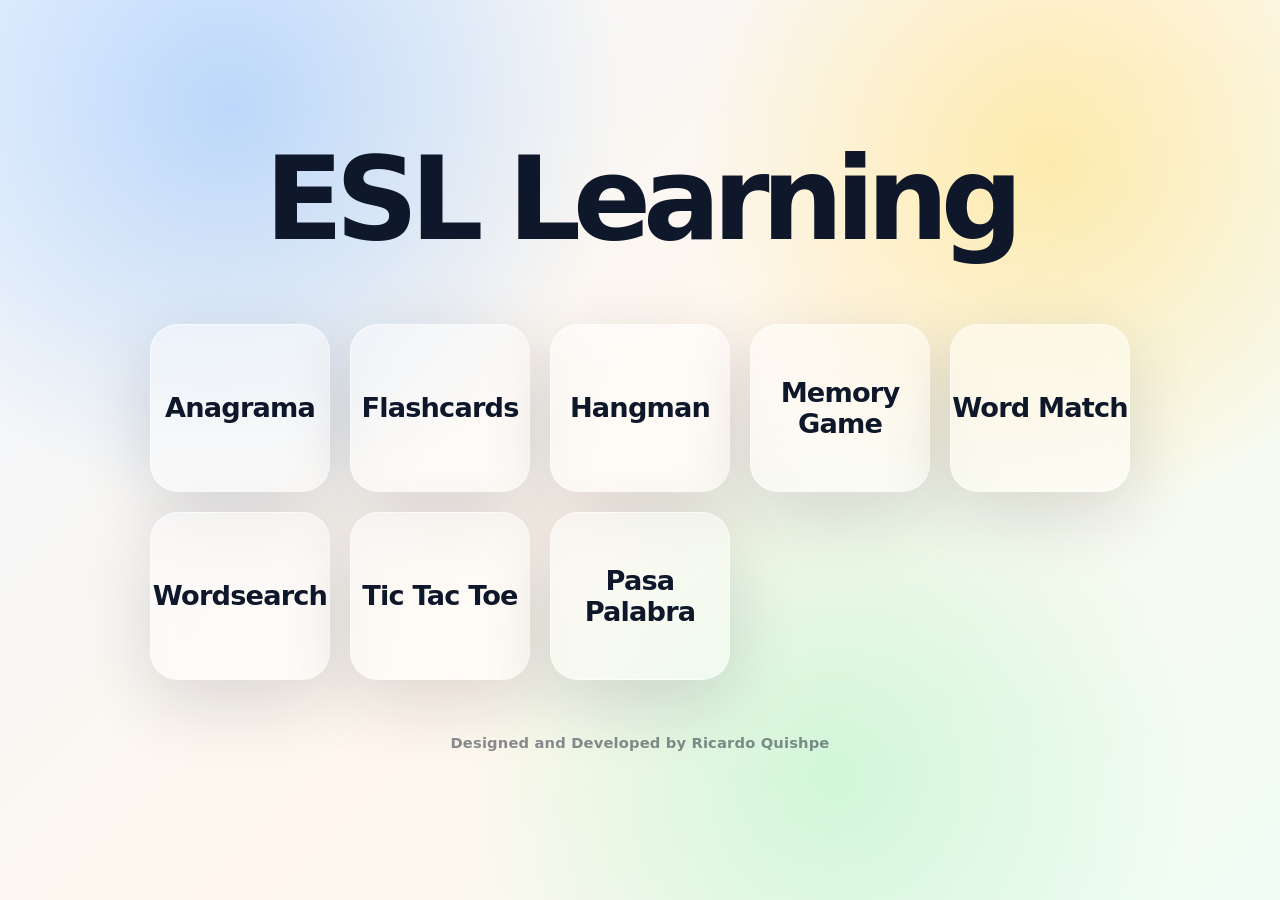
<file: index.html>
<!DOCTYPE html>
<html lang="es">
<head>
  <meta charset="UTF-8" />
  <meta name="viewport" content="width=device-width, initial-scale=1.0" />
  <title>ESL Learning</title>
  <style>
    :root {
      --text: #0f172a;
      --glass: rgba(255,255,255,.44);
      --line: rgba(255,255,255,.55);
      --shadow: 0 22px 70px rgba(15, 23, 42, .14);
    }
    * { box-sizing: border-box; }
    html, body { min-height: 100%; margin: 0; }
    body {
      min-height: 100dvh;
      font-family: Inter, ui-sans-serif, system-ui, -apple-system, BlinkMacSystemFont, "Segoe UI", Arial, sans-serif;
      color: var(--text);
      background:
        radial-gradient(circle at 18% 12%, rgba(96,165,250,.38), transparent 30%),
        radial-gradient(circle at 82% 18%, rgba(250,204,21,.30), transparent 28%),
        radial-gradient(circle at 65% 86%, rgba(134,239,172,.34), transparent 32%),
        linear-gradient(135deg, #eff6ff 0%, #fff7ed 52%, #f0fdf4 100%);
      display: grid;
      place-items: center;
      padding: clamp(22px, 5vw, 64px);
      overflow-x: hidden;
    }
    .shell { width: min(980px, 100%); display: grid; gap: clamp(34px, 6vw, 72px); }
    header { text-align: center; }
    h1 {
      margin: 0;
      font-size: clamp(3rem, 11vw, 7.2rem);
      line-height: .9;
      letter-spacing: -.07em;
      font-weight: 900;
      text-wrap: balance;
    }
    .tiles {
      display: grid;
      grid-template-columns: repeat(auto-fit, minmax(170px, 1fr));
      gap: clamp(12px, 2.2vw, 20px);
    }
    .tile {
      min-height: clamp(120px, 18vw, 168px);
      border: 1px solid var(--line);
      border-radius: 28px;
      background: var(--glass);
      box-shadow: var(--shadow);
      backdrop-filter: blur(18px);
      -webkit-backdrop-filter: blur(18px);
      display: grid;
      place-items: center;
      text-decoration: none;
      color: #0f172a;
      transition: transform .18s ease, background .18s ease, box-shadow .18s ease;
    }
    .tile:hover {
      transform: translateY(-4px);
      background: rgba(255,255,255,.64);
      box-shadow: 0 28px 86px rgba(15, 23, 42, .18);
    }
    .tile span {
      font-size: clamp(1.15rem, 2.5vw, 1.7rem);
      font-weight: 850;
      letter-spacing: -.03em;
      text-align: center;
    }
    .return-activity-btn {
      position: fixed;
      right: max(14px, env(safe-area-inset-right));
      bottom: max(14px, env(safe-area-inset-bottom));
      z-index: 30;
      display: none;
      align-items: center;
      gap: 10px;
      min-height: 48px;
      max-width: min(320px, calc(100vw - 28px));
      border: 1px solid rgba(255,255,255,.62);
      border-radius: 999px;
      background: rgba(255,255,255,.46);
      color: #0f172a;
      box-shadow: 0 16px 42px rgba(15,23,42,.16);
      backdrop-filter: blur(16px);
      -webkit-backdrop-filter: blur(16px);
      padding: 10px 16px 10px 12px;
      font-weight: 850;
      cursor: pointer;
      transition: transform .16s ease, background .16s ease, box-shadow .16s ease;
    }
    .return-activity-btn.show { display: inline-flex; }
    .return-activity-btn:hover {
      transform: translateY(-2px) scale(1.015);
      background: rgba(255,255,255,.68);
      box-shadow: 0 20px 52px rgba(15,23,42,.20);
    }
    .return-activity-btn svg {
      width: 22px;
      height: 22px;
      fill: none;
      stroke: currentColor;
      stroke-width: 2;
      stroke-linecap: round;
      stroke-linejoin: round;
      flex: 0 0 auto;
    }
    .return-activity-btn span {
      overflow: hidden;
      text-overflow: ellipsis;
      white-space: nowrap;
    }
    .empty-message {
      text-align: center;
      font-weight: 800;
      color: #475569;
      background: rgba(255,255,255,.52);
      border: 1px solid rgba(255,255,255,.7);
      border-radius: 24px;
      padding: 22px;
      backdrop-filter: blur(14px);
    }
    .powered-by {
      text-align: center;
      font-size: clamp(.76rem, 1.8vw, .92rem);
      font-weight: 700;
      letter-spacing: .01em;
      color: rgba(15, 23, 42, .48);
      margin-top: -18px;
      user-select: none;
    }
    @media (max-width: 520px) {
      body { align-items: start; padding-top: 58px; }
      .tiles { grid-template-columns: 1fr 1fr; }
      .tile { min-height: 112px; border-radius: 22px; }
      h1 { font-size: clamp(3.1rem, 16vw, 5rem); }
      .return-activity-btn { left: 12px; right: 12px; justify-content: center; }
    }
  </style>
</head>
<body>
  <main class="shell" aria-label="ESL Learning">
    <header><h1>ESL Learning</h1></header>
    <section class="tiles" id="activityTiles" aria-label="Actividades"></section>
    <footer class="powered-by">Designed and Developed by Ricardo Quishpe</footer>
  </main>

  <button class="return-activity-btn" id="returnActivityBtn" type="button" aria-label="Regresar a la actividad anterior">
    <svg viewBox="0 0 24 24" aria-hidden="true"><path d="M15 18l-6-6 6-6"/><path d="M9 12h12"/><path d="M5 5v14"/></svg>
    <span id="returnActivityText">Volver a la actividad</span>
  </button>

  <script>
    const fallbackActivities = [
      { title: "Anagrama", file: "Anagrama.html", enabled: true },
      { title: "Flashcards", file: "Flashcards.html", enabled: true },
      { title: "Hangman", file: "Hangman Game.html", enabled: true },
      { title: "Memory Game", file: "Memory Game.html", enabled: true },
      { title: "Word Match", file: "Word Match.html", enabled: true },
      { title: "Wordsearch", file: "Wordsearch.html", enabled: true }
    ];

    function renderActivities(activities) {
      const container = document.getElementById("activityTiles");
      const list = (activities || []).filter(activity => activity && activity.enabled !== false && activity.file && activity.title);
      container.innerHTML = "";
      if (!list.length) {
        container.innerHTML = '<div class="empty-message">No hay actividades activas.</div>';
        return;
      }
      list.forEach(activity => {
        const link = document.createElement("a");
        link.className = "tile";
        link.href = activity.file;
        link.innerHTML = `<span>${activity.title}</span>`;
        link.addEventListener("click", () => {
          try {
            sessionStorage.removeItem("ESL_HOME_FROM_ACTIVITY");
          } catch (error) {}
        });
        container.appendChild(link);
      });
    }

    function setupReturnButton() {
      const button = document.getElementById("returnActivityBtn");
      const label = document.getElementById("returnActivityText");
      let lastUrl = "";
      let lastTitle = "";
      let cameFromActivity = false;
      try {
        lastUrl = sessionStorage.getItem("ESL_LAST_ACTIVITY_URL") || "";
        lastTitle = sessionStorage.getItem("ESL_LAST_ACTIVITY_TITLE") || "";
        cameFromActivity = sessionStorage.getItem("ESL_HOME_FROM_ACTIVITY") === "1";
      } catch (error) {}

      if (!cameFromActivity && !lastUrl) return;
      if (lastTitle) label.textContent = `Volver a ${lastTitle}`;
      button.classList.add("show");

      button.addEventListener("click", () => {
        if (cameFromActivity && history.length > 1) {
          let fallbackTimer = null;
          const clearFallback = () => { if (fallbackTimer) clearTimeout(fallbackTimer); };
          window.addEventListener("pagehide", clearFallback, { once: true });
          fallbackTimer = setTimeout(() => {
            if (lastUrl) window.location.href = lastUrl;
          }, 450);
          history.back();
          return;
        }
        if (lastUrl) window.location.href = lastUrl;
      });
    }

    function getManifestSessionVersion() {
      try {
        let version = sessionStorage.getItem("ESL_MANIFEST_SESSION_VERSION");
        if (!version) {
          version = String(Date.now());
          sessionStorage.setItem("ESL_MANIFEST_SESSION_VERSION", version);
        }
        return version;
      } catch (error) {
        return String(Date.now());
      }
    }

    function readSessionManifest() {
      try {
        return JSON.parse(sessionStorage.getItem("ESL_SESSION_MANIFEST") || "null");
      } catch (error) {
        return null;
      }
    }

    function writeSessionManifest(manifest) {
      try {
        sessionStorage.setItem("ESL_SESSION_MANIFEST", JSON.stringify(manifest));
      } catch (error) {}
    }

    async function loadManifest() {
      try {
        const cachedManifest = readSessionManifest();
        if (cachedManifest && Array.isArray(cachedManifest.activities)) {
          renderActivities(cachedManifest.activities);
          return;
        }

        const response = await fetch(`activities-manifest.json?v=${encodeURIComponent(getManifestSessionVersion())}`, { cache: "no-store" });
        if (!response.ok) throw new Error("No manifest");
        const manifest = await response.json();
        writeSessionManifest(manifest);
        renderActivities(manifest.activities);
      } catch (error) {
        renderActivities(fallbackActivities);
      }
    }

    setupReturnButton();
    loadManifest();
  </script>
</body>
</html>
</file>
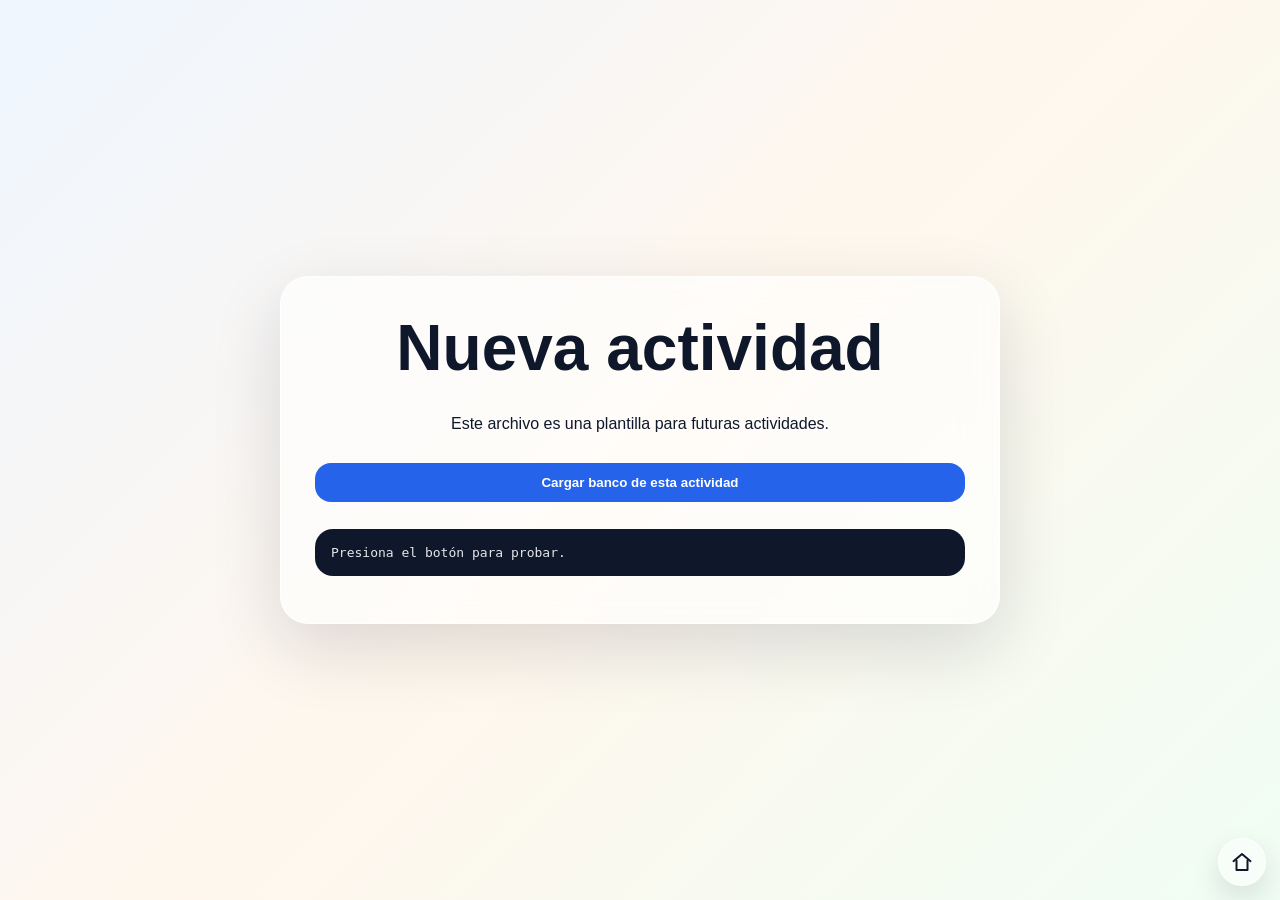
<file: activity-template.html>
<!DOCTYPE html>
<html lang="es">
<head>
  <meta charset="UTF-8" />
  <meta name="viewport" content="width=device-width, initial-scale=1.0" />
  <title>Nueva actividad</title>
  <script src="activity-bank-helper.js"></script>
  <style>
    * { box-sizing: border-box; }
    body {
      margin: 0;
      min-height: 100dvh;
      font-family: Arial, sans-serif;
      background: linear-gradient(135deg, #eff6ff, #fff7ed, #f0fdf4);
      color: #0f172a;
      display: grid;
      place-items: center;
      padding: 24px;
    }
    .home-btn {
      position: fixed;
      right: max(14px, env(safe-area-inset-right));
      bottom: max(14px, env(safe-area-inset-bottom));
      width: 48px;
      height: 48px;
      border-radius: 999px;
      display: grid;
      place-items: center;
      background: rgba(255,255,255,.46);
      border: 1px solid rgba(255,255,255,.72);
      backdrop-filter: blur(14px);
      box-shadow: 0 12px 28px rgba(15,23,42,.12);
      color: #0f172a;
      text-decoration: none;
    }
    .card {
      width: min(720px, 100%);
      border-radius: 28px;
      background: rgba(255,255,255,.62);
      border: 1px solid rgba(255,255,255,.75);
      backdrop-filter: blur(16px);
      box-shadow: 0 24px 70px rgba(15,23,42,.14);
      padding: clamp(18px, 4vw, 34px);
      display: grid;
      gap: 14px;
      text-align: center;
    }
    h1 { margin: 0; font-size: clamp(2rem, 7vw, 4rem); }
    button {
      border: 0;
      border-radius: 16px;
      background: #2563eb;
      color: white;
      padding: 12px 16px;
      font-weight: 900;
      cursor: pointer;
    }
    pre {
      text-align: left;
      white-space: pre-wrap;
      background: #0f172a;
      color: #e5e7eb;
      border-radius: 18px;
      padding: 16px;
      overflow: auto;
    }
  </style>
</head>
<body>
  <a class="home-btn" href="index.html" aria-label="Inicio" id="homeBtn">
    <svg width="24" height="24" viewBox="0 0 24 24" fill="none" aria-hidden="true">
      <path d="M3.5 11.2 12 4l8.5 7.2" stroke="currentColor" stroke-width="2" stroke-linecap="round" stroke-linejoin="round"/>
      <path d="M6.5 10.5V20h11v-9.5" stroke="currentColor" stroke-width="2" stroke-linecap="round" stroke-linejoin="round"/>
    </svg>
  </a>

  <main class="card">
    <h1>Nueva actividad</h1>
    <p>Este archivo es una plantilla para futuras actividades.</p>
    <button id="loadBtn">Cargar banco de esta actividad</button>
    <pre id="output">Presiona el botón para probar.</pre>
  </main>

  <script>
    const ACTIVITY_ID = "nueva-actividad";

    document.getElementById("homeBtn").addEventListener("click", () => {
      try {
        sessionStorage.setItem("ESL_LAST_ACTIVITY_URL", window.location.href);
        sessionStorage.setItem("ESL_LAST_ACTIVITY_TITLE", document.title || "actividad");
        sessionStorage.setItem("ESL_HOME_FROM_ACTIVITY", "1");
      } catch (error) {}
    });

    document.getElementById("loadBtn").addEventListener("click", async () => {
      try {
        const activityBank = await ESLBank.getActivityBank(ACTIVITY_ID);
        document.getElementById("output").textContent = JSON.stringify(activityBank, null, 2);
      } catch (error) {
        document.getElementById("output").textContent = error.message;
      }
    });
  </script>
</body>
</html>
</file>
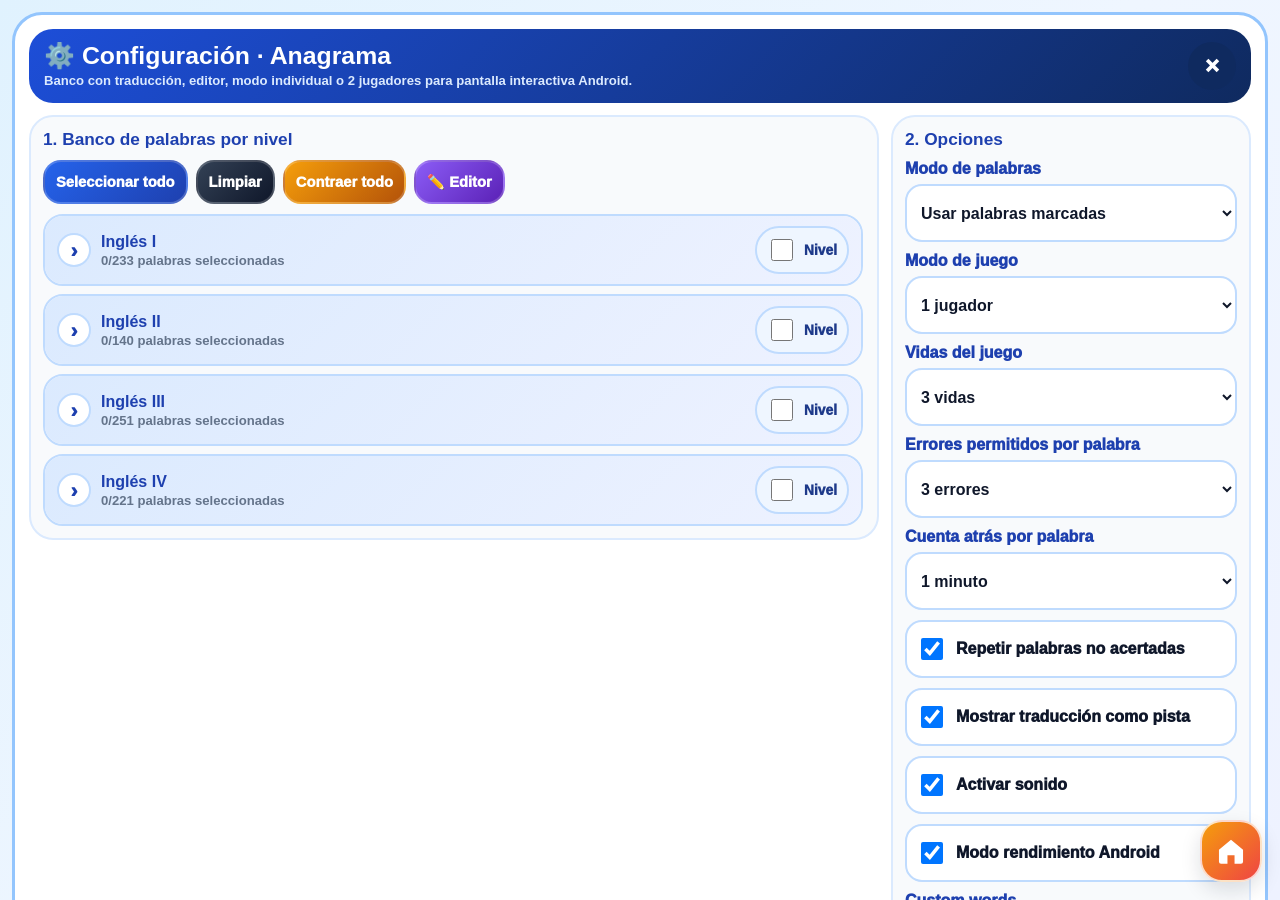
<file: Anagrama.html>
<!DOCTYPE html>
<html lang="es">
<head>
  <meta charset="UTF-8" />
  <meta name="viewport" content="width=device-width, initial-scale=1.0, maximum-scale=1.0, user-scalable=no, viewport-fit=cover" />
  <meta name="theme-color" content="#0f2a5f" />
  <script src="activity-bank-helper.js"></script>
  <title>Anagrama</title>
  <style>
    :root{
      --vh:100dvh; --ink:#0b1736; --muted:#61708d; --white:#fff;
      --blue:#2563eb; --blue2:#1d4ed8; --cyan:#06b6d4; --green:#16a34a;
      --orange:#f59e0b; --red:#ef4444; --violet:#7c3aed;
      --card:#ffffff; --soft:#eff6ff; --line:#bfdbfe; --shadow:0 8px 20px rgba(15,23,42,.13);
      --r:24px; --touch:58px;
    }
    *{box-sizing:border-box}
    html,body{width:100%;height:100%;margin:0;overflow:hidden;color:var(--ink);font-family:Arial,"Arial Rounded MT Bold",Helvetica,sans-serif;touch-action:manipulation;-webkit-text-size-adjust:100%}
    body{height:var(--vh);background:#0f2a5f}
    button,input,textarea,select{font:inherit}
    button{border:0;cursor:pointer;touch-action:manipulation;-webkit-tap-highlight-color:transparent;user-select:none}
    .hidden,[hidden]{display:none!important}.app{width:100vw;height:var(--vh);display:grid;grid-template-rows:1fr;overflow:hidden;padding:12px}
    .btn{min-height:var(--touch);border-radius:18px;background:linear-gradient(135deg,#2563eb,#1e40af);color:#fff;font-weight:1000;padding:10px 14px;border:2px solid rgba(255,255,255,.2);transition:transform .12s ease,opacity .12s ease;box-shadow:none}.btn:active,.btn.press{transform:scale(.96)}.btn.small{min-height:44px;padding:7px 11px;font-size:.92rem}.btn.green{background:linear-gradient(135deg,#22c55e,#15803d)}.btn.red{background:linear-gradient(135deg,#ef4444,#b91c1c)}.btn.dark{background:linear-gradient(135deg,#334155,#0f172a)}.btn.yellow{background:linear-gradient(135deg,#f59e0b,#b45309)}.btn.purple{background:linear-gradient(135deg,#8b5cf6,#5b21b6)}.btn.white{background:#fff;color:#1e40af;border-color:#bfdbfe}.btn:disabled{opacity:.5;cursor:not-allowed}
    .menu-fab{position:fixed;left:0;top:50%;transform:translateY(-50%);z-index:45;width:62px;min-height:126px;border-radius:0 24px 24px 0;background:linear-gradient(180deg,#2563eb,#0f2a5f);color:#fff;border:2px solid rgba(255,255,255,.5);border-left:0;font-weight:1000;box-shadow:none}
    .home-fab{position:fixed;right:max(18px,env(safe-area-inset-right));bottom:max(18px,env(safe-area-inset-bottom));z-index:120;width:62px;height:62px;border-radius:22px;background:linear-gradient(135deg,#f59e0b,#ef4444);display:grid;place-items:center;color:#fff;text-decoration:none;border:2px solid rgba(255,255,255,.75);box-shadow:var(--shadow)}.home-fab svg{width:34px;height:34px;fill:currentColor}.home-fab:active{transform:scale(.96)}.home-fab:hover{filter:brightness(1.05)}
    .drawer{position:fixed;z-index:60;left:0;top:0;bottom:0;width:min(430px,94vw);background:#f8fbff;border-right:3px solid #93c5fd;padding:14px;display:flex;flex-direction:column;gap:10px;overflow:auto;transform:translateX(-106%);transition:transform .22s ease;box-shadow:none}.drawer.open{transform:translateX(0)}
    .drawer-head{display:flex;align-items:center;justify-content:space-between;gap:10px;border-bottom:2px dashed #bfdbfe;padding-bottom:10px}.drawer h2{margin:0;color:#1e40af;font-size:1.45rem}.close-btn{width:48px;height:48px;border-radius:999px;background:#0f2a5f;color:white;font-size:1.5rem;font-weight:1000}.drawer-grid{display:grid;grid-template-columns:1fr 1fr;gap:8px}.drawer-info,.notice{border:2px solid #bfdbfe;border-radius:18px;background:#eff6ff;color:#1e3a8a;padding:10px;font-weight:900;line-height:1.3}
    .arena-root{height:100%;min-height:0;display:grid;grid-template-rows:auto minmax(0,1fr);gap:10px;border:2px solid rgba(255,255,255,.42);border-radius:30px;background:linear-gradient(135deg,rgba(14,165,233,.34),rgba(124,58,237,.28) 48%,rgba(245,158,11,.22));padding:12px;overflow:hidden}.game-top{display:grid;grid-template-columns:1fr auto;gap:12px;align-items:center;padding:12px 14px;border-radius:24px;background:linear-gradient(135deg,#0f3e99,#075985 56%,#7c2d12);border:2px solid rgba(255,255,255,.55)}.brand h1{margin:0;color:#fff;font-size:clamp(1.5rem,2.65vmin,3.2rem);line-height:1}.brand p{margin:4px 0 0;font-size:clamp(.88rem,1.3vmin,1.25rem);font-weight:900;color:#dff6ff}.hud{display:flex;gap:8px;flex-wrap:wrap;justify-content:flex-end}.pill{min-height:42px;display:inline-flex;align-items:center;justify-content:center;padding:8px 13px;border-radius:999px;background:#fff;color:#0f3e99;border:2px solid rgba(14,165,233,.45);font-weight:1000;white-space:nowrap;font-size:clamp(.82rem,1.22vmin,1.08rem)}
    .empty-state{height:100%;display:grid;place-items:center;text-align:center;color:#fff;padding:30px;border-radius:28px;background:linear-gradient(135deg,rgba(29,78,216,.88),rgba(8,145,178,.75),rgba(124,58,237,.74));border:2px solid rgba(255,255,255,.55)}.empty-state h1{font-size:clamp(2rem,4vmin,4.5rem);line-height:.98;margin:0 0 10px}.empty-state p{font-size:clamp(1rem,1.8vmin,1.7rem);font-weight:900;max-width:980px;margin:0 auto;color:#f8fafc}
    .players{min-height:0;min-width:0;display:grid;gap:12px;overflow:hidden}.players.one{grid-template-columns:minmax(0,1fr)}.players.two{grid-template-columns:minmax(0,1fr) minmax(0,1fr);gap:10px}.player-card{min-height:0;min-width:0;background:#ffffff;border:3px solid rgba(255,255,255,.95);border-radius:28px;padding:12px;display:grid;grid-template-rows:auto minmax(0,1fr) auto;gap:10px;overflow:hidden;position:relative;box-shadow:none}.player-card.p1{outline:3px solid rgba(37,99,235,.8)}.player-card.p2{outline:3px solid rgba(22,163,74,.78)}.player-head{display:grid;grid-template-columns:minmax(0,1fr) auto;gap:10px;align-items:center;padding:10px 12px;border-radius:20px;background:linear-gradient(135deg,#1d4ed8,#0891b2);border:2px solid rgba(255,255,255,.48);color:#fff}.p2 .player-head{background:linear-gradient(135deg,#15803d,#0d9488)}.player-head h2{margin:0;font-size:clamp(1.2rem,2vmin,2rem)}.player-head small{display:block;margin-top:2px;color:#e0f2fe;font-weight:900;font-size:clamp(.8rem,1.15vmin,1.05rem);max-width:60ch;overflow:hidden;text-overflow:ellipsis;white-space:nowrap}.game-host{min-height:0;overflow:auto;border-radius:24px;background:#dbeafe;border:3px solid rgba(37,99,235,.72);padding:12px;display:grid;align-content:center;justify-items:center;text-align:center;gap:14px}.game-host h3{font-size:clamp(1.8rem,4vmin,4rem);margin:0;color:#0f172a}.game-host p{font-size:clamp(1rem,1.6vmin,1.35rem);font-weight:900;margin:0;color:#334155}.engine-actions{display:flex;gap:10px;flex-wrap:wrap;justify-content:center}.option-grid{width:min(780px,100%);display:grid;grid-template-columns:repeat(auto-fit,minmax(160px,1fr));gap:10px}.option-btn{min-height:70px;border-radius:18px;background:#fff;border:3px solid #93c5fd;color:#0f172a;font-weight:1000;font-size:clamp(1rem,1.8vmin,1.35rem)}.option-btn.good{background:#16a34a;color:#fff;border-color:#86efac}.option-btn.bad{background:#e11d48;color:#fff;border-color:#fecdd3}.answer-input{width:min(560px,100%);min-height:64px;border:3px solid #93c5fd;border-radius:18px;padding:12px 16px;font-size:1.2rem;font-weight:900;text-align:center}.round-message{display:none;align-items:center;justify-content:center;gap:10px;padding:10px 12px;border-radius:20px;background:#f59e0b;border:2px solid #b45309;color:#451a03;font-weight:1000;text-align:center;flex-wrap:wrap}.round-message.show{display:flex}.round-message .msg-text{width:100%;text-align:center}.round-message .next-btn{margin:0 auto;min-width:min(280px,86%)}.final-card{position:absolute;inset:12px;z-index:25;display:grid;place-items:center;text-align:center;border-radius:26px;background:linear-gradient(135deg,rgba(15,42,95,.95),rgba(37,99,235,.9),rgba(245,158,11,.86));color:#fff;border:2px solid rgba(255,255,255,.65);padding:24px}.final-card h2{font-size:clamp(2rem,5vmin,5.4rem);margin:0 0 8px}.final-card p{font-size:clamp(1rem,1.8vmin,1.7rem);font-weight:900;margin:0 0 18px;color:#f8fafc}.final-actions{display:flex;gap:10px;flex-wrap:wrap;justify-content:center}
    .global-final-card{position:fixed;inset:0;z-index:160;display:grid;place-items:center;text-align:center;padding:clamp(16px,3vmin,42px);background:linear-gradient(135deg,rgba(15,42,95,.96),rgba(37,99,235,.92),rgba(245,158,11,.86));color:#fff;pointer-events:auto}.global-final-card .global-final-box{width:min(980px,calc(100vw - 32px));border:3px solid rgba(255,255,255,.75);border-radius:32px;background:rgba(15,23,42,.28);padding:clamp(18px,3.2vmin,38px);box-shadow:0 20px 55px rgba(15,23,42,.32)}.global-final-card h2{font-size:clamp(2.2rem,6vmin,6.4rem);line-height:.95;margin:0 0 12px}.global-final-card p{font-size:clamp(1rem,2vmin,2rem);font-weight:1000;margin:0 0 18px;color:#f8fafc}.global-score-grid{display:grid;grid-template-columns:repeat(auto-fit,minmax(230px,1fr));gap:12px;margin:14px 0 20px}.global-score-item{border:2px solid rgba(255,255,255,.62);border-radius:22px;background:rgba(255,255,255,.14);padding:12px;font-weight:1000}.global-score-item strong{display:block;font-size:clamp(1.15rem,2vmin,1.8rem);margin-bottom:4px}.global-score-item.winner{background:rgba(34,197,94,.28);border-color:#86efac}.global-score-item.tie{background:rgba(250,204,21,.24);border-color:#fde68a}.global-final-card .final-actions .btn{min-width:200px}
    .setup-overlay{position:fixed;z-index:80;inset:0;background:linear-gradient(135deg,#e0f2fe,#eff6ff 52%,#eef2ff);display:none;overflow:auto;-webkit-overflow-scrolling:touch;padding:12px;overscroll-behavior:contain}.setup-overlay.show{display:grid;place-items:start center}.setup-card{width:min(1660px,calc(100vw - 24px));min-height:calc(var(--vh) - 24px);background:#fff;border:3px solid #93c5fd;border-radius:30px;padding:14px;display:grid;grid-template-rows:auto minmax(0,1fr);gap:12px;box-shadow:none}.setup-top{display:flex;align-items:center;justify-content:space-between;gap:12px;padding:13px 15px;border-radius:24px;background:linear-gradient(135deg,#1d4ed8,#0f2a5f);color:#fff}.setup-top h1{margin:0;font-size:clamp(1.55rem,2.75vmin,3rem);line-height:1}.setup-top p{margin:4px 0 0;color:#dbeafe;font-weight:900;font-size:clamp(.82rem,1.15vmin,1.1rem)}.setup-grid{min-height:0;display:grid;grid-template-columns:minmax(0,1.45fr) minmax(360px,.55fr);gap:12px;align-items:start}.setup-panel{min-height:0;background:#f8fafc;border:2px solid #dbeafe;border-radius:24px;padding:12px;display:grid;gap:10px;align-content:start;overflow:hidden}.setup-panel h3{margin:0;color:#1e40af;font-size:clamp(1.08rem,1.55vmin,1.45rem)}.action-row{display:flex;gap:8px;flex-wrap:wrap}.level-list{min-height:0;overflow:auto;display:grid;gap:8px;padding-right:2px}.level-card,.category-card{border:2px solid #bfdbfe;border-radius:20px;background:#fff;overflow:hidden}.level-head,.cat-head{width:100%;min-height:62px;display:grid;grid-template-columns:auto 1fr auto;gap:10px;align-items:center;text-align:left;padding:10px 12px;background:linear-gradient(135deg,#dbeafe,#eef2ff);color:#1e40af;font-weight:1000}.cat-head{background:#fff;color:#0f172a;border-bottom:1px solid #dbeafe}.arrow{width:34px;height:34px;border-radius:999px;display:grid;place-items:center;background:#fff;border:2px solid #bfdbfe;font-size:1.25rem}.level-card.open>.level-head .arrow,.category-card.open>.cat-head .arrow{transform:rotate(90deg)}.level-title,.cat-title{display:grid;gap:2px;min-width:0}.level-title strong,.cat-title strong{font-size:clamp(1rem,1.35vmin,1.28rem);overflow:hidden;text-overflow:ellipsis;white-space:nowrap}.level-title small,.cat-title small{font-size:.82rem;color:#64748b;font-weight:900}.select-box{display:flex;align-items:center;gap:8px;font-size:.86rem;color:#1e3a8a;background:#eff6ff;border:2px solid #bfdbfe;border-radius:999px;padding:8px 10px;white-space:nowrap}.select-box input,.word-chip input{width:22px;height:22px}.cat-list{display:grid;gap:8px;padding:8px;background:#f8fafc}.word-panel{padding:8px;background:#fff;display:grid;gap:8px}.word-grid{display:grid;grid-template-columns:repeat(auto-fill,minmax(150px,1fr));gap:7px}.word-chip{min-height:47px;display:flex;align-items:center;gap:8px;border:2px solid #dbeafe;background:#f8fafc;border-radius:999px;padding:8px 10px;font-weight:1000;color:#0f172a;overflow:hidden}.word-chip span{overflow:hidden;text-overflow:ellipsis;white-space:nowrap}.word-chip.on{background:#dcfce7;border-color:#86efac;color:#166534}.config-grid{display:grid;gap:10px;align-content:start}.field{display:grid;gap:6px;color:#1e40af;font-weight:1000}.field input,.field select,.field textarea,.editor-textarea{width:100%;min-height:var(--touch);border:2px solid #bfdbfe;border-radius:17px;background:#fff;color:#0f172a;padding:10px;font-weight:900;outline:0}.field textarea{min-height:126px;resize:vertical}.check{display:flex;align-items:center;gap:10px;min-height:var(--touch);padding:10px;border:2px solid #bfdbfe;border-radius:17px;background:#fff;color:#0f172a;font-weight:1000}.check input{width:22px;height:22px}.summary{border:2px solid #bfdbfe;border-radius:17px;background:#eff6ff;color:#1e3a8a;padding:10px;font-weight:1000;line-height:1.25}.status{border:2px solid #fde68a;background:#fef9c3;color:#713f12;border-radius:16px;padding:9px;font-weight:1000;min-height:42px}.status:empty{display:none}.editor-panel{display:none;border:2px solid #ddd6fe;background:#faf5ff;border-radius:22px;padding:10px;gap:10px}.editor-panel.show{display:grid}.editor-grid{display:grid;grid-template-columns:repeat(2,minmax(0,1fr));gap:10px}.editor-card{background:#fff;border:2px solid #ddd6fe;border-radius:18px;padding:10px;display:grid;gap:8px}.editor-card h4{margin:0;color:#5b21b6}.editor-textarea{min-height:210px;font-family:Consolas,Monaco,monospace;font-size:.9rem;line-height:1.35;resize:vertical;text-align:left;white-space:pre;overflow:auto}
    .pop{animation:pop .18s ease-out both}.shake{animation:shake .24s ease both}.banner-pop{animation:pop .18s ease-out both}@keyframes pop{0%{transform:scale(.93);opacity:.7}100%{transform:scale(1);opacity:1}}@keyframes shake{0%,100%{transform:translateX(0)}25%{transform:translateX(-6px)}50%{transform:translateX(6px)}75%{transform:translateX(-3px)}}@media (prefers-reduced-motion:reduce){*{animation:none!important;transition:none!important}}
    @media (max-width:1180px){.app{padding:8px}.setup-grid{grid-template-columns:1fr}.setup-card{height:auto;overflow:visible}.setup-panel{overflow:visible}.level-list{max-height:none}.players.two{grid-template-columns:1fr}.player-card{min-height:520px}.editor-grid{grid-template-columns:1fr}}
    @media (max-height:680px){:root{--touch:48px}.app{padding:8px}.arena-root{padding:8px;border-radius:22px}.game-top{padding:8px 10px}.brand p,.setup-top p{display:none}.player-card{padding:8px;border-radius:20px}.player-head{padding:7px 9px}.drawer{width:min(360px,94vw)}.level-head,.cat-head{min-height:50px;padding:7px 9px}.word-chip{min-height:42px}.setup-card{border-radius:20px;padding:8px}}


    /* =========================================================
       MOTOR VISUAL: ANAGRAMA · RECONSTRUIDO LIMPIO
       Optimizado para pantallas interactivas Android: un listener por tablero,
       letras livianas, sin fantasma de arrastre ni redibujos completos.
       ========================================================= */
    .game-host{position:relative;overflow:hidden;contain:layout paint}
    .anagram-wrap{width:min(1080px,100%);height:100%;display:grid;grid-template-rows:auto minmax(0,1fr) auto;gap:clamp(8px,1.1vmin,13px);align-content:center;justify-items:center;padding:2px;contain:layout paint}
    .anagram-hint-card{width:min(920px,100%);display:flex;flex-wrap:wrap;align-items:center;justify-content:center;gap:8px;border:2px solid #bfdbfe;border-radius:22px;background:linear-gradient(180deg,#ffffff,#eff6ff);padding:clamp(8px,1.2vmin,13px);color:#1e3a8a;font-weight:1000;text-align:center;line-height:1.12;contain:layout paint}
    .anagram-hint-card strong{color:#5b21b6;font-size:1.14em}.anagram-hint-card span{color:#64748b}
    .anagram-board{width:100%;min-height:0;display:grid;grid-template-rows:auto auto;gap:clamp(8px,1.05vmin,12px);align-content:center;contain:layout paint}
    .anagram-section{border:2px solid #bfdbfe;border-radius:22px;background:linear-gradient(180deg,#ffffff,#f3f8ff);padding:clamp(10px,1.25vmin,15px);display:grid;gap:0;contain:layout paint;overflow:visible;box-shadow:inset 0 1px 0 rgba(255,255,255,.9)}
    .anagram-slots,.anagram-tiles{display:flex;flex-wrap:wrap;justify-content:center;align-items:center;gap:clamp(8px,1.15vmin,15px);min-height:clamp(88px,12.25vmin,148px);overflow:visible;contain:layout paint}
    .anagram-tile,.anagram-slot{width:clamp(72px,8.7vmin,118px);height:clamp(76px,9.35vmin,126px);border-radius:clamp(18px,2.15vmin,26px);display:inline-flex;align-items:center;justify-content:center;font-weight:1000;font-size:clamp(1.95rem,5.1vmin,4rem);line-height:1;user-select:none;-webkit-user-select:none;touch-action:none;position:relative;contain:layout paint;transform:translateZ(0);backface-visibility:hidden;overflow:visible;will-change:transform}
    .anagram-tile{border:2px solid #93c5fd;background:linear-gradient(180deg,#ffffff 0%,#eef6ff 100%);color:#0f172a;cursor:pointer;box-shadow:0 5px 0 #bfdbfe,inset 0 1px 0 rgba(255,255,255,.95);transition:transform .055s ease,opacity .075s linear}
    .anagram-tile:active,.anagram-tile.tap-pop{transform:translateY(4px) scale(.985)}
    .anagram-tile.used,.anagram-tile[aria-disabled="true"]{opacity:.22;pointer-events:none;transform:translateY(4px) scale(.965);box-shadow:none}
    .anagram-slot{border:2px dashed #60a5fa;background:#fff;color:#16a34a;box-shadow:inset 0 0 0 1px rgba(96,165,250,.16);transition:transform .06s ease,opacity .075s linear}
    .anagram-slot.filled{border-style:solid;border-color:#22c55e;background:linear-gradient(180deg,#f0fdf4,#ffffff);box-shadow:0 4px 0 rgba(34,197,94,.28),inset 0 1px 0 rgba(255,255,255,.9)}.anagram-slot.slot-pop{transform:translateY(-5px) scale(1.035)}
    .anagram-fixed{min-width:clamp(18px,2.8vmin,42px);height:clamp(70px,8.9vmin,118px);display:inline-flex;align-items:center;justify-content:center;color:#64748b;font-size:clamp(1.35rem,3.8vmin,3rem);font-weight:1000;contain:layout paint}
    .anagram-mini{font-size:clamp(.8rem,1.05vmin,.95rem);color:#1e3a8a;font-weight:1000;text-align:center;line-height:1.15;min-height:1.2em}
    .anagram-feedback-burst{position:absolute;left:50%;top:50%;z-index:38;width:clamp(52px,7vmin,82px);height:clamp(52px,7vmin,82px);display:grid;place-items:center;border-radius:999px;color:#fff;font-size:clamp(1.7rem,4vmin,2.8rem);font-weight:1000;line-height:1;pointer-events:none;contain:layout paint;animation:anagramBurstLite .18s ease both}
    .anagram-feedback-burst.good{background:#16a34a}.anagram-feedback-burst.bad{background:#e11d48}
    .feedback-good{background:#f0fdf4!important;border-color:#22c55e!important;color:#166534!important}
    .feedback-bad{background:#ffe4e6!important;border-color:#fb7185!important;color:#991b1b!important}
    .feedback-good::after,.feedback-bad::after{position:absolute;right:4px;top:4px;width:clamp(18px,2.4vmin,28px);height:clamp(18px,2.4vmin,28px);display:grid;place-items:center;border-radius:999px;color:white;font-size:clamp(.85rem,1.5vmin,1.1rem);font-weight:1000;line-height:1;z-index:2;box-shadow:0 2px 0 rgba(15,23,42,.14)}
    .feedback-good::after{content:"✓";background:#22c55e}.feedback-bad::after{content:"×";background:#ef4444}
    .anagram-wrong-shake{animation:anagramShakeLite .15s ease both}
    @keyframes anagramBurstLite{0%{transform:translate(-50%,-50%) scale(.72);opacity:0}45%{transform:translate(-50%,-50%) scale(1);opacity:1}100%{transform:translate(-50%,-50%) scale(.92);opacity:0}}
    @keyframes anagramShakeLite{0%,100%{transform:translateX(0)}30%{transform:translateX(-3px)}60%{transform:translateX(3px)}}
    html.perf-touch .anagram-tile,html.perf-touch .anagram-slot{will-change:auto}
    html.perf-touch .anagram-section{background:#ffffff}
    html.perf-touch .anagram-tile{background:#ffffff;box-shadow:0 4px 0 #bfdbfe;transition:transform .04s linear,opacity .06s linear}
    html.perf-touch .anagram-slot{background:#ffffff;transition:transform .045s linear}
    html.perf-touch .anagram-slot.filled{background:#f0fdf4;box-shadow:0 3px 0 rgba(34,197,94,.25)}
    html.perf-touch .anagram-feedback-burst{animation:anagramBurstLite .14s linear both}
    .players.two .anagram-wrap{gap:clamp(5px,.78vmin,9px)}.players.two .anagram-board{gap:clamp(6px,.78vmin,9px)}.players.two .anagram-section{padding:clamp(8px,.95vmin,11px);border-radius:18px}.players.two .anagram-hint-card{padding:7px 9px;border-radius:18px;font-size:.94rem}.players.two .anagram-slots,.players.two .anagram-tiles{gap:clamp(5px,.82vmin,10px);min-height:clamp(76px,10.4vmin,118px)}.players.two .anagram-tile,.players.two .anagram-slot{width:clamp(54px,6.7vmin,88px);height:clamp(58px,7.25vmin,96px);font-size:clamp(1.48rem,3.65vmin,2.85rem);border-radius:clamp(14px,1.65vmin,19px)}.players.two .anagram-fixed{height:clamp(58px,7.25vmin,96px);min-width:clamp(15px,2.2vmin,34px)}
    .round-success-card{position:absolute;inset:0;z-index:50;display:grid;place-items:center;pointer-events:none;contain:layout paint}.round-success-card .success-box{min-width:min(340px,72%);border-radius:26px;display:grid;place-items:center;gap:clamp(4px,.8vmin,10px);padding:clamp(12px,1.8vmin,22px);background:linear-gradient(135deg,rgba(34,197,94,.96),rgba(21,128,61,.94));border:2px solid rgba(255,255,255,.78);color:#fff;text-align:center;animation:roundSuccessIn .18s ease-out both}.round-success-card .success-check{width:clamp(54px,8vmin,92px);height:clamp(54px,8vmin,92px);border-radius:999px;display:grid;place-items:center;background:rgba(255,255,255,.22);font-size:clamp(2rem,5vmin,3.8rem);font-weight:1000}.round-success-card strong{font-size:clamp(1.35rem,2.4vmin,2.2rem)}@keyframes roundSuccessIn{from{opacity:0;transform:scale(.92)}to{opacity:1;transform:scale(1)}}
    .round-fail-card{position:absolute;inset:0;z-index:52;display:grid;place-items:center;pointer-events:auto;border-radius:20px;background:rgba(127,29,29,.84);border:2px solid rgba(255,255,255,.78);color:#fff;text-align:center;padding:clamp(14px,2.4vmin,30px);contain:layout paint;animation:roundFailCardIn .14s ease-out both}.round-fail-card .fail-box{width:min(560px,88%);min-height:min(330px,74%);border-radius:30px;background:linear-gradient(135deg,#991b1b,#ef4444 62%,#f97316);border:2px solid rgba(255,255,255,.86);display:grid;place-items:center;align-content:center;gap:clamp(8px,1.2vmin,14px);padding:clamp(18px,3vmin,38px)}.round-fail-card .fail-x{width:clamp(82px,13vmin,150px);height:clamp(82px,13vmin,150px);border-radius:999px;background:rgba(255,255,255,.18);display:grid;place-items:center;font-size:clamp(4rem,10vmin,8rem);font-weight:1000;line-height:.8}.round-fail-card strong{font-size:clamp(1.7rem,3.4vmin,3.4rem)}.round-fail-card span{font-size:clamp(.95rem,1.6vmin,1.35rem);font-weight:1000;color:#fff7ed}@keyframes roundFailCardIn{from{opacity:0;transform:scale(.96)}to{opacity:1;transform:scale(1)}}
    @media (max-width:720px){.anagram-tile,.anagram-slot{width:clamp(54px,14vw,92px);height:clamp(58px,15vw,98px)}.anagram-section{padding:9px}.anagram-slots,.anagram-tiles{gap:8px}}
  </style>
</head>
<body>
  <button class="menu-fab" id="menuBtn" type="button" aria-label="Abrir menú">☰<br>Menú</button>
  <a class="home-fab" id="homeBtn" href="index.html" aria-label="Volver al inicio"><svg viewBox="0 0 24 24" aria-hidden="true"><path d="M3.5 11.2 12 4l8.5 7.2v8.3a1.5 1.5 0 0 1-1.5 1.5h-4.5v-6h-5v6H5a1.5 1.5 0 0 1-1.5-1.5z"/></svg></a>
  <aside class="drawer" id="drawer" aria-hidden="true">
    <div class="drawer-head"><h2 id="drawerTitle">🎮 Juego ESL</h2><button class="close-btn" id="drawerClose" type="button">×</button></div>
    <div class="drawer-info" id="drawerProgress">Sin juego activo</div>
    <div class="drawer-info" id="drawerLives">Vidas: —</div>
    <div class="drawer-info" id="drawerScore">Puntaje: —</div>
    <div class="drawer-grid">
      <button class="btn green" id="openConfigBtn" type="button">Configurar</button>
      <button class="btn" id="restartBtn" type="button">Reiniciar</button>
      <button class="btn dark" id="repeatBtn" type="button">Repetir ronda</button>
      <button class="btn red" id="revealBtn" type="button">Revelar</button>
      <button class="btn" id="fullscreenBtn" type="button">Pantalla completa</button>
      <button class="btn dark" id="soundBtn" type="button">Sonido: ON</button>
    </div>
    <div class="notice">Anagrama reconstruido con banco de traducciones: word = translation, GitHub, editor, Home y descarga JSON completa.</div>
  </aside>

  <main class="app">
    <section class="arena-root" id="arenaRoot"></section>
  </main>

  <section class="setup-overlay show" id="setupOverlay" aria-hidden="false">
    <div class="setup-card">
      <div class="setup-top">
        <div><h1 id="setupTitle">⚙️ Configuración del juego</h1><p>Banco con traducción, editor, modo individual o 2 jugadores para pantalla interactiva Android.</p></div>
        <button class="close-btn" id="closeSetupBtn" type="button">×</button>
      </div>
      <div class="setup-grid">
        <section class="setup-panel">
          <h3>1. Banco de palabras por nivel</h3>
          <div class="action-row">
            <button class="btn small" id="selectAllBtn" type="button">Seleccionar todo</button>
            <button class="btn small dark" id="clearAllBtn" type="button">Limpiar</button>
            <button class="btn small yellow" id="collapseBtn" type="button">Contraer todo</button>
            <button class="btn small purple" id="editModeBtn" type="button">✏️ Editor</button>
          </div>
          <div class="editor-panel" id="editorPanel">
            <div class="notice">Formato: <b>Categoría: Pets</b> y debajo <b>dog = perro</b>. En el editor se muestra limpio, sin códigos internos.</div>
            <div class="editor-grid" id="editorGrid"></div>
            <div class="action-row"><button class="btn green" id="downloadWordBankBtn" type="button">Descargar WordBank completo</button></div>
          </div>
          <div class="level-list" id="levelList"></div>
        </section>
        <aside class="setup-panel">
          <h3>2. Opciones</h3>
          <div class="config-grid">
            <label class="field">Modo de palabras
              <select id="wordMode"><option value="manual">Usar palabras marcadas</option><option value="random10">Generar al azar 10 palabras</option><option value="random20">Generar al azar 20 palabras</option><option value="random30">Generar al azar 30 palabras</option><option value="random40">Generar al azar 40 palabras</option></select>
            </label>
            <label class="field">Modo de juego
              <select id="playerMode"><option value="1">1 jugador</option><option value="2">2 jugadores</option></select>
            </label>
            <label class="field">Vidas del juego
              <select id="livesSelect"><option value="1">1 vida</option><option value="2">2 vidas</option><option value="3" selected>3 vidas</option></select>
            </label>
            <label class="field">Errores permitidos por palabra
              <select id="mistakeLimitSelect"><option value="1">1 error</option><option value="2">2 errores</option><option value="3" selected>3 errores</option><option value="4">4 errores</option><option value="5">5 errores</option></select>
            </label>
            <label class="field">Cuenta atrás por palabra
              <select id="countdownSelect"><option value="60" selected>1 minuto</option><option value="120">2 minutos</option><option value="180">3 minutos</option><option value="0">Sin tiempo</option></select>
            </label>
            <label class="check"><input type="checkbox" id="repeatMissedWords" checked> Repetir palabras no acertadas</label>
            <label class="check"><input type="checkbox" id="categoryHintEnabled" checked> Mostrar traducción como pista</label>
            <label class="check"><input type="checkbox" id="soundEnabled" checked> Activar sonido</label>
            <label class="check"><input type="checkbox" id="performanceMode"> Modo rendimiento Android</label>
            <label class="field">Custom words
              <textarea id="customWords" placeholder="Escribe una palabra o frase por línea usando: palabra = traducción&#10;apple = manzana&#10;school bag = mochila&#10;English class = clase de inglés"></textarea>
            </label>
            <div class="summary" id="setupSummary">Seleccionadas: 0 · Custom: 0 · Se jugarán: 0</div>
            <div class="summary" id="splitSummary">Jugador 1: 0 palabras · Jugador 2: 0 palabras</div>
            <div class="status" id="setupStatus"></div>
            <button class="btn green" id="startGameBtn" type="button">Iniciar juego</button>
          </div>
        </aside>
      </div>
    </div>
  </section>

<script>
(() => {
  "use strict";

  /* =========================================================
     CAMBIAR AQUÍ PARA CADA HTML NUEVO
     El id debe coincidir con activities-manifest.json y word-bank-esl-english.json > activities.
     ========================================================= */
  const ACTIVITY_CONFIG = {
    id: "anagrama",
    title: "Anagrama",
    file: "Anagrama.html",
    bankType: "pairs",
    usesTranslation: true,
    entryFormat: "word=translation"
  };

  const GAME_ENGINE = (() => {
    const roundState = new WeakMap();
    const PERF = {
      sameTileGuardMs: 52,
      playerBusyMs: 0,
      burstGuardMs: 120,
      audioGuardMs: 140,
      hapticGuardMs: 220
    };
    let globalAudioAt = 0;
    let globalHapticAt = 0;

    function escapeMini(v) {
      return String(v ?? "").replace(/[&<>"']/g, ch => ({"&":"&amp;","<":"&lt;",">":"&gt;","\"":"&quot;","'":"&#39;"}[ch]));
    }
    function fold(v) { return String(v || "").normalize("NFD").replace(/[\u0300-\u036f]/g, "").toLowerCase(); }
    function sameChar(a, b) { return fold(a) === fold(b); }
    function isMovableChar(ch) {
      try { return /[\p{L}\p{N}]/u.test(ch); }
      catch (e) { return /[A-Za-z0-9ÁÉÍÓÚÜÑáéíóúüñ]/.test(ch); }
    }
    function splitWord(word) {
      const chars = Array.from(String(word || "").trim());
      const slots = [];
      const tiles = [];
      chars.forEach((ch) => {
        if (isMovableChar(ch)) {
          const tileIndex = tiles.length;
          tiles.push({ ch, used:false, el:null, lastTap:0 });
          slots.push({ type:"slot", expected:ch, tileIndex:null, el:null });
        } else {
          slots.push({ type:"fixed", ch, el:null });
        }
      });
      return { slots, tiles };
    }
    function shuffledIndices(n) {
      const out = Array.from({length:n}, (_,i)=>i);
      for (let i=out.length-1;i>0;i--) {
        const j = Math.floor(Math.random()*(i+1));
        [out[i],out[j]] = [out[j],out[i]];
      }
      if (out.length > 2 && out.every((v,i)=>v===i)) out.push(out.shift());
      return out;
    }
    function firstEmptySlotIndex(data) {
      return data.slots.findIndex(slot => slot.type === "slot" && slot.tileIndex === null);
    }
    function isComplete(data) {
      return data.slots.every(slot => slot.type === "fixed" || slot.tileIndex !== null);
    }
    function clearTransient(el, cls, ms=180) {
      if (!el) return;
      el.classList.add(cls);
      clearTimeout(el[`_${cls}Timer`]);
      el[`_${cls}Timer`] = setTimeout(()=>el.classList.remove(cls), ms);
    }
    function setMark(el, good) {
      if (!el) return;
      el.classList.remove("feedback-good", "feedback-bad", "anagram-wrong-shake");
      el.classList.add(good ? "feedback-good" : "feedback-bad");
      if (!good) clearTransient(el, "anagram-wrong-shake", 190);
      clearTimeout(el._markTimer);
      el._markTimer = setTimeout(()=>el.classList.remove("feedback-good", "feedback-bad"), good ? 300 : 420);
    }
    function flashBurst(host, good, data) {
      if (good) return;
      const now = performance.now();
      if (now - data.lastBurstAt < PERF.burstGuardMs) return;
      data.lastBurstAt = now;
      let badge = data.burstEl;
      if (!badge || !badge.isConnected) {
        badge = document.createElement("div");
        badge.className = "anagram-feedback-burst";
        data.burstEl = badge;
        host.appendChild(badge);
      }
      badge.className = "anagram-feedback-burst bad";
      badge.textContent = "×";
      clearTimeout(badge._removeTimer);
      badge._removeTimer = setTimeout(()=>badge.remove(), 210);
    }
    function softSound(api, freq, dur) {
      const now = performance.now();
      if (now - globalAudioAt < PERF.audioGuardMs) return;
      globalAudioAt = now;
      setTimeout(()=>api.beep(freq, dur), 0);
    }
    function softVibrate(api, pattern) {
      const now = performance.now();
      if (now - globalHapticAt < PERF.hapticGuardMs) return;
      globalHapticAt = now;
      setTimeout(()=>api.vibrate(pattern), 0);
    }
    function updateNote(host, data) {
      if (!data.noteEl) data.noteEl = host.querySelector(".anagram-mini");
      if (!data.noteEl) return;
      const placed = data.slots.reduce((acc, slot)=>acc + (slot.type === "slot" && slot.tileIndex !== null ? 1 : 0), 0);
      data.noteEl.textContent = `${placed}/${data.tiles.length} letras · Errores ${data.mistakes}/${data.limit}`;
    }
    function buildDom(player, host, api, data) {
      const slotsBox = host.querySelector(".anagram-slots");
      const tilesBox = host.querySelector(".anagram-tiles");
      if (!slotsBox || !tilesBox) return;

      const slotFrag = document.createDocumentFragment();
      data.slots.forEach((slot, index) => {
        if (slot.type === "fixed") {
          const fixed = document.createElement("span");
          fixed.className = "anagram-fixed";
          fixed.textContent = slot.ch === " " ? "·" : slot.ch;
          fixed.setAttribute("aria-label", slot.ch === " " ? "espacio" : slot.ch);
          slot.el = fixed;
          slotFrag.appendChild(fixed);
        } else {
          const box = document.createElement("span");
          box.className = "anagram-slot";
          box.dataset.slotIndex = String(index);
          slot.el = box;
          slotFrag.appendChild(box);
        }
      });
      slotsBox.textContent = "";
      slotsBox.appendChild(slotFrag);

      const order = shuffledIndices(data.tiles.length);
      const tileFrag = document.createDocumentFragment();
      order.forEach(tileIndex => {
        const tile = data.tiles[tileIndex];
        const el = document.createElement("div");
        el.className = "anagram-tile";
        el.setAttribute("role", "button");
        el.setAttribute("tabindex", "0");
        el.setAttribute("aria-disabled", "false");
        el.textContent = tile.ch;
        el.dataset.tileIndex = String(tileIndex);
        tile.el = el;
        tileFrag.appendChild(el);
      });
      tilesBox.textContent = "";
      tilesBox.appendChild(tileFrag);

      const press = (ev) => {
        const tileEl = ev.target.closest?.(".anagram-tile");
        if (!tileEl || !tilesBox.contains(tileEl)) return;
        ev.preventDefault?.();
        handleTilePress(player, host, api, Number(tileEl.dataset.tileIndex));
      };
      tilesBox.addEventListener("pointerdown", press, { passive:false });
      if (!window.PointerEvent) tilesBox.addEventListener("touchstart", press, { passive:false });
      tilesBox.addEventListener("keydown", ev => {
        if (ev.key !== "Enter" && ev.key !== " ") return;
        const tileEl = ev.target.closest?.(".anagram-tile");
        if (!tileEl || !tilesBox.contains(tileEl)) return;
        ev.preventDefault?.();
        handleTilePress(player, host, api, Number(tileEl.dataset.tileIndex));
      });

      updateNote(host, data);
    }
    function handleTilePress(player, host, api, tileIndex) {
      const data = roundState.get(player);
      if (!data || data.locked || player.roundDone || player.done) return;
      const now = performance.now();
      if (now < data.playerBusyUntil) return;
      data.playerBusyUntil = now + PERF.playerBusyMs;

      const tile = data.tiles[tileIndex];
      if (!tile || tile.used || !tile.el || tile.el.getAttribute("aria-disabled") === "true") return;
      if (now - tile.lastTap < PERF.sameTileGuardMs) return;
      tile.lastTap = now;

      const slotIndex = firstEmptySlotIndex(data);
      if (slotIndex < 0) return;
      const slot = data.slots[slotIndex];
      clearTransient(tile.el, "tap-pop", 150);

      if (!sameChar(tile.ch, slot.expected)) {
        data.mistakes++;
        setMark(tile.el, false);
        setMark(slot.el, false);
        flashBurst(host, false, data);
        updateNote(host, data);
        softSound(api, 140, 70);
        softVibrate(api, [16, 10, 16]);
        if (data.mistakes >= data.limit) {
          data.locked = true;
          host.classList.add("round-locked");
          setTimeout(()=>api.finish(player, false), 110);
        }
        return;
      }

      slot.tileIndex = tileIndex;
      tile.used = true;
      tile.el.classList.add("used");
      tile.el.setAttribute("aria-disabled", "true");
      slot.el.textContent = tile.ch;
      slot.el.classList.add("filled");
      clearTransient(slot.el, "slot-pop", 160);
      setMark(slot.el, true);
      updateNote(host, data);
      softSound(api, 390, 44);

      if (isComplete(data)) {
        data.locked = true;
        setTimeout(()=>api.finish(player, true), 140);
      }
    }

    return {
      renderRound(player, host, api) {
        const entry = player.current;
        const parsed = splitWord(entry.word);
        const data = {
          slots: parsed.slots,
          tiles: parsed.tiles,
          mistakes: 0,
          limit: Math.max(1, Number(api.settings.mistakeLimit || 3)),
          locked: false,
          playerBusyUntil: 0,
          lastBurstAt: 0,
          burstEl: null,
          noteEl: null
        };
        roundState.set(player, data);
        const hint = api.settings.showTranslation && entry.translation
          ? `<strong>${escapeMini(entry.translation)}</strong>`
          : "Ordena las letras";
        host.classList.remove("round-locked");
        host.innerHTML = `
          <div class="anagram-wrap">
            <div class="anagram-hint-card">${hint}</div>
            <div class="anagram-board">
              <section class="anagram-section">
                <div class="anagram-slots" aria-label="Zona para formar la palabra"></div>
              </section>
              <section class="anagram-section">
                <div class="anagram-tiles" aria-label="Zona de letras"></div>
              </section>
            </div>
            <div class="anagram-mini"></div>
          </div>`;
        buildDom(player, host, api, data);
      },
      reveal(player) {
        const entry = player.current;
        return entry.translation ? `${entry.word} = ${entry.translation}` : entry.word;
      },
      resetRound(player, api) {
        const data = roundState.get(player);
        if (data) data.locked = true;
        roundState.delete(player);
        api.renderPlayer(player);
      }
    };
  })();


  const LEVELS = ["Inglés I", "Inglés II", "Inglés III", "Inglés IV"];
  const STORAGE_FULL_BANK = "ESL_WORD_BANK_PLATFORM_SNAPSHOT";
  const STORAGE_ACTIVITY_PREFIX = "ESL_ACTIVITY_BANK_";
  const EMBEDDED_BANK = {
    "Inglés I": { "Example": [
      { "word": "apple", "translation": "manzana" },
      { "word": "book", "translation": "libro" },
      { "word": "dog", "translation": "perro" },
      { "word": "cat", "translation": "gato" }
    ] },
    "Inglés II": {}, "Inglés III": {}, "Inglés IV": {}
  };

  const UI = {};
  const state = {
    bank: normalizeBank(EMBEDDED_BANK), selected:new Set(), expandedLevels:new Set(), expandedCategories:new Set(), editMode:false,
    game:null, timer:null, sound:true, audioCtx:null, lastPlaylist:[]
  };

  const ids = ["menuBtn","drawer","drawerClose","drawerProgress","drawerLives","drawerScore","openConfigBtn","restartBtn","repeatBtn","revealBtn","fullscreenBtn","soundBtn","arenaRoot","setupOverlay","closeSetupBtn","selectAllBtn","clearAllBtn","collapseBtn","editModeBtn","editorPanel","editorGrid","downloadWordBankBtn","levelList","wordMode","playerMode","livesSelect","mistakeLimitSelect","countdownSelect","repeatMissedWords","categoryHintEnabled","soundEnabled","performanceMode","customWords","setupSummary","splitSummary","setupStatus","homeBtn","drawerTitle","setupTitle","startGameBtn"];
  function $(id){ return document.getElementById(id); }
  function cacheDom(){ ids.forEach(id=>UI[id]=$(id)); }
  function updateViewport(){ const h=Math.round((window.visualViewport&&window.visualViewport.height)||window.innerHeight||720); document.documentElement.style.setProperty("--vh", h+"px"); }
  function escapeHtml(v){ return String(v??"").replace(/[&<>"']/g,ch=>({"&":"&amp;","<":"&lt;",">":"&gt;","\"":"&quot;","'":"&#39;"}[ch])); }
  function normalizeText(v){ return String(v||"").normalize("NFD").replace(/[\u0300-\u036f]/g,"").trim().toLowerCase().replace(/\s+/g," "); }
  function cleanCategoryName(v){ const text=String(v||"").trim().replace(/\s+/g," " ); const marker="__WB_LEVEL__"; const i=text.indexOf(marker); if(i>0) return text.slice(i+marker.length).trim()||"General"; return text.replace(/^\s*(?:English|Ingl[eé]s)\s*(?:I|II|III|IV|[1-4])\s*[:\-–—|]\s*/i,"") || "General"; }
  function toSpanishLevel(level){ const s=String(level||"").normalize("NFD").replace(/[\u0300-\u036f]/g,"").toLowerCase(); if(/iv|4/.test(s)) return "Inglés IV"; if(/iii|3/.test(s)) return "Inglés III"; if(/ii|2/.test(s)) return "Inglés II"; return "Inglés I"; }
  function getWord(entry){
    if(typeof entry==="string"){
      const raw=entry.trim();
      const m=raw.match(/^(.+?)\s*=\s*(.+)$/);
      return (m?m[1]:raw).trim();
    }
    if(entry&&typeof entry==="object") return String(entry.word||entry.en||entry.english||entry.term||entry.text||"").trim();
    return String(entry||"").trim();
  }
  function getTranslation(entry){ if(entry&&typeof entry==="object") return String(entry.translation||entry.es||entry.spanish||entry.meaning||"").trim(); const m=String(entry||"").match(/^(.+?)\s*=\s*(.+)$/); return m ? m[2].trim() : ""; }
  function normalizeEntry(entry){ const word=getWord(entry); if(!word) return null; const translation=getTranslation(entry); return translation ? { word, translation } : word; }
  function entryToObject(entry, level, category){ return { word:getWord(entry), translation:getTranslation(entry), level, category, raw:entry }; }
  function normalizeBank(raw){ const out={}; LEVELS.forEach(l=>out[l]={}); Object.entries(raw||{}).forEach(([level,cats])=>{ const lv=toSpanishLevel(level); if(!out[lv]) out[lv]={}; Object.entries(cats||{}).forEach(([cat,entries])=>{ const arr=(Array.isArray(entries)?entries:[]).map(normalizeEntry).filter(Boolean); if(arr.length) out[lv][cleanCategoryName(cat)] = uniqueEntries(arr); }); }); return out; }
  function uniqueEntries(arr){ const seen=new Set(), out=[]; arr.forEach(e=>{ const key=normalizeText(getWord(e)); if(key&&!seen.has(key)){ seen.add(key); out.push(e); } }); return out; }
  function wordKey(level,cat,index){ return level+"||"+cat+"||"+index; }
  function catKey(level,cat){ return level+"||"+cat; }
  function shuffle(arr){ const a=arr.slice(); for(let i=a.length-1;i>0;i--){ const j=Math.floor(Math.random()*(i+1)); [a[i],a[j]]=[a[j],a[i]]; } return a; }
  function formatTime(sec){ sec=Math.max(0,sec|0); return String(Math.floor(sec/60)).padStart(2,"0")+":"+String(sec%60).padStart(2,"0"); }

  function snapshotToBank(snapshot){
    if(!snapshot) return null;
    if(snapshot.activities && snapshot.activities[ACTIVITY_CONFIG.id]) snapshot=snapshot.activities[ACTIVITY_CONFIG.id];
    if(snapshot.levels) return normalizeBank(snapshot.levels);
    if(LEVELS.some(l=>snapshot[l])) return normalizeBank(snapshot);
    return null;
  }
  function currentActivityToSnapshot(){
    return { title:ACTIVITY_CONFIG.title, file:ACTIVITY_CONFIG.file, bankType:ACTIVITY_CONFIG.bankType, usesTranslation:ACTIVITY_CONFIG.usesTranslation, entryFormat:ACTIVITY_CONFIG.entryFormat, levels:state.bank };
  }
  function defaultFullBank(){ return { app:"ESL English", schema:"esl-word-bank-v3", updatedAt:new Date().toISOString(), levels:LEVELS.slice(), activities:{}, notes:"Cada actividad tiene su propio banco independiente." }; }
  async function readFullWordBank(){
    try { const res = await fetch("word-bank-esl-english.json", { cache:"no-store" }); if(res.ok){ const json=await res.json(); if(json && json.activities) return json; } } catch(e) {}
    try { const raw=localStorage.getItem(STORAGE_FULL_BANK); if(raw){ const json=JSON.parse(raw); if(json && json.activities) return json; } } catch(e) {}
    return defaultFullBank();
  }
  async function loadExternalOrLocalBank(){
    let snapshot=null;
    try { if(window.ESLBank && typeof window.ESLBank.getActivityBank === "function") snapshot = await window.ESLBank.getActivityBank(ACTIVITY_CONFIG.id); } catch(e) {}
    if(!snapshot){
      try { const full = await readFullWordBank(); snapshot = full.activities && full.activities[ACTIVITY_CONFIG.id]; } catch(e) {}
    }
    try { if(!snapshot && window.ESL_ACTIVITY_BANKS) snapshot = window.ESL_ACTIVITY_BANKS[ACTIVITY_CONFIG.id]; } catch(e) {}
    try { if(!snapshot) snapshot = JSON.parse(localStorage.getItem(STORAGE_ACTIVITY_PREFIX+ACTIVITY_CONFIG.id) || "null"); } catch(e) {}
    const bank = snapshotToBank(snapshot);
    if(bank){ state.bank=bank; saveActivityLocal(); return true; }
    saveActivityLocal();
    return false;
  }
  function saveActivityLocal(){
    const snapshot=currentActivityToSnapshot();
    try { localStorage.setItem(STORAGE_ACTIVITY_PREFIX+ACTIVITY_CONFIG.id, JSON.stringify(snapshot)); } catch(e) {}
    try { window.ESL_ACTIVITY_BANKS = Object.assign(window.ESL_ACTIVITY_BANKS||{}, { [ACTIVITY_CONFIG.id]: snapshot }); } catch(e) {}
    try {
      if(window.ESLBank){
        ["setActivityBank","saveActivityBank","updateActivityBank"].forEach(name=>{ try{ if(typeof window.ESLBank[name]==="function") window.ESLBank[name](ACTIVITY_CONFIG.id, snapshot); }catch(e){} });
      }
    } catch(e) {}
    return snapshot;
  }
  async function downloadFullWordBank(){
    syncEditorsToBank();
    const snapshot=saveActivityLocal();
    const full=await readFullWordBank();
    full.schema = full.schema || "esl-word-bank-v3";
    full.app = full.app || "ESL English";
    full.levels = full.levels || LEVELS.slice();
    full.updatedAt = new Date().toISOString();
    full.activities = full.activities || {};
    full.activities[ACTIVITY_CONFIG.id] = snapshot;
    try { localStorage.setItem(STORAGE_FULL_BANK, JSON.stringify(full)); } catch(e) {}
    const blob=new Blob([JSON.stringify(full,null,2)],{type:"application/json;charset=utf-8"});
    const a=document.createElement("a");
    a.href=URL.createObjectURL(blob);
    a.download="word-bank-esl-english.json";
    document.body.appendChild(a); a.click(); a.remove(); setTimeout(()=>URL.revokeObjectURL(a.href),1000);
    renderEditor(); renderLevels(); updateSummary(); setStatus("✅ WordBank completo descargado. Reemplaza ese JSON en GitHub.");
  }

  function bankCounts(level,cat){ const cats=state.bank[level]||{}; if(cat){ const words=cats[cat]||[]; let selected=0; words.forEach((_,i)=>{ if(state.selected.has(wordKey(level,cat,i))) selected++; }); return {total:words.length,selected}; } let total=0,selected=0; Object.entries(cats).forEach(([c,words])=>{ total+=words.length; words.forEach((_,i)=>{ if(state.selected.has(wordKey(level,c,i))) selected++; }); }); return {total,selected}; }
  function renderLevels(){
    UI.levelList.textContent="";
    LEVELS.forEach(level=>{
      const counts=bankCounts(level), open=state.expandedLevels.has(level);
      const card=document.createElement("article"); card.className="level-card"+(open?" open":""); card.dataset.level=level;
      card.innerHTML=`<button class="level-head" type="button" data-action="toggle-level" data-level="${escapeHtml(level)}"><span class="arrow">›</span><span class="level-title"><strong>${escapeHtml(level)}</strong><small>${counts.selected}/${counts.total} palabras seleccionadas</small></span><label class="select-box"><input type="checkbox" class="level-check" data-level="${escapeHtml(level)}"> Nivel</label></button>`;
      const cb=card.querySelector(".level-check"); cb.checked=counts.total>0&&counts.selected===counts.total; cb.indeterminate=counts.selected>0&&counts.selected<counts.total;
      if(open){ const list=document.createElement("div"); list.className="cat-list"; Object.entries(state.bank[level]||{}).forEach(([cat,words])=>list.appendChild(renderCategory(level,cat,words))); card.appendChild(list); }
      UI.levelList.appendChild(card);
    });
  }
  function renderCategory(level,cat,words){
    const counts=bankCounts(level,cat), open=state.expandedCategories.has(catKey(level,cat));
    const card=document.createElement("article"); card.className="category-card"+(open?" open":""); card.dataset.level=level; card.dataset.cat=cat;
    card.innerHTML=`<button class="cat-head" type="button" data-action="toggle-cat" data-level="${escapeHtml(level)}" data-cat="${escapeHtml(cat)}"><span class="arrow">›</span><span class="cat-title"><strong>${escapeHtml(cat)}</strong><small>${counts.selected}/${counts.total} seleccionadas</small></span><label class="select-box"><input type="checkbox" class="cat-check" data-level="${escapeHtml(level)}" data-cat="${escapeHtml(cat)}"> Categoría</label></button>`;
    const cb=card.querySelector(".cat-check"); cb.checked=counts.total>0&&counts.selected===counts.total; cb.indeterminate=counts.selected>0&&counts.selected<counts.total;
    if(open){ const panel=document.createElement("div"); panel.className="word-panel"; const grid=document.createElement("div"); grid.className="word-grid"; words.forEach((entry,i)=>{ const key=wordKey(level,cat,i); const chip=document.createElement("label"); chip.className="word-chip"+(state.selected.has(key)?" on":""); chip.innerHTML=`<input type="checkbox" class="word-check" data-key="${escapeHtml(key)}" ${state.selected.has(key)?"checked":""}><span>${escapeHtml(getWord(entry))}</span>`; grid.appendChild(chip); }); panel.appendChild(grid); card.appendChild(panel); }
    return card;
  }
  function cleanSelections(){ const valid=new Set(); LEVELS.forEach(level=>Object.entries(state.bank[level]||{}).forEach(([cat,words])=>words.forEach((_,i)=>valid.add(wordKey(level,cat,i))))); state.selected.forEach(k=>{ if(!valid.has(k)) state.selected.delete(k); }); }
  function handleLevelClick(ev){ const btn=ev.target.closest("button[data-action]"); if(!btn) return; if(ev.target.closest("input")) return; const {action,level,cat}=btn.dataset; if(action==="toggle-level"){ state.expandedLevels.has(level)?state.expandedLevels.delete(level):state.expandedLevels.add(level); renderLevels(); } if(action==="toggle-cat"){ const k=catKey(level,cat); state.expandedCategories.has(k)?state.expandedCategories.delete(k):state.expandedCategories.add(k); renderLevels(); } }
  function handleLevelChange(ev){ const t=ev.target; if(t.classList.contains("level-check")){ setLevelSelected(t.dataset.level,t.checked); } if(t.classList.contains("cat-check")){ setCategorySelected(t.dataset.level,t.dataset.cat,t.checked); } if(t.classList.contains("word-check")){ t.checked?state.selected.add(t.dataset.key):state.selected.delete(t.dataset.key); } renderLevels(); updateSummary(); }
  function setLevelSelected(level,on){ Object.entries(state.bank[level]||{}).forEach(([cat,words])=>words.forEach((_,i)=>on?state.selected.add(wordKey(level,cat,i)):state.selected.delete(wordKey(level,cat,i)))); }
  function setCategorySelected(level,cat,on){ (state.bank[level]?.[cat]||[]).forEach((_,i)=>on?state.selected.add(wordKey(level,cat,i)):state.selected.delete(wordKey(level,cat,i))); }
  function selectAll(on){ LEVELS.forEach(l=>setLevelSelected(l,on)); renderLevels(); updateSummary(); }
  function collapseAll(){ state.expandedLevels.clear(); state.expandedCategories.clear(); renderLevels(); }

  function formatLevelText(level){ const lines=[]; Object.entries(state.bank[level]||{}).forEach(([cat,entries])=>{ lines.push(`Categoría: ${cat}`); entries.forEach(e=>{ const w=getWord(e), tr=getTranslation(e); lines.push(tr?`${w} = ${tr}`:w); }); lines.push(""); }); return lines.join("\n").trim(); }
  function parseLevelText(text){ const out={}; let current="General"; String(text||"").split(/\r?\n/).forEach(line=>{ const raw=line.trim(); if(!raw) return; const cat=raw.match(/^Categor[ií]a\s*:\s*(.+)$/i); if(cat){ current=cleanCategoryName(cat[1]); out[current]=out[current]||[]; return; } out[current]=out[current]||[]; out[current].push(normalizeEntry(raw)); }); Object.keys(out).forEach(cat=>{ out[cat]=uniqueEntries(out[cat].filter(Boolean)); if(!out[cat].length) delete out[cat]; }); return out; }
  function renderEditor(){ UI.editorGrid.textContent=""; LEVELS.forEach(level=>{ const card=document.createElement("div"); card.className="editor-card"; card.innerHTML=`<h4>${escapeHtml(level)}</h4><textarea class="editor-textarea" data-level="${escapeHtml(level)}" spellcheck="false">${escapeHtml(formatLevelText(level))}</textarea><button class="btn green small" type="button" data-action="apply-editor" data-level="${escapeHtml(level)}">Aplicar ${escapeHtml(level)}</button>`; UI.editorGrid.appendChild(card); }); }
  function syncEditorsToBank(){ UI.editorGrid.querySelectorAll("textarea[data-level]").forEach(area=>{ state.bank[area.dataset.level]=parseLevelText(area.value); }); cleanSelections(); saveActivityLocal(); }
  function toggleEditor(){ state.editMode=!state.editMode; UI.editorPanel.classList.toggle("show",state.editMode); UI.editModeBtn.textContent=state.editMode?"✅ Cerrar editor":"✏️ Editor"; if(state.editMode) renderEditor(); }
  function handleEditorClick(ev){ const btn=ev.target.closest("button[data-action='apply-editor']"); if(!btn) return; const area=UI.editorGrid.querySelector(`textarea[data-level="${CSS.escape(btn.dataset.level)}"]`); if(!area) return; state.bank[btn.dataset.level]=parseLevelText(area.value); cleanSelections(); saveActivityLocal(); renderLevels(); updateSummary(); setStatus(`✅ ${btn.dataset.level} aplicado.`); }

  function customEntries(){ return String(UI.customWords.value||"").split(/[\n,]+/).map(s=>s.trim()).filter(Boolean).map(raw=>entryToObject(normalizeEntry(raw),"Custom","Custom")); }
  function allBankEntries(){ const out=[]; LEVELS.forEach(level=>Object.entries(state.bank[level]||{}).forEach(([cat,entries])=>entries.forEach(e=>out.push(entryToObject(e,level,cat))))); return out; }
  function selectedEntries(){ const out=[]; LEVELS.forEach(level=>Object.entries(state.bank[level]||{}).forEach(([cat,entries])=>entries.forEach((e,i)=>{ if(state.selected.has(wordKey(level,cat,i))) out.push(entryToObject(e,level,cat)); }))); return out; }
  function buildPlaylist(){ const mode=UI.wordMode.value; let base=selectedEntries(); if(mode!=="manual" && !base.length) base=allBankEntries(); let list=base.concat(customEntries()).filter(e=>e.word); if(mode!=="manual"){ const n=Number(mode.replace("random","")||0); list=shuffle(list).slice(0,n); } return list; }
  function normalizePlaylistForPlayers(list, mode){
    const playable=list.slice();
    if(String(mode)==="2" && playable.length % 2 === 1) playable.pop();
    return playable;
  }
  function updateSummary(){
    const selected=selectedEntries().length, custom=customEntries().length, raw=buildPlaylist(), mode=UI.playerMode.value, playable=normalizePlaylistForPlayers(raw,mode), play=playable.length;
    const leftOut=raw.length-playable.length;
    UI.setupSummary.textContent=`Seleccionadas: ${selected} · Custom: ${custom} · Se jugarán: ${play}${leftOut?` · ${leftOut} fuera para dividir igual`:""}`;
    const split=splitWords(playable);
    UI.splitSummary.textContent=`Jugador 1: ${split[0].length} palabras · Jugador 2: ${(split[1]||[]).length} palabras${leftOut?" · se dejó 1 palabra fuera":""}`;
    UI.splitSummary.style.display=mode==="2"?"block":"none";
  }
  function splitWords(list){ const a=[],b=[]; list.forEach((x,i)=>(i%2?a:b).push(x)); return [a,b]; }

  function createPlayer(id,words){
    const lives=Number(UI.livesSelect.value), seconds=Number(UI.countdownSelect.value), baseTotal=words.length;
    return {id,name:`Jugador ${id}`,words:words.slice(),baseTotal,index:0,current:null,lives,maxLives:lives,seconds,timeLeft:seconds,correct:0,failed:0,done:false,roundDone:false,message:"",ui:null};
  }
  function playerProgressText(p){
    const total=Math.max(0,Number(p.baseTotal||p.words.length||0));
    if(!total) return "0/0";
    if(p.current && p.index>=total) return `Repaso · ${total}/${total}`;
    return `${Math.min(p.index+1,total)}/${total}`;
  }
  function startGame(){ removeGlobalFinalCard(); const rawPlaylist=buildPlaylist(); const mode=UI.playerMode.value; const playlist=normalizePlaylistForPlayers(rawPlaylist,mode); if(!playlist.length || (mode==="2" && playlist.length<2)){ setStatus("⚠️ Selecciona un número par de palabras para 2 jugadores, o agrega más palabras al banco."); return; } clearInterval(state.timer); const split=mode==="2"?splitWords(playlist):[playlist]; state.game={mode,finalShown:false,settings:{showTranslation:UI.categoryHintEnabled.checked,repeatMissed:UI.repeatMissedWords.checked,mistakeLimit:Number(UI.mistakeLimitSelect.value||3)},players:mode==="2"?[createPlayer(1,split[0]),createPlayer(2,split[1])]:[createPlayer(1,split[0])]}; state.lastPlaylist=playlist.slice(); mountGame(); state.game.players.forEach(p=>loadRound(p)); closeSetupAfterStart(); startTimer(); beep(390,70); }
  function mountGame(){ const mode=state.game.mode; UI.arenaRoot.innerHTML=`<div class="game-top"><div class="brand"><h1>${escapeHtml(ACTIVITY_CONFIG.title)} ${mode==="2"?"· 2 jugadores":""}</h1><p id="gameSubtitle">Banco inglés = español · Anagrama por palabra en inglés</p></div><div class="hud" id="globalHud"></div></div><div class="players ${mode==="2"?"two":"one"}" id="playersRoot"></div>`; const root=UI.arenaRoot.querySelector("#playersRoot"); state.game.players.forEach(p=>{ const sec=document.createElement("section"); sec.className=`player-card p${p.id}`; sec.dataset.player=p.id; sec.innerHTML=`<div class="player-head"><div><h2>${escapeHtml(p.name)}</h2><small class="hint">Preparando...</small></div><div class="hud"><span class="pill progress">0/0</span><span class="pill lives">❤️ ${p.lives}/${p.maxLives}</span><span class="pill timer">⏱ ${formatTime(p.seconds)}</span><span class="pill score">✅ 0 · ❌ 0</span></div></div><div class="game-host"></div><div class="round-message"><strong class="msg-text"></strong><button class="btn green next-btn" data-player="${p.id}" type="button">Siguiente</button></div>`; root.appendChild(sec); p.ui={panel:sec,hint:sec.querySelector(".hint"),progress:sec.querySelector(".progress"),lives:sec.querySelector(".lives"),timer:sec.querySelector(".timer"),score:sec.querySelector(".score"),host:sec.querySelector(".game-host"),message:sec.querySelector(".round-message"),msgText:sec.querySelector(".msg-text")}; }); updateGlobalHud(); }
  function loadRound(p){ clearTimeout(p._autoNextTimer); clearTimeout(p._successCardTimer); if(p.ui&&p.ui.host){ p.ui.host.classList.remove("round-locked"); } if(p.index>=p.words.length || p.lives<=0){ p.done=true; p.current=null; p.message=p.lives<=0?"Sin vidas disponibles":"Completado"; renderPlayer(p); checkGameOver(); return; } p.done=false; p.roundDone=false; p.current=p.words[p.index]; p.timeLeft=p.seconds; p.message=""; renderPlayer(p); }
  function renderPlayer(p){ const ui=p.ui; ui.progress.textContent=playerProgressText(p); ui.lives.textContent=`❤️ ${p.lives}/${p.maxLives}`; ui.timer.textContent=p.seconds?`⏱ ${formatTime(p.timeLeft)}`:"Sin tiempo"; ui.score.textContent=`✅ ${p.correct} · ❌ ${p.failed}`; ui.message.classList.remove("show"); ui.msgText.textContent=""; if(!p.current){ ui.hint.textContent=p.message||"Terminado"; ui.host.classList.remove("round-locked"); ui.host.innerHTML=`<h3>${escapeHtml(p.message||"Terminado")}</h3>`; updateDrawerInfo(); updateGlobalHud(); return; } ui.hint.textContent=`${p.current.level} · ${p.current.category}${p.index>=Number(p.baseTotal||p.words.length)?" · Repaso":""}`; const api=engineApi(); GAME_ENGINE.renderRound(p, ui.host, api); updateDrawerInfo(); updateGlobalHud(); }
  function showFinalIncorrectCard(p){
    const host=p?.ui?.host;
    if(!host) return;
    const old=host.querySelector(".round-fail-card");
    if(old) old.remove();
    const card=document.createElement("div");
    card.className="round-fail-card";
    card.setAttribute("aria-live","assertive");
    card.innerHTML=`<div class="fail-box"><div class="fail-x">×</div><strong>Incorrecto</strong><span>La ronda terminó. Presiona Siguiente.</span></div>`;
    host.appendChild(card);
  }
  function showRoundSuccessCard(p){
    const host=p?.ui?.host;
    if(!host) return;
    const old=host.querySelector(".round-success-card");
    if(old) old.remove();
    const card=document.createElement("div");
    card.className="round-success-card";
    card.setAttribute("aria-live","polite");
    card.innerHTML=`<div class="success-box"><div class="success-check">✓</div><strong>Correcto</strong></div>`;
    host.appendChild(card);
    clearTimeout(p._successCardTimer);
    p._successCardTimer=setTimeout(()=>card.remove(),460);
  }
  function finishRound(p,ok,revealed=false,timeout=false){
    if(!p.current||p.roundDone||state.game?.finalShown) return;
    p.roundDone=true;
    if(ok){
      p.correct++;
      p.message="✅ Correcto";
      p.ui.msgText.textContent="";
      p.ui.message.classList.remove("show","banner-pop");
      showRoundSuccessCard(p);
      setTimeout(()=>beep(480,90),0);
      vibrate(8);
    } else {
      p.failed++;
      if(!revealed) p.lives--;
      if(state.game.settings.repeatMissed&&p.lives>0&&!revealed) p.words.push(p.current);
      p.message=revealed?`👀 ${GAME_ENGINE.reveal(p, engineApi())}`:(timeout?"⏱ Tiempo agotado":"❌ Incorrecto");
      p.ui.msgText.textContent=p.message;
      p.ui.message.style.background="linear-gradient(135deg,#ef4444,#f97316)";
      p.ui.message.style.color="#fff";
      if(!revealed && !timeout) showFinalIncorrectCard(p);
      p.ui.message.classList.add("show","banner-pop");
      setTimeout(()=>p.ui.message.classList.remove("banner-pop"),420);
      setTimeout(()=>beep(130,95),0);
      vibrate([22,14,22]);
    }
    updateSmallHud(p);
    maybeShowImmediateWinner(p,ok,revealed,timeout);
    if(ok && !state.game?.finalShown && p.index < p.words.length - 1){
      clearTimeout(p._autoNextTimer);
      p._autoNextTimer=setTimeout(()=>{
        if(!state.game?.finalShown && p.roundDone && p.current){
          nextRound(p.id);
        }
      },520);
    }
  }
  function nextRound(id){ const p=getPlayer(id); if(!p || state.game?.finalShown) return; clearTimeout(p._autoNextTimer); p.index++; loadRound(p); }
  function restartCurrentRound(){ if(!state.game){ openSetup(); return; } state.game.players.forEach(p=>{ if(p.current&&!p.done){ p.roundDone=false; p.timeLeft=p.seconds; GAME_ENGINE.resetRound(p, engineApi()); } }); beep(330,65); }
  function revealCurrentRound(){ if(!state.game) return; state.game.players.forEach(p=>{ if(p.current&&!p.roundDone) finishRound(p,false,true); }); }
  function restartGame(){ removeGlobalFinalCard(); if(!state.game){ openSetup(); return; } startGame(); }
  function getPlayer(id){ return state.game?.players.find(p=>p.id===Number(id)); }
  function updateSmallHud(p){ p.ui.lives.textContent=`❤️ ${p.lives}/${p.maxLives}`; p.ui.score.textContent=`✅ ${p.correct} · ❌ ${p.failed}`; updateGlobalHud(); updateDrawerInfo(); }
  function lockGameForFinal(){
    if(!state.game) return;
    state.game.players.forEach(player=>{
      player.done=true;
      player.roundDone=true;
    });
    clearInterval(state.timer);
  }
  function maybeShowImmediateWinner(p,ok,revealed=false,timeout=false){
    if(!state.game || state.game.finalShown || !p) return;
    const isLastWord = p.index >= p.words.length - 1;
    if(ok && isLastWord){
      lockGameForFinal();
      setTimeout(()=>showGlobalGameOver({
        winners:[p],
        title: state.game.mode==="2" ? `🏆 Ganó ${escapeHtml(p.name)}` : "🏆 ¡Juego completado!",
        subtitle: state.game.mode==="2" ? `${p.name} completó todas sus palabras primero.` : "Completaste todas las palabras."
      }),180);
      return;
    }
    if(state.game.mode==="2" && !ok && !revealed && p.lives<=0){
      const opponent=state.game.players.find(player=>player.id!==p.id);
      if(opponent){
        lockGameForFinal();
        setTimeout(()=>showGlobalGameOver({
          winners:[opponent],
          title:`🏆 Ganó ${escapeHtml(opponent.name)}`,
          subtitle:`${p.name} se quedó sin vidas.`
        }),260);
      }
    }
  }
  function updateGlobalHud(){ const box=UI.arenaRoot.querySelector("#globalHud"); if(!box||!state.game) return; box.innerHTML=state.game.players.map(p=>`<span class="pill">${escapeHtml(p.name)} · ✅ ${p.correct} · ❌ ${p.failed} · ❤️ ${p.lives}</span>`).join(""); }
  function startTimer(){ clearInterval(state.timer); state.timer=setInterval(()=>{ if(!state.game) return; state.game.players.forEach(p=>{ if(p.current&&!p.roundDone&&p.seconds>0){ p.timeLeft--; p.ui.timer.textContent=`⏱ ${formatTime(p.timeLeft)}`; if(p.timeLeft<=0) finishRound(p,false,false,true); } }); },1000); }
  function getGameWinner(players){
    const sorted=players.slice().sort((a,b)=>{
      if(b.correct!==a.correct) return b.correct-a.correct;
      if(a.failed!==b.failed) return a.failed-b.failed;
      return b.lives-a.lives;
    });
    if(sorted.length<2) return {type:"single", winners:sorted};
    const top=sorted[0], second=sorted[1];
    const tie = top.correct===second.correct && top.failed===second.failed && top.lives===second.lives;
    return tie ? {type:"tie", winners:players.filter(p=>p.correct===top.correct&&p.failed===top.failed&&p.lives===top.lives)} : {type:"winner", winners:[top]};
  }
  function showGlobalGameOver(options={}){
    if(!state.game || state.game.finalShown) return;
    state.game.finalShown=true;
    clearInterval(state.timer);
    const result=options.winners?.length ? {type:options.winners.length>1?"tie":"winner", winners:options.winners} : getGameWinner(state.game.players);
    const winnerNames=result.winners.map(p=>p.name).join(" y ");
    const title=options.title || (result.type==="tie" ? "🤝 Empate" : (state.game.mode==="2" ? `🏆 Ganó ${escapeHtml(winnerNames)}` : "🏆 Juego finalizado"));
    const subtitle=options.subtitle || (result.type==="tie" ? "Ambos terminaron con el mismo resultado." : "Resultado final de la partida.");
    const scoreCards=state.game.players.map(p=>{
      const isWinner=result.winners.some(w=>w.id===p.id);
      const cls=result.type==="tie" && isWinner ? " tie" : (isWinner ? " winner" : "");
      return `<div class="global-score-item${cls}"><strong>${escapeHtml(p.name)}</strong>✅ ${p.correct} correctas<br>❌ ${p.failed} falladas<br>❤️ ${p.lives}/${p.maxLives} vidas</div>`;
    }).join("");
    const old=UI.arenaRoot.querySelector(".global-final-card");
    if(old) old.remove();
    const final=document.createElement("div");
    final.className="global-final-card banner-pop";
    final.innerHTML=`<div class="global-final-box"><h2>${title}</h2><p>${escapeHtml(subtitle)}</p><div class="global-score-grid">${scoreCards}</div><div class="final-actions"><button class="btn green" data-action="new-config" type="button">Nueva configuración</button><button class="btn" data-action="restart-game" type="button">Jugar otra vez</button></div></div>`;
    UI.arenaRoot.appendChild(final);
  }
  function checkGameOver(){ if(!state.game) return; if(state.game.players.every(p=>p.done)) showGlobalGameOver(); }
  function engineApi(){ return { settings: state.game?.settings||{}, finish: finishRound, next: p=>nextRound(p.id), renderPlayer, revealCurrentRound, beep, vibrate, same:(a,b)=>normalizeText(a)===normalizeText(b), makeOptions(entry,n){ const all=shuffle(allBankEntries().filter(x=>normalizeText(x.word)!==normalizeText(entry.word))); return shuffle([entry].concat(all.slice(0,Math.max(0,n-1)))); } }; }

  function removeGlobalFinalCard(){ const final=UI.arenaRoot?.querySelector?.(".global-final-card"); if(final) final.remove(); }
  function renderEmpty(){ UI.arenaRoot.className="arena-root"; UI.arenaRoot.innerHTML=`<div class="empty-state"><div><h1>🎮 ${escapeHtml(ACTIVITY_CONFIG.title)}</h1><p>Selecciona categorías, palabras o custom words y presiona <b>Iniciar juego</b>.</p></div></div>`; updateDrawerInfo(); }
  function openSetup(){ removeGlobalFinalCard(); if(state.game?.finalShown){ clearInterval(state.timer); state.game=null; renderEmpty(); } UI.setupOverlay.classList.add("show"); UI.setupOverlay.setAttribute("aria-hidden","false"); toggleDrawer(false); renderLevels(); updateSummary(); }
  function closeSetup(){ if(!state.game){ setStatus("⚠️ Primero inicia un juego para cerrar la configuración."); return; } closeSetupAfterStart(); }
  function closeSetupAfterStart(){ UI.setupOverlay.classList.remove("show"); UI.setupOverlay.setAttribute("aria-hidden","true"); }
  function toggleDrawer(force){ const open=force??!UI.drawer.classList.contains("open"); UI.drawer.classList.toggle("open",open); UI.drawer.setAttribute("aria-hidden",open?"false":"true"); }
  function setStatus(msg){ UI.setupStatus.textContent=msg||""; if(msg) setTimeout(()=>{ if(UI.setupStatus.textContent===msg) UI.setupStatus.textContent=""; },4000); }
  function syncSoundSetting(){ state.sound=UI.soundEnabled.checked; UI.soundBtn.textContent=state.sound?"Sonido: ON":"Sonido: OFF"; }
  function syncPerformanceMode(){
    const enabled = !!(UI.performanceMode && UI.performanceMode.checked);
    document.documentElement.classList.toggle("perf-touch", enabled);
  }
  function detectPerformanceMode(){
    const ua = navigator.userAgent || "";
    const android = /Android/i.test(ua);
    const coarse = window.matchMedia ? window.matchMedia("(pointer: coarse)").matches : false;
    const bigViewport = Math.max(window.innerWidth||0, window.innerHeight||0) >= 1600;
    const lowCores = navigator.hardwareConcurrency && navigator.hardwareConcurrency <= 4;
    return android || (coarse && bigViewport) || lowCores;
  }
  function toggleFullScreen(){ const doc=document; if(!doc.fullscreenElement){ (document.documentElement.requestFullscreen||(()=>{})).call(document.documentElement); } else { (doc.exitFullscreen||(()=>{})).call(doc); } }
  function updateDrawerInfo(){ if(!state.game){ UI.drawerProgress.textContent="Sin juego activo"; UI.drawerLives.textContent="Vidas: —"; UI.drawerScore.textContent="Puntaje: —"; return; } const ps=state.game.players; UI.drawerProgress.textContent=state.game.mode==="2"?`Modo 2 jugadores · J1 ${playerProgressText(ps[0])} · J2 ${playerProgressText(ps[1])}`:`Ronda ${playerProgressText(ps[0])}`; UI.drawerLives.textContent=ps.map(p=>`${p.name}: ${p.lives}/${p.maxLives} vidas`).join(" · "); UI.drawerScore.textContent=ps.map(p=>`${p.name}: ✅ ${p.correct} · ❌ ${p.failed}`).join(" · "); }
  function beep(freq=360,dur=70){
    if(!state.sound) return;
    try{
      const ctx=state.audioCtx||(state.audioCtx=new (window.AudioContext||window.webkitAudioContext)());
      if(ctx.state==="suspended"&&ctx.resume) ctx.resume();
      const base=ctx.currentTime;
      const tone=(f,d,delay=0,vol=.026,type="triangle",to=0)=>{const t=base+delay,osc=ctx.createOscillator(),gain=ctx.createGain();osc.type=type;osc.frequency.setValueAtTime(Math.max(50,f),t);if(to)osc.frequency.exponentialRampToValueAtTime(Math.max(50,to),t+d);gain.gain.setValueAtTime(.0001,t);gain.gain.exponentialRampToValueAtTime(vol,t+.012);gain.gain.exponentialRampToValueAtTime(.0001,t+d);osc.connect(gain);gain.connect(ctx.destination);osc.start(t);osc.stop(t+d+.025);osc.onended=()=>{try{osc.disconnect();gain.disconnect();}catch(e){}}};
      if(freq<=170){tone(150,.08,0,.026,"triangle",100);tone(92,.055,.018,.012,"sine",75);return}
      if(freq>=450){tone(320,.065,0,.028,"triangle",275);tone(450,.075,.04,.017,"sine",380);return}
      if(freq>=360){tone(290,.055,0,.026,"triangle",350);tone(390,.06,.035,.014,"sine",330);return}
      tone(240,.065,0,.024,"triangle",300);
    }catch(e){}
  }
  function vibrate(pattern){ try{ if(navigator&&typeof navigator.vibrate==="function") navigator.vibrate(pattern); }catch(e){} }

  function wireEvents(){
    window.addEventListener("resize", updateViewport, {passive:true});
    UI.menuBtn.addEventListener("click",()=>toggleDrawer()); UI.drawerClose.addEventListener("click",()=>toggleDrawer(false)); UI.openConfigBtn.addEventListener("click",openSetup); UI.closeSetupBtn.addEventListener("click",closeSetup);
    UI.restartBtn.addEventListener("click",restartGame); UI.repeatBtn.addEventListener("click",restartCurrentRound); UI.revealBtn.addEventListener("click",revealCurrentRound); UI.fullscreenBtn.addEventListener("click",toggleFullScreen); UI.soundBtn.addEventListener("click",()=>{ UI.soundEnabled.checked=!UI.soundEnabled.checked; syncSoundSetting(); });
    UI.selectAllBtn.addEventListener("click",()=>selectAll(true)); UI.clearAllBtn.addEventListener("click",()=>selectAll(false)); UI.collapseBtn.addEventListener("click",collapseAll); UI.editModeBtn.addEventListener("click",toggleEditor); UI.downloadWordBankBtn.addEventListener("click",downloadFullWordBank); UI.startGameBtn.addEventListener("click",startGame);
    ["wordMode","playerMode","livesSelect","mistakeLimitSelect","countdownSelect","repeatMissedWords","categoryHintEnabled","customWords"].forEach(id=>UI[id].addEventListener("input",updateSummary)); UI.soundEnabled.addEventListener("input",syncSoundSetting); UI.performanceMode.addEventListener("input",syncPerformanceMode);
    UI.levelList.addEventListener("click",handleLevelClick); UI.levelList.addEventListener("change",handleLevelChange); UI.editorGrid.addEventListener("click",handleEditorClick);
    UI.arenaRoot.addEventListener("click",ev=>{ const next=ev.target.closest(".next-btn"); if(next) nextRound(next.dataset.player); const a=ev.target.closest("button[data-action]"); if(a?.dataset.action==="new-config") openSetup(); if(a?.dataset.action==="restart-game") restartGame(); });
    UI.homeBtn.addEventListener("click",()=>{ try{ sessionStorage.setItem("ESL_LAST_ACTIVITY_URL", window.location.href); sessionStorage.setItem("ESL_LAST_ACTIVITY_TITLE", ACTIVITY_CONFIG.title); sessionStorage.setItem("ESL_HOME_FROM_ACTIVITY","1"); }catch(e){} });
  }
  async function init(){ cacheDom(); updateViewport(); document.title=ACTIVITY_CONFIG.title; UI.drawerTitle.textContent="🎮 "+ACTIVITY_CONFIG.title; UI.setupTitle.textContent="⚙️ Configuración · "+ACTIVITY_CONFIG.title; if(UI.performanceMode) UI.performanceMode.checked=detectPerformanceMode(); wireEvents(); await loadExternalOrLocalBank(); renderLevels(); renderEditor(); updateSummary(); syncSoundSetting(); syncPerformanceMode(); renderEmpty(); }
  init();
})();
</script>
</body>
</html>
</file>
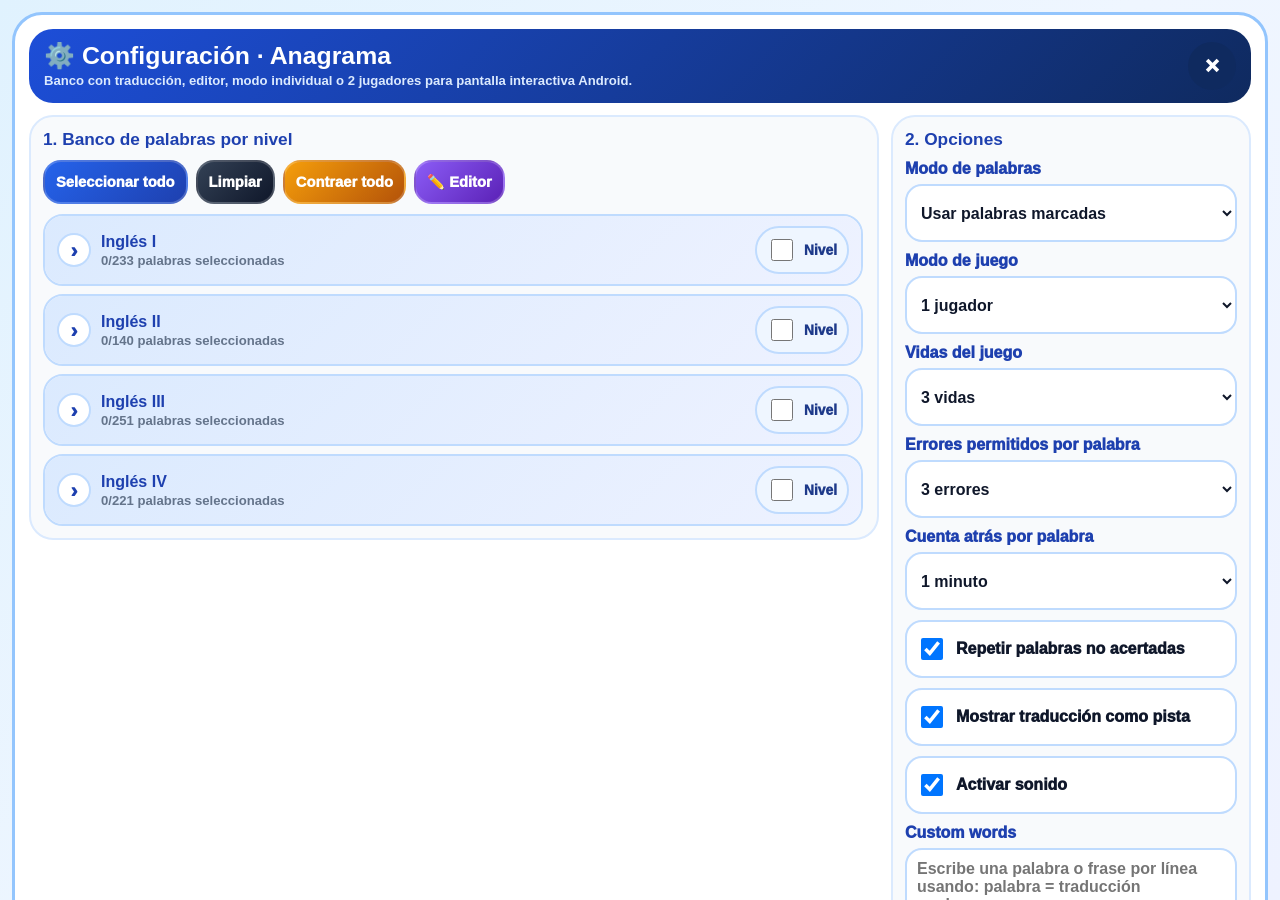
<file: Anagramahtml.html>
<!DOCTYPE html>
<html lang="es">
<head>
  <meta charset="UTF-8" />
  <meta name="viewport" content="width=device-width, initial-scale=1.0, maximum-scale=1.0, user-scalable=no, viewport-fit=cover" />
  <meta name="theme-color" content="#0f2a5f" />
  <script src="activity-bank-helper.js"></script>
  <title>Anagrama</title>
  <style>
    :root{
      --vh:100dvh; --ink:#0b1736; --muted:#61708d; --white:#fff;
      --blue:#2563eb; --blue2:#1d4ed8; --cyan:#06b6d4; --green:#16a34a;
      --orange:#f59e0b; --red:#ef4444; --violet:#7c3aed;
      --card:#ffffff; --soft:#eff6ff; --line:#bfdbfe; --shadow:0 8px 20px rgba(15,23,42,.13);
      --r:24px; --touch:58px;
    }
    *{box-sizing:border-box}
    html,body{width:100%;height:100%;margin:0;overflow:hidden;color:var(--ink);font-family:Arial,"Arial Rounded MT Bold",Helvetica,sans-serif;touch-action:manipulation;-webkit-text-size-adjust:100%}
    body{height:var(--vh);background:#0f2a5f}
    button,input,textarea,select{font:inherit}
    button{border:0;cursor:pointer;touch-action:manipulation;-webkit-tap-highlight-color:transparent;user-select:none}
    .hidden,[hidden]{display:none!important}.app{width:100vw;height:var(--vh);display:grid;grid-template-rows:1fr;overflow:hidden;padding:12px}
    .btn{min-height:var(--touch);border-radius:18px;background:linear-gradient(135deg,#2563eb,#1e40af);color:#fff;font-weight:1000;padding:10px 14px;border:2px solid rgba(255,255,255,.2);transition:transform .12s ease,opacity .12s ease;box-shadow:none}.btn:active,.btn.press{transform:scale(.96)}.btn.small{min-height:44px;padding:7px 11px;font-size:.92rem}.btn.green{background:linear-gradient(135deg,#22c55e,#15803d)}.btn.red{background:linear-gradient(135deg,#ef4444,#b91c1c)}.btn.dark{background:linear-gradient(135deg,#334155,#0f172a)}.btn.yellow{background:linear-gradient(135deg,#f59e0b,#b45309)}.btn.purple{background:linear-gradient(135deg,#8b5cf6,#5b21b6)}.btn.white{background:#fff;color:#1e40af;border-color:#bfdbfe}.btn:disabled{opacity:.5;cursor:not-allowed}
    .menu-fab{position:fixed;left:0;top:50%;transform:translateY(-50%);z-index:45;width:62px;min-height:126px;border-radius:0 24px 24px 0;background:linear-gradient(180deg,#2563eb,#0f2a5f);color:#fff;border:2px solid rgba(255,255,255,.5);border-left:0;font-weight:1000;box-shadow:none}
    .home-fab{position:fixed;right:18px;bottom:18px;z-index:46;width:62px;height:62px;border-radius:22px;background:linear-gradient(135deg,#f59e0b,#ef4444);display:grid;place-items:center;color:#fff;text-decoration:none;border:2px solid rgba(255,255,255,.75);box-shadow:var(--shadow)}.home-fab svg{width:34px;height:34px;fill:currentColor}
    .drawer{position:fixed;z-index:60;left:0;top:0;bottom:0;width:min(430px,94vw);background:#f8fbff;border-right:3px solid #93c5fd;padding:14px;display:flex;flex-direction:column;gap:10px;overflow:auto;transform:translateX(-106%);transition:transform .22s ease;box-shadow:none}.drawer.open{transform:translateX(0)}
    .drawer-head{display:flex;align-items:center;justify-content:space-between;gap:10px;border-bottom:2px dashed #bfdbfe;padding-bottom:10px}.drawer h2{margin:0;color:#1e40af;font-size:1.45rem}.close-btn{width:48px;height:48px;border-radius:999px;background:#0f2a5f;color:white;font-size:1.5rem;font-weight:1000}.drawer-grid{display:grid;grid-template-columns:1fr 1fr;gap:8px}.drawer-info,.notice{border:2px solid #bfdbfe;border-radius:18px;background:#eff6ff;color:#1e3a8a;padding:10px;font-weight:900;line-height:1.3}
    .arena-root{height:100%;min-height:0;display:grid;grid-template-rows:auto minmax(0,1fr);gap:10px;border:2px solid rgba(255,255,255,.42);border-radius:30px;background:linear-gradient(135deg,rgba(14,165,233,.34),rgba(124,58,237,.28) 48%,rgba(245,158,11,.22));padding:12px;overflow:hidden}.game-top{display:grid;grid-template-columns:1fr auto;gap:12px;align-items:center;padding:12px 14px;border-radius:24px;background:linear-gradient(135deg,#0f3e99,#075985 56%,#7c2d12);border:2px solid rgba(255,255,255,.55)}.brand h1{margin:0;color:#fff;font-size:clamp(1.5rem,2.65vmin,3.2rem);line-height:1}.brand p{margin:4px 0 0;font-size:clamp(.88rem,1.3vmin,1.25rem);font-weight:900;color:#dff6ff}.hud{display:flex;gap:8px;flex-wrap:wrap;justify-content:flex-end}.pill{min-height:42px;display:inline-flex;align-items:center;justify-content:center;padding:8px 13px;border-radius:999px;background:#fff;color:#0f3e99;border:2px solid rgba(14,165,233,.45);font-weight:1000;white-space:nowrap;font-size:clamp(.82rem,1.22vmin,1.08rem)}
    .empty-state{height:100%;display:grid;place-items:center;text-align:center;color:#fff;padding:30px;border-radius:28px;background:linear-gradient(135deg,rgba(29,78,216,.88),rgba(8,145,178,.75),rgba(124,58,237,.74));border:2px solid rgba(255,255,255,.55)}.empty-state h1{font-size:clamp(2rem,4vmin,4.5rem);line-height:.98;margin:0 0 10px}.empty-state p{font-size:clamp(1rem,1.8vmin,1.7rem);font-weight:900;max-width:980px;margin:0 auto;color:#f8fafc}
    .players{min-height:0;min-width:0;display:grid;gap:12px;overflow:hidden}.players.one{grid-template-columns:minmax(0,1fr)}.players.two{grid-template-columns:minmax(0,1fr) minmax(0,1fr);gap:10px}.player-card{min-height:0;min-width:0;background:#ffffff;border:3px solid rgba(255,255,255,.95);border-radius:28px;padding:12px;display:grid;grid-template-rows:auto minmax(0,1fr) auto;gap:10px;overflow:hidden;position:relative;box-shadow:none}.player-card.p1{outline:3px solid rgba(37,99,235,.8)}.player-card.p2{outline:3px solid rgba(22,163,74,.78)}.player-head{display:grid;grid-template-columns:minmax(0,1fr) auto;gap:10px;align-items:center;padding:10px 12px;border-radius:20px;background:linear-gradient(135deg,#1d4ed8,#0891b2);border:2px solid rgba(255,255,255,.48);color:#fff}.p2 .player-head{background:linear-gradient(135deg,#15803d,#0d9488)}.player-head h2{margin:0;font-size:clamp(1.2rem,2vmin,2rem)}.player-head small{display:block;margin-top:2px;color:#e0f2fe;font-weight:900;font-size:clamp(.8rem,1.15vmin,1.05rem);max-width:60ch;overflow:hidden;text-overflow:ellipsis;white-space:nowrap}.game-host{min-height:0;overflow:auto;border-radius:24px;background:#dbeafe;border:3px solid rgba(37,99,235,.72);padding:12px;display:grid;align-content:center;justify-items:center;text-align:center;gap:14px}.game-host h3{font-size:clamp(1.8rem,4vmin,4rem);margin:0;color:#0f172a}.game-host p{font-size:clamp(1rem,1.6vmin,1.35rem);font-weight:900;margin:0;color:#334155}.engine-actions{display:flex;gap:10px;flex-wrap:wrap;justify-content:center}.option-grid{width:min(780px,100%);display:grid;grid-template-columns:repeat(auto-fit,minmax(160px,1fr));gap:10px}.option-btn{min-height:70px;border-radius:18px;background:#fff;border:3px solid #93c5fd;color:#0f172a;font-weight:1000;font-size:clamp(1rem,1.8vmin,1.35rem)}.option-btn.good{background:#16a34a;color:#fff;border-color:#86efac}.option-btn.bad{background:#e11d48;color:#fff;border-color:#fecdd3}.answer-input{width:min(560px,100%);min-height:64px;border:3px solid #93c5fd;border-radius:18px;padding:12px 16px;font-size:1.2rem;font-weight:900;text-align:center}.round-message{display:none;align-items:center;justify-content:space-between;gap:10px;padding:10px 12px;border-radius:20px;background:#f59e0b;border:2px solid #b45309;color:#451a03;font-weight:1000}.round-message.show{display:flex}.final-card{position:absolute;inset:12px;z-index:25;display:grid;place-items:center;text-align:center;border-radius:26px;background:linear-gradient(135deg,rgba(15,42,95,.95),rgba(37,99,235,.9),rgba(245,158,11,.86));color:#fff;border:2px solid rgba(255,255,255,.65);padding:24px}.final-card h2{font-size:clamp(2rem,5vmin,5.4rem);margin:0 0 8px}.final-card p{font-size:clamp(1rem,1.8vmin,1.7rem);font-weight:900;margin:0 0 18px;color:#f8fafc}.final-actions{display:flex;gap:10px;flex-wrap:wrap;justify-content:center}
    .setup-overlay{position:fixed;z-index:80;inset:0;background:linear-gradient(135deg,#e0f2fe,#eff6ff 52%,#eef2ff);display:none;overflow:auto;-webkit-overflow-scrolling:touch;padding:12px;overscroll-behavior:contain}.setup-overlay.show{display:grid;place-items:start center}.setup-card{width:min(1660px,calc(100vw - 24px));min-height:calc(var(--vh) - 24px);background:#fff;border:3px solid #93c5fd;border-radius:30px;padding:14px;display:grid;grid-template-rows:auto minmax(0,1fr);gap:12px;box-shadow:none}.setup-top{display:flex;align-items:center;justify-content:space-between;gap:12px;padding:13px 15px;border-radius:24px;background:linear-gradient(135deg,#1d4ed8,#0f2a5f);color:#fff}.setup-top h1{margin:0;font-size:clamp(1.55rem,2.75vmin,3rem);line-height:1}.setup-top p{margin:4px 0 0;color:#dbeafe;font-weight:900;font-size:clamp(.82rem,1.15vmin,1.1rem)}.setup-grid{min-height:0;display:grid;grid-template-columns:minmax(0,1.45fr) minmax(360px,.55fr);gap:12px;align-items:start}.setup-panel{min-height:0;background:#f8fafc;border:2px solid #dbeafe;border-radius:24px;padding:12px;display:grid;gap:10px;align-content:start;overflow:hidden}.setup-panel h3{margin:0;color:#1e40af;font-size:clamp(1.08rem,1.55vmin,1.45rem)}.action-row{display:flex;gap:8px;flex-wrap:wrap}.level-list{min-height:0;overflow:auto;display:grid;gap:8px;padding-right:2px}.level-card,.category-card{border:2px solid #bfdbfe;border-radius:20px;background:#fff;overflow:hidden}.level-head,.cat-head{width:100%;min-height:62px;display:grid;grid-template-columns:auto 1fr auto;gap:10px;align-items:center;text-align:left;padding:10px 12px;background:linear-gradient(135deg,#dbeafe,#eef2ff);color:#1e40af;font-weight:1000}.cat-head{background:#fff;color:#0f172a;border-bottom:1px solid #dbeafe}.arrow{width:34px;height:34px;border-radius:999px;display:grid;place-items:center;background:#fff;border:2px solid #bfdbfe;font-size:1.25rem}.level-card.open>.level-head .arrow,.category-card.open>.cat-head .arrow{transform:rotate(90deg)}.level-title,.cat-title{display:grid;gap:2px;min-width:0}.level-title strong,.cat-title strong{font-size:clamp(1rem,1.35vmin,1.28rem);overflow:hidden;text-overflow:ellipsis;white-space:nowrap}.level-title small,.cat-title small{font-size:.82rem;color:#64748b;font-weight:900}.select-box{display:flex;align-items:center;gap:8px;font-size:.86rem;color:#1e3a8a;background:#eff6ff;border:2px solid #bfdbfe;border-radius:999px;padding:8px 10px;white-space:nowrap}.select-box input,.word-chip input{width:22px;height:22px}.cat-list{display:grid;gap:8px;padding:8px;background:#f8fafc}.word-panel{padding:8px;background:#fff;display:grid;gap:8px}.word-grid{display:grid;grid-template-columns:repeat(auto-fill,minmax(150px,1fr));gap:7px}.word-chip{min-height:47px;display:flex;align-items:center;gap:8px;border:2px solid #dbeafe;background:#f8fafc;border-radius:999px;padding:8px 10px;font-weight:1000;color:#0f172a;overflow:hidden}.word-chip span{overflow:hidden;text-overflow:ellipsis;white-space:nowrap}.word-chip.on{background:#dcfce7;border-color:#86efac;color:#166534}.config-grid{display:grid;gap:10px;align-content:start}.field{display:grid;gap:6px;color:#1e40af;font-weight:1000}.field input,.field select,.field textarea,.editor-textarea{width:100%;min-height:var(--touch);border:2px solid #bfdbfe;border-radius:17px;background:#fff;color:#0f172a;padding:10px;font-weight:900;outline:0}.field textarea{min-height:126px;resize:vertical}.check{display:flex;align-items:center;gap:10px;min-height:var(--touch);padding:10px;border:2px solid #bfdbfe;border-radius:17px;background:#fff;color:#0f172a;font-weight:1000}.check input{width:22px;height:22px}.summary{border:2px solid #bfdbfe;border-radius:17px;background:#eff6ff;color:#1e3a8a;padding:10px;font-weight:1000;line-height:1.25}.status{border:2px solid #fde68a;background:#fef9c3;color:#713f12;border-radius:16px;padding:9px;font-weight:1000;min-height:42px}.status:empty{display:none}.editor-panel{display:none;border:2px solid #ddd6fe;background:#faf5ff;border-radius:22px;padding:10px;gap:10px}.editor-panel.show{display:grid}.editor-grid{display:grid;grid-template-columns:repeat(2,minmax(0,1fr));gap:10px}.editor-card{background:#fff;border:2px solid #ddd6fe;border-radius:18px;padding:10px;display:grid;gap:8px}.editor-card h4{margin:0;color:#5b21b6}.editor-textarea{min-height:210px;font-family:Consolas,Monaco,monospace;font-size:.9rem;line-height:1.35;resize:vertical;text-align:left;white-space:pre;overflow:auto}
    .pop{animation:pop .18s ease-out both}.shake{animation:shake .24s ease both}.banner-pop{animation:pop .18s ease-out both}@keyframes pop{0%{transform:scale(.93);opacity:.7}100%{transform:scale(1);opacity:1}}@keyframes shake{0%,100%{transform:translateX(0)}25%{transform:translateX(-6px)}50%{transform:translateX(6px)}75%{transform:translateX(-3px)}}@media (prefers-reduced-motion:reduce){*{animation:none!important;transition:none!important}}
    @media (max-width:1180px){.app{padding:8px}.setup-grid{grid-template-columns:1fr}.setup-card{height:auto;overflow:visible}.setup-panel{overflow:visible}.level-list{max-height:none}.players.two{grid-template-columns:1fr}.player-card{min-height:520px}.editor-grid{grid-template-columns:1fr}}
    @media (max-height:680px){:root{--touch:48px}.app{padding:8px}.arena-root{padding:8px;border-radius:22px}.game-top{padding:8px 10px}.brand p,.setup-top p{display:none}.player-card{padding:8px;border-radius:20px}.player-head{padding:7px 9px}.drawer{width:min(360px,94vw)}.level-head,.cat-head{min-height:50px;padding:7px 9px}.word-chip{min-height:42px}.setup-card{border-radius:20px;padding:8px}}


    /* =========================================================
       MOTOR VISUAL: ANAGRAMA
       ========================================================= */
    .anagram-wrap{width:min(1040px,100%);display:grid;gap:14px;align-content:center;justify-items:center;padding:4px}
    .anagram-hint-card{width:min(920px,100%);display:flex;flex-wrap:wrap;align-items:center;justify-content:center;gap:8px;border:3px solid #bfdbfe;border-radius:24px;background:linear-gradient(180deg,#ffffff,#eff6ff);padding:12px 14px;color:#1e3a8a;font-weight:1000;box-shadow:inset 0 -4px 0 rgba(37,99,235,.06);text-align:center}
    .anagram-hint-card strong{color:#5b21b6;font-size:1.18em}.anagram-hint-card span{color:#64748b}.anagram-word-note{font-size:clamp(.86rem,1.3vmin,1.08rem);color:#475569;font-weight:900;text-align:center;line-height:1.25}
    .anagram-board{width:100%;display:grid;gap:14px}.anagram-section{border:3px solid #bfdbfe;border-radius:24px;background:rgba(255,255,255,.88);padding:14px;display:grid;gap:10px;box-shadow:inset 0 -4px 0 rgba(37,99,235,.04)}
    .anagram-label{margin:0;color:#1e40af;font-weight:1000;font-size:clamp(.95rem,1.35vmin,1.15rem);text-align:center}.anagram-slots,.anagram-tiles{display:flex;flex-wrap:wrap;justify-content:center;align-items:center;gap:clamp(7px,1.1vmin,12px);min-height:clamp(68px,11vmin,116px)}
    .anagram-tile,.anagram-slot{width:clamp(44px,6.2vmin,76px);height:clamp(48px,6.8vmin,82px);border-radius:18px;display:inline-flex;align-items:center;justify-content:center;font-weight:1000;font-size:clamp(1.25rem,3.8vmin,2.8rem);line-height:1;user-select:none;touch-action:none;position:relative;will-change:transform}
    .anagram-tile{border:3px solid #93c5fd;background:linear-gradient(180deg,#ffffff,#dbeafe);color:#0f172a;cursor:pointer;box-shadow:0 9px 18px rgba(37,99,235,.16),inset 0 -4px 0 rgba(37,99,235,.09);transition:transform .12s ease,opacity .12s ease,filter .12s ease}.anagram-tile:hover:not(:disabled){transform:translateY(-2px) scale(1.03)}.anagram-tile:active,.anagram-tile.press{transform:scale(.92)}.anagram-tile.used{opacity:.23;filter:grayscale(.2);cursor:not-allowed;transform:scale(.92)}
    .anagram-slot{border:3px dashed #60a5fa;background:#fff;color:#16a34a;box-shadow:inset 0 -4px 0 rgba(15,23,42,.05)}.anagram-slot.filled{border-style:solid;border-color:#22c55e;background:#f0fdf4}.anagram-slot.drop-hover{border-color:#2563eb;transform:translateY(-2px) scale(1.04)}
    .anagram-fixed{min-width:clamp(18px,3vmin,38px);height:clamp(48px,6.8vmin,82px);display:inline-flex;align-items:center;justify-content:center;color:#64748b;font-size:clamp(1.15rem,3.4vmin,2.4rem);font-weight:1000}.anagram-actions{display:flex;gap:10px;flex-wrap:wrap;justify-content:center}.anagram-mini{font-size:.92rem;color:#1e3a8a;font-weight:1000;text-align:center}.anagram-ok{animation:pop .22s ease both}.anagram-bad{animation:shake .28s ease both}.anagram-wrong-flash,.feedback-bad{animation:shake .24s ease both;background:linear-gradient(180deg,#ffe4e6,#fecdd3)!important;border-color:#fb7185!important}.anagram-right-pop,.feedback-good{animation:anagramJump .26s ease both}.feedback-good{background:linear-gradient(180deg,#f0fdf4,#dcfce7)!important;border-color:#22c55e!important;color:#166534!important}.anagram-drag-ghost{position:fixed;z-index:9999;pointer-events:none;transform:translate3d(-9999px,-9999px,0) scale(1.08);opacity:.97;box-shadow:0 18px 34px rgba(37,99,235,.28),inset 0 -4px 0 rgba(37,99,235,.11)}.game-host{position:relative}.anagram-feedback-burst{position:absolute;left:50%;top:50%;z-index:30;width:clamp(72px,10vmin,118px);height:clamp(72px,10vmin,118px);display:grid;place-items:center;border-radius:999px;color:#fff;font-size:clamp(2rem,5.4vmin,3.8rem);font-weight:1000;line-height:1;pointer-events:none;box-shadow:0 16px 32px rgba(15,23,42,.22);animation:anagramBurst .46s ease both}.anagram-feedback-burst.good{background:linear-gradient(135deg,#22c55e,#15803d)}.anagram-feedback-burst.bad{background:linear-gradient(135deg,#fb7185,#be123c)}.feedback-good::after,.feedback-bad::after{position:absolute;right:-8px;top:-10px;width:clamp(22px,3vmin,32px);height:clamp(22px,3vmin,32px);display:grid;place-items:center;border-radius:999px;color:white;font-size:clamp(.9rem,1.8vmin,1.2rem);font-weight:1000;box-shadow:0 6px 14px rgba(15,23,42,.18)}.feedback-good::after{content:"✓";background:#22c55e}.feedback-bad::after{content:"×";background:#ef4444}
    @keyframes anagramJump{0%{transform:scale(.92)}55%{transform:translateY(-8px) scale(1.09)}100%{transform:translateY(0) scale(1)}}
    @keyframes anagramBurst{0%{transform:translate(-50%,-50%) scale(.5);opacity:0}55%{transform:translate(-50%,-50%) scale(1.08);opacity:1}100%{transform:translate(-50%,-50%) scale(.86);opacity:0}}
    .players.two .anagram-wrap{gap:9px}.players.two .anagram-board{gap:9px}.players.two .anagram-section{padding:10px;border-radius:20px}.players.two .anagram-hint-card{padding:9px 10px;border-radius:20px;font-size:.95rem}.players.two .anagram-slots,.players.two .anagram-tiles{gap:clamp(4px,.75vmin,8px);min-height:clamp(54px,8.5vmin,90px)}.players.two .anagram-tile,.players.two .anagram-slot{width:clamp(34px,4.8vmin,60px);height:clamp(38px,5.4vmin,66px);font-size:clamp(1rem,2.7vmin,2rem);border-radius:14px}.players.two .anagram-fixed{height:clamp(38px,5.4vmin,66px);min-width:clamp(12px,2vmin,28px)}
    @media (max-width:720px){.anagram-tile,.anagram-slot{width:clamp(38px,11vw,64px);height:clamp(42px,12vw,70px)}.anagram-section{padding:10px}.anagram-slots,.anagram-tiles{gap:7px}}
    .word-chip small{display:none!important}.anagram-hint-card span{color:#64748b}.anagram-hint-card strong{color:#5b21b6;font-size:1.18em}
  </style>
</head>
<body>
  <button class="menu-fab" id="menuBtn" type="button" aria-label="Abrir menú">☰<br>Menú</button>
  <a class="home-fab" id="homeBtn" href="index.html" aria-label="Volver al inicio"><svg viewBox="0 0 24 24" aria-hidden="true"><path d="M3.5 11.2 12 4l8.5 7.2v8.3a1.5 1.5 0 0 1-1.5 1.5h-4.5v-6h-5v6H5a1.5 1.5 0 0 1-1.5-1.5z"/></svg></a>
  <aside class="drawer" id="drawer" aria-hidden="true">
    <div class="drawer-head"><h2 id="drawerTitle">🎮 Juego ESL</h2><button class="close-btn" id="drawerClose" type="button">×</button></div>
    <div class="drawer-info" id="drawerProgress">Sin juego activo</div>
    <div class="drawer-info" id="drawerLives">Vidas: —</div>
    <div class="drawer-info" id="drawerScore">Puntaje: —</div>
    <div class="drawer-grid">
      <button class="btn green" id="openConfigBtn" type="button">Configurar</button>
      <button class="btn" id="restartBtn" type="button">Reiniciar</button>
      <button class="btn dark" id="repeatBtn" type="button">Repetir ronda</button>
      <button class="btn red" id="revealBtn" type="button">Revelar</button>
      <button class="btn" id="fullscreenBtn" type="button">Pantalla completa</button>
      <button class="btn dark" id="soundBtn" type="button">Sonido: ON</button>
    </div>
    <div class="notice">Anagrama reconstruido con banco de traducciones: word = translation, GitHub, editor, Home y descarga JSON completa.</div>
  </aside>

  <main class="app">
    <section class="arena-root" id="arenaRoot"></section>
  </main>

  <section class="setup-overlay show" id="setupOverlay" aria-hidden="false">
    <div class="setup-card">
      <div class="setup-top">
        <div><h1 id="setupTitle">⚙️ Configuración del juego</h1><p>Banco con traducción, editor, modo individual o 2 jugadores para pantalla interactiva Android.</p></div>
        <button class="close-btn" id="closeSetupBtn" type="button">×</button>
      </div>
      <div class="setup-grid">
        <section class="setup-panel">
          <h3>1. Banco de palabras por nivel</h3>
          <div class="action-row">
            <button class="btn small" id="selectAllBtn" type="button">Seleccionar todo</button>
            <button class="btn small dark" id="clearAllBtn" type="button">Limpiar</button>
            <button class="btn small yellow" id="collapseBtn" type="button">Contraer todo</button>
            <button class="btn small purple" id="editModeBtn" type="button">✏️ Editor</button>
          </div>
          <div class="editor-panel" id="editorPanel">
            <div class="notice">Formato: <b>Categoría: Pets</b> y debajo <b>dog = perro</b>. En el editor se muestra limpio, sin códigos internos.</div>
            <div class="editor-grid" id="editorGrid"></div>
            <div class="action-row"><button class="btn green" id="downloadWordBankBtn" type="button">Descargar WordBank completo</button></div>
          </div>
          <div class="level-list" id="levelList"></div>
        </section>
        <aside class="setup-panel">
          <h3>2. Opciones</h3>
          <div class="config-grid">
            <label class="field">Modo de palabras
              <select id="wordMode"><option value="manual">Usar palabras marcadas</option><option value="random5">Generar al azar 5 palabras</option><option value="random10">Generar al azar 10 palabras</option><option value="random15">Generar al azar 15 palabras</option><option value="random20">Generar al azar 20 palabras</option></select>
            </label>
            <label class="field">Modo de juego
              <select id="playerMode"><option value="1">1 jugador</option><option value="2">2 jugadores</option></select>
            </label>
            <label class="field">Vidas del juego
              <select id="livesSelect"><option value="1">1 vida</option><option value="2">2 vidas</option><option value="3" selected>3 vidas</option></select>
            </label>
            <label class="field">Errores permitidos por palabra
              <select id="mistakeLimitSelect"><option value="1">1 error</option><option value="2">2 errores</option><option value="3" selected>3 errores</option><option value="4">4 errores</option><option value="5">5 errores</option></select>
            </label>
            <label class="field">Cuenta atrás por palabra
              <select id="countdownSelect"><option value="60" selected>1 minuto</option><option value="120">2 minutos</option><option value="180">3 minutos</option><option value="0">Sin tiempo</option></select>
            </label>
            <label class="check"><input type="checkbox" id="repeatMissedWords" checked> Repetir palabras no acertadas</label>
            <label class="check"><input type="checkbox" id="categoryHintEnabled" checked> Mostrar traducción como pista</label>
            <label class="check"><input type="checkbox" id="soundEnabled" checked> Activar sonido</label>
            <label class="field">Custom words
              <textarea id="customWords" placeholder="Escribe una palabra o frase por línea usando: palabra = traducción&#10;apple = manzana&#10;school bag = mochila&#10;English class = clase de inglés"></textarea>
            </label>
            <div class="summary" id="setupSummary">Seleccionadas: 0 · Custom: 0 · Se jugarán: 0</div>
            <div class="summary" id="splitSummary">Jugador 1: 0 palabras · Jugador 2: 0 palabras</div>
            <div class="status" id="setupStatus"></div>
            <button class="btn green" id="startGameBtn" type="button">Iniciar juego</button>
          </div>
        </aside>
      </div>
    </div>
  </section>

<script>
(() => {
  "use strict";

  /* =========================================================
     CAMBIAR AQUÍ PARA CADA HTML NUEVO
     El id debe coincidir con activities-manifest.json y word-bank-esl-english.json > activities.
     ========================================================= */
  const ACTIVITY_CONFIG = {
    id: "anagrama",
    title: "Anagrama",
    file: "Anagrama.html",
    bankType: "pairs",
    usesTranslation: true,
    entryFormat: "word=translation"
  };

  /* =========================================================
     MOTOR DEL JUEGO: REEMPLAZA SOLO ESTE BLOQUE EN CADA JUEGO
     La plataforma entrega player.current = { word, translation, level, category, raw }.
     Usa api.finish(player, true|false), api.next(player), api.beep(), api.vibrate().
     ========================================================= */
  const GAME_ENGINE = (() => {
    const roundState = new WeakMap();

    function escapeMini(v) {
      return String(v ?? "").replace(/[&<>"']/g, ch => ({"&":"&amp;","<":"&lt;",">":"&gt;","\"":"&quot;","'":"&#39;"}[ch]));
    }

    function fold(v) {
      return String(v || "").normalize("NFD").replace(/[\u0300-\u036f]/g, "").toLowerCase();
    }

    function sameChar(a, b) {
      return fold(a) === fold(b);
    }

    function isMovableChar(ch) {
      try { return /[\p{L}\p{N}]/u.test(ch); }
      catch (e) { return /[A-Za-z0-9ÁÉÍÓÚÜÑáéíóúüñ]/.test(ch); }
    }

    function splitWord(word) {
      const chars = Array.from(String(word || "").trim());
      const slots = [];
      const sourceTiles = [];
      chars.forEach((ch, index) => {
        if (isMovableChar(ch)) {
          const id = `t${index}_${Math.random().toString(36).slice(2, 7)}`;
          const tile = { id, ch, sourceIndex: index, used: false };
          sourceTiles.push(tile);
          slots.push({ type: "slot", expected: ch, tileId: null });
        } else {
          slots.push({ type: "fixed", ch });
        }
      });
      return { slots, sourceTiles };
    }

    function shuffledTiles(tiles) {
      const copy = tiles.slice();
      for (let i = copy.length - 1; i > 0; i--) {
        const j = Math.floor(Math.random() * (i + 1));
        [copy[i], copy[j]] = [copy[j], copy[i]];
      }
      const original = tiles.map(t => t.ch).join("");
      const mixed = copy.map(t => t.ch).join("");
      if (copy.length > 2 && original === mixed) copy.push(copy.shift());
      return copy;
    }

    function byId(data, id) { return data.tiles.find(tile => tile.id === id); }
    function isComplete(data) { return data.slots.every(slot => slot.type === "fixed" || Boolean(slot.tileId)); }
    function firstEmptySlotIndex(data) { return data.slots.findIndex(slot => slot.type === "slot" && !slot.tileId); }

    function setFeedback(el, good) {
      if (!el) return;
      el.classList.remove("anagram-ok", "anagram-bad", "anagram-right-pop", "anagram-wrong-flash", "feedback-good", "feedback-bad");
      void el.offsetWidth;
      el.classList.add(good ? "feedback-good" : "feedback-bad");
      setTimeout(() => el.classList.remove("feedback-good", "feedback-bad"), 420);
    }

    function flashRoundFeedback(host, good) {
      if (!host) return;
      const old = host.querySelector(".anagram-feedback-burst");
      if (old) old.remove();
      const badge = document.createElement("div");
      badge.className = "anagram-feedback-burst " + (good ? "good" : "bad");
      badge.textContent = good ? "✓" : "×";
      host.appendChild(badge);
      setTimeout(() => badge.remove(), 500);
    }

    function renderBoard(player, host, api) {
      const data = roundState.get(player);
      if (!data) return;
      const slotsBox = host.querySelector(".anagram-slots");
      const tilesBox = host.querySelector(".anagram-tiles");
      const note = host.querySelector(".anagram-mini");
      if (!slotsBox || !tilesBox) return;

      slotsBox.innerHTML = "";
      data.slots.forEach((slot, index) => {
        if (slot.type === "fixed") {
          const fixed = document.createElement("span");
          fixed.className = "anagram-fixed";
          fixed.textContent = slot.ch === " " ? "·" : slot.ch;
          fixed.setAttribute("aria-label", slot.ch === " " ? "espacio" : slot.ch);
          slotsBox.appendChild(fixed);
          return;
        }
        const box = document.createElement("span");
        box.className = "anagram-slot" + (slot.tileId ? " filled" : "");
        box.dataset.slot = String(index);
        const tile = byId(data, slot.tileId);
        box.textContent = tile ? tile.ch : "";
        slotsBox.appendChild(box);
      });

      tilesBox.innerHTML = "";
      data.tiles.forEach(tile => {
        const btn = document.createElement("button");
        btn.type = "button";
        btn.className = "anagram-tile" + (tile.used ? " used" : "");
        btn.textContent = tile.ch;
        btn.dataset.tile = tile.id;
        btn.disabled = tile.used || player.roundDone;
        enableDrag(btn, player, host, api, tile.id);
        tilesBox.appendChild(btn);
      });

      if (note) {
        const placed = data.slots.filter(s => s.type === "slot" && s.tileId).length;
        note.textContent = `${placed}/${data.sourceTiles.length} letras · Errores ${data.mistakes}/${data.limit}`;
      }
    }

    function penalize(player, host, api, tileId, slotIndex) {
      const data = roundState.get(player);
      if (!data || player.roundDone) return;
      data.mistakes++;
      const tileEl = host.querySelector(`[data-tile="${tileId}"]`);
      const slotEl = Number.isInteger(slotIndex) ? host.querySelector(`[data-slot="${slotIndex}"]`) : host.querySelector(".anagram-slots");
      setFeedback(tileEl, false);
      setFeedback(slotEl, false);
      flashRoundFeedback(host, false);
      host.classList.remove("shake");
      void host.offsetWidth;
      host.classList.add("shake");
      setTimeout(() => host.classList.remove("shake"), 320);
      api.beep(150, 85);
      api.vibrate([28, 18, 28]);
      renderBoard(player, host, api);
      if (data.mistakes >= data.limit) {
        setTimeout(() => api.finish(player, false), 180);
      }
    }

    function tryTile(player, host, api, tileId, slotIndex) {
      const data = roundState.get(player);
      if (!data || player.roundDone) return;
      const tile = byId(data, tileId);
      const slot = data.slots[slotIndex];
      if (!tile || tile.used || !slot || slot.type !== "slot" || slot.tileId) return;

      if (!sameChar(tile.ch, slot.expected)) {
        penalize(player, host, api, tileId, slotIndex);
        return;
      }

      slot.tileId = tileId;
      tile.used = true;
      api.beep(760, 50);
      api.vibrate(10);
      renderBoard(player, host, api);
      const slotEl = host.querySelector(`[data-slot="${slotIndex}"]`);
      const tileEl = host.querySelector(`[data-tile="${tileId}"]`);
      setFeedback(slotEl, true);
      setFeedback(tileEl, true);
      flashRoundFeedback(host, true);
      if (isComplete(data)) {
        setTimeout(() => api.finish(player, true), 220);
      }
    }

    function clearAnswer(player, host, api) {
      const data = roundState.get(player);
      if (!data || player.roundDone) return;
      data.slots.forEach(slot => { if (slot.type === "slot") slot.tileId = null; });
      data.tiles.forEach(tile => { tile.used = false; });
      api.beep(300, 55);
      renderBoard(player, host, api);
    }

    function enableDrag(btn, player, host, api, tileId) {
      let ghost = null;
      let activePointer = null;
      let startX = 0;
      let startY = 0;
      let dragging = false;
      const DRAG_THRESHOLD = 10;

      const clearHover = () => {
        host.querySelectorAll(".anagram-slot.drop-hover").forEach(el => el.classList.remove("drop-hover"));
      };

      const makeGhost = ev => {
        if (ghost) return;
        ghost = btn.cloneNode(true);
        ghost.classList.add("anagram-drag-ghost");
        ghost.disabled = true;
        document.body.appendChild(ghost);
        moveGhost(ev);
      };

      const moveGhost = ev => {
        if (!ghost) return;
        ghost.style.transform = `translate3d(${ev.clientX - ghost.offsetWidth / 2}px, ${ev.clientY - ghost.offsetHeight / 2}px, 0) scale(1.08)`;
        clearHover();
        const target = document.elementFromPoint(ev.clientX, ev.clientY)?.closest?.(".anagram-slot");
        if (target && host.contains(target) && !target.textContent.trim()) target.classList.add("drop-hover");
      };

      const cleanup = () => {
        clearHover();
        btn.classList.remove("press");
        if (ghost) ghost.remove();
        ghost = null;
        activePointer = null;
        dragging = false;
      };

      const finishPointer = ev => {
        if (activePointer !== ev.pointerId) return;
        ev.preventDefault?.();
        const data = roundState.get(player);
        const target = dragging
          ? document.elementFromPoint(ev.clientX, ev.clientY)?.closest?.(".anagram-slot")
          : null;
        const slotIndex = target && host.contains(target)
          ? Number(target.dataset.slot)
          : firstEmptySlotIndex(data || { slots: [] });
        cleanup();
        if (!player.roundDone && Number.isInteger(slotIndex) && slotIndex >= 0) {
          tryTile(player, host, api, tileId, slotIndex);
        }
      };

      btn.addEventListener("pointerdown", ev => {
        if (btn.disabled || player.roundDone || activePointer !== null) return;
        ev.preventDefault?.();
        activePointer = ev.pointerId;
        startX = ev.clientX;
        startY = ev.clientY;
        dragging = false;
        btn.classList.add("press");
        btn.setPointerCapture?.(activePointer);
      }, { passive: false });

      btn.addEventListener("pointermove", ev => {
        if (activePointer !== ev.pointerId) return;
        const dx = ev.clientX - startX;
        const dy = ev.clientY - startY;
        if (!dragging && Math.hypot(dx, dy) >= DRAG_THRESHOLD) {
          dragging = true;
          makeGhost(ev);
        }
        if (dragging) {
          ev.preventDefault?.();
          moveGhost(ev);
        }
      }, { passive: false });

      btn.addEventListener("pointerup", finishPointer, { passive: false });
      btn.addEventListener("pointercancel", ev => {
        if (activePointer !== ev.pointerId) return;
        cleanup();
      });

      if (!window.PointerEvent) {
        btn.addEventListener("click", () => {
          const data = roundState.get(player);
          tryTile(player, host, api, tileId, firstEmptySlotIndex(data || { slots: [] }));
        });
      }
    }

    return {
      renderRound(player, host, api) {
        const entry = player.current;
        const parsed = splitWord(entry.word);
        const data = {
          slots: parsed.slots,
          sourceTiles: parsed.sourceTiles,
          tiles: shuffledTiles(parsed.sourceTiles),
          mistakes: 0,
          limit: Math.max(1, Number(api.settings.mistakeLimit || 3))
        };
        roundState.set(player, data);
        const hint = api.settings.showTranslation && entry.translation
          ? `<strong>${escapeMini(entry.translation)}</strong>`
          : "Ordena las letras";
        host.innerHTML = `
          <div class="anagram-wrap">
            <div class="anagram-hint-card">${hint}</div>
            <div class="anagram-board">
              <section class="anagram-section">
                <p class="anagram-label">Respuesta</p>
                <div class="anagram-slots"></div>
              </section>
              <section class="anagram-section">
                <p class="anagram-label">Letras mezcladas</p>
                <div class="anagram-tiles"></div>
              </section>
            </div>
            <div class="anagram-actions">
              <button class="btn dark clear-anagram" type="button">Limpiar</button>
            </div>
            <div class="anagram-mini"></div>
          </div>`;
        host.querySelector(".clear-anagram").addEventListener("click", () => clearAnswer(player, host, api));
        renderBoard(player, host, api);
      },
      reveal(player) {
        const entry = player.current;
        return entry.translation ? `${entry.word} = ${entry.translation}` : entry.word;
      },
      resetRound(player, api) {
        roundState.delete(player);
        api.renderPlayer(player);
      }
    };
  })();

  const LEVELS = ["Inglés I", "Inglés II", "Inglés III", "Inglés IV"];
  const STORAGE_FULL_BANK = "ESL_WORD_BANK_PLATFORM_SNAPSHOT";
  const STORAGE_ACTIVITY_PREFIX = "ESL_ACTIVITY_BANK_";
  const EMBEDDED_BANK = {
    "Inglés I": { "Example": [
      { "word": "apple", "translation": "manzana" },
      { "word": "book", "translation": "libro" },
      { "word": "dog", "translation": "perro" },
      { "word": "cat", "translation": "gato" }
    ] },
    "Inglés II": {}, "Inglés III": {}, "Inglés IV": {}
  };

  const UI = {};
  const state = {
    bank: normalizeBank(EMBEDDED_BANK), selected:new Set(), expandedLevels:new Set(), expandedCategories:new Set(), editMode:false,
    game:null, timer:null, sound:true, audioCtx:null, lastPlaylist:[]
  };

  const ids = ["menuBtn","drawer","drawerClose","drawerProgress","drawerLives","drawerScore","openConfigBtn","restartBtn","repeatBtn","revealBtn","fullscreenBtn","soundBtn","arenaRoot","setupOverlay","closeSetupBtn","selectAllBtn","clearAllBtn","collapseBtn","editModeBtn","editorPanel","editorGrid","downloadWordBankBtn","levelList","wordMode","playerMode","livesSelect","mistakeLimitSelect","countdownSelect","repeatMissedWords","categoryHintEnabled","soundEnabled","customWords","setupSummary","splitSummary","setupStatus","homeBtn","drawerTitle","setupTitle","startGameBtn"];
  function $(id){ return document.getElementById(id); }
  function cacheDom(){ ids.forEach(id=>UI[id]=$(id)); }
  function updateViewport(){ const h=Math.round((window.visualViewport&&window.visualViewport.height)||window.innerHeight||720); document.documentElement.style.setProperty("--vh", h+"px"); }
  function escapeHtml(v){ return String(v??"").replace(/[&<>"']/g,ch=>({"&":"&amp;","<":"&lt;",">":"&gt;","\"":"&quot;","'":"&#39;"}[ch])); }
  function normalizeText(v){ return String(v||"").normalize("NFD").replace(/[\u0300-\u036f]/g,"").trim().toLowerCase().replace(/\s+/g," "); }
  function cleanCategoryName(v){ const text=String(v||"").trim().replace(/\s+/g," " ); const marker="__WB_LEVEL__"; const i=text.indexOf(marker); if(i>0) return text.slice(i+marker.length).trim()||"General"; return text.replace(/^\s*(?:English|Ingl[eé]s)\s*(?:I|II|III|IV|[1-4])\s*[:\-–—|]\s*/i,"") || "General"; }
  function toSpanishLevel(level){ const s=String(level||"").normalize("NFD").replace(/[\u0300-\u036f]/g,"").toLowerCase(); if(/iv|4/.test(s)) return "Inglés IV"; if(/iii|3/.test(s)) return "Inglés III"; if(/ii|2/.test(s)) return "Inglés II"; return "Inglés I"; }
  function getWord(entry){
    if(typeof entry==="string"){
      const raw=entry.trim();
      const m=raw.match(/^(.+?)\s*=\s*(.+)$/);
      return (m?m[1]:raw).trim();
    }
    if(entry&&typeof entry==="object") return String(entry.word||entry.en||entry.english||entry.term||entry.text||"").trim();
    return String(entry||"").trim();
  }
  function getTranslation(entry){ if(entry&&typeof entry==="object") return String(entry.translation||entry.es||entry.spanish||entry.meaning||"").trim(); const m=String(entry||"").match(/^(.+?)\s*=\s*(.+)$/); return m ? m[2].trim() : ""; }
  function normalizeEntry(entry){ const word=getWord(entry); if(!word) return null; const translation=getTranslation(entry); return translation ? { word, translation } : word; }
  function entryToObject(entry, level, category){ return { word:getWord(entry), translation:getTranslation(entry), level, category, raw:entry }; }
  function normalizeBank(raw){ const out={}; LEVELS.forEach(l=>out[l]={}); Object.entries(raw||{}).forEach(([level,cats])=>{ const lv=toSpanishLevel(level); if(!out[lv]) out[lv]={}; Object.entries(cats||{}).forEach(([cat,entries])=>{ const arr=(Array.isArray(entries)?entries:[]).map(normalizeEntry).filter(Boolean); if(arr.length) out[lv][cleanCategoryName(cat)] = uniqueEntries(arr); }); }); return out; }
  function uniqueEntries(arr){ const seen=new Set(), out=[]; arr.forEach(e=>{ const key=normalizeText(getWord(e)); if(key&&!seen.has(key)){ seen.add(key); out.push(e); } }); return out; }
  function wordKey(level,cat,index){ return level+"||"+cat+"||"+index; }
  function catKey(level,cat){ return level+"||"+cat; }
  function shuffle(arr){ const a=arr.slice(); for(let i=a.length-1;i>0;i--){ const j=Math.floor(Math.random()*(i+1)); [a[i],a[j]]=[a[j],a[i]]; } return a; }
  function formatTime(sec){ sec=Math.max(0,sec|0); return String(Math.floor(sec/60)).padStart(2,"0")+":"+String(sec%60).padStart(2,"0"); }

  function snapshotToBank(snapshot){
    if(!snapshot) return null;
    if(snapshot.activities && snapshot.activities[ACTIVITY_CONFIG.id]) snapshot=snapshot.activities[ACTIVITY_CONFIG.id];
    if(snapshot.levels) return normalizeBank(snapshot.levels);
    if(LEVELS.some(l=>snapshot[l])) return normalizeBank(snapshot);
    return null;
  }
  function currentActivityToSnapshot(){
    return { title:ACTIVITY_CONFIG.title, file:ACTIVITY_CONFIG.file, bankType:ACTIVITY_CONFIG.bankType, usesTranslation:ACTIVITY_CONFIG.usesTranslation, entryFormat:ACTIVITY_CONFIG.entryFormat, levels:state.bank };
  }
  function defaultFullBank(){ return { app:"ESL English", schema:"esl-word-bank-v3", updatedAt:new Date().toISOString(), levels:LEVELS.slice(), activities:{}, notes:"Cada actividad tiene su propio banco independiente." }; }
  async function readFullWordBank(){
    try { const res = await fetch("word-bank-esl-english.json", { cache:"no-store" }); if(res.ok){ const json=await res.json(); if(json && json.activities) return json; } } catch(e) {}
    try { const raw=localStorage.getItem(STORAGE_FULL_BANK); if(raw){ const json=JSON.parse(raw); if(json && json.activities) return json; } } catch(e) {}
    return defaultFullBank();
  }
  async function loadExternalOrLocalBank(){
    let snapshot=null;
    try { if(window.ESLBank && typeof window.ESLBank.getActivityBank === "function") snapshot = await window.ESLBank.getActivityBank(ACTIVITY_CONFIG.id); } catch(e) {}
    if(!snapshot){
      try { const full = await readFullWordBank(); snapshot = full.activities && full.activities[ACTIVITY_CONFIG.id]; } catch(e) {}
    }
    try { if(!snapshot && window.ESL_ACTIVITY_BANKS) snapshot = window.ESL_ACTIVITY_BANKS[ACTIVITY_CONFIG.id]; } catch(e) {}
    try { if(!snapshot) snapshot = JSON.parse(localStorage.getItem(STORAGE_ACTIVITY_PREFIX+ACTIVITY_CONFIG.id) || "null"); } catch(e) {}
    const bank = snapshotToBank(snapshot);
    if(bank){ state.bank=bank; saveActivityLocal(); return true; }
    saveActivityLocal();
    return false;
  }
  function saveActivityLocal(){
    const snapshot=currentActivityToSnapshot();
    try { localStorage.setItem(STORAGE_ACTIVITY_PREFIX+ACTIVITY_CONFIG.id, JSON.stringify(snapshot)); } catch(e) {}
    try { window.ESL_ACTIVITY_BANKS = Object.assign(window.ESL_ACTIVITY_BANKS||{}, { [ACTIVITY_CONFIG.id]: snapshot }); } catch(e) {}
    try {
      if(window.ESLBank){
        ["setActivityBank","saveActivityBank","updateActivityBank"].forEach(name=>{ try{ if(typeof window.ESLBank[name]==="function") window.ESLBank[name](ACTIVITY_CONFIG.id, snapshot); }catch(e){} });
      }
    } catch(e) {}
    return snapshot;
  }
  async function downloadFullWordBank(){
    syncEditorsToBank();
    const snapshot=saveActivityLocal();
    const full=await readFullWordBank();
    full.schema = full.schema || "esl-word-bank-v3";
    full.app = full.app || "ESL English";
    full.levels = full.levels || LEVELS.slice();
    full.updatedAt = new Date().toISOString();
    full.activities = full.activities || {};
    full.activities[ACTIVITY_CONFIG.id] = snapshot;
    try { localStorage.setItem(STORAGE_FULL_BANK, JSON.stringify(full)); } catch(e) {}
    const blob=new Blob([JSON.stringify(full,null,2)],{type:"application/json;charset=utf-8"});
    const a=document.createElement("a");
    a.href=URL.createObjectURL(blob);
    a.download="word-bank-esl-english.json";
    document.body.appendChild(a); a.click(); a.remove(); setTimeout(()=>URL.revokeObjectURL(a.href),1000);
    renderEditor(); renderLevels(); updateSummary(); setStatus("✅ WordBank completo descargado. Reemplaza ese JSON en GitHub.");
  }

  function bankCounts(level,cat){ const cats=state.bank[level]||{}; if(cat){ const words=cats[cat]||[]; let selected=0; words.forEach((_,i)=>{ if(state.selected.has(wordKey(level,cat,i))) selected++; }); return {total:words.length,selected}; } let total=0,selected=0; Object.entries(cats).forEach(([c,words])=>{ total+=words.length; words.forEach((_,i)=>{ if(state.selected.has(wordKey(level,c,i))) selected++; }); }); return {total,selected}; }
  function renderLevels(){
    UI.levelList.textContent="";
    LEVELS.forEach(level=>{
      const counts=bankCounts(level), open=state.expandedLevels.has(level);
      const card=document.createElement("article"); card.className="level-card"+(open?" open":""); card.dataset.level=level;
      card.innerHTML=`<button class="level-head" type="button" data-action="toggle-level" data-level="${escapeHtml(level)}"><span class="arrow">›</span><span class="level-title"><strong>${escapeHtml(level)}</strong><small>${counts.selected}/${counts.total} palabras seleccionadas</small></span><label class="select-box"><input type="checkbox" class="level-check" data-level="${escapeHtml(level)}"> Nivel</label></button>`;
      const cb=card.querySelector(".level-check"); cb.checked=counts.total>0&&counts.selected===counts.total; cb.indeterminate=counts.selected>0&&counts.selected<counts.total;
      if(open){ const list=document.createElement("div"); list.className="cat-list"; Object.entries(state.bank[level]||{}).forEach(([cat,words])=>list.appendChild(renderCategory(level,cat,words))); card.appendChild(list); }
      UI.levelList.appendChild(card);
    });
  }
  function renderCategory(level,cat,words){
    const counts=bankCounts(level,cat), open=state.expandedCategories.has(catKey(level,cat));
    const card=document.createElement("article"); card.className="category-card"+(open?" open":""); card.dataset.level=level; card.dataset.cat=cat;
    card.innerHTML=`<button class="cat-head" type="button" data-action="toggle-cat" data-level="${escapeHtml(level)}" data-cat="${escapeHtml(cat)}"><span class="arrow">›</span><span class="cat-title"><strong>${escapeHtml(cat)}</strong><small>${counts.selected}/${counts.total} seleccionadas</small></span><label class="select-box"><input type="checkbox" class="cat-check" data-level="${escapeHtml(level)}" data-cat="${escapeHtml(cat)}"> Categoría</label></button>`;
    const cb=card.querySelector(".cat-check"); cb.checked=counts.total>0&&counts.selected===counts.total; cb.indeterminate=counts.selected>0&&counts.selected<counts.total;
    if(open){ const panel=document.createElement("div"); panel.className="word-panel"; const grid=document.createElement("div"); grid.className="word-grid"; words.forEach((entry,i)=>{ const key=wordKey(level,cat,i); const chip=document.createElement("label"); chip.className="word-chip"+(state.selected.has(key)?" on":""); chip.innerHTML=`<input type="checkbox" class="word-check" data-key="${escapeHtml(key)}" ${state.selected.has(key)?"checked":""}><span>${escapeHtml(getWord(entry))}</span>`; grid.appendChild(chip); }); panel.appendChild(grid); card.appendChild(panel); }
    return card;
  }
  function cleanSelections(){ const valid=new Set(); LEVELS.forEach(level=>Object.entries(state.bank[level]||{}).forEach(([cat,words])=>words.forEach((_,i)=>valid.add(wordKey(level,cat,i))))); state.selected.forEach(k=>{ if(!valid.has(k)) state.selected.delete(k); }); }
  function handleLevelClick(ev){ const btn=ev.target.closest("button[data-action]"); if(!btn) return; if(ev.target.closest("input")) return; const {action,level,cat}=btn.dataset; if(action==="toggle-level"){ state.expandedLevels.has(level)?state.expandedLevels.delete(level):state.expandedLevels.add(level); renderLevels(); } if(action==="toggle-cat"){ const k=catKey(level,cat); state.expandedCategories.has(k)?state.expandedCategories.delete(k):state.expandedCategories.add(k); renderLevels(); } }
  function handleLevelChange(ev){ const t=ev.target; if(t.classList.contains("level-check")){ setLevelSelected(t.dataset.level,t.checked); } if(t.classList.contains("cat-check")){ setCategorySelected(t.dataset.level,t.dataset.cat,t.checked); } if(t.classList.contains("word-check")){ t.checked?state.selected.add(t.dataset.key):state.selected.delete(t.dataset.key); } renderLevels(); updateSummary(); }
  function setLevelSelected(level,on){ Object.entries(state.bank[level]||{}).forEach(([cat,words])=>words.forEach((_,i)=>on?state.selected.add(wordKey(level,cat,i)):state.selected.delete(wordKey(level,cat,i)))); }
  function setCategorySelected(level,cat,on){ (state.bank[level]?.[cat]||[]).forEach((_,i)=>on?state.selected.add(wordKey(level,cat,i)):state.selected.delete(wordKey(level,cat,i))); }
  function selectAll(on){ LEVELS.forEach(l=>setLevelSelected(l,on)); renderLevels(); updateSummary(); }
  function collapseAll(){ state.expandedLevels.clear(); state.expandedCategories.clear(); renderLevels(); }

  function formatLevelText(level){ const lines=[]; Object.entries(state.bank[level]||{}).forEach(([cat,entries])=>{ lines.push(`Categoría: ${cat}`); entries.forEach(e=>{ const w=getWord(e), tr=getTranslation(e); lines.push(tr?`${w} = ${tr}`:w); }); lines.push(""); }); return lines.join("\n").trim(); }
  function parseLevelText(text){ const out={}; let current="General"; String(text||"").split(/\r?\n/).forEach(line=>{ const raw=line.trim(); if(!raw) return; const cat=raw.match(/^Categor[ií]a\s*:\s*(.+)$/i); if(cat){ current=cleanCategoryName(cat[1]); out[current]=out[current]||[]; return; } out[current]=out[current]||[]; out[current].push(normalizeEntry(raw)); }); Object.keys(out).forEach(cat=>{ out[cat]=uniqueEntries(out[cat].filter(Boolean)); if(!out[cat].length) delete out[cat]; }); return out; }
  function renderEditor(){ UI.editorGrid.textContent=""; LEVELS.forEach(level=>{ const card=document.createElement("div"); card.className="editor-card"; card.innerHTML=`<h4>${escapeHtml(level)}</h4><textarea class="editor-textarea" data-level="${escapeHtml(level)}" spellcheck="false">${escapeHtml(formatLevelText(level))}</textarea><button class="btn green small" type="button" data-action="apply-editor" data-level="${escapeHtml(level)}">Aplicar ${escapeHtml(level)}</button>`; UI.editorGrid.appendChild(card); }); }
  function syncEditorsToBank(){ UI.editorGrid.querySelectorAll("textarea[data-level]").forEach(area=>{ state.bank[area.dataset.level]=parseLevelText(area.value); }); cleanSelections(); saveActivityLocal(); }
  function toggleEditor(){ state.editMode=!state.editMode; UI.editorPanel.classList.toggle("show",state.editMode); UI.editModeBtn.textContent=state.editMode?"✅ Cerrar editor":"✏️ Editor"; if(state.editMode) renderEditor(); }
  function handleEditorClick(ev){ const btn=ev.target.closest("button[data-action='apply-editor']"); if(!btn) return; const area=UI.editorGrid.querySelector(`textarea[data-level="${CSS.escape(btn.dataset.level)}"]`); if(!area) return; state.bank[btn.dataset.level]=parseLevelText(area.value); cleanSelections(); saveActivityLocal(); renderLevels(); updateSummary(); setStatus(`✅ ${btn.dataset.level} aplicado.`); }

  function customEntries(){ return String(UI.customWords.value||"").split(/[\n,]+/).map(s=>s.trim()).filter(Boolean).map(raw=>entryToObject(normalizeEntry(raw),"Custom","Custom")); }
  function allBankEntries(){ const out=[]; LEVELS.forEach(level=>Object.entries(state.bank[level]||{}).forEach(([cat,entries])=>entries.forEach(e=>out.push(entryToObject(e,level,cat))))); return out; }
  function selectedEntries(){ const out=[]; LEVELS.forEach(level=>Object.entries(state.bank[level]||{}).forEach(([cat,entries])=>entries.forEach((e,i)=>{ if(state.selected.has(wordKey(level,cat,i))) out.push(entryToObject(e,level,cat)); }))); return out; }
  function buildPlaylist(){ const mode=UI.wordMode.value; let base=selectedEntries(); if(mode!=="manual" && !base.length) base=allBankEntries(); let list=base.concat(customEntries()).filter(e=>e.word); if(mode!=="manual"){ const n=Number(mode.replace("random","")||0); list=shuffle(list).slice(0,n); } return list; }
  function updateSummary(){ const selected=selectedEntries().length, custom=customEntries().length, play=buildPlaylist().length; UI.setupSummary.textContent=`Seleccionadas: ${selected} · Custom: ${custom} · Se jugarán: ${play}`; const split=splitWords(buildPlaylist()); UI.splitSummary.textContent=`Jugador 1: ${split[0].length} palabras · Jugador 2: ${(split[1]||[]).length} palabras`; UI.splitSummary.style.display=UI.playerMode.value==="2"?"block":"none"; }
  function splitWords(list){ const a=[],b=[]; list.forEach((x,i)=>(i%2?a:b).push(x)); return [a,b]; }

  function createPlayer(id,words){ const lives=Number(UI.livesSelect.value), seconds=Number(UI.countdownSelect.value); return {id,name:`Jugador ${id}`,words:words.slice(),index:0,current:null,lives,maxLives:lives,seconds,timeLeft:seconds,correct:0,failed:0,done:false,roundDone:false,message:"",ui:null}; }
  function startGame(){ const playlist=buildPlaylist(); if(!playlist.length){ setStatus("⚠️ Selecciona palabras, genera al azar o escribe custom words."); return; } clearInterval(state.timer); const mode=UI.playerMode.value; const split=mode==="2"?splitWords(playlist):[playlist]; state.game={mode,settings:{showTranslation:UI.categoryHintEnabled.checked,repeatMissed:UI.repeatMissedWords.checked,mistakeLimit:Number(UI.mistakeLimitSelect.value||3)},players:mode==="2"?[createPlayer(1,split[0]),createPlayer(2,split[1])]:[createPlayer(1,split[0])]}; state.lastPlaylist=playlist.slice(); mountGame(); state.game.players.forEach(p=>loadRound(p)); closeSetupAfterStart(); startTimer(); beep(660,70); }
  function mountGame(){ const mode=state.game.mode; UI.arenaRoot.innerHTML=`<div class="game-top"><div class="brand"><h1>${escapeHtml(ACTIVITY_CONFIG.title)} ${mode==="2"?"· 2 jugadores":""}</h1><p id="gameSubtitle">Banco inglés = español · Anagrama por palabra en inglés</p></div><div class="hud" id="globalHud"></div></div><div class="players ${mode==="2"?"two":"one"}" id="playersRoot"></div>`; const root=UI.arenaRoot.querySelector("#playersRoot"); state.game.players.forEach(p=>{ const sec=document.createElement("section"); sec.className=`player-card p${p.id}`; sec.dataset.player=p.id; sec.innerHTML=`<div class="player-head"><div><h2>${escapeHtml(p.name)}</h2><small class="hint">Preparando...</small></div><div class="hud"><span class="pill progress">0/0</span><span class="pill lives">❤️ ${p.lives}/${p.maxLives}</span><span class="pill timer">⏱ ${formatTime(p.seconds)}</span><span class="pill score">✅ 0 · ❌ 0</span></div></div><div class="game-host"></div><div class="round-message"><strong class="msg-text"></strong><button class="btn green next-btn" data-player="${p.id}" type="button">Siguiente</button></div>`; root.appendChild(sec); p.ui={panel:sec,hint:sec.querySelector(".hint"),progress:sec.querySelector(".progress"),lives:sec.querySelector(".lives"),timer:sec.querySelector(".timer"),score:sec.querySelector(".score"),host:sec.querySelector(".game-host"),message:sec.querySelector(".round-message"),msgText:sec.querySelector(".msg-text")}; }); updateGlobalHud(); }
  function loadRound(p){ if(p.index>=p.words.length || p.lives<=0){ p.done=true; p.current=null; p.message=p.lives<=0?"Sin vidas disponibles":"Completado"; renderPlayer(p); checkGameOver(); return; } p.done=false; p.roundDone=false; p.current=p.words[p.index]; p.timeLeft=p.seconds; p.message=""; renderPlayer(p); }
  function renderPlayer(p){ const ui=p.ui; ui.progress.textContent=`${Math.min(p.index+1,p.words.length)}/${p.words.length}`; ui.lives.textContent=`❤️ ${p.lives}/${p.maxLives}`; ui.timer.textContent=p.seconds?`⏱ ${formatTime(p.timeLeft)}`:"Sin tiempo"; ui.score.textContent=`✅ ${p.correct} · ❌ ${p.failed}`; ui.message.classList.remove("show"); ui.msgText.textContent=""; if(!p.current){ ui.hint.textContent=p.message||"Terminado"; ui.host.innerHTML=`<h3>${escapeHtml(p.message||"Terminado")}</h3>`; updateDrawerInfo(); updateGlobalHud(); return; } ui.hint.textContent=`${p.current.level} · ${p.current.category}`; const api=engineApi(); GAME_ENGINE.renderRound(p, ui.host, api); updateDrawerInfo(); updateGlobalHud(); }
  function finishRound(p,ok,revealed=false,timeout=false){ if(!p.current||p.roundDone) return; p.roundDone=true; if(ok){ p.correct++; p.message="✅ Correcto"; p.ui.msgText.textContent=p.message; p.ui.message.style.background="linear-gradient(135deg,#22c55e,#86efac)"; p.ui.message.style.color="#052e16"; beep(930,105); vibrate(12); } else { p.failed++; if(!revealed) p.lives--; if(state.game.settings.repeatMissed&&p.lives>0&&!revealed) p.words.push(p.current); p.message=revealed?`👀 ${GAME_ENGINE.reveal(p, engineApi())}`:(timeout?"⏱ Tiempo agotado":"❌ Incorrecto"); p.ui.msgText.textContent=p.message; p.ui.message.style.background="linear-gradient(135deg,#ef4444,#f97316)"; p.ui.message.style.color="#fff"; beep(120,120); vibrate([35,25,35]); } p.ui.message.classList.add("show","banner-pop"); setTimeout(()=>p.ui.message.classList.remove("banner-pop"),420); updateSmallHud(p); }
  function nextRound(id){ const p=getPlayer(id); if(!p) return; p.index++; loadRound(p); }
  function restartCurrentRound(){ if(!state.game){ openSetup(); return; } state.game.players.forEach(p=>{ if(p.current&&!p.done){ p.roundDone=false; p.timeLeft=p.seconds; GAME_ENGINE.resetRound(p, engineApi()); } }); beep(500,60); }
  function revealCurrentRound(){ if(!state.game) return; state.game.players.forEach(p=>{ if(p.current&&!p.roundDone) finishRound(p,false,true); }); }
  function restartGame(){ if(!state.game){ openSetup(); return; } startGame(); }
  function getPlayer(id){ return state.game?.players.find(p=>p.id===Number(id)); }
  function updateSmallHud(p){ p.ui.lives.textContent=`❤️ ${p.lives}/${p.maxLives}`; p.ui.score.textContent=`✅ ${p.correct} · ❌ ${p.failed}`; updateGlobalHud(); updateDrawerInfo(); }
  function updateGlobalHud(){ const box=UI.arenaRoot.querySelector("#globalHud"); if(!box||!state.game) return; box.innerHTML=state.game.players.map(p=>`<span class="pill">${escapeHtml(p.name)} · ✅ ${p.correct} · ❌ ${p.failed} · ❤️ ${p.lives}</span>`).join(""); }
  function startTimer(){ clearInterval(state.timer); state.timer=setInterval(()=>{ if(!state.game) return; state.game.players.forEach(p=>{ if(p.current&&!p.roundDone&&p.seconds>0){ p.timeLeft--; p.ui.timer.textContent=`⏱ ${formatTime(p.timeLeft)}`; if(p.timeLeft<=0) finishRound(p,false,false,true); } }); },1000); }
  function checkGameOver(){ if(!state.game) return; if(state.game.players.every(p=>p.done)){ clearInterval(state.timer); const totals=state.game.players.map(p=>`${p.name}: ${p.correct} correctas · ${p.failed} falladas`).join(" | "); const final=document.createElement("div"); final.className="final-card banner-pop"; final.innerHTML=`<div><h2>🏆 Juego finalizado</h2><p>${escapeHtml(totals)}</p><div class="final-actions"><button class="btn green" data-action="new-config" type="button">Nueva configuración</button><button class="btn" data-action="restart-game" type="button">Jugar otra vez</button></div></div>`; UI.arenaRoot.appendChild(final); } }
  function engineApi(){ return { settings: state.game?.settings||{}, finish: finishRound, next: p=>nextRound(p.id), renderPlayer, revealCurrentRound, beep, vibrate, same:(a,b)=>normalizeText(a)===normalizeText(b), makeOptions(entry,n){ const all=shuffle(allBankEntries().filter(x=>normalizeText(x.word)!==normalizeText(entry.word))); return shuffle([entry].concat(all.slice(0,Math.max(0,n-1)))); } }; }

  function renderEmpty(){ UI.arenaRoot.className="arena-root"; UI.arenaRoot.innerHTML=`<div class="empty-state"><div><h1>🎮 ${escapeHtml(ACTIVITY_CONFIG.title)}</h1><p>Selecciona categorías, palabras o custom words y presiona <b>Iniciar juego</b>.</p></div></div>`; updateDrawerInfo(); }
  function openSetup(){ UI.setupOverlay.classList.add("show"); UI.setupOverlay.setAttribute("aria-hidden","false"); toggleDrawer(false); renderLevels(); updateSummary(); }
  function closeSetup(){ if(!state.game){ setStatus("⚠️ Primero inicia un juego para cerrar la configuración."); return; } closeSetupAfterStart(); }
  function closeSetupAfterStart(){ UI.setupOverlay.classList.remove("show"); UI.setupOverlay.setAttribute("aria-hidden","true"); }
  function toggleDrawer(force){ const open=force??!UI.drawer.classList.contains("open"); UI.drawer.classList.toggle("open",open); UI.drawer.setAttribute("aria-hidden",open?"false":"true"); }
  function setStatus(msg){ UI.setupStatus.textContent=msg||""; if(msg) setTimeout(()=>{ if(UI.setupStatus.textContent===msg) UI.setupStatus.textContent=""; },4000); }
  function syncSoundSetting(){ state.sound=UI.soundEnabled.checked; UI.soundBtn.textContent=state.sound?"Sonido: ON":"Sonido: OFF"; }
  function toggleFullScreen(){ const doc=document; if(!doc.fullscreenElement){ (document.documentElement.requestFullscreen||(()=>{})).call(document.documentElement); } else { (doc.exitFullscreen||(()=>{})).call(doc); } }
  function updateDrawerInfo(){ if(!state.game){ UI.drawerProgress.textContent="Sin juego activo"; UI.drawerLives.textContent="Vidas: —"; UI.drawerScore.textContent="Puntaje: —"; return; } const ps=state.game.players; UI.drawerProgress.textContent=state.game.mode==="2"?`Modo 2 jugadores · J1 ${Math.min(ps[0].index+1,ps[0].words.length)}/${ps[0].words.length} · J2 ${Math.min(ps[1].index+1,ps[1].words.length)}/${ps[1].words.length}`:`Ronda ${Math.min(ps[0].index+1,ps[0].words.length)}/${ps[0].words.length}`; UI.drawerLives.textContent=ps.map(p=>`${p.name}: ${p.lives}/${p.maxLives} vidas`).join(" · "); UI.drawerScore.textContent=ps.map(p=>`${p.name}: ✅ ${p.correct} · ❌ ${p.failed}`).join(" · "); }
  function beep(freq=440,dur=70){ if(!state.sound) return; try{ const ctx=state.audioCtx||(state.audioCtx=new (window.AudioContext||window.webkitAudioContext)()); const osc=ctx.createOscillator(); const gain=ctx.createGain(); osc.frequency.value=freq; gain.gain.value=.035; osc.connect(gain); gain.connect(ctx.destination); osc.start(); setTimeout(()=>{ osc.stop(); osc.disconnect(); gain.disconnect(); },dur); }catch(e){} }
  function vibrate(pattern){ try{ if(navigator&&typeof navigator.vibrate==="function") navigator.vibrate(pattern); }catch(e){} }

  function wireEvents(){
    window.addEventListener("resize", updateViewport, {passive:true});
    UI.menuBtn.addEventListener("click",()=>toggleDrawer()); UI.drawerClose.addEventListener("click",()=>toggleDrawer(false)); UI.openConfigBtn.addEventListener("click",openSetup); UI.closeSetupBtn.addEventListener("click",closeSetup);
    UI.restartBtn.addEventListener("click",restartGame); UI.repeatBtn.addEventListener("click",restartCurrentRound); UI.revealBtn.addEventListener("click",revealCurrentRound); UI.fullscreenBtn.addEventListener("click",toggleFullScreen); UI.soundBtn.addEventListener("click",()=>{ UI.soundEnabled.checked=!UI.soundEnabled.checked; syncSoundSetting(); });
    UI.selectAllBtn.addEventListener("click",()=>selectAll(true)); UI.clearAllBtn.addEventListener("click",()=>selectAll(false)); UI.collapseBtn.addEventListener("click",collapseAll); UI.editModeBtn.addEventListener("click",toggleEditor); UI.downloadWordBankBtn.addEventListener("click",downloadFullWordBank); UI.startGameBtn.addEventListener("click",startGame);
    ["wordMode","playerMode","livesSelect","mistakeLimitSelect","countdownSelect","repeatMissedWords","categoryHintEnabled","customWords"].forEach(id=>UI[id].addEventListener("input",updateSummary)); UI.soundEnabled.addEventListener("input",syncSoundSetting);
    UI.levelList.addEventListener("click",handleLevelClick); UI.levelList.addEventListener("change",handleLevelChange); UI.editorGrid.addEventListener("click",handleEditorClick);
    UI.arenaRoot.addEventListener("click",ev=>{ const next=ev.target.closest(".next-btn"); if(next) nextRound(next.dataset.player); const a=ev.target.closest("button[data-action]"); if(a?.dataset.action==="new-config") openSetup(); if(a?.dataset.action==="restart-game") restartGame(); });
    UI.homeBtn.addEventListener("click",()=>{ try{ sessionStorage.setItem("ESL_LAST_ACTIVITY_URL", window.location.href); sessionStorage.setItem("ESL_LAST_ACTIVITY_TITLE", ACTIVITY_CONFIG.title); sessionStorage.setItem("ESL_HOME_FROM_ACTIVITY","1"); }catch(e){} });
  }
  async function init(){ cacheDom(); updateViewport(); document.title=ACTIVITY_CONFIG.title; UI.drawerTitle.textContent="🎮 "+ACTIVITY_CONFIG.title; UI.setupTitle.textContent="⚙️ Configuración · "+ACTIVITY_CONFIG.title; wireEvents(); await loadExternalOrLocalBank(); renderLevels(); renderEditor(); updateSummary(); syncSoundSetting(); renderEmpty(); }
  init();
})();
</script>
</body>
</html>
</file>
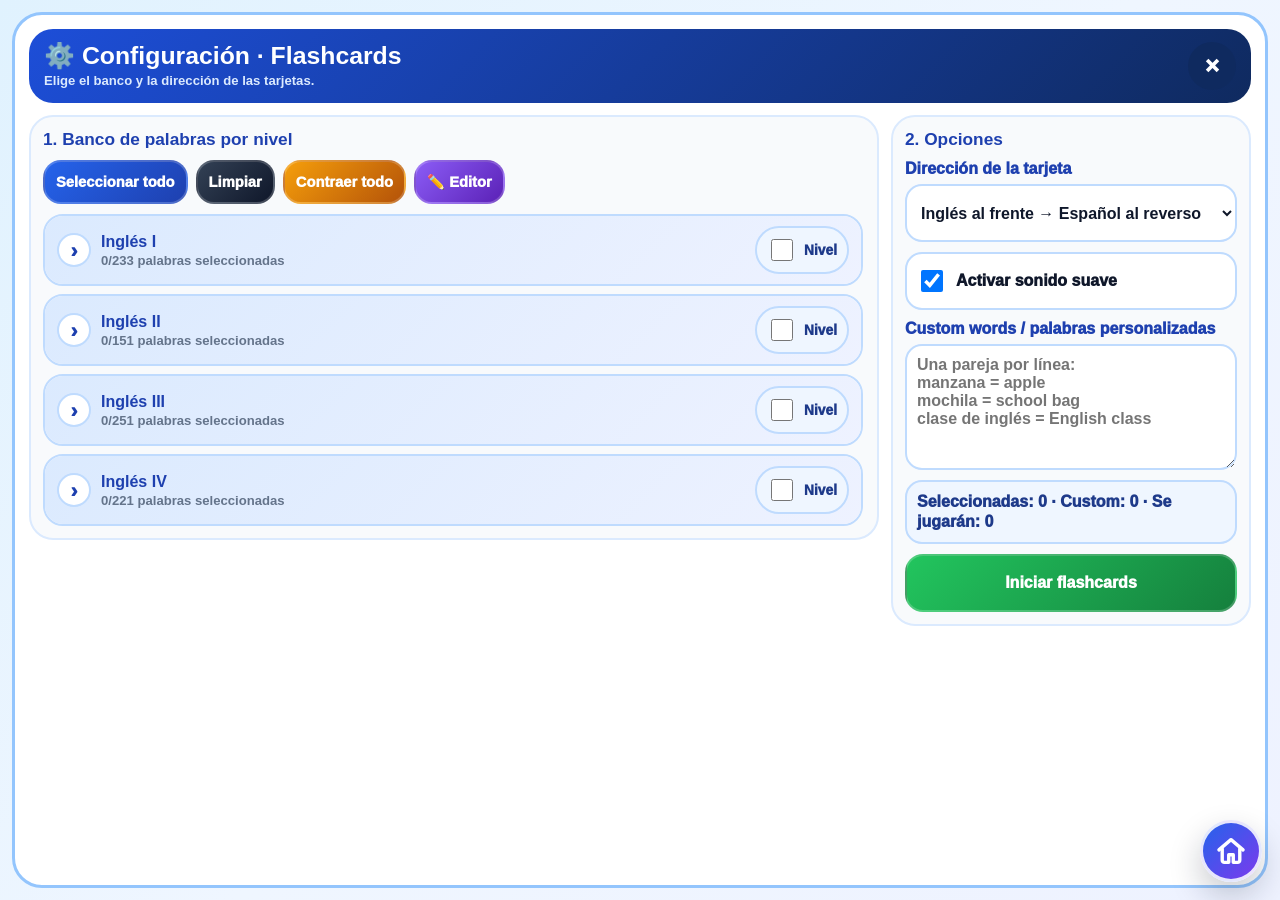
<file: Flashcards.html>
<!DOCTYPE html>
<html lang="es">
<!-- Flashcards reconstruido desde Flashcards-2.html sobre PLANTILLA_JUEGO_ESL.html -->
<head>
  <meta charset="UTF-8" />
  <meta name="viewport" content="width=device-width, initial-scale=1.0, maximum-scale=1.0, user-scalable=no, viewport-fit=cover" />
  <meta name="theme-color" content="#0f2a5f" />
  <script src="activity-bank-helper.js"></script>
  <title>Flashcards</title>
  <style>
    :root{
      --vh:100dvh; --ink:#0b1736; --muted:#61708d; --white:#fff;
      --blue:#2563eb; --blue2:#1d4ed8; --cyan:#06b6d4; --green:#16a34a;
      --orange:#f59e0b; --red:#ef4444; --violet:#7c3aed;
      --card:#ffffff; --soft:#eff6ff; --line:#bfdbfe; --shadow:0 8px 20px rgba(15,23,42,.13);
      --r:24px; --touch:58px;
    }
    *{box-sizing:border-box}
    html,body{width:100%;height:100%;margin:0;overflow:hidden;color:var(--ink);font-family:Arial,"Arial Rounded MT Bold",Helvetica,sans-serif;touch-action:manipulation;-webkit-text-size-adjust:100%}
    body{height:var(--vh);background:#0f2a5f}
    button,input,textarea,select{font:inherit}
    button{border:0;cursor:pointer;touch-action:manipulation;-webkit-tap-highlight-color:transparent;user-select:none}
    .hidden,[hidden]{display:none!important}.app{width:100vw;height:var(--vh);display:grid;grid-template-rows:1fr;overflow:hidden;padding:12px}
    .btn{min-height:var(--touch);border-radius:18px;background:linear-gradient(135deg,#2563eb,#1e40af);color:#fff;font-weight:1000;padding:10px 14px;border:2px solid rgba(255,255,255,.2);transition:transform .12s ease,opacity .12s ease;box-shadow:none}.btn:active,.btn.press{transform:scale(.96)}.btn.small{min-height:44px;padding:7px 11px;font-size:.92rem}.btn.green{background:linear-gradient(135deg,#22c55e,#15803d)}.btn.red{background:linear-gradient(135deg,#ef4444,#b91c1c)}.btn.dark{background:linear-gradient(135deg,#334155,#0f172a)}.btn.yellow{background:linear-gradient(135deg,#f59e0b,#b45309)}.btn.purple{background:linear-gradient(135deg,#8b5cf6,#5b21b6)}.btn.white{background:#fff;color:#1e40af;border-color:#bfdbfe}.btn:disabled{opacity:.5;cursor:not-allowed}
    .menu-fab{position:fixed;left:0;top:50%;transform:translateY(-50%);z-index:45;width:62px;min-height:126px;border-radius:0 24px 24px 0;background:linear-gradient(180deg,#2563eb,#0f2a5f);color:#fff;border:2px solid rgba(255,255,255,.5);border-left:0;font-weight:1000;box-shadow:none}
    .esl-home-button{position:fixed;right:18px;bottom:18px;z-index:140;width:62px;height:62px;border-radius:999px;display:grid;place-items:center;background:linear-gradient(135deg,#2563eb,#7c3aed);color:#fff;border:3px solid rgba(255,255,255,.86);box-shadow:0 14px 32px rgba(15,23,42,.22);text-decoration:none;touch-action:manipulation;-webkit-tap-highlight-color:transparent;pointer-events:auto}.esl-home-button svg{width:34px;height:34px;fill:none;stroke:currentColor;stroke-width:2.4;stroke-linecap:round;stroke-linejoin:round}.esl-home-button:active{transform:scale(.96)}
    .drawer{position:fixed;z-index:60;left:0;top:0;bottom:0;width:min(430px,94vw);background:#f8fbff;border-right:3px solid #93c5fd;padding:14px;display:flex;flex-direction:column;gap:10px;overflow:auto;transform:translateX(-106%);transition:transform .22s ease;box-shadow:none}.drawer.open{transform:translateX(0)}
    .drawer-head{display:flex;align-items:center;justify-content:space-between;gap:10px;border-bottom:2px dashed #bfdbfe;padding-bottom:10px}.drawer h2{margin:0;color:#1e40af;font-size:1.45rem}.close-btn{width:48px;height:48px;border-radius:999px;background:#0f2a5f;color:white;font-size:1.5rem;font-weight:1000}.drawer-grid{display:grid;grid-template-columns:1fr 1fr;gap:8px}.drawer-info,.notice{border:2px solid #bfdbfe;border-radius:18px;background:#eff6ff;color:#1e3a8a;padding:10px;font-weight:900;line-height:1.3}
    .arena-root{height:100%;min-height:0;display:grid;grid-template-rows:auto minmax(0,1fr);gap:10px;border:2px solid rgba(255,255,255,.42);border-radius:30px;background:linear-gradient(135deg,rgba(14,165,233,.34),rgba(124,58,237,.28) 48%,rgba(245,158,11,.22));padding:12px;overflow:hidden}.game-top{display:grid;grid-template-columns:1fr auto;gap:12px;align-items:center;padding:12px 14px;border-radius:24px;background:linear-gradient(135deg,#0f3e99,#075985 56%,#7c2d12);border:2px solid rgba(255,255,255,.55)}.brand h1{margin:0;color:#fff;font-size:clamp(1.5rem,2.65vmin,3.2rem);line-height:1}.brand p{margin:4px 0 0;font-size:clamp(.88rem,1.3vmin,1.25rem);font-weight:900;color:#dff6ff}.hud{display:flex;gap:8px;flex-wrap:wrap;justify-content:flex-end}.pill{min-height:42px;display:inline-flex;align-items:center;justify-content:center;padding:8px 13px;border-radius:999px;background:#fff;color:#0f3e99;border:2px solid rgba(14,165,233,.45);font-weight:1000;white-space:nowrap;font-size:clamp(.82rem,1.22vmin,1.08rem)}
    .empty-state{height:100%;display:grid;place-items:center;text-align:center;color:#fff;padding:30px;border-radius:28px;background:linear-gradient(135deg,rgba(29,78,216,.88),rgba(8,145,178,.75),rgba(124,58,237,.74));border:2px solid rgba(255,255,255,.55)}.empty-state h1{font-size:clamp(2rem,4vmin,4.5rem);line-height:.98;margin:0 0 10px}.empty-state p{font-size:clamp(1rem,1.8vmin,1.7rem);font-weight:900;max-width:980px;margin:0 auto;color:#f8fafc}
    .players{min-height:0;min-width:0;display:grid;gap:12px;overflow:hidden}.players.one{grid-template-columns:minmax(0,1fr)}.players.two{grid-template-columns:minmax(0,1fr) minmax(0,1fr);gap:10px}.player-card{min-height:0;min-width:0;background:#ffffff;border:3px solid rgba(255,255,255,.95);border-radius:28px;padding:12px;display:grid;grid-template-rows:auto minmax(0,1fr) auto;gap:10px;overflow:hidden;position:relative;box-shadow:none}.player-card.p1{outline:3px solid rgba(37,99,235,.8)}.player-card.p2{outline:3px solid rgba(22,163,74,.78)}.player-head{display:grid;grid-template-columns:minmax(0,1fr) auto;gap:10px;align-items:center;padding:10px 12px;border-radius:20px;background:linear-gradient(135deg,#1d4ed8,#0891b2);border:2px solid rgba(255,255,255,.48);color:#fff}.p2 .player-head{background:linear-gradient(135deg,#15803d,#0d9488)}.player-head h2{margin:0;font-size:clamp(1.2rem,2vmin,2rem)}.player-head small{display:block;margin-top:2px;color:#e0f2fe;font-weight:900;font-size:clamp(.8rem,1.15vmin,1.05rem);max-width:60ch;overflow:hidden;text-overflow:ellipsis;white-space:nowrap}.game-host{min-height:0;overflow:auto;border-radius:24px;background:#dbeafe;border:3px solid rgba(37,99,235,.72);padding:12px;display:grid;align-content:center;justify-items:center;text-align:center;gap:14px}.game-host h3{font-size:clamp(1.8rem,4vmin,4rem);margin:0;color:#0f172a}.game-host p{font-size:clamp(1rem,1.6vmin,1.35rem);font-weight:900;margin:0;color:#334155}.engine-actions{display:flex;gap:10px;flex-wrap:wrap;justify-content:center}.option-grid{width:min(780px,100%);display:grid;grid-template-columns:repeat(auto-fit,minmax(160px,1fr));gap:10px}.option-btn{min-height:70px;border-radius:18px;background:#fff;border:3px solid #93c5fd;color:#0f172a;font-weight:1000;font-size:clamp(1rem,1.8vmin,1.35rem)}.option-btn.good{background:#16a34a;color:#fff;border-color:#86efac}.option-btn.bad{background:#e11d48;color:#fff;border-color:#fecdd3}.answer-input{width:min(560px,100%);min-height:64px;border:3px solid #93c5fd;border-radius:18px;padding:12px 16px;font-size:1.2rem;font-weight:900;text-align:center}.round-message{display:none;align-items:center;justify-content:space-between;gap:10px;padding:10px 12px;border-radius:20px;background:#f59e0b;border:2px solid #b45309;color:#451a03;font-weight:1000}.round-message.show{display:flex}.final-card{position:absolute;inset:12px;z-index:25;display:grid;place-items:center;text-align:center;border-radius:26px;background:linear-gradient(135deg,rgba(15,42,95,.95),rgba(37,99,235,.9),rgba(245,158,11,.86));color:#fff;border:2px solid rgba(255,255,255,.65);padding:24px}.final-card h2{font-size:clamp(2rem,5vmin,5.4rem);margin:0 0 8px}.final-card p{font-size:clamp(1rem,1.8vmin,1.7rem);font-weight:900;margin:0 0 18px;color:#f8fafc}.final-actions{display:flex;gap:10px;flex-wrap:wrap;justify-content:center}
    .setup-overlay{position:fixed;z-index:80;inset:0;background:linear-gradient(135deg,#e0f2fe,#eff6ff 52%,#eef2ff);display:none;overflow:auto;-webkit-overflow-scrolling:touch;padding:12px;overscroll-behavior:contain}.setup-overlay.show{display:grid;place-items:start center}.setup-card{width:min(1660px,calc(100vw - 24px));min-height:calc(var(--vh) - 24px);background:#fff;border:3px solid #93c5fd;border-radius:30px;padding:14px;display:grid;grid-template-rows:auto minmax(0,1fr);gap:12px;box-shadow:none}.setup-top{display:flex;align-items:center;justify-content:space-between;gap:12px;padding:13px 15px;border-radius:24px;background:linear-gradient(135deg,#1d4ed8,#0f2a5f);color:#fff}.setup-top h1{margin:0;font-size:clamp(1.55rem,2.75vmin,3rem);line-height:1}.setup-top p{margin:4px 0 0;color:#dbeafe;font-weight:900;font-size:clamp(.82rem,1.15vmin,1.1rem)}.setup-grid{min-height:0;display:grid;grid-template-columns:minmax(0,1.45fr) minmax(360px,.55fr);gap:12px;align-items:start}.setup-panel{min-height:0;background:#f8fafc;border:2px solid #dbeafe;border-radius:24px;padding:12px;display:grid;gap:10px;align-content:start;overflow:hidden}.setup-panel h3{margin:0;color:#1e40af;font-size:clamp(1.08rem,1.55vmin,1.45rem)}.action-row{display:flex;gap:8px;flex-wrap:wrap}.level-list{min-height:0;overflow:auto;display:grid;gap:8px;padding-right:2px}.level-card,.category-card{border:2px solid #bfdbfe;border-radius:20px;background:#fff;overflow:hidden}.level-head,.cat-head{width:100%;min-height:62px;display:grid;grid-template-columns:auto 1fr auto;gap:10px;align-items:center;text-align:left;padding:10px 12px;background:linear-gradient(135deg,#dbeafe,#eef2ff);color:#1e40af;font-weight:1000}.cat-head{background:#fff;color:#0f172a;border-bottom:1px solid #dbeafe}.arrow{width:34px;height:34px;border-radius:999px;display:grid;place-items:center;background:#fff;border:2px solid #bfdbfe;font-size:1.25rem}.level-card.open>.level-head .arrow,.category-card.open>.cat-head .arrow{transform:rotate(90deg)}.level-title,.cat-title{display:grid;gap:2px;min-width:0}.level-title strong,.cat-title strong{font-size:clamp(1rem,1.35vmin,1.28rem);overflow:hidden;text-overflow:ellipsis;white-space:nowrap}.level-title small,.cat-title small{font-size:.82rem;color:#64748b;font-weight:900}.select-box{display:flex;align-items:center;gap:8px;font-size:.86rem;color:#1e3a8a;background:#eff6ff;border:2px solid #bfdbfe;border-radius:999px;padding:8px 10px;white-space:nowrap}.select-box input,.word-chip input{width:22px;height:22px}.cat-list{display:grid;gap:8px;padding:8px;background:#f8fafc}.word-panel{padding:8px;background:#fff;display:grid;gap:8px}.word-grid{display:grid;grid-template-columns:repeat(auto-fill,minmax(150px,1fr));gap:7px}.word-chip{min-height:47px;display:flex;align-items:center;gap:8px;border:2px solid #dbeafe;background:#f8fafc;border-radius:999px;padding:8px 10px;font-weight:1000;color:#0f172a;overflow:hidden}.word-chip span{overflow:hidden;text-overflow:ellipsis;white-space:nowrap}.word-chip.on{background:#dcfce7;border-color:#86efac;color:#166534}.config-grid{display:grid;gap:10px;align-content:start}.field{display:grid;gap:6px;color:#1e40af;font-weight:1000}.field input,.field select,.field textarea,.editor-textarea{width:100%;min-height:var(--touch);border:2px solid #bfdbfe;border-radius:17px;background:#fff;color:#0f172a;padding:10px;font-weight:900;outline:0}.field textarea{min-height:126px;resize:vertical}.check{display:flex;align-items:center;gap:10px;min-height:var(--touch);padding:10px;border:2px solid #bfdbfe;border-radius:17px;background:#fff;color:#0f172a;font-weight:1000}.check input{width:22px;height:22px}.summary{border:2px solid #bfdbfe;border-radius:17px;background:#eff6ff;color:#1e3a8a;padding:10px;font-weight:1000;line-height:1.25}.status{border:2px solid #fde68a;background:#fef9c3;color:#713f12;border-radius:16px;padding:9px;font-weight:1000;min-height:42px}.status:empty{display:none}.editor-panel{display:none;border:2px solid #ddd6fe;background:#faf5ff;border-radius:22px;padding:10px;gap:10px}.editor-panel.show{display:grid}.editor-grid{display:grid;grid-template-columns:repeat(2,minmax(0,1fr));gap:10px}.editor-card{background:#fff;border:2px solid #ddd6fe;border-radius:18px;padding:10px;display:grid;gap:8px}.editor-card h4{margin:0;color:#5b21b6}.editor-textarea{min-height:210px;font-family:Consolas,Monaco,monospace;font-size:.9rem;line-height:1.35;resize:vertical;text-align:left;white-space:pre;overflow:auto}
    .add-level-inline{border:2px solid #bfdbfe;background:#eff6ff;border-radius:18px;padding:10px;display:grid;gap:8px}
    .add-level-field{margin:0;color:#1e40af}
    .add-level-row{display:grid;grid-template-columns:minmax(0,1fr) auto;gap:8px;align-items:center}
    .add-level-row input{width:100%;min-height:var(--touch);border:2px solid #bfdbfe;border-radius:17px;background:#fff;color:#0f172a;padding:10px;font-weight:900;outline:0}
    .pop{animation:pop .18s ease-out both}.shake{animation:shake .24s ease both}.banner-pop{animation:pop .18s ease-out both}@keyframes pop{0%{transform:scale(.93);opacity:.7}100%{transform:scale(1);opacity:1}}@keyframes shake{0%,100%{transform:translateX(0)}25%{transform:translateX(-6px)}50%{transform:translateX(6px)}75%{transform:translateX(-3px)}}@media (prefers-reduced-motion:reduce){*{animation:none!important;transition:none!important}}
    @media (max-width:1180px){.app{padding:8px}.setup-grid{grid-template-columns:1fr}.setup-card{height:auto;overflow:visible}.setup-panel{overflow:visible}.level-list{max-height:none}.players.two{grid-template-columns:1fr}.player-card{min-height:520px}.editor-grid{grid-template-columns:1fr}}
    @media (max-height:680px){:root{--touch:48px}.app{padding:8px}.arena-root{padding:8px;border-radius:22px}.game-top{padding:8px 10px}.brand p,.setup-top p{display:none}.player-card{padding:8px;border-radius:20px}.player-head{padding:7px 9px}.drawer{width:min(360px,94vw)}.level-head,.cat-head{min-height:50px;padding:7px 9px}.word-chip{min-height:42px}.setup-card{border-radius:20px;padding:8px}}


    /* =========================================================
       MOTOR FLASHCARDS RECONSTRUIDO
       Ligero para pantallas Android: transform/opacity, sin filtros pesados.
       ========================================================= */
    .flash-engine{
      width:min(820px,100%);
      display:grid;
      justify-items:center;
      align-content:center;
      gap:14px;
      padding:4px;
    }
    .flash-hint{
      margin:0;
      padding:7px 12px;
      border-radius:999px;
      background:#fff;
      border:2px solid #bfdbfe;
      color:#1e3a8a;
      font-weight:1000;
      font-size:clamp(.82rem,1.3vmin,1.05rem);
    }
    .flash-study-card{
      width:min(680px,100%);
      aspect-ratio:1.72/1;
      min-height:230px;
      position:relative;
      padding:0;
      border-radius:30px;
      background:transparent;
      perspective:1200px;
      transform:translateZ(0);
    }
    .players.two .flash-study-card{
      width:100%;
      min-height:210px;
      aspect-ratio:1.45/1;
    }
    .flash-study-card:active{ transform:scale(.985); }
    .flash-face{
      position:absolute;
      inset:0;
      display:flex;
      flex-direction:column;
      align-items:center;
      justify-content:center;
      gap:12px;
      padding:clamp(18px,3.2vmin,34px);
      border-radius:30px;
      backface-visibility:hidden;
      -webkit-backface-visibility:hidden;
      transition:transform .46s cubic-bezier(.2,.82,.22,1), opacity .18s ease;
      border:4px solid rgba(255,255,255,.88);
      box-shadow:0 10px 24px rgba(15,23,42,.14), inset 0 -5px 0 rgba(15,23,42,.08);
      overflow:hidden;
    }
    .flash-front{
      color:white;
      background:
        radial-gradient(circle at 18% 18%, var(--flash-glow, rgba(250,204,21,.45)), transparent 25%),
        linear-gradient(135deg,var(--flash-front-a,#2563eb),var(--flash-front-b,#7c3aed) 55%,var(--flash-front-c,#0891b2));
      transform:rotateY(0deg);
    }
    .flash-back{
      color:#0f172a;
      background:
        radial-gradient(circle at 82% 18%, var(--flash-back-glow, rgba(253,186,116,.42)), transparent 28%),
        linear-gradient(135deg,var(--flash-back-a,#ffffff),var(--flash-back-b,#eff6ff) 60%,var(--flash-back-c,#dcfce7));
      border-color:var(--flash-border,#bfdbfe);
      transform:rotateY(180deg);
    }
    .flash-study-card.flipped .flash-front{ transform:rotateY(-180deg); }
    .flash-study-card.flipped .flash-back{ transform:rotateY(0deg); }

    .flash-study-card.covered .flash-front{
      transform:rotateY(0deg);
    }
    .flash-study-card.covered .flash-back{
      transform:rotateY(180deg);
    }
    .flash-study-card.covered .flash-badge,
    .flash-study-card.covered .flash-front strong{
      opacity:0;
      visibility:hidden;
    }
    .flash-study-card.covered .flash-front::before{
      content:"";
      position:absolute;
      inset:clamp(16px,3vmin,28px);
      border-radius:clamp(18px,2.6vmin,28px);
      border:3px solid rgba(255,255,255,.42);
      background:
        radial-gradient(circle at 22% 22%, rgba(250,204,21,.32), transparent 24%),
        radial-gradient(circle at 78% 78%, rgba(255,255,255,.18), transparent 26%),
        repeating-linear-gradient(45deg, rgba(255,255,255,.15) 0 9px, rgba(255,255,255,.05) 9px 18px);
      pointer-events:none;
    }
    .flash-study-card.covered .flash-front::after{
      content:"FLASH\A CARDS";
      white-space:pre;
      position:absolute;
      inset:0;
      display:grid;
      place-items:center;
      color:#fff;
      font-weight:1000;
      font-size:clamp(2.1rem,6.4vmin,5.4rem);
      line-height:.92;
      text-align:center;
      text-shadow:0 4px 0 rgba(15,23,42,.18);
      pointer-events:none;
    }
    .flash-study-card.locked-good .flash-back{ outline:5px solid rgba(22,163,74,.42); }
    .flash-study-card.locked-review .flash-back{ outline:5px solid rgba(245,158,11,.48); }
    .flash-badge{
      position:absolute;
      top:14px;
      left:14px;
      border-radius:999px;
      padding:7px 12px;
      background:rgba(255,255,255,.92);
      color:#1e40af;
      border:2px solid rgba(191,219,254,.95);
      font-weight:1000;
      font-size:clamp(.74rem,1.1vmin,.94rem);
    }
    .flash-face strong{
      display:block;
      max-width:100%;
      overflow-wrap:anywhere;
      line-height:1.02;
      font-size:clamp(2.4rem,6.5vmin,5.8rem);
      font-weight:1000;
      text-align:center;
    }
    .players.two .flash-face strong{ font-size:clamp(1.8rem,4.8vmin,4rem); }
    .flash-front strong{ text-shadow:0 4px 0 rgba(15,23,42,.18); }
    .flash-face small{ display:none; }
    .flash-actions{ width:100%; }
    .flash-actions .btn{ min-width:min(220px,44%); }
    @media (max-height:680px){
      .flash-engine{ gap:9px; }
      .flash-study-card{ min-height:185px; border-radius:22px; }
      .flash-face{ border-radius:22px; padding:14px; }
      .flash-face strong{ font-size:clamp(1.9rem,6vmin,4rem); }
      .flash-actions .btn{ min-height:46px; }
    }
    @media (max-width:620px){
      .flash-study-card{ min-height:220px; aspect-ratio:1.2/1; }
      .flash-actions{ display:grid; grid-template-columns:1fr; }
      .flash-actions .btn{ width:100%; }
    }


    /* =========================================================
       FLASHCARDS LIMPIO — SIN BARRA DE JUGADOR NI TÍTULO
       ========================================================= */
    .arena-root.flashcards-only{
      grid-template-rows:minmax(0,1fr);
      background:
        radial-gradient(circle at 14% 12%, rgba(250,204,21,.28), transparent 28%),
        radial-gradient(circle at 86% 18%, rgba(14,165,233,.28), transparent 32%),
        radial-gradient(circle at 72% 88%, rgba(22,163,74,.22), transparent 30%),
        linear-gradient(135deg,#eff6ff,#fff7ed 52%,#ecfeff);
      border:0;
      border-radius:0;
      padding:clamp(14px,2.4vmin,28px);
    }
    .flashcard-stage{
      width:100%;
      height:100%;
      min-height:0;
      display:grid;
      grid-template-rows:minmax(0,1fr) auto;
      align-items:center;
      justify-items:center;
      gap:clamp(12px,2.4vmin,24px);
    }
    .flashcard-slot{
      width:min(900px,94vw);
      min-height:0;
      display:grid;
      place-items:center;
      position:relative;
      overflow:visible;
    }
    .flash-study-card.clean-card{
      width:min(760px,94vw);
      aspect-ratio:1.55/1;
      min-height:clamp(300px,52vmin,520px);
      border:0;
      cursor:pointer;
      touch-action:manipulation;
      transition:transform .16s ease, opacity .16s ease;
    }
    .flash-study-card.clean-card:active{ transform:scale(.985); }
    .flash-study-card.clean-card .flash-face{
      border-radius:clamp(24px,3vmin,36px);
      border-width:4px;
      box-shadow:0 18px 40px rgba(15,23,42,.22), inset 0 -7px 0 rgba(15,23,42,.08);
    }
    .flash-study-card.clean-card .flash-face strong{
      font-size:clamp(2.7rem,8.2vmin,7rem);
    }
    .flash-study-card.clean-card .flash-face small{ display:none; }
    .flash-nav{
      display:grid;
      grid-template-columns:minmax(0,1fr) auto auto auto minmax(0,1fr);
      align-items:center;
      justify-items:center;
      column-gap:12px;
      row-gap:8px;
      padding:8px 10px;
      width:min(860px,94vw);
      margin-inline:auto;
    }
    .flash-nav #prevCardBtn{grid-column:2;}
    .flash-nav #shuffleCardBtn{grid-column:3;}
    .flash-nav #nextCardBtn{grid-column:4;}
    .flash-nav #flashCounter{grid-column:5;justify-self:start;}
    .flash-nav .btn{
      min-width:clamp(110px,18vw,180px);
      min-height:clamp(52px,7vmin,68px);
      font-size:clamp(1rem,1.7vmin,1.25rem);
      border-radius:999px;
    }
    .flash-nav .arrow-card-btn{
      min-width:clamp(68px,10vw,96px);
      font-size:clamp(1.6rem,3.2vmin,2.2rem);
      line-height:1;
    }
    .flash-counter-inline{
      min-height:clamp(48px,6vmin,60px);
      display:inline-flex;
      align-items:center;
      justify-content:center;
      padding:8px 14px;
      border-radius:999px;
      background:rgba(255,255,255,.86);
      border:2px solid #bfdbfe;
      color:#1e3a8a;
      font-weight:1000;
      box-shadow:0 8px 18px rgba(15,23,42,.08);
      white-space:nowrap;
    }
    .flash-empty-clean{
      width:min(760px,94vw);
      border-radius:30px;
      padding:clamp(24px,4vmin,48px);
      text-align:center;
      color:#fff;
      background:linear-gradient(135deg,#2563eb,#0891b2 54%,#7c3aed);
      border:3px solid rgba(255,255,255,.72);
      box-shadow:0 18px 42px rgba(15,23,42,.18);
    }
    .flash-empty-clean h1{margin:0 0 10px;font-size:clamp(2rem,5vmin,4.6rem);line-height:1}
    .flash-empty-clean p{margin:0;font-weight:950;font-size:clamp(1rem,1.9vmin,1.45rem);color:#f8fafc}

    .flashcard-slot.is-shuffling .flash-study-card.clean-card{
      opacity:0;
      visibility:hidden;
      transform:scale(.94);
      pointer-events:none;
    }
    .shuffle-card-layer{
      position:absolute;
      inset:0;
      z-index:12;
      display:grid;
      place-items:center;
      pointer-events:none;
      overflow:visible;
    }
    .shuffle-mini-card{
      position:absolute;
      width:min(760px,94vw);
      aspect-ratio:1.55/1;
      min-height:clamp(300px,52vmin,520px);
      border-radius:clamp(24px,3vmin,36px);
      border:4px solid rgba(255,255,255,.88);
      background:
        radial-gradient(circle at 18% 18%, var(--flash-glow,rgba(250,204,21,.38)), transparent 25%),
        linear-gradient(135deg,var(--flash-front-a,#2563eb),var(--flash-front-b,#7c3aed) 55%,var(--flash-front-c,#0891b2));
      box-shadow:0 12px 24px rgba(15,23,42,.16), inset 0 -6px 0 rgba(15,23,42,.08);
      transform:translate3d(0,0,0) rotate(0deg) scale(.96);
      opacity:0;
      will-change:transform,opacity;
      animation:flashShuffleMove .98s cubic-bezier(.18,.86,.22,1) both;
      animation-delay:var(--shuffle-delay,0s);
    }
    .shuffle-mini-card::before{
      content:"FLASH\A CARDS";
      white-space:pre;
      position:absolute;
      inset:0;
      display:grid;
      place-items:center;
      color:#fff;
      font-weight:1000;
      font-size:clamp(1.9rem,5.6vmin,4.4rem);
      line-height:.95;
      text-align:center;
      text-shadow:0 4px 0 rgba(15,23,42,.16);
    }
    .shuffle-mini-card:nth-child(1){--sx:-42%;--sy:-10%;--sr:-9deg;--mx:34%;--my:8%;--mr:7deg;--shuffle-delay:0s}
    .shuffle-mini-card:nth-child(2){--sx:38%;--sy:-12%;--sr:8deg;--mx:-36%;--my:7%;--mr:-7deg;--shuffle-delay:.025s}
    .shuffle-mini-card:nth-child(3){--sx:-30%;--sy:16%;--sr:-7deg;--mx:26%;--my:-12%;--mr:5deg;--shuffle-delay:.05s}
    .shuffle-mini-card:nth-child(4){--sx:30%;--sy:15%;--sr:7deg;--mx:-24%;--my:-10%;--mr:-5deg;--shuffle-delay:.075s}
    .shuffle-mini-card:nth-child(5){--sx:0%;--sy:-20%;--sr:0deg;--mx:0%;--my:18%;--mr:0deg;--shuffle-delay:.1s}
    @keyframes flashShuffleMove{
      0%{opacity:0;transform:translate3d(0,10px,0) rotate(0deg) scale(.90)}
      12%{opacity:1;transform:translate3d(0,0,0) rotate(0deg) scale(.98)}
      32%{opacity:1;transform:translate3d(var(--sx),var(--sy),0) rotate(var(--sr)) scale(.96)}
      54%{opacity:1;transform:translate3d(var(--mx),var(--my),0) rotate(var(--mr)) scale(1)}
      78%{opacity:1;transform:translate3d(calc(var(--sx) * .34),calc(var(--sy) * .34),0) rotate(calc(var(--sr) * .35)) scale(.98)}
      100%{opacity:0;transform:translate3d(0,0,0) rotate(0deg) scale(.96)}
    }
    @media (max-width:620px){
      .flash-study-card.clean-card{aspect-ratio:1.05/1;min-height:360px;}
      .flash-nav{grid-template-columns:1fr 1fr; width:min(520px,94vw);}
      .flash-nav #prevCardBtn{grid-column:1;}
      .flash-nav #nextCardBtn{grid-column:2;}
      .flash-nav #shuffleCardBtn{grid-column:1/-1;}
      .flash-nav #flashCounter{grid-column:1/-1;justify-self:center;}
      .flash-nav .btn{width:100%;}
    }
    @media (orientation:landscape) and (max-height:620px){
      .arena-root.flashcards-only{padding:8px;}
      .flashcard-stage{gap:8px;}
      .flash-study-card.clean-card,.shuffle-mini-card{min-height:0;height:calc(var(--vh) - 104px);width:min(720px,78vw);}
      .flash-nav .btn{min-height:46px;}
    }



    /* =========================================================
       OPTIMIZACIÓN CELULAR SIN CARGA EXTRA
       Solo se activa en pantallas pequeñas. No modifica el motor,
       no agrega listeners ni procesos: ajusta tamaño, scroll y layout.
       ========================================================= */
    @media (max-width:760px){
      :root{--touch:48px;--r:18px}

      .app{
        height:var(--vh);
        padding:0;
        overflow:hidden;
      }

      .arena-root.flashcards-only{
        padding:max(8px,env(safe-area-inset-top)) max(8px,env(safe-area-inset-right)) max(8px,env(safe-area-inset-bottom)) max(8px,env(safe-area-inset-left));
        overflow:hidden;
      }

      .flashcard-stage{
        width:100%;
        height:100%;
        min-height:0;
        grid-template-rows:minmax(0,1fr) auto;
        gap:8px;
        align-content:stretch;
      }

      .flashcard-slot{
        width:100%;
        height:100%;
        min-height:0;
        place-items:center;
        overflow:visible;
      }

      .flash-study-card.clean-card,
      .shuffle-mini-card{
        width:min(92vw,430px);
        height:min(54vh,360px);
        min-height:0;
        aspect-ratio:auto;
      }

      .flash-study-card.clean-card .flash-face{
        padding:16px;
        border-width:3px;
        border-radius:22px;
        box-shadow:0 8px 18px rgba(15,23,42,.16), inset 0 -4px 0 rgba(15,23,42,.08);
      }

      .flash-study-card.clean-card .flash-face strong{
        font-size:clamp(1.75rem,10vw,3.35rem);
        line-height:1.05;
        max-width:100%;
        overflow-wrap:anywhere;
      }

      .flash-badge{
        top:9px;
        left:9px;
        padding:5px 9px;
        font-size:.72rem;
      }

      .flash-nav{
        width:100%;
        max-width:430px;
        grid-template-columns:56px minmax(0,1fr) 56px;
        column-gap:6px;
        row-gap:5px;
        padding:4px;
      }

      .flash-nav #prevCardBtn{grid-column:1}
      .flash-nav #shuffleCardBtn{grid-column:2}
      .flash-nav #nextCardBtn{grid-column:3}
      .flash-nav #flashCounter{
        grid-column:1/-1;
        justify-self:center;
      }

      .flash-nav .btn{
        width:100%;
        min-width:0;
        min-height:44px;
        padding:6px 9px;
        border-radius:18px;
        font-size:.95rem;
      }

      .flash-nav .arrow-card-btn{
        min-width:0;
        font-size:1.45rem;
      }

      .flash-counter-inline{
        min-height:34px;
        padding:5px 10px;
        font-size:.9rem;
        box-shadow:none;
      }

      .menu-fab{
        width:46px;
        min-height:60px;
        top:max(10px,env(safe-area-inset-top));
        transform:none;
        border-radius:0 16px 16px 0;
        font-size:.78rem;
        line-height:1.05;
      }

      .esl-home-button{
        width:50px;
        height:50px;
        right:max(10px,env(safe-area-inset-right));
        bottom:max(10px,env(safe-area-inset-bottom));
        box-shadow:none;
      }

      .esl-home-button svg{
        width:28px;
        height:28px;
      }

      .setup-overlay.show ~ .esl-home-button{
        display:none;
      }

      .drawer{
        width:min(340px,92vw);
        padding:10px;
      }

      .drawer h2{
        font-size:1.15rem;
      }

      .drawer-grid{
        grid-template-columns:1fr;
      }

      .drawer-info,
      .notice{
        padding:8px;
        border-radius:14px;
        font-size:.9rem;
      }

      .setup-overlay{
        padding:8px;
      }

      .setup-card{
        width:100%;
        min-height:calc(var(--vh) - 16px);
        display:block;
        padding:8px;
        border-radius:20px;
        overflow:visible;
      }

      .setup-top{
        padding:10px;
        border-radius:18px;
      }

      .setup-top h1{
        font-size:1.2rem;
      }

      .setup-top p{
        display:none;
      }

      .close-btn{
        width:42px;
        height:42px;
      }

      .setup-grid{
        display:block;
      }

      .setup-panel{
        padding:8px;
        border-radius:18px;
        overflow:visible;
        margin-top:8px;
      }

      .setup-panel h3{
        font-size:1rem;
      }

      .action-row{
        gap:6px;
      }

      .action-row .btn.small{
        flex:1 1 calc(50% - 6px);
        min-height:40px;
        padding:6px 8px;
        font-size:.82rem;
      }

      .level-head,
      .cat-head{
        min-height:44px;
        grid-template-columns:26px minmax(0,1fr) max-content;
        gap:5px;
        padding:6px 7px;
      }

      .level-head .select-box,
      .cat-head .select-box{
        grid-column:3;
        justify-self:end;
        align-self:center;
        justify-content:center;
        min-height:32px;
        gap:5px;
        padding:4px 7px;
        font-size:.74rem;
        border-radius:999px;
      }

      .arrow{
        width:28px;
        height:28px;
        font-size:1rem;
      }

      .level-title strong,
      .cat-title strong{
        font-size:.95rem;
      }

      .level-title small,
      .cat-title small{
        font-size:.75rem;
      }

      .cat-list,
      .word-panel{
        padding:6px;
      }

      .word-grid{
        grid-template-columns:repeat(2,minmax(0,1fr));
        gap:6px;
      }

      .word-chip{
        min-height:38px;
        padding:6px 8px;
        font-size:.84rem;
      }

      .word-chip input,
      .select-box input,
      .check input{
        width:20px;
        height:20px;
      }

      .field{
        font-size:.92rem;
      }

      .field input,
      .field select,
      .field textarea,
      .editor-textarea{
        min-height:44px;
        border-radius:14px;
        padding:8px;
      }

      .field textarea{
        min-height:92px;
      }

      .check{
        min-height:44px;
        padding:8px;
        font-size:.9rem;
        border-radius:14px;
      }

      .summary,
      .status{
        padding:8px;
        border-radius:14px;
        font-size:.9rem;
      }

      .editor-grid{
        grid-template-columns:1fr;
      }

      .editor-textarea{
        min-height:150px;
        font-size:.8rem;
      }

      .flash-empty-clean{
        width:92vw;
        padding:18px;
        border-radius:22px;
      }

      .flash-empty-clean h1{
        font-size:2rem;
      }

      .flash-empty-clean p{
        font-size:.98rem;
      }

      .shuffle-mini-card{
        box-shadow:none;
        animation-duration:.52s;
      }

      .shuffle-mini-card:nth-child(n+4){
        display:none;
      }
    }

    @media (max-width:380px){
      .level-head,
      .cat-head{
        min-height:40px;
        grid-template-columns:24px minmax(0,1fr) max-content;
        gap:4px;
        padding:5px 6px;
      }

      .level-head .select-box,
      .cat-head .select-box{
        min-height:28px;
        padding:3px 5px;
        gap:4px;
        font-size:.66rem;
      }

      .select-box input{
        width:16px;
        height:16px;
      }

      .level-title strong,
      .cat-title strong{
        font-size:.86rem;
      }

      .level-title small,
      .cat-title small{
        font-size:.68rem;
      }

      .flash-study-card.clean-card,
      .shuffle-mini-card{
        width:90vw;
        height:min(51vh,320px);
      }

      .flash-study-card.clean-card .flash-face{
        padding:13px;
      }

      .flash-study-card.clean-card .flash-face strong{
        font-size:clamp(1.55rem,9.5vw,2.85rem);
      }

      .flash-nav{
        grid-template-columns:50px minmax(0,1fr) 50px;
        max-width:360px;
      }

      .flash-nav .btn{
        min-height:42px;
        font-size:.86rem;
      }

      .word-grid{
        grid-template-columns:1fr;
      }
    }

    @media (max-width:760px) and (max-height:680px){
      .flashcard-stage{
        gap:6px;
      }

      .flash-study-card.clean-card,
      .shuffle-mini-card{
        height:min(49vh,310px);
        width:min(88vw,420px);
      }

      .flash-study-card.clean-card .flash-face strong{
        font-size:clamp(1.45rem,8.8vw,2.85rem);
      }

      .flash-nav .btn{
        min-height:40px;
      }

      .flash-counter-inline{
        min-height:30px;
      }
    }

    @media (orientation:landscape) and (max-width:980px) and (max-height:620px){
      .arena-root.flashcards-only{
        padding:8px;
      }

      .flashcard-stage{
        grid-template-columns:minmax(0,1fr) 128px;
        grid-template-rows:minmax(0,1fr);
        gap:8px;
      }

      .flashcard-slot{
        width:100%;
        height:100%;
      }

      .flash-study-card.clean-card,
      .shuffle-mini-card{
        width:100%;
        max-width:calc(100vw - 160px);
        height:calc(var(--vh) - 18px);
        min-height:0;
      }

      .flash-study-card.clean-card .flash-face{
        padding:12px;
      }

      .flash-study-card.clean-card .flash-face strong{
        font-size:clamp(1.45rem,7vh,3rem);
      }

      .flash-nav{
        width:128px;
        max-width:128px;
        grid-template-columns:1fr;
        align-self:center;
        padding:0;
      }

      .flash-nav #prevCardBtn,
      .flash-nav #shuffleCardBtn,
      .flash-nav #nextCardBtn,
      .flash-nav #flashCounter{
        grid-column:1;
      }

      .flash-nav .btn{
        min-height:40px;
        font-size:.85rem;
      }

      .flash-counter-inline{
        width:100%;
      }

      .menu-fab{
        width:42px;
        min-height:52px;
      }

      .esl-home-button{
        width:44px;
        height:44px;
      }
    }

  </style>
</head>
<body>
  <button class="menu-fab" id="menuBtn" type="button" aria-label="Abrir menú">☰<br>Menú</button>
  <aside class="drawer" id="drawer" aria-hidden="true">
    <div class="drawer-head"><h2 id="drawerTitle">🃏 Flashcards</h2><button class="close-btn" id="drawerClose" type="button">×</button></div>
    <div class="drawer-info" id="drawerProgress">Sin mazo activo</div>
    <div class="drawer-grid">
      <button class="btn green" id="openConfigBtn" type="button">Configurar</button>
      <button class="btn" id="restartBtn" type="button">Reiniciar</button>
      <button class="btn dark" id="shuffleBtn" type="button">Mezclar</button>
      <button class="btn" id="fullscreenBtn" type="button">Pantalla completa</button>
      <button class="btn dark" id="soundBtn" type="button">Sonido: ON</button>
    </div>
    <div class="notice">Flashcards limpias: toca la tarjeta para girarla. Usa atrás, siguiente o mezclar para navegar.</div>
  </aside>

  <main class="app">
    <section class="arena-root" id="arenaRoot"></section>
  </main>

  <section class="setup-overlay show" id="setupOverlay" aria-hidden="false">
    <div class="setup-card">
      <div class="setup-top">
        <div><h1 id="setupTitle">⚙️ Configuración de Flashcards</h1><p>Elige el banco y la dirección de las tarjetas.</p></div>
        <button class="close-btn" id="closeSetupBtn" type="button">×</button>
      </div>
      <div class="setup-grid">
        <section class="setup-panel">
          <h3>1. Banco de palabras por nivel</h3>
          <div class="action-row">
            <button class="btn small" id="selectAllBtn" type="button">Seleccionar todo</button>
            <button class="btn small dark" id="clearAllBtn" type="button">Limpiar</button>
            <button class="btn small yellow" id="collapseBtn" type="button">Contraer todo</button>
            <button class="btn small purple" id="editModeBtn" type="button">✏️ Editor</button>
          </div>
          <div class="editor-panel" id="editorPanel">
            <div class="notice">Formato del editor del banco: <b>Categoría: Pets</b> y debajo <b>dog = perro</b>. Puedes añadir, renombrar o eliminar niveles sin ventanas emergentes. En Custom words usa <b>español = inglés</b>, por ejemplo <b>manzana = apple</b>.</div>
            <div class="add-level-inline" aria-label="Agregar nivel">
              <label class="field add-level-field">Agregar nuevo nivel
                <span class="add-level-row">
                  <input id="newLevelInput" type="text" placeholder="Ejemplo: Inglés V, Advanced, Kids 1" autocomplete="off">
                  <button class="btn green" id="confirmAddLevelBtn" type="button">Añadir nivel</button>
                </span>
              </label>
            </div>
            <div class="editor-grid" id="editorGrid"></div>
            <div class="action-row">
              <button class="btn" id="loadWordBankBtn" type="button">📂 Cargar WordBank</button>
              <button class="btn green" id="downloadWordBankBtn" type="button">Descargar WordBank completo</button>
              <input id="wordBankFile" type="file" accept="application/json,.json" hidden>
            </div>
          </div>
          <div class="level-list" id="levelList"></div>
        </section>
        <aside class="setup-panel">
          <h3>2. Opciones</h3>
          <div class="config-grid">
            <label class="field">Dirección de la tarjeta
              <select id="directionSelect">
                <option value="en-es" selected>Inglés al frente → Español al reverso</option>
                <option value="es-en">Español al frente → Inglés al reverso</option>
              </select>
            </label>
            <label class="check"><input type="checkbox" id="soundEnabled" checked> Activar sonido suave</label>
            <label class="field">Custom words / palabras personalizadas
              <textarea id="customWords" placeholder="Una pareja por línea:&#10;manzana = apple&#10;mochila = school bag&#10;clase de inglés = English class"></textarea>
            </label>
            <div class="summary" id="setupSummary">Seleccionadas: 0 · Custom: 0 · Se jugarán: 0</div>
            <div class="status" id="setupStatus"></div>
            <button class="btn green" id="startGameBtn" type="button">Iniciar flashcards</button>
          </div>
        </aside>
      </div>
    </div>
  </section>

  <a class="esl-home-button" id="homeBtn" href="index.html" aria-label="Volver al inicio"><svg viewBox="0 0 24 24" aria-hidden="true"><path d="M3.5 11.2 12 4l8.5 7.2"/><path d="M5.8 10.4v8.1c0 .8.7 1.5 1.5 1.5h3.1v-5.4h3.2V20h3.1c.8 0 1.5-.7 1.5-1.5v-8.1"/></svg></a>

<script>
(() => {
  "use strict";

  /* =========================================================
     CAMBIAR AQUÍ PARA CADA HTML NUEVO
     El id debe coincidir con activities-manifest.json y word-bank-esl-english.json > activities.
     ========================================================= */
  const ACTIVITY_CONFIG = {
    id: "flashcards",
    title: "Flashcards",
    file: "Flashcards.html",
    bankType: "pairs",
    usesTranslation: true,
    entryFormat: "word_translation"
  };

  // Flashcards no usa motor de juego competitivo: es un visor de tarjetas con navegación.
  const CARD_DIRECTIONS = {
    "en-es": { frontLabel: "Inglés", backLabel: "Español" },
    "es-en": { frontLabel: "Español", backLabel: "Inglés" }
  };

  const CARD_THEMES = [
    { front:["#2563eb","#7c3aed","#0891b2"], glow:"rgba(250,204,21,.38)", back:["#ffffff","#eff6ff","#dbeafe"], border:"#bfdbfe" },
    { front:["#16a34a","#0d9488","#06b6d4"], glow:"rgba(187,247,208,.36)", back:["#ffffff","#f0fdf4","#ccfbf1"], border:"#86efac" },
    { front:["#f97316","#db2777","#7c3aed"], glow:"rgba(254,240,138,.38)", back:["#ffffff","#fff7ed","#fce7f3"], border:"#fed7aa" },
    { front:["#0ea5e9","#2563eb","#4f46e5"], glow:"rgba(186,230,253,.38)", back:["#ffffff","#f0f9ff","#e0e7ff"], border:"#93c5fd" },
    { front:["#dc2626","#f59e0b","#eab308"], glow:"rgba(254,226,226,.36)", back:["#ffffff","#fff7ed","#fef9c3"], border:"#fcd34d" },
    { front:["#9333ea","#6d28d9","#1d4ed8"], glow:"rgba(221,214,254,.38)", back:["#ffffff","#faf5ff","#eef2ff"], border:"#c4b5fd" }
  ];

  const DEFAULT_LEVELS = ["Inglés I", "Inglés II", "Inglés III", "Inglés IV"];
  let LEVELS = DEFAULT_LEVELS.slice();
  const STORAGE_FULL_BANK = "ESL_WORD_BANK_PLATFORM_SNAPSHOT";
  const STORAGE_ACTIVITY_PREFIX = "ESL_ACTIVITY_BANK_";
  const EMBEDDED_BANK = {
    "Inglés I": {
        "Different things": [
            {
                "word": "apple",
                "translation": "manzana"
            },
            {
                "word": "book",
                "translation": "Libro"
            },
            {
                "word": "coffee",
                "translation": "Café"
            },
            {
                "word": "guitar",
                "translation": "Guitarra"
            },
            {
                "word": "pen",
                "translation": "Bolígrafo"
            },
            {
                "word": "taxi",
                "translation": "Taxi"
            },
            {
                "word": "zebra",
                "translation": "Cebra"
            }
        ],
        "Colors": [
            {
                "word": "black",
                "translation": "Negro"
            },
            {
                "word": "blue",
                "translation": "Azul"
            },
            {
                "word": "brown",
                "translation": "Café"
            },
            {
                "word": "green",
                "translation": "Verde"
            },
            {
                "word": "orange",
                "translation": "Naranja"
            },
            {
                "word": "red",
                "translation": "Rojo"
            },
            {
                "word": "white",
                "translation": "Blanco"
            },
            {
                "word": "yellow",
                "translation": "Amarillo"
            }
        ],
        "Days of the week": [
            {
                "word": "Monday",
                "translation": "Lunes"
            },
            {
                "word": "Tuesday",
                "translation": "Martes"
            },
            {
                "word": "Wednesday",
                "translation": "Miércoles"
            },
            {
                "word": "Thursday",
                "translation": "Jueves"
            },
            {
                "word": "Friday",
                "translation": "Viernes"
            },
            {
                "word": "Saturday",
                "translation": "Sábado"
            },
            {
                "word": "Sunday",
                "translation": "Domingo"
            }
        ],
        "Numbers 0-10": [
            {
                "word": "zero",
                "translation": "Cero"
            },
            {
                "word": "one",
                "translation": "Uno"
            },
            {
                "word": "two",
                "translation": "Dos"
            },
            {
                "word": "three",
                "translation": "Tres"
            },
            {
                "word": "four",
                "translation": "Cuatro"
            },
            {
                "word": "five",
                "translation": "Cinco"
            },
            {
                "word": "six",
                "translation": "Seis"
            },
            {
                "word": "seven",
                "translation": "Siete"
            },
            {
                "word": "eight",
                "translation": "Ocho"
            },
            {
                "word": "nine",
                "translation": "Nueve"
            },
            {
                "word": "ten",
                "translation": "Diez"
            }
        ],
        "Personal information 1": [
            {
                "word": "email address",
                "translation": "Correo electrónico"
            },
            {
                "word": "last name",
                "translation": "Apellido"
            },
            {
                "word": "phone number",
                "translation": "Número de teléfono"
            },
            {
                "word": "first name",
                "translation": "Primer Nombre"
            }
        ],
        "Countries": [
            {
                "word": "Brazil",
                "translation": "Brasil"
            },
            {
                "word": "Chile",
                "translation": "Chile"
            },
            {
                "word": "Egypt",
                "translation": "Egipto"
            },
            {
                "word": "England",
                "translation": "Inglaterra"
            },
            {
                "word": "Italy",
                "translation": "Italia"
            },
            {
                "word": "Russia",
                "translation": "Rusia"
            },
            {
                "word": "Turkey",
                "translation": "Turquía"
            },
            {
                "word": "the United States",
                "translation": "Estados Unidos"
            }
        ],
        "Numbers 11-100": [
            {
                "word": "eleven",
                "translation": "Once"
            },
            {
                "word": "twelve",
                "translation": "Doce"
            },
            {
                "word": "thirteen",
                "translation": "Trece"
            },
            {
                "word": "fourteen",
                "translation": "Catorce"
            },
            {
                "word": "fifteen",
                "translation": "Quince"
            },
            {
                "word": "sixteen",
                "translation": "Dieciséis"
            },
            {
                "word": "seventeen",
                "translation": "Diecisiete"
            },
            {
                "word": "eighteen",
                "translation": "Dieciocho"
            },
            {
                "word": "nineteen",
                "translation": "Diecinueve"
            },
            {
                "word": "twenty",
                "translation": "Veinte"
            },
            {
                "word": "twenty-one",
                "translation": "Veintiuno"
            },
            {
                "word": "twenty-two",
                "translation": "Veintidós"
            },
            {
                "word": "twenty-three",
                "translation": "Veintitrés"
            },
            {
                "word": "twenty-four",
                "translation": "Veinticuatro"
            },
            {
                "word": "twenty-five",
                "translation": "Veinticinco"
            },
            {
                "word": "twenty-six",
                "translation": "Veintiséis"
            },
            {
                "word": "twenty-seven",
                "translation": "Veintisiete"
            },
            {
                "word": "twenty-eight",
                "translation": "Veintiocho"
            },
            {
                "word": "twenty-nine",
                "translation": "Veintinueve"
            },
            {
                "word": "thirty",
                "translation": "Treinta"
            },
            {
                "word": "forty",
                "translation": "Cuarenta"
            },
            {
                "word": "fifty",
                "translation": "Cincuenta"
            },
            {
                "word": "sixty",
                "translation": "Sesenta"
            },
            {
                "word": "seventy",
                "translation": "Setenta"
            },
            {
                "word": "eighty",
                "translation": "Ochenta"
            },
            {
                "word": "ninety",
                "translation": "Noventa"
            },
            {
                "word": "one hundred",
                "translation": "Cien"
            }
        ],
        "Personal information 2": [
            {
                "word": "address",
                "translation": "Dirección"
            },
            {
                "word": "city",
                "translation": "Ciudad"
            },
            {
                "word": "country",
                "translation": "País"
            },
            {
                "word": "name",
                "translation": "Nombre"
            },
            {
                "word": "title",
                "translation": "Título"
            },
            {
                "word": "town",
                "translation": "Pueblo"
            },
            {
                "word": "zip code",
                "translation": "Código postal"
            }
        ],
        "Technology": [
            {
                "word": "alarm clock",
                "translation": "Reloj despertador"
            },
            {
                "word": "camera",
                "translation": "Cámara"
            },
            {
                "word": "computer",
                "translation": "Computadora"
            },
            {
                "word": "games console",
                "translation": "Consola de videojuegos"
            },
            {
                "word": "phone",
                "translation": "Teléfono"
            },
            {
                "word": "radio",
                "translation": "Radio"
            },
            {
                "word": "tablet",
                "translation": "Tableta"
            },
            {
                "word": "TV",
                "translation": "Televisor"
            },
            {
                "word": "video games",
                "translation": "Videojuegos"
            },
            {
                "word": "watch",
                "translation": "Reloj"
            }
        ],
        "Months": [
            {
                "word": "January",
                "translation": "Enero"
            },
            {
                "word": "February",
                "translation": "Febrero"
            },
            {
                "word": "March",
                "translation": "Marzo"
            },
            {
                "word": "April",
                "translation": "Abril"
            },
            {
                "word": "May",
                "translation": "Mayo"
            },
            {
                "word": "June",
                "translation": "Junio"
            },
            {
                "word": "July",
                "translation": "Julio"
            },
            {
                "word": "August",
                "translation": "Agosto"
            },
            {
                "word": "September",
                "translation": "Septiembre"
            },
            {
                "word": "October",
                "translation": "Octubre"
            },
            {
                "word": "November",
                "translation": "Noviembre"
            },
            {
                "word": "December",
                "translation": "Diciembre"
            }
        ],
        "Ordinal numbers": [
            {
                "word": "first",
                "translation": "Primero"
            },
            {
                "word": "second",
                "translation": "Segundo"
            },
            {
                "word": "third",
                "translation": "Tercero"
            },
            {
                "word": "fourth",
                "translation": "Cuarto"
            },
            {
                "word": "fifth",
                "translation": "Quinto"
            },
            {
                "word": "sixth",
                "translation": "Sexto"
            },
            {
                "word": "seventh",
                "translation": "Séptimo"
            },
            {
                "word": "eighth",
                "translation": "Octavo"
            },
            {
                "word": "ninth",
                "translation": "Noveno"
            },
            {
                "word": "tenth",
                "translation": "Décimo"
            },
            {
                "word": "eleventh",
                "translation": "Undécimo"
            },
            {
                "word": "twelfth",
                "translation": "Duodécimo"
            },
            {
                "word": "thirteenth",
                "translation": "Decimotercero"
            },
            {
                "word": "fourteenth",
                "translation": "Decimocuarto"
            },
            {
                "word": "fifteenth",
                "translation": "Decimoquinto"
            },
            {
                "word": "sixteenth",
                "translation": "Decimosexto"
            },
            {
                "word": "seventeenth",
                "translation": "Decimoséptimo"
            },
            {
                "word": "eighteenth",
                "translation": "Decimoctavo"
            },
            {
                "word": "nineteenth",
                "translation": "Decimonoveno"
            },
            {
                "word": "twentieth",
                "translation": "Vigésimo"
            },
            {
                "word": "twenty-first",
                "translation": "Vigésimo primero"
            },
            {
                "word": "twenty-second",
                "translation": "Vigésimo segundo"
            },
            {
                "word": "twenty-third",
                "translation": "Vigésimo tercero"
            },
            {
                "word": "twenty-fourth",
                "translation": "Vigésimo cuarto"
            },
            {
                "word": "twenty-fifth",
                "translation": "Vigésimo quinto"
            },
            {
                "word": "twenty-sixth",
                "translation": "Vigésimo sexto"
            },
            {
                "word": "twenty-seventh",
                "translation": "Vigésimo séptimo"
            },
            {
                "word": "twenty-eighth",
                "translation": "Vigésimo octavo"
            },
            {
                "word": "twenty-ninth",
                "translation": "Vigésimo noveno"
            },
            {
                "word": "thirtieth",
                "translation": "Trigésimo"
            },
            {
                "word": "thirty-first",
                "translation": "Trigésimo primero"
            }
        ],
        "Snacks and drinks": [
            {
                "word": "black coffee",
                "translation": "Café negro"
            },
            {
                "word": "chips",
                "translation": "Papas fritas"
            },
            {
                "word": "chocolate bars",
                "translation": "Barras de chocolate"
            },
            {
                "word": "coffee with milk",
                "translation": "Café con leche"
            },
            {
                "word": "cookies",
                "translation": "Galletas"
            },
            {
                "word": "hot chocolate",
                "translation": "Chocolate caliente"
            },
            {
                "word": "milk",
                "translation": "Leche"
            },
            {
                "word": "orange juice",
                "translation": "Jugo de naranja"
            },
            {
                "word": "sandwiches",
                "translation": "Sándwiches"
            },
            {
                "word": "soda",
                "translation": "Gaseosa"
            },
            {
                "word": "tea",
                "translation": "Té"
            },
            {
                "word": "water",
                "translation": "Agua"
            }
        ],
        "Rooms": [
            {
                "word": "bathroom",
                "translation": "Baño"
            },
            {
                "word": "bedroom",
                "translation": "Dormitorio"
            },
            {
                "word": "kitchen",
                "translation": "Cocina"
            },
            {
                "word": "living room",
                "translation": "Sala"
            }
        ],
        "Furniture": [
            {
                "word": "bed",
                "translation": "Cama"
            },
            {
                "word": "chair",
                "translation": "Silla"
            },
            {
                "word": "couch",
                "translation": "Sofá"
            },
            {
                "word": "shower",
                "translation": "Ducha"
            },
            {
                "word": "table",
                "translation": "Mesa"
            },
            {
                "word": "window",
                "translation": "Ventana"
            }
        ],
        "Family": [
            {
                "word": "brother",
                "translation": "Hermano"
            },
            {
                "word": "dad",
                "translation": "Papá"
            },
            {
                "word": "daughter",
                "translation": "Hija"
            },
            {
                "word": "father",
                "translation": "Padre"
            },
            {
                "word": "friend",
                "translation": "Amigo"
            },
            {
                "word": "mom",
                "translation": "Mamá"
            },
            {
                "word": "mother",
                "translation": "Madre"
            },
            {
                "word": "parents",
                "translation": "Padres"
            },
            {
                "word": "pet",
                "translation": "Mascota"
            },
            {
                "word": "sister",
                "translation": "Hermana"
            },
            {
                "word": "son",
                "translation": "Hijo"
            }
        ],
        "Daily routines": [
            {
                "word": "finish class",
                "translation": "Terminar clase"
            },
            {
                "word": "finish work",
                "translation": "Terminar el trabajo"
            },
            {
                "word": "get home",
                "translation": "Llegar a casa"
            },
            {
                "word": "get up",
                "translation": "Levantarse"
            },
            {
                "word": "go to bed",
                "translation": "Ir a dormir"
            },
            {
                "word": "go to class",
                "translation": "Ir a clase"
            },
            {
                "word": "go to work",
                "translation": "Ir al trabajo"
            },
            {
                "word": "have a shower",
                "translation": "Ducharse"
            },
            {
                "word": "have breakfast",
                "translation": "Desayunar"
            },
            {
                "word": "have dinner",
                "translation": "Cenar"
            },
            {
                "word": "have lunch",
                "translation": "Almorzar"
            },
            {
                "word": "leave home",
                "translation": "Salir de casa"
            },
            {
                "word": "start class",
                "translation": "Empezar clase"
            },
            {
                "word": "start work",
                "translation": "Empezar el trabajo"
            },
            {
                "word": "wake up",
                "translation": "Despertarse"
            }
        ],
        "Sports and exercise": [
            {
                "word": "exercise",
                "translation": "Ejercicio"
            },
            {
                "word": "play basketball",
                "translation": "Jugar baloncesto"
            },
            {
                "word": "play soccer",
                "translation": "Jugar fútbol"
            },
            {
                "word": "play tennis",
                "translation": "Jugar tenis"
            },
            {
                "word": "ride a bike",
                "translation": "Montar bicicleta"
            },
            {
                "word": "run",
                "translation": "Correr"
            },
            {
                "word": "swim",
                "translation": "Nadar"
            },
            {
                "word": "walk",
                "translation": "Caminar"
            },
            {
                "word": "walk your dog",
                "translation": "Pasear a tu perro"
            }
        ],
        "Verbs and prepositions": [
            {
                "word": "come from",
                "translation": "Venir de"
            },
            {
                "word": "listen to",
                "translation": "Escuchar"
            },
            {
                "word": "live in",
                "translation": "Vivir en"
            },
            {
                "word": "love",
                "translation": "Amar"
            },
            {
                "word": "talk about",
                "translation": "Hablar sobre"
            },
            {
                "word": "work for",
                "translation": "Trabajar para"
            },
            {
                "word": "work in",
                "translation": "Trabajar en"
            }
        ],
        "Adjectives": [
            {
                "word": "boring",
                "translation": "Aburrido"
            },
            {
                "word": "difficult",
                "translation": "Difícil"
            },
            {
                "word": "easy",
                "translation": "Fácil"
            },
            {
                "word": "happy",
                "translation": "Feliz"
            },
            {
                "word": "horrible",
                "translation": "Horrible"
            },
            {
                "word": "interesting",
                "translation": "Interesante"
            },
            {
                "word": "nice",
                "translation": "Agradable"
            },
            {
                "word": "right",
                "translation": "Correcto"
            },
            {
                "word": "sad",
                "translation": "Triste"
            },
            {
                "word": "wrong",
                "translation": "Incorrecto"
            }
        ],
        "Family Members 2": [
            {
                "word": "mother-in-law",
                "translation": "suegra"
            },
            {
                "word": "father-in-law",
                "translation": "suegro"
            },
            {
                "word": "brother-in-law",
                "translation": "cuñado"
            },
            {
                "word": "sister-in-law",
                "translation": "cuñada"
            },
            {
                "word": "son-in-law",
                "translation": "yerno"
            },
            {
                "word": "daughter-in-law",
                "translation": "nuera"
            },
            {
                "word": "stepmother",
                "translation": "madrastra"
            },
            {
                "word": "stepfather",
                "translation": "padrastro"
            },
            {
                "word": "stepson",
                "translation": "hijastro"
            },
            {
                "word": "stepdaughter",
                "translation": "hijastra"
            },
            {
                "word": "stepbrother",
                "translation": "hermanastro"
            },
            {
                "word": "stepsister",
                "translation": "hermanastra"
            }
        ],
        "Posessive Adjectives": [
            {
                "word": "My",
                "translation": "Mi"
            },
            {
                "word": "Your",
                "translation": "Su (ustedes)"
            },
            {
                "word": "His",
                "translation": "Su (hombre)"
            },
            {
                "word": "Her",
                "translation": "Su (mujer)"
            },
            {
                "word": "Its",
                "translation": "Su (algo)"
            },
            {
                "word": "Our",
                "translation": "Nuestro"
            },
            {
                "word": "Their",
                "translation": "Su (ellos)"
            }
        ],
        "Personal Pronouns": [
            {
                "word": "I",
                "translation": "Yo"
            },
            {
                "word": "You",
                "translation": "Tú"
            },
            {
                "word": "He",
                "translation": "Él"
            },
            {
                "word": "She",
                "translation": "Ella"
            },
            {
                "word": "It",
                "translation": "Esto"
            },
            {
                "word": "We",
                "translation": "Nosotros"
            },
            {
                "word": "You (plural)",
                "translation": "Ustedes"
            },
            {
                "word": "They",
                "translation": "Ellos"
            }
        ]
    },
    "Inglés II": {},
    "Inglés III": {},
    "Inglés IV": {}
};

  const UI = {};
  const state = {
    bank: normalizeBank(EMBEDDED_BANK), selected:new Set(), expandedLevels:new Set(), expandedCategories:new Set(), editMode:false,
    deck:null, sound:true, audioCtx:null, lastPlaylist:[], shuffleBusy:false, swipe:null, suppressNextClick:false
  };

  const ids = ["menuBtn","drawer","drawerClose","drawerProgress","openConfigBtn","restartBtn","shuffleBtn","fullscreenBtn","soundBtn","arenaRoot","setupOverlay","closeSetupBtn","selectAllBtn","clearAllBtn","collapseBtn","editModeBtn","editorPanel","editorGrid","newLevelInput","confirmAddLevelBtn","loadWordBankBtn","wordBankFile","downloadWordBankBtn","levelList","directionSelect","soundEnabled","customWords","setupSummary","setupStatus","homeBtn","drawerTitle","setupTitle","startGameBtn"];
  function $(id){ return document.getElementById(id); }
  function cacheDom(){ ids.forEach(id=>UI[id]=$(id)); }
  function updateViewport(){ const h=Math.round((window.visualViewport&&window.visualViewport.height)||window.innerHeight||720); document.documentElement.style.setProperty("--vh", h+"px"); }
  function escapeHtml(v){ return String(v??"").replace(/[&<>"']/g,ch=>({"&":"&amp;","<":"&lt;",">":"&gt;","\"":"&quot;","'":"&#39;"}[ch])); }
  function normalizeText(v){ return String(v||"").normalize("NFD").replace(/[\u0300-\u036f]/g,"").trim().toLowerCase().replace(/\s+/g," "); }
  function cleanCategoryName(v){ return String(v||"").trim().replace(/\s+/g," ").replace(/^\s*(?:English|Ingl[eé]s)\s*(?:I|II|III|IV|[1-4])\s*[:\-–—|]\s*/i,"") || "General"; }
  function toSpanishLevel(level){
    const original = String(level||"").trim();
    const s=original.normalize("NFD").replace(/[\u0300-\u036f]/g,"").toLowerCase().replace(/\s+/g," ");
    if(/^(?:ingles|english)?\s*(?:iv|4)$/.test(s)) return "Inglés IV";
    if(/^(?:ingles|english)?\s*(?:iii|3)$/.test(s)) return "Inglés III";
    if(/^(?:ingles|english)?\s*(?:ii|2)$/.test(s)) return "Inglés II";
    if(/^(?:ingles|english)?\s*(?:i|1)$/.test(s)) return "Inglés I";
    return original || "Inglés I";
  }
  function syncLevelsFromBank(){
    const names = Object.keys(state.bank||{}).filter(Boolean);
    if(!names.length){ const first = DEFAULT_LEVELS[0]; state.bank[first] = {}; LEVELS = [first]; return; }
    LEVELS = names;
  }
  function getWord(entry){ if(typeof entry==="string") return entry.trim(); if(entry&&typeof entry==="object") return String(entry.word||entry.en||entry.english||entry.term||entry.text||"").trim(); return String(entry||"").trim(); }
  function getTranslation(entry){ if(entry&&typeof entry==="object") return String(entry.translation||entry.es||entry.spanish||entry.meaning||"").trim(); const m=String(entry||"").match(/^(.+?)\s*=\s*(.+)$/); return m ? m[2].trim() : ""; }
  function normalizeEntry(entry){ const word=getWord(entry); if(!word) return null; const translation=getTranslation(entry); return translation ? { word, translation } : word; }
  function entryToObject(entry, level, category){ return { word:getWord(entry), translation:getTranslation(entry), level, category, raw:entry }; }
  function normalizeBank(raw){
    const source = raw || {};
    const out={};
    Object.entries(source).forEach(([level,cats])=>{
      const lv=toSpanishLevel(level);
      if(!out[lv]) out[lv]={};
      Object.entries(cats||{}).forEach(([cat,entries])=>{
        const arr=(Array.isArray(entries)?entries:[]).map(normalizeEntry).filter(Boolean);
        if(arr.length) out[lv][cleanCategoryName(cat)] = uniqueEntries(arr);
      });
    });
    if(!Object.keys(out).length) DEFAULT_LEVELS.forEach(l=>out[l]={});
    LEVELS = Object.keys(out);
    return out;
  }
  function uniqueEntries(arr){ const seen=new Set(), out=[]; arr.forEach(e=>{ const key=normalizeText(getWord(e)); if(key&&!seen.has(key)){ seen.add(key); out.push(e); } }); return out; }
  function wordKey(level,cat,index){ return level+"||"+cat+"||"+index; }
  function catKey(level,cat){ return level+"||"+cat; }
  function shuffle(arr){ const a=arr.slice(); for(let i=a.length-1;i>0;i--){ const j=Math.floor(Math.random()*(i+1)); [a[i],a[j]]=[a[j],a[i]]; } return a; }
  function formatTime(sec){ sec=Math.max(0,sec|0); return String(Math.floor(sec/60)).padStart(2,"0")+":"+String(sec%60).padStart(2,"0"); }

  function snapshotToBank(snapshot){
    if(!snapshot) return null;
    if(snapshot.activities && snapshot.activities[ACTIVITY_CONFIG.id]) snapshot=snapshot.activities[ACTIVITY_CONFIG.id];
    if(snapshot.levels) return normalizeBank(snapshot.levels);
    if(LEVELS.some(l=>snapshot[l])) return normalizeBank(snapshot);
    return null;
  }
  function currentActivityToSnapshot(){
    return { title:ACTIVITY_CONFIG.title, file:ACTIVITY_CONFIG.file, bankType:ACTIVITY_CONFIG.bankType, usesTranslation:ACTIVITY_CONFIG.usesTranslation, entryFormat:ACTIVITY_CONFIG.entryFormat, levels:state.bank };
  }
  function defaultFullBank(){ return { app:"ESL English", schema:"esl-word-bank-v3", updatedAt:new Date().toISOString(), levels:LEVELS.slice(), activities:{}, notes:"Cada actividad tiene su propio banco independiente." }; }
  async function readFullWordBank(){
    try { const res = await fetch("word-bank-esl-english.json", { cache:"no-store" }); if(res.ok){ const json=await res.json(); if(json && json.activities) return json; } } catch(e) {}
    try { const raw=localStorage.getItem(STORAGE_FULL_BANK); if(raw){ const json=JSON.parse(raw); if(json && json.activities) return json; } } catch(e) {}
    return defaultFullBank();
  }
  async function loadExternalOrLocalBank(){
    let snapshot=null;
    try { if(window.ESLBank && typeof window.ESLBank.getActivityBank === "function") snapshot = await window.ESLBank.getActivityBank(ACTIVITY_CONFIG.id); } catch(e) {}
    try { if(!snapshot && window.ESL_ACTIVITY_BANKS) snapshot = window.ESL_ACTIVITY_BANKS[ACTIVITY_CONFIG.id]; } catch(e) {}
    try { if(!snapshot) snapshot = JSON.parse(localStorage.getItem(STORAGE_ACTIVITY_PREFIX+ACTIVITY_CONFIG.id) || "null"); } catch(e) {}
    if(!snapshot){
      const full = await readFullWordBank();
      snapshot = full.activities && full.activities[ACTIVITY_CONFIG.id];
    }
    const bank = snapshotToBank(snapshot);
    if(bank){ state.bank=bank; saveActivityLocal(); return true; }
    saveActivityLocal();
    return false;
  }
  function saveActivityLocal(){
    const snapshot=currentActivityToSnapshot();
    try { localStorage.setItem(STORAGE_ACTIVITY_PREFIX+ACTIVITY_CONFIG.id, JSON.stringify(snapshot)); } catch(e) {}
    try { window.ESL_ACTIVITY_BANKS = Object.assign(window.ESL_ACTIVITY_BANKS||{}, { [ACTIVITY_CONFIG.id]: snapshot }); } catch(e) {}
    try {
      if(window.ESLBank){
        ["setActivityBank","saveActivityBank","updateActivityBank"].forEach(name=>{ try{ if(typeof window.ESLBank[name]==="function") window.ESLBank[name](ACTIVITY_CONFIG.id, snapshot); }catch(e){} });
      }
    } catch(e) {}
    return snapshot;
  }
  async function downloadFullWordBank(){
    syncEditorsToBank();
    const snapshot=saveActivityLocal();
    const full=await readFullWordBank();
    full.schema = full.schema || "esl-word-bank-v3";
    full.app = full.app || "ESL English";
    full.levels = full.levels || LEVELS.slice();
    full.updatedAt = new Date().toISOString();
    full.activities = full.activities || {};
    full.activities[ACTIVITY_CONFIG.id] = snapshot;
    try { localStorage.setItem(STORAGE_FULL_BANK, JSON.stringify(full)); } catch(e) {}
    const blob=new Blob([JSON.stringify(full,null,2)],{type:"application/json;charset=utf-8"});
    const a=document.createElement("a");
    a.href=URL.createObjectURL(blob);
    a.download="word-bank-esl-english.json";
    document.body.appendChild(a); a.click(); a.remove(); setTimeout(()=>URL.revokeObjectURL(a.href),1000);
    renderEditor(); renderLevels(); updateSummary(); setStatus("✅ WordBank completo descargado. Reemplaza ese JSON en GitHub.");
  }

  function bankCounts(level,cat){ const cats=state.bank[level]||{}; if(cat){ const words=cats[cat]||[]; let selected=0; words.forEach((_,i)=>{ if(state.selected.has(wordKey(level,cat,i))) selected++; }); return {total:words.length,selected}; } let total=0,selected=0; Object.entries(cats).forEach(([c,words])=>{ total+=words.length; words.forEach((_,i)=>{ if(state.selected.has(wordKey(level,c,i))) selected++; }); }); return {total,selected}; }
  function renderLevels(){
    UI.levelList.textContent="";
    LEVELS.forEach(level=>{
      const counts=bankCounts(level), open=state.expandedLevels.has(level);
      const card=document.createElement("article"); card.className="level-card"+(open?" open":""); card.dataset.level=level;
      card.innerHTML=`<button class="level-head" type="button" data-action="toggle-level" data-level="${escapeHtml(level)}"><span class="arrow">›</span><span class="level-title"><strong>${escapeHtml(level)}</strong><small>${counts.selected}/${counts.total} palabras seleccionadas</small></span><label class="select-box"><input type="checkbox" class="level-check" data-level="${escapeHtml(level)}"> Nivel</label></button>`;
      const cb=card.querySelector(".level-check"); cb.checked=counts.total>0&&counts.selected===counts.total; cb.indeterminate=counts.selected>0&&counts.selected<counts.total;
      if(open){ const list=document.createElement("div"); list.className="cat-list"; Object.entries(state.bank[level]||{}).forEach(([cat,words])=>list.appendChild(renderCategory(level,cat,words))); card.appendChild(list); }
      UI.levelList.appendChild(card);
    });
  }
  function renderCategory(level,cat,words){
    const counts=bankCounts(level,cat), open=state.expandedCategories.has(catKey(level,cat));
    const card=document.createElement("article"); card.className="category-card"+(open?" open":""); card.dataset.level=level; card.dataset.cat=cat;
    card.innerHTML=`<button class="cat-head" type="button" data-action="toggle-cat" data-level="${escapeHtml(level)}" data-cat="${escapeHtml(cat)}"><span class="arrow">›</span><span class="cat-title"><strong>${escapeHtml(cat)}</strong><small>${counts.selected}/${counts.total} seleccionadas</small></span><label class="select-box"><input type="checkbox" class="cat-check" data-level="${escapeHtml(level)}" data-cat="${escapeHtml(cat)}"> Categoría</label></button>`;
    const cb=card.querySelector(".cat-check"); cb.checked=counts.total>0&&counts.selected===counts.total; cb.indeterminate=counts.selected>0&&counts.selected<counts.total;
    if(open){ const panel=document.createElement("div"); panel.className="word-panel"; const grid=document.createElement("div"); grid.className="word-grid"; words.forEach((entry,i)=>{ const key=wordKey(level,cat,i); const chip=document.createElement("label"); chip.className="word-chip"+(state.selected.has(key)?" on":""); chip.innerHTML=`<input type="checkbox" class="word-check" data-key="${escapeHtml(key)}" ${state.selected.has(key)?"checked":""}><span>${escapeHtml(getWord(entry))}</span>`; grid.appendChild(chip); }); panel.appendChild(grid); card.appendChild(panel); }
    return card;
  }
  function cleanSelections(){ const valid=new Set(); LEVELS.forEach(level=>Object.entries(state.bank[level]||{}).forEach(([cat,words])=>words.forEach((_,i)=>valid.add(wordKey(level,cat,i))))); state.selected.forEach(k=>{ if(!valid.has(k)) state.selected.delete(k); }); }
  function handleLevelClick(ev){ const btn=ev.target.closest("button[data-action]"); if(!btn) return; if(ev.target.closest("input")) return; const {action,level,cat}=btn.dataset; if(action==="toggle-level"){ state.expandedLevels.has(level)?state.expandedLevels.delete(level):state.expandedLevels.add(level); renderLevels(); } if(action==="toggle-cat"){ const k=catKey(level,cat); state.expandedCategories.has(k)?state.expandedCategories.delete(k):state.expandedCategories.add(k); renderLevels(); } }
  function handleLevelChange(ev){ const t=ev.target; if(t.classList.contains("level-check")){ setLevelSelected(t.dataset.level,t.checked); } if(t.classList.contains("cat-check")){ setCategorySelected(t.dataset.level,t.dataset.cat,t.checked); } if(t.classList.contains("word-check")){ t.checked?state.selected.add(t.dataset.key):state.selected.delete(t.dataset.key); } renderLevels(); updateSummary(); }
  function setLevelSelected(level,on){ Object.entries(state.bank[level]||{}).forEach(([cat,words])=>words.forEach((_,i)=>on?state.selected.add(wordKey(level,cat,i)):state.selected.delete(wordKey(level,cat,i)))); }
  function setCategorySelected(level,cat,on){ (state.bank[level]?.[cat]||[]).forEach((_,i)=>on?state.selected.add(wordKey(level,cat,i)):state.selected.delete(wordKey(level,cat,i))); }
  function selectAll(on){ LEVELS.forEach(l=>setLevelSelected(l,on)); renderLevels(); updateSummary(); }
  function collapseAll(){ state.expandedLevels.clear(); state.expandedCategories.clear(); renderLevels(); }

  function formatLevelText(level){ const lines=[]; Object.entries(state.bank[level]||{}).forEach(([cat,entries])=>{ lines.push(`Categoría: ${cat}`); entries.forEach(e=>{ const w=getWord(e), tr=getTranslation(e); lines.push(tr?`${w} = ${tr}`:w); }); lines.push(""); }); return lines.join("\n").trim(); }
  function parseLevelText(text){ const out={}; let current="General"; String(text||"").split(/\r?\n/).forEach(line=>{ const raw=line.trim(); if(!raw) return; const cat=raw.match(/^Categor[ií]a\s*:\s*(.+)$/i); if(cat){ current=cleanCategoryName(cat[1]); out[current]=out[current]||[]; return; } out[current]=out[current]||[]; out[current].push(normalizeEntry(raw)); }); Object.keys(out).forEach(cat=>{ out[cat]=uniqueEntries(out[cat].filter(Boolean)); if(!out[cat].length) delete out[cat]; }); return out; }
  function renderEditor(){
    UI.editorGrid.textContent="";
    LEVELS.forEach(level=>{
      const card=document.createElement("div");
      card.className="editor-card";
      card.innerHTML=`<h4>${escapeHtml(level)}</h4>
        <label class="field">Nombre del nivel
          <input class="level-name-input" data-original-level="${escapeHtml(level)}" value="${escapeHtml(level)}">
        </label>
        <div class="action-row">
          <button class="btn small" type="button" data-action="rename-level" data-level="${escapeHtml(level)}">Renombrar nivel</button>
          <button class="btn red small" type="button" data-action="delete-level" data-level="${escapeHtml(level)}">Eliminar nivel</button>
        </div>
        <textarea class="editor-textarea" data-level="${escapeHtml(level)}" spellcheck="false">${escapeHtml(formatLevelText(level))}</textarea>
        <button class="btn green small" type="button" data-action="apply-editor" data-level="${escapeHtml(level)}">Aplicar ${escapeHtml(level)}</button>`;
      UI.editorGrid.appendChild(card);
    });
  }
  function syncEditorsToBank(){ UI.editorGrid.querySelectorAll("textarea[data-level]").forEach(area=>{ state.bank[area.dataset.level]=parseLevelText(area.value); }); cleanSelections(); saveActivityLocal(); }
  function toggleEditor(){ state.editMode=!state.editMode; UI.editorPanel.classList.toggle("show",state.editMode); UI.editModeBtn.textContent=state.editMode?"✅ Cerrar editor":"✏️ Editor"; if(state.editMode) renderEditor(); }
  function uniqueLevelName(base){
    const root = String(base||"Nuevo nivel").trim() || "Nuevo nivel";
    let name = root, n = 2;
    while(LEVELS.includes(name)) name = `${root} ${n++}`;
    return name;
  }
  function addLevelFromEditor(){
    const input = UI.newLevelInput;
    const rawName = String(input?.value||"").trim();
    if(!rawName){ setStatus("⚠️ Escribe el nombre del nuevo nivel."); try{ input.focus(); }catch(e){} return; }
    if(state.editMode) syncEditorsToBank();
    const name = uniqueLevelName(rawName);
    LEVELS.push(name);
    state.bank[name] = state.bank[name] || {};
    state.expandedLevels.add(name);
    input.value = "";
    saveActivityLocal(); renderLevels(); renderEditor(); updateSummary();
    setStatus(`✅ Nivel agregado: ${name}`);
    window.setTimeout(()=>{ try{ UI.newLevelInput.focus(); }catch(e){} }, 0);
  }
  function renameLevel(oldLevel,newLevel){
    newLevel = String(newLevel||"").trim();
    if(!newLevel){ setStatus("⚠️ Escribe un nombre válido para el nivel."); return; }
    if(newLevel === oldLevel) return;
    if(LEVELS.includes(newLevel)){ setStatus("⚠️ Ya existe un nivel con ese nombre."); return; }
    if(state.editMode) syncEditorsToBank();
    const oldBank = state.bank[oldLevel] || {};
    delete state.bank[oldLevel]; state.bank[newLevel] = oldBank;
    LEVELS = LEVELS.map(l=>l===oldLevel?newLevel:l);
    const selected = new Set(); state.selected.forEach(k=>selected.add(k.startsWith(oldLevel+"||") ? newLevel + k.slice(oldLevel.length) : k)); state.selected = selected;
    if(state.expandedLevels.delete(oldLevel)) state.expandedLevels.add(newLevel);
    const expandedCats = new Set(); state.expandedCategories.forEach(k=>expandedCats.add(k.startsWith(oldLevel+"||") ? newLevel + k.slice(oldLevel.length) : k)); state.expandedCategories = expandedCats;
    saveActivityLocal(); renderLevels(); renderEditor(); updateSummary(); setStatus(`✅ Nivel renombrado: ${oldLevel} → ${newLevel}`);
  }
  function deleteLevel(level){
    if(!window.confirm(`¿Eliminar el nivel "${level}" y todas sus palabras?`)) return;
    delete state.bank[level]; LEVELS = LEVELS.filter(l=>l!==level);
    if(!LEVELS.length){ LEVELS = DEFAULT_LEVELS.slice(0,1); state.bank[LEVELS[0]] = {}; }
    state.selected.forEach(k=>{ if(k.startsWith(level+"||")) state.selected.delete(k); });
    state.expandedLevels.delete(level);
    const expandedCats = new Set(); state.expandedCategories.forEach(k=>{ if(!k.startsWith(level+"||")) expandedCats.add(k); }); state.expandedCategories = expandedCats;
    saveActivityLocal(); renderLevels(); renderEditor(); updateSummary(); setStatus(`✅ Nivel eliminado: ${level}`);
  }
  function loadWordBankFromFile(file){
    if(!file) return;
    const reader = new FileReader();
    reader.onload = ()=>{
      try{
        const json = JSON.parse(String(reader.result||"{}"));
        const bank = snapshotToBank(json);
        if(!bank) throw new Error("Formato no reconocido");
        state.bank = bank; syncLevelsFromBank(); cleanSelections(); saveActivityLocal(); renderLevels(); renderEditor(); updateSummary(); setStatus(`✅ WordBank cargado: ${file.name}`);
      }catch(err){ setStatus("⚠️ No se pudo cargar el WordBank. Verifica que sea el JSON descargado por esta actividad."); }
      finally{ UI.wordBankFile.value = ""; }
    };
    reader.readAsText(file, "utf-8");
  }
  function handleEditorClick(ev){
    const btn=ev.target.closest("button[data-action]");
    if(!btn) return;
    const action = btn.dataset.action;
    const level = btn.dataset.level;
    if(action === "apply-editor"){
      const area=UI.editorGrid.querySelector(`textarea[data-level="${CSS.escape(level)}"]`);
      if(!area) return;
      state.bank[level]=parseLevelText(area.value);
      cleanSelections(); saveActivityLocal(); renderLevels(); updateSummary(); setStatus(`✅ ${level} aplicado.`);
      return;
    }
    if(action === "rename-level"){
      const input=UI.editorGrid.querySelector(`.level-name-input[data-original-level="${CSS.escape(level)}"]`);
      renameLevel(level, input ? input.value : "");
      return;
    }
    if(action === "delete-level"){
      deleteLevel(level);
      return;
    }
  }
  function parseCustomEntry(raw){
    const line = String(raw||"").trim();
    if(!line) return null;
    const m = line.match(/^(.+?)\s*=\s*(.+)$/);
    if(m){
      const spanish = m[1].trim();
      const english = m[2].trim();
      if(!english) return null;
      return { word: english, translation: spanish };
    }
    return { word: line, translation: "" };
  }
  function customEntries(){
    return String(UI.customWords.value||"")
      .split(/\r?\n/)
      .map(s=>s.trim())
      .filter(Boolean)
      .map(raw=>entryToObject(parseCustomEntry(raw),"Custom","Custom"))
      .filter(e=>e.word);
  }
  function allBankEntries(){ const out=[]; LEVELS.forEach(level=>Object.entries(state.bank[level]||{}).forEach(([cat,entries])=>entries.forEach(e=>out.push(entryToObject(e,level,cat))))); return out; }
  function selectedEntries(){ const out=[]; LEVELS.forEach(level=>Object.entries(state.bank[level]||{}).forEach(([cat,entries])=>entries.forEach((e,i)=>{ if(state.selected.has(wordKey(level,cat,i))) out.push(entryToObject(e,level,cat)); }))); return out; }
  function buildPlaylist(){ return selectedEntries().concat(customEntries()).filter(e=>e.word); }
  function updateSummary(){ const selected=selectedEntries().length, custom=customEntries().length, total=selected+custom; UI.setupSummary.textContent=`Seleccionadas: ${selected} · Custom: ${custom} · Se jugarán: ${total}`; }

  function stableThemeIndex(entry){
    const raw = normalizeText((entry?.word || "") + "|" + (entry?.translation || "") + "|" + (entry?.category || ""));
    let hash = 0;
    for(let i=0;i<raw.length;i++) hash = ((hash << 5) - hash + raw.charCodeAt(i)) | 0;
    return Math.abs(hash) % CARD_THEMES.length;
  }
  function cardThemeStyle(entry){
    const t = CARD_THEMES[stableThemeIndex(entry)];
    return `--flash-front-a:${t.front[0]};--flash-front-b:${t.front[1]};--flash-front-c:${t.front[2]};--flash-glow:${t.glow};--flash-back-a:${t.back[0]};--flash-back-b:${t.back[1]};--flash-back-c:${t.back[2]};--flash-border:${t.border};`;
  }
  function directionLabels(direction){ return CARD_DIRECTIONS[direction] || CARD_DIRECTIONS["en-es"]; }
  function cardSides(entry, direction){
    const word = entry?.word || "—";
    const translation = entry?.translation || "Sin traducción";
    if(direction === "es-en") return { front: translation || word, back: word, frontLabel:"Español", backLabel:"Inglés" };
    return { front: word, back: translation || word, frontLabel:"Inglés", backLabel:"Español" };
  }
  function startGame(){
    const list = buildPlaylist();
    if(!list.length){ setStatus("⚠️ Selecciona palabras del banco o escribe custom words."); return; }
    state.deck = { cards:list.slice(), index:0, direction:UI.directionSelect.value || "en-es" };
    state.lastPlaylist = list.slice();
    mountFlashcards();
    closeSetupAfterStart();
    beep(660,70);
  }
  function mountFlashcards(){
    UI.arenaRoot.className = "arena-root flashcards-only";
    UI.arenaRoot.innerHTML = `
      <section class="flashcard-stage" aria-label="Flashcards">
        <div class="flashcard-slot" id="flashcardSlot"></div>
        <div class="flash-nav" aria-label="Controles de flashcards">
          <button class="btn dark arrow-card-btn" id="prevCardBtn" data-card-action="prev" type="button" aria-label="Anterior">←</button>
          <button class="btn shuffle-card-btn" id="shuffleCardBtn" data-card-action="shuffle" type="button">Mezclar</button>
          <button class="btn arrow-card-btn" id="nextCardBtn" data-card-action="next" type="button" aria-label="Siguiente">→</button>
          <span class="flash-counter-inline" id="flashCounter">0/0</span>
        </div>
      </section>`;
    renderCurrentCard();
  }
  function renderCurrentCard(){
    if(!state.deck || !state.deck.cards.length){ renderEmpty(); return; }
    const slot = UI.arenaRoot.querySelector("#flashcardSlot");
    const counter = UI.arenaRoot.querySelector("#flashCounter");
    const prev = UI.arenaRoot.querySelector("#prevCardBtn");
    const next = UI.arenaRoot.querySelector("#nextCardBtn");
    const total = state.deck.cards.length;
    state.deck.index = Math.max(0, Math.min(state.deck.index, total - 1));
    const entry = state.deck.cards[state.deck.index];
    const sides = cardSides(entry, state.deck.direction);
    slot.innerHTML = `
      <button class="flash-study-card clean-card pop ${state.deck.covered ? 'covered' : ''}" type="button" data-card-action="flip" style="${cardThemeStyle(entry)}" aria-label="Tocar para revelar o girar la flashcard">
        <span class="flash-face flash-front">
          <span class="flash-badge">${escapeHtml(sides.frontLabel)}</span>
          <strong>${escapeHtml(sides.front)}</strong>
        </span>
        <span class="flash-face flash-back">
          <span class="flash-badge">${escapeHtml(sides.backLabel)}</span>
          <strong>${escapeHtml(sides.back)}</strong>
        </span>
      </button>`;
    counter.textContent = `${state.deck.index + 1}/${total}`;
    prev.disabled = state.deck.index <= 0;
    next.disabled = state.deck.index >= total - 1;
    updateDrawerInfo();
  }
  function flipCard(){
    if(state.shuffleBusy) return;
    const card = UI.arenaRoot.querySelector(".flash-study-card.clean-card");
    if(!card) return;
    if(state.deck?.covered){
      state.deck.covered = false;
      card.classList.remove("covered");
      beep(600,45);
      vibrate(8);
      return;
    }
    card.classList.toggle("flipped");
    beep(card.classList.contains("flipped") ? 720 : 520, 45);
    vibrate(8);
  }
  function nextCard(){ if(!state.deck) return openSetup(); if(state.shuffleBusy) return; if(state.deck.index < state.deck.cards.length - 1){ state.deck.covered=false; state.deck.index++; renderCurrentCard(); beep(560,45); } }
  function previousCard(){ if(!state.deck) return openSetup(); if(state.shuffleBusy) return; if(state.deck.index > 0){ state.deck.covered=false; state.deck.index--; renderCurrentCard(); beep(480,45); } }
  function playShuffleAnimation(done){
    const slot = UI.arenaRoot.querySelector("#flashcardSlot");
    if(!slot || !state.deck?.cards?.length){ done(); return; }
    slot.classList.add("is-shuffling");
    const layer = document.createElement("div");
    layer.className = "shuffle-card-layer";
    const sample = state.deck.cards.slice(0,5);
    while(sample.length < 5) sample.push(state.deck.cards[sample.length % state.deck.cards.length]);
    sample.forEach(entry=>{
      const card = document.createElement("span");
      card.className = "shuffle-mini-card";
      card.setAttribute("style", cardThemeStyle(entry));
      layer.appendChild(card);
    });
    slot.appendChild(layer);
    window.setTimeout(()=>{
      layer.remove();
      slot.classList.remove("is-shuffling");
      done();
    }, 1120);
  }
  function shuffleDeck(){
    if(!state.deck){ openSetup(); return; }
    if(state.shuffleBusy) return;
    state.shuffleBusy = true;
    playShuffleAnimation(()=>{
      state.deck.cards = shuffle(state.deck.cards);
      state.deck.index = 0;
      state.deck.covered = true;
      renderCurrentCard();
      state.shuffleBusy = false;
      beep(760,70);
      vibrate(12);
    });
  }
  function restartGame(){
    if(!state.deck){ openSetup(); return; }
    state.deck.index = 0;
    state.deck.covered = false;
    renderCurrentCard();
    beep(500,60);
  }
  function toggleFullScreen(){ const doc=document; if(!doc.fullscreenElement){ (document.documentElement.requestFullscreen||(()=>{})).call(document.documentElement); } else { (doc.exitFullscreen||(()=>{})).call(doc); } }
  function renderEmpty(){ UI.arenaRoot.className="arena-root flashcards-only"; UI.arenaRoot.innerHTML=`<div class="flash-empty-clean"><div><h1>🃏 ${escapeHtml(ACTIVITY_CONFIG.title)}</h1><p>Selecciona categorías, palabras o custom words y presiona <b>Iniciar flashcards</b>.</p></div></div>`; updateDrawerInfo(); }
  function openSetup(){ UI.setupOverlay.classList.add("show"); UI.setupOverlay.setAttribute("aria-hidden","false"); toggleDrawer(false); renderLevels(); updateSummary(); }
  function closeSetup(){ if(!state.deck){ setStatus("⚠️ Primero inicia las flashcards para cerrar la configuración."); return; } closeSetupAfterStart(); }
  function closeSetupAfterStart(){ UI.setupOverlay.classList.remove("show"); UI.setupOverlay.setAttribute("aria-hidden","true"); }
  function toggleDrawer(force){ const open=force??!UI.drawer.classList.contains("open"); UI.drawer.classList.toggle("open",open); UI.drawer.setAttribute("aria-hidden",open?"false":"true"); }
  function setStatus(msg){ UI.setupStatus.textContent=msg||""; if(msg) setTimeout(()=>{ if(UI.setupStatus.textContent===msg) UI.setupStatus.textContent=""; },4000); }
  function syncSoundSetting(){ state.sound=UI.soundEnabled.checked; UI.soundBtn.textContent=state.sound?"Sonido: ON":"Sonido: OFF"; }
  function updateDrawerInfo(){
    if(!state.deck){ UI.drawerProgress.textContent="Sin mazo activo"; return; }
    const labels = directionLabels(state.deck.direction);
    UI.drawerProgress.textContent=`Flashcards: ${state.deck.cards.length} · Actual: ${state.deck.index + 1}/${state.deck.cards.length} · ${labels.frontLabel} → ${labels.backLabel}`;
  }
  function beep(freq=440,dur=70){ if(!state.sound) return; try{ const ctx=state.audioCtx||(state.audioCtx=new (window.AudioContext||window.webkitAudioContext)()); const osc=ctx.createOscillator(); const gain=ctx.createGain(); osc.frequency.value=freq; gain.gain.value=.035; osc.connect(gain); gain.connect(ctx.destination); osc.start(); setTimeout(()=>{ osc.stop(); osc.disconnect(); gain.disconnect(); },dur); }catch(e){} }
  function vibrate(pattern){ try{ if(navigator&&typeof navigator.vibrate==="function") navigator.vibrate(pattern); }catch(e){} }

  function beginSwipe(ev){
    if(UI.setupOverlay.classList.contains("show") || !state.deck || state.shuffleBusy) return;
    if(ev.target.closest?.(".flash-nav")) return;
    const point = ev.touches ? ev.touches[0] : ev;
    if(!point) return;
    state.swipe = {
      x: point.clientX,
      y: point.clientY,
      t: Date.now(),
      moved:false
    };
  }
  function endSwipe(ev){
    if(!state.swipe || !state.deck || state.shuffleBusy) return;
    const changed = ev.changedTouches ? ev.changedTouches[0] : ev;
    if(!changed) { state.swipe = null; return; }
    const dx = changed.clientX - state.swipe.x;
    const dy = changed.clientY - state.swipe.y;
    const elapsed = Date.now() - state.swipe.t;
    state.swipe = null;
    const horizontal = Math.abs(dx) >= 70 && Math.abs(dx) > Math.abs(dy) * 1.25 && elapsed <= 900;
    if(!horizontal) return;
    state.suppressNextClick = true;
    window.setTimeout(()=>{ state.suppressNextClick = false; }, 280);
    if(ev.cancelable) ev.preventDefault();
    if(dx < 0) nextCard();
    else previousCard();
  }
  function cancelSwipe(){
    state.swipe = null;
  }
  function installSwipeNavigation(){
    const target = UI.arenaRoot;
    if(window.PointerEvent){
      target.addEventListener("pointerdown", ev=>{
        if(ev.pointerType === "mouse") return;
        beginSwipe(ev);
      }, {passive:true});
      target.addEventListener("pointerup", endSwipe);
      target.addEventListener("pointercancel", cancelSwipe, {passive:true});
      return;
    }
    target.addEventListener("touchstart", beginSwipe, {passive:true});
    target.addEventListener("touchend", endSwipe, {passive:false});
    target.addEventListener("touchcancel", cancelSwipe, {passive:true});
  }

  function handleKeyboardNavigation(ev){
    if(ev.altKey || ev.ctrlKey || ev.metaKey) return;
    if(UI.setupOverlay.classList.contains("show")) return;
    const tag = String(ev.target?.tagName || "").toLowerCase();
    if(tag === "input" || tag === "textarea" || tag === "select") return;
    if(ev.key === "ArrowRight" || ev.key === "PageDown"){ ev.preventDefault(); nextCard(); return; }
    if(ev.key === "ArrowLeft" || ev.key === "PageUp"){ ev.preventDefault(); previousCard(); return; }
    if(ev.key === " " || ev.key === "Spacebar"){ ev.preventDefault(); flipCard(); return; }
    if(ev.key === "Enter" && !ev.target.closest?.("button,a")){ ev.preventDefault(); flipCard(); return; }
    if(String(ev.key).toLowerCase() === "m"){ ev.preventDefault(); shuffleDeck(); }
  }

  function wireEvents(){
    window.addEventListener("resize", updateViewport, {passive:true});
    window.addEventListener("keydown", handleKeyboardNavigation);
    installSwipeNavigation();
    UI.menuBtn.addEventListener("click",()=>toggleDrawer());
    UI.drawerClose.addEventListener("click",()=>toggleDrawer(false));
    UI.openConfigBtn.addEventListener("click",openSetup);
    UI.closeSetupBtn.addEventListener("click",closeSetup);
    UI.restartBtn.addEventListener("click",restartGame);
    UI.shuffleBtn.addEventListener("click",shuffleDeck);
    UI.fullscreenBtn.addEventListener("click",toggleFullScreen);
    UI.soundBtn.addEventListener("click",()=>{ UI.soundEnabled.checked=!UI.soundEnabled.checked; syncSoundSetting(); });
    UI.selectAllBtn.addEventListener("click",()=>selectAll(true));
    UI.clearAllBtn.addEventListener("click",()=>selectAll(false));
    UI.collapseBtn.addEventListener("click",collapseAll);
    UI.editModeBtn.addEventListener("click",toggleEditor);
    UI.confirmAddLevelBtn.addEventListener("click",addLevelFromEditor);
    UI.newLevelInput.addEventListener("keydown",ev=>{ if(ev.key==="Enter"){ ev.preventDefault(); addLevelFromEditor(); } });
    UI.loadWordBankBtn.addEventListener("click",()=>UI.wordBankFile.click());
    UI.wordBankFile.addEventListener("change",()=>loadWordBankFromFile(UI.wordBankFile.files && UI.wordBankFile.files[0]));
    UI.downloadWordBankBtn.addEventListener("click",downloadFullWordBank);
    UI.startGameBtn.addEventListener("click",startGame);
    ["directionSelect","customWords"].forEach(id=>UI[id].addEventListener("input",()=>{ if(id==="directionSelect" && state.deck){ state.deck.direction=UI.directionSelect.value; renderCurrentCard(); } updateSummary(); }));
    UI.soundEnabled.addEventListener("input",syncSoundSetting);
    UI.levelList.addEventListener("click",handleLevelClick);
    UI.levelList.addEventListener("change",handleLevelChange);
    UI.editorGrid.addEventListener("click",handleEditorClick);
    UI.arenaRoot.addEventListener("click",ev=>{
      if(state.suppressNextClick){
        ev.preventDefault();
        ev.stopPropagation();
        state.suppressNextClick = false;
        return;
      }
      const action = ev.target.closest("[data-card-action]")?.dataset.cardAction;
      if(action==="flip") flipCard();
      if(action==="next") nextCard();
      if(action==="prev") previousCard();
      if(action==="shuffle") shuffleDeck();
    });
    UI.homeBtn.addEventListener("click",()=>{ try{ sessionStorage.setItem("ESL_LAST_ACTIVITY_URL", window.location.href); sessionStorage.setItem("ESL_LAST_ACTIVITY_TITLE", ACTIVITY_CONFIG.title); sessionStorage.setItem("ESL_HOME_FROM_ACTIVITY","1"); }catch(e){} });
  }
  async function init(){ cacheDom(); updateViewport(); document.title=ACTIVITY_CONFIG.title; UI.drawerTitle.textContent="🃏 "+ACTIVITY_CONFIG.title; UI.setupTitle.textContent="⚙️ Configuración · "+ACTIVITY_CONFIG.title; wireEvents(); await loadExternalOrLocalBank(); syncLevelsFromBank(); renderLevels(); renderEditor(); updateSummary(); syncSoundSetting(); renderEmpty(); }
  init();
})();
</script>
</body>
</html>
</file>
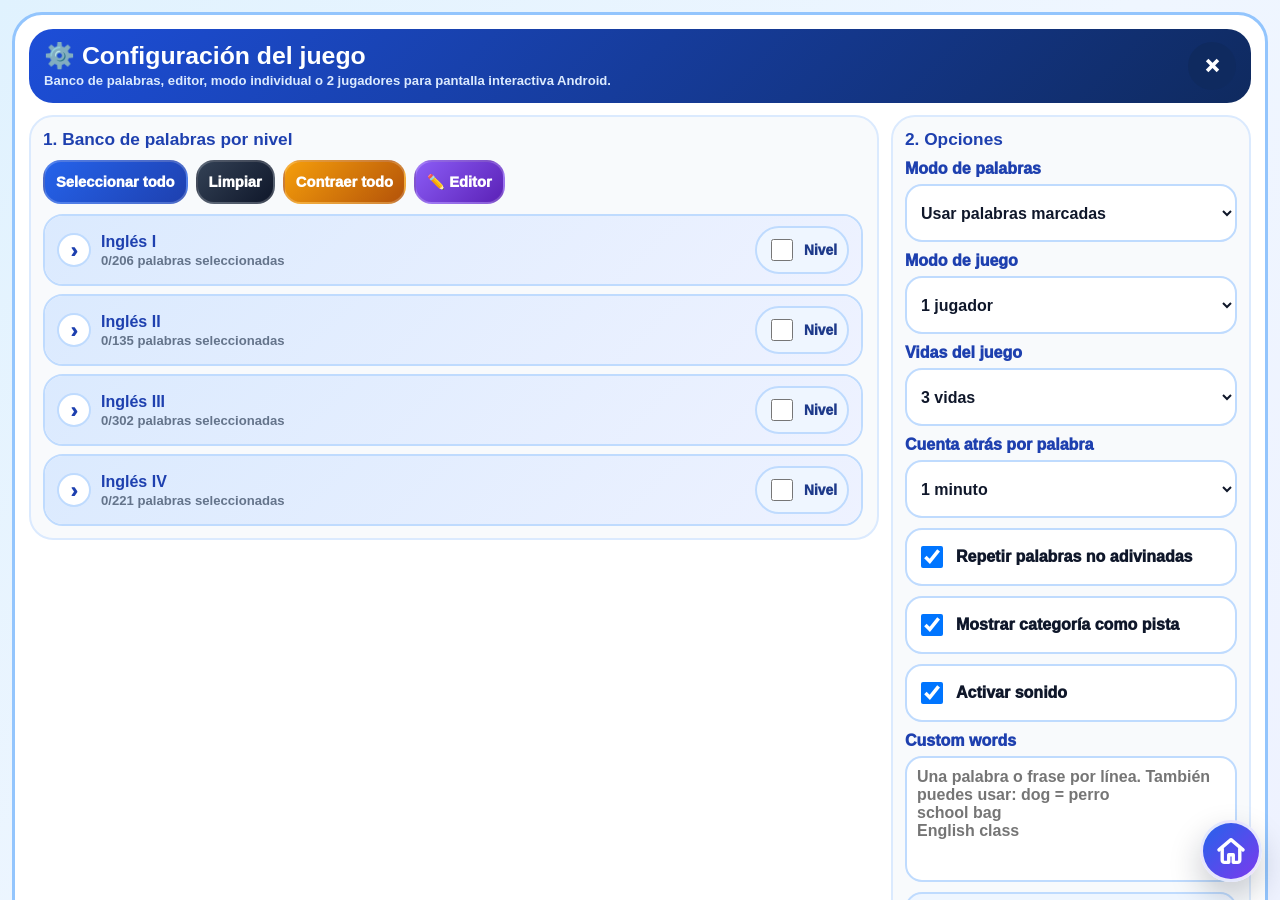
<file: Hangman Game.html>
<!DOCTYPE html>
<html lang="es" style="--vh: 717px;"><head>
  <meta charset="UTF-8">
  <meta name="viewport" content="width=device-width, initial-scale=1.0, maximum-scale=1.0, user-scalable=no, viewport-fit=cover">
  <meta name="theme-color" content="#0f2a5f">
  <script src="activity-bank-helper.js"></script>
  <title>Hangman</title>
  <style>
    :root{
      --vh:100dvh;
      --ink:#0b1736;
      --muted:#61708d;
      --white:#fff;
      --line:rgba(255,255,255,.55);
      --blue:#2563eb;
      --blue2:#1d4ed8;
      --cyan:#06b6d4;
      --green:#16a34a;
      --orange:#f59e0b;
      --red:#ef4444;
      --violet:#7c3aed;
      --card:rgba(255,255,255,.92);
      --glass:rgba(255,255,255,.16);
      --shadow:0 4px 10px rgba(15,23,42,.12);
      --r:24px;
      --touch:58px;
    }
    *{box-sizing:border-box}
    html,body{width:100%;height:100%;margin:0;overflow:hidden;color:var(--ink);font-family:Arial,"Arial Rounded MT Bold",Helvetica,sans-serif;touch-action:manipulation;-webkit-text-size-adjust:100%}
    body{height:var(--vh);background:#0f2a5f;}
    button,input,textarea,select{font:inherit}
    button{border:0;cursor:pointer;touch-action:manipulation;-webkit-tap-highlight-color:transparent;user-select:none}
    .hidden,[hidden]{display:none!important}
    .app{width:100vw;height:var(--vh);display:grid;grid-template-rows:1fr;overflow:hidden;padding:12px}
    .fx-layer{position:fixed;inset:0;pointer-events:none;z-index:100;overflow:hidden}

    .esl-home-button{position:fixed;right:18px;bottom:18px;z-index:95;width:62px;height:62px;border-radius:999px;display:grid;place-items:center;background:linear-gradient(135deg,#2563eb,#7c3aed);color:#fff;border:3px solid rgba(255,255,255,.86);box-shadow:0 14px 32px rgba(15,23,42,.22);text-decoration:none;touch-action:manipulation;-webkit-tap-highlight-color:transparent}
    .esl-home-button svg{width:34px;height:34px;fill:none;stroke:currentColor;stroke-width:2.4;stroke-linecap:round;stroke-linejoin:round}
    .esl-home-button:active{transform:scale(.96)}

    .menu-fab{position:fixed;left:0;top:50%;transform:translateY(-50%);z-index:45;width:62px;min-height:126px;border-radius:0 24px 24px 0;background:linear-gradient(180deg,#2563eb,#0f2a5f);color:#fff;border:2px solid rgba(255,255,255,.5);border-left:0;font-weight:1000;box-shadow:none}
    .drawer{position:fixed;z-index:60;left:0;top:0;bottom:0;width:min(430px,94vw);background:#f8fbff;border-right:3px solid #93c5fd;padding:14px;display:flex;flex-direction:column;gap:10px;overflow:auto;transform:translateX(-106%);transition:transform .22s ease;box-shadow:none}
    .drawer.open{transform:translateX(0)}
    .drawer-head{display:flex;align-items:center;justify-content:space-between;gap:10px;border-bottom:2px dashed #bfdbfe;padding-bottom:10px}
    .drawer h2{margin:0;color:#1e40af;font-size:1.45rem}
    .close-btn{width:48px;height:48px;border-radius:999px;background:#0f2a5f;color:white;font-size:1.5rem;font-weight:1000}
    .drawer-grid{display:grid;grid-template-columns:1fr 1fr;gap:8px}.drawer-info,.notice{border:2px solid #bfdbfe;border-radius:18px;background:#eff6ff;color:#1e3a8a;padding:10px;font-weight:900;line-height:1.3}
    .btn{min-height:var(--touch);border-radius:18px;background:linear-gradient(135deg,#2563eb,#1e40af);color:#fff;font-weight:1000;padding:10px 14px;border:2px solid rgba(255,255,255,.2);box-shadow:none;transition:transform .12s ease,opacity .12s ease}
    .btn:active,.btn.press{transform:scale(.96)}.btn.small{min-height:44px;padding:7px 11px;font-size:.92rem}.btn.green{background:linear-gradient(135deg,#22c55e,#15803d)}.btn.red{background:linear-gradient(135deg,#ef4444,#b91c1c)}.btn.dark{background:linear-gradient(135deg,#334155,#0f172a)}.btn.yellow{background:linear-gradient(135deg,#f59e0b,#b45309)}.btn.purple{background:linear-gradient(135deg,#8b5cf6,#5b21b6)}.btn.white{background:#fff;color:#1e40af;border-color:#bfdbfe;box-shadow:none}.btn:disabled{opacity:.5;cursor:not-allowed}

    .arena-root{height:100%;min-height:0;display:grid;grid-template-rows:auto minmax(0,1fr);gap:10px;border:2px solid rgba(255,255,255,.42);border-radius:30px;background:linear-gradient(135deg,rgba(14,165,233,.34),rgba(124,58,237,.28) 48%,rgba(245,158,11,.22));padding:12px;box-shadow:none;overflow:hidden;contain:layout paint}
    .arena-root.mode-two{gap:8px;padding:10px}
    .empty-state{height:100%;display:grid;place-items:center;text-align:center;color:#fff;padding:30px;border-radius:28px;background:linear-gradient(135deg,rgba(29,78,216,.88),rgba(8,145,178,.75),rgba(124,58,237,.74));border:2px solid rgba(255,255,255,.55)}
    .empty-state h1{font-size:clamp(2rem,4vmin,4.5rem);line-height:.98;margin:0 0 10px}.empty-state p{font-size:clamp(1rem,1.8vmin,1.7rem);font-weight:900;max-width:980px;margin:0 auto;color:#f8fafc}
    .game-top{display:grid;grid-template-columns:1fr auto;gap:12px;align-items:center;padding:12px 14px;border-radius:24px;background:linear-gradient(135deg,#0f3e99,#075985 56%,#7c2d12);border:2px solid rgba(255,255,255,.55);contain:layout paint;box-shadow:none}
    .mode-two .game-top{padding:9px 12px;border-radius:20px}.mode-two .brand p{display:none}
    .brand h1{margin:0;color:#fff;font-size:clamp(1.5rem,2.65vmin,3.2rem);line-height:1;text-shadow:none}.brand p{margin:4px 0 0;font-size:clamp(.88rem,1.3vmin,1.25rem);font-weight:900;color:#dff6ff}.hud{display:flex;gap:8px;flex-wrap:wrap;justify-content:flex-end}.pill{min-height:42px;display:inline-flex;align-items:center;justify-content:center;padding:8px 13px;border-radius:999px;background:#fff;color:#0f3e99;border:2px solid rgba(14,165,233,.45);font-weight:1000;white-space:nowrap;font-size:clamp(.82rem,1.22vmin,1.08rem);box-shadow:none}.mode-two .pill{min-height:34px;padding:6px 10px;font-size:clamp(.72rem,1vmin,.96rem)}
    .players{--panel-gap:12px;--slot-size:clamp(68px,min(8.2vw,10.2vh),168px);--slot-font:clamp(2.05rem,min(5.6vw,7.2vh),7.2rem);--key-cell-min:max(62px,18%);--figure-min:clamp(190px,25vw,430px);min-height:0;min-width:0;display:grid;gap:var(--panel-gap);overflow:hidden}.players.one{grid-template-columns:minmax(0,1fr)}.players.two{--panel-gap:10px;--slot-size:clamp(40px,min(3.75vw,6.6vh),88px);--slot-font:clamp(1.25rem,min(2.65vw,4.15vh),3.8rem);--figure-min:clamp(130px,14vw,250px);grid-template-columns:minmax(0,1fr) minmax(0,1fr);gap:var(--panel-gap)}.player-card{min-height:0;min-width:0;background:#ffffff;border:3px solid rgba(255,255,255,.95);border-radius:28px;padding:12px;display:grid;grid-template-rows:auto auto minmax(0,1fr) auto;gap:10px;overflow:hidden;contain:layout paint;position:relative;box-shadow:none}.player-card.p1{outline:3px solid rgba(37,99,235,.8)}.player-card.p2{outline:3px solid rgba(22,163,74,.78)}.players.two .player-card{padding:9px;border-radius:22px;gap:7px;grid-template-rows:auto auto minmax(0,1fr) auto}
    .player-head{display:grid;grid-template-columns:minmax(0,1fr) auto;gap:10px;align-items:center;padding:10px 12px;border-radius:20px;background:linear-gradient(135deg,#1d4ed8,#0891b2);border:2px solid rgba(255,255,255,.48);color:#fff}.p2 .player-head{background:linear-gradient(135deg,#15803d,#0d9488);border-color:rgba(255,255,255,.48)}.player-head h2{margin:0;font-size:clamp(1.2rem,2vmin,2rem);color:#fff}.player-head small{display:block;margin-top:2px;color:#e0f2fe;font-weight:900;font-size:clamp(.8rem,1.15vmin,1.05rem);max-width:60ch;overflow:hidden;text-overflow:ellipsis;white-space:nowrap}.players.two .player-head{padding:7px 9px;border-radius:16px}.players.two .player-head h2{font-size:clamp(1rem,1.35vmin,1.45rem)}.players.two .player-head small{font-size:clamp(.68rem,.9vmin,.9rem);max-width:34ch}
    .word-board{min-height:calc(var(--slot-size) + 34px);max-height:calc((var(--slot-size) * 2) + 44px);display:flex;align-items:center;justify-content:center;align-content:center;flex-wrap:wrap;gap:clamp(6px,.9vmin,16px);padding:clamp(8px,1.15vmin,16px);border-radius:28px;background:linear-gradient(180deg,#ffffff,#dff7ff);border:4px solid #0284c7;overflow:auto;contain:layout paint;overscroll-behavior:contain}.players.two .word-board{min-height:calc(var(--slot-size) + 22px);max-height:calc((var(--slot-size) * 2) + 30px);gap:clamp(4px,.55vmin,9px);padding:clamp(6px,.8vmin,10px);border-radius:20px}.slot{flex:0 1 var(--slot-size);width:var(--slot-size);height:var(--slot-size);min-width:0;display:grid;place-items:center;border-radius:clamp(14px,1.6vmin,26px);border:clamp(3px,.45vmin,5px) solid #1d4ed8;background:linear-gradient(180deg,#fff7ed,#bfdbfe);font-weight:1000;font-size:var(--slot-font);line-height:1;color:#0f172a;text-transform:uppercase;box-shadow:none}.players.two .slot{border-width:3px;border-radius:16px}.slot.on{border-color:#16a34a;background:linear-gradient(180deg,#86efac,#16a34a);color:#052e16}.slot.sep{flex:0 0 auto;width:auto;min-width:clamp(12px,calc(var(--slot-size)*.25),32px);border:0;background:transparent;color:#334155;font-size:clamp(1.45rem,calc(var(--slot-font)*.72),4.6rem);box-shadow:none}.players.two .slot.sep{min-width:clamp(8px,calc(var(--slot-size)*.22),18px);font-size:clamp(1rem,calc(var(--slot-font)*.72),2.8rem)}
     .play-grid{min-height:0;min-width:0;display:grid;grid-template-areas:"keys figure";grid-template-columns:minmax(0,1.12fr) minmax(var(--figure-min),.88fr);grid-template-rows:minmax(0,1fr);gap:10px;overflow:hidden}.players.two .play-grid{grid-template-columns:minmax(0,1fr) minmax(var(--figure-min),1fr);gap:8px}.p2 .play-grid{grid-template-areas:"figure keys";grid-template-columns:minmax(var(--figure-min),1fr) minmax(0,1fr)}.keyboard{grid-area:keys;width:100%;height:100%;min-width:0;min-height:0;overflow:hidden;display:flex;flex-wrap:wrap;align-content:center;align-items:center;justify-content:center;gap:clamp(5px,.65vmin,9px);padding:clamp(7px,.8vmin,10px);border-radius:22px;background:#1d4ed8;border:2px solid rgba(255,255,255,.45);contain:layout paint}.players.two .keyboard{gap:clamp(4px,.5vmin,7px);padding:clamp(5px,.6vmin,8px);border-radius:16px}.key{flex:0 0 calc((100% - 4 * clamp(5px,.65vmin,9px))/5);max-width:calc((100% - 4 * clamp(5px,.65vmin,9px))/5);max-height:calc((100% - 5 * clamp(5px,.65vmin,9px))/6);aspect-ratio:1/1;display:grid;place-items:center;padding:0;border-radius:clamp(10px,1.25vmin,17px);background:#ffffff;color:#0f172a;border:2px solid #60a5fa;font-weight:1000;font-size:clamp(1rem,min(2vw,2.5vh),2rem);line-height:1;transform:translateZ(0);transition:transform .08s ease,background .1s ease,color .1s ease}.players.two .key{flex-basis:calc((100% - 4 * clamp(4px,.5vmin,7px))/5);max-width:calc((100% - 4 * clamp(4px,.5vmin,7px))/5);max-height:calc((100% - 5 * clamp(4px,.5vmin,7px))/6);font-size:clamp(.9rem,min(1.8vw,2.2vh),1.65rem)}.key:active,.key.press{transform:scale(.95)}.key.good{background:#16a34a;color:#fff;border-color:#86efac}.key.bad{background:#e11d48;color:#fff;border-color:#fecdd3}.key:disabled{opacity:.95}.hangman-box{grid-area:figure;width:100%;height:100%;min-width:0;min-height:0;display:grid;place-items:center;border-radius:22px;background:#dbeafe;border:3px solid rgba(37,99,235,.72);padding:7px;overflow:hidden;contain:layout paint}.hangman-box svg{height:100%;width:auto;max-width:100%;max-height:100%;display:block}.players.two .hangman-box{border-radius:16px;padding:5px}.ground{stroke:#0f172a;stroke-width:12;stroke-linecap:round;fill:none}.ground-base{fill:#334155;stroke:#0f172a;stroke-width:4}.gallows-post{fill:#2563eb;stroke:#0f172a;stroke-width:4}.gallows-top{fill:#7c3aed;stroke:#0f172a;stroke-width:4}.gallows-brace{stroke:#0f172a;stroke-width:10;stroke-linecap:round;stroke-linejoin:round;fill:none}.gallows-light{fill:rgba(255,255,255,.35)}.bolt{fill:#facc15;stroke:#713f12;stroke-width:2}.rope{stroke:#92400e;stroke-width:8;stroke-linecap:round;fill:none}.rope-detail{stroke:#fbbf24;stroke-width:2;stroke-linecap:round;opacity:.9}.rope-knot{fill:#d97706;stroke:#78350f;stroke-width:2}.noose-final{opacity:0;stroke:#78350f;stroke-width:6;stroke-linecap:round;stroke-linejoin:round;fill:none}.hangman-svg.hanged .noose-final{opacity:1}.character{transform-box:fill-box;transform-origin:50% 0%;will-change:transform}.hangman-svg.hanged .character{transform:translateY(18px) rotate(-2deg)}.person-outline{stroke:#0f172a;stroke-width:4.5;stroke-linecap:round;stroke-linejoin:round}.person-skin{fill:#fde68a;stroke:#0f172a;stroke-width:4}.person-face{fill:#0f172a}.person-hair{fill:#111827}.torso-stick{stroke:#0f172a;stroke-width:10;stroke-linecap:round;stroke-linejoin:round;fill:none}.person-arm{stroke:#fb923c;stroke-width:10;stroke-linecap:round;stroke-linejoin:round;fill:none}.person-hand{fill:#fde68a;stroke:#0f172a;stroke-width:3}.person-leg{stroke:#2563eb;stroke-width:11;stroke-linecap:round;stroke-linejoin:round;fill:none}.person-shoe{fill:#111827;stroke:#0f172a;stroke-width:2.5}.face-lost{opacity:0}.hangman-svg.hanged .face-normal{opacity:0}.hangman-svg.hanged .face-lost{opacity:1}.hangman-part{opacity:0;transform-box:fill-box;transform-origin:center}.hangman-part.visible{opacity:1}.round-message{display:none;align-items:center;justify-content:space-between;gap:10px;padding:10px 12px;border-radius:20px;background:#f59e0b;border:2px solid #b45309;color:#451a03;font-weight:1000}.round-message.show{display:flex}.round-message strong{font-size:clamp(1rem,1.7vmin,1.45rem)}.players.two .round-message{padding:7px 9px;border-radius:15px}.players.two .round-message .btn{min-height:38px;padding:6px 10px;font-size:.84rem}
    .final-card{position:absolute;inset:12px;z-index:25;display:grid;place-items:center;text-align:center;border-radius:26px;background:linear-gradient(135deg,rgba(15,42,95,.95),rgba(37,99,235,.9),rgba(245,158,11,.86));color:#fff;border:2px solid rgba(255,255,255,.65);padding:24px}.final-card h2{font-size:clamp(2rem,5vmin,5.4rem);margin:0 0 8px}.final-card p{font-size:clamp(1rem,1.8vmin,1.7rem);font-weight:900;margin:0 0 18px;color:#f8fafc}.final-actions{display:flex;gap:10px;flex-wrap:wrap;justify-content:center}

    .setup-overlay{position:fixed;z-index:80;inset:0;background:linear-gradient(135deg,#e0f2fe,#eff6ff 52%,#eef2ff);display:none;overflow:auto;-webkit-overflow-scrolling:touch;padding:12px;overscroll-behavior:contain}.setup-overlay.show{display:grid;place-items:start center}.setup-card{width:min(1660px,calc(100vw - 24px));min-height:calc(var(--vh) - 24px);background:#fff;border:3px solid #93c5fd;border-radius:30px;padding:14px;display:grid;grid-template-rows:auto minmax(0,1fr);gap:12px;box-shadow:none}.setup-top{display:flex;align-items:center;justify-content:space-between;gap:12px;padding:13px 15px;border-radius:24px;background:linear-gradient(135deg,#1d4ed8,#0f2a5f);color:#fff}.setup-top h1{margin:0;font-size:clamp(1.55rem,2.75vmin,3rem);line-height:1}.setup-top p{margin:4px 0 0;color:#dbeafe;font-weight:900;font-size:clamp(.82rem,1.15vmin,1.1rem)}.setup-grid{min-height:0;display:grid;grid-template-columns:minmax(0,1.45fr) minmax(360px,.55fr);gap:12px;align-items:start}.setup-panel{min-height:0;background:#f8fafc;border:2px solid #dbeafe;border-radius:24px;padding:12px;display:grid;gap:10px;align-content:start;overflow:hidden}.setup-panel h3{margin:0;color:#1e40af;font-size:clamp(1.08rem,1.55vmin,1.45rem)}.action-row{display:flex;gap:8px;flex-wrap:wrap}.level-list{min-height:0;overflow:auto;display:grid;gap:8px;padding-right:2px;contain:layout paint}.level-card,.category-card{border:2px solid #bfdbfe;border-radius:20px;background:#fff;overflow:hidden;content-visibility:auto;contain-intrinsic-size:88px 360px}.level-head,.cat-head{width:100%;min-height:62px;display:grid;grid-template-columns:auto 1fr auto;gap:10px;align-items:center;text-align:left;padding:10px 12px;background:linear-gradient(135deg,#dbeafe,#eef2ff);color:#1e40af;font-weight:1000}.cat-head{background:#fff;color:#0f172a;border-bottom:1px solid #dbeafe}.arrow{width:34px;height:34px;border-radius:999px;display:grid;place-items:center;background:#fff;border:2px solid #bfdbfe;font-size:1.25rem}.level-card.open>.level-head .arrow,.category-card.open>.cat-head .arrow{transform:rotate(90deg)}.level-title,.cat-title{display:grid;gap:2px;min-width:0}.level-title strong,.cat-title strong{font-size:clamp(1rem,1.35vmin,1.28rem);overflow:hidden;text-overflow:ellipsis;white-space:nowrap}.level-title small,.cat-title small{font-size:.82rem;color:#64748b;font-weight:900}.select-box{display:flex;align-items:center;gap:8px;font-size:.86rem;color:#1e3a8a;background:#eff6ff;border:2px solid #bfdbfe;border-radius:999px;padding:8px 10px;white-space:nowrap}.select-box input,.word-chip input{width:22px;height:22px}.cat-list{display:grid;gap:8px;padding:8px;background:#f8fafc}.word-panel{padding:8px;background:#fff;display:grid;gap:8px}.word-grid{display:grid;grid-template-columns:repeat(auto-fill,minmax(150px,1fr));gap:7px}.word-chip{min-height:47px;display:flex;align-items:center;gap:8px;border:2px solid #dbeafe;background:#f8fafc;border-radius:999px;padding:8px 10px;font-weight:1000;color:#0f172a;overflow:hidden}.word-chip span{overflow:hidden;text-overflow:ellipsis;white-space:nowrap}.word-chip.on{background:#dcfce7;border-color:#86efac;color:#166534}.config-grid{display:grid;gap:10px;align-content:start}.field{display:grid;gap:6px;color:#1e40af;font-weight:1000}.field input,.field select,.field textarea,.editor-textarea{width:100%;min-height:var(--touch);border:2px solid #bfdbfe;border-radius:17px;background:#fff;color:#0f172a;padding:10px;font-weight:900;outline:0}.field textarea{min-height:126px;resize:vertical}.check{display:flex;align-items:center;gap:10px;min-height:var(--touch);padding:10px;border:2px solid #bfdbfe;border-radius:17px;background:#fff;color:#0f172a;font-weight:1000}.check input{width:22px;height:22px}.summary{border:2px solid #bfdbfe;border-radius:17px;background:#eff6ff;color:#1e3a8a;padding:10px;font-weight:1000;line-height:1.25}.status{border:2px solid #fde68a;background:#fef9c3;color:#713f12;border-radius:16px;padding:9px;font-weight:1000;min-height:42px}.status:empty{display:none}.editor-panel{display:none;border:2px solid #ddd6fe;background:#faf5ff;border-radius:22px;padding:10px;gap:10px}.editor-panel.show{display:grid}.editor-grid{display:grid;grid-template-columns:repeat(2,minmax(0,1fr));gap:10px}.editor-card{background:#fff;border:2px solid #ddd6fe;border-radius:18px;padding:10px;display:grid;gap:8px}.editor-card h4{margin:0;color:#5b21b6}.editor-textarea{min-height:210px;font-family:Consolas,Monaco,monospace;font-size:.9rem;line-height:1.35;resize:vertical;text-align:left;white-space:pre;overflow:auto}
    .keyboard,.key{touch-action:none}.slot.reveal{animation:letterIn .18s ease-out both}.slot.slot-good{animation:slotGood .28s ease-out both}.key.pop{animation:keyPop .16s ease-out both}.key.wrong{animation:keyWrong .18s ease-out both}.key.tap-good{animation:keyTapGood .24s ease-out both}.key.tap-bad{animation:keyTapBad .24s ease-out both}.player-card.happy .word-board{transform:scale(1.006)}.player-card.mistake{transform:translateX(-2px)}.player-card.feedback-ok .word-board{animation:boardOk .34s ease-out both}.player-card.feedback-bad .word-board{animation:boardBad .34s ease-out both}.player-card.feedback-bad .hangman-box{animation:hangmanBump .34s ease-out both}.hangman-part.draw{animation:drawPart .16s ease-out both}.banner-pop{animation:bannerPop .18s ease-out both}.touch-feedback{position:fixed;z-index:120;pointer-events:none;width:42px;height:42px;margin:-21px 0 0 -21px;border-radius:999px;display:grid;place-items:center;color:#fff;font-size:1.55rem;font-weight:1000;box-shadow:0 12px 24px rgba(15,23,42,.24);animation:feedbackFloat .48s ease-out forwards;will-change:transform,opacity}.touch-feedback.ok{background:#16a34a}.touch-feedback.bad{background:#ef4444}
    @keyframes letterIn{0%{opacity:.4;transform:scale(.86)}100%{opacity:1;transform:scale(1)}}@keyframes slotGood{0%{transform:scale(.86)}48%{transform:translateY(-8px) scale(1.13)}100%{transform:scale(1)}}@keyframes keyPop{0%{transform:scale(.92)}100%{transform:scale(1)}}@keyframes keyWrong{0%,100%{transform:translateX(0)}50%{transform:translateX(4px)}}@keyframes keyTapGood{0%{transform:scale(.9)}55%{transform:translateY(-5px) scale(1.12)}100%{transform:scale(1)}}@keyframes keyTapBad{0%,100%{transform:translateX(0)}20%{transform:translateX(-7px)}40%{transform:translateX(7px)}60%{transform:translateX(-4px)}80%{transform:translateX(4px)}}@keyframes boardOk{0%{box-shadow:none}45%{transform:scale(1.012);box-shadow:0 0 0 6px rgba(34,197,94,.22)}100%{transform:scale(1);box-shadow:none}}@keyframes boardBad{0%,100%{transform:translateX(0)}20%{transform:translateX(-7px)}40%{transform:translateX(7px)}60%{transform:translateX(-4px)}80%{transform:translateX(4px)}}@keyframes hangmanBump{0%{transform:scale(1)}50%{transform:scale(1.025)}100%{transform:scale(1)}}@keyframes feedbackFloat{0%{opacity:0;transform:translate3d(0,8px,0) scale(.6)}45%{opacity:1;transform:translate3d(0,-10px,0) scale(1.08)}100%{opacity:0;transform:translate3d(0,-32px,0) scale(.82)}}@keyframes drawPart{0%{opacity:0}100%{opacity:1}}@keyframes bannerPop{0%{opacity:.6;transform:scale(.96)}100%{opacity:1;transform:scale(1)}}

    /* Optimización para pantallas interactivas Android: mantiene rebote sin crear elementos extra por cada toque. */
    .key.tap-lite-ok{box-shadow:inset 0 0 0 4px rgba(34,197,94,.24)}
    .key.tap-lite-bad{box-shadow:inset 0 0 0 4px rgba(239,68,68,.22)}
    .players.two .player-card.feedback-ok .word-board{animation:boardOk .22s ease-out both}
    .players.two .player-card.feedback-bad .word-board{animation:boardBad .22s ease-out both}
    .players.two .player-card.feedback-bad .hangman-box{animation:hangmanBump .22s ease-out both}
    @media (prefers-reduced-motion:reduce){*{animation:none!important;transition:none!important}}
    @media (max-width:1180px){.app{padding:8px}.players.two,.setup-grid{grid-template-columns:1fr}.setup-card{height:auto;overflow:visible}.setup-panel{overflow:visible}.level-list{max-height:none}.players{overflow:auto}.player-card{min-height:560px}.players.two .player-card{min-height:540px}.play-grid,.players.two .play-grid{grid-template-areas:"keys figure";grid-template-columns:minmax(0,1fr) minmax(var(--figure-min),1fr);grid-template-rows:minmax(0,1fr)}.p2 .play-grid{grid-template-areas:"figure keys";grid-template-columns:minmax(var(--figure-min),1fr) minmax(0,1fr);grid-template-rows:minmax(0,1fr)}.editor-grid{grid-template-columns:1fr}}
    @media (max-height:680px){:root{--touch:48px}.app{padding:8px}.arena-root{padding:8px;border-radius:22px}.game-top{padding:8px 10px}.brand p,.setup-top p{display:none}.players{--slot-size:clamp(52px,min(6.2vw,8.8vh),108px);--slot-font:clamp(1.85rem,min(4.6vw,6.2vh),4.8rem);--key-cell-min:max(54px,18%)}.players.two{--slot-size:clamp(34px,min(3.2vw,5.7vh),66px);--slot-font:clamp(1.08rem,min(2.25vw,3.5vh),2.65rem)}.player-card{padding:8px;border-radius:20px}.player-head{padding:7px 9px}.key{border-radius:12px}.drawer{width:min(360px,94vw)}.level-head,.cat-head{min-height:50px;padding:7px 9px}.word-chip{min-height:42px}.setup-card{border-radius:20px;padding:8px}}
  </style>
</head>
<body>
  <button class="menu-fab" id="menuBtn" type="button" aria-label="Abrir menú">☰<br>Menú</button>
  <aside class="drawer" id="drawer" aria-hidden="true">
    <div class="drawer-head"><h2>🎯 Hangman Arena</h2><button class="close-btn" id="drawerClose" type="button">×</button></div>
    <div class="drawer-info" id="drawerProgress">Modo 2 jugadores · J1 4/6 · J2 5/5</div>
    <div class="drawer-info" id="drawerLives">Jugador 1: 0/3 vidas · Jugador 2: 0/3 vidas</div>
    <div class="drawer-info" id="drawerScore">Jugador 1: ✅ 0 · ❌ 3 · Jugador 2: ✅ 2 · ❌ 3</div>
    <div class="drawer-grid">
      <button class="btn green" id="openConfigBtn" type="button">Configurar</button>
      <button class="btn" id="restartBtn" type="button">Reiniciar</button>
      <button class="btn dark" id="repeatBtn" type="button">Repetir palabra</button>
      <button class="btn red" id="revealBtn" type="button">Revelar</button>
      <button class="btn" id="fullscreenBtn" type="button">Pantalla completa</button>
      <button class="btn dark" id="soundBtn" type="button">Sonido: ON</button>
    </div>
    <div class="notice">Motor optimizado: el juego ya no repinta toda la pantalla en cada toque o segundo del reloj.</div>
  </aside>

  <main class="app">
    <section class="arena-root mode-two" id="arenaRoot"><div class="game-top"><div class="brand"><h1>Hangman Arena · 2 jugadores</h1><p id="gameSubtitle">Motor fluido para pantalla interactiva Android</p></div><div class="hud" id="globalHud"><span class="pill">Jugador 1 · ✅ 0 · ❌ 3 · ❤️ 0</span><span class="pill">Jugador 2 · ✅ 2 · ❌ 3 · ❤️ 0</span></div></div><div class="players two" id="playersRoot"><section class="player-card p1" data-player="1"><div class="player-head"><div><h2>Jugador 1</h2><small class="hint">Sin vidas disponibles</small></div><div class="hud"><span class="pill progress">4/6</span><span class="pill lives">❤️ 0/3</span><span class="pill timer">⏱ 00:49</span><span class="pill score">✅ 0 · ❌ 3</span></div></div><div class="word-board"><div class="round-message show"><strong>Sin vidas disponibles</strong></div></div><div class="play-grid"><div class="keyboard" data-player="1"><button class="key" data-letter="A" data-player="1" type="button" disabled="">A</button><button class="key" data-letter="B" data-player="1" type="button" disabled="">B</button><button class="key" data-letter="C" data-player="1" type="button" disabled="">C</button><button class="key" data-letter="D" data-player="1" type="button" disabled="">D</button><button class="key" data-letter="E" data-player="1" type="button" disabled="">E</button><button class="key" data-letter="F" data-player="1" type="button" disabled="">F</button><button class="key" data-letter="G" data-player="1" type="button" disabled="">G</button><button class="key bad" data-letter="H" data-player="1" type="button" disabled="">H</button><button class="key bad" data-letter="I" data-player="1" type="button" disabled="">I</button><button class="key bad" data-letter="J" data-player="1" type="button" disabled="">J</button><button class="key" data-letter="K" data-player="1" type="button" disabled="">K</button><button class="key bad" data-letter="L" data-player="1" type="button" disabled="">L</button><button class="key bad" data-letter="M" data-player="1" type="button" disabled="">M</button><button class="key good" data-letter="N" data-player="1" type="button" disabled="">N</button><button class="key bad" data-letter="O" data-player="1" type="button" disabled="">O</button><button class="key" data-letter="P" data-player="1" type="button" disabled="">P</button><button class="key bad" data-letter="Q" data-player="1" type="button" disabled="">Q</button><button class="key bad" data-letter="R" data-player="1" type="button" disabled="">R</button><button class="key bad" data-letter="S" data-player="1" type="button" disabled="">S</button><button class="key" data-letter="T" data-player="1" type="button" disabled="">T</button><button class="key" data-letter="U" data-player="1" type="button" disabled="">U</button><button class="key" data-letter="V" data-player="1" type="button" disabled="">V</button><button class="key" data-letter="W" data-player="1" type="button" disabled="">W</button><button class="key" data-letter="X" data-player="1" type="button" disabled="">X</button><button class="key" data-letter="Y" data-player="1" type="button" disabled="">Y</button><button class="key" data-letter="Z" data-player="1" type="button" disabled="">Z</button></div><div class="hangman-box"><svg class="hangman-svg hanged" viewBox="0 0 340 430" aria-hidden="true"><rect class="ground-base" x="38" y="400" width="264" height="16" rx="8"></rect><path class="ground" d="M46 400H294"></path><g class="hangman-part visible" data-part="1"><rect class="gallows-post" x="72" y="44" width="26" height="360" rx="11"></rect><rect class="gallows-light" x="82" y="58" width="6" height="320" rx="3"></rect><circle class="bolt" cx="85" cy="92" r="5"></circle><circle class="bolt" cx="85" cy="214" r="5"></circle><circle class="bolt" cx="85" cy="354" r="5"></circle></g><g class="hangman-part visible" data-part="2"><rect class="gallows-top" x="72" y="28" width="174" height="28" rx="12"></rect><rect class="gallows-light" x="84" y="36" width="148" height="6" rx="3"></rect><path class="gallows-brace" d="M122 56L90 95"></path><circle class="bolt" cx="126" cy="42" r="5"></circle><circle class="bolt" cx="226" cy="42" r="5"></circle></g><g class="hangman-part visible" data-part="3"><path class="rope" d="M232 56V103"></path><path class="rope-detail" d="M227 68L237 74M227 82L237 88M227 96L237 102"></path><circle class="rope-knot" cx="232" cy="106" r="6"></circle><path class="noose-final" d="M219 110C230 100 247 107 247 124C247 140 232 147 220 137"></path></g><g class="character"><g class="hangman-part visible" data-part="4"><circle class="person-skin" cx="232" cy="132" r="25"></circle><path class="person-hair" d="M209 123c5-20 42-22 49-2v11c-8-7-18-9-28-9-8 0-15 2-21 6z"></path><g class="face-normal"><circle class="person-face" cx="223" cy="132" r="2.7"></circle><circle class="person-face" cx="240" cy="132" r="2.7"></circle><path class="person-outline" d="M224 145q8 6 16 0" fill="none"></path></g><g class="face-lost"><path class="person-outline" d="M220 131l7 7M227 131l-7 7M237 131l7 7M244 131l-7 7" fill="none"></path><path class="person-outline" d="M223 147q9-6 18 0" fill="none"></path></g></g><g class="hangman-part visible" data-part="5"><path class="torso-stick" d="M232 158V222"></path><circle class="person-skin" cx="232" cy="160" r="5"></circle></g><g class="hangman-part visible" data-part="6"><path class="person-arm" d="M232 177L197 207"></path><circle class="person-hand" cx="194" cy="210" r="7"></circle></g><g class="hangman-part visible" data-part="7"><path class="person-arm" d="M232 177L267 207"></path><circle class="person-hand" cx="270" cy="210" r="7"></circle></g><g class="hangman-part visible" data-part="8"><path class="person-leg" d="M232 222L211 270"></path><path class="person-shoe" d="M203 270h24c6 0 9 7 3 10h-30z"></path></g><g class="hangman-part visible" data-part="9"><path class="person-leg" d="M232 222L253 270"></path><path class="person-shoe" d="M250 270h24c6 0 9 7 3 10h-30z"></path></g></g></svg></div></div><div class="round-message" style="background: linear-gradient(135deg, rgb(239, 68, 68), rgb(249, 115, 22)); color: rgb(255, 255, 255);"><strong class="msg-text"></strong><button class="btn green next-btn" data-action="next-word" data-player="1" type="button">Siguiente palabra</button></div></section><section class="player-card p2" data-player="2"><div class="player-head"><div><h2>Jugador 2</h2><small class="hint">Sin vidas disponibles</small></div><div class="hud"><span class="pill progress">5/5</span><span class="pill lives">❤️ 0/3</span><span class="pill timer">⏱ 00:36</span><span class="pill score">✅ 2 · ❌ 3</span></div></div><div class="word-board"><div class="round-message show"><strong>Sin vidas disponibles</strong></div></div><div class="play-grid"><div class="keyboard" data-player="2"><button class="key good" data-letter="A" data-player="2" type="button" disabled="">A</button><button class="key bad" data-letter="B" data-player="2" type="button" disabled="">B</button><button class="key bad" data-letter="C" data-player="2" type="button" disabled="">C</button><button class="key bad" data-letter="D" data-player="2" type="button" disabled="">D</button><button class="key bad" data-letter="E" data-player="2" type="button" disabled="">E</button><button class="key bad" data-letter="F" data-player="2" type="button" disabled="">F</button><button class="key bad" data-letter="G" data-player="2" type="button" disabled="">G</button><button class="key bad" data-letter="H" data-player="2" type="button" disabled="">H</button><button class="key good" data-letter="I" data-player="2" type="button" disabled="">I</button><button class="key bad" data-letter="J" data-player="2" type="button" disabled="">J</button><button class="key bad" data-letter="K" data-player="2" type="button" disabled="">K</button><button class="key" data-letter="L" data-player="2" type="button" disabled="">L</button><button class="key" data-letter="M" data-player="2" type="button" disabled="">M</button><button class="key" data-letter="N" data-player="2" type="button" disabled="">N</button><button class="key" data-letter="O" data-player="2" type="button" disabled="">O</button><button class="key" data-letter="P" data-player="2" type="button" disabled="">P</button><button class="key" data-letter="Q" data-player="2" type="button" disabled="">Q</button><button class="key" data-letter="R" data-player="2" type="button" disabled="">R</button><button class="key" data-letter="S" data-player="2" type="button" disabled="">S</button><button class="key" data-letter="T" data-player="2" type="button" disabled="">T</button><button class="key" data-letter="U" data-player="2" type="button" disabled="">U</button><button class="key" data-letter="V" data-player="2" type="button" disabled="">V</button><button class="key" data-letter="W" data-player="2" type="button" disabled="">W</button><button class="key" data-letter="X" data-player="2" type="button" disabled="">X</button><button class="key" data-letter="Y" data-player="2" type="button" disabled="">Y</button><button class="key" data-letter="Z" data-player="2" type="button" disabled="">Z</button></div><div class="hangman-box"><svg class="hangman-svg hanged" viewBox="0 0 340 430" aria-hidden="true"><rect class="ground-base" x="38" y="400" width="264" height="16" rx="8"></rect><path class="ground" d="M46 400H294"></path><g class="hangman-part visible" data-part="1"><rect class="gallows-post" x="72" y="44" width="26" height="360" rx="11"></rect><rect class="gallows-light" x="82" y="58" width="6" height="320" rx="3"></rect><circle class="bolt" cx="85" cy="92" r="5"></circle><circle class="bolt" cx="85" cy="214" r="5"></circle><circle class="bolt" cx="85" cy="354" r="5"></circle></g><g class="hangman-part visible" data-part="2"><rect class="gallows-top" x="72" y="28" width="174" height="28" rx="12"></rect><rect class="gallows-light" x="84" y="36" width="148" height="6" rx="3"></rect><path class="gallows-brace" d="M122 56L90 95"></path><circle class="bolt" cx="126" cy="42" r="5"></circle><circle class="bolt" cx="226" cy="42" r="5"></circle></g><g class="hangman-part visible" data-part="3"><path class="rope" d="M232 56V103"></path><path class="rope-detail" d="M227 68L237 74M227 82L237 88M227 96L237 102"></path><circle class="rope-knot" cx="232" cy="106" r="6"></circle><path class="noose-final" d="M219 110C230 100 247 107 247 124C247 140 232 147 220 137"></path></g><g class="character"><g class="hangman-part visible" data-part="4"><circle class="person-skin" cx="232" cy="132" r="25"></circle><path class="person-hair" d="M209 123c5-20 42-22 49-2v11c-8-7-18-9-28-9-8 0-15 2-21 6z"></path><g class="face-normal"><circle class="person-face" cx="223" cy="132" r="2.7"></circle><circle class="person-face" cx="240" cy="132" r="2.7"></circle><path class="person-outline" d="M224 145q8 6 16 0" fill="none"></path></g><g class="face-lost"><path class="person-outline" d="M220 131l7 7M227 131l-7 7M237 131l7 7M244 131l-7 7" fill="none"></path><path class="person-outline" d="M223 147q9-6 18 0" fill="none"></path></g></g><g class="hangman-part visible" data-part="5"><path class="torso-stick" d="M232 158V222"></path><circle class="person-skin" cx="232" cy="160" r="5"></circle></g><g class="hangman-part visible" data-part="6"><path class="person-arm" d="M232 177L197 207"></path><circle class="person-hand" cx="194" cy="210" r="7"></circle></g><g class="hangman-part visible" data-part="7"><path class="person-arm" d="M232 177L267 207"></path><circle class="person-hand" cx="270" cy="210" r="7"></circle></g><g class="hangman-part visible" data-part="8"><path class="person-leg" d="M232 222L211 270"></path><path class="person-shoe" d="M203 270h24c6 0 9 7 3 10h-30z"></path></g><g class="hangman-part visible" data-part="9"><path class="person-leg" d="M232 222L253 270"></path><path class="person-shoe" d="M250 270h24c6 0 9 7 3 10h-30z"></path></g></g></svg></div></div><div class="round-message" style="background: linear-gradient(135deg, rgb(239, 68, 68), rgb(249, 115, 22)); color: rgb(255, 255, 255);"><strong class="msg-text"></strong><button class="btn green next-btn" data-action="next-word" data-player="2" type="button">Siguiente palabra</button></div></section></div><div class="final-card banner-pop"><div><h2>🏆 Juego finalizado</h2><p>Jugador 1: 0 correctas · 3 falladas | Jugador 2: 2 correctas · 3 falladas</p><div class="final-actions"><button class="btn green" data-action="new-config" type="button">Nueva configuración</button><button class="btn" data-action="restart-game" type="button">Jugar otra vez</button></div></div></div></section>
  </main>

  <section class="setup-overlay show" id="setupOverlay" aria-hidden="false">
    <div class="setup-card">
      <div class="setup-top">
        <div><h1>⚙️ Configuración del juego</h1><p>Banco de palabras, editor, modo individual o 2 jugadores para pantalla interactiva Android.</p></div>
        <button class="close-btn" id="closeSetupBtn" type="button">×</button>
      </div>
      <div class="setup-grid">
        <section class="setup-panel">
          <h3>1. Banco de palabras por nivel</h3>
          <div class="action-row">
            <button class="btn small" id="selectAllBtn" type="button">Seleccionar todo</button>
            <button class="btn small dark" id="clearAllBtn" type="button">Limpiar</button>
            <button class="btn small yellow" id="collapseBtn" type="button">Contraer todo</button>
            <button class="btn small purple" id="editModeBtn" type="button">✏️ Editor</button>
          </div>
          <div class="editor-panel" id="editorPanel">
            <div class="notice">Formato: <b>Categoría: Pets</b> y debajo palabras como <b>dog = perro</b>. En el editor se muestra limpio, sin códigos internos.</div>
            <div class="editor-grid" id="editorGrid"></div>
            <div class="action-row">
              <button class="btn green" id="downloadWordBankBtn" type="button">Descargar WordBank completo</button>
            </div>
          </div>
          <div class="level-list" id="levelList"></div>
        </section>
        <aside class="setup-panel">
          <h3>2. Opciones</h3>
          <div class="config-grid">
            <label class="field">Modo de palabras
              <select id="wordMode"><option value="manual">Usar palabras marcadas</option><option value="random10">Generar al azar 10 palabras</option><option value="random20">Generar al azar 20 palabras</option><option value="random30">Generar al azar 30 palabras</option><option value="random40">Generar al azar 40 palabras</option></select>
            </label>
            <label class="field">Modo de juego
              <select id="playerMode"><option value="1">1 jugador</option><option value="2">2 jugadores</option></select>
            </label>
            <label class="field">Vidas del juego
              <select id="livesSelect"><option value="1">1 vida</option><option value="2">2 vidas</option><option value="3" selected="">3 vidas</option></select>
            </label>
            <label class="field">Cuenta atrás por palabra
              <select id="countdownSelect"><option value="60" selected="">1 minuto</option><option value="120">2 minutos</option><option value="180">3 minutos</option><option value="0">Sin tiempo</option></select>
            </label>
            <label class="check"><input type="checkbox" id="repeatMissedWords" checked=""> Repetir palabras no adivinadas</label>
            <label class="check"><input type="checkbox" id="categoryHintEnabled" checked=""> Mostrar categoría como pista</label>
            <label class="check"><input type="checkbox" id="soundEnabled" checked=""> Activar sonido</label>
            <label class="field">Custom words
              <textarea id="customWords" placeholder="Una palabra o frase por línea. También puedes usar: dog = perro
school bag
English class"></textarea>
            </label>
            <div class="summary" id="setupSummary">Seleccionadas: 0 · Custom: 0 · Se jugarán: 0</div>
            <div class="summary" id="splitSummary">Jugador 1: 0 palabras · Jugador 2: 0 palabras</div>
            <div class="status" id="setupStatus"></div>
            <button class="btn green" id="startGameBtn" type="button">Iniciar juego</button>
          </div>
        </aside>
      </div>
    </div>
  </section>
  <div class="fx-layer" id="fxLayer"></div>

<script>
(() => {
  "use strict";
  const EMBEDDED_BANK = {
  "English I": {
    "Different things": [
      "apple",
      "book",
      "coffee",
      "guitar",
      "pen",
      "taxi",
      "zebra"
    ],
    "Colors": [
      "black",
      "blue",
      "brown",
      "green",
      "orange",
      "red",
      "white",
      "yellow"
    ],
    "Days of the week": [
      "Monday",
      "Tuesday",
      "Wednesday",
      "Thursday",
      "Friday",
      "Saturday",
      "Sunday"
    ],
    "Numbers 0-10": [
      "zero",
      "one",
      "two",
      "three",
      "four",
      "five",
      "six",
      "seven",
      "eight",
      "nine",
      "ten"
    ],
    "Personal information 1": [
      "email address",
      "first name",
      "last name",
      "phone number"
    ]
  },
  "English II": {
    "Countries": [
      "Brazil",
      "Chile",
      "Egypt",
      "England",
      "Italy",
      "Russia",
      "Turkey",
      "the United States"
    ],
    "Numbers 11-100": [
      "eleven",
      "twelve",
      "thirteen",
      "fourteen",
      "fifteen",
      "sixteen",
      "seventeen",
      "eighteen",
      "nineteen",
      "twenty",
      "twenty-one",
      "twenty-two",
      "twenty-three",
      "twenty-four",
      "twenty-five",
      "twenty-six",
      "twenty-seven",
      "twenty-eight",
      "twenty-nine",
      "thirty",
      "forty",
      "fifty",
      "sixty",
      "seventy",
      "eighty",
      "ninety",
      "one hundred"
    ],
    "Personal information 2": [
      "address",
      "city",
      "country",
      "name",
      "title",
      "town",
      "zip code"
    ],
    "Technology": [
      "alarm clock",
      "camera",
      "computer",
      "games console",
      "phone",
      "radio",
      "tablet",
      "TV",
      "video games",
      "watch"
    ],
    "Months": [
      "January",
      "February",
      "March",
      "April",
      "May",
      "June",
      "July",
      "August",
      "September",
      "October",
      "November",
      "December"
    ],
    "Ordinal numbers": [
      "first",
      "second",
      "third",
      "fourth",
      "fifth",
      "sixth",
      "seventh",
      "eighth",
      "ninth",
      "tenth",
      "eleventh",
      "twelfth",
      "thirteenth",
      "fourteenth",
      "fifteenth",
      "sixteenth",
      "seventeenth",
      "eighteenth",
      "nineteenth",
      "twentieth",
      "twenty-first",
      "twenty-second",
      "twenty-third",
      "twenty-fourth",
      "twenty-fifth",
      "twenty-sixth",
      "twenty-seventh",
      "twenty-eighth",
      "twenty-ninth",
      "thirtieth",
      "thirty-first"
    ]
  },
  "English III": {
    "Snacks and drinks": [
      "black coffee",
      "chips",
      "chocolate bars",
      "coffee with milk",
      "cookies",
      "hot chocolate",
      "milk",
      "orange juice",
      "sandwiches",
      "soda",
      "tea",
      "water"
    ],
    "Rooms": [
      "bathroom",
      "bedroom",
      "kitchen",
      "living room"
    ],
    "Furniture": [
      "bed",
      "chair",
      "couch",
      "shower",
      "table",
      "window"
    ],
    "Family": [
      "brother",
      "dad",
      "daughter",
      "father",
      "friend",
      "mom",
      "mother",
      "parents",
      "pet",
      "sister",
      "son"
    ],
    "Daily routines": [
      "finish class",
      "finish work",
      "get home",
      "get up",
      "go to bed",
      "go to class",
      "go to work",
      "have a shower",
      "have breakfast",
      "have dinner",
      "have lunch",
      "leave home",
      "start class",
      "start work",
      "wake up"
    ]
  },
  "English IV": {
    "Sports and exercise": [
      "exercise",
      "play basketball",
      "play soccer",
      "play tennis",
      "ride a bike",
      "run",
      "swim",
      "walk",
      "walk your dog"
    ],
    "Verbs and prepositions": [
      "come from",
      "listen to",
      "live in",
      "love",
      "talk about",
      "work for",
      "work in"
    ],
    "Adjectives": [
      "boring",
      "difficult",
      "easy",
      "happy",
      "horrible",
      "interesting",
      "nice",
      "right",
      "sad",
      "wrong"
    ]
  }
};
  const STORAGE_KEY = "hangman_arena_75_bank_v2";
  const ESL_ACTIVITY_ID = "hangman";
  const ESL_ACTIVITY_TITLE = "Hangman";
  const ESL_ACTIVITY_FILE = "Hangman Game.html";
  const ESL_BANK_TYPE = "words";
  const ESL_USES_TRANSLATION = false;
  const ESL_ENTRY_FORMAT = "word";
  const ESL_WORD_BANK_FILE = "word-bank-esl-english.json";
  const LEVELS = ["Inglés I","Inglés II","Inglés III","Inglés IV"];
  const ALPHABET = "ABCDEFGHIJKLMNOPQRSTUVWXYZ".split("");
  const MAX_WRONG = 9;
  const UI = {};
  const state = {
    bank: loadBank(), selected:new Set(), expandedLevels:new Set(), expandedCategories:new Set(), renderedWords:new Map(), editMode:false,
    sound:true, audioCtx:null, game:null, timer:null, lastPlaylist:[], lastPointerAt:0, pressedButton:null, globalHudItems:[]
  };

  function $(id){ return document.getElementById(id); }
  function cacheDom(){ ["menuBtn","drawer","drawerClose","drawerProgress","drawerLives","drawerScore","openConfigBtn","restartBtn","repeatBtn","revealBtn","fullscreenBtn","soundBtn","arenaRoot","setupOverlay","closeSetupBtn","selectAllBtn","clearAllBtn","collapseBtn","editModeBtn","editorPanel","editorGrid","downloadWordBankBtn","levelList","wordMode","playerMode","livesSelect","countdownSelect","repeatMissedWords","categoryHintEnabled","soundEnabled","customWords","setupSummary","splitSummary","setupStatus","startGameBtn","fxLayer"].forEach(id=>UI[id]=$(id)); }
  function updateViewport(){ const h=Math.round((window.visualViewport&&window.visualViewport.height)||window.innerHeight||document.documentElement.clientHeight||720); document.documentElement.style.setProperty("--vh", h+"px"); }
  function copyBank(bank){ return JSON.parse(JSON.stringify(bank||{})); }
  function loadBank(){ try{ const saved=JSON.parse(localStorage.getItem(STORAGE_KEY)||"null"); if(saved&&typeof saved==="object") return normalizeBank(saved); }catch(e){} return normalizeBank(copyBank(EMBEDDED_BANK)); }
  function saveBank(){ try{ localStorage.setItem(STORAGE_KEY, JSON.stringify(state.bank)); }catch(e){} }
  function normalizeBank(raw){ const out={}; LEVELS.forEach(l=>out[l]={}); Object.entries(raw||{}).forEach(([level,cats])=>{ const lv=normalizeLevel(level); if(!out[lv]) out[lv]={}; Object.entries(cats||{}).forEach(([cat,words])=>{ const name=cleanCategoryName(cat); const arr=(Array.isArray(words)?words:[]).map(normalizeEntry).filter(Boolean); if(name&&arr.length) out[lv][name]=uniqueEntries(arr); }); }); return out; }
  function normalizeLevel(level){ const s=String(level||"").toLowerCase().normalize("NFD").replace(/[\u0300-\u036f]/g,""); if(/iv|4/.test(s)) return "Inglés IV"; if(/iii|3/.test(s)) return "Inglés III"; if(/ii|2/.test(s)) return "Inglés II"; return "Inglés I"; }
  function cleanCategoryName(v){ return String(v||"").trim().replace(/\s+/g," ").slice(0,80)||"General"; }
  function normalizeEntry(entry){ if(entry&&typeof entry==="object"){ const en=String(entry.en||entry.word||entry.english||entry.text||entry.term||entry.value||"").trim(); const es=String(entry.es||entry.translation||entry.spanish||entry.meaning||entry.traduccion||entry.traducción||"").trim(); return en ? (es?{en,enRaw:en,es}:en) : null; } const text=String(entry||"").trim(); if(!text) return null; const m=text.match(/^(.+?)\s*=\s*(.+)$/); if(m) return {en:m[1].trim(),es:m[2].trim()}; return text; }
  function getEnglish(entry){ return entry&&typeof entry==="object" ? String(entry.en||entry.word||"") : String(entry||""); }
  function getSpanish(entry){ return entry&&typeof entry==="object" ? String(entry.es||entry.translation||"") : ""; }
  function uniqueEntries(arr){ const seen=new Set(), out=[]; arr.forEach(entry=>{ const key=cleanWord(getEnglish(entry)); if(key&&!seen.has(key)){ seen.add(key); out.push(entry); } }); return out; }
  function escapeHtml(v){ return String(v??"").replace(/[&<>"']/g,ch=>({"&":"&amp;","<":"&lt;",">":"&gt;","\"":"&quot;","'":"&#39;"}[ch])); }
  function cleanChar(v){ return String(v||"").normalize("NFD").replace(/[\u0300-\u036f]/g,"").toUpperCase().replace(/[^A-Z]/g,""); }
  function cleanWord(v){ return String(v||"").normalize("NFD").replace(/[\u0300-\u036f]/g,"").toUpperCase().replace(/[^A-Z]/g,""); }
  function wordKey(level,cat,index){ return level+"||"+cat+"||"+index; }
  function catKey(level,cat){ return level+"||"+cat; }
  function shuffle(arr){ const a=arr.slice(); for(let i=a.length-1;i>0;i--){ const j=Math.floor(Math.random()*(i+1)); [a[i],a[j]]=[a[j],a[i]]; } return a; }
  function formatTime(sec){ sec=Math.max(0,sec|0); return String(Math.floor(sec/60)).padStart(2,"0")+":"+String(sec%60).padStart(2,"0"); }

  async function init(){ cacheDom(); updateViewport(); wireEvents(); addHomeButton(); await loadExternalOrLocalBank(); resetSetupView(); renderLevels(); updateSummary(); syncSoundSetting(); renderEmpty(); }
  function resetSetupView(){
    state.editMode=false;
    state.expandedLevels.clear();
    state.expandedCategories.clear();
    state.renderedWords.clear();
    if(UI.editorPanel) UI.editorPanel.classList.remove("show");
    if(UI.editModeBtn) UI.editModeBtn.textContent="✏️ Editor";
    if(UI.levelList) UI.levelList.scrollTop=0;
  }
  function wireEvents(){
    window.addEventListener("resize", updateViewport, {passive:true});
    UI.menuBtn.addEventListener("click",()=>toggleDrawer()); UI.drawerClose.addEventListener("click",()=>toggleDrawer(false)); UI.openConfigBtn.addEventListener("click",openSetup); UI.closeSetupBtn.addEventListener("click",closeSetup);
    UI.restartBtn.addEventListener("click",restartGame); UI.repeatBtn.addEventListener("click",restartCurrentWord); UI.revealBtn.addEventListener("click",revealCurrentWord); UI.fullscreenBtn.addEventListener("click",toggleFullScreen); UI.soundBtn.addEventListener("click",()=>{ UI.soundEnabled.checked=!UI.soundEnabled.checked; syncSoundSetting(); });
    UI.selectAllBtn.addEventListener("click",()=>selectAll(true)); UI.clearAllBtn.addEventListener("click",()=>selectAll(false)); UI.collapseBtn.addEventListener("click",collapseAll); UI.editModeBtn.addEventListener("click",toggleEditor); if(UI.downloadWordBankBtn) UI.downloadWordBankBtn.addEventListener("click",downloadFullWordBank); UI.startGameBtn.addEventListener("click",startGame);
    ["wordMode","playerMode","livesSelect","countdownSelect","repeatMissedWords","categoryHintEnabled","customWords"].forEach(id=>UI[id].addEventListener("input",updateSummary)); UI.soundEnabled.addEventListener("input",syncSoundSetting);
    UI.levelList.addEventListener("click",handleLevelClick); UI.levelList.addEventListener("change",handleLevelChange); UI.arenaRoot.addEventListener("click",handleGameClick); UI.arenaRoot.addEventListener("pointerdown",handlePointerDown,{passive:false}); ["pointerup","pointercancel","pointerleave"].forEach(ev=>document.addEventListener(ev,clearPress,{passive:true})); window.addEventListener("keydown",handleKeyboardInput);
  }
  function toggleDrawer(force){ const open=force??!UI.drawer.classList.contains("open"); UI.drawer.classList.toggle("open",open); UI.drawer.setAttribute("aria-hidden",open?"false":"true"); if(open) updateDrawerInfo(true); }
  function openSetup(){ UI.setupOverlay.classList.add("show"); UI.setupOverlay.setAttribute("aria-hidden","false"); document.body.classList.add("config-open"); toggleDrawer(false); resetSetupView(); renderLevels(); updateSummary(); }
  function closeSetup(){ if(!state.game){ setStatus("⚠️ Primero inicia un juego para cerrar la configuración."); return; } UI.setupOverlay.classList.remove("show"); UI.setupOverlay.setAttribute("aria-hidden","true"); document.body.classList.remove("config-open"); }
  function setStatus(msg){ UI.setupStatus.textContent=msg||""; if(msg) setTimeout(()=>{ if(UI.setupStatus.textContent===msg) UI.setupStatus.textContent=""; },3500); }

  function bankCounts(level,cat){ const cats=state.bank[level]||{}; if(cat){ const words=cats[cat]||[]; let selected=0; words.forEach((_,i)=>{ if(state.selected.has(wordKey(level,cat,i))) selected++; }); return {total:words.length,selected}; } let total=0,selected=0; Object.entries(cats).forEach(([c,words])=>{ total+=words.length; words.forEach((_,i)=>{ if(state.selected.has(wordKey(level,c,i))) selected++; }); }); return {total,selected}; }
  function renderLevels(){ const frag=document.createDocumentFragment(); UI.levelList.textContent=""; LEVELS.forEach(level=>{ const counts=bankCounts(level), open=state.expandedLevels.has(level); const card=document.createElement("article"); card.className="level-card"+(open?" open":""); card.dataset.level=level; card.innerHTML=`<button class="level-head" type="button" data-action="toggle-level" data-level="${escapeHtml(level)}"><span class="arrow">›</span><span class="level-title"><strong>${escapeHtml(level)}</strong><small>${counts.selected}/${counts.total} palabras seleccionadas</small></span><label class="select-box"><input type="checkbox" class="level-check" data-level="${escapeHtml(level)}"> Nivel</label></button>`; const cb=card.querySelector(".level-check"); cb.checked=counts.total>0&&counts.selected===counts.total; cb.indeterminate=counts.selected>0&&counts.selected<counts.total; if(open){ const cats=document.createElement("div"); cats.className="cat-list"; Object.entries(state.bank[level]||{}).forEach(([cat,words])=>cats.appendChild(renderCategory(level,cat,words))); if(!cats.children.length){ const empty=document.createElement("div"); empty.className="notice"; empty.textContent="Este nivel no tiene categorías."; cats.appendChild(empty); } card.appendChild(cats); } frag.appendChild(card); }); UI.levelList.appendChild(frag); }
  function renderCategory(level,cat,words){ const key=catKey(level,cat), open=state.expandedCategories.has(key), counts=bankCounts(level,cat); const card=document.createElement("article"); card.className="category-card"+(open?" open":""); card.innerHTML=`<button class="cat-head" type="button" data-action="toggle-cat" data-level="${escapeHtml(level)}" data-cat="${escapeHtml(cat)}"><span class="arrow">›</span><span class="cat-title"><strong>${escapeHtml(cat)}</strong><small>${counts.selected}/${counts.total} palabras</small></span><label class="select-box"><input type="checkbox" class="cat-check" data-level="${escapeHtml(level)}" data-cat="${escapeHtml(cat)}"> Categoría</label></button>`; const cb=card.querySelector(".cat-check"); cb.checked=counts.total>0&&counts.selected===counts.total; cb.indeterminate=counts.selected>0&&counts.selected<counts.total; if(open) card.appendChild(renderWordPanel(level,cat,words)); return card; }
  function renderWordPanel(level,cat,words){ const panel=document.createElement("div"); panel.className="word-panel"; const key=catKey(level,cat), limit=state.renderedWords.get(key)||64; const grid=document.createElement("div"); grid.className="word-grid"; words.slice(0,limit).forEach((entry,i)=>{ const id=wordKey(level,cat,i), on=state.selected.has(id), spanish=getSpanish(entry); const label=document.createElement("label"); label.className="word-chip"+(on?" on":""); label.title=spanish?`${getEnglish(entry)} = ${spanish}`:getEnglish(entry); label.innerHTML=`<input type="checkbox" class="word-check" data-level="${escapeHtml(level)}" data-cat="${escapeHtml(cat)}" data-index="${i}" ${on?"checked":""}><span>${escapeHtml(getEnglish(entry))}</span>`; grid.appendChild(label); }); panel.appendChild(grid); if(limit<words.length){ const more=document.createElement("button"); more.className="btn small white"; more.type="button"; more.dataset.action="more-words"; more.dataset.level=level; more.dataset.cat=cat; more.textContent=`Mostrar ${Math.min(64,words.length-limit)} más`; panel.appendChild(more); } return panel; }
  function handleLevelClick(e){ if(e.target.closest("label")||e.target.matches("input")) return; const btn=e.target.closest("[data-action]"); if(!btn) return; const action=btn.dataset.action; if(action==="toggle-level"){ const level=btn.dataset.level; if(state.expandedLevels.has(level)){ state.expandedLevels.delete(level); Object.keys(state.bank[level]||{}).forEach(cat=>state.expandedCategories.delete(catKey(level,cat))); } else state.expandedLevels.add(level); renderLevels(); } else if(action==="toggle-cat"){ const key=catKey(btn.dataset.level,btn.dataset.cat); state.expandedCategories.has(key)?state.expandedCategories.delete(key):state.expandedCategories.add(key); renderLevels(); } else if(action==="more-words"){ const key=catKey(btn.dataset.level,btn.dataset.cat); state.renderedWords.set(key,(state.renderedWords.get(key)||64)+64); renderLevels(); } }
  function handleLevelChange(e){ const t=e.target; if(t.classList.contains("level-check")){ selectLevel(t.dataset.level,t.checked); renderLevels(); updateSummary(); } else if(t.classList.contains("cat-check")){ selectCategory(t.dataset.level,t.dataset.cat,t.checked); renderLevels(); updateSummary(); } else if(t.classList.contains("word-check")){ const id=wordKey(t.dataset.level,t.dataset.cat,Number(t.dataset.index)); t.checked?state.selected.add(id):state.selected.delete(id); const chip=t.closest(".word-chip"); if(chip) chip.classList.toggle("on",t.checked); updateSummary(); } }
  function selectLevel(level,checked){ Object.keys(state.bank[level]||{}).forEach(cat=>selectCategory(level,cat,checked)); }
  function selectCategory(level,cat,checked){ (state.bank[level]?.[cat]||[]).forEach((_,i)=>{ const id=wordKey(level,cat,i); checked?state.selected.add(id):state.selected.delete(id); }); }
  function selectAll(checked){ LEVELS.forEach(level=>selectLevel(level,checked)); renderLevels(); updateSummary(); }
  function collapseAll(){ state.expandedLevels.clear(); state.expandedCategories.clear(); state.renderedWords.clear(); renderLevels(); }

  function getAllBankWords(){ const words=[]; LEVELS.forEach(level=>Object.entries(state.bank[level]||{}).forEach(([cat,arr])=>arr.forEach((entry,i)=>words.push({text:getEnglish(entry),translation:getSpanish(entry),category:cat,level,key:wordKey(level,cat,i)})))); return words; }
  function getSelectedWords(){ const all=getAllBankWords(); return all.filter(w=>state.selected.has(w.key)); }
  function parseCustomWords(){ const raw=UI.customWords.value||""; return uniqueEntries(raw.split(/[\n,;]+/).map(s=>s.trim()).filter(Boolean).map(normalizeEntry)).map(entry=>({text:getEnglish(entry),translation:getSpanish(entry),category:"Custom words",level:"Custom",key:"custom-"+cleanWord(getEnglish(entry))})); }
  function buildPlaylist(){ const custom=parseCustomWords(); const selected=getSelectedWords(); const mode=UI.wordMode.value; if(mode.startsWith("random")){ const n=Number(mode.replace("random","")); const pool=(selected.length?selected:getAllBankWords()).concat(custom); return shuffle(pool).slice(0,n); } return selected.concat(custom); }
  function splitWords(words){ const list=Array.isArray(words)?words.slice():[]; const spare=list.length%2?list.pop():null; const p1=[],p2=[]; list.forEach((w,i)=>(i%2?p2:p1).push(w)); return [p1,p2,spare?[spare]:[]]; }
  function updateSummary(){ const selectedCount=getSelectedWords().length, customCount=parseCustomWords().length, playlist=buildPlaylist(); if(UI.playerMode.value==="2"){ const [a,b,spare]=splitWords(playlist); const playable=a.length+b.length; UI.setupSummary.textContent=`Seleccionadas: ${selectedCount} · Custom: ${customCount} · Se jugarán: ${playable}${spare.length?` · Sobra: ${spare.length}`:""}`; UI.splitSummary.textContent=`Jugador 1: ${a.length} palabras · Jugador 2: ${b.length} palabras${spare.length?` · Sobra: ${spare.length}`:""}`; UI.splitSummary.classList.remove("hidden"); } else { UI.setupSummary.textContent=`Seleccionadas: ${selectedCount} · Custom: ${customCount} · Se jugarán: ${playlist.length}`; UI.splitSummary.classList.add("hidden"); } }

  function toggleEditor(){ state.editMode=!state.editMode; UI.editorPanel.classList.toggle("show",state.editMode); UI.editModeBtn.textContent=state.editMode?"Cerrar editor":"✏️ Editor"; if(state.editMode) renderEditor(); }
  function renderEditor(){ UI.editorGrid.textContent=""; LEVELS.forEach((level,i)=>{ const card=document.createElement("article"); card.className="editor-card"; card.innerHTML=`<h4>${escapeHtml(level)}</h4><textarea class="editor-textarea" id="editor${i}" spellcheck="false">${escapeHtml(bankToText(level))}</textarea><button class="btn small green apply-editor" data-level="${escapeHtml(level)}" type="button">Aplicar ${escapeHtml(level)}</button>`; UI.editorGrid.appendChild(card); }); UI.editorGrid.querySelectorAll(".apply-editor").forEach(btn=>btn.addEventListener("click",()=>applyEditorLevel(btn.dataset.level))); }
  function bankToText(level){ return Object.entries(state.bank[level]||{}).map(([cat,words])=>{ const lines=[`Categoría: ${cat}`]; words.forEach(w=>lines.push(getSpanish(w)?`${getEnglish(w)} = ${getSpanish(w)}`:getEnglish(w))); return lines.join("\n"); }).join("\n\n"); }
  function parseBankText(raw){ const cats={}; let current="General"; String(raw||"").replace(/\r\n?/g,"\n").split("\n").forEach(line=>{ const text=line.trim(); if(!text||/^(#|\/\/|--)/.test(text)) return; const cm=text.match(/^(?:categoria|categoría|category)\s*[:=]\s*(.+)$/i); if(cm){ current=cleanCategoryName(cm[1]); cats[current]=cats[current]||[]; return; } const colon=text.match(/^([^:=]{2,80})\s*:\s*(.+)$/); if(colon&&!/[=]/.test(colon[1])){ current=cleanCategoryName(colon[1]); cats[current]=cats[current]||[]; colon[2].split(/[,;|]+/).map(x=>x.trim()).filter(Boolean).forEach(v=>cats[current].push(normalizeEntry(v))); return; } cats[current]=cats[current]||[]; cats[current].push(normalizeEntry(text)); }); Object.keys(cats).forEach(cat=>{ cats[cat]=uniqueEntries(cats[cat]); if(!cats[cat].length) delete cats[cat]; }); return cats; }
  function applyEditorLevel(level){ const idx=LEVELS.indexOf(level); const text=$("editor"+idx).value; state.bank[level]=parseBankText(text); saveBank(); cleanSelections(); renderLevels(); renderEditor(); updateSummary(); setStatus(`✅ ${level} aplicado y guardado.`); }
  function saveBankFromEditors(){ LEVELS.forEach(level=>{ const idx=LEVELS.indexOf(level); if($("editor"+idx)) state.bank[level]=parseBankText($("editor"+idx).value); }); saveBank(); cleanSelections(); renderLevels(); renderEditor(); updateSummary(); setStatus("✅ Banco completo guardado en este navegador."); }
  function cleanSelections(){ const valid=new Set(getAllBankWords().map(w=>w.key)); [...state.selected].forEach(k=>{ if(!valid.has(k)) state.selected.delete(k); }); }
  function restoreInitialBank(){ if(!confirm("¿Restaurar el banco inicial?")) return; state.bank=normalizeBank(copyBank(EMBEDDED_BANK)); state.selected.clear(); state.expandedCategories.clear(); saveBank(); renderEditor(); renderLevels(); updateSummary(); setStatus("✅ Banco inicial restaurado."); }
  function downloadUpdatedHtml(){ saveBank(); let html="<!DOCTYPE html>\n"+document.documentElement.outerHTML; const replacement="const EMBEDDED_BANK = "+JSON.stringify(state.bank,null,2)+";\n  const STORAGE_KEY"; html=html.replace(/const EMBEDDED_BANK = [\s\S]*?;\n\s*const STORAGE_KEY/,replacement); html=html.replace(/<body[^>]*class="[^"]*config-open[^"]*"/i,"<body"); const blob=new Blob([html],{type:"text/html;charset=utf-8"}); const a=document.createElement("a"); a.href=URL.createObjectURL(blob); a.download="Hangman_Arena_75_actualizado.html"; document.body.appendChild(a); a.click(); a.remove(); setTimeout(()=>URL.revokeObjectURL(a.href),1000); setStatus("✅ HTML actualizado descargado."); }

  function syncEditorsToBank(){
    LEVELS.forEach((level,i)=>{
      const editor=$("editor"+i);
      if(editor) state.bank[level]=parseBankText(editor.value);
    });
    state.bank=normalizeBank(state.bank);
    cleanSelections();
    saveBank();
  }

  function platformEntry(entry){
    const en=getEnglish(entry).trim();
    const es=getSpanish(entry).trim();
    return es ? { word:en, translation:es } : en;
  }

  function currentActivityToSnapshot(){
    const bank=normalizeBank(copyBank(state.bank));
    const levels={};
    LEVELS.forEach(level=>{
      levels[level]={};
      Object.entries(bank[level]||{}).forEach(([cat,words])=>{
        const cleanWords=(words||[]).map(platformEntry).filter(Boolean);
        if(cleanWords.length) levels[level][cat]=cleanWords;
      });
    });
    return {
      title: ESL_ACTIVITY_TITLE,
      file: ESL_ACTIVITY_FILE,
      bankType: ESL_BANK_TYPE,
      usesTranslation: ESL_USES_TRANSLATION,
      entryFormat: ESL_ENTRY_FORMAT,
      levels
    };
  }

  function wordsFromPlatformList(list){
    return (Array.isArray(list)?list:[]).map(entry=>{
      if(entry&&typeof entry==="object"){
        const en=String(entry.en||entry.word||entry.english||entry.text||entry.term||entry.value||"").trim();
        const es=String(entry.es||entry.translation||entry.spanish||entry.meaning||entry.traduccion||entry.traducción||"").trim();
        return en ? (es?{en,es}:en) : null;
      }
      return normalizeEntry(entry);
    }).filter(Boolean);
  }

  function snapshotToBank(snapshot){
    if(!snapshot||typeof snapshot!=="object") return null;
    if(snapshot.activities&&snapshot.activities[ESL_ACTIVITY_ID]) return snapshotToBank(snapshot.activities[ESL_ACTIVITY_ID]);
    if(snapshot[ESL_ACTIVITY_ID]&&typeof snapshot[ESL_ACTIVITY_ID]==="object"&&!snapshot["Inglés I"]&&!snapshot["English I"]) return snapshotToBank(snapshot[ESL_ACTIVITY_ID]);
    if(snapshot.bank) return normalizeBank(snapshot.bank);
    if(snapshot.wordBank) return normalizeBank(snapshot.wordBank);
    if(snapshot.levels&&Array.isArray(snapshot.levels)){
      const raw={};
      snapshot.levels.forEach(levelObj=>{
        const level=normalizeLevel(levelObj.name||levelObj.level||levelObj.title);
        raw[level]=raw[level]||{};
        (levelObj.categories||levelObj.sections||[]).forEach(catObj=>{
          const cat=cleanCategoryName(catObj.name||catObj.category||catObj.title);
          raw[level][cat]=wordsFromPlatformList(catObj.words||catObj.items||catObj.entries||[]);
        });
      });
      return normalizeBank(raw);
    }
    if(snapshot.levels&&typeof snapshot.levels==="object") return normalizeBank(snapshot.levels);
    if(LEVELS.some(level=>snapshot[level])||["English I","English II","English III","English IV"].some(level=>snapshot[level])) return normalizeBank(snapshot);
    return null;
  }

  function countBankWords(bank){
    let total=0;
    Object.values(bank||{}).forEach(cats=>Object.values(cats||{}).forEach(words=>{ total+=(Array.isArray(words)?words.length:0); }));
    return total;
  }

  function applyActivitySnapshot(snapshot,options={}){
    const bank=snapshotToBank(snapshot);
    if(!bank||!countBankWords(bank)) return false;
    state.bank=bank;
    cleanSelections();
    saveBank();
    if(!options.silent) setStatus("✅ WordBank cargado.");
    if(!options.skipRender){
      renderEditor();
      renderLevels();
      updateSummary();
    }
    return true;
  }

  async function fetchJsonNoCache(file){
    const urls=[file, "./"+file].filter((v,i,a)=>v&&a.indexOf(v)===i);
    for(const url of urls){
      try{
        const join=url.includes("?")?"&":"?";
        const res=await fetch(url+join+"v="+Date.now(), { cache:"no-store" });
        if(res&&res.ok) return await res.json();
      }catch(e){}
    }
    return null;
  }

  async function fetchGithubWordBank(){
    let file=ESL_WORD_BANK_FILE;
    const manifest=await fetchJsonNoCache("activities-manifest.json");
    if(manifest&&manifest.wordBankFile) file=manifest.wordBankFile;
    const full=await fetchJsonNoCache(file);
    return full&&full.activities&&full.activities[ESL_ACTIVITY_ID] ? full : null;
  }

  async function readPlatformWordBankSnapshot(){
    try{
      const full=await fetchGithubWordBank();
      if(full) return full;
    }catch(e){}
    try{
      if(window.ESLBank&&typeof window.ESLBank.getActivityBank==="function"){
        const activity=await window.ESLBank.getActivityBank(ESL_ACTIVITY_ID);
        if(activity) return activity;
      }
    }catch(e){}
    try{
      if(window.ESLBank&&typeof window.ESLBank.getAllActivityBanks==="function"){
        const all=await window.ESLBank.getAllActivityBanks();
        if(all&&all[ESL_ACTIVITY_ID]) return all[ESL_ACTIVITY_ID];
        if(all&&all.activities&&all.activities[ESL_ACTIVITY_ID]) return all;
      }
    }catch(e){}
    try{
      if(window.ESL_ACTIVITY_BANKS){
        if(window.ESL_ACTIVITY_BANKS[ESL_ACTIVITY_ID]) return window.ESL_ACTIVITY_BANKS[ESL_ACTIVITY_ID];
        if(window.ESL_ACTIVITY_BANKS.activities&&window.ESL_ACTIVITY_BANKS.activities[ESL_ACTIVITY_ID]) return window.ESL_ACTIVITY_BANKS;
      }
    }catch(e){}
    try{ return JSON.parse(localStorage.getItem("ESL_ACTIVITY_BANK_"+ESL_ACTIVITY_ID)||"null"); }catch(e){}
    return null;
  }

  function buildFullWordBankSnapshot(existing){
    const full=(existing&&typeof existing==="object") ? JSON.parse(JSON.stringify(existing)) : {};
    full.app=full.app||"ESL English";
    full.schema=full.schema||"esl-word-bank-v3";
    full.updatedAt=new Date().toISOString();
    full.levels=Array.isArray(full.levels)&&full.levels.length ? full.levels : LEVELS.slice();
    full.activities=full.activities&&typeof full.activities==="object" ? full.activities : {};
    full.activities[ESL_ACTIVITY_ID]=currentActivityToSnapshot();
    return full;
  }

  function saveCurrentActivityToPlatformStorage(){
    const activity=currentActivityToSnapshot();
    const snapshot=buildFullWordBankSnapshot(null);
    try{ window.ESL_ACTIVITY_BANKS=Object.assign(window.ESL_ACTIVITY_BANKS||{}, { [ESL_ACTIVITY_ID]: activity, activities:snapshot.activities }); }catch(e){}
    try{ localStorage.setItem("ESL_ACTIVITY_BANK_"+ESL_ACTIVITY_ID, JSON.stringify(activity)); }catch(e){}
    try{ localStorage.setItem("ESL_WORD_BANK_FULL", JSON.stringify(snapshot)); }catch(e){}
    const calls=[
      ["setActivityBank",[ESL_ACTIVITY_ID,activity]],
      ["saveActivityBank",[ESL_ACTIVITY_ID,activity]],
      ["saveActivity",[activity]],
      ["updateActivityBank",[ESL_ACTIVITY_ID,activity]],
      ["setActivity",[ESL_ACTIVITY_ID,activity]],
      ["importActivityBanks",[{[ESL_ACTIVITY_ID]:activity}]]
    ];
    try{
      if(window.ESLBank){
        calls.forEach(([name,args])=>{
          try{ if(typeof window.ESLBank[name]==="function") window.ESLBank[name](...args); }catch(e){}
        });
      }
    }catch(e){}
    return activity;
  }

  async function loadExternalOrLocalBank(){
    try{
      const snapshot=await readPlatformWordBankSnapshot();
      if(snapshot&&applyActivitySnapshot(snapshot,{silent:true,skipRender:true})) return true;
    }catch(error){
      console.warn("No se pudo cargar el WordBank desde GitHub/helper. Se usará el banco local/inicial.", error);
    }
    saveCurrentActivityToPlatformStorage();
    return false;
  }

  async function collectFullWordBank(){
    let full=null;
    try{ full=await fetchGithubWordBank(); }catch(e){}
    try{
      if(!full&&window.ESLBank&&typeof window.ESLBank.getFullWordBank==="function") full=await window.ESLBank.getFullWordBank();
    }catch(e){}
    try{
      if(!full&&localStorage.getItem("ESL_WORD_BANK_FULL")) full=JSON.parse(localStorage.getItem("ESL_WORD_BANK_FULL"));
    }catch(e){}
    return buildFullWordBankSnapshot(full);
  }

  async function downloadFullWordBank(){
    syncEditorsToBank();
    saveCurrentActivityToPlatformStorage();
    const full=await collectFullWordBank();
    const blob=new Blob([JSON.stringify(full,null,2)],{type:"application/json;charset=utf-8"});
    const a=document.createElement("a");
    a.href=URL.createObjectURL(blob);
    a.download=ESL_WORD_BANK_FILE;
    document.body.appendChild(a);
    a.click();
    a.remove();
    setTimeout(()=>URL.revokeObjectURL(a.href),1000);
    renderEditor();
    renderLevels();
    updateSummary();
    setStatus("✅ WordBank completo descargado como word-bank-esl-english.json.");
  }

  function addHomeButton(){
    if(document.querySelector(".esl-home-button")) return;
    const link=document.createElement("a");
    link.className="esl-home-button";
    link.href="index.html";
    link.setAttribute("aria-label","Volver al inicio");
    link.addEventListener("click",()=>{
      try{
        sessionStorage.setItem("ESL_LAST_ACTIVITY_URL", window.location.href);
        sessionStorage.setItem("ESL_LAST_ACTIVITY_TITLE", ESL_ACTIVITY_TITLE);
        sessionStorage.setItem("ESL_HOME_FROM_ACTIVITY", "1");
      }catch(e){}
    });
    link.innerHTML='<svg viewBox="0 0 24 24" aria-hidden="true"><path d="M3.5 11.2 12 4l8.5 7.2"/><path d="M5.8 10.4v8.1c0 .8.7 1.5 1.5 1.5h3.1v-5.4h3.2V20h3.1c.8 0 1.5-.7 1.5-1.5v-8.1"/></svg>';
    document.body.appendChild(link);
  }

  window.ESLEnglishPlatform={
    downloadFullWordBank,
    saveCurrentActivityToPlatformStorage,
    loadExternalOrLocalBank,
    currentActivityToSnapshot,
    applyActivitySnapshot
  };




  function createPlayer(id,words){ const lives=Number(UI.livesSelect.value), seconds=Number(UI.countdownSelect.value); return {id,name:`Jugador ${id}`,words:words.slice(),index:0,current:null,guessed:new Set(),wrong:new Set(),lives,maxLives:lives,seconds,timeLeft:seconds,correct:0,failed:0,done:false,completedAllWords:false,exhaustedByLives:false,roundDone:false,hanged:false,hangmanCount:0,message:"",ui:null}; }
  function startGame(){ const playlist=buildPlaylist().filter(w=>cleanWord(w.text).length>0); if(!playlist.length){ setStatus("⚠️ Selecciona palabras, genera al azar o escribe custom words."); return; } clearInterval(state.timer); state.timer=null; const mode=UI.playerMode.value; const split=mode==="2"?splitWords(playlist):[playlist]; state.game={mode,hint:UI.categoryHintEnabled.checked,repeatMissed:UI.repeatMissedWords.checked,players:mode==="2"?[createPlayer(1,split[0]),createPlayer(2,split[1])]:[createPlayer(1,split[0])],startedAt:Date.now(),finished:false}; state.lastPlaylist=playlist.slice(); mountGame(); state.game.players.forEach(p=>loadWord(p)); closeSetupAfterStart(); startTimer(); beep(660,70); }
  function closeSetupAfterStart(){ UI.setupOverlay.classList.remove("show"); UI.setupOverlay.setAttribute("aria-hidden","true"); document.body.classList.remove("config-open"); }
  function renderEmpty(){ UI.arenaRoot.className="arena-root"; UI.arenaRoot.innerHTML=`<div class="empty-state"><div><h1>🎮 Hangman Arena</h1><p>Selecciona categorías, palabras o custom words y presiona <b>Iniciar juego</b>.</p></div></div>`; updateDrawerInfo(); }
  function mountGame(){ const mode=state.game.mode; UI.arenaRoot.className=`arena-root ${mode==="2"?"mode-two":"mode-one"}`; UI.arenaRoot.innerHTML=`<div class="game-top"><div class="brand"><h1>${mode==="2"?"Hangman Arena · 2 jugadores":"Hangman Arena"}</h1><p id="gameSubtitle">Motor fluido para pantalla interactiva Android</p></div><div class="hud" id="globalHud"></div></div><div class="players ${mode==="2"?"two":"one"}" id="playersRoot"></div>`; state.globalHudItems=[]; const root=$("playersRoot"); state.game.players.forEach(p=>{ p.ui=createPlayerPanel(p,mode); root.appendChild(p.ui.panel); }); updateGlobalHud(); }
  function createPlayerPanel(p,mode){ const panel=document.createElement("section"); panel.className=`player-card p${p.id}`; panel.dataset.player=p.id; panel.innerHTML=`<div class="player-head"><div><h2>${escapeHtml(p.name)}</h2><small class="hint">Preparando palabra...</small></div><div class="hud"><span class="pill progress">0/0</span><span class="pill lives">❤️ 0</span><span class="pill timer">⏱ 00:00</span><span class="pill score">✅ 0 · ❌ 0</span></div></div><div class="word-board"></div><div class="play-grid">${keyboardHtml(p.id)+hangmanSvg()}</div><div class="round-message"><strong class="msg-text"></strong><button class="btn green next-btn" data-action="next-word" data-player="${p.id}" type="button">Siguiente palabra</button></div>`; const ui={panel,hint:panel.querySelector(".hint"),progress:panel.querySelector(".progress"),lives:panel.querySelector(".lives"),timer:panel.querySelector(".timer"),score:panel.querySelector(".score"),wordBoard:panel.querySelector(".word-board"),message:panel.querySelector(".round-message"),msgText:panel.querySelector(".msg-text"),nextBtn:panel.querySelector(".next-btn"),keys:new Map(),parts:[],slots:[]}; panel.querySelectorAll(".key").forEach(k=>ui.keys.set(k.dataset.letter,k)); ui.parts=[...panel.querySelectorAll("[data-part]")]; return ui; }
  function keyboardHtml(pid){ return `<div class="keyboard" data-player="${pid}">${ALPHABET.map(L=>`<button class="key" data-letter="${L}" data-player="${pid}" type="button">${L}</button>`).join("")}</div>`; }
  function hangmanSvg(){ return `<div class="hangman-box"><svg class="hangman-svg" viewBox="0 0 340 430" aria-hidden="true"><rect class="ground-base" x="38" y="400" width="264" height="16" rx="8"/><path class="ground" d="M46 400H294"/><g class="hangman-part" data-part="1"><rect class="gallows-post" x="72" y="44" width="26" height="360" rx="11"/><rect class="gallows-light" x="82" y="58" width="6" height="320" rx="3"/><circle class="bolt" cx="85" cy="92" r="5"/><circle class="bolt" cx="85" cy="214" r="5"/><circle class="bolt" cx="85" cy="354" r="5"/></g><g class="hangman-part" data-part="2"><rect class="gallows-top" x="72" y="28" width="174" height="28" rx="12"/><rect class="gallows-light" x="84" y="36" width="148" height="6" rx="3"/><path class="gallows-brace" d="M122 56L90 95"/><circle class="bolt" cx="126" cy="42" r="5"/><circle class="bolt" cx="226" cy="42" r="5"/></g><g class="hangman-part" data-part="3"><path class="rope" d="M232 56V103"/><path class="rope-detail" d="M227 68L237 74M227 82L237 88M227 96L237 102"/><circle class="rope-knot" cx="232" cy="106" r="6"/><path class="noose-final" d="M219 110C230 100 247 107 247 124C247 140 232 147 220 137"/></g><g class="character"><g class="hangman-part" data-part="4"><circle class="person-skin" cx="232" cy="132" r="25"/><path class="person-hair" d="M209 123c5-20 42-22 49-2v11c-8-7-18-9-28-9-8 0-15 2-21 6z"/><g class="face-normal"><circle class="person-face" cx="223" cy="132" r="2.7"/><circle class="person-face" cx="240" cy="132" r="2.7"/><path class="person-outline" d="M224 145q8 6 16 0" fill="none"/></g><g class="face-lost"><path class="person-outline" d="M220 131l7 7M227 131l-7 7M237 131l7 7M244 131l-7 7" fill="none"/><path class="person-outline" d="M223 147q9-6 18 0" fill="none"/></g></g><g class="hangman-part" data-part="5"><path class="torso-stick" d="M232 158V222"/><circle class="person-skin" cx="232" cy="160" r="5"/></g><g class="hangman-part" data-part="6"><path class="person-arm" d="M232 177L197 207"/><circle class="person-hand" cx="194" cy="210" r="7"/></g><g class="hangman-part" data-part="7"><path class="person-arm" d="M232 177L267 207"/><circle class="person-hand" cx="270" cy="210" r="7"/></g><g class="hangman-part" data-part="8"><path class="person-leg" d="M232 222L211 270"/><path class="person-shoe" d="M203 270h24c6 0 9 7 3 10h-30z"/></g><g class="hangman-part" data-part="9"><path class="person-leg" d="M232 222L253 270"/><path class="person-shoe" d="M250 270h24c6 0 9 7 3 10h-30z"/></g></g></svg></div>`; }
  function loadWord(p){ if(p.index>=p.words.length||p.lives<=0){ p.done=true; p.completedAllWords=p.words.length>0&&p.index>=p.words.length&&p.lives>0; p.exhaustedByLives=p.lives<=0; p.current=null; p.cleanText=""; p.message=p.lives<=0?"Sin vidas disponibles":"Completado"; mountRound(p,true); checkGameOver(); return; } p.done=false; p.completedAllWords=false; p.exhaustedByLives=false; p.current=p.words[p.index]; p.cleanText=cleanWord(p.current.text); p.guessed.clear(); p.wrong.clear(); p.roundDone=false; p.hanged=false; p.hangmanCount=0; p.message=""; p.timeLeft=p.seconds; mountRound(p,false); }
  function mountRound(p,ended){ const ui=p.ui; ui.panel.classList.remove("happy","mistake"); ui.progress.textContent=`${Math.min(p.index+1,p.words.length)}/${p.words.length}`; ui.lives.textContent=`❤️ ${p.lives}/${p.maxLives}`; ui.timer.textContent=p.seconds?`⏱ ${formatTime(p.timeLeft)}`:"Sin tiempo"; ui.score.textContent=`✅ ${p.correct} · ❌ ${p.failed}`; ui.hint.textContent=p.current?(state.game.hint?`${p.current.level} · ${p.current.category}`:p.current.level):p.message; ui.message.classList.remove("show"); ui.msgText.textContent=""; if(ui.nextBtn) ui.nextBtn.classList.remove("hidden"); buildWordSlots(p,ended); resetKeys(p); updateHangman(p); updateGlobalHud(); updateDrawerInfo(); }
  function buildWordSlots(p,revealAll=false){ const ui=p.ui; ui.wordBoard.textContent=""; ui.slots=[]; if(!p.current){ const msg=document.createElement("div"); msg.className="round-message show"; msg.innerHTML=`<strong>${escapeHtml(p.message||"Juego terminado")}</strong>`; ui.wordBoard.appendChild(msg); return; } Array.from(p.current.text).forEach(ch=>{ const c=cleanChar(ch); const s=document.createElement("span"); if(!c){ s.className="slot sep"; s.textContent=ch===" "?"·":ch; } else { s.className="slot"; s.dataset.clean=c; s.dataset.raw=ch; if(revealAll||p.guessed.has(c)){ s.classList.add("on"); s.textContent=ch.toUpperCase(); } ui.slots.push(s); } ui.wordBoard.appendChild(s); }); }
  function resetKeys(p){ p.ui.keys.forEach((btn,L)=>{ btn.disabled=!!p.roundDone||!p.current; btn.className="key"; if(p.guessed.has(L)) btn.classList.add("good"); if(p.wrong.has(L)) btn.classList.add("bad"); }); }
  function updateHangman(p,changedPart){ const count=Math.max(p.wrong.size,p.hangmanCount||0); const svg=p.ui.panel.querySelector(".hangman-svg"); if(svg) svg.classList.toggle("hanged",!!p.hanged); p.ui.parts.forEach(part=>{ const n=Number(part.dataset.part); const show=count>=n; part.classList.toggle("visible",show); if(changedPart===n){ part.classList.add("draw"); setTimeout(()=>part.classList.remove("draw"),220); } }); }
  function updateSmallHud(p){ p.ui.progress.textContent=`${Math.min(p.index+1,p.words.length)}/${p.words.length}`; p.ui.lives.textContent=`❤️ ${p.lives}/${p.maxLives}`; p.ui.timer.textContent=p.seconds?`⏱ ${formatTime(p.timeLeft)}`:"Sin tiempo"; p.ui.score.textContent=`✅ ${p.correct} · ❌ ${p.failed}`; updateGlobalHud(); updateDrawerInfo(); }
  function updateGlobalHud(){
    if(!state.game) return;
    const hud=$("globalHud");
    if(!hud) return;
    const players=state.game.players;
    const needsBuild=!state.globalHudItems||state.globalHudItems.length!==players.length||state.globalHudItems.some(el=>!el||!hud.contains(el));
    if(needsBuild){
      hud.textContent="";
      state.globalHudItems=[];
      players.forEach(()=>{ const span=document.createElement("span"); span.className="pill"; hud.appendChild(span); state.globalHudItems.push(span); });
    }
    players.forEach((p,i)=>{
      const text=`${p.name} · ✅ ${p.correct} · ❌ ${p.failed} · ❤️ ${p.lives}`;
      if(state.globalHudItems[i].textContent!==text) state.globalHudItems[i].textContent=text;
    });
  }

  function guess(playerId,letter){ if(state.game?.finished) return; const p=getPlayer(playerId); if(!p||!p.current||p.roundDone) return; const L=String(letter).toUpperCase(); if(p.guessed.has(L)||p.wrong.has(L)) return; const btn=p.ui.keys.get(L); const good=(p.cleanText||cleanWord(p.current.text)).includes(L); if(good){ p.guessed.add(L); if(btn){ btn.disabled=true; btn.classList.add("good"); restartAnim(btn,"pop",180); restartAnim(btn,"tap-good",260); showTouchFeedback(btn,true); } revealLetter(p,L); pulsePanel(p,"happy"); vibrate(12); beep(760,55); if(isSolved(p)) finishWord(p,true); } else { p.wrong.add(L); if(btn){ btn.disabled=true; btn.classList.add("bad"); restartAnim(btn,"wrong",220); restartAnim(btn,"tap-bad",280); showTouchFeedback(btn,false); } pulsePanel(p,"mistake"); updateHangman(p,p.wrong.size); vibrate([35,25,35]); beep(170,70); if(p.wrong.size>=MAX_WRONG) finishWord(p,false); } updateSmallHud(p); }
  function revealLetter(p,L){ p.ui.slots.forEach(slot=>{ if(slot.dataset.clean===L){ slot.textContent=slot.dataset.raw.toUpperCase(); slot.classList.add("on"); restartAnim(slot,"reveal",200); restartAnim(slot,"slot-good",310); } }); }
  function revealAll(p){ p.ui.slots.forEach(slot=>{ if(!slot.textContent){ slot.textContent=slot.dataset.raw.toUpperCase(); slot.classList.add("on"); restartAnim(slot,"reveal"); } }); }
  function isSolved(p){ return (p.cleanText||cleanWord(p.current.text)).split("").every(ch=>p.guessed.has(ch)); }
  function finishWord(p,won,revealed=false,timeout=false){
    if(!p.current||p.roundDone) return;
    p.roundDone=true;
    p.ui.keys.forEach(btn=>btn.disabled=true);
    p.hanged=false;
    if(p.ui.nextBtn) p.ui.nextBtn.classList.remove("hidden");
    if(won||revealed) revealAll(p);
    if(won){
      p.correct++;
      p.message="✅ Correcto";
      p.ui.message.style.background="linear-gradient(135deg,#22c55e,#86efac)";
      p.ui.message.style.color="";
      fireBurst(p.ui.panel,"win");
      beep(930,105);
    } else {
      if(!revealed){
        p.lives--;
        p.hanged=true;
        p.hangmanCount=MAX_WRONG;
        updateHangman(p,MAX_WRONG);
      }
      p.failed++;
      if(revealed){
        p.message=`👀 Revelada: ${p.current.text}`;
      } else if(timeout){
        p.message="⏱ Tiempo agotado. Pierdes una vida.";
      } else {
        p.message="❌ No adivinada. Pierdes una vida.";
      }
      p.ui.message.style.background="linear-gradient(135deg,#ef4444,#f97316)";
      p.ui.message.style.color="#fff";
      if(state.game.repeatMissed&&p.lives>0&&!revealed) p.words.push(p.current);
      fireBurst(p.ui.panel,"lose");
      beep(120,120);
    }
    const noMoreWords=p.index+1>=p.words.length;
    const noLives=p.lives<=0;
    if(noMoreWords||noLives){
      p.done=true;
      p.completedAllWords=noMoreWords&&won&&!revealed;
      p.exhaustedByLives=noLives;
      p.message=noLives&&!won&&!revealed?"Sin vidas disponibles":`${p.message} · Completado`;
      if(p.ui.nextBtn) p.ui.nextBtn.classList.add("hidden");
    }
    p.ui.msgText.textContent=p.message;
    p.ui.message.classList.add("show");
    p.ui.message.classList.add("banner-pop");
    setTimeout(()=>p.ui.message.classList.remove("banner-pop"),420);
    updateSmallHud(p);
    if(p.done) checkGameOver();
  }
  function nextWord(playerId){ if(state.game?.finished) return; const p=getPlayer(playerId); if(!p) return; if(p.done){ checkGameOver(); return; } p.index++; loadWord(p); }
  function restartCurrentWord(){ if(!state.game){ openSetup(); return; } state.game.players.forEach(p=>{ if(p.current&&!p.done){ p.guessed.clear(); p.wrong.clear(); p.roundDone=false; p.hanged=false; p.hangmanCount=0; p.message=""; p.timeLeft=p.seconds; mountRound(p,false); } }); beep(500,60); }
  function revealCurrentWord(){ if(!state.game) return; state.game.players.forEach(p=>{ if(p.current&&!p.roundDone) finishWord(p,false,true); }); }
  function restartGame(){ if(!state.game){ openSetup(); return; } startGame(); }
  function getPlayer(id){ return state.game?.players.find(p=>p.id===Number(id)); }
  function startTimer(){ if(state.timer) clearInterval(state.timer); state.timer=setInterval(()=>{ if(!state.game) return; let active=false; state.game.players.forEach(p=>{ if(p.current&&!p.roundDone&&p.seconds>0){ active=true; p.timeLeft--; p.ui.timer.textContent=`⏱ ${formatTime(p.timeLeft)}`; if(p.timeLeft<=0) finishWord(p,false,false,true); } }); if(!active&&state.game.players.every(p=>p.done||p.roundDone||!p.current)){ /* timer remains ready for next word */ } },1000); }
  function showFinalWindow(title,message){
    if(!state.game||state.game.finished) return;
    state.game.finished=true;
    clearInterval(state.timer);
    state.game.players.forEach(p=>{
      if(p.ui) p.ui.keys.forEach(btn=>btn.disabled=true);
    });
    const overlay=document.createElement("div");
    overlay.className="final-card banner-pop";
    overlay.innerHTML=`<div><h2>${escapeHtml(title)}</h2><p>${escapeHtml(message)}</p><div class="final-actions"><button class="btn green" data-action="new-config" type="button">Nueva configuración</button><button class="btn" data-action="restart-game" type="button">Jugar otra vez</button></div></div>`;
    UI.arenaRoot.appendChild(overlay);
    updateDrawerInfo(true);
  }
  function checkGameOver(){
    if(!state.game||state.game.finished) return;
    const totals=state.game.players.map(p=>`${p.name}: ${p.correct} correctas · ${p.failed} falladas`).join(" | " );
    if(state.game.mode==="2"){
      const winner=state.game.players.find(p=>p.completedAllWords);
      if(winner){
        showFinalWindow(`🏆 Ganador: ${winner.name}`, `${winner.name} terminó todas sus palabras correctamente. ${totals}`);
        return;
      }
    }
    if(state.game.players.every(p=>p.done)){
      showFinalWindow("🏆 Juego finalizado", totals);
    }
  }

  function handleGameClick(e){ const key=e.target.closest(".key"); if(key){ if(!window.PointerEvent) guess(key.dataset.player,key.dataset.letter); return; } const btn=e.target.closest("[data-action]"); if(!btn) return; const a=btn.dataset.action; if(a==="next-word") nextWord(btn.dataset.player); if(a==="new-config") openSetup(); if(a==="restart-game") restartGame(); }
  function handlePointerDown(e){ const key=e.target.closest(".key"); if(key){ if(!key.disabled){ e.preventDefault(); state.lastPointerAt=Date.now(); state.pressedButton=key; key.classList.add("press"); try{ key.setPointerCapture&&key.setPointerCapture(e.pointerId); }catch(err){} guess(key.dataset.player,key.dataset.letter); } return; } const el=e.target.closest("button"); if(el&&!el.disabled){ state.pressedButton=el; el.classList.add("press"); } }
  function clearPress(){ if(state.pressedButton){ state.pressedButton.classList.remove("press"); state.pressedButton=null; } }
  function handleKeyboardInput(e){ if(document.body.classList.contains("config-open")||!state.game) return; const L=String(e.key||"").toUpperCase(); if(!/^[A-Z]$/.test(L)) return; if(state.game.mode==="1") guess(1,L); }
  function pulsePanel(p,cls){ const el=p.ui.panel; if(!el) return; const feedback=cls==="happy"?"feedback-ok":"feedback-bad"; el.classList.add(cls,feedback); setTimeout(()=>el.classList.remove(cls,feedback),360); }
  function restartAnim(el,cls,duration=240){ if(!el) return; el.classList.add(cls); setTimeout(()=>el.classList.remove(cls),duration); }
  function showTouchFeedback(anchor,ok){ if(!anchor) return; const cls=ok?"tap-lite-ok":"tap-lite-bad"; anchor.classList.add(cls); setTimeout(()=>anchor.classList.remove(cls),190); }
  function fireBurst(target,type){ /* Android Lite: feedback puntual sin lluvia de partículas para mantener fluidez. */ }
  function vibrate(pattern){ try{ if(navigator&&typeof navigator.vibrate==="function") navigator.vibrate(pattern); }catch(e){} }
  function beep(freq=440,dur=70){ if(!state.sound) return; try{ const ctx=state.audioCtx||(state.audioCtx=new (window.AudioContext||window.webkitAudioContext)()); const osc=ctx.createOscillator(); const gain=ctx.createGain(); osc.frequency.value=freq; gain.gain.value=.035; osc.connect(gain); gain.connect(ctx.destination); osc.start(); setTimeout(()=>{ osc.stop(); osc.disconnect(); gain.disconnect(); },dur); }catch(e){} }
  function syncSoundSetting(){ state.sound=UI.soundEnabled.checked; UI.soundBtn.textContent=state.sound?"Sonido: ON":"Sonido: OFF"; }
  function toggleFullScreen(){ const doc=document; if(!doc.fullscreenElement){ (document.documentElement.requestFullscreen||(()=>{})).call(document.documentElement); } else { (doc.exitFullscreen||(()=>{})).call(doc); } }
  function updateDrawerInfo(force=false){ if(!force&&UI.drawer&&!UI.drawer.classList.contains("open")) return; if(!state.game){ UI.drawerProgress.textContent="Sin juego activo"; UI.drawerLives.textContent="Vidas: —"; UI.drawerScore.textContent="Puntaje: —"; return; } const ps=state.game.players; UI.drawerProgress.textContent=state.game.mode==="2"?`Modo 2 jugadores · J1 ${Math.min(ps[0].index+1,ps[0].words.length)}/${ps[0].words.length} · J2 ${Math.min(ps[1].index+1,ps[1].words.length)}/${ps[1].words.length}`:`Palabra ${Math.min(ps[0].index+1,ps[0].words.length)}/${ps[0].words.length}`; UI.drawerLives.textContent=ps.map(p=>`${p.name}: ${p.lives}/${p.maxLives} vidas`).join(" · "); UI.drawerScore.textContent=ps.map(p=>`${p.name}: ✅ ${p.correct} · ❌ ${p.failed}`).join(" · "); }

  init();
})();
</script>


</body></html>
</file>
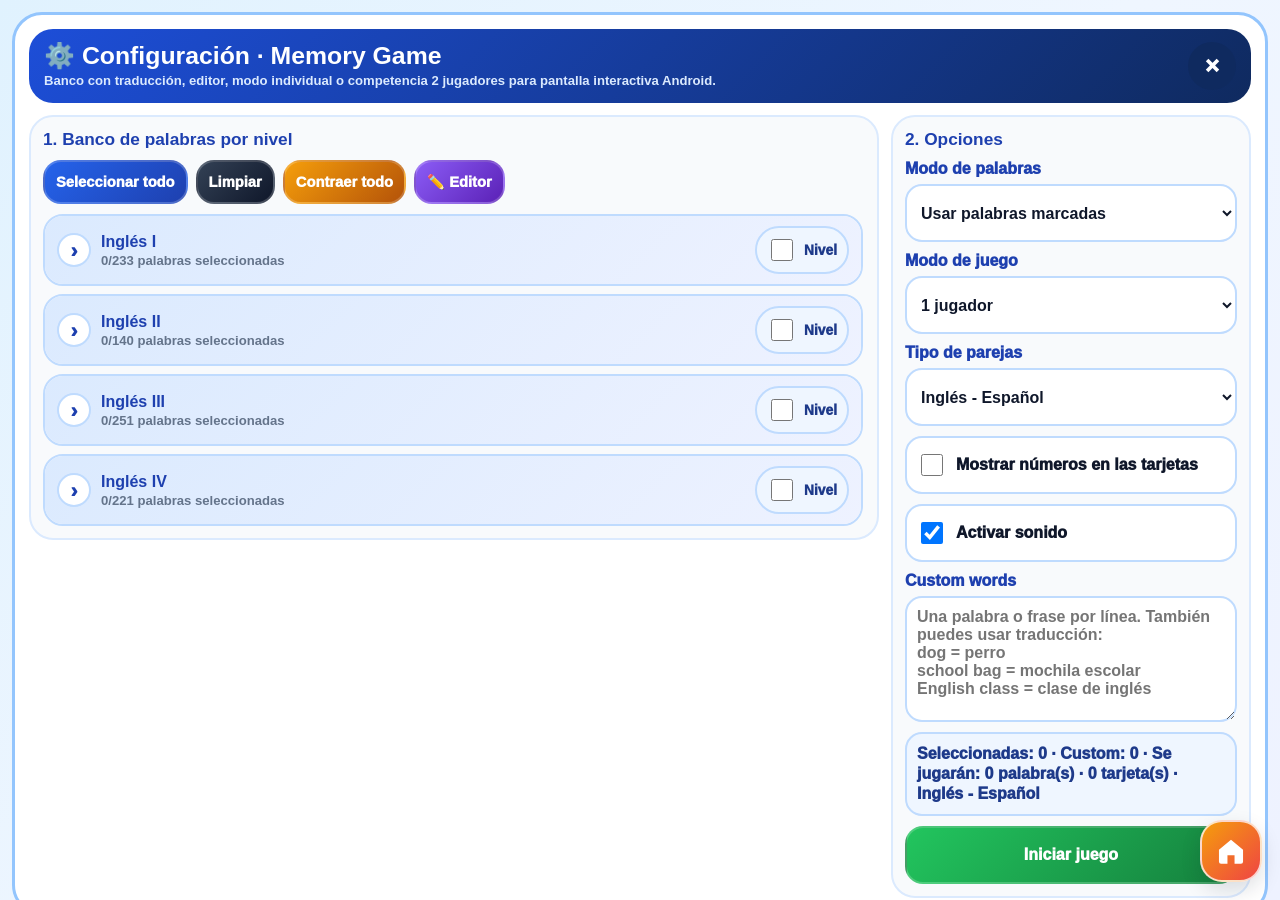
<file: Memory Game.html>
<!DOCTYPE html>
<html lang="es">
<head>
  <meta charset="UTF-8" />
  <meta name="viewport" content="width=device-width, initial-scale=1.0, maximum-scale=1.0, user-scalable=no, viewport-fit=cover" />
  <meta name="theme-color" content="#0f2a5f" />
  <script src="activity-bank-helper.js"></script>
  <title>Memory Game</title>
  <style>
    :root{
      --vh:100dvh; --ink:#0b1736; --muted:#61708d; --white:#fff;
      --blue:#2563eb; --blue2:#1d4ed8; --cyan:#06b6d4; --green:#16a34a;
      --orange:#f59e0b; --red:#ef4444; --violet:#7c3aed; --yellow:#facc15;
      --card:#ffffff; --soft:#eff6ff; --line:#bfdbfe; --shadow:0 8px 20px rgba(15,23,42,.13);
      --r:24px; --touch:58px;
    }
    *{box-sizing:border-box}
    html,body{width:100%;height:100%;margin:0;overflow:hidden;color:var(--ink);font-family:Arial,"Arial Rounded MT Bold",Helvetica,sans-serif;touch-action:manipulation;-webkit-text-size-adjust:100%}
    body{height:var(--vh);background:#0f2a5f}
    button,input,textarea,select{font:inherit}
    button{border:0;cursor:pointer;touch-action:manipulation;-webkit-tap-highlight-color:transparent;user-select:none}
    .hidden,[hidden]{display:none!important}.app{width:100vw;height:var(--vh);display:grid;grid-template-rows:1fr;overflow:hidden;padding:12px}
    .btn{min-height:var(--touch);border-radius:18px;background:linear-gradient(135deg,#2563eb,#1e40af);color:#fff;font-weight:1000;padding:10px 14px;border:2px solid rgba(255,255,255,.2);transition:transform .12s ease,opacity .12s ease;box-shadow:none}.btn:active,.btn.press{transform:scale(.96)}.btn.small{min-height:44px;padding:7px 11px;font-size:.92rem}.btn.green{background:linear-gradient(135deg,#22c55e,#15803d)}.btn.red{background:linear-gradient(135deg,#ef4444,#b91c1c)}.btn.dark{background:linear-gradient(135deg,#334155,#0f172a)}.btn.yellow{background:linear-gradient(135deg,#f59e0b,#b45309)}.btn.purple{background:linear-gradient(135deg,#8b5cf6,#5b21b6)}.btn.white{background:#fff;color:#1e40af;border-color:#bfdbfe}.btn:disabled{opacity:.5;cursor:not-allowed}
    .menu-fab{position:fixed;left:0;top:50%;transform:translateY(-50%);z-index:45;width:62px;min-height:126px;border-radius:0 24px 24px 0;background:linear-gradient(180deg,#2563eb,#0f2a5f);color:#fff;border:2px solid rgba(255,255,255,.5);border-left:0;font-weight:1000;box-shadow:none}
    .home-fab{position:fixed;right:18px;bottom:18px;z-index:120;width:62px;height:62px;border-radius:22px;background:linear-gradient(135deg,#f59e0b,#ef4444);display:grid;place-items:center;color:#fff;text-decoration:none;border:2px solid rgba(255,255,255,.75);box-shadow:var(--shadow)}.home-fab svg{width:34px;height:34px;fill:currentColor}
    .drawer{position:fixed;z-index:60;left:0;top:0;bottom:0;width:min(430px,94vw);background:#f8fbff;border-right:3px solid #93c5fd;padding:14px;display:flex;flex-direction:column;gap:10px;overflow:auto;transform:translateX(-106%);transition:transform .22s ease;box-shadow:none}.drawer.open{transform:translateX(0)}
    .drawer-head{display:flex;align-items:center;justify-content:space-between;gap:10px;border-bottom:2px dashed #bfdbfe;padding-bottom:10px}.drawer h2{margin:0;color:#1e40af;font-size:1.45rem}.close-btn{width:48px;height:48px;border-radius:999px;background:#0f2a5f;color:white;font-size:1.5rem;font-weight:1000}.drawer-grid{display:grid;grid-template-columns:1fr 1fr;gap:8px}.drawer-info,.notice{border:2px solid #bfdbfe;border-radius:18px;background:#eff6ff;color:#1e3a8a;padding:10px;font-weight:900;line-height:1.3}
    .arena-root{height:100%;min-height:0;display:grid;grid-template-rows:auto minmax(0,1fr);gap:10px;border:2px solid rgba(255,255,255,.42);border-radius:30px;background:linear-gradient(135deg,rgba(14,165,233,.34),rgba(124,58,237,.28) 48%,rgba(245,158,11,.22));padding:12px;overflow:hidden}.game-top{display:grid;grid-template-columns:1fr auto;gap:12px;align-items:center;padding:12px 14px;border-radius:24px;background:linear-gradient(135deg,#0f3e99,#075985 56%,#7c2d12);border:2px solid rgba(255,255,255,.55)}.brand h1{margin:0;color:#fff;font-size:clamp(1.5rem,2.65vmin,3.2rem);line-height:1}.brand p{margin:4px 0 0;font-size:clamp(.88rem,1.3vmin,1.25rem);font-weight:900;color:#dff6ff}.hud{display:flex;gap:8px;flex-wrap:wrap;justify-content:flex-end}.pill{min-height:42px;display:inline-flex;align-items:center;justify-content:center;padding:8px 13px;border-radius:999px;background:#fff;color:#0f3e99;border:2px solid rgba(14,165,233,.45);font-weight:1000;white-space:nowrap;font-size:clamp(.82rem,1.22vmin,1.08rem)}
    .empty-state{height:100%;display:grid;place-items:center;text-align:center;color:#fff;padding:30px;border-radius:28px;background:linear-gradient(135deg,rgba(29,78,216,.88),rgba(8,145,178,.75),rgba(124,58,237,.74));border:2px solid rgba(255,255,255,.55)}.empty-state h1{font-size:clamp(2rem,4vmin,4.5rem);line-height:.98;margin:0 0 10px}.empty-state p{font-size:clamp(1rem,1.8vmin,1.7rem);font-weight:900;max-width:980px;margin:0 auto;color:#f8fafc}
    .players{min-height:0;min-width:0;display:grid;gap:12px;overflow:hidden}.players.one{grid-template-columns:minmax(0,1fr)}.players.two{grid-template-columns:minmax(0,1fr) minmax(0,1fr);gap:10px}.player-card{min-height:0;min-width:0;background:#ffffff;border:3px solid rgba(255,255,255,.95);border-radius:28px;padding:12px;display:grid;grid-template-rows:auto minmax(0,1fr) auto;gap:10px;overflow:hidden;position:relative;box-shadow:none}.player-card.p1{outline:3px solid rgba(37,99,235,.8)}.player-card.p2{outline:3px solid rgba(22,163,74,.78)}.player-head{display:grid;grid-template-columns:minmax(0,1fr) auto;gap:10px;align-items:center;padding:10px 12px;border-radius:20px;background:linear-gradient(135deg,#1d4ed8,#0891b2);border:2px solid rgba(255,255,255,.48);color:#fff}.p2 .player-head{background:linear-gradient(135deg,#15803d,#0d9488)}.player-head h2{margin:0;font-size:clamp(1.2rem,2vmin,2rem)}.player-head small{display:block;margin-top:2px;color:#e0f2fe;font-weight:900;font-size:clamp(.8rem,1.15vmin,1.05rem);max-width:60ch;overflow:hidden;text-overflow:ellipsis;white-space:nowrap}.game-host{min-height:0;overflow:hidden;border-radius:24px;background:#dbeafe;border:3px solid rgba(37,99,235,.72);padding:10px;display:grid;grid-template-rows:minmax(0,1fr);align-content:stretch;justify-items:stretch;text-align:center;gap:10px;position:relative}.round-message{display:none;align-items:center;justify-content:space-between;gap:10px;padding:10px 12px;border-radius:20px;background:#f59e0b;border:2px solid #b45309;color:#451a03;font-weight:1000}.round-message.show{display:flex}.final-card{position:absolute;inset:12px;z-index:25;display:grid;place-items:center;text-align:center;border-radius:26px;background:linear-gradient(135deg,rgba(15,42,95,.95),rgba(37,99,235,.9),rgba(245,158,11,.86));color:#fff;border:2px solid rgba(255,255,255,.65);padding:24px}.final-card h2{font-size:clamp(2rem,5vmin,5.4rem);margin:0 0 8px}.final-card p{font-size:clamp(1rem,1.8vmin,1.7rem);font-weight:900;margin:0 0 18px;color:#f8fafc}.final-actions{display:flex;gap:10px;flex-wrap:wrap;justify-content:center}
    .setup-overlay{position:fixed;z-index:80;inset:0;background:linear-gradient(135deg,#e0f2fe,#eff6ff 52%,#eef2ff);display:none;overflow:auto;-webkit-overflow-scrolling:touch;padding:12px;overscroll-behavior:contain}.setup-overlay.show{display:grid;place-items:start center}.setup-card{width:min(1660px,calc(100vw - 24px));min-height:calc(var(--vh) - 24px);background:#fff;border:3px solid #93c5fd;border-radius:30px;padding:14px;display:grid;grid-template-rows:auto minmax(0,1fr);gap:12px;box-shadow:none}.setup-top{display:flex;align-items:center;justify-content:space-between;gap:12px;padding:13px 15px;border-radius:24px;background:linear-gradient(135deg,#1d4ed8,#0f2a5f);color:#fff}.setup-top h1{margin:0;font-size:clamp(1.55rem,2.75vmin,3rem);line-height:1}.setup-top p{margin:4px 0 0;color:#dbeafe;font-weight:900;font-size:clamp(.82rem,1.15vmin,1.1rem)}.setup-grid{min-height:0;display:grid;grid-template-columns:minmax(0,1.45fr) minmax(360px,.55fr);gap:12px;align-items:start}.setup-panel{min-height:0;background:#f8fafc;border:2px solid #dbeafe;border-radius:24px;padding:12px;display:grid;gap:10px;align-content:start;overflow:hidden}.setup-panel h3{margin:0;color:#1e40af;font-size:clamp(1.08rem,1.55vmin,1.45rem)}.action-row{display:flex;gap:8px;flex-wrap:wrap}.level-list{min-height:0;overflow:auto;display:grid;gap:8px;padding-right:2px}.level-card,.category-card{border:2px solid #bfdbfe;border-radius:20px;background:#fff;overflow:hidden}.level-head,.cat-head{width:100%;min-height:62px;display:grid;grid-template-columns:auto 1fr auto;gap:10px;align-items:center;text-align:left;padding:10px 12px;background:linear-gradient(135deg,#dbeafe,#eef2ff);color:#1e40af;font-weight:1000}.cat-head{background:#fff;color:#0f172a;border-bottom:1px solid #dbeafe}.arrow{width:34px;height:34px;border-radius:999px;display:grid;place-items:center;background:#fff;border:2px solid #bfdbfe;font-size:1.25rem}.level-card.open>.level-head .arrow,.category-card.open>.cat-head .arrow{transform:rotate(90deg)}.level-title,.cat-title{display:grid;gap:2px;min-width:0}.level-title strong,.cat-title strong{font-size:clamp(1rem,1.35vmin,1.28rem);overflow:hidden;text-overflow:ellipsis;white-space:nowrap}.level-title small,.cat-title small{font-size:.82rem;color:#64748b;font-weight:900}.select-box{display:flex;align-items:center;gap:8px;font-size:.86rem;color:#1e3a8a;background:#eff6ff;border:2px solid #bfdbfe;border-radius:999px;padding:8px 10px;white-space:nowrap}.select-box input,.word-chip input{width:22px;height:22px}.cat-list{display:grid;gap:8px;padding:8px;background:#f8fafc}.word-panel{padding:8px;background:#fff;display:grid;gap:8px}.word-grid-list{display:grid;grid-template-columns:repeat(auto-fill,minmax(150px,1fr));gap:7px}.word-chip{min-height:47px;display:flex;align-items:center;gap:8px;border:2px solid #dbeafe;background:#f8fafc;border-radius:999px;padding:8px 10px;font-weight:1000;color:#0f172a;overflow:hidden}.word-chip span{overflow:hidden;text-overflow:ellipsis;white-space:nowrap}.word-chip.on{background:#dcfce7;border-color:#86efac;color:#166534}.word-chip small{display:none!important}.config-grid{display:grid;gap:10px;align-content:start}.field{display:grid;gap:6px;color:#1e40af;font-weight:1000}.field input,.field select,.field textarea,.editor-textarea{width:100%;min-height:var(--touch);border:2px solid #bfdbfe;border-radius:17px;background:#fff;color:#0f172a;padding:10px;font-weight:900;outline:0}.field textarea{min-height:126px;resize:vertical}.check{display:flex;align-items:center;gap:10px;min-height:var(--touch);padding:10px;border:2px solid #bfdbfe;border-radius:17px;background:#fff;color:#0f172a;font-weight:1000}.check input{width:22px;height:22px}.summary{border:2px solid #bfdbfe;border-radius:17px;background:#eff6ff;color:#1e3a8a;padding:10px;font-weight:1000;line-height:1.25}.status{border:2px solid #fde68a;background:#fef9c3;color:#713f12;border-radius:16px;padding:9px;font-weight:1000;min-height:42px}.status:empty{display:none}.editor-panel{display:none;border:2px solid #ddd6fe;background:#faf5ff;border-radius:22px;padding:10px;gap:10px}.editor-panel.show{display:grid}.editor-grid{display:grid;grid-template-columns:repeat(2,minmax(0,1fr));gap:10px}.editor-card{background:#fff;border:2px solid #ddd6fe;border-radius:18px;padding:10px;display:grid;gap:8px}.editor-card h4{margin:0;color:#5b21b6}.editor-textarea{min-height:210px;font-family:Consolas,Monaco,monospace;font-size:.9rem;line-height:1.35;resize:vertical;text-align:left;white-space:pre;overflow:auto}
    .ws-wrap{width:100%;height:100%;min-height:0;display:grid;grid-template-columns:minmax(0,1fr);grid-template-rows:minmax(0,1fr) auto;gap:8px;align-items:stretch;overflow:hidden}.ws-wrap.side-beside{grid-template-columns:minmax(0,1fr) minmax(120px,var(--ws-side-w,220px));grid-template-rows:minmax(0,1fr)}.players.two .ws-wrap{grid-template-columns:minmax(0,1fr);grid-template-rows:minmax(0,1fr) auto}.players.two .ws-wrap.side-beside{grid-template-columns:minmax(0,1fr) minmax(100px,var(--ws-side-w,170px));grid-template-rows:minmax(0,1fr)}.ws-grid{--grid-count:14;--ws-grid-px:min(100%,100%);width:var(--ws-grid-px);height:var(--ws-grid-px);max-width:100%;max-height:100%;aspect-ratio:1/1;justify-self:center;align-self:center;display:grid;grid-template-columns:repeat(var(--grid-count),1fr);grid-template-rows:repeat(var(--grid-count),1fr);gap:clamp(1px,.22vmin,4px);padding:clamp(2px,.45vmin,7px);border-radius:clamp(14px,2.5vmin,28px);background:rgba(255,255,255,.9);border:3px solid #93c5fd;box-shadow:inset 0 -5px 0 rgba(37,99,235,.06);touch-action:none;user-select:none;-webkit-user-select:none;-webkit-touch-callout:none;align-self:center;justify-self:center}.ws-cell{min-width:0;min-height:0;width:100%;height:100%;border:clamp(1px,.2vmin,3px) solid #bfdbfe;border-radius:clamp(5px,.8vmin,14px);background:#fff;color:#0f172a;display:flex;align-items:center;justify-content:center;font-weight:1000;font-size:clamp(.38rem,calc(var(--ws-grid-px,520px)/var(--grid-count)*.58),2.45rem);line-height:1;padding:0;transition:transform .08s ease,background .12s ease,border-color .12s ease,color .12s ease;box-shadow:inset 0 -3px 0 rgba(15,23,42,.05);touch-action:none}.ws-cell.selected{background:#facc15;border-color:#eab308;color:#111827;transform:scale(1.04)}.ws-cell.found{background:#16a34a;border-color:#86efac;color:#fff}.ws-cell.answer{background:#fb7185;border-color:#e11d48;color:#fff}.ws-cell.bad-flash{animation:wsBad .26s ease both}.ws-cell.good-burst{animation:wsGood .72s ease both;z-index:3}.ws-side{min-height:0;display:grid;grid-template-rows:minmax(0,1fr);gap:8px;overflow:hidden}.ws-word-list{min-height:0;overflow:auto;display:grid;align-content:start;gap:6px;padding:7px;border-radius:18px;background:#eff6ff;border:2px solid #bfdbfe}.ws-word{display:grid;grid-template-columns:1fr auto;gap:8px;align-items:center;min-height:38px;padding:7px 9px;border-radius:14px;background:#fff;border:1px solid #dbeafe;color:#0f172a;font-weight:1000;text-align:left}.ws-word small{color:#64748b;font-weight:900;text-align:right}.ws-word.found{background:#dcfce7;border-color:#86efac;color:#166534;text-decoration:line-through}.players.two .ws-word-list{grid-template-columns:repeat(auto-fill,minmax(130px,1fr));max-height:96px}.players.two .ws-wrap.side-beside .ws-word-list{grid-template-columns:1fr;max-height:none}.players.two .ws-side{grid-template-rows:minmax(0,1fr)}.ws-toast{position:absolute;left:50%;top:50%;z-index:35;transform:translate(-50%,-50%);pointer-events:none;width:min(460px,calc(100% - 32px));border-radius:28px;padding:18px;border:3px solid rgba(255,255,255,.82);background:linear-gradient(135deg,rgba(22,163,74,.98),rgba(37,99,235,.96));color:#fff;box-shadow:0 24px 55px rgba(15,23,42,.28),inset 0 -5px 0 rgba(15,23,42,.12);animation:wsToast 1.15s ease forwards;text-align:center}.ws-toast.bad{background:linear-gradient(135deg,#ef4444,#f97316)}.ws-toast b{display:block;font-size:clamp(1.6rem,4.5vmin,3.5rem);line-height:1;text-shadow:0 3px 0 rgba(15,23,42,.18);overflow-wrap:anywhere}.ws-toast span{display:block;font-weight:1000;margin-bottom:6px}.pop{animation:pop .18s ease-out both}.shake{animation:shake .24s ease both}.banner-pop{animation:pop .18s ease-out both}@keyframes pop{0%{transform:scale(.93);opacity:.7}100%{transform:scale(1);opacity:1}}@keyframes shake{0%,100%{transform:translateX(0)}25%{transform:translateX(-6px)}50%{transform:translateX(6px)}75%{transform:translateX(-3px)}}@keyframes wsBad{0%,100%{transform:translateX(0)}25%{transform:translateX(-4px)}50%{transform:translateX(4px)}75%{transform:translateX(-2px)}}@keyframes wsGood{0%{transform:scale(1)}30%{transform:scale(1.18) rotate(-2deg);filter:brightness(1.14);box-shadow:0 0 0 5px rgba(250,204,21,.45), inset 0 -4px 0 rgba(15,23,42,.12)}60%{transform:scale(.96) rotate(1deg)}100%{transform:scale(1)}}@keyframes wsToast{0%{opacity:0;transform:translate(-50%,-44%) scale(.62) rotate(-4deg)}20%{opacity:1;transform:translate(-50%,-52%) scale(1.06) rotate(1deg)}70%{opacity:1;transform:translate(-50%,-50%) scale(1)}100%{opacity:0;transform:translate(-50%,-58%) scale(.94)}}@media (prefers-reduced-motion:reduce){*{animation:none!important;transition:none!important}}
    @media (max-width:1180px){.app{padding:8px}.setup-grid{grid-template-columns:1fr}.setup-card{height:auto;overflow:visible}.setup-panel{overflow:visible}.level-list{max-height:none}.players.two{grid-template-columns:1fr}.player-card{min-height:520px}.editor-grid{grid-template-columns:1fr}.ws-wrap{grid-template-columns:1fr}.ws-side{grid-template-rows:auto auto}.ws-word-list{grid-template-columns:repeat(auto-fill,minmax(150px,1fr));max-height:150px}}
    @media (max-height:680px){:root{--touch:48px}.app{padding:8px}.arena-root{padding:8px;border-radius:22px}.game-top{padding:8px 10px}.brand p,.setup-top p{display:none}.player-card{padding:8px;border-radius:20px}.player-head{padding:7px 9px}.drawer{width:min(360px,94vw)}.level-head,.cat-head{min-height:50px;padding:7px 9px}.word-chip{min-height:42px}.setup-card{border-radius:20px;padding:8px}}
    @media (orientation:landscape) and (max-height:760px){.players.two .player-card{min-height:0}.players.two .ws-wrap.side-beside{grid-template-columns:minmax(0,1fr) minmax(100px,160px);grid-template-rows:minmax(0,1fr)}.players.two .ws-wrap.side-beside .ws-word-list{grid-template-columns:1fr;max-height:none}}

    /* =========================================================
       MEMORY GAME — giro extraído del archivo de referencia + texto optimizado
       ========================================================= */
    .memory-wrap{width:100%;height:100%;min-width:0;min-height:0;display:grid;place-items:center;overflow:hidden;padding:clamp(2px,.45vmin,6px)}
    .memory-grid{width:100%;height:100%;min-width:0;min-height:0;display:grid;gap:clamp(5px,.9vmin,12px);align-content:center;justify-content:center;padding:clamp(6px,1.1vmin,14px);border-radius:clamp(16px,2.4vmin,28px);background:rgba(255,255,255,.88);border:3px solid #93c5fd;box-shadow:inset 0 -5px 0 rgba(37,99,235,.06);touch-action:none;user-select:none;-webkit-user-select:none;-webkit-touch-callout:none;overflow:hidden;perspective:1200px;-webkit-perspective:1200px;contain:layout paint size}
    .memory-card{position:relative;width:100%;height:100%;min-width:0;min-height:0;border:0;border-radius:clamp(12px,1.9vmin,22px);background:transparent;padding:0;cursor:pointer;touch-action:none;-webkit-tap-highlight-color:transparent;animation:memIn .2s ease both;will-change:transform;perspective:900px;-webkit-perspective:900px;transform:translateZ(0);isolation:isolate}
    .memory-card .card-inner{position:absolute;inset:1px;border-radius:inherit;transform:rotateY(0deg);-webkit-transform:rotateY(0deg);transform-style:preserve-3d;-webkit-transform-style:preserve-3d;transition:transform .46s cubic-bezier(.22,.8,.18,1);will-change:transform;transform-origin:center center}
    .memory-card.flipped .card-inner,.memory-card.matched .card-inner{transform:rotateY(180deg);-webkit-transform:rotateY(180deg)}
    .memory-card.flipped,.memory-card.matched{z-index:5}
    .memory-card.tap-soft{animation:memTap .16s ease-out both} /* No se usa durante el flip: animar transform en el botón mientras rota el hijo provoca destello de texto en WebKit/Android. */
    .memory-card.matched{pointer-events:none}
    .memory-card.removed{visibility:hidden}
    .card-face{position:absolute;inset:0;display:flex;align-items:center;justify-content:center;text-align:center;border-radius:inherit;backface-visibility:hidden;-webkit-backface-visibility:hidden;overflow:hidden;overflow-wrap:anywhere;word-break:normal;hyphens:auto;padding:clamp(1px,.34vmin,6px);font-weight:1000;line-height:1.08;box-shadow:0 6px 14px rgba(15,23,42,.12),inset 0 -3px 0 rgba(15,23,42,.055);transform-style:flat;-webkit-transform-style:flat;-webkit-font-smoothing:antialiased;text-rendering:geometricPrecision;contain:paint}

    .card-text{position:relative;z-index:2;display:flex;align-items:center;justify-content:center;width:100%;height:100%;max-width:100%;max-height:100%;min-width:0;min-height:0;line-height:1.08;text-align:center;overflow:hidden;overflow-wrap:normal;word-break:normal;hyphens:none;white-space:normal;backface-visibility:hidden;-webkit-backface-visibility:hidden;transform:none!important;-webkit-transform:none!important;will-change:auto;pointer-events:none}
    .card-label{display:block;width:100%;max-width:100%;min-width:0;line-height:inherit;text-align:center;white-space:normal;overflow-wrap:normal;word-break:normal;hyphens:none;letter-spacing:-.01em}
    .card-front{transform:rotateY(0deg);-webkit-transform:rotateY(0deg);background:linear-gradient(135deg,#2563eb,#7c3aed);color:#fff;border:3px solid rgba(255,255,255,.72);font-size:clamp(1.35rem,4vmin,4.8rem);text-shadow:0 3px 0 rgba(15,23,42,.18)}
    .card-front::after{content:"";position:absolute;width:48%;height:48%;border-radius:999px;background:rgba(250,204,21,.24);filter:blur(2px);z-index:0}
    .card-back{transform:rotateY(180deg);-webkit-transform:rotateY(180deg);background:linear-gradient(135deg,#fff,#eff6ff);color:#0f172a;border:3px solid #bfdbfe;font-size:clamp(.72rem,1.7vmin,1.5rem);text-transform:none}
    .card-back.spanish{background:linear-gradient(135deg,#fff7ed,#fff);border-color:#fdba74}

    /* Jugador 2: color diferenciado solo en la cara frontal de las tarjetas.
       Es CSS estático, sin cálculos extra. */
    .player-card.p2 .card-front{background:linear-gradient(135deg,#7c3aed,#db2777)!important;border-color:rgba(255,255,255,.76)!important;color:#fff!important}
    .player-card.p2 .card-front::after{background:rgba(255,255,255,.18)!important}
    .memory-card.wrong{filter:saturate(1.12);animation:memWrongCard .34s ease both}
    .memory-card.wrong .card-back{border-color:#ef4444!important;background:linear-gradient(135deg,#fee2e2,#fff7ed)!important;color:#7f1d1d!important;box-shadow:0 0 0 4px rgba(239,68,68,.24),inset 0 -3px 0 rgba(127,29,29,.10)!important}
    .memory-card.wrong::after{content:"";position:absolute;inset:-3px;border-radius:inherit;border:3px solid rgba(239,68,68,.92);box-shadow:0 0 0 5px rgba(239,68,68,.16);pointer-events:none;animation:memWrongRing .44s ease both;z-index:9}
    .memory-card.match-pop{animation:memMatchCard .46s ease both}
    .memory-grid.wrong-pulse{background:linear-gradient(135deg,rgba(254,226,226,.98),rgba(255,247,237,.98));border-color:#ef4444;animation:memBoardWrong .38s ease both}
    .memory-wrong-x{position:absolute;left:50%;top:50%;z-index:10;width:min(44px,46%);height:min(44px,46%);transform:translate(-50%,-50%) scale(.72);pointer-events:none;animation:memWrongX .62s ease-out forwards}
    .memory-wrong-x::before,.memory-wrong-x::after{content:"";position:absolute;left:50%;top:50%;width:100%;height:clamp(5px,1.1vmin,10px);border-radius:999px;background:#ef4444;box-shadow:0 2px 0 rgba(127,29,29,.22)}
    .memory-wrong-x::before{transform:translate(-50%,-50%) rotate(45deg)}
    .memory-wrong-x::after{transform:translate(-50%,-50%) rotate(-45deg)}

    .memory-toast{position:absolute;left:50%;top:50%;z-index:35;transform:translate(-50%,-50%);pointer-events:none;width:min(460px,calc(100% - 32px));border-radius:28px;padding:18px;border:3px solid rgba(255,255,255,.82);background:linear-gradient(135deg,rgba(22,163,74,.98),rgba(37,99,235,.96));color:#fff;box-shadow:0 24px 55px rgba(15,23,42,.28),inset 0 -5px 0 rgba(15,23,42,.12);animation:memToast 1.15s ease forwards;text-align:center}
    .memory-toast.bad{background:linear-gradient(135deg,#ef4444,#f97316)}
    .memory-toast b{display:block;font-size:clamp(1.4rem,4.2vmin,3.2rem);line-height:1;text-shadow:0 3px 0 rgba(15,23,42,.18);overflow-wrap:anywhere}
    .memory-toast span{display:block;font-weight:1000;margin-bottom:6px}
    .mem-word-list{position:absolute;right:10px;bottom:10px;z-index:4;display:flex;gap:6px;flex-wrap:wrap;max-width:calc(100% - 20px);max-height:78px;overflow:auto;padding:6px;border-radius:16px;background:rgba(239,246,255,.86);border:2px solid #bfdbfe}
    .mem-word{border-radius:999px;background:#fff;border:1px solid #dbeafe;color:#0f172a;font-size:clamp(.68rem,1.1vmin,.86rem);font-weight:1000;padding:5px 8px;white-space:nowrap}.mem-word.found{background:#dcfce7;border-color:#86efac;color:#166534;text-decoration:line-through}

    /* MODO LIMPIO: solo contenedores de tarjetas.
       Se controla desde VIEW_OPTIONS en la fuente JS. */
    .arena-root.hide-game-title{grid-template-rows:minmax(0,1fr);gap:0}
    .arena-root.hide-game-title>.game-top{display:none!important}
    .arena-root.hide-player-bars .player-card{grid-template-rows:minmax(0,1fr) auto;gap:6px;padding:8px}
    .arena-root.hide-player-bars .player-head{display:none!important}
    .arena-root.hide-player-bars .game-host{border-width:3px;padding:8px}
    .arena-root.hide-player-bars .players{height:100%;gap:8px}
    .arena-root.hide-player-bars .round-message{min-height:44px}
    .arena-root.hide-player-bars .memory-wrap{padding:2px}
    .arena-root.hide-player-bars .memory-grid{border-width:2px}

    @keyframes memIn{from{opacity:0;transform:scale(.9)}to{opacity:1;transform:scale(1)}}
    @keyframes memTap{0%{transform:scale(1)}48%{transform:scale(.965)}100%{transform:scale(1)}}
    @keyframes memWrongCard{0%,100%{transform:translateX(0)}18%{transform:translateX(-8px) rotateZ(-.8deg)}36%{transform:translateX(8px) rotateZ(.8deg)}58%{transform:translateX(-5px)}78%{transform:translateX(4px)}}
    @keyframes memMatchCard{0%{transform:scale(1)}40%{transform:scale(1.045)}100%{transform:scale(1)}}
    @keyframes memWrongX{0%{opacity:0;transform:translate(-50%,-50%) scale(.45) rotate(-8deg)}28%{opacity:1;transform:translate(-50%,-50%) scale(1.08) rotate(3deg)}78%{opacity:1;transform:translate(-50%,-50%) scale(1)}100%{opacity:0;transform:translate(-50%,-50%) scale(.82)}}
    @keyframes memWrongRing{0%,100%{opacity:0;transform:scale(.98)}25%,75%{opacity:1;transform:scale(1.02)}}
    @keyframes memBoardWrong{0%,100%{box-shadow:inset 0 -5px 0 rgba(37,99,235,.06)}35%{box-shadow:0 0 0 5px rgba(239,68,68,.22), inset 0 -5px 0 rgba(239,68,68,.10)}}
    @keyframes memToast{0%{opacity:0;transform:translate(-50%,-44%) scale(.62) rotate(-4deg)}20%{opacity:1;transform:translate(-50%,-52%) scale(1.06) rotate(1deg)}70%{opacity:1;transform:translate(-50%,-50%) scale(1)}100%{opacity:0;transform:translate(-50%,-58%) scale(.94)}}


    /* =========================================================
       AJUSTE CONFIGURACIÓN CELULAR — NIVEL/CATEGORÍA EN LA MISMA FILA
       Solo CSS responsive. No modifica el motor, ni animaciones, ni lógica.
       ========================================================= */
    @media (max-width:760px){
      :root{--touch:48px;--r:18px}

      .app{
        height:var(--vh);
        padding:0;
        overflow:hidden;
      }

      .setup-overlay{
        padding:8px;
      }

      .setup-card{
        width:100%;
        min-height:calc(var(--vh) - 16px);
        display:block;
        padding:8px;
        border-radius:20px;
        overflow:visible;
      }

      .setup-top{
        padding:10px;
        border-radius:18px;
        gap:8px;
      }

      .setup-top h1{
        font-size:1.16rem;
        line-height:1.08;
      }

      .setup-top p{
        display:none;
      }

      .close-btn{
        width:42px;
        height:42px;
        flex:0 0 auto;
      }

      .setup-grid{
        display:block;
      }

      .setup-panel{
        padding:8px;
        border-radius:18px;
        overflow:visible;
        margin-top:8px;
      }

      .setup-panel h3{
        font-size:1rem;
      }

      .action-row{
        gap:6px;
      }

      .action-row .btn.small{
        flex:1 1 calc(50% - 6px);
        min-height:40px;
        padding:6px 8px;
        font-size:.82rem;
      }

      .level-card,
      .category-card{
        border-radius:16px;
      }

      .level-head,
      .cat-head{
        min-height:46px;
        grid-template-columns:26px minmax(0,1fr) auto;
        gap:6px;
        padding:7px 7px;
      }

      .arrow{
        width:26px;
        height:26px;
        font-size:1rem;
      }

      .level-title,
      .cat-title{
        min-width:0;
      }

      .level-title strong,
      .cat-title strong{
        font-size:.92rem;
        line-height:1.05;
      }

      .level-title small,
      .cat-title small{
        font-size:.68rem;
        line-height:1.05;
      }

      .level-head .select-box,
      .cat-head .select-box{
        grid-column:auto;
        justify-self:end;
        align-self:center;
        min-height:32px;
        max-width:92px;
        gap:4px;
        padding:4px 7px;
        font-size:.74rem;
        line-height:1;
        border-radius:999px;
      }

      .level-head .select-box input,
      .cat-head .select-box input{
        width:18px;
        height:18px;
        flex:0 0 auto;
      }

      .cat-list,
      .word-panel{
        padding:6px;
      }

      .word-grid-list{
        grid-template-columns:repeat(2,minmax(0,1fr));
        gap:6px;
      }

      .word-chip{
        min-height:38px;
        padding:6px 8px;
        font-size:.84rem;
      }

      .word-chip input,
      .check input{
        width:20px;
        height:20px;
      }

      .field{
        font-size:.92rem;
      }

      .field input,
      .field select,
      .field textarea,
      .editor-textarea{
        min-height:44px;
        border-radius:14px;
        padding:8px;
      }

      .field textarea{
        min-height:92px;
      }

      .check{
        min-height:44px;
        padding:8px;
        font-size:.9rem;
        border-radius:14px;
      }

      .summary,
      .status,
      .notice{
        padding:8px;
        border-radius:14px;
        font-size:.88rem;
      }

      .editor-grid{
        grid-template-columns:1fr;
      }

      .editor-textarea{
        min-height:150px;
        font-size:.8rem;
      }

      .menu-fab{
        width:46px;
        min-height:60px;
        top:max(10px,env(safe-area-inset-top));
        transform:none;
        border-radius:0 16px 16px 0;
        font-size:.78rem;
        line-height:1.05;
      }

      .home-fab{
        width:50px;
        height:50px;
        right:max(10px,env(safe-area-inset-right));
        bottom:max(10px,env(safe-area-inset-bottom));
        border-radius:18px;
        box-shadow:none;
      }

      .home-fab svg{
        width:28px;
        height:28px;
      }

      .drawer{
        width:min(340px,92vw);
        padding:10px;
      }

      .drawer h2{
        font-size:1.15rem;
      }

      .drawer-grid{
        grid-template-columns:1fr;
      }
    }

    @media (max-width:380px){
      .level-head,
      .cat-head{
        grid-template-columns:24px minmax(0,1fr) auto;
        gap:5px;
        padding:6px;
      }

      .arrow{
        width:24px;
        height:24px;
      }

      .level-title strong,
      .cat-title strong{
        font-size:.86rem;
      }

      .level-title small,
      .cat-title small{
        font-size:.62rem;
      }

      .level-head .select-box,
      .cat-head .select-box{
        max-width:82px;
        min-height:30px;
        padding:4px 6px;
        font-size:.68rem;
      }

      .level-head .select-box input,
      .cat-head .select-box input{
        width:17px;
        height:17px;
      }

      .word-grid-list{
        grid-template-columns:1fr;
      }
    }

  </style>
</head>
<body>
  <button class="menu-fab" id="menuBtn" type="button" aria-label="Abrir menú">☰<br>Menú</button>
  <a class="home-fab" id="homeBtn" href="index.html" aria-label="Volver al inicio"><svg viewBox="0 0 24 24" aria-hidden="true"><path d="M3.5 11.2 12 4l8.5 7.2v8.3a1.5 1.5 0 0 1-1.5 1.5h-4.5v-6h-5v6H5a1.5 1.5 0 0 1-1.5-1.5z"/></svg></a>
  <aside class="drawer" id="drawer" aria-hidden="true">
    <div class="drawer-head"><h2 id="drawerTitle">🧠 Memory Game</h2><button class="close-btn" id="drawerClose" type="button">×</button></div>
    <div class="drawer-info" id="drawerProgress">Sin juego activo</div>
    <div class="drawer-info" id="drawerLives">Tiempo: —</div>
    <div class="drawer-info" id="drawerScore">Puntaje: —</div>
    <div class="drawer-grid">
      <button class="btn green" id="openConfigBtn" type="button">Configurar</button>
      <button class="btn" id="restartBtn" type="button">Reiniciar</button>
      <button class="btn dark" id="clearSelectionBtn" type="button">Ocultar cartas</button>
      <button class="btn red" id="revealBtn" type="button">Revelar</button>
      <button class="btn" id="fullscreenBtn" type="button">Pantalla completa</button>
      <button class="btn dark" id="soundBtn" type="button">Sonido: ON</button>
    </div>
    <div class="notice">Memory Game reconstruido: banco con traducción compatible con GitHub. Soporta multitouch real para 2 jugadores.</div>
  </aside>

  <main class="app">
    <section class="arena-root" id="arenaRoot"></section>
  </main>

  <section class="setup-overlay show" id="setupOverlay" aria-hidden="false">
    <div class="setup-card">
      <div class="setup-top">
        <div><h1 id="setupTitle">⚙️ Configuración · Memory Game</h1><p>Banco con traducción, editor, modo individual o competencia 2 jugadores para pantalla interactiva Android.</p></div>
        <button class="close-btn" id="closeSetupBtn" type="button">×</button>
      </div>
      <div class="setup-grid">
        <section class="setup-panel">
          <h3>1. Banco de palabras por nivel</h3>
          <div class="action-row">
            <button class="btn small" id="selectAllBtn" type="button">Seleccionar todo</button>
            <button class="btn small dark" id="clearAllBtn" type="button">Limpiar</button>
            <button class="btn small yellow" id="collapseBtn" type="button">Contraer todo</button>
            <button class="btn small purple" id="editModeBtn" type="button">✏️ Editor</button>
          </div>
          <div class="editor-panel" id="editorPanel">
            <div class="notice">Formato: <b>Categoría: Pets</b> y debajo <b>dog = perro</b>. En categorías se muestra solo inglés; en el editor se conserva inglés = español.</div>
            <div class="editor-grid" id="editorGrid"></div>
            <div class="action-row"><button class="btn green" id="downloadWordBankBtn" type="button">Descargar WordBank completo</button></div>
          </div>
          <div class="level-list" id="levelList"></div>
        </section>
        <aside class="setup-panel">
          <h3>2. Opciones</h3>
          <div class="config-grid">
            <label class="field">Modo de palabras
              <select id="wordMode"><option value="manual">Usar palabras marcadas</option><option value="random5">Generar al azar 5 palabras</option><option value="random10">Generar al azar 10 palabras</option><option value="random15">Generar al azar 15 palabras</option><option value="random20">Generar al azar 20 palabras</option></select>
            </label>
            <label class="field">Modo de juego
              <select id="playerMode"><option value="1">1 jugador</option><option value="2">2 jugadores</option></select>
            </label>
            <label class="field">Tipo de parejas
              <select id="pairMode"><option value="translation" selected>Inglés - Español</option><option value="english">Inglés - Inglés</option></select>
            </label>
            <label class="check"><input type="checkbox" id="showNumbers"> Mostrar números en las tarjetas</label>
            <label class="check"><input type="checkbox" id="soundEnabled" checked> Activar sonido</label>
            <label class="field">Custom words
              <textarea id="customWords" placeholder="Una palabra o frase por línea. También puedes usar traducción:&#10;dog = perro&#10;school bag = mochila escolar&#10;English class = clase de inglés"></textarea>
            </label>
            <div class="summary" id="setupSummary">Seleccionadas: 0 · Custom: 0 · Se jugarán: 0</div>
            <div class="summary" id="splitSummary">Modo 2 jugadores: ambos juegan con el mismo banco en tableros independientes.</div>
            <div class="status" id="setupStatus"></div>
            <button class="btn green" id="startGameBtn" type="button">Iniciar juego</button>
          </div>
        </aside>
      </div>
    </div>
  </section>

<script>
(() => {
  "use strict";

  const ACTIVITY_CONFIG = {
    id: "memory-game",
    aliases: ["memory"],
    title: "Memory Game",
    file: "Memory Game.html",
    bankType: "pairs",
    usesTranslation: true,
    entryFormat: "word_translation"
  };

  // Controles visuales del área de juego.
  // Cambia a true si en el futuro quieres volver a mostrar las barras.
  const VIEW_OPTIONS = {
    showGameTitleBar: false,
    showPlayerHeaderBars: false
  };

  const LEVELS = ["Inglés I", "Inglés II", "Inglés III", "Inglés IV"];
  const MAX_PLAY_WORDS = 20; // Seguridad: aunque el usuario seleccione todo, el tablero se genera con máximo 20 palabras.
  const STORAGE_FULL_BANK = "ESL_WORD_BANK_PLATFORM_SNAPSHOT";
  const STORAGE_ACTIVITY_PREFIX = "ESL_ACTIVITY_BANK_";
  const EMBEDDED_BANK = {
    "Inglés I": { "Example": ["apple = manzana", "book = libro", "dog = perro", "cat = gato"] },
    "Inglés II": {}, "Inglés III": {}, "Inglés IV": {}
  };

  const UI = {};
  const state = {
    bank: normalizeBank(EMBEDDED_BANK), selected:new Set(), expandedLevels:new Set(), expandedCategories:new Set(), editMode:false,
    game:null, timer:null, sound:true, audioCtx:null, startTime:0
  };

  const ids = ["menuBtn","drawer","drawerClose","drawerProgress","drawerLives","drawerScore","openConfigBtn","restartBtn","clearSelectionBtn","revealBtn","fullscreenBtn","soundBtn","arenaRoot","setupOverlay","closeSetupBtn","selectAllBtn","clearAllBtn","collapseBtn","editModeBtn","editorPanel","editorGrid","downloadWordBankBtn","levelList","wordMode","playerMode","pairMode","showNumbers","soundEnabled","customWords","setupSummary","splitSummary","setupStatus","homeBtn","drawerTitle","setupTitle","startGameBtn"];
  function $(id){ return document.getElementById(id); }
  function cacheDom(){ ids.forEach(id=>UI[id]=$(id)); }
  function updateViewport(){ const h=Math.round((window.visualViewport&&window.visualViewport.height)||window.innerHeight||720); document.documentElement.style.setProperty("--vh", h+"px"); }
  function escapeHtml(v){ return String(v??"").replace(/[&<>"']/g,ch=>({"&":"&amp;","<":"&lt;",">":"&gt;","\"":"&quot;","'":"&#39;"}[ch])); }
  function normalizeText(v){ return String(v||"").normalize("NFD").replace(/[\u0300-\u036f]/g,"").trim().toLowerCase().replace(/\s+/g," "); }
  function cleanCategoryName(v){ const text=String(v||"").trim().replace(/\s+/g," " ); const marker="__WB_LEVEL__"; const i=text.indexOf(marker); if(i>=0) return text.slice(i+marker.length).trim()||"General"; return text.replace(/^\s*(?:English|Ingl[eé]s)\s*(?:I|II|III|IV|[1-4])\s*[:\-–—|]\s*/i,"") || "General"; }
  function toSpanishLevel(level){ const s=String(level||"").normalize("NFD").replace(/[\u0300-\u036f]/g,"").toLowerCase(); if(/iv|4/.test(s)) return "Inglés IV"; if(/iii|3/.test(s)) return "Inglés III"; if(/ii|2/.test(s)) return "Inglés II"; return "Inglés I"; }
  function splitPair(raw){ const text=String(raw||"").trim(); const m=text.match(/^(.+?)\s*(?:=|→|->|\|)\s*(.+)$/); return m ? {word:m[1].trim(), translation:m[2].trim()} : {word:text, translation:""}; }
  function getWord(entry){ if(typeof entry==="string") return splitPair(entry).word; if(entry&&typeof entry==="object") return String(entry.word||entry.en||entry.english||entry.term||entry.text||"").trim(); return String(entry||"").trim(); }
  function getTranslation(entry){ if(typeof entry==="string") return splitPair(entry).translation; if(entry&&typeof entry==="object") return String(entry.translation||entry.es||entry.spanish||entry.meaning||"").trim(); return ""; }
  function normalizeEntry(entry){ const word=getWord(entry); if(!word) return null; const translation=getTranslation(entry); return translation ? {word, translation} : word; }
  function entryToObject(entry, level, category){ return { word:getWord(entry), translation:getTranslation(entry), level, category, raw:entry }; }
  function normalizeBank(raw){ const out={}; LEVELS.forEach(l=>out[l]={}); Object.entries(raw||{}).forEach(([level,cats])=>{ const lv=toSpanishLevel(level); if(!out[lv]) out[lv]={}; Object.entries(cats||{}).forEach(([cat,entries])=>{ const arr=(Array.isArray(entries)?entries:[]).map(normalizeEntry).filter(Boolean); if(arr.length) out[lv][cleanCategoryName(cat)] = uniqueEntries(arr); }); }); return out; }
  function uniqueEntries(arr){ const seen=new Set(), out=[]; arr.forEach(e=>{ const word=getWord(e); const key=normalizeText(word); if(key&&!seen.has(key)){ seen.add(key); out.push(e); } }); return out; }
  function wordKey(level,cat,index){ return level+"||"+cat+"||"+index; }
  function catKey(level,cat){ return level+"||"+cat; }
  function shuffle(arr){ const a=arr.slice(); for(let i=a.length-1;i>0;i--){ const j=Math.floor(Math.random()*(i+1)); [a[i],a[j]]=[a[j],a[i]]; } return a; }
  function rand(max){ return Math.floor(Math.random()*max); }
  function formatTime(ms){ const s=Math.max(0,Math.floor(ms/1000)); return String(Math.floor(s/60)).padStart(2,"0")+":"+String(s%60).padStart(2,"0"); }
  function displayWord(raw){ return String(raw||"").trim().replace(/\s+/g," "); }
  function cssEscape(value){ return (window.CSS && typeof CSS.escape === "function") ? CSS.escape(value) : String(value).replace(/["\\]/g, "\\$&"); }

  function activityIds(){ return [ACTIVITY_CONFIG.id].concat(ACTIVITY_CONFIG.aliases||[]); }
  function snapshotToBank(snapshot){
    if(!snapshot) return null;
    if(snapshot.activities){
      for(const id of activityIds()) if(snapshot.activities[id]) return snapshotToBank(snapshot.activities[id]);
    }
    if(snapshot.levels) return normalizeBank(snapshot.levels);
    if(LEVELS.some(l=>snapshot[l])) return normalizeBank(snapshot);
    return null;
  }
  function currentActivityToSnapshot(){ return { title:ACTIVITY_CONFIG.title, file:ACTIVITY_CONFIG.file, bankType:ACTIVITY_CONFIG.bankType, usesTranslation:ACTIVITY_CONFIG.usesTranslation, entryFormat:ACTIVITY_CONFIG.entryFormat, levels:state.bank }; }
  function defaultFullBank(){ return { app:"ESL English", schema:"esl-word-bank-v3", updatedAt:new Date().toISOString(), levels:LEVELS.slice(), activities:{}, notes:"Cada actividad tiene su propio banco independiente." }; }
  async function readFullWordBank(){
    try { const res = await fetch("word-bank-esl-english.json", { cache:"no-store" }); if(res.ok){ const json=await res.json(); if(json && json.activities) return json; } } catch(e) {}
    try { const raw=localStorage.getItem(STORAGE_FULL_BANK); if(raw){ const json=JSON.parse(raw); if(json && json.activities) return json; } } catch(e) {}
    return defaultFullBank();
  }
  async function loadExternalOrLocalBank(){
    let snapshot=null;
    for(const id of activityIds()){
      try { if(window.ESLBank && typeof window.ESLBank.getActivityBank === "function") snapshot = await window.ESLBank.getActivityBank(id); } catch(e) {}
      if(snapshot) break;
    }
    if(!snapshot){ try { const full = await readFullWordBank(); for(const id of activityIds()){ if(full.activities && full.activities[id]){ snapshot=full.activities[id]; break; } } } catch(e) {} }
    try { if(!snapshot && window.ESL_ACTIVITY_BANKS){ for(const id of activityIds()){ if(window.ESL_ACTIVITY_BANKS[id]){ snapshot=window.ESL_ACTIVITY_BANKS[id]; break; } } } } catch(e) {}
    try { if(!snapshot){ for(const id of activityIds()){ const raw=localStorage.getItem(STORAGE_ACTIVITY_PREFIX+id); if(raw){ snapshot=JSON.parse(raw); break; } } } } catch(e) {}
    const bank = snapshotToBank(snapshot);
    if(bank){ state.bank=bank; saveActivityLocal(); return true; }
    saveActivityLocal(); return false;
  }
  function saveActivityLocal(){
    const snapshot=currentActivityToSnapshot();
    try { localStorage.setItem(STORAGE_ACTIVITY_PREFIX+ACTIVITY_CONFIG.id, JSON.stringify(snapshot)); } catch(e) {}
    try { window.ESL_ACTIVITY_BANKS = Object.assign(window.ESL_ACTIVITY_BANKS||{}, { [ACTIVITY_CONFIG.id]: snapshot }); } catch(e) {}
    try { if(window.ESLBank){ ["setActivityBank","saveActivityBank","updateActivityBank"].forEach(name=>{ try{ if(typeof window.ESLBank[name]==="function") window.ESLBank[name](ACTIVITY_CONFIG.id, snapshot); }catch(e){} }); } } catch(e) {}
    return snapshot;
  }
  async function downloadFullWordBank(){
    syncEditorsToBank();
    const snapshot=saveActivityLocal();
    const full=await readFullWordBank();
    full.schema = full.schema || "esl-word-bank-v3"; full.app = full.app || "ESL English"; full.levels = full.levels || LEVELS.slice(); full.updatedAt = new Date().toISOString(); full.activities = full.activities || {}; full.activities[ACTIVITY_CONFIG.id] = snapshot;
    try { localStorage.setItem(STORAGE_FULL_BANK, JSON.stringify(full)); } catch(e) {}
    const blob=new Blob([JSON.stringify(full,null,2)],{type:"application/json;charset=utf-8"});
    const a=document.createElement("a"); a.href=URL.createObjectURL(blob); a.download="word-bank-esl-english.json"; document.body.appendChild(a); a.click(); a.remove(); setTimeout(()=>URL.revokeObjectURL(a.href),1000);
    renderEditor(); renderLevels(); updateSummary(); setStatus("✅ WordBank completo descargado. Reemplaza ese JSON en GitHub.");
  }

  function bankCounts(level,cat){ const cats=state.bank[level]||{}; if(cat){ const words=cats[cat]||[]; let selected=0; words.forEach((_,i)=>{ if(state.selected.has(wordKey(level,cat,i))) selected++; }); return {total:words.length,selected}; } let total=0,selected=0; Object.entries(cats).forEach(([c,words])=>{ total+=words.length; words.forEach((_,i)=>{ if(state.selected.has(wordKey(level,c,i))) selected++; }); }); return {total,selected}; }
  function renderLevels(){
    UI.levelList.textContent="";
    LEVELS.forEach(level=>{
      const counts=bankCounts(level), open=state.expandedLevels.has(level);
      const card=document.createElement("article"); card.className="level-card"+(open?" open":""); card.dataset.level=level;
      card.innerHTML=`<button class="level-head" type="button" data-action="toggle-level" data-level="${escapeHtml(level)}"><span class="arrow">›</span><span class="level-title"><strong>${escapeHtml(level)}</strong><small>${counts.selected}/${counts.total} palabras seleccionadas</small></span><label class="select-box"><input type="checkbox" class="level-check" data-level="${escapeHtml(level)}"> Nivel</label></button>`;
      const cb=card.querySelector(".level-check"); cb.checked=counts.total>0&&counts.selected===counts.total; cb.indeterminate=counts.selected>0&&counts.selected<counts.total;
      if(open){ const list=document.createElement("div"); list.className="cat-list"; Object.entries(state.bank[level]||{}).forEach(([cat,words])=>list.appendChild(renderCategory(level,cat,words))); card.appendChild(list); }
      UI.levelList.appendChild(card);
    });
  }
  function renderCategory(level,cat,words){
    const counts=bankCounts(level,cat), open=state.expandedCategories.has(catKey(level,cat));
    const card=document.createElement("article"); card.className="category-card"+(open?" open":""); card.dataset.level=level; card.dataset.cat=cat;
    card.innerHTML=`<button class="cat-head" type="button" data-action="toggle-cat" data-level="${escapeHtml(level)}" data-cat="${escapeHtml(cat)}"><span class="arrow">›</span><span class="cat-title"><strong>${escapeHtml(cat)}</strong><small>${counts.selected}/${counts.total} seleccionadas</small></span><label class="select-box"><input type="checkbox" class="cat-check" data-level="${escapeHtml(level)}" data-cat="${escapeHtml(cat)}"> Categoría</label></button>`;
    const cb=card.querySelector(".cat-check"); cb.checked=counts.total>0&&counts.selected===counts.total; cb.indeterminate=counts.selected>0&&counts.selected<counts.total;
    if(open){ const panel=document.createElement("div"); panel.className="word-panel"; const grid=document.createElement("div"); grid.className="word-grid-list"; words.forEach((entry,i)=>{ const key=wordKey(level,cat,i); const w=getWord(entry), tr=getTranslation(entry); const chip=document.createElement("label"); chip.className="word-chip"+(state.selected.has(key)?" on":""); chip.title = tr ? `${w} = ${tr}` : w; chip.innerHTML=`<input type="checkbox" class="word-check" data-key="${escapeHtml(key)}" ${state.selected.has(key)?"checked":""}><span>${escapeHtml(w)}</span>`; grid.appendChild(chip); }); panel.appendChild(grid); card.appendChild(panel); }
    return card;
  }
  function cleanSelections(){ const valid=new Set(); LEVELS.forEach(level=>Object.entries(state.bank[level]||{}).forEach(([cat,words])=>words.forEach((_,i)=>valid.add(wordKey(level,cat,i))))); state.selected.forEach(k=>{ if(!valid.has(k)) state.selected.delete(k); }); }
  function handleLevelClick(ev){ const btn=ev.target.closest("button[data-action]"); if(!btn) return; if(ev.target.closest("input")) return; const {action,level,cat}=btn.dataset; if(action==="toggle-level"){ state.expandedLevels.has(level)?state.expandedLevels.delete(level):state.expandedLevels.add(level); renderLevels(); } if(action==="toggle-cat"){ const k=catKey(level,cat); state.expandedCategories.has(k)?state.expandedCategories.delete(k):state.expandedCategories.add(k); renderLevels(); } }
  function handleLevelChange(ev){ const t=ev.target; if(t.classList.contains("level-check")){ setLevelSelected(t.dataset.level,t.checked); } if(t.classList.contains("cat-check")){ setCategorySelected(t.dataset.level,t.dataset.cat,t.checked); } if(t.classList.contains("word-check")){ t.checked?state.selected.add(t.dataset.key):state.selected.delete(t.dataset.key); } renderLevels(); updateSummary(); }
  function setLevelSelected(level,on){ Object.entries(state.bank[level]||{}).forEach(([cat,words])=>words.forEach((_,i)=>on?state.selected.add(wordKey(level,cat,i)):state.selected.delete(wordKey(level,cat,i)))); }
  function setCategorySelected(level,cat,on){ (state.bank[level]?.[cat]||[]).forEach((_,i)=>on?state.selected.add(wordKey(level,cat,i)):state.selected.delete(wordKey(level,cat,i))); }
  function selectAll(on){ LEVELS.forEach(l=>setLevelSelected(l,on)); renderLevels(); updateSummary(); }
  function collapseAll(){ state.expandedLevels.clear(); state.expandedCategories.clear(); renderLevels(); }

  function formatLevelText(level){ const lines=[]; Object.entries(state.bank[level]||{}).forEach(([cat,entries])=>{ lines.push(`Categoría: ${cat}`); entries.forEach(e=>{ const w=getWord(e), tr=getTranslation(e); lines.push(tr?`${w} = ${tr}`:w); }); lines.push(""); }); return lines.join("\n").trim(); }
  function parseLevelText(text){ const out={}; let current="General"; String(text||"").split(/\r?\n/).forEach(line=>{ const raw=line.trim(); if(!raw) return; const cat=raw.match(/^Categor[ií]a\s*:\s*(.+)$/i); if(cat){ current=cleanCategoryName(cat[1]); out[current]=out[current]||[]; return; } out[current]=out[current]||[]; out[current].push(normalizeEntry(raw)); }); Object.keys(out).forEach(cat=>{ out[cat]=uniqueEntries(out[cat].filter(Boolean)); if(!out[cat].length) delete out[cat]; }); return out; }
  function renderEditor(){ UI.editorGrid.textContent=""; LEVELS.forEach(level=>{ const card=document.createElement("div"); card.className="editor-card"; card.innerHTML=`<h4>${escapeHtml(level)}</h4><textarea class="editor-textarea" data-level="${escapeHtml(level)}" spellcheck="false">${escapeHtml(formatLevelText(level))}</textarea><button class="btn green small" type="button" data-action="apply-editor" data-level="${escapeHtml(level)}">Aplicar ${escapeHtml(level)}</button>`; UI.editorGrid.appendChild(card); }); }
  function syncEditorsToBank(){ UI.editorGrid.querySelectorAll("textarea[data-level]").forEach(area=>{ state.bank[area.dataset.level]=parseLevelText(area.value); }); cleanSelections(); saveActivityLocal(); }
  function toggleEditor(){ state.editMode=!state.editMode; UI.editorPanel.classList.toggle("show",state.editMode); UI.editModeBtn.textContent=state.editMode?"✅ Cerrar editor":"✏️ Editor"; if(state.editMode) renderEditor(); }
  function handleEditorClick(ev){ const btn=ev.target.closest("button[data-action='apply-editor']"); if(!btn) return; const area=UI.editorGrid.querySelector(`textarea[data-level="${cssEscape(btn.dataset.level)}"]`); if(!area) return; state.bank[btn.dataset.level]=parseLevelText(area.value); cleanSelections(); saveActivityLocal(); renderLevels(); updateSummary(); setStatus(`✅ ${btn.dataset.level} aplicado.`); }

  function customEntries(){ return String(UI.customWords.value||"").split(/[\n,]+/).map(s=>s.trim()).filter(Boolean).map(raw=>entryToObject(normalizeEntry(raw),"Custom","Custom")); }
  function allBankEntries(){ const out=[]; LEVELS.forEach(level=>Object.entries(state.bank[level]||{}).forEach(([cat,entries])=>entries.forEach(e=>out.push(entryToObject(e,level,cat))))); return out; }
  function selectedEntries(){ const out=[]; LEVELS.forEach(level=>Object.entries(state.bank[level]||{}).forEach(([cat,entries])=>entries.forEach((e,i)=>{ if(state.selected.has(wordKey(level,cat,i))) out.push(entryToObject(e,level,cat)); }))); return out; }
  function dedupePlaylist(list){
    const byClean=new Map();
    list.forEach(e=>{ const key=normalizeText(e.word); if(key&&!byClean.has(key)) byClean.set(key,e); });
    return Array.from(byClean.values());
  }
  function countCandidateWords(){ return dedupePlaylist(selectedEntries().concat(customEntries()).filter(e=>e.word)).length; }
  function buildPlaylist(){
    const mode=UI.wordMode.value;
    let base=selectedEntries();
    if(mode!=="manual" && !base.length) base=allBankEntries();
    let list=dedupePlaylist(base.concat(customEntries()).filter(e=>e.word));

    if(mode!=="manual"){
      const n=Math.min(Number(mode.replace("random","")||0), MAX_PLAY_WORDS);
      list=shuffle(list).slice(0,n);
    } else if(list.length>MAX_PLAY_WORDS){
      // El banco permite seleccionar todas las categorías. El recorte solo ocurre al iniciar/resumir el juego.
      list=shuffle(list).slice(0,MAX_PLAY_WORDS);
    }
    return list;
  }
  function updateSummary(){
    const selected=selectedEntries().length, custom=customEntries().length, candidate=countCandidateWords(), playlist=buildPlaylist(), play=playlist.length;
    const pairText=UI.pairMode?.value==="english"?"Inglés - Inglés":"Inglés - Español";
    const capNote=(UI.wordMode.value==="manual" && candidate>MAX_PLAY_WORDS)?` · Límite activo: ${MAX_PLAY_WORDS} al azar`:"";
    UI.setupSummary.textContent=`Seleccionadas: ${selected} · Custom: ${custom} · Se jugarán: ${play} palabra(s) · ${play*2} tarjeta(s) · ${pairText}${capNote}`;
    UI.splitSummary.style.display=UI.playerMode.value==="2"?"block":"none";
  }

  function createCards(entries, mode){
    const cards=[];
    entries.forEach((entry,index)=>{
      const word=displayWord(entry.word);
      const translation=displayWord(entry.translation || entry.word);
      const pairId=`pair-${index}-${normalizeText(word)}`;
      cards.push({pairId, text:word, type:"english", word, translation});
      cards.push({pairId, text:mode==="english"?word:translation, type:mode==="english"?"english":"spanish", word, translation});
    });
    return shuffle(cards);
  }
  function createGameState(id, entries){ return { id, name:`Jugador ${id+1}`, entries:entries.slice(), cards:createCards(entries, UI.pairMode.value), first:null, second:null, lock:false, moves:0, pairsFound:0, totalPairs:entries.length, done:false, showingAnswers:false, ui:null }; }

  function startGame(){
    const candidate=countCandidateWords();
    const entries=buildPlaylist();
    if(entries.length<2){ setStatus("⚠️ Selecciona o escribe al menos 2 palabras para jugar Memory Game."); return; }
    if(UI.wordMode.value==="manual" && candidate>MAX_PLAY_WORDS){ setStatus(`ℹ️ Había ${candidate} palabras disponibles. Se escogieron ${MAX_PLAY_WORDS} al azar para evitar demasiadas tarjetas.`); }
    clearInterval(state.timer);
    const count=Number(UI.playerMode.value)===2?2:1;
    state.game={ mode:String(count), entries, pairMode:UI.pairMode.value, showNumbers:!!UI.showNumbers.checked, players:[] };
    for(let i=0;i<count;i++) state.game.players.push(createGameState(i,entries));
    state.startTime=Date.now(); mountGame(); closeSetupAfterStart(); startTimer(); beep(660,70);
  }
  function mountGame(){
    const mode=state.game.mode;
    UI.arenaRoot.classList.toggle("hide-game-title", !VIEW_OPTIONS.showGameTitleBar);
    UI.arenaRoot.classList.toggle("hide-player-bars", !VIEW_OPTIONS.showPlayerHeaderBars);
    UI.arenaRoot.innerHTML=`<div class="game-top"><div class="brand"><h1>${escapeHtml(ACTIVITY_CONFIG.title)} ${mode==="2"?"· 2 jugadores":""}</h1><p>Memory con traducción · Banco compatible con GitHub</p></div><div class="hud" id="globalHud"></div></div><div class="players ${mode==="2"?"two":"one"}" id="playersRoot"></div>`;
    const root=UI.arenaRoot.querySelector("#playersRoot");
    state.game.players.forEach(p=>{
      const sec=document.createElement("section"); sec.className=`player-card p${p.id+1}`; sec.dataset.player=p.id;
      sec.innerHTML=`<div class="player-head"><div><h2>${escapeHtml(p.name)}</h2><small class="hint">${p.totalPairs} parejas · ${p.cards.length} tarjetas</small></div><div class="hud"><span class="pill progress">0/${p.totalPairs}</span><span class="pill timer">⏱ 00:00</span><span class="pill moves">Intentos: 0</span></div></div><div class="game-host"></div><div class="round-message"><strong class="msg-text"></strong><button class="btn green next-btn" data-player="${p.id}" type="button">Continuar</button></div>`;
      root.appendChild(sec);
      p.ui={panel:sec,hint:sec.querySelector(".hint"),progress:sec.querySelector(".progress"),timer:sec.querySelector(".timer"),moves:sec.querySelector(".moves"),host:sec.querySelector(".game-host"),message:sec.querySelector(".round-message"),msgText:sec.querySelector(".msg-text")};
      renderPlayer(p);
    });
    updateGlobalHud(); updateDrawerInfo();
  }
  function renderPlayer(p){
    const host=p.ui.host;
    host.innerHTML=`<div class="memory-wrap"><div class="memory-grid" data-player="${p.id}" aria-label="Memory Game ${escapeHtml(p.name)}"></div></div>`;
    const grid=host.querySelector(".memory-grid");
    p.cards.forEach((card,index)=>{
      const btn=document.createElement("button"); btn.type="button"; btn.className="memory-card"; btn.dataset.player=String(p.id); btn.dataset.index=String(index); btn.dataset.pairId=card.pairId; btn.style.animationDelay=`${Math.min(index*.014,.28)}s`;
      const front=state.game.showNumbers?String(index+1):"?";
      btn.innerHTML=`<div class="card-inner"><div class="card-face card-front"><span class="card-text"><span class="card-label">${escapeHtml(front)}</span></span></div><div class="card-face card-back ${escapeHtml(card.type)}"><span class="card-text"><span class="card-label">${escapeHtml(card.text)}</span></span></div></div>`;
      btn.addEventListener("pointerdown", ev=>handleCardPointer(ev, btn), {passive:false});
      btn.addEventListener("click", ev=>ev.preventDefault());
      grid.appendChild(btn);
    });
    renderMemoryWordList(p); updatePlayerHud(p); requestAnimationFrame(()=>fitMemoryGrid(p));
  }
  function renderMemoryWordList(p){
    const list=p.ui.host.querySelector(".mem-word-list"); if(!list) return; list.innerHTML="";
    p.entries.forEach((entry,index)=>{ const item=document.createElement("span"); item.className="mem-word"; item.dataset.pairId=`pair-${index}-${normalizeText(entry.word)}`; item.textContent=entry.word; list.appendChild(item); });
  }
  function fitMemoryGrid(p){
    if(!p?.ui?.host) return;
    const host=p.ui.host, wrap=host.querySelector(".memory-wrap"), grid=host.querySelector(".memory-grid");
    if(!grid) return;
    const rect=(wrap||host).getBoundingClientRect();
    if(rect.width<40||rect.height<40) return;

    const cardCount=p.cards.length;
    const minSide=Math.min(rect.width,rect.height);
    const gap=Math.max(4, Math.min(10, Math.round(minSide*.010)));
    const pad=Math.max(6, Math.min(12, Math.round(minSide*.012)));
    const border=6;
    const safety=10; // margen fijo para evitar recorte inferior en Android/fullscreen
    const contentW=Math.max(96, rect.width - pad*2 - border - safety);
    const contentH=Math.max(96, rect.height - pad*2 - border - safety);

    let best=null;
    for(let cols=1; cols<=cardCount; cols++){
      const rows=Math.ceil(cardCount/cols);
      const cw=(contentW-gap*(cols-1))/cols;
      const ch=(contentH-gap*(rows-1))/rows;
      if(cw<24||ch<24) continue;
      const target=1.08, ratio=cw/ch, empty=cols*rows-cardCount;
      const useful=Math.min(cw/target,ch);
      const score=useful - Math.abs(ratio-target)*10 - empty*1.1 - rows*.08;
      if(!best||score>best.score) best={cols,rows,cw,ch,score};
    }
    best=best||{cols:cardCount,rows:1,cw:Math.max(24,contentW/cardCount),ch:Math.max(24,contentH),score:0};

    const cw=Math.max(24, Math.floor(best.cw*.965));
    const ch=Math.max(24, Math.floor(best.ch*.965));
    const gridW=Math.min(rect.width-safety, best.cols*cw + gap*(best.cols-1) + pad*2 + border);
    const gridH=Math.min(rect.height-safety, best.rows*ch + gap*(best.rows-1) + pad*2 + border);

    grid.style.width=Math.max(120,Math.floor(gridW))+"px";
    grid.style.height=Math.max(120,Math.floor(gridH))+"px";
    grid.style.gap=gap+"px";
    grid.style.padding=pad+"px";
    grid.style.gridTemplateColumns=`repeat(${best.cols}, minmax(0, ${cw}px))`;
    grid.style.gridAutoRows=`${ch}px`;

    const small=Math.min(cw,ch);
    const frontSize=Math.max(14, Math.min(56, Math.floor(small*.44)));
    const backSize=Math.max(8, Math.min(42, Math.floor(small*.31)));
    grid.querySelectorAll(".card-front").forEach(face=>fitText(face, frontSize, true));
    grid.querySelectorAll(".card-back").forEach(face=>fitText(face, backSize, false));
  }
  function fitAllGrids(){ if(state.game) state.game.players.forEach(fitMemoryGrid); }
  function fitText(face, base, isFront=false){
    const box = face.querySelector(".card-text") || face;
    let label = face.querySelector(".card-label");
    if(!label){
      label = document.createElement("span");
      label.className = "card-label";
      label.textContent = box.textContent || "";
      box.textContent = "";
      box.appendChild(label);
    }

    const raw = (label.textContent || "").trim();
    if(!raw) return;

    // Regla solicitada:
    // - Una sola palabra nunca se parte en varias líneas.
    // - Frases con espacios sí pueden usar 2 o más líneas, pero solo cortando en espacios.
    const csFace = getComputedStyle(face);
    const boxW = Math.max(8, Math.floor(box.clientWidth || face.clientWidth || face.getBoundingClientRect().width || 8));
    const boxH = Math.max(8, Math.floor(box.clientHeight || face.clientHeight || face.getBoundingClientRect().height || 8));
    const hasSpaces = /\s/.test(raw);
    const minSize = isFront ? 5 : 2.5;
    const maxByBox = Math.max(minSize, Math.min(isFront ? 68 : 54, Math.floor(boxH * .86), Math.floor(boxW * .92)));
    const highSize = Math.max(minSize, maxByBox, base);
    const lineHeight = isFront ? 1.02 : (hasSpaces ? 1.04 : 1.0);
    const mode = hasSpaces
      ? {whiteSpace:"normal", overflowWrap:"normal", wordBreak:"normal"}
      : {whiteSpace:"nowrap", overflowWrap:"normal", wordBreak:"normal"};

    let measurer = document.getElementById("memoryTextMeasureBox");
    if(!measurer){
      measurer = document.createElement("div");
      measurer.id = "memoryTextMeasureBox";
      measurer.setAttribute("aria-hidden","true");
      measurer.style.cssText = "position:fixed;left:-10000px;top:-10000px;visibility:hidden;pointer-events:none;z-index:-1;box-sizing:border-box;margin:0;padding:0;border:0;display:block;text-align:center;";
      document.body.appendChild(measurer);
    }

    const applyMeasureStyle = (size) => {
      measurer.textContent = raw;
      measurer.style.width = boxW + "px";
      measurer.style.maxWidth = boxW + "px";
      measurer.style.fontFamily = csFace.fontFamily;
      measurer.style.fontWeight = csFace.fontWeight || "1000";
      measurer.style.fontSize = size + "px";
      measurer.style.lineHeight = String(lineHeight);
      measurer.style.letterSpacing = raw.length > 10 ? "-.012em" : "0";
      measurer.style.whiteSpace = mode.whiteSpace;
      measurer.style.overflowWrap = mode.overflowWrap;
      measurer.style.wordBreak = mode.wordBreak;
      measurer.style.hyphens = "none";
    };

    const fitsAt = (size) => {
      applyMeasureStyle(size);
      return measurer.scrollWidth <= boxW + 1 && measurer.scrollHeight <= boxH + 1;
    };

    let low = minSize;
    let high = highSize;
    let best = minSize;
    let guard = 0;
    while(high - low > .2 && guard++ < 36){
      const mid = (low + high) / 2;
      if(fitsAt(mid)){ best = mid; low = mid; }
      else high = mid;
    }

    let finalSize = Math.max(minSize, Math.floor(best * 10) / 10);
    face.style.fontSize = finalSize + "px";
    box.style.fontSize = "inherit";
    box.style.lineHeight = String(lineHeight);
    box.style.overflowWrap = "normal";
    box.style.wordBreak = "normal";
    box.style.hyphens = "none";
    label.style.fontSize = "inherit";
    label.style.lineHeight = "inherit";
    label.style.width = "100%";
    label.style.maxWidth = "100%";
    label.style.whiteSpace = mode.whiteSpace;
    label.style.overflowWrap = mode.overflowWrap;
    label.style.wordBreak = mode.wordBreak;
    label.style.hyphens = "none";
    label.style.letterSpacing = raw.length > 10 ? "-.012em" : "0";
    label.style.transformOrigin = "center center";
    label.style.transform = "none";

    // Verificación final en la tarjeta real. Si el navegador mide diferente,
    // reducimos la fuente sin partir palabras.
    let safe = finalSize;
    guard = 0;
    while(safe > minSize && (label.scrollWidth > box.clientWidth + 1 || label.scrollHeight > box.clientHeight + 1) && guard++ < 100){
      safe -= .4;
      face.style.fontSize = safe + "px";
    }

    // Último seguro para palabras extremadamente largas en tarjetas muy pequeñas:
    // mantiene una sola línea y comprime horizontalmente, sin cortar letras ni saltar línea.
    const overflowW = label.scrollWidth - box.clientWidth;
    if(!hasSpaces && overflowW > 1 && label.scrollWidth > 0){
      const scale = Math.max(.62, Math.min(1, box.clientWidth / label.scrollWidth));
      label.style.transform = `scaleX(${scale})`;
      label.style.width = (100 / scale) + "%";
      label.style.maxWidth = (100 / scale) + "%";
    }
  }

  const FLIP_OPEN_MS = 460;
  const FLIP_CLOSE_MS = 460;
  function restartCardAnim(card, cls, ms){
    if(!card) return;
    card.classList.remove(cls);
    void card.offsetWidth;
    card.classList.add(cls);
    setTimeout(()=>card.classList.remove(cls), ms);
  }
  function openCard(card){
    if(!card || card.classList.contains("matched") || card.classList.contains("removed")) return;
    if(card.classList.contains("flipped")) return;
    // El giro se conserva igual: solo cambia .flipped, que activa rotateY(180deg) en .card-inner.
    // Se eliminaron las clases temporales flip-open/flip-close porque forzaban recomposición al final del giro.
    card.classList.remove("flip-open","flip-close","tap-soft");
    card.classList.add("flipped");
  }
  function closeCard(card){
    if(!card || card.classList.contains("matched") || card.classList.contains("removed")) return;
    if(!card.classList.contains("flipped")) return;
    card.classList.remove("flip-open","flip-close","tap-soft");
    card.classList.remove("flipped");
  }

  function getPlayer(index){ return state.game?.players.find(p=>p.id===Number(index)); }
  function handleCardPointer(ev, card){
    if(ev.button!==undefined && ev.pointerType==="mouse" && ev.button!==0) return;
    ev.preventDefault(); try{ card.setPointerCapture(ev.pointerId); }catch(e){} flipCard(card);
  }
  function flipCard(card){
    if(!state.game) return;
    const p=getPlayer(card.dataset.player);
    if(!p||p.done||p.lock) return;
    if(card.classList.contains("flipped") || card.classList.contains("matched") || card.classList.contains("removed")) return;
    if(p.showingAnswers || state.game.players.some(x=>x.showingAnswers)){ hideAnswers(); return; }

    card.classList.remove("tap-soft");
    openCard(card);
    beep(520,45);

    if(!p.first){
      p.first=card;
      return;
    }

    // La segunda tarjeta debe terminar su giro antes de evaluar el resultado.
    // Esto evita que el mensaje de correcto/incorrecto aparezca antes de ver la carta.
    p.second=card;
    p.moves++;
    p.lock=true;
    updatePlayerHud(p);

    const firstCard=p.first;
    const secondCard=p.second;
    setTimeout(()=>{
      if(!state.game || p.done || p.showingAnswers) return;
      if(p.first!==firstCard || p.second!==secondCard) return;
      checkMatch(p);
    }, FLIP_OPEN_MS + 80);
  }
  function checkMatch(p){
    const ok=p.first.dataset.pairId===p.second.dataset.pairId;
    if(ok) handleMatch(p); else handleNoMatch(p);
  }
  function handleMatch(p){
    p.lock=true; p.pairsFound++; beep(880,90); vibrate(14);
    const a=p.first,b=p.second;
    a.classList.add("flipped","matched","match-pop");
    b.classList.add("flipped","matched","match-pop");
    const pairId=a.dataset.pairId; p.ui.host.querySelectorAll(`.mem-word[data-pair-id="${cssEscape(pairId)}"]`).forEach(x=>x.classList.add("found"));
    showToast(p,"✨ ¡Pareja encontrada!", p.cards[Number(a.dataset.index)].word);
    setTimeout(()=>{ a.classList.add("removed"); b.classList.add("removed"); resetTurn(p); updatePlayerHud(p); updateGlobalHud(); updateDrawerInfo(); if(p.pairsFound===p.totalPairs) showWinner(p); },1260);
  }
  function handleNoMatch(p){
    p.lock=true; beep(130,100); vibrate([30,18,30]);
    const a=p.first,b=p.second, grid=p.ui.host.querySelector(".memory-grid");
    a.classList.add("wrong"); b.classList.add("wrong");
    if(grid) grid.classList.add("wrong-pulse");
    showWrongMarks(a,b);
    const cardA=p.cards[Number(a.dataset.index)];
    const cardB=p.cards[Number(b.dataset.index)];
    showToast(p,"❌ ¡No coinciden!",`${cardA.text} ≠ ${cardB.text}`,true);
    setTimeout(()=>{
      a.classList.remove("wrong");
      b.classList.remove("wrong");
      closeCard(a);
      closeCard(b);
      if(grid) grid.classList.remove("wrong-pulse");
      setTimeout(()=>{ resetTurn(p); updatePlayerHud(p); updateDrawerInfo(); }, FLIP_CLOSE_MS);
    },760);
  }
  function showWrongMarks(...cards){
    cards.forEach(card=>{
      card.querySelectorAll(".memory-wrong-x").forEach(x=>x.remove());
      const x=document.createElement("span");
      x.className="memory-wrong-x";
      x.setAttribute("aria-hidden","true");
      card.appendChild(x);
      setTimeout(()=>x.remove(),700);
    });
  }
  function resetTurn(p){ p.first=null; p.second=null; p.lock=false; }
  function updatePlayerHud(p){ p.ui.progress.textContent=`${p.pairsFound}/${p.totalPairs}`; p.ui.timer.textContent=`⏱ ${formatTime(Date.now()-state.startTime)}`; p.ui.moves.textContent=`Intentos: ${p.moves}`; }
  function updateGlobalHud(){ const box=UI.arenaRoot.querySelector("#globalHud"); if(!box||!state.game) return; box.innerHTML=state.game.players.map(p=>`<span class="pill">${escapeHtml(p.name)} · ${p.pairsFound}/${p.totalPairs} · Intentos ${p.moves}</span>`).join(""); }
  function updateDrawerInfo(){ if(!state.game){ UI.drawerProgress.textContent="Sin juego activo"; UI.drawerLives.textContent="Tiempo: —"; UI.drawerScore.textContent="Puntaje: —"; return; } const elapsed=formatTime(Date.now()-state.startTime); UI.drawerProgress.textContent=state.game.mode==="2"?"Modo 2 jugadores · tableros independientes":"Modo 1 jugador"; UI.drawerLives.textContent=`Tiempo: ${elapsed}`; UI.drawerScore.textContent=state.game.players.map(p=>`${p.name}: ${p.pairsFound}/${p.totalPairs} · Intentos ${p.moves}`).join(" · "); }
  function startTimer(){ clearInterval(state.timer); state.timer=setInterval(()=>{ if(!state.game) return; state.game.players.forEach(updatePlayerHud); updateDrawerInfo(); },1000); }
  function showToast(p,label,word,bad=false){ const host=p.ui.host; host.querySelectorAll(".memory-toast").forEach(x=>x.remove()); const t=document.createElement("div"); t.className="memory-toast"+(bad?" bad":""); t.innerHTML=`<span>${escapeHtml(label)}</span>${word?`<b>${escapeHtml(word)}</b>`:""}`; host.appendChild(t); setTimeout(()=>t.remove(),1250); }
  function showWinner(p){
    if(!state.game||p.done) return; p.done=true; state.game.players.forEach(x=>x.lock=true); clearInterval(state.timer);
    const final=document.createElement("div"); final.className="final-card banner-pop"; const elapsed=formatTime(Date.now()-state.startTime);
    final.innerHTML=`<div><h2>🏆 ${state.game.mode==="2"?`Ganó ${escapeHtml(p.name)}`:"¡Completado!"}</h2><p>${escapeHtml(p.name)} encontró ${p.pairsFound}/${p.totalPairs} parejas · Tiempo ${elapsed}</p><div class="final-actions"><button class="btn green" data-action="new-config" type="button">Nueva configuración</button><button class="btn" data-action="restart-game" type="button">Jugar otra vez</button></div></div>`;
    UI.arenaRoot.appendChild(final); launchConfetti(); updateDrawerInfo(); beep(980,150);
  }
  function launchConfetti(){ const pieces=["🎉","⭐","✨","🎊","🏆"]; for(let i=0;i<28;i++){ const s=document.createElement("span"); s.textContent=pieces[rand(pieces.length)]; s.style.cssText=`position:fixed;top:-24px;left:${rand(100)}vw;z-index:130;font-size:${18+rand(22)}px;pointer-events:none;animation:fall${i} 2.8s linear forwards`; const style=document.createElement("style"); style.textContent=`@keyframes fall${i}{to{transform:translateY(110vh) rotate(720deg);opacity:0}}`; document.head.appendChild(style); document.body.appendChild(s); setTimeout(()=>{s.remove();style.remove();},3200); } }
  function revealAnswers(){
    if(!state.game) return;
    const show=!state.game.players.some(p=>p.showingAnswers);
    if(!show){ hideAnswers(); setStatus("Respuestas ocultas."); return; }
    state.game.players.forEach(p=>{
      p.showingAnswers=true;
      p.lock=true;
      p.first=null; p.second=null;
      p.ui.host.querySelectorAll(".memory-card:not(.matched):not(.removed)").forEach(card=>openCard(card));
    });
    setStatus("👀 Respuestas visibles.");
  }
  function hideAnswers(){
    if(!state.game) return;
    state.game.players.forEach(p=>{
      p.showingAnswers=false;
      p.lock=true;
      resetTurn(p);
      p.ui.host.querySelectorAll(".memory-card:not(.matched):not(.removed)").forEach(card=>closeCard(card));
      setTimeout(()=>{ if(!p.showingAnswers && !p.done) p.lock=false; }, FLIP_CLOSE_MS);
    });
  }
  function clearSelection(){ hideAnswers(); setStatus("Selección limpiada."); }
  function restartGame(){ if(!state.game){ openSetup(); return; } startGame(); }

  function renderEmpty(){ UI.arenaRoot.classList.remove("hide-game-title","hide-player-bars"); UI.arenaRoot.innerHTML=`<div class="empty-state"><div><h1>🧠 ${escapeHtml(ACTIVITY_CONFIG.title)}</h1><p>Selecciona categorías, palabras o custom words y presiona <b>Iniciar juego</b>.</p></div></div>`; updateDrawerInfo(); }
  function openSetup(){ UI.setupOverlay.classList.add("show"); UI.setupOverlay.setAttribute("aria-hidden","false"); toggleDrawer(false); renderLevels(); updateSummary(); }
  function closeSetup(){ if(!state.game){ setStatus("⚠️ Primero inicia un juego para cerrar la configuración."); return; } closeSetupAfterStart(); }
  function closeSetupAfterStart(){ UI.setupOverlay.classList.remove("show"); UI.setupOverlay.setAttribute("aria-hidden","true"); }
  function toggleDrawer(force){ const open=force??!UI.drawer.classList.contains("open"); UI.drawer.classList.toggle("open",open); UI.drawer.setAttribute("aria-hidden",open?"false":"true"); }
  function setStatus(msg){ UI.setupStatus.textContent=msg||""; if(msg) setTimeout(()=>{ if(UI.setupStatus.textContent===msg) UI.setupStatus.textContent=""; },4000); }
  function syncSoundSetting(){ state.sound=UI.soundEnabled.checked; UI.soundBtn.textContent=state.sound?"Sonido: ON":"Sonido: OFF"; }
  function activeFullscreenElement(){ return document.fullscreenElement || document.webkitFullscreenElement || document.mozFullScreenElement || document.msFullscreenElement || null; }
  function requestAnyFullscreen(el){ const fn=el.requestFullscreen || el.webkitRequestFullscreen || el.mozRequestFullScreen || el.msRequestFullscreen; return fn ? fn.call(el) : Promise.resolve(); }
  function exitAnyFullscreen(){ const fn=document.exitFullscreen || document.webkitExitFullscreen || document.mozCancelFullScreen || document.msExitFullscreen; return fn ? fn.call(document) : Promise.resolve(); }
  function toggleFullScreen(){ const el=document.documentElement; if(!activeFullscreenElement()){ requestAnyFullscreen(el); } else { exitAnyFullscreen(); } }

  let homeNavigationStarted=false;
  function saveHomeReturnFlags(){
    try{
      sessionStorage.setItem("ESL_LAST_ACTIVITY_URL", window.location.href);
      sessionStorage.setItem("ESL_LAST_ACTIVITY_TITLE", ACTIVITY_CONFIG.title);
      sessionStorage.setItem("ESL_HOME_FROM_ACTIVITY","1");
    }catch(e){}
  }
  function getHomeTarget(){
    const href=(UI.homeBtn && UI.homeBtn.getAttribute("href")) || "index.html";
    try{ return new URL(href, window.location.href).href; }catch(e){ return href; }
  }
  function neutralizeMemoryCompositorState(){
    // Causa real del blanco: en Android/WebView, navegar mientras el documento sigue
    // en fullscreen y quedan capas 3D activas por el giro de tarjetas puede dejar
    // el compositor en blanco. Antes de salir limpiamos esas capas y luego navegamos.
    try{ clearInterval(state.timer); }catch(e){}
    try{ toggleDrawer(false); }catch(e){}
    try{
      document.querySelectorAll(".memory-toast,.memory-wrong-x").forEach(el=>el.remove());
      document.querySelectorAll(".memory-card").forEach(card=>{
        card.classList.remove("wrong","match-pop","tap-soft");
        card.style.animation="none";
        card.style.transition="none";
        const inner=card.querySelector(".card-inner");
        if(inner){
          const flipped=card.classList.contains("flipped") || card.classList.contains("matched");
          inner.style.transition="none";
          inner.style.transform=flipped ? "rotateY(180deg)" : "rotateY(0deg)";
          inner.style.webkitTransform=inner.style.transform;
        }
      });
    }catch(e){}
    try{ if(state.audioCtx && state.audioCtx.state !== "closed" && typeof state.audioCtx.suspend === "function") state.audioCtx.suspend(); }catch(e){}
  }
  function navigateToHome(){
    const target=getHomeTarget();
    try{ window.location.assign(target); }catch(e){ window.location.href=target; }
  }
  function goHomeSafely(ev){
    if(ev){ ev.preventDefault(); ev.stopPropagation(); }
    if(homeNavigationStarted) return;
    homeNavigationStarted=true;
    saveHomeReturnFlags();
    neutralizeMemoryCompositorState();

    if(activeFullscreenElement()){
      let navigated=false;
      const finish=()=>{
        if(navigated) return;
        navigated=true;
        document.removeEventListener("fullscreenchange", onExit);
        document.removeEventListener("webkitfullscreenchange", onExit);
        setTimeout(navigateToHome, 80);
      };
      const onExit=()=>{ if(!activeFullscreenElement()) finish(); };
      document.addEventListener("fullscreenchange", onExit);
      document.addEventListener("webkitfullscreenchange", onExit);
      try{
        const result=exitAnyFullscreen();
        if(result && typeof result.catch === "function") result.catch(()=>{});
      }catch(e){}
      setTimeout(finish, 520);
    }else{
      setTimeout(navigateToHome, 0);
    }
  }

  function beep(freq=440,dur=70){ if(!state.sound) return; try{ const ctx=state.audioCtx||(state.audioCtx=new (window.AudioContext||window.webkitAudioContext)()); const osc=ctx.createOscillator(); const gain=ctx.createGain(); osc.frequency.value=freq; gain.gain.value=.035; osc.connect(gain); gain.connect(ctx.destination); osc.start(); setTimeout(()=>{ osc.stop(); osc.disconnect(); gain.disconnect(); },dur); }catch(e){} }
  function vibrate(pattern){ try{ if(navigator&&typeof navigator.vibrate==="function") navigator.vibrate(pattern); }catch(e){} }

  function wireEvents(){
    window.addEventListener("resize", ()=>{ updateViewport(); requestAnimationFrame(fitAllGrids); }, {passive:true});
    document.addEventListener("fullscreenchange", ()=>requestAnimationFrame(fitAllGrids));
    document.addEventListener("webkitfullscreenchange", ()=>requestAnimationFrame(fitAllGrids));
    UI.menuBtn.addEventListener("click",()=>toggleDrawer()); UI.drawerClose.addEventListener("click",()=>toggleDrawer(false)); UI.openConfigBtn.addEventListener("click",openSetup); UI.closeSetupBtn.addEventListener("click",closeSetup);
    UI.restartBtn.addEventListener("click",restartGame); UI.clearSelectionBtn.addEventListener("click",clearSelection); UI.revealBtn.addEventListener("click",revealAnswers); UI.fullscreenBtn.addEventListener("click",toggleFullScreen); UI.soundBtn.addEventListener("click",()=>{ UI.soundEnabled.checked=!UI.soundEnabled.checked; syncSoundSetting(); });
    UI.selectAllBtn.addEventListener("click",()=>selectAll(true)); UI.clearAllBtn.addEventListener("click",()=>selectAll(false)); UI.collapseBtn.addEventListener("click",collapseAll); UI.editModeBtn.addEventListener("click",toggleEditor); UI.downloadWordBankBtn.addEventListener("click",downloadFullWordBank); UI.startGameBtn.addEventListener("click",startGame);
    ["wordMode","playerMode","pairMode","showNumbers","customWords"].forEach(id=>UI[id].addEventListener("input",updateSummary)); UI.soundEnabled.addEventListener("input",syncSoundSetting);
    UI.levelList.addEventListener("click",handleLevelClick); UI.levelList.addEventListener("change",handleLevelChange); UI.editorGrid.addEventListener("click",handleEditorClick);
    UI.arenaRoot.addEventListener("click",ev=>{ const a=ev.target.closest("button[data-action]"); if(a?.dataset.action==="new-config") openSetup(); if(a?.dataset.action==="restart-game") restartGame(); });
    UI.homeBtn.addEventListener("pointerdown",ev=>ev.stopPropagation(),{passive:true});
    UI.homeBtn.addEventListener("click",goHomeSafely);
    document.addEventListener("keydown",ev=>{ if(ev.key==="Escape"){ toggleDrawer(false); if(state.game) closeSetupAfterStart(); } });
  }
  async function init(){ cacheDom(); updateViewport(); document.title=ACTIVITY_CONFIG.title; if(UI.drawerTitle) UI.drawerTitle.textContent="🧠 "+ACTIVITY_CONFIG.title; if(UI.setupTitle) UI.setupTitle.textContent="⚙️ Configuración · "+ACTIVITY_CONFIG.title; wireEvents(); await loadExternalOrLocalBank(); renderLevels(); renderEditor(); updateSummary(); syncSoundSetting(); renderEmpty(); }
  init();
})();
</script>
</body>
</html>
</file>
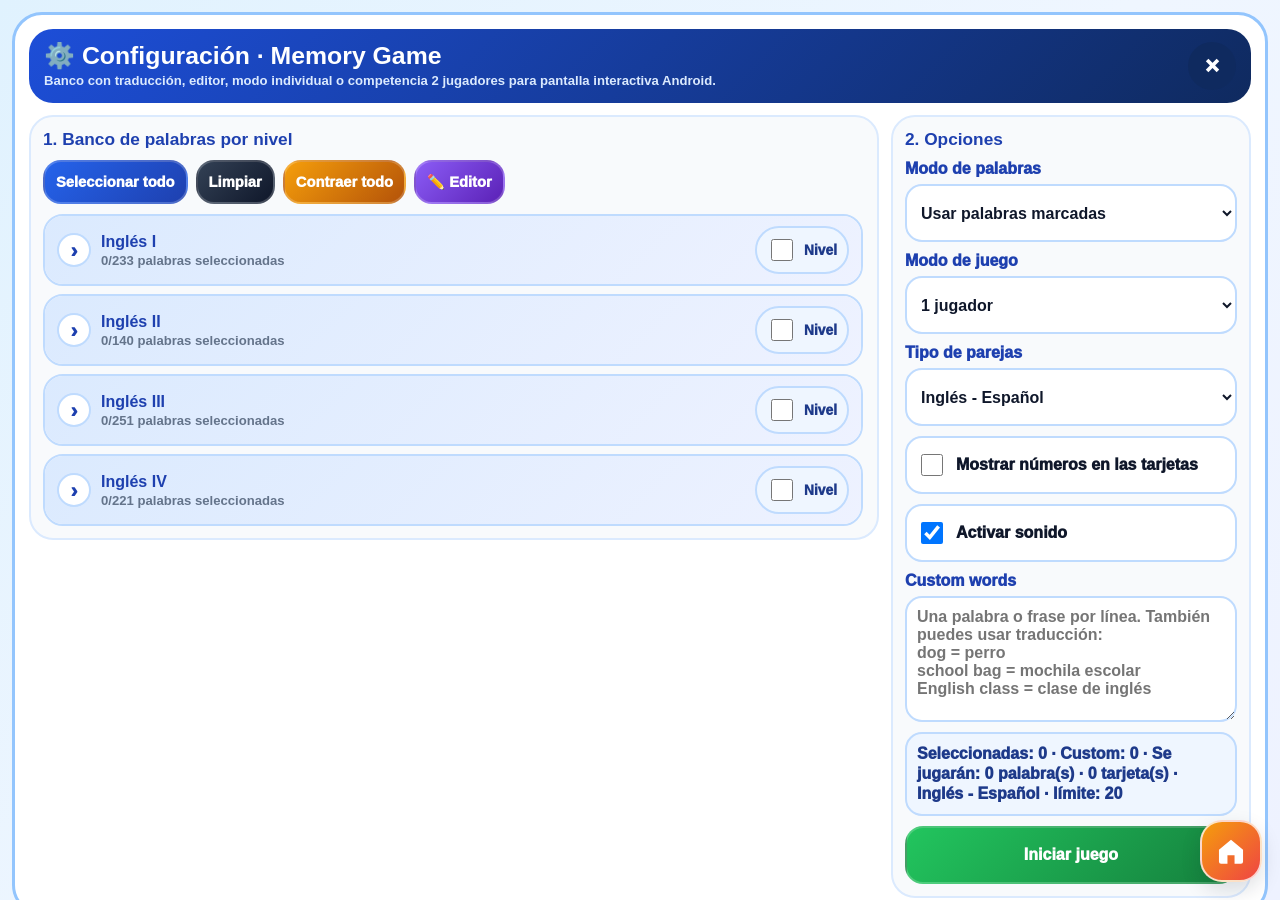
<file: Memory-Game.html>
<!DOCTYPE html>
<html lang="es">
<head>
  <meta charset="UTF-8" />
  <meta name="viewport" content="width=device-width, initial-scale=1.0, maximum-scale=1.0, user-scalable=no, viewport-fit=cover" />
  <meta name="theme-color" content="#0f2a5f" />
  <script src="activity-bank-helper.js"></script>
  <title>Memory Game</title>
  <style>
    :root{
      --vh:100dvh; --ink:#0b1736; --muted:#61708d; --white:#fff;
      --blue:#2563eb; --blue2:#1d4ed8; --cyan:#06b6d4; --green:#16a34a;
      --orange:#f59e0b; --red:#ef4444; --violet:#7c3aed; --yellow:#facc15;
      --card:#ffffff; --soft:#eff6ff; --line:#bfdbfe; --shadow:0 8px 20px rgba(15,23,42,.13);
      --r:24px; --touch:58px;
    }
    *{box-sizing:border-box}
    html,body{width:100%;height:100%;margin:0;overflow:hidden;color:var(--ink);font-family:Arial,"Arial Rounded MT Bold",Helvetica,sans-serif;touch-action:manipulation;-webkit-text-size-adjust:100%}
    body{height:var(--vh);background:#0f2a5f}
    button,input,textarea,select{font:inherit}
    button{border:0;cursor:pointer;touch-action:manipulation;-webkit-tap-highlight-color:transparent;user-select:none}
    .hidden,[hidden]{display:none!important}.app{width:100vw;height:var(--vh);display:grid;grid-template-rows:1fr;overflow:hidden;padding:12px}
    .btn{min-height:var(--touch);border-radius:18px;background:linear-gradient(135deg,#2563eb,#1e40af);color:#fff;font-weight:1000;padding:10px 14px;border:2px solid rgba(255,255,255,.2);transition:transform .12s ease,opacity .12s ease;box-shadow:none}.btn:active,.btn.press{transform:scale(.96)}.btn.small{min-height:44px;padding:7px 11px;font-size:.92rem}.btn.green{background:linear-gradient(135deg,#22c55e,#15803d)}.btn.red{background:linear-gradient(135deg,#ef4444,#b91c1c)}.btn.dark{background:linear-gradient(135deg,#334155,#0f172a)}.btn.yellow{background:linear-gradient(135deg,#f59e0b,#b45309)}.btn.purple{background:linear-gradient(135deg,#8b5cf6,#5b21b6)}.btn.white{background:#fff;color:#1e40af;border-color:#bfdbfe}.btn:disabled{opacity:.5;cursor:not-allowed}
    .menu-fab{position:fixed;left:0;top:50%;transform:translateY(-50%);z-index:45;width:62px;min-height:126px;border-radius:0 24px 24px 0;background:linear-gradient(180deg,#2563eb,#0f2a5f);color:#fff;border:2px solid rgba(255,255,255,.5);border-left:0;font-weight:1000;box-shadow:none}
    .home-fab{position:fixed;right:18px;bottom:18px;z-index:120;width:62px;height:62px;border-radius:22px;background:linear-gradient(135deg,#f59e0b,#ef4444);display:grid;place-items:center;color:#fff;text-decoration:none;border:2px solid rgba(255,255,255,.75);box-shadow:var(--shadow)}.home-fab svg{width:34px;height:34px;fill:currentColor}
    .drawer{position:fixed;z-index:60;left:0;top:0;bottom:0;width:min(430px,94vw);background:#f8fbff;border-right:3px solid #93c5fd;padding:14px;display:flex;flex-direction:column;gap:10px;overflow:auto;transform:translateX(-106%);transition:transform .22s ease;box-shadow:none}.drawer.open{transform:translateX(0)}
    .drawer-head{display:flex;align-items:center;justify-content:space-between;gap:10px;border-bottom:2px dashed #bfdbfe;padding-bottom:10px}.drawer h2{margin:0;color:#1e40af;font-size:1.45rem}.close-btn{width:48px;height:48px;border-radius:999px;background:#0f2a5f;color:white;font-size:1.5rem;font-weight:1000}.drawer-grid{display:grid;grid-template-columns:1fr 1fr;gap:8px}.drawer-info,.notice{border:2px solid #bfdbfe;border-radius:18px;background:#eff6ff;color:#1e3a8a;padding:10px;font-weight:900;line-height:1.3}
    .arena-root{height:100%;min-height:0;display:grid;grid-template-rows:auto minmax(0,1fr);gap:10px;border:2px solid rgba(255,255,255,.42);border-radius:30px;background:linear-gradient(135deg,rgba(14,165,233,.34),rgba(124,58,237,.28) 48%,rgba(245,158,11,.22));padding:12px;overflow:hidden}.game-top{display:grid;grid-template-columns:1fr auto;gap:12px;align-items:center;padding:12px 14px;border-radius:24px;background:linear-gradient(135deg,#0f3e99,#075985 56%,#7c2d12);border:2px solid rgba(255,255,255,.55)}.brand h1{margin:0;color:#fff;font-size:clamp(1.5rem,2.65vmin,3.2rem);line-height:1}.brand p{margin:4px 0 0;font-size:clamp(.88rem,1.3vmin,1.25rem);font-weight:900;color:#dff6ff}.hud{display:flex;gap:8px;flex-wrap:wrap;justify-content:flex-end}.pill{min-height:42px;display:inline-flex;align-items:center;justify-content:center;padding:8px 13px;border-radius:999px;background:#fff;color:#0f3e99;border:2px solid rgba(14,165,233,.45);font-weight:1000;white-space:nowrap;font-size:clamp(.82rem,1.22vmin,1.08rem)}
    .empty-state{height:100%;display:grid;place-items:center;text-align:center;color:#fff;padding:30px;border-radius:28px;background:linear-gradient(135deg,rgba(29,78,216,.88),rgba(8,145,178,.75),rgba(124,58,237,.74));border:2px solid rgba(255,255,255,.55)}.empty-state h1{font-size:clamp(2rem,4vmin,4.5rem);line-height:.98;margin:0 0 10px}.empty-state p{font-size:clamp(1rem,1.8vmin,1.7rem);font-weight:900;max-width:980px;margin:0 auto;color:#f8fafc}
    .players{min-height:0;min-width:0;display:grid;gap:12px;overflow:hidden}.players.one{grid-template-columns:minmax(0,1fr)}.players.two{grid-template-columns:minmax(0,1fr) minmax(0,1fr);gap:10px}.player-card{min-height:0;min-width:0;background:#ffffff;border:3px solid rgba(255,255,255,.95);border-radius:28px;padding:12px;display:grid;grid-template-rows:auto minmax(0,1fr) auto;gap:10px;overflow:hidden;position:relative;box-shadow:none}.player-card.p1{outline:3px solid rgba(37,99,235,.8)}.player-card.p2{outline:3px solid rgba(22,163,74,.78)}.player-head{display:grid;grid-template-columns:minmax(0,1fr) auto;gap:10px;align-items:center;padding:10px 12px;border-radius:20px;background:linear-gradient(135deg,#1d4ed8,#0891b2);border:2px solid rgba(255,255,255,.48);color:#fff}.p2 .player-head{background:linear-gradient(135deg,#15803d,#0d9488)}.player-head h2{margin:0;font-size:clamp(1.2rem,2vmin,2rem)}.player-head small{display:block;margin-top:2px;color:#e0f2fe;font-weight:900;font-size:clamp(.8rem,1.15vmin,1.05rem);max-width:60ch;overflow:hidden;text-overflow:ellipsis;white-space:nowrap}.game-host{min-height:0;overflow:hidden;border-radius:24px;background:#dbeafe;border:3px solid rgba(37,99,235,.72);padding:10px;display:grid;grid-template-rows:minmax(0,1fr);align-content:stretch;justify-items:stretch;text-align:center;gap:10px;position:relative}.round-message{display:none;align-items:center;justify-content:space-between;gap:10px;padding:10px 12px;border-radius:20px;background:#f59e0b;border:2px solid #b45309;color:#451a03;font-weight:1000}.round-message.show{display:flex}.final-card{position:absolute;inset:12px;z-index:25;display:grid;place-items:center;text-align:center;border-radius:26px;background:linear-gradient(135deg,rgba(15,42,95,.95),rgba(37,99,235,.9),rgba(245,158,11,.86));color:#fff;border:2px solid rgba(255,255,255,.65);padding:24px}.final-card h2{font-size:clamp(2rem,5vmin,5.4rem);margin:0 0 8px}.final-card p{font-size:clamp(1rem,1.8vmin,1.7rem);font-weight:900;margin:0 0 18px;color:#f8fafc}.final-actions{display:flex;gap:10px;flex-wrap:wrap;justify-content:center}
    .setup-overlay{position:fixed;z-index:80;inset:0;background:linear-gradient(135deg,#e0f2fe,#eff6ff 52%,#eef2ff);display:none;overflow:auto;-webkit-overflow-scrolling:touch;padding:12px;overscroll-behavior:contain}.setup-overlay.show{display:grid;place-items:start center}.setup-card{width:min(1660px,calc(100vw - 24px));min-height:calc(var(--vh) - 24px);background:#fff;border:3px solid #93c5fd;border-radius:30px;padding:14px;display:grid;grid-template-rows:auto minmax(0,1fr);gap:12px;box-shadow:none}.setup-top{display:flex;align-items:center;justify-content:space-between;gap:12px;padding:13px 15px;border-radius:24px;background:linear-gradient(135deg,#1d4ed8,#0f2a5f);color:#fff}.setup-top h1{margin:0;font-size:clamp(1.55rem,2.75vmin,3rem);line-height:1}.setup-top p{margin:4px 0 0;color:#dbeafe;font-weight:900;font-size:clamp(.82rem,1.15vmin,1.1rem)}.setup-grid{min-height:0;display:grid;grid-template-columns:minmax(0,1.45fr) minmax(360px,.55fr);gap:12px;align-items:start}.setup-panel{min-height:0;background:#f8fafc;border:2px solid #dbeafe;border-radius:24px;padding:12px;display:grid;gap:10px;align-content:start;overflow:hidden}.setup-panel h3{margin:0;color:#1e40af;font-size:clamp(1.08rem,1.55vmin,1.45rem)}.action-row{display:flex;gap:8px;flex-wrap:wrap}.level-list{min-height:0;overflow:auto;display:grid;gap:8px;padding-right:2px}.level-card,.category-card{border:2px solid #bfdbfe;border-radius:20px;background:#fff;overflow:hidden}.level-head,.cat-head{width:100%;min-height:62px;display:grid;grid-template-columns:auto 1fr auto;gap:10px;align-items:center;text-align:left;padding:10px 12px;background:linear-gradient(135deg,#dbeafe,#eef2ff);color:#1e40af;font-weight:1000}.cat-head{background:#fff;color:#0f172a;border-bottom:1px solid #dbeafe}.arrow{width:34px;height:34px;border-radius:999px;display:grid;place-items:center;background:#fff;border:2px solid #bfdbfe;font-size:1.25rem}.level-card.open>.level-head .arrow,.category-card.open>.cat-head .arrow{transform:rotate(90deg)}.level-title,.cat-title{display:grid;gap:2px;min-width:0}.level-title strong,.cat-title strong{font-size:clamp(1rem,1.35vmin,1.28rem);overflow:hidden;text-overflow:ellipsis;white-space:nowrap}.level-title small,.cat-title small{font-size:.82rem;color:#64748b;font-weight:900}.select-box{display:flex;align-items:center;gap:8px;font-size:.86rem;color:#1e3a8a;background:#eff6ff;border:2px solid #bfdbfe;border-radius:999px;padding:8px 10px;white-space:nowrap}.select-box input,.word-chip input{width:22px;height:22px}.cat-list{display:grid;gap:8px;padding:8px;background:#f8fafc}.word-panel{padding:8px;background:#fff;display:grid;gap:8px}.word-grid-list{display:grid;grid-template-columns:repeat(auto-fill,minmax(150px,1fr));gap:7px}.word-chip{min-height:47px;display:flex;align-items:center;gap:8px;border:2px solid #dbeafe;background:#f8fafc;border-radius:999px;padding:8px 10px;font-weight:1000;color:#0f172a;overflow:hidden}.word-chip span{overflow:hidden;text-overflow:ellipsis;white-space:nowrap}.word-chip.on{background:#dcfce7;border-color:#86efac;color:#166534}.word-chip small{display:none!important}.config-grid{display:grid;gap:10px;align-content:start}.field{display:grid;gap:6px;color:#1e40af;font-weight:1000}.field input,.field select,.field textarea,.editor-textarea{width:100%;min-height:var(--touch);border:2px solid #bfdbfe;border-radius:17px;background:#fff;color:#0f172a;padding:10px;font-weight:900;outline:0}.field textarea{min-height:126px;resize:vertical}.check{display:flex;align-items:center;gap:10px;min-height:var(--touch);padding:10px;border:2px solid #bfdbfe;border-radius:17px;background:#fff;color:#0f172a;font-weight:1000}.check input{width:22px;height:22px}.summary{border:2px solid #bfdbfe;border-radius:17px;background:#eff6ff;color:#1e3a8a;padding:10px;font-weight:1000;line-height:1.25}.status{border:2px solid #fde68a;background:#fef9c3;color:#713f12;border-radius:16px;padding:9px;font-weight:1000;min-height:42px}.status:empty{display:none}.editor-panel{display:none;border:2px solid #ddd6fe;background:#faf5ff;border-radius:22px;padding:10px;gap:10px}.editor-panel.show{display:grid}.editor-grid{display:grid;grid-template-columns:repeat(2,minmax(0,1fr));gap:10px}.editor-card{background:#fff;border:2px solid #ddd6fe;border-radius:18px;padding:10px;display:grid;gap:8px}.editor-card h4{margin:0;color:#5b21b6}.editor-textarea{min-height:210px;font-family:Consolas,Monaco,monospace;font-size:.9rem;line-height:1.35;resize:vertical;text-align:left;white-space:pre;overflow:auto}
    .ws-wrap{width:100%;height:100%;min-height:0;display:grid;grid-template-columns:minmax(0,1fr);grid-template-rows:minmax(0,1fr) auto;gap:8px;align-items:stretch;overflow:hidden}.ws-wrap.side-beside{grid-template-columns:minmax(0,1fr) minmax(120px,var(--ws-side-w,220px));grid-template-rows:minmax(0,1fr)}.players.two .ws-wrap{grid-template-columns:minmax(0,1fr);grid-template-rows:minmax(0,1fr) auto}.players.two .ws-wrap.side-beside{grid-template-columns:minmax(0,1fr) minmax(100px,var(--ws-side-w,170px));grid-template-rows:minmax(0,1fr)}.ws-grid{--grid-count:14;--ws-grid-px:min(100%,100%);width:var(--ws-grid-px);height:var(--ws-grid-px);max-width:100%;max-height:100%;aspect-ratio:1/1;justify-self:center;align-self:center;display:grid;grid-template-columns:repeat(var(--grid-count),1fr);grid-template-rows:repeat(var(--grid-count),1fr);gap:clamp(1px,.22vmin,4px);padding:clamp(2px,.45vmin,7px);border-radius:clamp(14px,2.5vmin,28px);background:rgba(255,255,255,.9);border:3px solid #93c5fd;box-shadow:inset 0 -5px 0 rgba(37,99,235,.06);touch-action:none;user-select:none;-webkit-user-select:none;-webkit-touch-callout:none;align-self:center;justify-self:center}.ws-cell{min-width:0;min-height:0;width:100%;height:100%;border:clamp(1px,.2vmin,3px) solid #bfdbfe;border-radius:clamp(5px,.8vmin,14px);background:#fff;color:#0f172a;display:flex;align-items:center;justify-content:center;font-weight:1000;font-size:clamp(.38rem,calc(var(--ws-grid-px,520px)/var(--grid-count)*.58),2.45rem);line-height:1;padding:0;transition:transform .08s ease,background .12s ease,border-color .12s ease,color .12s ease;box-shadow:inset 0 -3px 0 rgba(15,23,42,.05);touch-action:none}.ws-cell.selected{background:#facc15;border-color:#eab308;color:#111827;transform:scale(1.04)}.ws-cell.found{background:#16a34a;border-color:#86efac;color:#fff}.ws-cell.answer{background:#fb7185;border-color:#e11d48;color:#fff}.ws-cell.bad-flash{animation:wsBad .26s ease both}.ws-cell.good-burst{animation:wsGood .72s ease both;z-index:3}.ws-side{min-height:0;display:grid;grid-template-rows:minmax(0,1fr);gap:8px;overflow:hidden}.ws-word-list{min-height:0;overflow:auto;display:grid;align-content:start;gap:6px;padding:7px;border-radius:18px;background:#eff6ff;border:2px solid #bfdbfe}.ws-word{display:grid;grid-template-columns:1fr auto;gap:8px;align-items:center;min-height:38px;padding:7px 9px;border-radius:14px;background:#fff;border:1px solid #dbeafe;color:#0f172a;font-weight:1000;text-align:left}.ws-word small{color:#64748b;font-weight:900;text-align:right}.ws-word.found{background:#dcfce7;border-color:#86efac;color:#166534;text-decoration:line-through}.players.two .ws-word-list{grid-template-columns:repeat(auto-fill,minmax(130px,1fr));max-height:96px}.players.two .ws-wrap.side-beside .ws-word-list{grid-template-columns:1fr;max-height:none}.players.two .ws-side{grid-template-rows:minmax(0,1fr)}.ws-toast{position:absolute;left:50%;top:50%;z-index:35;transform:translate(-50%,-50%);pointer-events:none;width:min(460px,calc(100% - 32px));border-radius:28px;padding:18px;border:3px solid rgba(255,255,255,.82);background:linear-gradient(135deg,rgba(22,163,74,.98),rgba(37,99,235,.96));color:#fff;box-shadow:0 24px 55px rgba(15,23,42,.28),inset 0 -5px 0 rgba(15,23,42,.12);animation:wsToast 1.15s ease forwards;text-align:center}.ws-toast.bad{background:linear-gradient(135deg,#ef4444,#f97316)}.ws-toast b{display:block;font-size:clamp(1.6rem,4.5vmin,3.5rem);line-height:1;text-shadow:0 3px 0 rgba(15,23,42,.18);overflow-wrap:anywhere}.ws-toast span{display:block;font-weight:1000;margin-bottom:6px}.pop{animation:pop .18s ease-out both}.shake{animation:shake .24s ease both}.banner-pop{animation:pop .18s ease-out both}@keyframes pop{0%{transform:scale(.93);opacity:.7}100%{transform:scale(1);opacity:1}}@keyframes shake{0%,100%{transform:translateX(0)}25%{transform:translateX(-6px)}50%{transform:translateX(6px)}75%{transform:translateX(-3px)}}@keyframes wsBad{0%,100%{transform:translateX(0)}25%{transform:translateX(-4px)}50%{transform:translateX(4px)}75%{transform:translateX(-2px)}}@keyframes wsGood{0%{transform:scale(1)}30%{transform:scale(1.18) rotate(-2deg);filter:brightness(1.14);box-shadow:0 0 0 5px rgba(250,204,21,.45), inset 0 -4px 0 rgba(15,23,42,.12)}60%{transform:scale(.96) rotate(1deg)}100%{transform:scale(1)}}@keyframes wsToast{0%{opacity:0;transform:translate(-50%,-44%) scale(.62) rotate(-4deg)}20%{opacity:1;transform:translate(-50%,-52%) scale(1.06) rotate(1deg)}70%{opacity:1;transform:translate(-50%,-50%) scale(1)}100%{opacity:0;transform:translate(-50%,-58%) scale(.94)}}@media (prefers-reduced-motion:reduce){*{animation:none!important;transition:none!important}}
    @media (max-width:1180px){.app{padding:8px}.setup-grid{grid-template-columns:1fr}.setup-card{height:auto;overflow:visible}.setup-panel{overflow:visible}.level-list{max-height:none}.players.two{grid-template-columns:1fr}.player-card{min-height:520px}.editor-grid{grid-template-columns:1fr}.ws-wrap{grid-template-columns:1fr}.ws-side{grid-template-rows:auto auto}.ws-word-list{grid-template-columns:repeat(auto-fill,minmax(150px,1fr));max-height:150px}}
    @media (max-height:680px){:root{--touch:48px}.app{padding:8px}.arena-root{padding:8px;border-radius:22px}.game-top{padding:8px 10px}.brand p,.setup-top p{display:none}.player-card{padding:8px;border-radius:20px}.player-head{padding:7px 9px}.drawer{width:min(360px,94vw)}.level-head,.cat-head{min-height:50px;padding:7px 9px}.word-chip{min-height:42px}.setup-card{border-radius:20px;padding:8px}}
    @media (orientation:landscape) and (max-height:760px){.players.two .player-card{min-height:0}.players.two .ws-wrap.side-beside{grid-template-columns:minmax(0,1fr) minmax(100px,160px);grid-template-rows:minmax(0,1fr)}.players.two .ws-wrap.side-beside .ws-word-list{grid-template-columns:1fr;max-height:none}}

    /* =========================================================
       MEMORY GAME — giro extraído del archivo de referencia + texto optimizado
       ========================================================= */
    .memory-wrap{width:100%;height:100%;min-width:0;min-height:0;display:grid;place-items:center;overflow:hidden;padding:clamp(2px,.45vmin,6px)}
    .memory-grid{width:100%;height:100%;min-width:0;min-height:0;display:grid;gap:clamp(5px,.9vmin,12px);align-content:center;justify-content:center;padding:clamp(6px,1.1vmin,14px);border-radius:clamp(16px,2.4vmin,28px);background:rgba(255,255,255,.88);border:3px solid #93c5fd;box-shadow:inset 0 -5px 0 rgba(37,99,235,.06);touch-action:none;user-select:none;-webkit-user-select:none;-webkit-touch-callout:none;overflow:hidden;perspective:1200px;-webkit-perspective:1200px;contain:layout paint size}
    .memory-card{position:relative;width:100%;height:100%;min-width:0;min-height:0;border:0;border-radius:clamp(12px,1.9vmin,22px);background:transparent;padding:0;cursor:pointer;touch-action:none;-webkit-tap-highlight-color:transparent;animation:memIn .2s ease both;will-change:transform;perspective:900px;-webkit-perspective:900px;transform:translateZ(0);isolation:isolate}
    .memory-card .card-inner{position:absolute;inset:1px;border-radius:inherit;transform:rotateY(0deg);-webkit-transform:rotateY(0deg);transform-style:preserve-3d;-webkit-transform-style:preserve-3d;transition:transform .46s cubic-bezier(.22,.8,.18,1);will-change:transform;transform-origin:center center}
    .memory-card.flipped .card-inner,.memory-card.matched .card-inner{transform:rotateY(180deg);-webkit-transform:rotateY(180deg)}
    .memory-card.flipped,.memory-card.matched{z-index:5}
    .memory-card.tap-soft{animation:memTap .16s ease-out both} /* No se usa durante el flip: animar transform en el botón mientras rota el hijo provoca destello de texto en WebKit/Android. */
    .memory-card.matched{pointer-events:none}
    .memory-card.removed{visibility:hidden}
    .card-face{position:absolute;inset:0;display:flex;align-items:center;justify-content:center;text-align:center;border-radius:inherit;backface-visibility:hidden;-webkit-backface-visibility:hidden;overflow:hidden;overflow-wrap:anywhere;word-break:normal;hyphens:auto;padding:clamp(1px,.34vmin,6px);font-weight:1000;line-height:1.08;box-shadow:0 6px 14px rgba(15,23,42,.12),inset 0 -3px 0 rgba(15,23,42,.055);transform-style:flat;-webkit-transform-style:flat;-webkit-font-smoothing:antialiased;text-rendering:geometricPrecision;contain:paint}

    .card-text{position:relative;z-index:2;display:flex;align-items:center;justify-content:center;width:100%;height:100%;max-width:100%;max-height:100%;min-width:0;min-height:0;line-height:1.08;text-align:center;overflow:hidden;overflow-wrap:normal;word-break:normal;hyphens:none;white-space:normal;backface-visibility:hidden;-webkit-backface-visibility:hidden;transform:none!important;-webkit-transform:none!important;will-change:auto;pointer-events:none}
    .card-label{display:block;width:100%;max-width:100%;min-width:0;line-height:inherit;text-align:center;white-space:normal;overflow-wrap:normal;word-break:normal;hyphens:none;letter-spacing:-.01em}
    .card-front{transform:rotateY(0deg);-webkit-transform:rotateY(0deg);background:linear-gradient(135deg,#2563eb,#7c3aed);color:#fff;border:3px solid rgba(255,255,255,.72);font-size:clamp(1.35rem,4vmin,4.8rem);text-shadow:0 3px 0 rgba(15,23,42,.18)}
    .card-front::after{content:"";position:absolute;width:48%;height:48%;border-radius:999px;background:rgba(250,204,21,.24);filter:blur(2px);z-index:0}
    .card-back{transform:rotateY(180deg);-webkit-transform:rotateY(180deg);background:linear-gradient(135deg,#fff,#eff6ff);color:#0f172a;border:3px solid #bfdbfe;font-size:clamp(.72rem,1.7vmin,1.5rem);text-transform:none}
    .card-back.spanish{background:linear-gradient(135deg,#fff7ed,#fff);border-color:#fdba74}

    /* Jugador 2: color diferenciado solo en la cara frontal de las tarjetas.
       Es CSS estático, sin cálculos extra. */
    .player-card.p2 .card-front{background:linear-gradient(135deg,#7c3aed,#db2777)!important;border-color:rgba(255,255,255,.76)!important;color:#fff!important}
    .player-card.p2 .card-front::after{background:rgba(255,255,255,.18)!important}
    .memory-card.wrong{filter:saturate(1.12);animation:memWrongCard .34s ease both}
    .memory-card.wrong .card-back{border-color:#ef4444!important;background:linear-gradient(135deg,#fee2e2,#fff7ed)!important;color:#7f1d1d!important;box-shadow:0 0 0 4px rgba(239,68,68,.24),inset 0 -3px 0 rgba(127,29,29,.10)!important}
    .memory-card.wrong::after{content:"";position:absolute;inset:-3px;border-radius:inherit;border:3px solid rgba(239,68,68,.92);box-shadow:0 0 0 5px rgba(239,68,68,.16);pointer-events:none;animation:memWrongRing .44s ease both;z-index:9}
    .memory-card.match-pop{animation:memMatchCard .46s ease both}
    .memory-grid.wrong-pulse{background:linear-gradient(135deg,rgba(254,226,226,.98),rgba(255,247,237,.98));border-color:#ef4444;animation:memBoardWrong .38s ease both}
    .memory-wrong-x{position:absolute;left:50%;top:50%;z-index:10;width:min(44px,46%);height:min(44px,46%);transform:translate(-50%,-50%) scale(.72);pointer-events:none;animation:memWrongX .62s ease-out forwards}
    .memory-wrong-x::before,.memory-wrong-x::after{content:"";position:absolute;left:50%;top:50%;width:100%;height:clamp(5px,1.1vmin,10px);border-radius:999px;background:#ef4444;box-shadow:0 2px 0 rgba(127,29,29,.22)}
    .memory-wrong-x::before{transform:translate(-50%,-50%) rotate(45deg)}
    .memory-wrong-x::after{transform:translate(-50%,-50%) rotate(-45deg)}

    .memory-toast{position:absolute;left:50%;top:50%;z-index:35;transform:translate(-50%,-50%);pointer-events:none;width:min(460px,calc(100% - 32px));border-radius:28px;padding:18px;border:3px solid rgba(255,255,255,.82);background:linear-gradient(135deg,rgba(22,163,74,.98),rgba(37,99,235,.96));color:#fff;box-shadow:0 24px 55px rgba(15,23,42,.28),inset 0 -5px 0 rgba(15,23,42,.12);animation:memToast 1.15s ease forwards;text-align:center}
    .memory-toast.bad{background:linear-gradient(135deg,#ef4444,#f97316)}
    .memory-toast b{display:block;font-size:clamp(1.4rem,4.2vmin,3.2rem);line-height:1;text-shadow:0 3px 0 rgba(15,23,42,.18);overflow-wrap:anywhere}
    .memory-toast span{display:block;font-weight:1000;margin-bottom:6px}
    .mem-word-list{position:absolute;right:10px;bottom:10px;z-index:4;display:flex;gap:6px;flex-wrap:wrap;max-width:calc(100% - 20px);max-height:78px;overflow:auto;padding:6px;border-radius:16px;background:rgba(239,246,255,.86);border:2px solid #bfdbfe}
    .mem-word{border-radius:999px;background:#fff;border:1px solid #dbeafe;color:#0f172a;font-size:clamp(.68rem,1.1vmin,.86rem);font-weight:1000;padding:5px 8px;white-space:nowrap}.mem-word.found{background:#dcfce7;border-color:#86efac;color:#166534;text-decoration:line-through}

    /* MODO LIMPIO: solo contenedores de tarjetas.
       Se controla desde VIEW_OPTIONS en la fuente JS. */
    .arena-root.hide-game-title{grid-template-rows:minmax(0,1fr);gap:0}
    .arena-root.hide-game-title>.game-top{display:none!important}
    .arena-root.hide-player-bars .player-card{grid-template-rows:minmax(0,1fr) auto;gap:6px;padding:8px}
    .arena-root.hide-player-bars .player-head{display:none!important}
    .arena-root.hide-player-bars .game-host{border-width:3px;padding:8px}
    .arena-root.hide-player-bars .players{height:100%;gap:8px}
    .arena-root.hide-player-bars .round-message{min-height:44px}
    .arena-root.hide-player-bars .memory-wrap{padding:2px}
    .arena-root.hide-player-bars .memory-grid{border-width:2px}

    @keyframes memIn{from{opacity:0;transform:scale(.9)}to{opacity:1;transform:scale(1)}}
    @keyframes memTap{0%{transform:scale(1)}48%{transform:scale(.965)}100%{transform:scale(1)}}
    @keyframes memWrongCard{0%,100%{transform:translateX(0)}18%{transform:translateX(-8px) rotateZ(-.8deg)}36%{transform:translateX(8px) rotateZ(.8deg)}58%{transform:translateX(-5px)}78%{transform:translateX(4px)}}
    @keyframes memMatchCard{0%{transform:scale(1)}40%{transform:scale(1.045)}100%{transform:scale(1)}}
    @keyframes memWrongX{0%{opacity:0;transform:translate(-50%,-50%) scale(.45) rotate(-8deg)}28%{opacity:1;transform:translate(-50%,-50%) scale(1.08) rotate(3deg)}78%{opacity:1;transform:translate(-50%,-50%) scale(1)}100%{opacity:0;transform:translate(-50%,-50%) scale(.82)}}
    @keyframes memWrongRing{0%,100%{opacity:0;transform:scale(.98)}25%,75%{opacity:1;transform:scale(1.02)}}
    @keyframes memBoardWrong{0%,100%{box-shadow:inset 0 -5px 0 rgba(37,99,235,.06)}35%{box-shadow:0 0 0 5px rgba(239,68,68,.22), inset 0 -5px 0 rgba(239,68,68,.10)}}
    @keyframes memToast{0%{opacity:0;transform:translate(-50%,-44%) scale(.62) rotate(-4deg)}20%{opacity:1;transform:translate(-50%,-52%) scale(1.06) rotate(1deg)}70%{opacity:1;transform:translate(-50%,-50%) scale(1)}100%{opacity:0;transform:translate(-50%,-58%) scale(.94)}}

  
    /* =========================================================
       OPTIMIZACIÓN CELULAR — solo CSS, sin carga extra para pantallas grandes
       Activa únicamente en teléfonos o ventanas angostas.
       ========================================================= */
    @media (max-width:760px){
      :root{--touch:46px}
      html,body{
        height:auto;
        min-height:100%;
        overflow:auto;
        overscroll-behavior:contain;
      }
      body{
        height:auto;
        min-height:var(--vh);
        background:#0f2a5f;
      }
      .app{
        height:auto;
        min-height:var(--vh);
        overflow:visible;
        padding:6px;
        padding-left:max(6px,env(safe-area-inset-left));
        padding-right:max(6px,env(safe-area-inset-right));
      }
      .arena-root{
        height:auto;
        min-height:calc(var(--vh) - 12px);
        overflow:visible;
        border-radius:18px;
        padding:6px;
        gap:6px;
        border-width:1px;
      }
      .arena-root.hide-game-title{
        min-height:calc(var(--vh) - 12px);
      }
      .game-top{
        grid-template-columns:1fr;
        padding:8px;
        border-radius:16px;
        gap:6px;
      }
      .brand h1{font-size:clamp(1.15rem,7vw,1.8rem)}
      .brand p{display:none}
      .hud{
        justify-content:flex-start;
        gap:5px;
      }
      .pill{
        min-height:30px;
        padding:5px 8px;
        font-size:.72rem;
      }

      .players,
      .players.one,
      .players.two{
        grid-template-columns:1fr!important;
        gap:6px;
        overflow:visible;
      }
      .player-card,
      .players.two .player-card{
        min-height:calc(var(--vh) - 24px);
        border-radius:18px;
        padding:7px;
        gap:6px;
        border-width:2px;
      }
      .player-head{
        grid-template-columns:1fr;
        gap:6px;
        padding:7px;
        border-radius:14px;
      }
      .player-head h2{font-size:1rem}
      .player-head small{
        font-size:.7rem;
        white-space:normal;
        max-width:none;
      }
      .game-host{
        border-radius:16px;
        padding:5px;
        border-width:2px;
        min-height:calc(var(--vh) - 96px);
        overflow:hidden;
      }

      .arena-root.hide-player-bars .players{gap:6px}
      .arena-root.hide-player-bars .player-card,
      .arena-root.hide-player-bars .players.two .player-card{
        min-height:calc(var(--vh) - 14px);
        padding:4px;
        grid-template-rows:minmax(0,1fr) auto;
      }
      .arena-root.hide-player-bars .game-host{
        min-height:calc(var(--vh) - 84px);
        padding:4px;
        border-radius:16px;
      }

      .memory-wrap{
        padding:1px;
        overflow:hidden;
      }
      .memory-grid{
        border-width:2px;
        border-radius:14px;
        gap:4px!important;
        padding:4px!important;
        box-shadow:none;
      }
      .memory-card{
        border-radius:10px;
        will-change:auto;
        animation:none;
      }
      .memory-card .card-inner{
        transition:transform .32s ease;
        will-change:auto;
      }
      .card-face{
        border-width:2px!important;
        box-shadow:inset 0 -2px 0 rgba(15,23,42,.05);
        padding:1px;
      }
      .card-front::after{filter:none}
      .card-back{font-size:clamp(.5rem,3.2vw,.95rem)}
      .memory-card.wrong{animation:memWrongCard .22s ease both}
      .memory-grid.wrong-pulse{animation:memBoardWrong .24s ease both}

      .round-message{
        padding:7px 8px;
        border-radius:14px;
        gap:6px;
        flex-direction:column;
        text-align:center;
        justify-content:center;
      }
      .round-message .btn{
        width:100%;
        min-height:42px;
      }
      .final-card{
        position:fixed;
        inset:8px;
        border-radius:18px;
        padding:14px;
      }
      .final-card h2{font-size:clamp(1.8rem,10vw,3rem)}
      .final-card p{font-size:.9rem}

      .menu-fab{
        width:46px;
        min-height:76px;
        border-radius:0 16px 16px 0;
        font-size:.78rem;
        z-index:70;
      }
      .home-fab{
        width:48px;
        height:48px;
        right:max(8px,env(safe-area-inset-right));
        bottom:max(8px,env(safe-area-inset-bottom));
        border-radius:16px;
      }
      .home-fab svg{width:26px;height:26px}
      .drawer{
        width:92vw;
        padding:10px;
        gap:8px;
      }
      .drawer h2{font-size:1.15rem}
      .drawer-grid{grid-template-columns:1fr}
      .drawer-info,.notice{
        font-size:.86rem;
        padding:8px;
        border-radius:14px;
      }
      .btn{
        min-height:var(--touch);
        border-radius:14px;
        padding:8px 10px;
        font-size:.92rem;
      }

      .setup-overlay{padding:6px}
      .setup-card{
        width:100%;
        min-height:calc(var(--vh) - 12px);
        border-radius:18px;
        padding:8px;
        gap:8px;
      }
      .setup-top{
        padding:9px;
        border-radius:16px;
      }
      .setup-top h1{font-size:1.15rem}
      .setup-top p{display:none}
      .close-btn{
        width:42px;
        height:42px;
      }
      .setup-grid{
        grid-template-columns:1fr!important;
        gap:8px;
      }
      .setup-panel{
        padding:8px;
        border-radius:16px;
        overflow:visible;
      }
      .setup-panel h3{font-size:.98rem}
      .action-row{gap:6px}
      .action-row .btn{
        flex:1 1 45%;
        min-height:40px;
        font-size:.78rem;
      }
      .level-head,.cat-head{
        grid-template-columns:auto minmax(0,1fr);
        min-height:48px;
        padding:7px 8px;
        gap:6px;
      }
      .select-box{
        grid-column:1/-1;
        justify-self:start;
        padding:5px 8px;
        font-size:.76rem;
      }
      .arrow{
        width:28px;
        height:28px;
        font-size:1rem;
      }
      .level-title strong,.cat-title strong{font-size:.92rem}
      .level-title small,.cat-title small{font-size:.72rem}
      .cat-list,.word-panel{
        padding:6px;
        gap:6px;
      }
      .word-grid-list{
        grid-template-columns:repeat(auto-fill,minmax(115px,1fr));
        gap:5px;
      }
      .word-chip{
        min-height:38px;
        padding:6px 8px;
        border-radius:14px;
        font-size:.78rem;
      }
      .field input,.field select,.field textarea,.editor-textarea,.check{
        min-height:44px;
        border-radius:14px;
        padding:8px;
        font-size:.88rem;
      }
      .check{align-items:flex-start}
      .field textarea{min-height:92px}
      .summary,.status{
        font-size:.82rem;
        border-radius:14px;
        padding:8px;
      }
      .editor-grid{grid-template-columns:1fr!important}
      .editor-textarea{
        min-height:160px;
        font-size:.78rem;
      }
      .memory-toast{
        width:calc(100% - 20px);
        border-radius:18px;
        padding:12px;
      }
      .memory-toast b{font-size:clamp(1.2rem,8vw,2.2rem)}
    }

    @media (max-width:760px) and (orientation:landscape) and (max-height:520px){
      :root{--touch:40px}
      .app{padding:4px}
      .arena-root{
        min-height:calc(var(--vh) - 8px);
        padding:4px;
      }
      .player-card,
      .players.two .player-card{
        min-height:calc(var(--vh) - 8px);
        padding:4px;
      }
      .arena-root.hide-player-bars .player-card,
      .arena-root.hide-player-bars .players.two .player-card{
        min-height:calc(var(--vh) - 8px);
      }
      .game-host,
      .arena-root.hide-player-bars .game-host{
        min-height:calc(var(--vh) - 56px);
        padding:3px;
      }
      .memory-grid{
        border-radius:12px;
        gap:3px!important;
        padding:3px!important;
      }
      .card-face{
        border-width:1px!important;
        padding:0;
      }
      .round-message{display:none!important}
      .menu-fab{
        width:40px;
        min-height:58px;
        font-size:.66rem;
        opacity:.9;
      }
      .home-fab{
        width:42px;
        height:42px;
      }
      .drawer-grid{grid-template-columns:1fr 1fr}
    }

  </style>
</head>
<body>
  <button class="menu-fab" id="menuBtn" type="button" aria-label="Abrir menú">☰<br>Menú</button>
  <a class="home-fab" id="homeBtn" href="index.html" aria-label="Volver al inicio"><svg viewBox="0 0 24 24" aria-hidden="true"><path d="M3.5 11.2 12 4l8.5 7.2v8.3a1.5 1.5 0 0 1-1.5 1.5h-4.5v-6h-5v6H5a1.5 1.5 0 0 1-1.5-1.5z"/></svg></a>
  <aside class="drawer" id="drawer" aria-hidden="true">
    <div class="drawer-head"><h2 id="drawerTitle">🧠 Memory Game</h2><button class="close-btn" id="drawerClose" type="button">×</button></div>
    <div class="drawer-info" id="drawerProgress">Sin juego activo</div>
    <div class="drawer-info" id="drawerLives">Tiempo: —</div>
    <div class="drawer-info" id="drawerScore">Puntaje: —</div>
    <div class="drawer-grid">
      <button class="btn green" id="openConfigBtn" type="button">Configurar</button>
      <button class="btn" id="restartBtn" type="button">Reiniciar</button>
      <button class="btn dark" id="clearSelectionBtn" type="button">Ocultar cartas</button>
      <button class="btn red" id="revealBtn" type="button">Revelar</button>
      <button class="btn" id="fullscreenBtn" type="button">Pantalla completa</button>
      <button class="btn dark" id="soundBtn" type="button">Sonido: ON</button>
    </div>
    <div class="notice">Memory Game reconstruido: banco con traducción compatible con GitHub. Soporta multitouch real para 2 jugadores.</div>
  </aside>

  <main class="app">
    <section class="arena-root" id="arenaRoot"></section>
  </main>

  <section class="setup-overlay show" id="setupOverlay" aria-hidden="false">
    <div class="setup-card">
      <div class="setup-top">
        <div><h1 id="setupTitle">⚙️ Configuración · Memory Game</h1><p>Banco con traducción, editor, modo individual o competencia 2 jugadores para pantalla interactiva Android.</p></div>
        <button class="close-btn" id="closeSetupBtn" type="button">×</button>
      </div>
      <div class="setup-grid">
        <section class="setup-panel">
          <h3>1. Banco de palabras por nivel</h3>
          <div class="action-row">
            <button class="btn small" id="selectAllBtn" type="button">Seleccionar todo</button>
            <button class="btn small dark" id="clearAllBtn" type="button">Limpiar</button>
            <button class="btn small yellow" id="collapseBtn" type="button">Contraer todo</button>
            <button class="btn small purple" id="editModeBtn" type="button">✏️ Editor</button>
          </div>
          <div class="editor-panel" id="editorPanel">
            <div class="notice">Formato: <b>Categoría: Pets</b> y debajo <b>dog = perro</b>. En categorías se muestra solo inglés; en el editor se conserva inglés = español.</div>
            <div class="editor-grid" id="editorGrid"></div>
            <div class="action-row"><button class="btn green" id="downloadWordBankBtn" type="button">Descargar WordBank completo</button></div>
          </div>
          <div class="level-list" id="levelList"></div>
        </section>
        <aside class="setup-panel">
          <h3>2. Opciones</h3>
          <div class="config-grid">
            <label class="field">Modo de palabras
              <select id="wordMode"><option value="manual">Usar palabras marcadas</option><option value="random5">Generar al azar 5 palabras</option><option value="random10">Generar al azar 10 palabras</option><option value="random15">Generar al azar 15 palabras</option><option value="random20">Generar al azar 20 palabras</option></select>
            </label>
            <label class="field">Modo de juego
              <select id="playerMode"><option value="1">1 jugador</option><option value="2">2 jugadores</option></select>
            </label>
            <label class="field">Tipo de parejas
              <select id="pairMode"><option value="translation" selected>Inglés - Español</option><option value="english">Inglés - Inglés</option></select>
            </label>
            <label class="check"><input type="checkbox" id="showNumbers"> Mostrar números en las tarjetas</label>
            <label class="check"><input type="checkbox" id="soundEnabled" checked> Activar sonido</label>
            <label class="field">Custom words
              <textarea id="customWords" placeholder="Una palabra o frase por línea. También puedes usar traducción:&#10;dog = perro&#10;school bag = mochila escolar&#10;English class = clase de inglés"></textarea>
            </label>
            <div class="summary" id="setupSummary">Seleccionadas: 0 · Custom: 0 · Se jugarán: 0</div>
            <div class="summary" id="splitSummary">Modo 2 jugadores: ambos juegan con el mismo banco en tableros independientes.</div>
            <div class="status" id="setupStatus"></div>
            <button class="btn green" id="startGameBtn" type="button">Iniciar juego</button>
          </div>
        </aside>
      </div>
    </div>
  </section>

<script>
(() => {
  "use strict";

  const ACTIVITY_CONFIG = {
    id: "memory-game",
    aliases: ["memory"],
    title: "Memory Game",
    file: "Memory Game.html",
    bankType: "pairs",
    usesTranslation: true,
    entryFormat: "word_translation"
  };

  // Controles visuales del área de juego.
  // Cambia a true si en el futuro quieres volver a mostrar las barras.
  const VIEW_OPTIONS = {
    showGameTitleBar: false,
    showPlayerHeaderBars: false
  };

  const LEVELS = ["Inglés I", "Inglés II", "Inglés III", "Inglés IV"];
  const MAX_PLAY_WORDS = 20;
  const STORAGE_FULL_BANK = "ESL_WORD_BANK_PLATFORM_SNAPSHOT";
  const STORAGE_ACTIVITY_PREFIX = "ESL_ACTIVITY_BANK_";
  const EMBEDDED_BANK = {
    "Inglés I": { "Example": ["apple = manzana", "book = libro", "dog = perro", "cat = gato"] },
    "Inglés II": {}, "Inglés III": {}, "Inglés IV": {}
  };

  const UI = {};
  const state = {
    bank: normalizeBank(EMBEDDED_BANK), selected:new Set(), expandedLevels:new Set(), expandedCategories:new Set(), editMode:false,
    game:null, timer:null, sound:true, audioCtx:null, startTime:0
  };

  const ids = ["menuBtn","drawer","drawerClose","drawerProgress","drawerLives","drawerScore","openConfigBtn","restartBtn","clearSelectionBtn","revealBtn","fullscreenBtn","soundBtn","arenaRoot","setupOverlay","closeSetupBtn","selectAllBtn","clearAllBtn","collapseBtn","editModeBtn","editorPanel","editorGrid","downloadWordBankBtn","levelList","wordMode","playerMode","pairMode","showNumbers","soundEnabled","customWords","setupSummary","splitSummary","setupStatus","homeBtn","drawerTitle","setupTitle","startGameBtn"];
  function $(id){ return document.getElementById(id); }
  function cacheDom(){ ids.forEach(id=>UI[id]=$(id)); }
  function updateViewport(){ const h=Math.round((window.visualViewport&&window.visualViewport.height)||window.innerHeight||720); document.documentElement.style.setProperty("--vh", h+"px"); }
  function escapeHtml(v){ return String(v??"").replace(/[&<>"']/g,ch=>({"&":"&amp;","<":"&lt;",">":"&gt;","\"":"&quot;","'":"&#39;"}[ch])); }
  function normalizeText(v){ return String(v||"").normalize("NFD").replace(/[\u0300-\u036f]/g,"").trim().toLowerCase().replace(/\s+/g," "); }
  function cleanCategoryName(v){ const text=String(v||"").trim().replace(/\s+/g," " ); const marker="__WB_LEVEL__"; const i=text.indexOf(marker); if(i>=0) return text.slice(i+marker.length).trim()||"General"; return text.replace(/^\s*(?:English|Ingl[eé]s)\s*(?:I|II|III|IV|[1-4])\s*[:\-–—|]\s*/i,"") || "General"; }
  function toSpanishLevel(level){ const s=String(level||"").normalize("NFD").replace(/[\u0300-\u036f]/g,"").toLowerCase(); if(/iv|4/.test(s)) return "Inglés IV"; if(/iii|3/.test(s)) return "Inglés III"; if(/ii|2/.test(s)) return "Inglés II"; return "Inglés I"; }
  function splitPair(raw){ const text=String(raw||"").trim(); const m=text.match(/^(.+?)\s*(?:=|→|->|\|)\s*(.+)$/); return m ? {word:m[1].trim(), translation:m[2].trim()} : {word:text, translation:""}; }
  function getWord(entry){ if(typeof entry==="string") return splitPair(entry).word; if(entry&&typeof entry==="object") return String(entry.word||entry.en||entry.english||entry.term||entry.text||"").trim(); return String(entry||"").trim(); }
  function getTranslation(entry){ if(typeof entry==="string") return splitPair(entry).translation; if(entry&&typeof entry==="object") return String(entry.translation||entry.es||entry.spanish||entry.meaning||"").trim(); return ""; }
  function normalizeEntry(entry){ const word=getWord(entry); if(!word) return null; const translation=getTranslation(entry); return translation ? {word, translation} : word; }
  function entryToObject(entry, level, category){ return { word:getWord(entry), translation:getTranslation(entry), level, category, raw:entry }; }
  function normalizeBank(raw){ const out={}; LEVELS.forEach(l=>out[l]={}); Object.entries(raw||{}).forEach(([level,cats])=>{ const lv=toSpanishLevel(level); if(!out[lv]) out[lv]={}; Object.entries(cats||{}).forEach(([cat,entries])=>{ const arr=(Array.isArray(entries)?entries:[]).map(normalizeEntry).filter(Boolean); if(arr.length) out[lv][cleanCategoryName(cat)] = uniqueEntries(arr); }); }); return out; }
  function uniqueEntries(arr){ const seen=new Set(), out=[]; arr.forEach(e=>{ const word=getWord(e); const key=normalizeText(word); if(key&&!seen.has(key)){ seen.add(key); out.push(e); } }); return out; }
  function wordKey(level,cat,index){ return level+"||"+cat+"||"+index; }
  function catKey(level,cat){ return level+"||"+cat; }
  function shuffle(arr){ const a=arr.slice(); for(let i=a.length-1;i>0;i--){ const j=Math.floor(Math.random()*(i+1)); [a[i],a[j]]=[a[j],a[i]]; } return a; }
  function rand(max){ return Math.floor(Math.random()*max); }
  function formatTime(ms){ const s=Math.max(0,Math.floor(ms/1000)); return String(Math.floor(s/60)).padStart(2,"0")+":"+String(s%60).padStart(2,"0"); }
  function displayWord(raw){ return String(raw||"").trim().replace(/\s+/g," "); }
  function cssEscape(value){ return (window.CSS && typeof CSS.escape === "function") ? CSS.escape(value) : String(value).replace(/["\\]/g, "\\$&"); }

  function activityIds(){ return [ACTIVITY_CONFIG.id].concat(ACTIVITY_CONFIG.aliases||[]); }
  function snapshotToBank(snapshot){
    if(!snapshot) return null;
    if(snapshot.activities){
      for(const id of activityIds()) if(snapshot.activities[id]) return snapshotToBank(snapshot.activities[id]);
    }
    if(snapshot.levels) return normalizeBank(snapshot.levels);
    if(LEVELS.some(l=>snapshot[l])) return normalizeBank(snapshot);
    return null;
  }
  function currentActivityToSnapshot(){ return { title:ACTIVITY_CONFIG.title, file:ACTIVITY_CONFIG.file, bankType:ACTIVITY_CONFIG.bankType, usesTranslation:ACTIVITY_CONFIG.usesTranslation, entryFormat:ACTIVITY_CONFIG.entryFormat, levels:state.bank }; }
  function defaultFullBank(){ return { app:"ESL English", schema:"esl-word-bank-v3", updatedAt:new Date().toISOString(), levels:LEVELS.slice(), activities:{}, notes:"Cada actividad tiene su propio banco independiente." }; }
  async function readFullWordBank(){
    try { const res = await fetch("word-bank-esl-english.json", { cache:"no-store" }); if(res.ok){ const json=await res.json(); if(json && json.activities) return json; } } catch(e) {}
    try { const raw=localStorage.getItem(STORAGE_FULL_BANK); if(raw){ const json=JSON.parse(raw); if(json && json.activities) return json; } } catch(e) {}
    return defaultFullBank();
  }
  async function loadExternalOrLocalBank(){
    let snapshot=null;
    for(const id of activityIds()){
      try { if(window.ESLBank && typeof window.ESLBank.getActivityBank === "function") snapshot = await window.ESLBank.getActivityBank(id); } catch(e) {}
      if(snapshot) break;
    }
    if(!snapshot){ try { const full = await readFullWordBank(); for(const id of activityIds()){ if(full.activities && full.activities[id]){ snapshot=full.activities[id]; break; } } } catch(e) {} }
    try { if(!snapshot && window.ESL_ACTIVITY_BANKS){ for(const id of activityIds()){ if(window.ESL_ACTIVITY_BANKS[id]){ snapshot=window.ESL_ACTIVITY_BANKS[id]; break; } } } } catch(e) {}
    try { if(!snapshot){ for(const id of activityIds()){ const raw=localStorage.getItem(STORAGE_ACTIVITY_PREFIX+id); if(raw){ snapshot=JSON.parse(raw); break; } } } } catch(e) {}
    const bank = snapshotToBank(snapshot);
    if(bank){ state.bank=bank; saveActivityLocal(); return true; }
    saveActivityLocal(); return false;
  }
  function saveActivityLocal(){
    const snapshot=currentActivityToSnapshot();
    try { localStorage.setItem(STORAGE_ACTIVITY_PREFIX+ACTIVITY_CONFIG.id, JSON.stringify(snapshot)); } catch(e) {}
    try { window.ESL_ACTIVITY_BANKS = Object.assign(window.ESL_ACTIVITY_BANKS||{}, { [ACTIVITY_CONFIG.id]: snapshot }); } catch(e) {}
    try { if(window.ESLBank){ ["setActivityBank","saveActivityBank","updateActivityBank"].forEach(name=>{ try{ if(typeof window.ESLBank[name]==="function") window.ESLBank[name](ACTIVITY_CONFIG.id, snapshot); }catch(e){} }); } } catch(e) {}
    return snapshot;
  }
  async function downloadFullWordBank(){
    syncEditorsToBank();
    const snapshot=saveActivityLocal();
    const full=await readFullWordBank();
    full.schema = full.schema || "esl-word-bank-v3"; full.app = full.app || "ESL English"; full.levels = full.levels || LEVELS.slice(); full.updatedAt = new Date().toISOString(); full.activities = full.activities || {}; full.activities[ACTIVITY_CONFIG.id] = snapshot;
    try { localStorage.setItem(STORAGE_FULL_BANK, JSON.stringify(full)); } catch(e) {}
    const blob=new Blob([JSON.stringify(full,null,2)],{type:"application/json;charset=utf-8"});
    const a=document.createElement("a"); a.href=URL.createObjectURL(blob); a.download="word-bank-esl-english.json"; document.body.appendChild(a); a.click(); a.remove(); setTimeout(()=>URL.revokeObjectURL(a.href),1000);
    renderEditor(); renderLevels(); updateSummary(); setStatus("✅ WordBank completo descargado. Reemplaza ese JSON en GitHub.");
  }

  function bankCounts(level,cat){ const cats=state.bank[level]||{}; if(cat){ const words=cats[cat]||[]; let selected=0; words.forEach((_,i)=>{ if(state.selected.has(wordKey(level,cat,i))) selected++; }); return {total:words.length,selected}; } let total=0,selected=0; Object.entries(cats).forEach(([c,words])=>{ total+=words.length; words.forEach((_,i)=>{ if(state.selected.has(wordKey(level,c,i))) selected++; }); }); return {total,selected}; }
  function renderLevels(){
    UI.levelList.textContent="";
    LEVELS.forEach(level=>{
      const counts=bankCounts(level), open=state.expandedLevels.has(level);
      const card=document.createElement("article"); card.className="level-card"+(open?" open":""); card.dataset.level=level;
      card.innerHTML=`<button class="level-head" type="button" data-action="toggle-level" data-level="${escapeHtml(level)}"><span class="arrow">›</span><span class="level-title"><strong>${escapeHtml(level)}</strong><small>${counts.selected}/${counts.total} palabras seleccionadas</small></span><label class="select-box"><input type="checkbox" class="level-check" data-level="${escapeHtml(level)}"> Nivel</label></button>`;
      const cb=card.querySelector(".level-check"); cb.checked=counts.total>0&&counts.selected===counts.total; cb.indeterminate=counts.selected>0&&counts.selected<counts.total;
      if(open){ const list=document.createElement("div"); list.className="cat-list"; Object.entries(state.bank[level]||{}).forEach(([cat,words])=>list.appendChild(renderCategory(level,cat,words))); card.appendChild(list); }
      UI.levelList.appendChild(card);
    });
  }
  function renderCategory(level,cat,words){
    const counts=bankCounts(level,cat), open=state.expandedCategories.has(catKey(level,cat));
    const card=document.createElement("article"); card.className="category-card"+(open?" open":""); card.dataset.level=level; card.dataset.cat=cat;
    card.innerHTML=`<button class="cat-head" type="button" data-action="toggle-cat" data-level="${escapeHtml(level)}" data-cat="${escapeHtml(cat)}"><span class="arrow">›</span><span class="cat-title"><strong>${escapeHtml(cat)}</strong><small>${counts.selected}/${counts.total} seleccionadas</small></span><label class="select-box"><input type="checkbox" class="cat-check" data-level="${escapeHtml(level)}" data-cat="${escapeHtml(cat)}"> Categoría</label></button>`;
    const cb=card.querySelector(".cat-check"); cb.checked=counts.total>0&&counts.selected===counts.total; cb.indeterminate=counts.selected>0&&counts.selected<counts.total;
    if(open){ const panel=document.createElement("div"); panel.className="word-panel"; const grid=document.createElement("div"); grid.className="word-grid-list"; words.forEach((entry,i)=>{ const key=wordKey(level,cat,i); const w=getWord(entry), tr=getTranslation(entry); const chip=document.createElement("label"); chip.className="word-chip"+(state.selected.has(key)?" on":""); chip.title = tr ? `${w} = ${tr}` : w; chip.innerHTML=`<input type="checkbox" class="word-check" data-key="${escapeHtml(key)}" ${state.selected.has(key)?"checked":""}><span>${escapeHtml(w)}</span>`; grid.appendChild(chip); }); panel.appendChild(grid); card.appendChild(panel); }
    return card;
  }
  function cleanSelections(){ const valid=new Set(); LEVELS.forEach(level=>Object.entries(state.bank[level]||{}).forEach(([cat,words])=>words.forEach((_,i)=>valid.add(wordKey(level,cat,i))))); state.selected.forEach(k=>{ if(!valid.has(k)) state.selected.delete(k); }); }
  function handleLevelClick(ev){ const btn=ev.target.closest("button[data-action]"); if(!btn) return; if(ev.target.closest("input")) return; const {action,level,cat}=btn.dataset; if(action==="toggle-level"){ state.expandedLevels.has(level)?state.expandedLevels.delete(level):state.expandedLevels.add(level); renderLevels(); } if(action==="toggle-cat"){ const k=catKey(level,cat); state.expandedCategories.has(k)?state.expandedCategories.delete(k):state.expandedCategories.add(k); renderLevels(); } }
  function handleLevelChange(ev){ const t=ev.target; if(t.classList.contains("level-check")){ setLevelSelected(t.dataset.level,t.checked); } if(t.classList.contains("cat-check")){ setCategorySelected(t.dataset.level,t.dataset.cat,t.checked); } if(t.classList.contains("word-check")){ t.checked?state.selected.add(t.dataset.key):state.selected.delete(t.dataset.key); } renderLevels(); updateSummary(); }
  function setLevelSelected(level,on){ Object.entries(state.bank[level]||{}).forEach(([cat,words])=>words.forEach((_,i)=>on?state.selected.add(wordKey(level,cat,i)):state.selected.delete(wordKey(level,cat,i)))); }
  function setCategorySelected(level,cat,on){ (state.bank[level]?.[cat]||[]).forEach((_,i)=>on?state.selected.add(wordKey(level,cat,i)):state.selected.delete(wordKey(level,cat,i))); }
  function selectAll(on){ LEVELS.forEach(l=>setLevelSelected(l,on)); renderLevels(); updateSummary(); }
  function collapseAll(){ state.expandedLevels.clear(); state.expandedCategories.clear(); renderLevels(); }

  function formatLevelText(level){ const lines=[]; Object.entries(state.bank[level]||{}).forEach(([cat,entries])=>{ lines.push(`Categoría: ${cat}`); entries.forEach(e=>{ const w=getWord(e), tr=getTranslation(e); lines.push(tr?`${w} = ${tr}`:w); }); lines.push(""); }); return lines.join("\n").trim(); }
  function parseLevelText(text){ const out={}; let current="General"; String(text||"").split(/\r?\n/).forEach(line=>{ const raw=line.trim(); if(!raw) return; const cat=raw.match(/^Categor[ií]a\s*:\s*(.+)$/i); if(cat){ current=cleanCategoryName(cat[1]); out[current]=out[current]||[]; return; } out[current]=out[current]||[]; out[current].push(normalizeEntry(raw)); }); Object.keys(out).forEach(cat=>{ out[cat]=uniqueEntries(out[cat].filter(Boolean)); if(!out[cat].length) delete out[cat]; }); return out; }
  function renderEditor(){ UI.editorGrid.textContent=""; LEVELS.forEach(level=>{ const card=document.createElement("div"); card.className="editor-card"; card.innerHTML=`<h4>${escapeHtml(level)}</h4><textarea class="editor-textarea" data-level="${escapeHtml(level)}" spellcheck="false">${escapeHtml(formatLevelText(level))}</textarea><button class="btn green small" type="button" data-action="apply-editor" data-level="${escapeHtml(level)}">Aplicar ${escapeHtml(level)}</button>`; UI.editorGrid.appendChild(card); }); }
  function syncEditorsToBank(){ UI.editorGrid.querySelectorAll("textarea[data-level]").forEach(area=>{ state.bank[area.dataset.level]=parseLevelText(area.value); }); cleanSelections(); saveActivityLocal(); }
  function toggleEditor(){ state.editMode=!state.editMode; UI.editorPanel.classList.toggle("show",state.editMode); UI.editModeBtn.textContent=state.editMode?"✅ Cerrar editor":"✏️ Editor"; if(state.editMode) renderEditor(); }
  function handleEditorClick(ev){ const btn=ev.target.closest("button[data-action='apply-editor']"); if(!btn) return; const area=UI.editorGrid.querySelector(`textarea[data-level="${cssEscape(btn.dataset.level)}"]`); if(!area) return; state.bank[btn.dataset.level]=parseLevelText(area.value); cleanSelections(); saveActivityLocal(); renderLevels(); updateSummary(); setStatus(`✅ ${btn.dataset.level} aplicado.`); }

  function customEntries(){ return String(UI.customWords.value||"").split(/[\n,]+/).map(s=>s.trim()).filter(Boolean).map(raw=>entryToObject(normalizeEntry(raw),"Custom","Custom")); }
  function allBankEntries(){ const out=[]; LEVELS.forEach(level=>Object.entries(state.bank[level]||{}).forEach(([cat,entries])=>entries.forEach(e=>out.push(entryToObject(e,level,cat))))); return out; }
  function selectedEntries(){ const out=[]; LEVELS.forEach(level=>Object.entries(state.bank[level]||{}).forEach(([cat,entries])=>entries.forEach((e,i)=>{ if(state.selected.has(wordKey(level,cat,i))) out.push(entryToObject(e,level,cat)); }))); return out; }
  function buildRawPlaylist(){
    const mode=UI.wordMode.value;
    let base=selectedEntries();
    if(mode!=="manual" && !base.length) base=allBankEntries();
    let list=base.concat(customEntries()).filter(e=>e.word);
    if(mode!=="manual"){
      const n=Number(mode.replace("random","")||0);
      list=shuffle(list).slice(0,n);
    }
    const byClean=new Map();
    list.forEach(e=>{ const key=normalizeText(e.word); if(!byClean.has(key)) byClean.set(key,e); });
    return Array.from(byClean.values());
  }
  function limitPlaylist(list){
    return list.length>MAX_PLAY_WORDS ? shuffle(list).slice(0,MAX_PLAY_WORDS) : list.slice();
  }
  function buildPlaylist(){ return limitPlaylist(buildRawPlaylist()); }
  function updateSummary(){
    const selected=selectedEntries().length, custom=customEntries().length, rawPlaylist=buildRawPlaylist(), playlist=limitPlaylist(rawPlaylist), play=playlist.length;
    const pairText=UI.pairMode?.value==="english"?"Inglés - Inglés":"Inglés - Español";
    const limitText=rawPlaylist.length>MAX_PLAY_WORDS?` · límite ${MAX_PLAY_WORDS} aplicado: ${MAX_PLAY_WORDS} al azar de ${rawPlaylist.length}`:` · límite: ${MAX_PLAY_WORDS}`;
    UI.setupSummary.textContent=`Seleccionadas: ${selected} · Custom: ${custom} · Se jugarán: ${play} palabra(s) · ${play*2} tarjeta(s) · ${pairText}${limitText}`;
    UI.splitSummary.style.display=UI.playerMode.value==="2"?"block":"none";
  }

  function createCards(entries, mode){
    const cards=[];
    entries.forEach((entry,index)=>{
      const word=displayWord(entry.word);
      const translation=displayWord(entry.translation || entry.word);
      const pairId=`pair-${index}-${normalizeText(word)}`;
      cards.push({pairId, text:word, type:"english", word, translation});
      cards.push({pairId, text:mode==="english"?word:translation, type:mode==="english"?"english":"spanish", word, translation});
    });
    return shuffle(cards);
  }
  function createGameState(id, entries){ return { id, name:`Jugador ${id+1}`, entries:entries.slice(), cards:createCards(entries, UI.pairMode.value), first:null, second:null, lock:false, moves:0, pairsFound:0, totalPairs:entries.length, done:false, showingAnswers:false, ui:null }; }

  function startGame(){
    const rawEntries=buildRawPlaylist();
    const entries=limitPlaylist(rawEntries);
    if(entries.length<2){ setStatus("⚠️ Selecciona o escribe al menos 2 palabras para jugar Memory Game."); return; }
    const limitWasApplied=rawEntries.length>MAX_PLAY_WORDS;
    clearInterval(state.timer);
    const count=Number(UI.playerMode.value)===2?2:1;
    state.game={ mode:String(count), entries, pairMode:UI.pairMode.value, showNumbers:!!UI.showNumbers.checked, players:[] };
    for(let i=0;i<count;i++) state.game.players.push(createGameState(i,entries));
    state.startTime=Date.now(); mountGame(); closeSetupAfterStart(); startTimer(); beep(660,70);
    if(limitWasApplied) setStatus(`⚠️ Se seleccionaron ${rawEntries.length} palabras; el juego usó ${MAX_PLAY_WORDS} al azar para evitar sobrecarga.`);
  }
  function mountGame(){
    const mode=state.game.mode;
    UI.arenaRoot.classList.toggle("hide-game-title", !VIEW_OPTIONS.showGameTitleBar);
    UI.arenaRoot.classList.toggle("hide-player-bars", !VIEW_OPTIONS.showPlayerHeaderBars);
    UI.arenaRoot.innerHTML=`<div class="game-top"><div class="brand"><h1>${escapeHtml(ACTIVITY_CONFIG.title)} ${mode==="2"?"· 2 jugadores":""}</h1><p>Memory con traducción · Banco compatible con GitHub</p></div><div class="hud" id="globalHud"></div></div><div class="players ${mode==="2"?"two":"one"}" id="playersRoot"></div>`;
    const root=UI.arenaRoot.querySelector("#playersRoot");
    state.game.players.forEach(p=>{
      const sec=document.createElement("section"); sec.className=`player-card p${p.id+1}`; sec.dataset.player=p.id;
      sec.innerHTML=`<div class="player-head"><div><h2>${escapeHtml(p.name)}</h2><small class="hint">${p.totalPairs} parejas · ${p.cards.length} tarjetas</small></div><div class="hud"><span class="pill progress">0/${p.totalPairs}</span><span class="pill timer">⏱ 00:00</span><span class="pill moves">Intentos: 0</span></div></div><div class="game-host"></div><div class="round-message"><strong class="msg-text"></strong><button class="btn green next-btn" data-player="${p.id}" type="button">Continuar</button></div>`;
      root.appendChild(sec);
      p.ui={panel:sec,hint:sec.querySelector(".hint"),progress:sec.querySelector(".progress"),timer:sec.querySelector(".timer"),moves:sec.querySelector(".moves"),host:sec.querySelector(".game-host"),message:sec.querySelector(".round-message"),msgText:sec.querySelector(".msg-text")};
      renderPlayer(p);
    });
    updateGlobalHud(); updateDrawerInfo();
  }
  function renderPlayer(p){
    const host=p.ui.host;
    host.innerHTML=`<div class="memory-wrap"><div class="memory-grid" data-player="${p.id}" aria-label="Memory Game ${escapeHtml(p.name)}"></div></div>`;
    const grid=host.querySelector(".memory-grid");
    p.cards.forEach((card,index)=>{
      const btn=document.createElement("button"); btn.type="button"; btn.className="memory-card"; btn.dataset.player=String(p.id); btn.dataset.index=String(index); btn.dataset.pairId=card.pairId; btn.style.animationDelay=`${Math.min(index*.014,.28)}s`;
      const front=state.game.showNumbers?String(index+1):"?";
      btn.innerHTML=`<div class="card-inner"><div class="card-face card-front"><span class="card-text"><span class="card-label">${escapeHtml(front)}</span></span></div><div class="card-face card-back ${escapeHtml(card.type)}"><span class="card-text"><span class="card-label">${escapeHtml(card.text)}</span></span></div></div>`;
      btn.addEventListener("pointerdown", ev=>handleCardPointer(ev, btn), {passive:false});
      btn.addEventListener("click", ev=>ev.preventDefault());
      grid.appendChild(btn);
    });
    renderMemoryWordList(p); updatePlayerHud(p); requestAnimationFrame(()=>fitMemoryGrid(p));
  }
  function renderMemoryWordList(p){
    const list=p.ui.host.querySelector(".mem-word-list"); if(!list) return; list.innerHTML="";
    p.entries.forEach((entry,index)=>{ const item=document.createElement("span"); item.className="mem-word"; item.dataset.pairId=`pair-${index}-${normalizeText(entry.word)}`; item.textContent=entry.word; list.appendChild(item); });
  }
  function fitMemoryGrid(p){
    if(!p?.ui?.host) return;
    const host=p.ui.host, wrap=host.querySelector(".memory-wrap"), grid=host.querySelector(".memory-grid");
    if(!grid) return;
    const rect=(wrap||host).getBoundingClientRect();
    if(rect.width<40||rect.height<40) return;

    const cardCount=p.cards.length;
    const minSide=Math.min(rect.width,rect.height);
    const gap=Math.max(4, Math.min(10, Math.round(minSide*.010)));
    const pad=Math.max(6, Math.min(12, Math.round(minSide*.012)));
    const border=6;
    const safety=10; // margen fijo para evitar recorte inferior en Android/fullscreen
    const contentW=Math.max(96, rect.width - pad*2 - border - safety);
    const contentH=Math.max(96, rect.height - pad*2 - border - safety);

    let best=null;
    for(let cols=1; cols<=cardCount; cols++){
      const rows=Math.ceil(cardCount/cols);
      const cw=(contentW-gap*(cols-1))/cols;
      const ch=(contentH-gap*(rows-1))/rows;
      if(cw<24||ch<24) continue;
      const target=1.08, ratio=cw/ch, empty=cols*rows-cardCount;
      const useful=Math.min(cw/target,ch);
      const score=useful - Math.abs(ratio-target)*10 - empty*1.1 - rows*.08;
      if(!best||score>best.score) best={cols,rows,cw,ch,score};
    }
    best=best||{cols:cardCount,rows:1,cw:Math.max(24,contentW/cardCount),ch:Math.max(24,contentH),score:0};

    const cw=Math.max(24, Math.floor(best.cw*.965));
    const ch=Math.max(24, Math.floor(best.ch*.965));
    const gridW=Math.min(rect.width-safety, best.cols*cw + gap*(best.cols-1) + pad*2 + border);
    const gridH=Math.min(rect.height-safety, best.rows*ch + gap*(best.rows-1) + pad*2 + border);

    grid.style.width=Math.max(120,Math.floor(gridW))+"px";
    grid.style.height=Math.max(120,Math.floor(gridH))+"px";
    grid.style.gap=gap+"px";
    grid.style.padding=pad+"px";
    grid.style.gridTemplateColumns=`repeat(${best.cols}, minmax(0, ${cw}px))`;
    grid.style.gridAutoRows=`${ch}px`;

    const small=Math.min(cw,ch);
    const frontSize=Math.max(14, Math.min(56, Math.floor(small*.44)));
    const backSize=Math.max(8, Math.min(42, Math.floor(small*.31)));
    grid.querySelectorAll(".card-front").forEach(face=>fitText(face, frontSize, true));
    grid.querySelectorAll(".card-back").forEach(face=>fitText(face, backSize, false));
  }
  function fitAllGrids(){ if(state.game) state.game.players.forEach(fitMemoryGrid); }
  function fitText(face, base, isFront=false){
    const box = face.querySelector(".card-text") || face;
    let label = face.querySelector(".card-label");
    if(!label){
      label = document.createElement("span");
      label.className = "card-label";
      label.textContent = box.textContent || "";
      box.textContent = "";
      box.appendChild(label);
    }

    const raw = (label.textContent || "").trim();
    if(!raw) return;

    // Regla solicitada:
    // - Una sola palabra nunca se parte en varias líneas.
    // - Frases con espacios sí pueden usar 2 o más líneas, pero solo cortando en espacios.
    const csFace = getComputedStyle(face);
    const boxW = Math.max(8, Math.floor(box.clientWidth || face.clientWidth || face.getBoundingClientRect().width || 8));
    const boxH = Math.max(8, Math.floor(box.clientHeight || face.clientHeight || face.getBoundingClientRect().height || 8));
    const hasSpaces = /\s/.test(raw);
    const minSize = isFront ? 5 : 2.5;
    const maxByBox = Math.max(minSize, Math.min(isFront ? 68 : 54, Math.floor(boxH * .86), Math.floor(boxW * .92)));
    const highSize = Math.max(minSize, maxByBox, base);
    const lineHeight = isFront ? 1.02 : (hasSpaces ? 1.04 : 1.0);
    const mode = hasSpaces
      ? {whiteSpace:"normal", overflowWrap:"normal", wordBreak:"normal"}
      : {whiteSpace:"nowrap", overflowWrap:"normal", wordBreak:"normal"};

    let measurer = document.getElementById("memoryTextMeasureBox");
    if(!measurer){
      measurer = document.createElement("div");
      measurer.id = "memoryTextMeasureBox";
      measurer.setAttribute("aria-hidden","true");
      measurer.style.cssText = "position:fixed;left:-10000px;top:-10000px;visibility:hidden;pointer-events:none;z-index:-1;box-sizing:border-box;margin:0;padding:0;border:0;display:block;text-align:center;";
      document.body.appendChild(measurer);
    }

    const applyMeasureStyle = (size) => {
      measurer.textContent = raw;
      measurer.style.width = boxW + "px";
      measurer.style.maxWidth = boxW + "px";
      measurer.style.fontFamily = csFace.fontFamily;
      measurer.style.fontWeight = csFace.fontWeight || "1000";
      measurer.style.fontSize = size + "px";
      measurer.style.lineHeight = String(lineHeight);
      measurer.style.letterSpacing = raw.length > 10 ? "-.012em" : "0";
      measurer.style.whiteSpace = mode.whiteSpace;
      measurer.style.overflowWrap = mode.overflowWrap;
      measurer.style.wordBreak = mode.wordBreak;
      measurer.style.hyphens = "none";
    };

    const fitsAt = (size) => {
      applyMeasureStyle(size);
      return measurer.scrollWidth <= boxW + 1 && measurer.scrollHeight <= boxH + 1;
    };

    let low = minSize;
    let high = highSize;
    let best = minSize;
    let guard = 0;
    while(high - low > .2 && guard++ < 36){
      const mid = (low + high) / 2;
      if(fitsAt(mid)){ best = mid; low = mid; }
      else high = mid;
    }

    let finalSize = Math.max(minSize, Math.floor(best * 10) / 10);
    face.style.fontSize = finalSize + "px";
    box.style.fontSize = "inherit";
    box.style.lineHeight = String(lineHeight);
    box.style.overflowWrap = "normal";
    box.style.wordBreak = "normal";
    box.style.hyphens = "none";
    label.style.fontSize = "inherit";
    label.style.lineHeight = "inherit";
    label.style.width = "100%";
    label.style.maxWidth = "100%";
    label.style.whiteSpace = mode.whiteSpace;
    label.style.overflowWrap = mode.overflowWrap;
    label.style.wordBreak = mode.wordBreak;
    label.style.hyphens = "none";
    label.style.letterSpacing = raw.length > 10 ? "-.012em" : "0";
    label.style.transformOrigin = "center center";
    label.style.transform = "none";

    // Verificación final en la tarjeta real. Si el navegador mide diferente,
    // reducimos la fuente sin partir palabras.
    let safe = finalSize;
    guard = 0;
    while(safe > minSize && (label.scrollWidth > box.clientWidth + 1 || label.scrollHeight > box.clientHeight + 1) && guard++ < 100){
      safe -= .4;
      face.style.fontSize = safe + "px";
    }

    // Último seguro para palabras extremadamente largas en tarjetas muy pequeñas:
    // mantiene una sola línea y comprime horizontalmente, sin cortar letras ni saltar línea.
    const overflowW = label.scrollWidth - box.clientWidth;
    if(!hasSpaces && overflowW > 1 && label.scrollWidth > 0){
      const scale = Math.max(.62, Math.min(1, box.clientWidth / label.scrollWidth));
      label.style.transform = `scaleX(${scale})`;
      label.style.width = (100 / scale) + "%";
      label.style.maxWidth = (100 / scale) + "%";
    }
  }

  const FLIP_OPEN_MS = 460;
  const FLIP_CLOSE_MS = 460;
  function restartCardAnim(card, cls, ms){
    if(!card) return;
    card.classList.remove(cls);
    void card.offsetWidth;
    card.classList.add(cls);
    setTimeout(()=>card.classList.remove(cls), ms);
  }
  function openCard(card){
    if(!card || card.classList.contains("matched") || card.classList.contains("removed")) return;
    if(card.classList.contains("flipped")) return;
    // El giro se conserva igual: solo cambia .flipped, que activa rotateY(180deg) en .card-inner.
    // Se eliminaron las clases temporales flip-open/flip-close porque forzaban recomposición al final del giro.
    card.classList.remove("flip-open","flip-close","tap-soft");
    card.classList.add("flipped");
  }
  function closeCard(card){
    if(!card || card.classList.contains("matched") || card.classList.contains("removed")) return;
    if(!card.classList.contains("flipped")) return;
    card.classList.remove("flip-open","flip-close","tap-soft");
    card.classList.remove("flipped");
  }

  function getPlayer(index){ return state.game?.players.find(p=>p.id===Number(index)); }
  function handleCardPointer(ev, card){
    if(ev.button!==undefined && ev.pointerType==="mouse" && ev.button!==0) return;
    ev.preventDefault(); try{ card.setPointerCapture(ev.pointerId); }catch(e){} flipCard(card);
  }
  function flipCard(card){
    if(!state.game) return;
    const p=getPlayer(card.dataset.player);
    if(!p||p.done||p.lock) return;
    if(card.classList.contains("flipped") || card.classList.contains("matched") || card.classList.contains("removed")) return;
    if(p.showingAnswers || state.game.players.some(x=>x.showingAnswers)){ hideAnswers(); return; }

    card.classList.remove("tap-soft");
    openCard(card);
    beep(520,45);

    if(!p.first){
      p.first=card;
      return;
    }

    // La segunda tarjeta debe terminar su giro antes de evaluar el resultado.
    // Esto evita que el mensaje de correcto/incorrecto aparezca antes de ver la carta.
    p.second=card;
    p.moves++;
    p.lock=true;
    updatePlayerHud(p);

    const firstCard=p.first;
    const secondCard=p.second;
    setTimeout(()=>{
      if(!state.game || p.done || p.showingAnswers) return;
      if(p.first!==firstCard || p.second!==secondCard) return;
      checkMatch(p);
    }, FLIP_OPEN_MS + 80);
  }
  function checkMatch(p){
    const ok=p.first.dataset.pairId===p.second.dataset.pairId;
    if(ok) handleMatch(p); else handleNoMatch(p);
  }
  function handleMatch(p){
    p.lock=true; p.pairsFound++; beep(880,90); vibrate(14);
    const a=p.first,b=p.second;
    a.classList.add("flipped","matched","match-pop");
    b.classList.add("flipped","matched","match-pop");
    const pairId=a.dataset.pairId; p.ui.host.querySelectorAll(`.mem-word[data-pair-id="${cssEscape(pairId)}"]`).forEach(x=>x.classList.add("found"));
    showToast(p,"✨ ¡Pareja encontrada!", p.cards[Number(a.dataset.index)].word);
    setTimeout(()=>{ a.classList.add("removed"); b.classList.add("removed"); resetTurn(p); updatePlayerHud(p); updateGlobalHud(); updateDrawerInfo(); if(p.pairsFound===p.totalPairs) showWinner(p); },1260);
  }
  function handleNoMatch(p){
    p.lock=true; beep(130,100); vibrate([30,18,30]);
    const a=p.first,b=p.second, grid=p.ui.host.querySelector(".memory-grid");
    a.classList.add("wrong"); b.classList.add("wrong");
    if(grid) grid.classList.add("wrong-pulse");
    showWrongMarks(a,b);
    const cardA=p.cards[Number(a.dataset.index)];
    const cardB=p.cards[Number(b.dataset.index)];
    showToast(p,"❌ ¡No coinciden!",`${cardA.text} ≠ ${cardB.text}`,true);
    setTimeout(()=>{
      a.classList.remove("wrong");
      b.classList.remove("wrong");
      closeCard(a);
      closeCard(b);
      if(grid) grid.classList.remove("wrong-pulse");
      setTimeout(()=>{ resetTurn(p); updatePlayerHud(p); updateDrawerInfo(); }, FLIP_CLOSE_MS);
    },760);
  }
  function showWrongMarks(...cards){
    cards.forEach(card=>{
      card.querySelectorAll(".memory-wrong-x").forEach(x=>x.remove());
      const x=document.createElement("span");
      x.className="memory-wrong-x";
      x.setAttribute("aria-hidden","true");
      card.appendChild(x);
      setTimeout(()=>x.remove(),700);
    });
  }
  function resetTurn(p){ p.first=null; p.second=null; p.lock=false; }
  function updatePlayerHud(p){ p.ui.progress.textContent=`${p.pairsFound}/${p.totalPairs}`; p.ui.timer.textContent=`⏱ ${formatTime(Date.now()-state.startTime)}`; p.ui.moves.textContent=`Intentos: ${p.moves}`; }
  function updateGlobalHud(){ const box=UI.arenaRoot.querySelector("#globalHud"); if(!box||!state.game) return; box.innerHTML=state.game.players.map(p=>`<span class="pill">${escapeHtml(p.name)} · ${p.pairsFound}/${p.totalPairs} · Intentos ${p.moves}</span>`).join(""); }
  function updateDrawerInfo(){ if(!state.game){ UI.drawerProgress.textContent="Sin juego activo"; UI.drawerLives.textContent="Tiempo: —"; UI.drawerScore.textContent="Puntaje: —"; return; } const elapsed=formatTime(Date.now()-state.startTime); UI.drawerProgress.textContent=state.game.mode==="2"?"Modo 2 jugadores · tableros independientes":"Modo 1 jugador"; UI.drawerLives.textContent=`Tiempo: ${elapsed}`; UI.drawerScore.textContent=state.game.players.map(p=>`${p.name}: ${p.pairsFound}/${p.totalPairs} · Intentos ${p.moves}`).join(" · "); }
  function startTimer(){ clearInterval(state.timer); state.timer=setInterval(()=>{ if(!state.game) return; state.game.players.forEach(updatePlayerHud); updateDrawerInfo(); },1000); }
  function showToast(p,label,word,bad=false){ const host=p.ui.host; host.querySelectorAll(".memory-toast").forEach(x=>x.remove()); const t=document.createElement("div"); t.className="memory-toast"+(bad?" bad":""); t.innerHTML=`<span>${escapeHtml(label)}</span>${word?`<b>${escapeHtml(word)}</b>`:""}`; host.appendChild(t); setTimeout(()=>t.remove(),1250); }
  function showWinner(p){
    if(!state.game||p.done) return; p.done=true; state.game.players.forEach(x=>x.lock=true); clearInterval(state.timer);
    const final=document.createElement("div"); final.className="final-card banner-pop"; const elapsed=formatTime(Date.now()-state.startTime);
    final.innerHTML=`<div><h2>🏆 ${state.game.mode==="2"?`Ganó ${escapeHtml(p.name)}`:"¡Completado!"}</h2><p>${escapeHtml(p.name)} encontró ${p.pairsFound}/${p.totalPairs} parejas · Tiempo ${elapsed}</p><div class="final-actions"><button class="btn green" data-action="new-config" type="button">Nueva configuración</button><button class="btn" data-action="restart-game" type="button">Jugar otra vez</button></div></div>`;
    UI.arenaRoot.appendChild(final); launchConfetti(); updateDrawerInfo(); beep(980,150);
  }
  function launchConfetti(){ const pieces=["🎉","⭐","✨","🎊","🏆"]; for(let i=0;i<28;i++){ const s=document.createElement("span"); s.textContent=pieces[rand(pieces.length)]; s.style.cssText=`position:fixed;top:-24px;left:${rand(100)}vw;z-index:130;font-size:${18+rand(22)}px;pointer-events:none;animation:fall${i} 2.8s linear forwards`; const style=document.createElement("style"); style.textContent=`@keyframes fall${i}{to{transform:translateY(110vh) rotate(720deg);opacity:0}}`; document.head.appendChild(style); document.body.appendChild(s); setTimeout(()=>{s.remove();style.remove();},3200); } }
  function revealAnswers(){
    if(!state.game) return;
    const show=!state.game.players.some(p=>p.showingAnswers);
    if(!show){ hideAnswers(); setStatus("Respuestas ocultas."); return; }
    state.game.players.forEach(p=>{
      p.showingAnswers=true;
      p.lock=true;
      p.first=null; p.second=null;
      p.ui.host.querySelectorAll(".memory-card:not(.matched):not(.removed)").forEach(card=>openCard(card));
    });
    setStatus("👀 Respuestas visibles.");
  }
  function hideAnswers(){
    if(!state.game) return;
    state.game.players.forEach(p=>{
      p.showingAnswers=false;
      p.lock=true;
      resetTurn(p);
      p.ui.host.querySelectorAll(".memory-card:not(.matched):not(.removed)").forEach(card=>closeCard(card));
      setTimeout(()=>{ if(!p.showingAnswers && !p.done) p.lock=false; }, FLIP_CLOSE_MS);
    });
  }
  function clearSelection(){ hideAnswers(); setStatus("Selección limpiada."); }
  function restartGame(){ if(!state.game){ openSetup(); return; } startGame(); }

  function renderEmpty(){ UI.arenaRoot.classList.remove("hide-game-title","hide-player-bars"); UI.arenaRoot.innerHTML=`<div class="empty-state"><div><h1>🧠 ${escapeHtml(ACTIVITY_CONFIG.title)}</h1><p>Selecciona categorías, palabras o custom words y presiona <b>Iniciar juego</b>.</p></div></div>`; updateDrawerInfo(); }
  function openSetup(){ UI.setupOverlay.classList.add("show"); UI.setupOverlay.setAttribute("aria-hidden","false"); toggleDrawer(false); renderLevels(); updateSummary(); }
  function closeSetup(){ if(!state.game){ setStatus("⚠️ Primero inicia un juego para cerrar la configuración."); return; } closeSetupAfterStart(); }
  function closeSetupAfterStart(){ UI.setupOverlay.classList.remove("show"); UI.setupOverlay.setAttribute("aria-hidden","true"); }
  function toggleDrawer(force){ const open=force??!UI.drawer.classList.contains("open"); UI.drawer.classList.toggle("open",open); UI.drawer.setAttribute("aria-hidden",open?"false":"true"); }
  function setStatus(msg){ UI.setupStatus.textContent=msg||""; if(msg) setTimeout(()=>{ if(UI.setupStatus.textContent===msg) UI.setupStatus.textContent=""; },4000); }
  function syncSoundSetting(){ state.sound=UI.soundEnabled.checked; UI.soundBtn.textContent=state.sound?"Sonido: ON":"Sonido: OFF"; }
  function toggleFullScreen(){ const doc=document; if(!doc.fullscreenElement){ (document.documentElement.requestFullscreen||(()=>{})).call(document.documentElement); } else { (doc.exitFullscreen||(()=>{})).call(doc); } }
  function beep(freq=440,dur=70){ if(!state.sound) return; try{ const ctx=state.audioCtx||(state.audioCtx=new (window.AudioContext||window.webkitAudioContext)()); const osc=ctx.createOscillator(); const gain=ctx.createGain(); osc.frequency.value=freq; gain.gain.value=.035; osc.connect(gain); gain.connect(ctx.destination); osc.start(); setTimeout(()=>{ osc.stop(); osc.disconnect(); gain.disconnect(); },dur); }catch(e){} }
  function vibrate(pattern){ try{ if(navigator&&typeof navigator.vibrate==="function") navigator.vibrate(pattern); }catch(e){} }

  function wireEvents(){
    window.addEventListener("resize", ()=>{ updateViewport(); requestAnimationFrame(fitAllGrids); }, {passive:true});
    document.addEventListener("fullscreenchange", ()=>requestAnimationFrame(fitAllGrids));
    UI.menuBtn.addEventListener("click",()=>toggleDrawer()); UI.drawerClose.addEventListener("click",()=>toggleDrawer(false)); UI.openConfigBtn.addEventListener("click",openSetup); UI.closeSetupBtn.addEventListener("click",closeSetup);
    UI.restartBtn.addEventListener("click",restartGame); UI.clearSelectionBtn.addEventListener("click",clearSelection); UI.revealBtn.addEventListener("click",revealAnswers); UI.fullscreenBtn.addEventListener("click",toggleFullScreen); UI.soundBtn.addEventListener("click",()=>{ UI.soundEnabled.checked=!UI.soundEnabled.checked; syncSoundSetting(); });
    UI.selectAllBtn.addEventListener("click",()=>selectAll(true)); UI.clearAllBtn.addEventListener("click",()=>selectAll(false)); UI.collapseBtn.addEventListener("click",collapseAll); UI.editModeBtn.addEventListener("click",toggleEditor); UI.downloadWordBankBtn.addEventListener("click",downloadFullWordBank); UI.startGameBtn.addEventListener("click",startGame);
    ["wordMode","playerMode","pairMode","showNumbers","customWords"].forEach(id=>UI[id].addEventListener("input",updateSummary)); UI.soundEnabled.addEventListener("input",syncSoundSetting);
    UI.levelList.addEventListener("click",handleLevelClick); UI.levelList.addEventListener("change",handleLevelChange); UI.editorGrid.addEventListener("click",handleEditorClick);
    UI.arenaRoot.addEventListener("click",ev=>{ const a=ev.target.closest("button[data-action]"); if(a?.dataset.action==="new-config") openSetup(); if(a?.dataset.action==="restart-game") restartGame(); });
    UI.homeBtn.addEventListener("click",()=>{ try{ sessionStorage.setItem("ESL_LAST_ACTIVITY_URL", window.location.href); sessionStorage.setItem("ESL_LAST_ACTIVITY_TITLE", ACTIVITY_CONFIG.title); sessionStorage.setItem("ESL_HOME_FROM_ACTIVITY","1"); }catch(e){} });
    document.addEventListener("keydown",ev=>{ if(ev.key==="Escape"){ toggleDrawer(false); if(state.game) closeSetupAfterStart(); } });
  }
  async function init(){ cacheDom(); updateViewport(); document.title=ACTIVITY_CONFIG.title; if(UI.drawerTitle) UI.drawerTitle.textContent="🧠 "+ACTIVITY_CONFIG.title; if(UI.setupTitle) UI.setupTitle.textContent="⚙️ Configuración · "+ACTIVITY_CONFIG.title; wireEvents(); await loadExternalOrLocalBank(); renderLevels(); renderEditor(); updateSummary(); syncSoundSetting(); renderEmpty(); }
  init();
})();
</script>
</body>
</html>
</file>
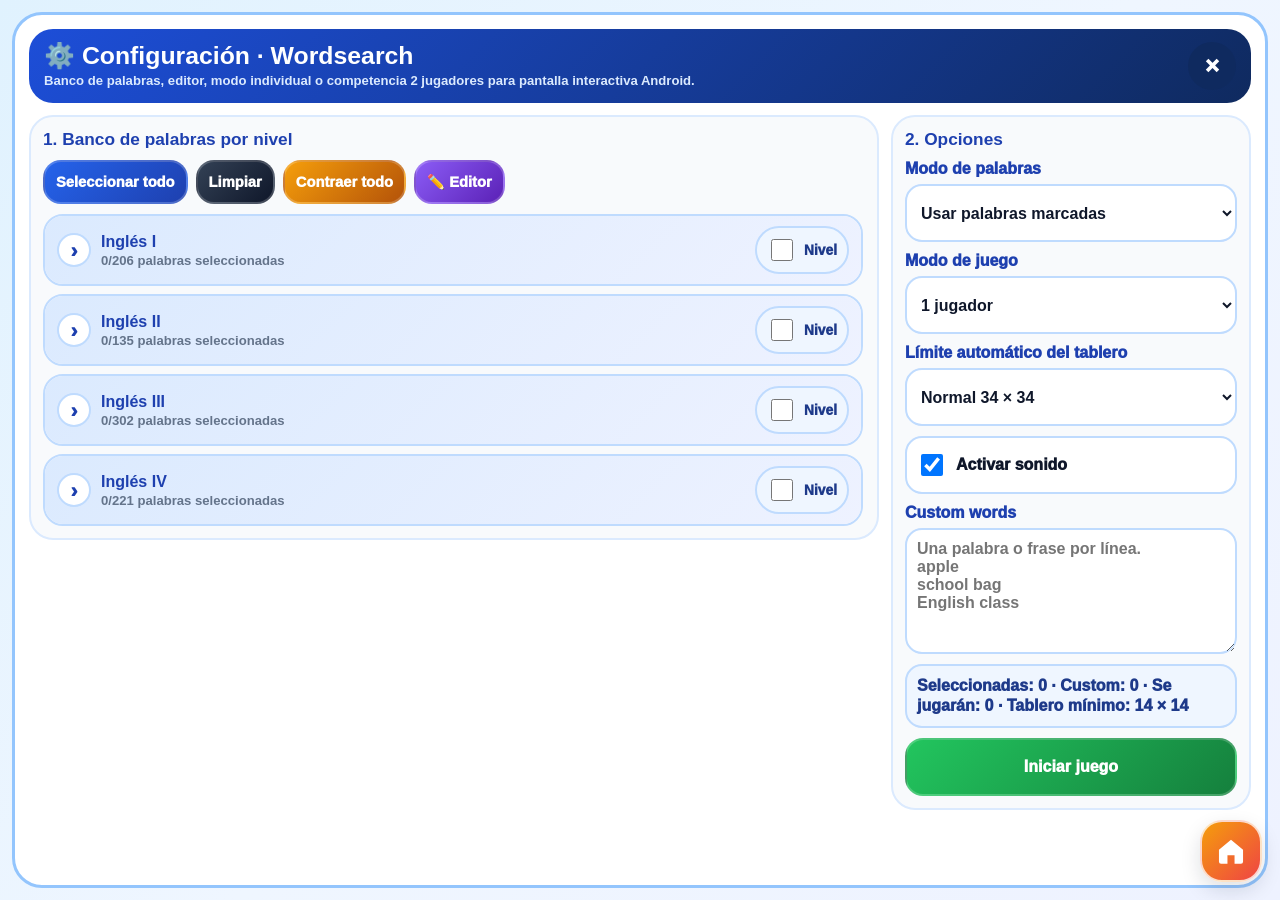
<file: Wordsearch.html>
<!DOCTYPE html>
<html lang="es">
<head>
  <meta charset="UTF-8" />
  <meta name="viewport" content="width=device-width, initial-scale=1.0, maximum-scale=1.0, user-scalable=no, viewport-fit=cover" />
  <meta name="theme-color" content="#0f2a5f" />
  <script src="activity-bank-helper.js"></script>
  <title>Wordsearch</title>
  <style>
    :root{
      --vh:100dvh; --ink:#0b1736; --muted:#61708d; --white:#fff;
      --blue:#2563eb; --blue2:#1d4ed8; --cyan:#06b6d4; --green:#16a34a;
      --orange:#f59e0b; --red:#ef4444; --violet:#7c3aed; --yellow:#facc15;
      --card:#ffffff; --soft:#eff6ff; --line:#bfdbfe; --shadow:0 8px 20px rgba(15,23,42,.13);
      --r:24px; --touch:58px;
    }
    *{box-sizing:border-box}
    html,body{width:100%;height:100%;margin:0;overflow:hidden;color:var(--ink);font-family:Arial,"Arial Rounded MT Bold",Helvetica,sans-serif;touch-action:manipulation;-webkit-text-size-adjust:100%}
    body{height:var(--vh);background:#0f2a5f}
    button,input,textarea,select{font:inherit}
    button{border:0;cursor:pointer;touch-action:manipulation;-webkit-tap-highlight-color:transparent;user-select:none}
    .hidden,[hidden]{display:none!important}.app{width:100vw;height:var(--vh);display:grid;grid-template-rows:1fr;overflow:hidden;padding:12px}
    .btn{min-height:var(--touch);border-radius:18px;background:linear-gradient(135deg,#2563eb,#1e40af);color:#fff;font-weight:1000;padding:10px 14px;border:2px solid rgba(255,255,255,.2);transition:transform .12s ease,opacity .12s ease;box-shadow:none}.btn:active,.btn.press{transform:scale(.96)}.btn.small{min-height:44px;padding:7px 11px;font-size:.92rem}.btn.green{background:linear-gradient(135deg,#22c55e,#15803d)}.btn.red{background:linear-gradient(135deg,#ef4444,#b91c1c)}.btn.dark{background:linear-gradient(135deg,#334155,#0f172a)}.btn.yellow{background:linear-gradient(135deg,#f59e0b,#b45309)}.btn.purple{background:linear-gradient(135deg,#8b5cf6,#5b21b6)}.btn.white{background:#fff;color:#1e40af;border-color:#bfdbfe}.btn:disabled{opacity:.5;cursor:not-allowed}
    .menu-fab{position:fixed;left:0;top:50%;transform:translateY(-50%);z-index:45;width:62px;min-height:126px;border-radius:0 24px 24px 0;background:linear-gradient(180deg,#2563eb,#0f2a5f);color:#fff;border:2px solid rgba(255,255,255,.5);border-left:0;font-weight:1000;box-shadow:none}
    .home-fab{position:fixed;right:18px;bottom:18px;z-index:120;width:62px;height:62px;border-radius:22px;background:linear-gradient(135deg,#f59e0b,#ef4444);display:grid;place-items:center;color:#fff;text-decoration:none;border:2px solid rgba(255,255,255,.75);box-shadow:var(--shadow)}.home-fab svg{width:34px;height:34px;fill:currentColor}
    .drawer{position:fixed;z-index:60;left:0;top:0;bottom:0;width:min(430px,94vw);background:#f8fbff;border-right:3px solid #93c5fd;padding:14px;display:flex;flex-direction:column;gap:10px;overflow:auto;transform:translateX(-106%);transition:transform .22s ease;box-shadow:none}.drawer.open{transform:translateX(0)}
    .drawer-head{display:flex;align-items:center;justify-content:space-between;gap:10px;border-bottom:2px dashed #bfdbfe;padding-bottom:10px}.drawer h2{margin:0;color:#1e40af;font-size:1.45rem}.close-btn{width:48px;height:48px;border-radius:999px;background:#0f2a5f;color:white;font-size:1.5rem;font-weight:1000}.drawer-grid{display:grid;grid-template-columns:1fr 1fr;gap:8px}.drawer-info,.notice{border:2px solid #bfdbfe;border-radius:18px;background:#eff6ff;color:#1e3a8a;padding:10px;font-weight:900;line-height:1.3}
    .arena-root{height:100%;min-height:0;display:grid;grid-template-rows:auto minmax(0,1fr);gap:10px;border:2px solid rgba(255,255,255,.42);border-radius:30px;background:linear-gradient(135deg,rgba(14,165,233,.34),rgba(124,58,237,.28) 48%,rgba(245,158,11,.22));padding:12px;overflow:hidden}.game-top{display:grid;grid-template-columns:1fr auto;gap:12px;align-items:center;padding:12px 14px;border-radius:24px;background:linear-gradient(135deg,#0f3e99,#075985 56%,#7c2d12);border:2px solid rgba(255,255,255,.55)}.brand h1{margin:0;color:#fff;font-size:clamp(1.5rem,2.65vmin,3.2rem);line-height:1}.brand p{margin:4px 0 0;font-size:clamp(.88rem,1.3vmin,1.25rem);font-weight:900;color:#dff6ff}.hud{display:flex;gap:8px;flex-wrap:wrap;justify-content:flex-end}.pill{min-height:42px;display:inline-flex;align-items:center;justify-content:center;padding:8px 13px;border-radius:999px;background:#fff;color:#0f3e99;border:2px solid rgba(14,165,233,.45);font-weight:1000;white-space:nowrap;font-size:clamp(.82rem,1.22vmin,1.08rem)}
    .empty-state{height:100%;display:grid;place-items:center;text-align:center;color:#fff;padding:30px;border-radius:28px;background:linear-gradient(135deg,rgba(29,78,216,.88),rgba(8,145,178,.75),rgba(124,58,237,.74));border:2px solid rgba(255,255,255,.55)}.empty-state h1{font-size:clamp(2rem,4vmin,4.5rem);line-height:.98;margin:0 0 10px}.empty-state p{font-size:clamp(1rem,1.8vmin,1.7rem);font-weight:900;max-width:980px;margin:0 auto;color:#f8fafc}
    .players{min-height:0;min-width:0;display:grid;gap:12px;overflow:hidden}.players.one{grid-template-columns:minmax(0,1fr)}.players.two{grid-template-columns:minmax(0,1fr) minmax(0,1fr);gap:10px}.player-card{min-height:0;min-width:0;background:#ffffff;border:3px solid rgba(255,255,255,.95);border-radius:28px;padding:12px;display:grid;grid-template-rows:auto minmax(0,1fr) auto;gap:10px;overflow:hidden;position:relative;box-shadow:none}.player-card.p1{outline:3px solid rgba(37,99,235,.8)}.player-card.p2{outline:3px solid rgba(22,163,74,.78)}.player-head{display:grid;grid-template-columns:minmax(0,1fr) auto;gap:10px;align-items:center;padding:10px 12px;border-radius:20px;background:linear-gradient(135deg,#1d4ed8,#0891b2);border:2px solid rgba(255,255,255,.48);color:#fff}.p2 .player-head{background:linear-gradient(135deg,#15803d,#0d9488)}.player-head h2{margin:0;font-size:clamp(1.2rem,2vmin,2rem)}.player-head small{display:block;margin-top:2px;color:#e0f2fe;font-weight:900;font-size:clamp(.8rem,1.15vmin,1.05rem);max-width:60ch;overflow:hidden;text-overflow:ellipsis;white-space:nowrap}.game-host{min-height:0;overflow:hidden;border-radius:24px;background:#dbeafe;border:3px solid rgba(37,99,235,.72);padding:10px;display:grid;align-content:center;justify-items:center;text-align:center;gap:10px;position:relative}.round-message{display:none;align-items:center;justify-content:space-between;gap:10px;padding:10px 12px;border-radius:20px;background:#f59e0b;border:2px solid #b45309;color:#451a03;font-weight:1000}.round-message.show{display:flex}.final-card{position:absolute;inset:12px;z-index:25;display:grid;place-items:center;text-align:center;border-radius:26px;background:linear-gradient(135deg,rgba(15,42,95,.95),rgba(37,99,235,.9),rgba(245,158,11,.86));color:#fff;border:2px solid rgba(255,255,255,.65);padding:24px}.final-card h2{font-size:clamp(2rem,5vmin,5.4rem);margin:0 0 8px}.final-card p{font-size:clamp(1rem,1.8vmin,1.7rem);font-weight:900;margin:0 0 18px;color:#f8fafc}.final-actions{display:flex;gap:10px;flex-wrap:wrap;justify-content:center}
    .setup-overlay{position:fixed;z-index:80;inset:0;background:linear-gradient(135deg,#e0f2fe,#eff6ff 52%,#eef2ff);display:none;overflow:auto;-webkit-overflow-scrolling:touch;padding:12px;overscroll-behavior:contain}.setup-overlay.show{display:grid;place-items:start center}.setup-card{width:min(1660px,calc(100vw - 24px));min-height:calc(var(--vh) - 24px);background:#fff;border:3px solid #93c5fd;border-radius:30px;padding:14px;display:grid;grid-template-rows:auto minmax(0,1fr);gap:12px;box-shadow:none}.setup-top{display:flex;align-items:center;justify-content:space-between;gap:12px;padding:13px 15px;border-radius:24px;background:linear-gradient(135deg,#1d4ed8,#0f2a5f);color:#fff}.setup-top h1{margin:0;font-size:clamp(1.55rem,2.75vmin,3rem);line-height:1}.setup-top p{margin:4px 0 0;color:#dbeafe;font-weight:900;font-size:clamp(.82rem,1.15vmin,1.1rem)}.setup-grid{min-height:0;display:grid;grid-template-columns:minmax(0,1.45fr) minmax(360px,.55fr);gap:12px;align-items:start}.setup-panel{min-height:0;background:#f8fafc;border:2px solid #dbeafe;border-radius:24px;padding:12px;display:grid;gap:10px;align-content:start;overflow:hidden}.setup-panel h3{margin:0;color:#1e40af;font-size:clamp(1.08rem,1.55vmin,1.45rem)}.action-row{display:flex;gap:8px;flex-wrap:wrap}.level-list{min-height:0;overflow:auto;display:grid;gap:8px;padding-right:2px}.level-card,.category-card{border:2px solid #bfdbfe;border-radius:20px;background:#fff;overflow:hidden}.level-head,.cat-head{width:100%;min-height:62px;display:grid;grid-template-columns:auto 1fr auto;gap:10px;align-items:center;text-align:left;padding:10px 12px;background:linear-gradient(135deg,#dbeafe,#eef2ff);color:#1e40af;font-weight:1000}.cat-head{background:#fff;color:#0f172a;border-bottom:1px solid #dbeafe}.arrow{width:34px;height:34px;border-radius:999px;display:grid;place-items:center;background:#fff;border:2px solid #bfdbfe;font-size:1.25rem}.level-card.open>.level-head .arrow,.category-card.open>.cat-head .arrow{transform:rotate(90deg)}.level-title,.cat-title{display:grid;gap:2px;min-width:0}.level-title strong,.cat-title strong{font-size:clamp(1rem,1.35vmin,1.28rem);overflow:hidden;text-overflow:ellipsis;white-space:nowrap}.level-title small,.cat-title small{font-size:.82rem;color:#64748b;font-weight:900}.select-box{display:flex;align-items:center;gap:8px;font-size:.86rem;color:#1e3a8a;background:#eff6ff;border:2px solid #bfdbfe;border-radius:999px;padding:8px 10px;white-space:nowrap}.select-box input,.word-chip input{width:22px;height:22px}.cat-list{display:grid;gap:8px;padding:8px;background:#f8fafc}.word-panel{padding:8px;background:#fff;display:grid;gap:8px}.word-grid-list{display:grid;grid-template-columns:repeat(auto-fill,minmax(150px,1fr));gap:7px}.word-chip{min-height:47px;display:flex;align-items:center;gap:8px;border:2px solid #dbeafe;background:#f8fafc;border-radius:999px;padding:8px 10px;font-weight:1000;color:#0f172a;overflow:hidden}.word-chip span{overflow:hidden;text-overflow:ellipsis;white-space:nowrap}.word-chip.on{background:#dcfce7;border-color:#86efac;color:#166534}.word-chip small{display:none!important}.config-grid{display:grid;gap:10px;align-content:start}.field{display:grid;gap:6px;color:#1e40af;font-weight:1000}.field input,.field select,.field textarea,.editor-textarea{width:100%;min-height:var(--touch);border:2px solid #bfdbfe;border-radius:17px;background:#fff;color:#0f172a;padding:10px;font-weight:900;outline:0}.field textarea{min-height:126px;resize:vertical}.check{display:flex;align-items:center;gap:10px;min-height:var(--touch);padding:10px;border:2px solid #bfdbfe;border-radius:17px;background:#fff;color:#0f172a;font-weight:1000}.check input{width:22px;height:22px}.summary{border:2px solid #bfdbfe;border-radius:17px;background:#eff6ff;color:#1e3a8a;padding:10px;font-weight:1000;line-height:1.25}.status{border:2px solid #fde68a;background:#fef9c3;color:#713f12;border-radius:16px;padding:9px;font-weight:1000;min-height:42px}.status:empty{display:none}.editor-panel{display:none;border:2px solid #ddd6fe;background:#faf5ff;border-radius:22px;padding:10px;gap:10px}.editor-panel.show{display:grid}.editor-grid{display:grid;grid-template-columns:repeat(2,minmax(0,1fr));gap:10px}.editor-card{background:#fff;border:2px solid #ddd6fe;border-radius:18px;padding:10px;display:grid;gap:8px}.editor-card h4{margin:0;color:#5b21b6}.editor-textarea{min-height:210px;font-family:Consolas,Monaco,monospace;font-size:.9rem;line-height:1.35;resize:vertical;text-align:left;white-space:pre;overflow:auto}
    .ws-wrap{width:100%;height:100%;min-height:0;display:grid;grid-template-columns:minmax(0,1fr);grid-template-rows:minmax(0,1fr) auto;gap:8px;align-items:stretch;overflow:hidden}.ws-wrap.side-beside{grid-template-columns:minmax(0,1fr) minmax(120px,var(--ws-side-w,220px));grid-template-rows:minmax(0,1fr)}.players.two .ws-wrap{grid-template-columns:minmax(0,1fr);grid-template-rows:minmax(0,1fr) auto}.players.two .ws-wrap.side-beside{grid-template-columns:minmax(0,1fr) minmax(100px,var(--ws-side-w,170px));grid-template-rows:minmax(0,1fr)}.ws-grid{--grid-count:14;--ws-grid-px:min(100%,100%);width:var(--ws-grid-px);height:var(--ws-grid-px);max-width:100%;max-height:100%;aspect-ratio:1/1;justify-self:center;align-self:center;display:grid;grid-template-columns:repeat(var(--grid-count),1fr);grid-template-rows:repeat(var(--grid-count),1fr);gap:clamp(1px,.22vmin,4px);padding:clamp(2px,.45vmin,7px);border-radius:clamp(14px,2.5vmin,28px);background:rgba(255,255,255,.9);border:3px solid #93c5fd;box-shadow:inset 0 -4px 0 rgba(37,99,235,.05);touch-action:none;user-select:none;-webkit-user-select:none;-webkit-touch-callout:none;align-self:center;justify-self:center;contain:layout paint size}.ws-cell{min-width:0;min-height:0;width:100%;height:100%;border:clamp(1px,.2vmin,3px) solid #bfdbfe;border-radius:clamp(5px,.8vmin,14px);background:#fff;color:#0f172a;display:flex;align-items:center;justify-content:center;font-weight:1000;font-size:clamp(.38rem,calc(var(--ws-grid-px,520px)/var(--grid-count)*.58),2.45rem);line-height:1;padding:0;transition:none;box-shadow:none;touch-action:none;contain:layout paint;cursor:default}.ws-cell.selected{background:#facc15;border-color:#eab308;color:#111827;outline:2px solid rgba(234,179,8,.45);outline-offset:-2px}.ws-cell.found{background:#16a34a;border-color:#86efac;color:#fff}.ws-cell.answer{background:#fb7185;border-color:#e11d48;color:#fff}.ws-cell.bad-flash{animation:wsBad .26s ease both}.ws-cell.good-burst{animation:wsGood .72s ease both;z-index:3}.ws-side{min-height:0;display:grid;grid-template-rows:minmax(0,1fr);gap:8px;overflow:hidden}.ws-word-list{min-height:0;overflow:auto;display:grid;align-content:start;gap:6px;padding:7px;border-radius:18px;background:#eff6ff;border:2px solid #bfdbfe}.ws-word{display:grid;grid-template-columns:1fr auto;gap:8px;align-items:center;min-height:38px;padding:7px 9px;border-radius:14px;background:#fff;border:1px solid #dbeafe;color:#0f172a;font-weight:1000;text-align:left}.ws-word small{color:#64748b;font-weight:900;text-align:right}.ws-word.found{background:#dcfce7;border-color:#86efac;color:#166534;text-decoration:line-through}.players.two .ws-word-list{grid-template-columns:repeat(auto-fill,minmax(130px,1fr));max-height:96px}.players.two .ws-wrap.side-beside .ws-word-list{grid-template-columns:1fr;max-height:none}.players.two .ws-side{grid-template-rows:minmax(0,1fr)}.ws-toast{position:absolute;left:50%;top:50%;z-index:35;transform:translate(-50%,-50%);pointer-events:none;width:min(460px,calc(100% - 32px));border-radius:28px;padding:18px;border:3px solid rgba(255,255,255,.82);background:linear-gradient(135deg,rgba(22,163,74,.98),rgba(37,99,235,.96));color:#fff;box-shadow:0 24px 55px rgba(15,23,42,.28),inset 0 -5px 0 rgba(15,23,42,.12);animation:wsToast 1.15s ease forwards;text-align:center}.ws-toast.bad{background:linear-gradient(135deg,#ef4444,#f97316)}.ws-toast b{display:block;font-size:clamp(1.6rem,4.5vmin,3.5rem);line-height:1;text-shadow:0 3px 0 rgba(15,23,42,.18);overflow-wrap:anywhere}.ws-toast span{display:block;font-weight:1000;margin-bottom:6px}.pop{animation:pop .18s ease-out both}.shake{animation:shake .24s ease both}.banner-pop{animation:pop .18s ease-out both}@keyframes pop{0%{transform:scale(.93);opacity:.7}100%{transform:scale(1);opacity:1}}@keyframes shake{0%,100%{transform:translateX(0)}25%{transform:translateX(-6px)}50%{transform:translateX(6px)}75%{transform:translateX(-3px)}}@keyframes wsBad{0%,100%{transform:translateX(0)}25%{transform:translateX(-4px)}50%{transform:translateX(4px)}75%{transform:translateX(-2px)}}@keyframes wsGood{0%{transform:scale(1)}30%{transform:scale(1.18) rotate(-2deg);filter:brightness(1.14);box-shadow:0 0 0 5px rgba(250,204,21,.45), inset 0 -4px 0 rgba(15,23,42,.12)}60%{transform:scale(.96) rotate(1deg)}100%{transform:scale(1)}}@keyframes wsToast{0%{opacity:0;transform:translate(-50%,-44%) scale(.62) rotate(-4deg)}20%{opacity:1;transform:translate(-50%,-52%) scale(1.06) rotate(1deg)}70%{opacity:1;transform:translate(-50%,-50%) scale(1)}100%{opacity:0;transform:translate(-50%,-58%) scale(.94)}}

    /* MODO LIMPIO: solo contenedores del grid.
       Cambia VIEW_OPTIONS en JS a true si luego quieres volver a mostrar las barras. */
    .arena-root.hide-game-title{grid-template-rows:minmax(0,1fr);gap:0}
    .arena-root.hide-game-title>.game-top{display:none!important}
    .arena-root.hide-player-bars .players{height:100%;gap:8px}
    .arena-root.hide-player-bars .player-card{grid-template-rows:minmax(0,1fr) auto;gap:6px;padding:8px;border-radius:24px}
    .arena-root.hide-player-bars .player-head{display:none!important}
    .arena-root.hide-player-bars .game-host{padding:8px;border-width:2px;border-radius:22px;align-content:stretch;justify-items:stretch}
    .arena-root.hide-player-bars .ws-wrap{height:100%;min-height:0}
    .arena-root.hide-player-bars .round-message{min-height:44px}
@media (prefers-reduced-motion:reduce){*{animation:none!important;transition:none!important}}
    @media (max-width:1180px){.app{padding:8px}.setup-grid{grid-template-columns:1fr}.setup-card{height:auto;overflow:visible}.setup-panel{overflow:visible}.level-list{max-height:none}.players.two{grid-template-columns:1fr}.player-card{min-height:520px}.editor-grid{grid-template-columns:1fr}.ws-wrap{grid-template-columns:1fr}.ws-side{grid-template-rows:auto auto}.ws-word-list{grid-template-columns:repeat(auto-fill,minmax(150px,1fr));max-height:150px}}
    @media (max-height:680px){:root{--touch:48px}.app{padding:8px}.arena-root{padding:8px;border-radius:22px}.game-top{padding:8px 10px}.brand p,.setup-top p{display:none}.player-card{padding:8px;border-radius:20px}.player-head{padding:7px 9px}.drawer{width:min(360px,94vw)}.level-head,.cat-head{min-height:50px;padding:7px 9px}.word-chip{min-height:42px}.setup-card{border-radius:20px;padding:8px}}
    @media (orientation:landscape) and (max-height:760px){.players.two .player-card{min-height:0}.players.two .ws-wrap.side-beside{grid-template-columns:minmax(0,1fr) minmax(100px,160px);grid-template-rows:minmax(0,1fr)}.players.two .ws-wrap.side-beside .ws-word-list{grid-template-columns:1fr;max-height:none}}
  </style>
</head>
<body>
  <button class="menu-fab" id="menuBtn" type="button" aria-label="Abrir menú">☰<br>Menú</button>
  <a class="home-fab" id="homeBtn" href="index.html" aria-label="Volver al inicio"><svg viewBox="0 0 24 24" aria-hidden="true"><path d="M3.5 11.2 12 4l8.5 7.2v8.3a1.5 1.5 0 0 1-1.5 1.5h-4.5v-6h-5v6H5a1.5 1.5 0 0 1-1.5-1.5z"/></svg></a>
  <aside class="drawer" id="drawer" aria-hidden="true">
    <div class="drawer-head"><h2 id="drawerTitle">🔎 Wordsearch</h2><button class="close-btn" id="drawerClose" type="button">×</button></div>
    <div class="drawer-info" id="drawerProgress">Sin juego activo</div>
    <div class="drawer-info" id="drawerLives">Tiempo: —</div>
    <div class="drawer-info" id="drawerScore">Puntaje: —</div>
    <div class="drawer-grid">
      <button class="btn green" id="openConfigBtn" type="button">Configurar</button>
      <button class="btn" id="restartBtn" type="button">Reiniciar</button>
      <button class="btn dark" id="clearSelectionBtn" type="button">Limpiar selección</button>
      <button class="btn red" id="revealBtn" type="button">Revelar</button>
      <button class="btn" id="fullscreenBtn" type="button">Pantalla completa</button>
      <button class="btn dark" id="soundBtn" type="button">Sonido: ON</button>
    </div>
    <div class="notice">Wordsearch reconstruido: banco de palabras compatible con GitHub. Soporta multitouch real para 2 jugadores.</div>
  </aside>

  <main class="app">
    <section class="arena-root" id="arenaRoot"></section>
  </main>

  <section class="setup-overlay show" id="setupOverlay" aria-hidden="false">
    <div class="setup-card">
      <div class="setup-top">
        <div><h1 id="setupTitle">⚙️ Configuración · Wordsearch</h1><p>Banco de palabras, editor, modo individual o competencia 2 jugadores para pantalla interactiva Android.</p></div>
        <button class="close-btn" id="closeSetupBtn" type="button">×</button>
      </div>
      <div class="setup-grid">
        <section class="setup-panel">
          <h3>1. Banco de palabras por nivel</h3>
          <div class="action-row">
            <button class="btn small" id="selectAllBtn" type="button">Seleccionar todo</button>
            <button class="btn small dark" id="clearAllBtn" type="button">Limpiar</button>
            <button class="btn small yellow" id="collapseBtn" type="button">Contraer todo</button>
            <button class="btn small purple" id="editModeBtn" type="button">✏️ Editor</button>
          </div>
          <div class="editor-panel" id="editorPanel">
            <div class="notice">Formato: <b>Categoría: Pets</b> y debajo una palabra o frase por línea. Compatible con el banco viejo de GitHub.</div>
            <div class="editor-grid" id="editorGrid"></div>
            <div class="action-row"><button class="btn green" id="downloadWordBankBtn" type="button">Descargar WordBank completo</button></div>
          </div>
          <div class="level-list" id="levelList"></div>
        </section>
        <aside class="setup-panel">
          <h3>2. Opciones</h3>
          <div class="config-grid">
            <label class="field">Modo de palabras
              <select id="wordMode"><option value="manual">Usar palabras marcadas</option><option value="random5">Generar al azar 5 palabras</option><option value="random10">Generar al azar 10 palabras</option><option value="random15">Generar al azar 15 palabras</option><option value="random20">Generar al azar 20 palabras</option></select>
            </label>
            <label class="field">Modo de juego
              <select id="playerMode"><option value="1">1 jugador</option><option value="2">2 jugadores</option></select>
            </label>
            <label class="field">Límite automático del tablero
              <select id="gridMaxSelect"><option value="24">Ligero 24 × 24</option><option value="34" selected>Normal 34 × 34</option><option value="50">Grande 50 × 50</option><option value="70">Máximo 70 × 70</option></select>
            </label>
            <label class="check"><input type="checkbox" id="soundEnabled" checked> Activar sonido</label>
            <label class="field">Custom words
              <textarea id="customWords" placeholder="Una palabra o frase por línea.&#10;apple&#10;school bag&#10;English class"></textarea>
            </label>
            <div class="summary" id="setupSummary">Seleccionadas: 0 · Custom: 0 · Se jugarán: 0</div>
            <div class="summary" id="splitSummary">Modo 2 jugadores: ambos juegan con el mismo banco en sopas independientes.</div>
            <div class="status" id="setupStatus"></div>
            <button class="btn green" id="startGameBtn" type="button">Iniciar juego</button>
          </div>
        </aside>
      </div>
    </div>
  </section>

<script>
(() => {
  "use strict";

  const ACTIVITY_CONFIG = {
    id: "wordsearch",
    title: "Wordsearch",
    file: "Wordsearch.html",
    bankType: "words",
    usesTranslation: false,
    entryFormat: "word"
  };

  // Controles visuales del área de juego.
  // Cambia a true si en el futuro quieres volver a mostrar estas barras.
  const VIEW_OPTIONS = {
    showGameTitleBar: false,
    showPlayerHeaderBars: false
  };

  const LEVELS = ["Inglés I", "Inglés II", "Inglés III", "Inglés IV"];
  const MIN_SIZE = 14;
  const MAX_SIZE = 70;
  const STORAGE_FULL_BANK = "ESL_WORD_BANK_PLATFORM_SNAPSHOT";
  const STORAGE_ACTIVITY_PREFIX = "ESL_ACTIVITY_BANK_";
  const ALPHABET = "ABCDEFGHIJKLMNOPQRSTUVWXYZ";
  const DIRECTIONS = [
    {r:0,c:1}, {r:0,c:-1}, {r:1,c:0}, {r:-1,c:0},
    {r:1,c:1}, {r:1,c:-1}, {r:-1,c:1}, {r:-1,c:-1}
  ];
  const EMBEDDED_BANK = {
    "Inglés I": { "Example": ["apple", "book", "dog", "cat"] },
    "Inglés II": {}, "Inglés III": {}, "Inglés IV": {}
  };

  const UI = {};
  const state = {
    bank: normalizeBank(EMBEDDED_BANK),
    selected: new Set(), expandedLevels: new Set(), expandedCategories: new Set(), editMode:false,
    game:null, timer:null, sound:true, audioCtx:null, startTime:0, activePointers:new Map()
  };

  const ids = ["menuBtn","drawer","drawerClose","drawerProgress","drawerLives","drawerScore","openConfigBtn","restartBtn","clearSelectionBtn","revealBtn","fullscreenBtn","soundBtn","arenaRoot","setupOverlay","closeSetupBtn","selectAllBtn","clearAllBtn","collapseBtn","editModeBtn","editorPanel","editorGrid","downloadWordBankBtn","levelList","wordMode","playerMode","gridMaxSelect","soundEnabled","customWords","setupSummary","splitSummary","setupStatus","homeBtn","drawerTitle","setupTitle","startGameBtn"];
  function $(id){ return document.getElementById(id); }
  function cacheDom(){ ids.forEach(id=>UI[id]=$(id)); }
  function updateViewport(){ const h=Math.round((window.visualViewport&&window.visualViewport.height)||window.innerHeight||720); document.documentElement.style.setProperty("--vh", h+"px"); }
  function escapeHtml(v){ return String(v??"").replace(/[&<>"']/g,ch=>({"&":"&amp;","<":"&lt;",">":"&gt;","\"":"&quot;","'":"&#39;"}[ch])); }
  function normalizeText(v){ return String(v||"").normalize("NFD").replace(/[\u0300-\u036f]/g,"").trim().toLowerCase().replace(/\s+/g," "); }
  function cleanCategoryName(v){ const text=String(v||"").trim().replace(/\s+/g," " ); const marker="__WB_LEVEL__"; const i=text.indexOf(marker); if(i>=0) return text.slice(i+marker.length).trim()||"General"; return text.replace(/^\s*(?:English|Ingl[eé]s)\s*(?:I|II|III|IV|[1-4])\s*[:\-–—|]\s*/i,"") || "General"; }
  function toSpanishLevel(level){ const s=String(level||"").normalize("NFD").replace(/[\u0300-\u036f]/g,"").toLowerCase(); if(/iv|4/.test(s)) return "Inglés IV"; if(/iii|3/.test(s)) return "Inglés III"; if(/ii|2/.test(s)) return "Inglés II"; return "Inglés I"; }
  function stripBankWord(raw){ return String(raw||"").trim().replace(/^(.+?)\s*(?:=|→|->|\|)\s*.+$/, "$1").trim(); }
  function getWord(entry){ if(typeof entry==="string") return stripBankWord(entry); if(entry&&typeof entry==="object") return stripBankWord(entry.word||entry.en||entry.english||entry.term||entry.text||""); return stripBankWord(entry); }
  function normalizeEntry(entry){ const word=getWord(entry); return word || null; }
  function entryToObject(entry, level, category){ return { word:getWord(entry), level, category, raw:entry }; }
  function normalizeBank(raw){ const out={}; LEVELS.forEach(l=>out[l]={}); Object.entries(raw||{}).forEach(([level,cats])=>{ const lv=toSpanishLevel(level); if(!out[lv]) out[lv]={}; Object.entries(cats||{}).forEach(([cat,entries])=>{ const arr=(Array.isArray(entries)?entries:[]).map(normalizeEntry).filter(Boolean); if(arr.length) out[lv][cleanCategoryName(cat)] = uniqueEntries(arr); }); }); return out; }
  function uniqueEntries(arr){ const seen=new Set(), out=[]; arr.forEach(e=>{ const word=getWord(e); const key=normalizeText(word); if(key&&!seen.has(key)){ seen.add(key); out.push(word); } }); return out; }
  function wordKey(level,cat,index){ return level+"||"+cat+"||"+index; }
  function catKey(level,cat){ return level+"||"+cat; }
  function shuffle(arr){ const a=arr.slice(); for(let i=a.length-1;i>0;i--){ const j=Math.floor(Math.random()*(i+1)); [a[i],a[j]]=[a[j],a[i]]; } return a; }
  function rand(max){ return Math.floor(Math.random()*max); }
  function formatTime(ms){ const s=Math.max(0,Math.floor(ms/1000)); return String(Math.floor(s/60)).padStart(2,"0")+":"+String(s%60).padStart(2,"0"); }
  function cleanWordForGrid(raw){ return String(raw||"").normalize("NFD").replace(/[\u0300-\u036f]/g,"").toUpperCase().replace(/[^A-Z0-9]/g,""); }
  function displayWord(raw){ return String(raw||"").trim().replace(/\s+/g," "); }

  function snapshotToBank(snapshot){
    if(!snapshot) return null;
    if(snapshot.activities && snapshot.activities[ACTIVITY_CONFIG.id]) snapshot=snapshot.activities[ACTIVITY_CONFIG.id];
    if(snapshot.levels) return normalizeBank(snapshot.levels);
    if(LEVELS.some(l=>snapshot[l])) return normalizeBank(snapshot);
    return null;
  }
  function currentActivityToSnapshot(){ return { title:ACTIVITY_CONFIG.title, file:ACTIVITY_CONFIG.file, bankType:ACTIVITY_CONFIG.bankType, usesTranslation:ACTIVITY_CONFIG.usesTranslation, entryFormat:ACTIVITY_CONFIG.entryFormat, levels:state.bank }; }
  function defaultFullBank(){ return { app:"ESL English", schema:"esl-word-bank-v3", updatedAt:new Date().toISOString(), levels:LEVELS.slice(), activities:{}, notes:"Cada actividad tiene su propio banco independiente." }; }
  async function readFullWordBank(){
    try { const res = await fetch("word-bank-esl-english.json", { cache:"no-store" }); if(res.ok){ const json=await res.json(); if(json && json.activities) return json; } } catch(e) {}
    try { const raw=localStorage.getItem(STORAGE_FULL_BANK); if(raw){ const json=JSON.parse(raw); if(json && json.activities) return json; } } catch(e) {}
    return defaultFullBank();
  }
  async function loadExternalOrLocalBank(){
    let snapshot=null;
    try { if(window.ESLBank && typeof window.ESLBank.getActivityBank === "function") snapshot = await window.ESLBank.getActivityBank(ACTIVITY_CONFIG.id); } catch(e) {}
    if(!snapshot){ try { const full = await readFullWordBank(); snapshot = full.activities && full.activities[ACTIVITY_CONFIG.id]; } catch(e) {} }
    try { if(!snapshot && window.ESL_ACTIVITY_BANKS) snapshot = window.ESL_ACTIVITY_BANKS[ACTIVITY_CONFIG.id]; } catch(e) {}
    try { if(!snapshot) snapshot = JSON.parse(localStorage.getItem(STORAGE_ACTIVITY_PREFIX+ACTIVITY_CONFIG.id) || "null"); } catch(e) {}
    const bank = snapshotToBank(snapshot);
    if(bank){ state.bank=bank; saveActivityLocal(); return true; }
    saveActivityLocal(); return false;
  }
  function saveActivityLocal(){
    const snapshot=currentActivityToSnapshot();
    try { localStorage.setItem(STORAGE_ACTIVITY_PREFIX+ACTIVITY_CONFIG.id, JSON.stringify(snapshot)); } catch(e) {}
    try { window.ESL_ACTIVITY_BANKS = Object.assign(window.ESL_ACTIVITY_BANKS||{}, { [ACTIVITY_CONFIG.id]: snapshot }); } catch(e) {}
    try { if(window.ESLBank){ ["setActivityBank","saveActivityBank","updateActivityBank"].forEach(name=>{ try{ if(typeof window.ESLBank[name]==="function") window.ESLBank[name](ACTIVITY_CONFIG.id, snapshot); }catch(e){} }); } } catch(e) {}
    return snapshot;
  }
  async function downloadFullWordBank(){
    syncEditorsToBank();
    const snapshot=saveActivityLocal();
    const full=await readFullWordBank();
    full.schema = full.schema || "esl-word-bank-v3"; full.app = full.app || "ESL English"; full.levels = full.levels || LEVELS.slice(); full.updatedAt = new Date().toISOString(); full.activities = full.activities || {}; full.activities[ACTIVITY_CONFIG.id] = snapshot;
    try { localStorage.setItem(STORAGE_FULL_BANK, JSON.stringify(full)); } catch(e) {}
    const blob=new Blob([JSON.stringify(full,null,2)],{type:"application/json;charset=utf-8"});
    const a=document.createElement("a"); a.href=URL.createObjectURL(blob); a.download="word-bank-esl-english.json"; document.body.appendChild(a); a.click(); a.remove(); setTimeout(()=>URL.revokeObjectURL(a.href),1000);
    renderEditor(); renderLevels(); updateSummary(); setStatus("✅ WordBank completo descargado. Reemplaza ese JSON en GitHub.");
  }

  function bankCounts(level,cat){ const cats=state.bank[level]||{}; if(cat){ const words=cats[cat]||[]; let selected=0; words.forEach((_,i)=>{ if(state.selected.has(wordKey(level,cat,i))) selected++; }); return {total:words.length,selected}; } let total=0,selected=0; Object.entries(cats).forEach(([c,words])=>{ total+=words.length; words.forEach((_,i)=>{ if(state.selected.has(wordKey(level,c,i))) selected++; }); }); return {total,selected}; }
  function renderLevels(){
    UI.levelList.textContent="";
    LEVELS.forEach(level=>{
      const counts=bankCounts(level), open=state.expandedLevels.has(level);
      const card=document.createElement("article"); card.className="level-card"+(open?" open":""); card.dataset.level=level;
      card.innerHTML=`<button class="level-head" type="button" data-action="toggle-level" data-level="${escapeHtml(level)}"><span class="arrow">›</span><span class="level-title"><strong>${escapeHtml(level)}</strong><small>${counts.selected}/${counts.total} palabras seleccionadas</small></span><label class="select-box"><input type="checkbox" class="level-check" data-level="${escapeHtml(level)}"> Nivel</label></button>`;
      const cb=card.querySelector(".level-check"); cb.checked=counts.total>0&&counts.selected===counts.total; cb.indeterminate=counts.selected>0&&counts.selected<counts.total;
      if(open){ const list=document.createElement("div"); list.className="cat-list"; Object.entries(state.bank[level]||{}).forEach(([cat,words])=>list.appendChild(renderCategory(level,cat,words))); card.appendChild(list); }
      UI.levelList.appendChild(card);
    });
  }
  function renderCategory(level,cat,words){
    const counts=bankCounts(level,cat), open=state.expandedCategories.has(catKey(level,cat));
    const card=document.createElement("article"); card.className="category-card"+(open?" open":""); card.dataset.level=level; card.dataset.cat=cat;
    card.innerHTML=`<button class="cat-head" type="button" data-action="toggle-cat" data-level="${escapeHtml(level)}" data-cat="${escapeHtml(cat)}"><span class="arrow">›</span><span class="cat-title"><strong>${escapeHtml(cat)}</strong><small>${counts.selected}/${counts.total} seleccionadas</small></span><label class="select-box"><input type="checkbox" class="cat-check" data-level="${escapeHtml(level)}" data-cat="${escapeHtml(cat)}"> Categoría</label></button>`;
    const cb=card.querySelector(".cat-check"); cb.checked=counts.total>0&&counts.selected===counts.total; cb.indeterminate=counts.selected>0&&counts.selected<counts.total;
    if(open){ const panel=document.createElement("div"); panel.className="word-panel"; const grid=document.createElement("div"); grid.className="word-grid-list"; words.forEach((entry,i)=>{ const key=wordKey(level,cat,i); const chip=document.createElement("label"); chip.className="word-chip"+(state.selected.has(key)?" on":""); chip.innerHTML=`<input type="checkbox" class="word-check" data-key="${escapeHtml(key)}" ${state.selected.has(key)?"checked":""}><span>${escapeHtml(getWord(entry))}</span>`; grid.appendChild(chip); }); panel.appendChild(grid); card.appendChild(panel); }
    return card;
  }
  function cleanSelections(){ const valid=new Set(); LEVELS.forEach(level=>Object.entries(state.bank[level]||{}).forEach(([cat,words])=>words.forEach((_,i)=>valid.add(wordKey(level,cat,i))))); state.selected.forEach(k=>{ if(!valid.has(k)) state.selected.delete(k); }); }
  function handleLevelClick(ev){ const btn=ev.target.closest("button[data-action]"); if(!btn) return; if(ev.target.closest("input")) return; const {action,level,cat}=btn.dataset; if(action==="toggle-level"){ state.expandedLevels.has(level)?state.expandedLevels.delete(level):state.expandedLevels.add(level); renderLevels(); } if(action==="toggle-cat"){ const k=catKey(level,cat); state.expandedCategories.has(k)?state.expandedCategories.delete(k):state.expandedCategories.add(k); renderLevels(); } }
  function handleLevelChange(ev){ const t=ev.target; if(t.classList.contains("level-check")){ setLevelSelected(t.dataset.level,t.checked); } if(t.classList.contains("cat-check")){ setCategorySelected(t.dataset.level,t.dataset.cat,t.checked); } if(t.classList.contains("word-check")){ t.checked?state.selected.add(t.dataset.key):state.selected.delete(t.dataset.key); } renderLevels(); updateSummary(); }
  function setLevelSelected(level,on){ Object.entries(state.bank[level]||{}).forEach(([cat,words])=>words.forEach((_,i)=>on?state.selected.add(wordKey(level,cat,i)):state.selected.delete(wordKey(level,cat,i)))); }
  function setCategorySelected(level,cat,on){ (state.bank[level]?.[cat]||[]).forEach((_,i)=>on?state.selected.add(wordKey(level,cat,i)):state.selected.delete(wordKey(level,cat,i))); }
  function selectAll(on){ LEVELS.forEach(l=>setLevelSelected(l,on)); renderLevels(); updateSummary(); }
  function collapseAll(){ state.expandedLevels.clear(); state.expandedCategories.clear(); renderLevels(); }

  function formatLevelText(level){ const lines=[]; Object.entries(state.bank[level]||{}).forEach(([cat,entries])=>{ lines.push(`Categoría: ${cat}`); entries.forEach(e=>lines.push(getWord(e))); lines.push(""); }); return lines.join("\n").trim(); }
  function parseLevelText(text){ const out={}; let current="General"; String(text||"").split(/\r?\n/).forEach(line=>{ const raw=line.trim(); if(!raw) return; const cat=raw.match(/^Categor[ií]a\s*:\s*(.+)$/i); if(cat){ current=cleanCategoryName(cat[1]); out[current]=out[current]||[]; return; } out[current]=out[current]||[]; out[current].push(normalizeEntry(raw)); }); Object.keys(out).forEach(cat=>{ out[cat]=uniqueEntries(out[cat].filter(Boolean)); if(!out[cat].length) delete out[cat]; }); return out; }
  function renderEditor(){ UI.editorGrid.textContent=""; LEVELS.forEach(level=>{ const card=document.createElement("div"); card.className="editor-card"; card.innerHTML=`<h4>${escapeHtml(level)}</h4><textarea class="editor-textarea" data-level="${escapeHtml(level)}" spellcheck="false">${escapeHtml(formatLevelText(level))}</textarea><button class="btn green small" type="button" data-action="apply-editor" data-level="${escapeHtml(level)}">Aplicar ${escapeHtml(level)}</button>`; UI.editorGrid.appendChild(card); }); }
  function syncEditorsToBank(){ UI.editorGrid.querySelectorAll("textarea[data-level]").forEach(area=>{ state.bank[area.dataset.level]=parseLevelText(area.value); }); cleanSelections(); saveActivityLocal(); }
  function toggleEditor(){ state.editMode=!state.editMode; UI.editorPanel.classList.toggle("show",state.editMode); UI.editModeBtn.textContent=state.editMode?"✅ Cerrar editor":"✏️ Editor"; if(state.editMode) renderEditor(); }
  function handleEditorClick(ev){ const btn=ev.target.closest("button[data-action='apply-editor']"); if(!btn) return; const area=UI.editorGrid.querySelector(`textarea[data-level="${CSS.escape(btn.dataset.level)}"]`); if(!area) return; state.bank[btn.dataset.level]=parseLevelText(area.value); cleanSelections(); saveActivityLocal(); renderLevels(); updateSummary(); setStatus(`✅ ${btn.dataset.level} aplicado.`); }

  function customEntries(){ return String(UI.customWords.value||"").split(/[\n,]+/).map(s=>s.trim()).filter(Boolean).map(raw=>entryToObject(normalizeEntry(raw),"Custom","Custom")); }
  function allBankEntries(){ const out=[]; LEVELS.forEach(level=>Object.entries(state.bank[level]||{}).forEach(([cat,entries])=>entries.forEach(e=>out.push(entryToObject(e,level,cat))))); return out; }
  function selectedEntries(){ const out=[]; LEVELS.forEach(level=>Object.entries(state.bank[level]||{}).forEach(([cat,entries])=>entries.forEach((e,i)=>{ if(state.selected.has(wordKey(level,cat,i))) out.push(entryToObject(e,level,cat)); }))); return out; }
  function buildPlaylist(){ const mode=UI.wordMode.value; let base=selectedEntries(); if(mode!=="manual" && !base.length) base=allBankEntries(); let list=base.concat(customEntries()).filter(e=>cleanWordForGrid(e.word).length>=2); if(mode!=="manual"){ const n=Number(mode.replace("random","")||0); list=shuffle(list).slice(0,n); } const byClean=new Map(); list.forEach(e=>{ const key=cleanWordForGrid(e.word); if(!byClean.has(key)) byClean.set(key,e); }); return Array.from(byClean.values()); }
  function updateSummary(){
    const selected=selectedEntries().length, custom=customEntries().length, playlist=buildPlaylist(), play=playlist.length;
    let sizeText="Tablero mínimo: 14 × 14";
    if(play){
      try{
        const auto=calculateSize(playlist);
        const longest=Math.max(...playlist.map(e=>cleanWordForGrid(e.word).length));
        const finalMax=calculateMaxSize(playlist, UI.gridMaxSelect.value||34);
        sizeText=`Auto: ${auto} × ${auto} · palabra más larga: ${longest} letras · límite: ${finalMax} × ${finalMax}`;
      }catch(error){ sizeText=`⚠️ ${error.message}`; }
    }
    UI.setupSummary.textContent=`Seleccionadas: ${selected} · Custom: ${custom} · Se jugarán: ${play} · ${sizeText}`;
    UI.splitSummary.style.display=UI.playerMode.value==="2"?"block":"none";
  }

  function calculateSize(entries){
    if(!entries.length) return MIN_SIZE;
    const lengths = entries.map(e=>cleanWordForGrid(e.word).length).filter(Boolean);
    const total = lengths.reduce((s,n)=>s+n,0);
    const longest = Math.max(...lengths, MIN_SIZE);
    if(longest > MAX_SIZE) throw new Error(`La palabra más larga tiene ${longest} letras y supera el máximo de ${MAX_SIZE}. Divide o acorta esa palabra.`);
    const density = Math.ceil(Math.sqrt(total * 1.55));
    const count = Math.ceil(Math.sqrt(entries.length * 5.2));
    // Automático: mínimo 14×14, siempre mayor que la palabra más larga y con margen visual.
    return Math.min(MAX_SIZE, Math.max(MIN_SIZE, longest + 2, density, count));
  }
  function calculateMaxSize(entries, selectedMax){
    const autoSize = calculateSize(entries);
    const safeSelected = Math.min(MAX_SIZE, Math.max(MIN_SIZE, Number(selectedMax || 34)));
    return Math.min(MAX_SIZE, Math.max(autoSize, safeSelected));
  }
  function emptyGrid(size){ return Array.from({length:size},()=>Array(size).fill("")); }
  function canPlace(word,startR,startC,dir,size,grid){ for(let i=0;i<word.length;i++){ const r=startR+dir.r*i,c=startC+dir.c*i; if(r<0||r>=size||c<0||c>=size) return false; if(grid[r][c]!==""&&grid[r][c]!==word[i]) return false; } return true; }
  function randomStartFor(wordLength,dir,size){
    const span=Math.max(1,size-wordLength+1);
    let r=0,c=0;
    if(dir.r>0) r=rand(span); else if(dir.r<0) r=wordLength-1+rand(span); else r=rand(size);
    if(dir.c>0) c=rand(span); else if(dir.c<0) c=wordLength-1+rand(span); else c=rand(size);
    return {r,c};
  }
  function placeWord(obj,size,grid,placed){
    const word=cleanWordForGrid(obj.word);
    const attempts=Math.max(420,Math.min(1800,Math.floor(size*size*1.7)));
    for(let a=0;a<attempts;a++){
      const dir=DIRECTIONS[rand(DIRECTIONS.length)];
      const start=randomStartFor(word.length,dir,size);
      if(canPlace(word,start.r,start.c,dir,size,grid)){
        const positions=[];
        for(let i=0;i<word.length;i++){ const r=start.r+dir.r*i,c=start.c+dir.c*i; grid[r][c]=word[i]; positions.push({r,c}); }
        placed.push({...obj, clean:word, display:displayWord(obj.word), positions}); return true;
      }
    }
    return false;
  }
  function fillGrid(grid,size){ for(let r=0;r<size;r++) for(let c=0;c<size;c++) if(!grid[r][c]) grid[r][c]=ALPHABET[rand(ALPHABET.length)]; }
  function signature(placed){ return placed.map(w=>`${w.clean}:${w.positions.map(p=>p.r+"-"+p.c).join(".")}`).join("|"); }
  function buildPuzzle(entries,maxSize){
    const sorted=entries.map(e=>({...e, clean:cleanWordForGrid(e.word), display:displayWord(e.word)})).sort((a,b)=>b.clean.length-a.clean.length);
    const start=calculateSize(sorted);
    const finalMax=Math.min(MAX_SIZE, Math.max(start, Number(maxSize||start)));
    for(let size=start;size<=finalMax;size++){
      const rebuilds=size<=18?70:size<=32?45:24;
      for(let rb=0;rb<rebuilds;rb++){
        const grid=emptyGrid(size), placed=[]; let ok=true;
        for(const obj of sorted){ if(!placeWord(obj,size,grid,placed)){ ok=false; break; } }
        if(ok&&placed.length===sorted.length){ fillGrid(grid,size); return {size,grid,placedWords:placed,signature:signature(placed)}; }
      }
    }
    throw new Error("No se pudo generar la sopa con todas las palabras. Reduce la cantidad o usa un límite mayor del tablero.");
  }
  function createGameState(id, entries, previousSig=""){
    const maxSize=calculateMaxSize(entries, UI.gridMaxSelect.value||34);
    let puzzle=buildPuzzle(entries,maxSize); let tries=0;
    while(previousSig&&puzzle.signature===previousSig&&tries<5){ puzzle=buildPuzzle(entries,maxSize); tries++; }
    return { id, name:`Jugador ${id+1}`, entries, size:puzzle.size, grid:puzzle.grid, placedWords:puzzle.placedWords, found:new Set(), selected:[], showingAnswers:false, signature:puzzle.signature, done:false, ui:null };
  }

  function startGame(){ const entries=buildPlaylist(); if(!entries.length){ setStatus("⚠️ Selecciona palabras, genera al azar o escribe custom words."); return; } try{ clearInterval(state.timer); const count=Number(UI.playerMode.value)===2?2:1; state.game={ mode:String(count), entries, settings:{}, players:[] }; for(let i=0;i<count;i++){ state.game.players.push(createGameState(i,entries,i>0?state.game.players[0].signature:"")); } state.startTime=Date.now(); mountGame(); closeSetupAfterStart(); startTimer(); beep(660,70); } catch(error){ setStatus(`⚠️ ${error.message}`); } }
  function mountGame(){ const mode=state.game.mode; UI.arenaRoot.classList.toggle("hide-game-title", !VIEW_OPTIONS.showGameTitleBar); UI.arenaRoot.classList.toggle("hide-player-bars", !VIEW_OPTIONS.showPlayerHeaderBars); UI.arenaRoot.innerHTML=`<div class="game-top"><div class="brand"><h1>${escapeHtml(ACTIVITY_CONFIG.title)} ${mode==="2"?"· 2 jugadores":""}</h1><p>Sopa de letras · Banco compatible con GitHub</p></div><div class="hud" id="globalHud"></div></div><div class="players ${mode==="2"?"two":"one"}" id="playersRoot"></div>`; const root=UI.arenaRoot.querySelector("#playersRoot"); state.game.players.forEach(p=>{ const sec=document.createElement("section"); sec.className=`player-card p${p.id+1}`; sec.dataset.player=p.id; sec.innerHTML=`<div class="player-head"><div><h2>${escapeHtml(p.name)}</h2><small class="hint">${p.size} × ${p.size} · ${p.placedWords.length} palabras</small></div><div class="hud"><span class="pill progress">0/${p.placedWords.length}</span><span class="pill timer">⏱ 00:00</span></div></div><div class="game-host"></div><div class="round-message"><strong class="msg-text"></strong><button class="btn green next-btn" data-player="${p.id}" type="button">Continuar</button></div>`; root.appendChild(sec); p.ui={panel:sec,hint:sec.querySelector(".hint"),progress:sec.querySelector(".progress"),timer:sec.querySelector(".timer"),host:sec.querySelector(".game-host"),message:sec.querySelector(".round-message"),msgText:sec.querySelector(".msg-text")}; renderPlayer(p); }); updateGlobalHud(); updateDrawerInfo(); requestAnimationFrame(fitAllGrids); }
  function renderPlayer(p){
    const host=p.ui.host;
    host.innerHTML=`<div class="ws-wrap"><div class="ws-grid" data-player="${p.id}" style="--grid-count:${p.size}" aria-label="Sopa de letras ${escapeHtml(p.name)}"></div><aside class="ws-side"><div class="ws-word-list"></div></aside></div>`;
    const grid=host.querySelector(".ws-grid");
    const frag=document.createDocumentFragment();
    p.cellMap=new Map();
    p._styleCache={selected:new Set(),found:new Set(),answer:new Set()};
    buildPlayerIndexes(p);
    for(let r=0;r<p.size;r++){
      for(let c=0;c<p.size;c++){
        const cell=document.createElement("div");
        cell.className="ws-cell";
        cell.textContent=p.grid[r][c];
        cell.dataset.r=String(r); cell.dataset.c=String(c); cell.dataset.player=String(p.id);
        cell.setAttribute("role","button");
        const key=r+","+c; p.cellMap.set(key,cell); frag.appendChild(cell);
      }
    }
    grid.appendChild(frag);
    renderWordList(p); updateCellStyles(p,true); attachGridEvents(grid); updatePlayerHud(p);
    requestAnimationFrame(()=>fitGridToPanel(p));
  }
  function fitGridToPanel(p){
    if(!p || !p.ui || !p.ui.host) return;
    const host=p.ui.host, wrap=host.querySelector(".ws-wrap"), grid=host.querySelector(".ws-grid"), side=host.querySelector(".ws-side");
    if(!wrap || !grid) return;

    const hostRect=host.getBoundingClientRect();
    if(hostRect.width < 10 || hostRect.height < 10) return;

    const gap=8;
    const playerCount = state.game && state.game.mode === "2" ? 2 : 1;
    const minSideW = playerCount === 2 ? 96 : 130;
    const maxSideW = playerCount === 2 ? 160 : 220;
    const sideW = Math.min(maxSideW, Math.max(minSideW, Math.floor(hostRect.width * (playerCount === 2 ? 0.26 : 0.22))));
    const sideBelowH = Math.min(playerCount === 2 ? 92 : 118, Math.max(58, Math.floor(hostRect.height * 0.18)));

    const verticalGrid = Math.min(hostRect.width, Math.max(120, hostRect.height - sideBelowH - gap));
    const besideGrid = Math.min(Math.max(120, hostRect.width - sideW - gap), hostRect.height);
    const useBeside = besideGrid > verticalGrid + 10;

    wrap.classList.toggle("side-beside", useBeside);
    if(side){
      side.style.setProperty("--ws-side-w", sideW + "px");
      side.style.maxHeight = useBeside ? "100%" : sideBelowH + "px";
    }

    const size=Math.floor(Math.max(120, useBeside ? besideGrid : verticalGrid));
    grid.style.setProperty("--ws-grid-px", size + "px");
  }
  function fitAllGrids(){ if(state.game) state.game.players.forEach(fitGridToPanel); }

  function renderWordList(p){ const list=p.ui.host.querySelector(".ws-word-list"); if(!list) return; list.innerHTML=""; p.wordItemMap=new Map(); const words=p.placedWords.slice().sort((a,b)=>a.display.localeCompare(b.display)); words.forEach(w=>{ const item=document.createElement("div"); item.className="ws-word"+(p.found.has(w.clean)?" found":""); item.dataset.clean=w.clean; item.innerHTML=`<span>${escapeHtml(w.display)}</span>`; p.wordItemMap.set(w.clean,item); list.appendChild(item); }); }
  function markWordFound(p,w){ const item=p.wordItemMap&&p.wordItemMap.get(w.clean); if(item) item.classList.add("found"); else renderWordList(p); }
  function updatePlayerHud(p){ p.ui.progress.textContent=`${p.found.size}/${p.placedWords.length}`; p.ui.timer.textContent=`⏱ ${formatTime(Date.now()-state.startTime)}`; p.ui.hint.textContent=`${p.size} × ${p.size} · ${p.placedWords.length} palabras`; }
  function updateGlobalHud(){ const box=UI.arenaRoot.querySelector("#globalHud"); if(!box||!state.game) return; box.innerHTML=state.game.players.map(p=>`<span class="pill">${escapeHtml(p.name)} · ${p.found.size}/${p.placedWords.length}</span>`).join(""); }
  function updateDrawerInfo(){ if(!state.game){ UI.drawerProgress.textContent="Sin juego activo"; UI.drawerLives.textContent="Tiempo: —"; UI.drawerScore.textContent="Puntaje: —"; return; } const elapsed=formatTime(Date.now()-state.startTime); UI.drawerProgress.textContent=state.game.mode==="2"?"Modo 2 jugadores · sopas independientes":"Modo 1 jugador"; UI.drawerLives.textContent=`Tiempo: ${elapsed}`; UI.drawerScore.textContent=state.game.players.map(p=>`${p.name}: ${p.found.size}/${p.placedWords.length}`).join(" · "); }
  function startTimer(){ clearInterval(state.timer); state.timer=setInterval(()=>{ if(!state.game) return; state.game.players.forEach(updatePlayerHud); updateDrawerInfo(); },1000); }

  function cellKey(pos){ return `${pos.r},${pos.c}`; }
  function samePositions(a,b){ if(a.length!==b.length) return false; return a.every((p,i)=>p.r===b[i].r&&p.c===b[i].c); }
  function samePositionSet(a,b){ if(a.length!==b.length) return false; const set=new Set(a.map(cellKey)); return b.every(pos=>set.has(cellKey(pos))); }
  function pathKey(path){ return (path||[]).map(cellKey).join("|"); }
  function sortedPathKey(path){ return (path||[]).map(cellKey).sort().join("|"); }
  function buildPlayerIndexes(p){
    p.pathMap=new Map(); p.pathSetMap=new Map(); p.answerCellSet=new Set(); p.foundCellSet=new Set();
    p.placedWords.forEach(w=>{
      p.pathMap.set(pathKey(w.positions),w);
      p.pathMap.set(pathKey(w.positions.slice().reverse()),w);
      p.pathSetMap.set(sortedPathKey(w.positions),w);
      w.positions.forEach(pos=>p.answerCellSet.add(cellKey(pos)));
    });
  }
  function getPlayer(index){ return state.game?.players.find(p=>p.id===Number(index)); }
  function applyCellClassDelta(p,oldSet,newSet,cls){
    oldSet.forEach(key=>{ if(!newSet.has(key)){ const cell=p.cellMap&&p.cellMap.get(key); if(cell) cell.classList.remove(cls); } });
    newSet.forEach(key=>{ if(!oldSet.has(key)){ const cell=p.cellMap&&p.cellMap.get(key); if(cell) cell.classList.add(cls); } });
  }
  function updateCellStyles(p,force=false){
    const selected=new Set(p.selected.map(cellKey));
    const found=p.foundCellSet||new Set();
    const answer=p.showingAnswers?(p.answerCellSet||new Set()):new Set();
    const cache=p._styleCache||{selected:new Set(),found:new Set(),answer:new Set()};
    if(force){ cache.selected=new Set(); cache.found=new Set(); cache.answer=new Set(); }
    applyCellClassDelta(p,cache.selected,selected,"selected");
    applyCellClassDelta(p,cache.found,found,"found");
    const cleanAnswer=new Set([...answer].filter(key=>!found.has(key)));
    applyCellClassDelta(p,cache.answer,cleanAnswer,"answer");
    p._styleCache={selected,found:new Set(found),answer:cleanAnswer};
  }
  function checkSelectedWord(p, fromSwipe=false){
    if(!p||p.done) return false;
    const w=(p.pathMap&&p.pathMap.get(pathKey(p.selected)))||(p.pathSetMap&&p.pathSetMap.get(sortedPathKey(p.selected)));
    if(w && !p.found.has(w.clean)){
      p.found.add(w.clean);
      if(!p.foundCellSet) p.foundCellSet=new Set();
      w.positions.forEach(pos=>p.foundCellSet.add(cellKey(pos)));
      p.selected=[]; updateCellStyles(p); markWordFound(p,w); updatePlayerHud(p); updateGlobalHud(); updateDrawerInfo(); showWordFound(p,w);
      setTimeout(()=>beep(920,70),0); vibrate(10); if(p.found.size===p.placedWords.length) showWinner(p); return true;
    }
    if(fromSwipe && p.selected.length>1){ showWrong(p); }
    updateCellStyles(p); return false;
  }
  function selectCell(p,r,c){ if(!p||p.done) return; if(p.showingAnswers||state.game.players.some(x=>x.showingAnswers)) hideAnswers(); const idx=p.selected.findIndex(pos=>pos.r===r&&pos.c===c); if(idx>=0) p.selected.splice(idx,1); else p.selected.push({r,c}); updateCellStyles(p); checkSelectedWord(p,false); }
  function directionFromDelta(dr,dc){ const ar=Math.abs(dr), ac=Math.abs(dc); if(ar===0&&ac===0) return {sr:0,sc:0,len:0}; if(ac>=ar*2) return {sr:0,sc:Math.sign(dc),len:ac}; if(ar>=ac*2) return {sr:Math.sign(dr),sc:0,len:ar}; return {sr:Math.sign(dr),sc:Math.sign(dc),len:Math.max(ar,ac)}; }
  function straightPath(start,end,size){ const d=directionFromDelta(end.r-start.r,end.c-start.c), out=[]; for(let i=0;i<=d.len;i++){ const r=start.r+d.sr*i,c=start.c+d.sc*i; if(r<0||c<0||r>=size||c>=size) break; out.push({r,c}); } return out; }
  function samePath(a,b){ return Array.isArray(a)&&Array.isArray(b)&&a.length===b.length&&a.every((p,i)=>p.r===b[i].r&&p.c===b[i].c); }
  function cellToPos(cell){ return {r:Number(cell.dataset.r), c:Number(cell.dataset.c)}; }
  function cellFromCoords(x,y,st){
    const p=getPlayer(st.playerId); if(!p||!st.rect) return null;
    const rect=st.rect; const xRel=x-rect.left, yRel=y-rect.top;
    if(xRel<0||yRel<0||xRel>=rect.width||yRel>=rect.height) return null;
    const c=Math.min(p.size-1,Math.max(0,Math.floor((xRel/rect.width)*p.size)));
    const r=Math.min(p.size-1,Math.max(0,Math.floor((yRel/rect.height)*p.size)));
    return p.cellMap&&p.cellMap.get(r+","+c);
  }
  function attachGridEvents(grid){ if(!grid||grid.dataset.ready==="1") return; grid.dataset.ready="1"; grid.addEventListener("pointerdown",ev=>{ const cell=ev.target.closest?.(".ws-cell"); if(!cell||!state.game) return; const p=getPlayer(cell.dataset.player); if(!p||p.done) return; ev.preventDefault(); const pointerId=ev.pointerId; const start=cellToPos(cell); const st={grid,playerId:p.id,startCell:cell,start,startX:ev.clientX,startY:ev.clientY,dragging:false,completed:false,pointerType:ev.pointerType||"mouse",rect:grid.getBoundingClientRect(),pendingX:ev.clientX,pendingY:ev.clientY,raf:0,tapHandled:true}; state.activePointers.set(pointerId,st); try{ grid.setPointerCapture(pointerId); }catch(e){} selectCell(p,start.r,start.c); },{passive:false}); }
  function processPointerMove(st){
    st.raf=0; if(!st||st.completed) return;
    const moved=Math.hypot(st.pendingX-st.startX,st.pendingY-st.startY); if(!st.dragging&&moved<10) return;
    st.dragging=true;
    const p=getPlayer(st.playerId); const end=cellFromCoords(st.pendingX,st.pendingY,st);
    if(p&&end){
      const path=straightPath(st.start,cellToPos(end),p.size);
      if(path.length&&!samePath(path,p.selected)){ p.selected=path; updateCellStyles(p); }
    }
  }
  function handlePointerMove(ev){
    const st=state.activePointers.get(ev.pointerId); if(!st||st.completed) return;
    st.pendingX=ev.clientX; st.pendingY=ev.clientY;
    if(!st.raf) st.raf=requestAnimationFrame(()=>processPointerMove(st));
  }
  function finishPointer(ev){ const st=state.activePointers.get(ev.pointerId); if(!st) return; if(st.raf){ cancelAnimationFrame(st.raf); st.raf=0; processPointerMove(st); } const p=getPlayer(st.playerId); const end=cellFromCoords(ev.clientX,ev.clientY,st)||st.startCell; if(p&&!p.done){ if(st.dragging){ if(end&&!st.completed){ const before=p.found.size; p.selected=straightPath(st.start,cellToPos(end),p.size); updateCellStyles(p); checkSelectedWord(p,true); if(p.found.size===before&&p.selected.length>1){ setTimeout(()=>{ if(!p.done){ p.selected=[]; updateCellStyles(p); } },220); } } ev.preventDefault(); } else { ev.preventDefault(); } } state.activePointers.delete(ev.pointerId); try{ st.grid.releasePointerCapture(ev.pointerId); }catch(e){} }

  function showWordFound(p,w){
    const host=p.ui.host;
    w.positions.forEach((pos,i)=>{ const cell=p.cellMap&&p.cellMap.get(cellKey(pos)); if(!cell) return; cell.classList.remove("good-burst"); cell.style.animationDelay=`${Math.min(i*.025,.16)}s`; cell.classList.add("good-burst"); setTimeout(()=>{ cell.classList.remove("good-burst"); cell.style.animationDelay=""; },760); });
    host.querySelectorAll(".ws-toast").forEach(x=>x.remove()); const toast=document.createElement("div"); toast.className="ws-toast"; const sub=state.game.mode==="2"?`¡${p.name} encontró!`:"¡Palabra encontrada!"; toast.innerHTML=`<span>✨ ${escapeHtml(sub)}</span><b>${escapeHtml(w.display)}</b>`; host.appendChild(toast); setTimeout(()=>toast.remove(),1000);
  }
  function showWrong(p){ p.selected.forEach(pos=>{ const cell=p.cellMap&&p.cellMap.get(cellKey(pos)); if(!cell) return; cell.classList.remove("bad-flash"); cell.classList.add("bad-flash"); setTimeout(()=>cell.classList.remove("bad-flash"),280); }); setTimeout(()=>beep(140,70),0); vibrate([18,14,18]); }
  function showWinner(p){ if(!state.game||p.done) return; p.done=true; state.game.players.forEach(x=>x.selected=[]); state.game.players.forEach(updateCellStyles); clearInterval(state.timer); const final=document.createElement("div"); final.className="final-card banner-pop"; const elapsed=formatTime(Date.now()-state.startTime); final.innerHTML=`<div><h2>🏆 ${state.game.mode==="2"?`Ganó ${escapeHtml(p.name)}`:"¡Completado!"}</h2><p>${escapeHtml(p.name)} encontró ${p.found.size}/${p.placedWords.length} palabras · Tiempo ${elapsed}</p><div class="final-actions"><button class="btn green" data-action="new-config" type="button">Nueva configuración</button><button class="btn" data-action="restart-game" type="button">Jugar otra vez</button></div></div>`; UI.arenaRoot.appendChild(final); launchConfetti(); updateDrawerInfo(); }
  function launchConfetti(){ const pieces=["🎉","⭐","✨","🎊","🏆"]; for(let i=0;i<28;i++){ const s=document.createElement("span"); s.textContent=pieces[rand(pieces.length)]; s.style.cssText=`position:fixed;top:-24px;left:${rand(100)}vw;z-index:130;font-size:${18+rand(22)}px;pointer-events:none;animation:fall${i} 2.8s linear forwards`; const style=document.createElement("style"); style.textContent=`@keyframes fall${i}{to{transform:translateY(110vh) rotate(720deg);opacity:0}}`; document.head.appendChild(style); document.body.appendChild(s); setTimeout(()=>{s.remove();style.remove();},3200); } }
  function clearSelection(){ if(!state.game) return; state.game.players.forEach(p=>{p.selected=[]; updateCellStyles(p);}); setStatus("Selección limpiada."); }
  function revealAnswers(){ if(!state.game) return; const show=!state.game.players.some(p=>p.showingAnswers); state.game.players.forEach(p=>{ p.showingAnswers=show; p.selected=[]; updateCellStyles(p); }); setStatus(show?"👀 Respuestas visibles.":"Respuestas ocultas."); }
  function hideAnswers(){ if(!state.game) return; state.game.players.forEach(p=>{ p.showingAnswers=false; updateCellStyles(p); }); }
  function restartGame(){ if(!state.game){ openSetup(); return; } startGame(); }

  function renderEmpty(){ UI.arenaRoot.classList.remove("hide-game-title","hide-player-bars"); UI.arenaRoot.innerHTML=`<div class="empty-state"><div><h1>🔎 ${escapeHtml(ACTIVITY_CONFIG.title)}</h1><p>Selecciona categorías, palabras o custom words y presiona <b>Iniciar juego</b>.</p></div></div>`; updateDrawerInfo(); }
  function openSetup(){ UI.setupOverlay.classList.add("show"); UI.setupOverlay.setAttribute("aria-hidden","false"); toggleDrawer(false); renderLevels(); updateSummary(); }
  function closeSetup(){ if(!state.game){ setStatus("⚠️ Primero inicia un juego para cerrar la configuración."); return; } closeSetupAfterStart(); }
  function closeSetupAfterStart(){ UI.setupOverlay.classList.remove("show"); UI.setupOverlay.setAttribute("aria-hidden","true"); }
  function toggleDrawer(force){ const open=force??!UI.drawer.classList.contains("open"); UI.drawer.classList.toggle("open",open); UI.drawer.setAttribute("aria-hidden",open?"false":"true"); }
  function setStatus(msg){ UI.setupStatus.textContent=msg||""; if(msg) setTimeout(()=>{ if(UI.setupStatus.textContent===msg) UI.setupStatus.textContent=""; },4000); const msgBox=UI.drawer.querySelector?.(".notice"); }
  function syncSoundSetting(){ state.sound=UI.soundEnabled.checked; UI.soundBtn.textContent=state.sound?"Sonido: ON":"Sonido: OFF"; }
  function toggleFullScreen(){ const doc=document; if(!doc.fullscreenElement){ (document.documentElement.requestFullscreen||(()=>{})).call(document.documentElement); } else { (doc.exitFullscreen||(()=>{})).call(doc); } }
  function beep(freq=440,dur=70){ if(!state.sound) return; try{ const ctx=state.audioCtx||(state.audioCtx=new (window.AudioContext||window.webkitAudioContext)()); const osc=ctx.createOscillator(); const gain=ctx.createGain(); osc.frequency.value=freq; gain.gain.value=.035; osc.connect(gain); gain.connect(ctx.destination); osc.start(); setTimeout(()=>{ osc.stop(); osc.disconnect(); gain.disconnect(); },dur); }catch(e){} }
  function vibrate(pattern){ try{ if(navigator&&typeof navigator.vibrate==="function") navigator.vibrate(pattern); }catch(e){} }

  function wireEvents(){
    window.addEventListener("resize", ()=>{ updateViewport(); requestAnimationFrame(fitAllGrids); }, {passive:true});
    document.addEventListener("fullscreenchange", ()=>requestAnimationFrame(fitAllGrids));
    document.addEventListener("pointermove", handlePointerMove, {passive:true, capture:true});
    document.addEventListener("pointerup", finishPointer, {passive:false, capture:true});
    document.addEventListener("pointercancel", finishPointer, {passive:false, capture:true});
    UI.menuBtn.addEventListener("click",()=>toggleDrawer()); UI.drawerClose.addEventListener("click",()=>toggleDrawer(false)); UI.openConfigBtn.addEventListener("click",openSetup); UI.closeSetupBtn.addEventListener("click",closeSetup);
    UI.restartBtn.addEventListener("click",restartGame); UI.clearSelectionBtn.addEventListener("click",clearSelection); UI.revealBtn.addEventListener("click",revealAnswers); UI.fullscreenBtn.addEventListener("click",toggleFullScreen); UI.soundBtn.addEventListener("click",()=>{ UI.soundEnabled.checked=!UI.soundEnabled.checked; syncSoundSetting(); });
    UI.selectAllBtn.addEventListener("click",()=>selectAll(true)); UI.clearAllBtn.addEventListener("click",()=>selectAll(false)); UI.collapseBtn.addEventListener("click",collapseAll); UI.editModeBtn.addEventListener("click",toggleEditor); UI.downloadWordBankBtn.addEventListener("click",downloadFullWordBank); UI.startGameBtn.addEventListener("click",startGame);
    ["wordMode","playerMode","gridMaxSelect","customWords"].forEach(id=>UI[id].addEventListener("input",updateSummary)); UI.soundEnabled.addEventListener("input",syncSoundSetting);
    UI.levelList.addEventListener("click",handleLevelClick); UI.levelList.addEventListener("change",handleLevelChange); UI.editorGrid.addEventListener("click",handleEditorClick);
    UI.arenaRoot.addEventListener("click",ev=>{ const a=ev.target.closest("button[data-action]"); if(a?.dataset.action==="new-config") openSetup(); if(a?.dataset.action==="restart-game") restartGame(); });
    UI.homeBtn.addEventListener("click",()=>{ try{ sessionStorage.setItem("ESL_LAST_ACTIVITY_URL", window.location.href); sessionStorage.setItem("ESL_LAST_ACTIVITY_TITLE", ACTIVITY_CONFIG.title); sessionStorage.setItem("ESL_HOME_FROM_ACTIVITY","1"); }catch(e){} });
    document.addEventListener("keydown",ev=>{ if(ev.key==="Escape"){ toggleDrawer(false); if(state.game) closeSetupAfterStart(); } });
  }
  async function init(){ cacheDom(); updateViewport(); document.title=ACTIVITY_CONFIG.title; wireEvents(); await loadExternalOrLocalBank(); renderLevels(); renderEditor(); updateSummary(); syncSoundSetting(); renderEmpty(); }
  init();
})();
</script>
</body>
</html>
</file>
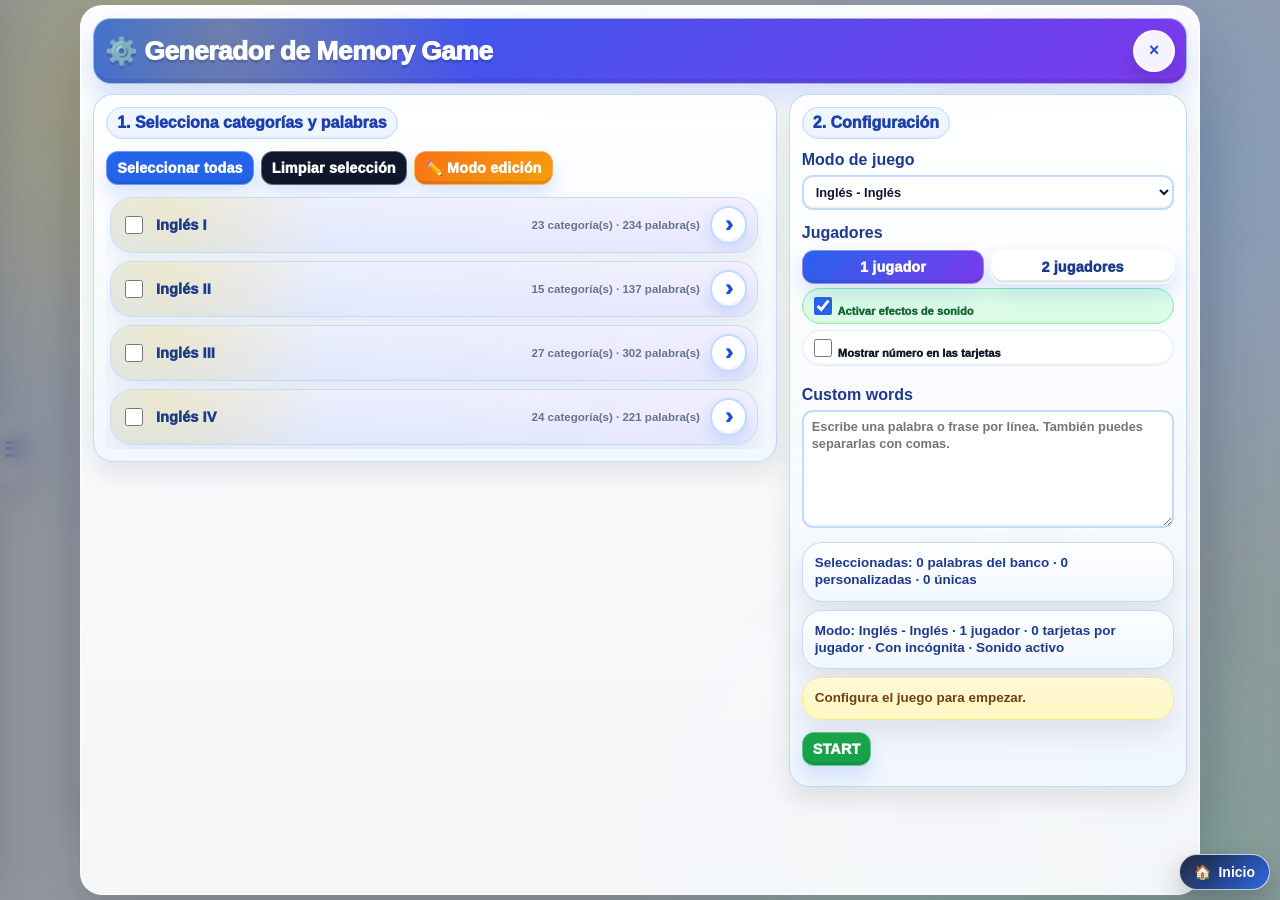
<file: juegos/memory.html>
<!DOCTYPE html>

<html lang="es"><head>
<meta charset="utf-8"/>
<meta content="width=1180, user-scalable=no, viewport-fit=cover" id="responsiveViewport" name="viewport"/>
<script>
    (function () {
      var DEFAULT_VIEWPORT = 'width=device-width, initial-scale=1.0, maximum-scale=1.0, user-scalable=no, viewport-fit=cover';
      var DESKTOP_VIEWPORT = 'width=1180, user-scalable=no, viewport-fit=cover';

      function isLandscape() {
        return window.matchMedia ? window.matchMedia('(orientation: landscape)').matches : window.innerWidth > window.innerHeight;
      }

      function setupIsOpen() {
        var overlay = document.getElementById('setupOverlay');
        return !!(overlay && overlay.classList.contains('show'));
      }

      function applySetupViewport() {
        var meta = document.getElementById('responsiveViewport') || document.querySelector('meta[name="viewport"]');
        if (!meta) return;
        meta.setAttribute('content', setupIsOpen() && isLandscape() ? DESKTOP_VIEWPORT : DEFAULT_VIEWPORT);
      }

      window.applySetupViewport = applySetupViewport;
      applySetupViewport();
      window.addEventListener('resize', applySetupViewport, { passive: true });
      window.addEventListener('orientationchange', function () { setTimeout(applySetupViewport, 90); }, { passive: true });

      document.addEventListener('DOMContentLoaded', function () {
        applySetupViewport();
        var overlay = document.getElementById('setupOverlay');
        if (overlay && window.MutationObserver) {
          new MutationObserver(applySetupViewport).observe(overlay, { attributes: true, attributeFilter: ['class', 'aria-hidden'] });
        }

        var originalOpenSetup = window.openSetup;
        if (typeof originalOpenSetup === 'function' && !originalOpenSetup.__viewportWrapped) {
          window.openSetup = function () {
            var result = originalOpenSetup.apply(this, arguments);
            setTimeout(applySetupViewport, 0);
            return result;
          };
          window.openSetup.__viewportWrapped = true;
        }

        var originalHideSetup = window.hideSetup;
        if (typeof originalHideSetup === 'function' && !originalHideSetup.__viewportWrapped) {
          window.hideSetup = function () {
            var result = originalHideSetup.apply(this, arguments);
            setTimeout(applySetupViewport, 0);
            return result;
          };
          window.hideSetup.__viewportWrapped = true;
        }
      });
    })();
  </script>
<title>Memory Game Generator</title>
<style>
    :root {
      --primary: #2563eb;
      --primary-dark: #1d4ed8;
      --accent: #facc15;
      --found: #22c55e;
      --answer: #fb7185;
      --text: #0f172a;
      --muted: #64748b;
      --card: #ffffff;
      --border: #bfdbfe;
      --gap: clamp(6px, 1.35vmin, 14px);
      --card-h: 120px;
      --front-font: clamp(1.3rem, 4vmin, 3rem);
      --back-font: clamp(0.74rem, 2vmin, 1.28rem);
      --face-pad: clamp(6px, 1.35vmin, 12px);
      --fun-font: "Trebuchet MS", "Arial Rounded MT Bold", "Comic Sans MS", Arial, sans-serif;
    }

    * { box-sizing: border-box; }

    html,
    body {
      width: 100%;
      height: 100%;
      min-height: 100%;
      margin: 0;
      overflow: hidden;
      overscroll-behavior: none;
      font-family: Arial, Helvetica, sans-serif;
      background: radial-gradient(circle at top left, #dbeafe, transparent 35%),
                  radial-gradient(circle at bottom right, #dcfce7, transparent 38%),
                  #f8fafc;
      color: var(--text);
    }

    body { min-height: 100dvh; height: 100dvh; }

    button,
    input,
    select,
    textarea { font-family: inherit; }

    .game-stage {
      width: 100vw;
      height: 100dvh;
      min-height: 100dvh;
      display: grid;
      place-items: center;
      overflow: hidden;
      padding: clamp(56px, 7vmin, 78px) clamp(8px, 2vmin, 22px) clamp(10px, 2vmin, 20px);
    }

    .memory-grid {
      width: min(1120px, calc(100vw - 18px));
      height: min(720px, calc(100dvh - 92px));
      display: grid;
      grid-template-columns: repeat(auto-fit, minmax(118px, 1fr));
      grid-auto-rows: var(--card-h);
      align-content: center;
      justify-content: center;
      gap: var(--gap);
      padding: clamp(7px, 1.45vmin, 16px);
      border-radius: clamp(14px, 3vmin, 32px);
      background: rgba(255, 255, 255, 0.76);
      border: 2px solid rgba(191, 219, 254, 0.95);
      box-shadow: 0 18px 44px rgba(15, 23, 42, 0.16);
      user-select: none;
      -webkit-user-select: none;
      touch-action: manipulation;
      perspective: 1200px;
      overflow: hidden;
    }

    .memory-grid.empty {
      display: grid;
      place-items: center;
      text-align: center;
      padding: 26px;
      color: #1e3a8a;
      font-family: var(--fun-font);
      font-weight: 900;
      font-size: clamp(1rem, 3vmin, 1.6rem);
    }

    .memory-card {
      position: relative;
      width: 100%;
      height: 100%;
      min-height: 0;
      border: 0;
      border-radius: clamp(14px, 2vmin, 24px);
      background: transparent;
      cursor: pointer;
      padding: 0;
      animation: cardIn 0.42s ease both;
    }

    .memory-card:hover:not(.flipped):not(.matched) .card-inner {
      transform: translateY(-5px) rotateX(5deg) scale(1.015);
    }

    .card-inner {
      position: absolute;
      inset: 0;
      transform-style: preserve-3d;
      transition: transform 0.58s cubic-bezier(0.2, 0.85, 0.2, 1), opacity 0.38s ease, scale 0.38s ease;
      border-radius: clamp(14px, 2vmin, 24px);
    }

    .memory-card.flipped .card-inner {
      transform: rotateY(180deg);
    }

    .memory-card.wrong .card-inner {
      animation: wrongShake 0.42s ease both;
    }

    .memory-card.matched {
      pointer-events: none;
    }

    .memory-card.matched .card-inner {
      animation: matchGlow 0.78s ease forwards;
    }

    .memory-card.removed .card-inner {
      animation: removePair 0.48s ease forwards;
    }

    .card-face {
      position: absolute;
      inset: 0;
      display: flex;
      justify-content: center;
      align-items: center;
      padding: var(--face-pad);
      text-align: center;
      border-radius: clamp(14px, 2vmin, 24px);
      backface-visibility: hidden;
      font-family: var(--fun-font);
      font-weight: 1000;
      word-break: normal;
      overflow-wrap: anywhere;
      hyphens: auto;
      overflow: hidden;
      box-shadow: 0 14px 28px rgba(15, 23, 42, 0.14), inset 0 -4px 0 rgba(15, 23, 42, 0.06);
    }

    .front {
      background: linear-gradient(135deg, #2563eb, #7c3aed);
      color: white;
      border: 3px solid rgba(255, 255, 255, 0.72);
      font-size: var(--front-font);
      letter-spacing: 0.02em;
      text-shadow: 0 3px 0 rgba(15, 23, 42, 0.18);
    }

    .front::after {
      content: "";
      position: absolute;
      width: 42%;
      height: 42%;
      border-radius: 50%;
      background: rgba(250, 204, 21, 0.22);
      filter: blur(2px);
      z-index: -1;
    }

    .back {
      background: linear-gradient(135deg, #ffffff, #eff6ff);
      color: #0f172a;
      border: 3px solid var(--border);
      transform: rotateY(180deg);
      font-size: var(--back-font);
      line-height: 1.1;
      text-transform: uppercase;
    }

    .back.english {
      background: linear-gradient(135deg, #eff6ff, #ffffff);
      border-color: #93c5fd;
    }

    .back.spanish {
      background: linear-gradient(135deg, #fff7ed, #ffffff);
      border-color: #fdba74;
    }

    .menu-tab {
      position: fixed;
      top: 50%;
      left: 0;
      transform: translateY(-50%);
      z-index: 40;
      width: 52px;
      min-height: 118px;
      border: 0;
      border-radius: 0 20px 20px 0;
      background: rgba(37, 99, 235, 0.97);
      color: white;
      font-weight: 900;
      font-size: 0.86rem;
      padding: 12px 7px;
      cursor: pointer;
      box-shadow: 8px 10px 26px rgba(37, 99, 235, 0.30);
      display: flex;
      flex-direction: column;
      align-items: center;
      justify-content: center;
      gap: 7px;
      letter-spacing: 0.02em;
    }

    .menu-tab:hover { background: var(--primary-dark); }
    .menu-icon { font-size: 1.25rem; line-height: 1; }
    .menu-text { writing-mode: vertical-rl; text-orientation: mixed; line-height: 1; }

    .counter-pill {
      position: fixed;
      top: 12px;
      right: 12px;
      left: auto;
      transform: none;
      z-index: 45;
      max-width: calc(100vw - 110px);
      border: 2px solid #bfdbfe;
      border-radius: 999px;
      background: rgba(255, 255, 255, 0.94);
      color: #1e3a8a;
      font-weight: 900;
      font-size: clamp(0.78rem, 2.3vmin, 1rem);
      padding: 8px 14px;
      box-shadow: 0 10px 24px rgba(15, 23, 42, 0.12);
      text-align: center;
      backdrop-filter: blur(8px);
      pointer-events: auto;
      white-space: nowrap;
      cursor: grab;
      user-select: none;
      -webkit-user-select: none;
      touch-action: none;
    }

    .counter-pill::before {
      content: "↕ ";
      font-weight: 900;
      color: #2563eb;
    }

    .counter-pill.dragging {
      cursor: grabbing;
      box-shadow: 0 16px 34px rgba(15, 23, 42, 0.22);
      transform: scale(1.02);
    }

    .drawer {
      position: fixed;
      inset: 0 auto 0 0;
      width: min(372px, 90vw);
      height: 100dvh;
      z-index: 50;
      background: rgba(255, 255, 255, 0.98);
      border-right: 2px solid #dbeafe;
      box-shadow: 18px 0 45px rgba(15, 23, 42, 0.18);
      transform: translateX(-102%);
      transition: transform 0.22s ease;
      padding: 16px;
      display: flex;
      flex-direction: column;
      gap: 12px;
      overflow-y: auto;
      overflow-x: hidden;
    }

    .drawer.open { transform: translateX(0); }

    .drawer-header {
      display: flex;
      align-items: center;
      justify-content: space-between;
      gap: 10px;
      border-bottom: 2px dashed #bfdbfe;
      padding-bottom: 10px;
    }

    .drawer h2 { margin: 0; font-size: 1.25rem; color: var(--primary); }

    .close-btn,
    .control-btn,
    .setup-btn {
      border: 0;
      border-radius: 14px;
      background: var(--primary);
      color: white;
      font-weight: 800;
      padding: 10px 12px;
      cursor: pointer;
      box-shadow: 0 8px 18px rgba(37, 99, 235, 0.18);
      transition: transform 0.12s ease, filter 0.12s ease;
    }

    .close-btn:hover,
    .control-btn:hover,
    .setup-btn:hover {
      transform: translateY(-1px);
      filter: brightness(1.05);
    }

    .close-btn {
      width: 42px;
      height: 42px;
      border-radius: 50%;
      font-size: 1.1rem;
      padding: 0;
      flex: 0 0 auto;
    }

    .control-btn.secondary,
    .setup-btn.secondary { background: #0f172a; }
    .control-btn.danger { background: #ef4444; }
    .control-btn.green,
    .setup-btn.green { background: #16a34a; }

    .controls {
      display: grid;
      grid-template-columns: 1fr 1fr;
      gap: 8px;
    }

    .info-card {
      border: 2px solid #dbeafe;
      border-radius: 16px;
      padding: 10px;
      background: #eff6ff;
      font-weight: 800;
      line-height: 1.35;
      color: #1e3a8a;
    }

    .teacher-box {
      display: grid;
      gap: 8px;
      border: 2px solid #e0f2fe;
      background: #f8fafc;
      border-radius: 16px;
      padding: 10px;
    }

    .teacher-row {
      display: grid;
      grid-template-columns: 1fr 1fr;
      gap: 8px;
    }

    input,
    select,
    textarea {
      width: 100%;
      border: 2px solid #bfdbfe;
      border-radius: 12px;
      padding: 10px;
      font-weight: 800;
      outline: none;
      background: #ffffff;
      color: #0f172a;
    }

    input[type="checkbox"] {
      width: 18px;
      height: 18px;
      accent-color: #2563eb;
      cursor: pointer;
    }

    input { text-align: center; }
    textarea { min-height: 96px; resize: vertical; line-height: 1.3; }

    .word-list-wrap {
      min-height: 0;
      overflow: visible;
      border: 2px solid #e0f2fe;
      border-radius: 16px;
      background: #ffffff;
      padding: 10px;
      display: flex;
      flex-direction: column;
    }

    .word-list-title {
      margin: 0 0 8px;
      color: var(--primary);
      font-weight: 900;
    }

    .word-list {
      list-style: none;
      padding: 0;
      margin: 0;
      display: grid;
      gap: 6px;
      overflow: visible;
      font-size: 0.86rem;
    }

    .word-item {
      display: flex;
      justify-content: space-between;
      align-items: center;
      gap: 8px;
      border: 1px solid #dbeafe;
      border-radius: 11px;
      background: #f8fafc;
      padding: 6px 8px;
      font-weight: 900;
      color: #0f172a;
    }

    .word-item small {
      color: var(--muted);
      font-size: 0.68rem;
      font-weight: 800;
      text-align: right;
    }

    .word-item.found {
      background: #dcfce7;
      border-color: #86efac;
      color: #166534;
      text-decoration: line-through;
      opacity: 0.85;
    }

    .status {
      min-height: 38px;
      border-radius: 14px;
      background: #fef9c3;
      border: 2px solid #fde68a;
      padding: 8px 10px;
      font-weight: 800;
      color: #713f12;
      line-height: 1.25;
    }

    .setup-overlay {
      position: fixed;
      inset: 0;
      z-index: 70;
      display: none;
      place-items: center;
      background: rgba(15, 23, 42, 0.34);
      backdrop-filter: blur(4px);
      padding: 14px;
    }

    .setup-overlay.show { display: grid; }

    .setup-card {
      width: min(1080px, 96vw);
      max-height: min(92dvh, 900px);
      overflow: auto;
      background: rgba(255, 255, 255, 0.98);
      border: 3px solid #bfdbfe;
      border-radius: 28px;
      box-shadow: 0 26px 75px rgba(15, 23, 42, 0.28);
      padding: clamp(14px, 3vmin, 24px);
    }

    .setup-card h1 {
      margin: 0;
      color: #1d4ed8;
      font-size: clamp(1.45rem, 4vmin, 2.35rem);
      line-height: 1.1;
    }

    .setup-card p {
      margin: 8px 0 0;
      color: #334155;
      font-weight: 750;
      line-height: 1.35;
    }

    .setup-top {
      display: flex;
      align-items: start;
      justify-content: space-between;
      gap: 14px;
      border-bottom: 2px dashed #bfdbfe;
      padding-bottom: 14px;
      margin-bottom: 14px;
    }

    .setup-grid {
      display: grid;
      grid-template-columns: minmax(0, 1.35fr) minmax(280px, 0.75fr);
      gap: 14px;
      align-items: start;
    }

    .panel {
      border: 2px solid #dbeafe;
      border-radius: 20px;
      background: #f8fafc;
      padding: 12px;
    }

    .panel h3 {
      margin: 0 0 10px;
      color: #1e40af;
      font-size: 1rem;
    }

    .category-actions,
    .setup-actions {
      display: flex;
      flex-wrap: wrap;
      gap: 8px;
      margin-bottom: 10px;
      align-items: center;
    }

    .category-list {
      display: grid;
      grid-template-columns: repeat(2, minmax(0, 1fr));
      gap: 8px;
      max-height: 520px;
      overflow: auto;
      padding: 2px;
    }

    .category-block {
      border: 2px solid #e0f2fe;
      background: #ffffff;
      border-radius: 15px;
      padding: 9px;
      display: grid;
      gap: 8px;
    }

    .category-head {
      display: grid;
      grid-template-columns: auto minmax(0, 1fr) auto;
      gap: 9px;
      align-items: center;
    }

    .category-title strong {
      display: block;
      color: #0f172a;
      font-size: 0.9rem;
      line-height: 1.2;
    }

    .category-title small {
      display: block;
      color: #64748b;
      font-size: 0.74rem;
      font-weight: 800;
      margin-top: 3px;
    }

    .toggle-words-btn {
      width: auto;
      padding: 7px 10px;
      font-size: 0.76rem;
      border-radius: 999px;
      background: #eff6ff;
      color: #1d4ed8;
      border: 2px solid #bfdbfe;
      box-shadow: none;
      white-space: nowrap;
    }

    .toggle-words-btn:hover {
      background: #dbeafe;
      transform: translateY(-1px);
      filter: none;
    }

    .setup-btn.light {
      background: #eff6ff;
      color: #1d4ed8;
      border: 2px solid #bfdbfe;
      box-shadow: none;
    }

    .category-words {
      display: grid;
      grid-template-columns: repeat(auto-fit, minmax(116px, 1fr));
      gap: 6px;
      max-height: 190px;
      overflow: auto;
      padding: 8px;
      border-radius: 13px;
      background: #eff6ff;
      border: 1px solid #bfdbfe;
    }

    .category-words.hidden {
      display: none;
    }

    .word-check-row {
      display: flex;
      align-items: center;
      gap: 6px;
      border: 1px solid #dbeafe;
      background: #ffffff;
      border-radius: 10px;
      padding: 6px;
      font-size: 0.78rem;
      font-weight: 900;
      color: #0f172a;
      cursor: pointer;
    }

    .word-check-row input {
      flex: 0 0 auto;
    }

    .word-check-row:has(input:checked) {
      background: #dcfce7;
      border-color: #86efac;
      color: #166534;
    }

    .option-row {
      display: flex;
      align-items: center;
      gap: 9px;
      background: #ffffff;
      border: 2px solid #bfdbfe;
      border-radius: 14px;
      padding: 10px;
      font-weight: 900;
      color: #1e3a8a;
      cursor: pointer;
      margin-top: 10px;
    }

    .setup-summary {
      display: grid;
      gap: 8px;
      margin-top: 10px;
    }

    .summary-pill {
      border-radius: 14px;
      background: #eff6ff;
      border: 2px solid #bfdbfe;
      color: #1e3a8a;
      padding: 9px 10px;
      font-weight: 900;
      line-height: 1.25;
    }

    .helper {
      color: #64748b;
      font-size: 0.82rem;
      font-weight: 800;
      line-height: 1.35;
      margin-top: 6px;
    }

    .winner-overlay {
      position: fixed;
      inset: 0;
      z-index: 80;
      display: none;
      place-items: center;
      background: rgba(15, 23, 42, 0.28);
      backdrop-filter: blur(4px);
    }

    .winner-overlay.show { display: grid; }

    .winner-card {
      width: min(540px, 90vw);
      text-align: center;
      background: white;
      border: 3px solid #86efac;
      border-radius: 28px;
      padding: 28px 22px;
      box-shadow: 0 24px 70px rgba(15, 23, 42, 0.28);
      animation: popWinner 0.55s ease both;
    }

    .winner-card h1 {
      margin: 0;
      font-family: var(--fun-font);
      font-size: clamp(2.4rem, 8vmin, 5.5rem);
      color: #16a34a;
      line-height: 1;
    }

    .winner-card p {
      margin: 12px 0 0;
      font-weight: 900;
      font-size: clamp(1.1rem, 3vmin, 1.7rem);
      color: #0f172a;
    }

    .winner-card button {
      margin-top: 18px;
      border: 0;
      border-radius: 16px;
      background: var(--primary);
      color: white;
      font-weight: 900;
      padding: 12px 18px;
      cursor: pointer;
    }

    .confetti {
      position: fixed;
      top: -24px;
      z-index: 90;
      font-size: 24px;
      animation: fall 2.9s linear forwards;
      pointer-events: none;
    }

    @keyframes cardIn {
      from { opacity: 0; transform: scale(0.82) translateY(20px); }
      to { opacity: 1; transform: scale(1) translateY(0); }
    }

    @keyframes wrongShake {
      0%, 100% { transform: rotateY(180deg) translateX(0); }
      18% { transform: rotateY(180deg) translateX(-9px) rotateZ(-1.5deg); }
      36% { transform: rotateY(180deg) translateX(9px) rotateZ(1.5deg); }
      54% { transform: rotateY(180deg) translateX(-7px) rotateZ(-1deg); }
      72% { transform: rotateY(180deg) translateX(7px) rotateZ(1deg); }
    }

    @keyframes matchGlow {
      0% { box-shadow: 0 0 0 rgba(34, 197, 94, 0); transform: rotateY(180deg) scale(1); }
      45% { box-shadow: 0 0 42px rgba(34, 197, 94, 0.82); transform: rotateY(180deg) scale(1.08); }
      100% { box-shadow: 0 0 0 rgba(34, 197, 94, 0); transform: rotateY(180deg) scale(1); }
    }

    @keyframes removePair {
      0% { opacity: 1; transform: rotateY(180deg) scale(1) translateY(0); }
      40% { opacity: 1; transform: rotateY(180deg) scale(1.08) translateY(-8px); }
      100% { opacity: 0; transform: rotateY(180deg) scale(0.18) translateY(-42px); }
    }

    @keyframes popWinner {
      0% { transform: scale(0.55) rotate(-4deg); opacity: 0; }
      70% { transform: scale(1.05) rotate(1deg); opacity: 1; }
      100% { transform: scale(1) rotate(0); opacity: 1; }
    }

    @keyframes fall {
      to { transform: translateY(110dvh) rotate(720deg); opacity: 0; }
    }

    @media (max-width: 840px) {
      .setup-grid { grid-template-columns: 1fr; }
      .category-list { grid-template-columns: 1fr; max-height: 430px; }
      .setup-top { flex-direction: column; }
      .memory-grid { grid-template-columns: repeat(auto-fit, minmax(96px, 1fr)); }
    }

    @media (max-width: 500px) {
      .game-stage { padding-top: 58px; }

      .menu-tab {
        width: 45px;
        min-height: 104px;
        padding: 10px 5px;
        font-size: 0.78rem;
        border-radius: 0 17px 17px 0;
      }

      .counter-pill {
        top: 8px;
        right: 8px;
        max-width: calc(100vw - 84px);
        padding: 7px 10px;
      }

      .drawer { padding: 12px; gap: 9px; }
      .controls,
      .teacher-row { grid-template-columns: 1fr; }
      .word-list { font-size: 0.78rem; gap: 4px; }
      .setup-card { border-radius: 22px; }
      .memory-grid { grid-template-columns: repeat(auto-fit, minmax(82px, 1fr)); }
      .memory-card { min-height: 0; }
    }


    .memory-grid,
    .memory-card {
      touch-action: none;
      -webkit-tap-highlight-color: transparent;
    }

    .game-stage.two-player {
      place-items: stretch;
      padding: clamp(52px, 6.2vmin, 72px) clamp(6px, 1.5vmin, 16px) clamp(8px, 1.6vmin, 16px);
    }

    .duo-board {
      width: min(1500px, calc(100vw - 12px));
      height: min(860px, calc(100dvh - 82px));
      display: grid;
      grid-template-columns: minmax(0, 1fr) minmax(0, 1fr);
      gap: clamp(6px, 1.1vmin, 14px);
      align-self: center;
      justify-self: center;
      min-width: 0;
      min-height: 0;
    }

    .player-panel {
      min-width: 0;
      min-height: 0;
      display: grid;
      grid-template-rows: auto minmax(0, 1fr);
      gap: clamp(5px, 0.9vmin, 10px);
      padding: clamp(5px, 1vmin, 10px);
      border: 2px solid rgba(191, 219, 254, 0.95);
      border-radius: clamp(16px, 2.2vmin, 28px);
      background: rgba(255, 255, 255, 0.82);
      box-shadow: 0 15px 36px rgba(15, 23, 42, 0.13);
      overflow: hidden;
    }

    .player-panel-header {
      display: flex;
      align-items: center;
      justify-content: space-between;
      gap: 8px;
      min-width: 0;
      border-radius: 999px;
      padding: 7px 10px;
      background: rgba(239, 246, 255, 0.96);
      border: 2px solid #dbeafe;
      color: #1e3a8a;
      font-family: var(--fun-font);
      font-weight: 1000;
      line-height: 1.05;
    }

    .player-title {
      flex: 0 0 auto;
      font-size: clamp(0.76rem, 2vmin, 1.05rem);
      white-space: nowrap;
    }

    .player-score {
      min-width: 0;
      overflow: hidden;
      text-overflow: ellipsis;
      white-space: nowrap;
      font-size: clamp(0.66rem, 1.55vmin, 0.88rem);
      color: #334155;
    }

    .player-grid-wrap {
      min-width: 0;
      min-height: 0;
      display: grid;
      place-items: center;
      overflow: hidden;
    }

    .player-panel .memory-grid {
      max-width: 100%;
      max-height: 100%;
      box-shadow: 0 10px 26px rgba(15, 23, 42, 0.11);
      border-radius: clamp(14px, 2vmin, 24px);
    }

    .player-panel.player-1 .front {
      background: linear-gradient(135deg, #2563eb, #38bdf8);
    }

    .player-panel.player-2 .front {
      background: linear-gradient(135deg, #7c3aed, #fb7185);
    }

    .word-item.partial-found {
      background: #fef9c3;
      border-color: #fde68a;
      color: #713f12;
    }

    body.two-player-active .counter-pill {
      max-width: calc(100vw - 100px);
      font-size: clamp(0.66rem, 1.7vmin, 0.92rem);
      padding: 7px 10px;
    }

    @media (max-width: 760px) {
      .game-stage.two-player {
        padding-left: 4px;
        padding-right: 4px;
      }

      .duo-board {
        width: calc(100vw - 8px);
        height: calc(100dvh - 78px);
        gap: 4px;
      }

      .player-panel {
        padding: 4px;
        border-radius: 16px;
      }

      .player-panel-header {
        flex-direction: column;
        align-items: stretch;
        gap: 3px;
        border-radius: 14px;
        padding: 5px 6px;
        text-align: center;
      }

      .player-title,
      .player-score {
        white-space: normal;
      }
    }

    @media (max-height: 520px) {
      .game-stage.two-player {
        padding-top: 44px;
      }

      .duo-board {
        height: calc(100dvh - 54px);
      }

      .player-panel-header {
        padding: 4px 6px;
      }
    }


    .player-toggle {
      display: grid;
      grid-template-columns: 1fr 1fr;
      gap: 8px;
      margin-top: 8px;
    }

    .player-mode-btn {
      border: 2px solid #bfdbfe;
      border-radius: 14px;
      background: #ffffff;
      color: #1e3a8a;
      font-weight: 1000;
      padding: 11px 10px;
      cursor: pointer;
      box-shadow: 0 8px 18px rgba(37, 99, 235, 0.10);
      transition: transform 0.12s ease, filter 0.12s ease, background 0.12s ease;
      touch-action: manipulation;
      -webkit-tap-highlight-color: transparent;
    }

    .player-mode-btn:hover {
      transform: translateY(-1px);
      filter: brightness(1.03);
    }

    .player-mode-btn.active {
      background: linear-gradient(135deg, #2563eb, #7c3aed);
      color: #ffffff;
      border-color: rgba(255, 255, 255, 0.72);
      box-shadow: 0 10px 24px rgba(37, 99, 235, 0.24);
    }



    /* =========================================================
       PATCH ANAGRAMA → MEMORY GAME
       Ventana de configuración, modo edición, banco por niveles
       y ajuste móvil sin alterar la mecánica de cartas.
       ========================================================= */
    :root {
      --unified-ui-primary: #2563eb;
      --unified-ui-primary-dark: #1d4ed8;
      --unified-ui-purple: #7c3aed;
      --unified-ui-accent: #facc15;
      --unified-ui-success: #16a34a;
      --unified-ui-danger: #ef4444;
      --unified-ui-text: #0f172a;
      --unified-ui-muted: #64748b;
      --unified-ui-line: rgba(191, 219, 254, 0.96);
      --unified-ui-soft: #eff6ff;
      --unified-ui-font: "Trebuchet MS", "Arial Rounded MT Bold", "Comic Sans MS", Arial, sans-serif;
      --unified-ui-shadow: 0 24px 64px rgba(15, 23, 42, 0.22);
      --unified-ui-panel-shadow: 0 12px 28px rgba(15, 23, 42, 0.10), inset 0 1px 0 rgba(255,255,255,0.85);
    }

    #menuTab.menu-tab {
      width: 28px !important;
      height: 72px !important;
      min-height: 72px !important;
      padding: 0 !important;
      border: 1px solid rgba(191, 219, 254, 0.88) !important;
      border-left: 0 !important;
      border-radius: 0 15px 15px 0 !important;
      background: rgba(255, 255, 255, 0.76) !important;
      color: var(--unified-ui-primary-dark) !important;
      box-shadow: 6px 10px 22px rgba(15, 23, 42, 0.13) !important;
      backdrop-filter: blur(8px) !important;
      opacity: 0.85 !important;
      transition: width 0.15s ease, opacity 0.15s ease, background 0.15s ease, box-shadow 0.15s ease !important;
    }

    #menuTab.menu-tab:hover,
    #menuTab.menu-tab.open {
      width: 32px !important;
      opacity: 1 !important;
      background: rgba(255, 255, 255, 0.94) !important;
      box-shadow: 8px 12px 26px rgba(15, 23, 42, 0.16) !important;
    }

    #menuTab.menu-tab .menu-text { display: none !important; }

    #menuTab.menu-tab .menu-icon {
      width: 100% !important;
      height: 100% !important;
      display: grid !important;
      place-items: center !important;
      font-family: var(--unified-ui-font) !important;
      font-size: 1.32rem !important;
      color: var(--unified-ui-primary-dark) !important;
      transition: transform 0.15s ease, color 0.15s ease !important;
    }

    #menuTab.menu-tab:hover .menu-icon { transform: translateX(2px); color: var(--unified-ui-text) !important; }
    #menuTab.menu-tab.open .menu-icon { transform: rotate(180deg); }

    .drawer {
      width: min(410px, 93vw) !important;
      border-right: 1px solid rgba(191, 219, 254, 0.96) !important;
      background:
        radial-gradient(circle at 15% 8%, rgba(250, 204, 21, 0.18), transparent 28%),
        linear-gradient(180deg, rgba(255,255,255,0.98), rgba(248,250,252,0.98)) !important;
      box-shadow: 18px 0 48px rgba(15, 23, 42, 0.18) !important;
      scrollbar-width: thin;
      scrollbar-color: #93c5fd #eff6ff;
    }

    .drawer::-webkit-scrollbar,
    .setup-overlay .setup-card::-webkit-scrollbar,
    .setup-overlay .category-list::-webkit-scrollbar,
    .setup-overlay textarea::-webkit-scrollbar {
      width: 10px;
      height: 10px;
    }

    .drawer::-webkit-scrollbar-thumb,
    .setup-overlay .setup-card::-webkit-scrollbar-thumb,
    .setup-overlay .category-list::-webkit-scrollbar-thumb,
    .setup-overlay textarea::-webkit-scrollbar-thumb {
      border-radius: 999px;
      background: #93c5fd;
      border: 2px solid #eff6ff;
    }

    .drawer-header,
    .setup-overlay .setup-top {
      border: 1px solid rgba(255,255,255,0.50) !important;
      border-bottom: 1px solid rgba(255,255,255,0.50) !important;
      border-radius: 22px !important;
      background:
        radial-gradient(circle at 12% 18%, rgba(250, 204, 21, 0.30), transparent 26%),
        linear-gradient(135deg, var(--unified-ui-primary), var(--unified-ui-purple)) !important;
      box-shadow: 0 14px 30px rgba(37, 99, 235, 0.20), inset 0 -4px 0 rgba(15,23,42,0.08) !important;
    }

    .drawer-header { padding: 12px !important; }
    .setup-overlay .setup-top { align-items: center !important; padding: clamp(12px, 2vmin, 16px) !important; margin: 0 0 16px !important; }

    .drawer h2,
    .setup-overlay .setup-top h1 {
      color: #ffffff !important;
      font-family: var(--unified-ui-font) !important;
      font-weight: 1000 !important;
      letter-spacing: -0.02em !important;
      text-shadow: 0 3px 0 rgba(15,23,42,0.16) !important;
    }

    .setup-overlay .setup-top p { color: rgba(255,255,255,0.92) !important; font-weight: 850 !important; }

    .drawer .close-btn,
    .setup-overlay .setup-top .close-btn {
      background: rgba(255,255,255,0.94) !important;
      color: var(--unified-ui-primary-dark) !important;
      border: 2px solid rgba(255,255,255,0.82) !important;
      box-shadow: 0 9px 18px rgba(15,23,42,0.14) !important;
    }

    .setup-overlay {
      background:
        radial-gradient(circle at 12% 10%, rgba(250, 204, 21, 0.28), transparent 24%),
        radial-gradient(circle at 90% 18%, rgba(96, 165, 250, 0.30), transparent 30%),
        radial-gradient(circle at 74% 92%, rgba(134, 239, 172, 0.26), transparent 28%),
        rgba(15, 23, 42, 0.42) !important;
      backdrop-filter: blur(10px) saturate(1.08) !important;
      padding: clamp(10px, 2vmin, 18px) !important;
    }

    .setup-overlay .setup-card {
      width: min(1100px, 96vw) !important;
      max-height: min(92dvh, 920px) !important;
      border: 1px solid rgba(255,255,255,0.72) !important;
      border-radius: 30px !important;
      background:
        linear-gradient(180deg, rgba(255,255,255,0.98), rgba(248,250,252,0.96)),
        radial-gradient(circle at 10% 0%, rgba(219, 234, 254, 0.95), transparent 38%) !important;
      box-shadow: var(--unified-ui-shadow) !important;
      padding: clamp(14px, 2.6vmin, 24px) !important;
      scrollbar-width: thin;
      scrollbar-color: #93c5fd #eff6ff;
    }

    .drawer .info-card,
    .drawer .status,
    .drawer .teacher-box,
    .drawer .word-list-wrap,
    .setup-overlay .panel,
    .setup-overlay .setup-panel,
    .setup-overlay .config-group,
    .setup-overlay .teacher-box,
    .setup-overlay .summary-pill,
    .setup-overlay .status {
      border: 1px solid var(--unified-ui-line) !important;
      border-radius: 22px !important;
      background: linear-gradient(180deg, rgba(255,255,255,0.92), rgba(239,246,255,0.74)) !important;
      box-shadow: var(--unified-ui-panel-shadow) !important;
      color: #1e3a8a !important;
      font-weight: 900 !important;
    }

    .setup-overlay .status,
    .drawer .status {
      background: linear-gradient(180deg, #fff7d6, #fef9c3) !important;
      border-color: #fde68a !important;
      color: #713f12 !important;
    }

    .setup-overlay .panel h3 {
      display: inline-flex !important;
      align-items: center !important;
      gap: 7px !important;
      margin: 0 0 12px !important;
      padding: 7px 12px !important;
      border: 1px solid #bfdbfe !important;
      border-radius: 999px !important;
      background: #eff6ff !important;
      color: #1e40af !important;
      font-weight: 1000 !important;
      box-shadow: inset 0 -2px 0 rgba(37, 99, 235, 0.06) !important;
      line-height: 1.15 !important;
    }

    .control-btn,
    .setup-btn,
    .setup-overlay .tiny-btn,
    .player-mode-btn {
      min-height: 40px !important;
      border: 1px solid rgba(255,255,255,0.34) !important;
      border-radius: 15px !important;
      font-weight: 1000 !important;
      letter-spacing: 0.01em !important;
      box-shadow: 0 10px 20px rgba(37, 99, 235, 0.17), inset 0 -3px 0 rgba(15,23,42,0.10) !important;
      transition: transform 0.14s ease, filter 0.14s ease, box-shadow 0.14s ease !important;
      touch-action: manipulation;
      -webkit-tap-highlight-color: transparent;
    }

    .control-btn:hover,
    .setup-btn:hover,
    .setup-overlay .tiny-btn:hover,
    .player-mode-btn:hover {
      transform: translateY(-1px) !important;
      filter: brightness(1.04) !important;
    }

    .setup-btn.light,
    .setup-overlay .tiny-btn {
      background: #eff6ff !important;
      color: #1d4ed8 !important;
      border: 2px solid #bfdbfe !important;
      box-shadow: 0 6px 14px rgba(37, 99, 235, 0.10), inset 0 -2px 0 rgba(37, 99, 235, 0.06) !important;
    }

    .setup-btn.secondary, .control-btn.secondary { background: #0f172a !important; color: #ffffff !important; }
    .setup-btn.green, .control-btn.green { background: var(--unified-ui-success) !important; color: #ffffff !important; }
    .control-btn.danger, .setup-btn.danger { background: var(--unified-ui-danger) !important; color: #ffffff !important; }
    .setup-btn.yellow, #editModeBtn { background: linear-gradient(135deg, #f97316, #f59e0b) !important; color: #ffffff !important; }
    body.edit-mode #editModeBtn, #editModeBtn.editing { background: linear-gradient(135deg, #7c3aed, #a855f7) !important; color: #ffffff !important; }

    .setup-overlay input,
    .setup-overlay select,
    .setup-overlay textarea {
      border: 2px solid #bfdbfe !important;
      border-radius: 14px !important;
      background: rgba(255,255,255,0.96) !important;
      color: var(--unified-ui-text) !important;
      font-weight: 850 !important;
      box-shadow: inset 0 -2px 0 rgba(15, 23, 42, 0.035) !important;
      outline: none !important;
    }

    .setup-overlay input:focus,
    .setup-overlay select:focus,
    .setup-overlay textarea:focus {
      border-color: #60a5fa !important;
      box-shadow: 0 0 0 4px rgba(96, 165, 250, 0.18), inset 0 -2px 0 rgba(15,23,42,0.035) !important;
    }

    .setup-overlay input[type="checkbox"] {
      width: 18px !important;
      height: 18px !important;
      padding: 0 !important;
      accent-color: var(--unified-ui-primary) !important;
      box-shadow: none !important;
    }

    .setup-overlay .category-list.level-ready {
      display: grid !important;
      grid-template-columns: 1fr !important;
      gap: 12px !important;
      max-height: min(58dvh, 620px) !important;
      overflow: auto !important;
      padding: 4px 6px 4px 4px !important;
      scrollbar-width: thin;
      scrollbar-color: #93c5fd #eff6ff;
    }

    .setup-overlay .level-section {
      border: 1px solid rgba(191, 219, 254, 0.96) !important;
      border-radius: 22px !important;
      background: linear-gradient(180deg, rgba(255,255,255,0.96), rgba(239,246,255,0.72)) !important;
      box-shadow: 0 12px 26px rgba(15,23,42,0.07), inset 0 1px 0 rgba(255,255,255,0.86) !important;
      overflow: hidden !important;
    }

    .setup-overlay .level-section[open] {
      border-color: #93c5fd !important;
      background: linear-gradient(180deg, #ffffff, #eff6ff 100%) !important;
    }

    .setup-overlay .level-summary {
      list-style: none !important;
      display: flex !important;
      align-items: center !important;
      justify-content: space-between !important;
      gap: 10px !important;
      padding: 12px 14px !important;
      cursor: pointer !important;
      border-radius: 20px !important;
      background:
        radial-gradient(circle at 8% 10%, rgba(250, 204, 21, 0.20), transparent 28%),
        linear-gradient(135deg, rgba(37,99,235,0.10), rgba(124,58,237,0.08)) !important;
    }

    .setup-overlay .level-summary::-webkit-details-marker { display: none !important; }

    .setup-overlay .level-summary::after {
      content: "›" !important;
      width: 32px !important;
      height: 32px !important;
      min-width: 32px !important;
      display: inline-flex !important;
      align-items: center !important;
      justify-content: center !important;
      padding: 0 0 2px 1px !important;
      border-radius: 999px !important;
      background: #ffffff !important;
      border: 2px solid #bfdbfe !important;
      color: #1d4ed8 !important;
      font-size: 1.42rem !important;
      font-weight: 1000 !important;
      line-height: 1 !important;
      box-shadow: 0 7px 15px rgba(37,99,235,0.14), inset 0 -2px 0 rgba(37,99,235,0.08) !important;
      transition: transform 0.16s ease, background 0.16s ease, color 0.16s ease !important;
    }

    .setup-overlay .level-section[open] .level-summary::after {
      transform: rotate(90deg) !important;
      background: #dbeafe !important;
      color: #0f172a !important;
    }

    .setup-overlay .level-left {
      display: inline-flex !important;
      align-items: center !important;
      gap: 10px !important;
      min-width: 0 !important;
    }

    .setup-overlay .level-left strong {
      color: #1e3a8a !important;
      font-family: var(--unified-ui-font) !important;
      font-size: 1.08rem !important;
      font-weight: 1000 !important;
    }

    .setup-overlay .level-summary small {
      color: #64748b !important;
      font-weight: 900 !important;
      margin-left: auto !important;
      white-space: nowrap !important;
    }

    .setup-overlay .level-category-list {
      display: grid !important;
      gap: 10px !important;
      padding: 10px !important;
      height: auto !important;
      overflow: visible !important;
      align-content: start !important;
    }

    .setup-overlay .category-card {
      height: auto !important;
      overflow: visible !important;
      margin: 0 !important;
      border: 1px solid #dbeafe !important;
      border-radius: 18px !important;
      background: rgba(255,255,255,0.97) !important;
      box-shadow: 0 9px 22px rgba(15, 23, 42, 0.07), inset 0 -2px 0 rgba(37, 99, 235, 0.035) !important;
      padding: 10px !important;
    }

    .setup-overlay .category-card.has-selected {
      border-color: #60a5fa !important;
      background: linear-gradient(180deg, #ffffff 0%, #eff6ff 100%) !important;
    }

    .setup-overlay .category-head {
      display: flex !important;
      align-items: center !important;
      justify-content: space-between !important;
      gap: 10px !important;
      border-bottom: 1px dashed #bfdbfe !important;
      padding-bottom: 8px !important;
      margin-bottom: 8px !important;
    }

    .setup-overlay .category-title {
      display: inline-grid !important;
      grid-template-columns: auto minmax(0,1fr) !important;
      gap: 8px !important;
      align-items: center !important;
      min-width: 0 !important;
      cursor: pointer !important;
    }

    .setup-overlay .category-title strong {
      color: #0f172a !important;
      font-size: 0.95rem !important;
      font-weight: 1000 !important;
    }

    .setup-overlay .category-title small {
      color: var(--unified-ui-muted) !important;
      font-weight: 900 !important;
    }

    .setup-overlay .word-chip-grid {
      display: grid !important;
      grid-template-columns: repeat(auto-fit, minmax(118px, 1fr)) !important;
      gap: 6px !important;
      height: auto !important;
      min-height: 0 !important;
      max-height: none !important;
      overflow: visible !important;
      align-content: start !important;
      padding: 8px !important;
      border-radius: 14px !important;
      background: linear-gradient(180deg, #eff6ff, #f8fafc) !important;
      border: 1px solid #bfdbfe !important;
    }

    .setup-overlay .word-chip,
    .setup-overlay .word-check-row,
    .setup-overlay .option-row {
      border: 1px solid #dbeafe !important;
      border-radius: 999px !important;
      background: rgba(255,255,255,0.96) !important;
      color: #0f172a !important;
      font-size: 0.80rem !important;
      font-weight: 950 !important;
      line-height: 1.15 !important;
      padding: 7px 9px !important;
      display: flex !important;
      align-items: center !important;
      gap: 7px !important;
      cursor: pointer !important;
      box-shadow: inset 0 -2px 0 rgba(15, 23, 42, 0.035) !important;
    }

    .setup-overlay .word-chip span,
    .setup-overlay .word-check-row span {
      min-width: 0 !important;
      overflow-wrap: anywhere !important;
      white-space: normal !important;
      text-overflow: clip !important;
    }

    .setup-overlay .word-chip span small { display: none !important; }

    .setup-overlay .word-chip:has(input:checked),
    .setup-overlay .word-check-row:has(input:checked),
    .setup-overlay .option-row:has(input:checked) {
      background: #dcfce7 !important;
      border-color: #86efac !important;
      color: #166534 !important;
    }

    .setup-overlay .toggle-words-btn,
    .setup-overlay button[onclick*="toggleAllCategoriesVisibility"] {
      display: none !important;
    }

    .code-editor-card { display: none; }
    body.edit-mode .code-editor-card { display: grid !important; }
    body.edit-mode #categoryList { display: none !important; }

    .setup-overlay .code-bank-editor,
    .setup-overlay .level-code-editor-wrap {
      gap: 12px !important;
      margin: 0 0 12px !important;
      border: 2px dashed rgba(124, 58, 237, 0.42) !important;
      border-radius: 20px !important;
      background:
        radial-gradient(circle at 100% 0%, rgba(250, 204, 21, 0.16), transparent 28%),
        linear-gradient(135deg, #faf5ff, #eff6ff 58%, #f0fdf4) !important;
      padding: 12px !important;
      box-shadow: inset 0 0 0 2px rgba(255,255,255,0.72), 0 12px 26px rgba(15,23,42,0.08) !important;
    }

    .setup-overlay .level-code-editor-grid {
      display: grid !important;
      grid-template-columns: 1fr !important;
      gap: 10px !important;
    }

    .setup-overlay .level-code-editor {
      padding: 0 !important;
      overflow: hidden !important;
      border: 1px solid rgba(196, 181, 253, 0.95) !important;
      border-radius: 18px !important;
      background: rgba(255,255,255,0.78) !important;
      box-shadow: 0 8px 18px rgba(91,33,182,0.08), inset 0 1px 0 rgba(255,255,255,0.88) !important;
    }

    .setup-overlay .level-code-editor[open] {
      background: linear-gradient(135deg, #faf5ff, #eff6ff 62%, #f0fdf4) !important;
      border-color: #a78bfa !important;
    }

    .setup-overlay .level-code-editor summary {
      list-style: none !important;
      display: flex !important;
      align-items: center !important;
      justify-content: space-between !important;
      gap: 12px !important;
      padding: 12px 14px !important;
      cursor: pointer !important;
      color: #5b21b6 !important;
      border-radius: 17px !important;
      background:
        radial-gradient(circle at 8% 10%, rgba(250, 204, 21, 0.20), transparent 28%),
        linear-gradient(135deg, rgba(124,58,237,0.13), rgba(37,99,235,0.10)) !important;
      font-family: var(--unified-ui-font) !important;
      font-weight: 1000 !important;
      box-shadow: inset 0 -2px 0 rgba(91,33,182,0.06) !important;
    }

    .setup-overlay .level-code-editor summary::-webkit-details-marker { display: none !important; }
    .setup-overlay .level-code-editor summary span { min-width: 0 !important; overflow: hidden !important; text-overflow: ellipsis !important; white-space: nowrap !important; }
    .setup-overlay .level-code-editor summary b {
      flex: 0 0 auto !important;
      border: 2px solid #bfdbfe !important;
      border-radius: 999px !important;
      background: #ffffff !important;
      color: #1d4ed8 !important;
      padding: 6px 10px !important;
      font-size: 0.86rem !important;
      box-shadow: 0 5px 12px rgba(37,99,235,0.10) !important;
    }

    .setup-overlay .level-code-editor summary::after {
      content: "›" !important;
      width: 30px !important;
      height: 30px !important;
      flex: 0 0 30px !important;
      display: inline-flex !important;
      align-items: center !important;
      justify-content: center !important;
      padding: 0 0 2px 1px !important;
      border-radius: 999px !important;
      background: #ffffff !important;
      border: 2px solid #bfdbfe !important;
      color: #1d4ed8 !important;
      font-size: 1.32rem !important;
      line-height: 1 !important;
      box-shadow: 0 5px 12px rgba(37,99,235,0.10) !important;
      transition: transform 0.16s ease !important;
    }

    .setup-overlay .level-code-editor[open] summary::after { transform: rotate(90deg) !important; }
    .setup-overlay .level-code-editor .field-row,
    .setup-overlay .level-code-editor .code-bank-actions,
    .setup-overlay .level-code-editor .code-bank-status { margin: 10px 12px 0 !important; }

    .setup-overlay .level-code-editor .code-bank-status {
      margin-bottom: 12px !important;
      border-radius: 12px !important;
      border: 1px solid #bfdbfe !important;
      background: #ffffff !important;
      color: #475569 !important;
      padding: 8px 10px !important;
      font-size: 0.80rem !important;
      font-weight: 900 !important;
      line-height: 1.3 !important;
    }

    .setup-overlay .level-code-editor textarea {
      min-height: 240px !important;
      max-height: 46dvh !important;
      text-align: left !important;
      font-family: Consolas, Monaco, "Courier New", monospace !important;
      font-size: 0.86rem !important;
      line-height: 1.42 !important;
      white-space: pre !important;
      overflow: auto !important;
    }

    .setup-overlay .level-code-editor .code-bank-actions {
      display: grid !important;
      grid-template-columns: repeat(2, minmax(0, 1fr)) !important;
      gap: 9px !important;
      align-items: stretch !important;
    }

    .setup-overlay .level-code-editor .code-bank-actions .setup-btn {
      width: 100% !important;
      justify-content: center !important;
      min-height: 44px !important;
    }

    .empty-level-note,
    .empty-word-message {
      border: 1px dashed #bfdbfe !important;
      border-radius: 16px !important;
      padding: 12px !important;
      background: rgba(255,255,255,0.72) !important;
      color: #64748b !important;
      font-weight: 900 !important;
      text-align: center !important;
    }

    /* Ajuste responsive adicional del tablero */
    @media (max-width: 860px) {
      .setup-grid { grid-template-columns: 1fr !important; }
      .setup-overlay .setup-top { flex-direction: column !important; align-items: stretch !important; }
      .drawer { width: min(390px, 94vw) !important; }
    }

    @media (max-width: 680px) {
      .setup-overlay .level-summary { align-items: flex-start !important; }
      .setup-overlay .level-summary small { white-space: normal !important; }
      .setup-overlay .word-chip-grid { grid-template-columns: 1fr !important; }
      .setup-overlay .level-code-editor summary { align-items: flex-start !important; }
      .setup-overlay .level-code-editor .code-bank-actions { grid-template-columns: 1fr !important; }
      .setup-overlay .category-actions,
      .setup-overlay .setup-actions { display: grid !important; grid-template-columns: 1fr !important; }
      .setup-overlay .setup-btn { width: 100% !important; }
    }

    @media (max-width: 520px) {
      #menuTab.menu-tab { width: 26px !important; height: 64px !important; min-height: 64px !important; border-radius: 0 13px 13px 0 !important; }
      #menuTab.menu-tab:hover,
      #menuTab.menu-tab.open { width: 30px !important; }
      .game-stage { padding: 48px 4px 6px !important; }
      .counter-pill { font-size: 0.72rem !important; padding: 6px 9px !important; }
      .memory-grid { border-radius: 18px !important; }
      .setup-overlay { padding: 8px !important; }
      .setup-overlay .setup-card { border-radius: 24px !important; padding: 12px !important; }
      .setup-overlay .level-code-editor textarea { min-height: 220px !important; }
    }

    @media (max-height: 560px) {
      .game-stage { padding-top: 42px !important; }
      .counter-pill { top: 6px !important; }
      .setup-overlay .setup-card { max-height: 96dvh !important; }
    }

    /* Ajuste pedido: en modo edición solo se muestra el botón de edición y ocupa todo el ancho */
    body.edit-mode .setup-overlay .category-actions {
      display: grid !important;
      grid-template-columns: 1fr !important;
      align-items: stretch !important;
      width: 100% !important;
    }

    body.edit-mode .setup-overlay .category-actions .setup-btn:not(#editModeBtn) {
      display: none !important;
    }

    body.edit-mode .setup-overlay #editModeBtn {
      width: 100% !important;
      min-height: 48px !important;
      justify-content: center !important;
      font-size: 1rem !important;
    }

    .setup-overlay .setup-top p:empty {
      display: none !important;
    }

  

    /* =========================================================
       PATCH V3 — separación visual del título de configuración
       Evita que “Modo de juego” quede en la misma línea que
       la píldora “2. Configuración”.
       ========================================================= */
    .setup-overlay .setup-grid .panel > h3 {
      display: flex !important;
      width: fit-content !important;
      max-width: 100% !important;
      clear: both !important;
      margin: 0 0 12px !important;
    }

    .setup-overlay .setup-grid .panel > h3 + label,
    .setup-overlay .setup-grid .panel > label {
      display: block !important;
      width: 100% !important;
      clear: both !important;
      margin-top: 4px !important;
      margin-bottom: 6px !important;
    }


    /* PATCH V4: sin contador flotante; se recupera espacio del tablero */
    .counter-pill { display: none !important; }

    .game-stage {
      padding: clamp(10px, 2vmin, 20px) clamp(8px, 2vmin, 22px) clamp(10px, 2vmin, 20px) !important;
    }

    .game-stage.two-player {
      padding: clamp(8px, 1.6vmin, 16px) clamp(6px, 1.5vmin, 16px) clamp(8px, 1.6vmin, 16px) !important;
    }

    @media (max-width: 520px) {
      .game-stage { padding: 6px 4px !important; }
      .game-stage.two-player { padding: 5px 4px !important; }
    }

    @media (max-height: 560px) {
      .game-stage { padding-top: 6px !important; }
      .game-stage.two-player { padding-top: 5px !important; }
    }


    /* =========================================================
       AJUSTE FINAL CONFIGURACIÓN — MEMORY GAME
       Solo afecta la ventana de configuración.
       - Vertical: proporción grande tipo Flashcards.
       - Horizontal móvil: fuerza vista escritorio al abrir configuración.
       - No modifica el tablero ni la mecánica del juego.
       ========================================================= */

    @media (orientation: landscape) {
      .setup-overlay {
        padding: 5px !important;
        overflow: hidden !important;
      }

      .setup-overlay.show {
        display: grid !important;
        place-items: center !important;
      }

      .setup-overlay .setup-card {
        width: min(1120px, calc(100vw - 10px)) !important;
        height: calc(100dvh - 10px) !important;
        max-height: calc(100dvh - 10px) !important;
        padding: clamp(8px, 1.35vmin, 14px) !important;
        border-radius: 22px !important;
        overflow: auto !important;
      }

      .setup-overlay .setup-top {
        flex-direction: row !important;
        align-items: center !important;
        justify-content: space-between !important;
        padding: clamp(7px, 1.2vmin, 11px) !important;
        margin-bottom: clamp(7px, 1.2vmin, 10px) !important;
        border-radius: 18px !important;
      }

      .setup-overlay .setup-top h1 {
        font-size: clamp(1.05rem, 3.3vmin, 1.65rem) !important;
        line-height: 1 !important;
      }

      .setup-overlay .setup-grid {
        grid-template-columns: minmax(0, 1.34fr) minmax(260px, 0.78fr) !important;
        gap: clamp(7px, 1.3vmin, 12px) !important;
        align-items: start !important;
      }

      .setup-overlay .panel,
      .setup-overlay .setup-panel,
      .setup-overlay .config-group,
      .setup-overlay .teacher-box,
      .setup-overlay .summary-pill,
      .setup-overlay .status,
      .setup-overlay .bank-code-box,
      .setup-overlay .code-bank-editor,
      .setup-overlay .level-code-editor-wrap,
      .setup-overlay .category-add-card {
        padding: clamp(8px, 1.35vmin, 12px) !important;
        border-radius: clamp(14px, 2.3vmin, 20px) !important;
      }

      .setup-overlay .panel h3,
      .setup-overlay .setup-panel h3 {
        font-size: clamp(0.82rem, 2.3vmin, 1rem) !important;
        padding: 6px 10px !important;
        margin-bottom: 8px !important;
      }

      .setup-overlay .category-actions,
      .setup-overlay .setup-actions,
      .setup-overlay .code-bank-actions,
      .setup-overlay .code-actions,
      .setup-overlay .bank-save-actions,
      .setup-overlay .inline-actions,
      .setup-overlay .inline-category-actions {
        display: flex !important;
        flex-wrap: wrap !important;
        gap: 7px !important;
        margin-bottom: 8px !important;
      }

      .setup-overlay .setup-btn,
      .setup-overlay .tiny-btn,
      .setup-overlay .inline-add-btn,
      .setup-overlay .inline-small-btn,
      .setup-overlay .add-category-main-btn,
      .setup-overlay .player-mode-btn {
        width: auto !important;
        min-height: 34px !important;
        padding: 7px 10px !important;
        font-size: clamp(0.72rem, 2vmin, 0.9rem) !important;
        border-radius: 12px !important;
      }

      .setup-overlay .player-toggle,
      .setup-overlay .teacher-row,
      .setup-overlay .two-col {
        gap: 7px !important;
      }

      .setup-overlay .category-list,
      .setup-overlay .category-list.level-ready {
        max-height: min(62dvh, 560px) !important;
        gap: 8px !important;
        overflow: auto !important;
      }

      .setup-overlay .level-summary {
        padding: 8px 10px !important;
      }

      .setup-overlay .level-left strong {
        font-size: 0.92rem !important;
      }

      .setup-overlay .level-summary small {
        font-size: 0.72rem !important;
      }

      .setup-overlay .level-category-list {
        gap: 7px !important;
        padding: 7px !important;
      }

      .setup-overlay .category-card,
      .setup-overlay .category-block,
      .setup-overlay .category-option {
        padding: 7px !important;
        border-radius: 14px !important;
      }

      .setup-overlay .category-head,
      .setup-overlay .category-header {
        padding-bottom: 7px !important;
        margin-bottom: 6px !important;
        gap: 7px !important;
      }

      .setup-overlay .category-title strong,
      .setup-overlay .category-title span,
      .setup-overlay .category-option strong,
      .setup-overlay .category-main strong {
        font-size: 0.78rem !important;
      }

      .setup-overlay .category-title small,
      .setup-overlay .category-option small,
      .setup-overlay .category-main small,
      .setup-overlay .helper,
      .setup-overlay .summary-pill,
      .setup-overlay .status {
        font-size: clamp(0.68rem, 1.85vmin, 0.84rem) !important;
      }

      .setup-overlay .category-words,
      .setup-overlay .category-word-list,
      .setup-overlay .word-chip-grid {
        grid-template-columns: repeat(auto-fit, minmax(100px, 1fr)) !important;
        gap: 5px !important;
        padding: 6px !important;
      }

      .setup-overlay .word-check-row,
      .setup-overlay .word-chip,
      .setup-overlay .category-word-option,
      .setup-overlay .player-option,
      .setup-overlay .check-row,
      .setup-overlay .option-row {
        min-height: 0 !important;
        font-size: 0.70rem !important;
        padding: 5px 7px !important;
        line-height: 1.15 !important;
      }

      .setup-overlay input,
      .setup-overlay select,
      .setup-overlay textarea {
        padding: 7px 8px !important;
        border-radius: 11px !important;
        font-size: 0.80rem !important;
        min-height: 34px !important;
      }

      .setup-overlay input[type="checkbox"],
      .setup-overlay input[type="radio"] {
        width: 18px !important;
        height: 18px !important;
        min-height: 0 !important;
      }

      .setup-overlay #customWords {
        min-height: min(118px, 25dvh) !important;
        max-height: 32dvh !important;
      }

      .setup-overlay .level-code-editor textarea,
      .setup-overlay .code-bank-editor textarea,
      .setup-overlay .bank-code-editor,
      .setup-overlay .bank-code-textarea,
      .setup-overlay #wordBankCode,
      .setup-overlay #bankCodeEditor,
      .setup-overlay #bankCodeInput {
        min-height: 170px !important;
        max-height: calc(100dvh - 210px) !important;
        font-size: 0.74rem !important;
        line-height: 1.3 !important;
      }

      .setup-overlay .setup-top p,
      .setup-card p:empty {
        display: none !important;
      }
    }

    @media (hover: none) and (pointer: coarse) and (orientation: landscape) {
      .setup-overlay {
        padding: 6px !important;
        overflow: hidden !important;
      }

      .setup-overlay.show {
        display: grid !important;
        place-items: center !important;
      }

      .setup-overlay .setup-card {
        width: min(1120px, calc(100vw - 12px)) !important;
        height: calc(100dvh - 12px) !important;
        max-height: calc(100dvh - 12px) !important;
        padding: 10px !important;
        border-radius: 22px !important;
        overflow: auto !important;
      }

      .setup-overlay .setup-top {
        flex-direction: row !important;
        align-items: center !important;
        justify-content: space-between !important;
        padding: 8px 10px !important;
        margin-bottom: 8px !important;
        border-radius: 18px !important;
      }

      .setup-overlay .setup-top h1 {
        font-size: clamp(1.12rem, 2.5vmin, 1.45rem) !important;
        line-height: 1 !important;
      }

      .setup-overlay .setup-grid {
        grid-template-columns: minmax(0, 1.28fr) minmax(280px, 0.82fr) !important;
        gap: 8px !important;
        align-items: start !important;
      }

      .setup-overlay .setup-panel,
      .setup-overlay .panel,
      .setup-overlay .config-group,
      .setup-overlay .teacher-box,
      .setup-overlay .bank-code-box,
      .setup-overlay .code-bank-editor,
      .setup-overlay .edit-toolbar,
      .setup-overlay .level-code-editor-wrap,
      .setup-overlay .category-add-card,
      .setup-overlay .add-category-card {
        padding: 9px !important;
        border-radius: 16px !important;
      }

      .setup-overlay .setup-panel h3,
      .setup-overlay .panel h3 {
        margin-bottom: 7px !important;
        padding: 5px 9px !important;
        font-size: 0.86rem !important;
      }

      .setup-overlay .category-actions,
      .setup-overlay .setup-actions,
      .setup-overlay .code-actions,
      .setup-overlay .code-bank-actions,
      .setup-overlay .bank-save-actions,
      .setup-overlay .inline-actions,
      .setup-overlay .inline-category-actions {
        display: flex !important;
        flex-wrap: wrap !important;
        gap: 6px !important;
        margin-bottom: 7px !important;
      }

      .setup-overlay .setup-btn,
      .setup-overlay .tiny-btn,
      .setup-overlay .inline-add-btn,
      .setup-overlay .inline-small-btn,
      .setup-overlay .add-category-main-btn,
      .setup-overlay .player-mode-btn {
        width: auto !important;
        min-height: 34px !important;
        padding: 7px 9px !important;
        border-radius: 12px !important;
        font-size: 0.78rem !important;
      }

      .setup-overlay .category-list,
      .setup-overlay .category-list.level-ready {
        max-height: calc(100dvh - 142px) !important;
        gap: 8px !important;
        padding-right: 4px !important;
        overflow: auto !important;
      }
    }

    @media (orientation: portrait) {
      .setup-overlay {
        padding: max(4px, env(safe-area-inset-top)) 4px max(4px, env(safe-area-inset-bottom)) 4px !important;
        overflow: hidden !important;
      }

      .setup-overlay.show {
        display: grid !important;
        place-items: stretch !important;
      }

      .setup-overlay .setup-card {
        width: calc(100vw - 8px) !important;
        max-width: calc(100vw - 8px) !important;
        height: calc(100dvh - 8px) !important;
        max-height: calc(100dvh - 8px) !important;
        padding: clamp(10px, 3vw, 14px) !important;
        border-radius: clamp(20px, 6vw, 28px) !important;
        overflow: auto !important;
      }

      .setup-overlay .setup-top {
        flex-direction: row !important;
        align-items: center !important;
        justify-content: space-between !important;
        gap: 9px !important;
        padding: clamp(10px, 3vw, 14px) !important;
        margin-bottom: clamp(10px, 3vw, 14px) !important;
        border-radius: clamp(18px, 5vw, 24px) !important;
      }

      .setup-overlay .setup-top h1 {
        font-size: clamp(1.35rem, 6.1vw, 2rem) !important;
        line-height: 1.05 !important;
      }

      .setup-overlay .setup-top .close-btn {
        width: clamp(42px, 11vw, 52px) !important;
        height: clamp(42px, 11vw, 52px) !important;
        font-size: clamp(1.15rem, 5vw, 1.45rem) !important;
      }

      .setup-overlay .setup-grid {
        grid-template-columns: 1fr !important;
        gap: clamp(12px, 3.4vw, 16px) !important;
      }

      .setup-overlay .panel,
      .setup-overlay .setup-panel,
      .setup-overlay .config-group,
      .setup-overlay .teacher-box,
      .setup-overlay .bank-code-box,
      .setup-overlay .code-bank-editor,
      .setup-overlay .category-add-card,
      .setup-overlay .edit-toolbar,
      .setup-overlay .level-code-editor-wrap,
      .setup-overlay .summary-pill,
      .setup-overlay .status {
        padding: clamp(12px, 3.4vw, 16px) !important;
        border-radius: clamp(18px, 5vw, 24px) !important;
      }

      .setup-overlay .panel h3,
      .setup-overlay .setup-panel h3,
      .setup-overlay .config-group label,
      .setup-overlay .field-label,
      .setup-overlay .bank-code-head strong,
      .setup-overlay .category-add-title {
        font-size: clamp(1rem, 4.15vw, 1.18rem) !important;
        line-height: 1.15 !important;
      }

      .setup-overlay .category-actions,
      .setup-overlay .setup-actions,
      .setup-overlay .code-bank-actions,
      .setup-overlay .code-actions,
      .setup-overlay .bank-save-actions {
        display: grid !important;
        grid-template-columns: 1fr !important;
        gap: clamp(8px, 2.5vw, 11px) !important;
      }

      .setup-overlay .setup-btn,
      .setup-overlay .tiny-btn,
      .setup-overlay .inline-add-btn,
      .setup-overlay .inline-small-btn,
      .setup-overlay .player-mode-btn {
        width: 100% !important;
        min-height: clamp(44px, 11.5vw, 54px) !important;
        padding: clamp(9px, 2.7vw, 12px) !important;
        font-size: clamp(0.95rem, 3.9vw, 1.12rem) !important;
        border-radius: clamp(14px, 4vw, 18px) !important;
      }

      .setup-overlay .player-toggle,
      .setup-overlay .teacher-row,
      .setup-overlay .two-col {
        grid-template-columns: 1fr !important;
        gap: clamp(8px, 2.5vw, 11px) !important;
      }

      .setup-overlay input,
      .setup-overlay select,
      .setup-overlay textarea {
        min-height: 44px !important;
        padding: clamp(10px, 3vw, 13px) !important;
        font-size: clamp(0.98rem, 4vw, 1.15rem) !important;
        border-radius: clamp(13px, 4vw, 17px) !important;
      }

      .setup-overlay input[type="checkbox"],
      .setup-overlay input[type="radio"] {
        width: clamp(22px, 5.8vw, 28px) !important;
        height: clamp(22px, 5.8vw, 28px) !important;
        min-height: 0 !important;
      }

      .setup-overlay .category-list,
      .setup-overlay .category-list.level-ready {
        max-height: none !important;
        gap: clamp(10px, 3vw, 14px) !important;
        padding: 4px !important;
      }

      .setup-overlay .level-summary {
        padding: clamp(12px, 3.5vw, 16px) !important;
        gap: 9px !important;
        align-items: center !important;
      }

      .setup-overlay .level-left strong {
        font-size: clamp(1.08rem, 4.7vw, 1.35rem) !important;
      }

      .setup-overlay .level-summary small {
        font-size: clamp(0.82rem, 3.3vw, 1rem) !important;
        white-space: normal !important;
      }

      .setup-overlay .category-block,
      .setup-overlay .category-card,
      .setup-overlay .category-option {
        padding: clamp(10px, 3vw, 14px) !important;
        border-radius: clamp(16px, 4.8vw, 22px) !important;
      }

      .setup-overlay .category-head,
      .setup-overlay .category-header {
        gap: clamp(8px, 2.7vw, 12px) !important;
        padding-bottom: clamp(8px, 2.5vw, 11px) !important;
      }

      .setup-overlay .category-title strong,
      .setup-overlay .category-option strong,
      .setup-overlay .category-main strong,
      .setup-overlay .category-title-row strong {
        font-size: clamp(0.98rem, 4vw, 1.18rem) !important;
        line-height: 1.15 !important;
      }

      .setup-overlay .category-title small,
      .setup-overlay .category-option small,
      .setup-overlay .category-main small,
      .setup-overlay .helper,
      .setup-overlay .summary-pill,
      .setup-overlay .status,
      .setup-overlay .edit-hint {
        font-size: clamp(0.84rem, 3.35vw, 1rem) !important;
        line-height: 1.25 !important;
      }

      .setup-overlay .category-words,
      .setup-overlay .category-words.hidden,
      .setup-overlay .category-word-list,
      .setup-overlay .category-option.collapsed .category-word-list,
      .setup-overlay .word-chip-grid {
        grid-template-columns: repeat(auto-fit, minmax(150px, 1fr)) !important;
        gap: clamp(7px, 2.3vw, 10px) !important;
        padding: clamp(8px, 2.6vw, 12px) !important;
        max-height: none !important;
        overflow: visible !important;
      }

      .setup-overlay .word-check-row,
      .setup-overlay .word-chip,
      .setup-overlay .category-word-option,
      .setup-overlay .check-row,
      .setup-overlay .player-option,
      .setup-overlay .option-row {
        min-height: clamp(42px, 10.8vw, 52px) !important;
        padding: clamp(8px, 2.6vw, 11px) !important;
        font-size: clamp(0.92rem, 3.75vw, 1.08rem) !important;
        line-height: 1.16 !important;
        border-radius: clamp(14px, 4vw, 999px) !important;
      }

      .setup-overlay .level-code-editor summary {
        padding: clamp(12px, 3.5vw, 15px) !important;
        font-size: clamp(1rem, 4vw, 1.18rem) !important;
      }

      .setup-overlay .level-code-editor summary b {
        font-size: clamp(0.82rem, 3.3vw, 0.98rem) !important;
      }

      .setup-overlay .level-code-editor textarea,
      .setup-overlay .bank-code-editor,
      .setup-overlay .bank-code-textarea,
      .setup-overlay #wordBankCode,
      .setup-overlay #bankCodeEditor,
      .setup-overlay #bankCodeInput {
        min-height: min(360px, 45dvh) !important;
        max-height: 48dvh !important;
        font-size: clamp(0.90rem, 3.55vw, 1.05rem) !important;
        line-height: 1.42 !important;
      }
    }

    @media (orientation: portrait) and (max-height: 700px) {
      .setup-overlay .setup-card {
        height: calc(100dvh - 8px) !important;
        max-height: calc(100dvh - 8px) !important;
      }

      .setup-overlay .setup-btn,
      .setup-overlay .tiny-btn,
      .setup-overlay .player-mode-btn {
        min-height: 42px !important;
      }
    }

</style>

<style id="project-home-button-style">
  .project-home-button {
    position: fixed !important;
    right: max(10px, env(safe-area-inset-right)) !important;
    bottom: max(10px, env(safe-area-inset-bottom)) !important;
    z-index: 999999 !important;
    display: inline-flex !important;
    align-items: center !important;
    gap: 7px !important;
    padding: 10px 14px !important;
    border-radius: 999px !important;
    border: 1px solid rgba(255,255,255,.72) !important;
    background: linear-gradient(135deg, rgba(15,23,42,.92), rgba(37,99,235,.90)) !important;
    color: #fff !important;
    font: 900 14px/1 Arial, Helvetica, sans-serif !important;
    text-decoration: none !important;
    box-shadow: 0 12px 28px rgba(15,23,42,.26) !important;
    backdrop-filter: blur(8px) !important;
    -webkit-tap-highlight-color: transparent !important;
  }
  .project-home-button:hover { transform: translateY(-1px) !important; filter: brightness(1.05) !important; }
  @media (max-width: 520px) {
    .project-home-button { padding: 9px 11px !important; font-size: 12px !important; }
    .project-home-button span { display:none !important; }
  }
</style>

</head>
<body>
<a class="project-home-button" href="../index.html" title="Volver al menú principal">🏠 <span>Inicio</span></a>

<button aria-label="Abrir menú" class="menu-tab" id="menuTab" onclick="toggleMenu()" type="button">
<span class="menu-icon">☰</span>
<span class="menu-text">Menú</span>
</button>
<aside aria-hidden="true" class="drawer" id="drawer">
<div class="drawer-header">
<h2>🧠 Memory Game</h2>
<button class="close-btn" onclick="toggleMenu(false)" type="button">×</button>
</div>
<div class="info-card" id="scoreBox">Pares: 0 / 0 · Intentos: 0</div>
<div class="info-card" id="timerBox">Time: 00:00</div>
<div class="info-card" id="modeBox">Modo: Inglés - Inglés</div>
<div class="controls">
<button class="control-btn green" onclick="openSetup()" type="button">Configurar</button>
<button class="control-btn" onclick="newGame()" type="button">Nuevo</button>
<button class="control-btn danger" onclick="resetGame()" type="button">Reiniciar</button>
<button class="control-btn" onclick="toggleFullScreen()" type="button">Full screen</button>
</div>
<div class="teacher-box">
<strong>Respuestas con código</strong>
<input id="codeInput" maxlength="8" placeholder="Código" type="password"/>
<div class="teacher-row">
<button class="control-btn" onclick="checkCodeAndShowAnswers()" type="button">Ver</button>
<button class="control-btn secondary" onclick="hideAnswers()" type="button">Ocultar</button>
</div>
</div>
<div class="status" id="statusBox">Configura el juego para empezar.</div>
<div class="word-list-wrap">
<p class="word-list-title">📚 Palabras del juego</p>
<ul class="word-list" id="wordList"></ul>
</div>
</aside>
<main class="game-stage">
<section aria-label="Memory game" class="memory-grid empty" id="memoryGrid">
      Presiona Configurar, escoge categorías o palabras y empieza el juego.
    </section>
</main>
<section aria-hidden="false" class="setup-overlay show" id="setupOverlay">
<div class="setup-card">
<div class="setup-top">
<div>
<h1>⚙️ Generador de Memory Game</h1>
</div>
<button class="close-btn" onclick="closeSetupIfGameExists()" title="Cerrar configuración" type="button">×</button>
</div>
<div class="setup-grid">
<div class="panel">
<h3>1. Selecciona categorías y palabras</h3>
<div class="category-actions">
<button class="setup-btn" onclick="selectAllWords(true)" type="button">Seleccionar todas</button>
<button class="setup-btn secondary" onclick="selectAllWords(false)" type="button">Limpiar selección</button>
<button class="setup-btn purple" id="editModeBtn" onclick="toggleEditMode()" type="button">✏️ Modo edición</button></div>
<div class="category-list level-ready" data-optimized-lazy="1" id="categoryList"></div>
</div>
<div class="panel">
<h3>2. Configuración</h3>
<label for="pairMode"><strong>Modo de juego</strong></label>
<select id="pairMode" onchange="updateSetupSummary()">
<option value="english">Inglés - Inglés</option>
<option value="translation">Inglés - Español</option>
</select>
<div style="height: 10px;"></div>
<label><strong>Jugadores</strong></label>
<input id="playerMode" type="hidden" value="single"/>
<div aria-label="Seleccionar número de jugadores" class="player-toggle" role="group">
<button class="player-mode-btn active" id="playerModeSingle" onclick="setPlayerMode('single')" type="button">1 jugador</button>
<button class="player-mode-btn" id="playerModeTwo" onclick="setPlayerMode('two')" type="button">2 jugadores</button>
</div>
<label class="option-row" for="soundEffects">
<input checked="" id="soundEffects" onchange="updateSetupSummary()" type="checkbox"/>
<span>Activar efectos de sonido</span>
</label>
<label class="option-row" for="showNumbers">
<input id="showNumbers" onchange="updateSetupSummary()" type="checkbox"/>
<span>Mostrar número en las tarjetas</span>
</label>
<div style="height: 10px;"></div>
<label for="customWords"><strong>Custom words</strong></label>
<textarea id="customWords" placeholder="Escribe una palabra o frase por línea. También puedes separarlas con comas."></textarea>
<div class="setup-summary">
<div class="summary-pill" id="setupSummary">Seleccionadas: 0 palabras del banco · 0 personalizadas · 0 únicas</div>
<div class="summary-pill" id="setupModePreview">Modo: Inglés - Inglés · 1 jugador · 0 tarjetas por jugador · Con incógnita · Sonido activo</div>
<div class="status" id="setupStatus">Configura el juego para empezar.</div>
</div>
<div class="setup-actions" style="margin-top: 12px; margin-bottom: 0;">
<button class="setup-btn green" onclick="startConfiguredGame()" type="button">START</button>
</div>
</div>
</div>
</div>
</section>
<section aria-hidden="true" class="winner-overlay" id="winnerOverlay">
<div class="winner-card">
<h1>WINNER!</h1>
<p>🎉 Encontraste todos los pares.</p>
<p>Tiempo: <span id="finalTime">00:00</span></p>
<button onclick="newGame(); hideWinner();" type="button">Nuevo juego</button>
</div>
</section>
<script>
    const TEACHER_CODE = "1234";

    const WORD_BANK = {
      "Inglés III__WB_LEVEL__Numbers and time": [
            {
                  "en": "zero",
                  "es": "cero"
            },
            {
                  "en": "one",
                  "es": "uno"
            },
            {
                  "en": "two",
                  "es": "dos"
            },
            {
                  "en": "three",
                  "es": "tres"
            },
            {
                  "en": "four",
                  "es": "cuatro"
            },
            {
                  "en": "five",
                  "es": "cinco"
            },
            {
                  "en": "six",
                  "es": "seis"
            },
            {
                  "en": "seven",
                  "es": "siete"
            },
            {
                  "en": "eight",
                  "es": "ocho"
            },
            {
                  "en": "nine",
                  "es": "nueve"
            },
            {
                  "en": "ten",
                  "es": "diez"
            },
            {
                  "en": "eleven",
                  "es": "once"
            },
            {
                  "en": "twelve",
                  "es": "doce"
            },
            {
                  "en": "thirteen",
                  "es": "trece"
            },
            {
                  "en": "fourteen",
                  "es": "catorce"
            },
            {
                  "en": "fifteen",
                  "es": "quince"
            },
            {
                  "en": "sixteen",
                  "es": "dieciséis"
            },
            {
                  "en": "seventeen",
                  "es": "diecisiete"
            },
            {
                  "en": "eighteen",
                  "es": "dieciocho"
            },
            {
                  "en": "nineteen",
                  "es": "diecinueve"
            },
            {
                  "en": "twenty",
                  "es": "veinte"
            },
            {
                  "en": "twenty-four",
                  "es": "veinticuatro"
            },
            {
                  "en": "eight o'clock.",
                  "es": "ocho en punto"
            },
            {
                  "en": "four-thirty.",
                  "es": "cuatro y media"
            },
            {
                  "en": "a quarter to twelve.",
                  "es": "cuarto para las doce"
            },
            {
                  "en": "quarter to one.",
                  "es": "cuarto para la una"
            },
            {
                  "en": "three forty-five.",
                  "es": "tres y cuarenta y cinco."
            },
            {
                  "en": "nine-fifteen.",
                  "es": "nueve y quince."
            }
      ],
      "Inglés III__WB_LEVEL__Jobs": [
            {
                  "en": "chef",
                  "es": "chef"
            },
            {
                  "en": "engineer",
                  "es": "ingeniero"
            },
            {
                  "en": "nurse",
                  "es": "enfermero"
            },
            {
                  "en": "mechanic",
                  "es": "mecánico"
            },
            {
                  "en": "office worker",
                  "es": "oficinista"
            },
            {
                  "en": "receptionist",
                  "es": "recepcionista"
            },
            {
                  "en": "sales assistant",
                  "es": "asistente de ventas"
            },
            {
                  "en": "tour guide",
                  "es": "guía turístico"
            }
      ],
      "Inglés III__WB_LEVEL__Workplaces": [
            {
                  "en": "factory",
                  "es": "fábrica"
            },
            {
                  "en": "garage",
                  "es": "garaje"
            },
            {
                  "en": "hotel reception",
                  "es": "recepción de hotel"
            },
            {
                  "en": "office",
                  "es": "oficina"
            },
            {
                  "en": "tour bus",
                  "es": "bus turístico"
            },
            {
                  "en": "hospital",
                  "es": "hospital"
            },
            {
                  "en": "kitchen",
                  "es": "cocina"
            },
            {
                  "en": "store",
                  "es": "tienda"
            }
      ],
      "Inglés III__WB_LEVEL__Nationalities and languages": [
            {
                  "en": "American",
                  "es": "estadounidense"
            },
            {
                  "en": "British",
                  "es": "británico"
            },
            {
                  "en": "Canadian",
                  "es": "canadiense"
            },
            {
                  "en": "Chinese",
                  "es": "chino"
            },
            {
                  "en": "Japanese",
                  "es": "japonés"
            },
            {
                  "en": "Mexican",
                  "es": "mexicano"
            },
            {
                  "en": "Vietnamese",
                  "es": "vietnamita"
            },
            {
                  "en": "Spanish",
                  "es": "español"
            }
      ],
      "Inglés III__WB_LEVEL__Daily activities": [
            {
                  "en": "check my emails",
                  "es": "revisar mis correos electrónicos"
            },
            {
                  "en": "finish work",
                  "es": "terminar el trabajo"
            },
            {
                  "en": "get dressed",
                  "es": "vestirse"
            },
            {
                  "en": "get home",
                  "es": "llegar a casa"
            },
            {
                  "en": "get up",
                  "es": "levantarse"
            },
            {
                  "en": "go to bed",
                  "es": "irse a la cama"
            },
            {
                  "en": "go to the gym",
                  "es": "ir al gimnasio"
            },
            {
                  "en": "go to work",
                  "es": "ir al trabajo"
            },
            {
                  "en": "take a nap",
                  "es": "tomar una siesta"
            },
            {
                  "en": "take a shower",
                  "es": "ducharse"
            },
            {
                  "en": "have breakfast",
                  "es": "desayunar"
            },
            {
                  "en": "start work",
                  "es": "empezar a trabajar"
            }
      ],
      "Inglés III__WB_LEVEL__Other daily routine phrases": [
            {
                  "en": "check my phone",
                  "es": "revisar mi teléfono"
            },
            {
                  "en": "check my messages",
                  "es": "revisar mis mensajes"
            },
            {
                  "en": "go to school",
                  "es": "ir a la escuela"
            },
            {
                  "en": "go to class",
                  "es": "ir a clase"
            },
            {
                  "en": "have lunch",
                  "es": "almorzar"
            },
            {
                  "en": "have dinner",
                  "es": "cenar"
            },
            {
                  "en": "start school",
                  "es": "empezar la escuela"
            },
            {
                  "en": "finish school",
                  "es": "terminar la escuela"
            },
            {
                  "en": "start college",
                  "es": "empezar la universidad"
            },
            {
                  "en": "finish college",
                  "es": "terminar la universidad"
            }
      ],
      "Inglés III__WB_LEVEL__Friends and family": [
            {
                  "en": "boyfriend",
                  "es": "novio"
            },
            {
                  "en": "girlfriend",
                  "es": "novia"
            },
            {
                  "en": "colleague",
                  "es": "colega"
            },
            {
                  "en": "neighbor",
                  "es": "vecino"
            },
            {
                  "en": "father",
                  "es": "padre"
            },
            {
                  "en": "mother",
                  "es": "madre"
            },
            {
                  "en": "brother",
                  "es": "hermano"
            },
            {
                  "en": "sister",
                  "es": "hermana"
            },
            {
                  "en": "uncle",
                  "es": "tío"
            },
            {
                  "en": "aunt",
                  "es": "tía"
            },
            {
                  "en": "cousin",
                  "es": "primo/a"
            },
            {
                  "en": "grandson",
                  "es": "nieto"
            },
            {
                  "en": "granddaughter",
                  "es": "nieta"
            },
            {
                  "en": "grandparents",
                  "es": "abuelos"
            },
            {
                  "en": "grandpa",
                  "es": "abuelo"
            },
            {
                  "en": "grandma",
                  "es": "abuela"
            }
      ],
      "Inglés III__WB_LEVEL__Pets": [
            {
                  "en": "bird",
                  "es": "pájaro"
            },
            {
                  "en": "cat",
                  "es": "perro"
            },
            {
                  "en": "dog",
                  "es": "perro"
            },
            {
                  "en": "rabbit",
                  "es": "conejo"
            }
      ],
      "Inglés III__WB_LEVEL__Places to live": [
            {
                  "en": "apartment",
                  "es": "apartamento (US)"
            },
            {
                  "en": "flat",
                  "es": "departamento (UK)"
            },
            {
                  "en": "house",
                  "es": "casa"
            },
            {
                  "en": "building",
                  "es": "edificio"
            }
      ],
      "Inglés III__WB_LEVEL__Breakfast": [
            {
                  "en": "boiled egg",
                  "es": "huevo hervido"
            },
            {
                  "en": "cereal",
                  "es": "cereal"
            },
            {
                  "en": "fried egg",
                  "es": "huevo frito"
            },
            {
                  "en": "toast",
                  "es": "tostada"
            },
            {
                  "en": "yogurt",
                  "es": "yogur"
            },
            {
                  "en": "coffee",
                  "es": "café"
            },
            {
                  "en": "orange juice",
                  "es": "jugo de naranja"
            }
      ],
      "Inglés III__WB_LEVEL__Furniture": [
            {
                  "en": "armchair",
                  "es": "sillón"
            },
            {
                  "en": "cabinet",
                  "es": "armario"
            },
            {
                  "en": "couch",
                  "es": "sofá"
            },
            {
                  "en": "lamp",
                  "es": "lámpara"
            },
            {
                  "en": "light",
                  "es": "luz"
            },
            {
                  "en": "shelf",
                  "es": "estante"
            },
            {
                  "en": "shelves",
                  "es": "estantes"
            },
            {
                  "en": "sofa",
                  "es": "sofá"
            },
            {
                  "en": "stove",
                  "es": "cocina"
            }
      ],
      "Inglés III__WB_LEVEL__Parts of a house": [
            {
                  "en": "ceiling",
                  "es": "techo"
            },
            {
                  "en": "deck",
                  "es": "terraza"
            },
            {
                  "en": "floor",
                  "es": "piso"
            },
            {
                  "en": "staircase",
                  "es": "escalera"
            },
            {
                  "en": "stairs",
                  "es": "escaleras"
            },
            {
                  "en": "wall",
                  "es": "pared"
            },
            {
                  "en": "dining room",
                  "es": "comedor"
            },
            {
                  "en": "garage",
                  "es": "garaje"
            },
            {
                  "en": "living room",
                  "es": "sala"
            }
      ],
      "Inglés III__WB_LEVEL__Food": [
            {
                  "en": "bananas",
                  "es": "bananos"
            },
            {
                  "en": "beans",
                  "es": "frijoles"
            },
            {
                  "en": "carrots",
                  "es": "zanahorias"
            },
            {
                  "en": "cheese",
                  "es": "queso"
            },
            {
                  "en": "chips",
                  "es": "papas fritas"
            },
            {
                  "en": "eggs",
                  "es": "huevos"
            },
            {
                  "en": "onions",
                  "es": "cebollas"
            },
            {
                  "en": "pasta",
                  "es": "pasta"
            },
            {
                  "en": "rice",
                  "es": "arroz"
            },
            {
                  "en": "tomatoes",
                  "es": "tomates"
            }
      ],
      "Inglés III__WB_LEVEL__Other food words": [
            {
                  "en": "boil",
                  "es": "hervir"
            },
            {
                  "en": "fresh",
                  "es": "fresco"
            },
            {
                  "en": "frozen",
                  "es": "congelado"
            },
            {
                  "en": "fry",
                  "es": "freír"
            },
            {
                  "en": "ingredient",
                  "es": "ingrediente"
            }
      ],
      "Inglés III__WB_LEVEL__Transportation": [
            {
                  "en": "bike",
                  "es": "bicicleta"
            },
            {
                  "en": "bus",
                  "es": "bus"
            },
            {
                  "en": "motorcycle",
                  "es": "motocicleta (US)"
            },
            {
                  "en": "motorbike",
                  "es": "moto (UK)"
            },
            {
                  "en": "streetcar",
                  "es": "tranvía (US)"
            },
            {
                  "en": "tram",
                  "es": "tranvía (UK)"
            },
            {
                  "en": "subway",
                  "es": "metro (US)"
            },
            {
                  "en": "underground",
                  "es": "metro (UK)"
            },
            {
                  "en": "car",
                  "es": "carro"
            },
            {
                  "en": "drive",
                  "es": "conducir"
            },
            {
                  "en": "on foot",
                  "es": "a pie"
            },
            {
                  "en": "plane",
                  "es": "avión"
            },
            {
                  "en": "taxi",
                  "es": "taxi"
            },
            {
                  "en": "train",
                  "es": "tren"
            },
            {
                  "en": "walk",
                  "es": "caminar"
            }
      ],
      "Inglés III__WB_LEVEL__Verb phrases: skills": [
            {
                  "en": "play the piano",
                  "es": "tocar el piano"
            },
            {
                  "en": "speak another language",
                  "es": "hablar otro idioma"
            },
            {
                  "en": "create an app",
                  "es": "crear una aplicación"
            },
            {
                  "en": "ride a horse",
                  "es": "montar a caballo"
            },
            {
                  "en": "drive a car",
                  "es": "conducir un carro"
            },
            {
                  "en": "cook Thai food",
                  "es": "cocinar comida tailandesa"
            },
            {
                  "en": "fly a kite",
                  "es": "volar una cometa"
            },
            {
                  "en": "tell jokes",
                  "es": "contar chistes"
            }
      ],
      "Inglés III__WB_LEVEL__Verbs and prepositions to / about / at": [
            {
                  "en": "chat to",
                  "es": "chatear con (UK)"
            },
            {
                  "en": "Chat with",
                  "es": "chatear con (US)"
            },
            {
                  "en": "listen to",
                  "es": "escuchar a"
            },
            {
                  "en": "speak to",
                  "es": "hablar con (formal)"
            },
            {
                  "en": "talk to",
                  "es": "hablar con (informal)"
            },
            {
                  "en": "ask about",
                  "es": "preguntar sobre"
            },
            {
                  "en": "speak about",
                  "es": "hablar sobre (formal)"
            },
            {
                  "en": "talk about",
                  "es": "hablar sobre (informal)"
            },
            {
                  "en": "think about",
                  "es": "pensar en"
            },
            {
                  "en": "arrive at",
                  "es": "llegar a"
            },
            {
                  "en": "look at",
                  "es": "mirar a"
            }
      ],
      "Inglés III__WB_LEVEL__Clothes": [
            {
                  "en": "coat",
                  "es": "abrigo"
            },
            {
                  "en": "raincoat",
                  "es": "impermeable"
            },
            {
                  "en": "dress",
                  "es": "vestido"
            },
            {
                  "en": "jacket",
                  "es": "chaqueta"
            },
            {
                  "en": "jeans",
                  "es": "jeans"
            },
            {
                  "en": "sweater",
                  "es": "suéter (US)"
            },
            {
                  "en": "jumper",
                  "es": "suéter (UK)"
            },
            {
                  "en": "scarf",
                  "es": "bufanda"
            },
            {
                  "en": "shirt",
                  "es": "camisa"
            },
            {
                  "en": "skirt",
                  "es": "falda"
            },
            {
                  "en": "socks",
                  "es": "medias"
            },
            {
                  "en": "tights",
                  "es": "medias pantis"
            },
            {
                  "en": "top",
                  "es": "blusa"
            },
            {
                  "en": "sneakers",
                  "es": "zapatos deportivos (US)"
            },
            {
                  "en": "trainers",
                  "es": "zapatos deportivos (UK)"
            },
            {
                  "en": "pants",
                  "es": "pantalones (US)"
            },
            {
                  "en": "trousers",
                  "es": "pantalones (UK)"
            },
            {
                  "en": "T-shirt",
                  "es": "camiseta"
            }
      ],
      "Inglés III__WB_LEVEL__Colors": [
            {
                  "en": "black",
                  "es": "negro"
            },
            {
                  "en": "dark blue",
                  "es": "azul oscuro"
            },
            {
                  "en": "light green",
                  "es": "verde claro"
            },
            {
                  "en": "orange",
                  "es": "naranja"
            },
            {
                  "en": "pink",
                  "es": "rosado"
            },
            {
                  "en": "purple",
                  "es": "morado"
            },
            {
                  "en": "red",
                  "es": "rojo"
            },
            {
                  "en": "yellow",
                  "es": "amarillo"
            }
      ],
      "Inglés III__WB_LEVEL__Sports": [
            {
                  "en": "biking",
                  "es": "andar en bicicleta"
            },
            {
                  "en": "climbing",
                  "es": "escalar"
            },
            {
                  "en": "golf",
                  "es": "golf"
            },
            {
                  "en": "horseback riding",
                  "es": "montar a caballo"
            },
            {
                  "en": "ice skating",
                  "es": "patinar sobre hielo"
            },
            {
                  "en": "running",
                  "es": "correr"
            },
            {
                  "en": "sailing",
                  "es": "navegar"
            },
            {
                  "en": "skiing",
                  "es": "esquiar"
            },
            {
                  "en": "snowboarding",
                  "es": "hacer snowboard"
            },
            {
                  "en": "surfing",
                  "es": "surfear"
            },
            {
                  "en": "swimming",
                  "es": "nadar"
            },
            {
                  "en": "walking",
                  "es": "caminar"
            }
      ],
      "Inglés III__WB_LEVEL__Music": [
            {
                  "en": "band",
                  "es": "banda"
            },
            {
                  "en": "dancer",
                  "es": "bailarín"
            },
            {
                  "en": "fan",
                  "es": "fanático"
            },
            {
                  "en": "guitar player",
                  "es": "guitarrista"
            },
            {
                  "en": "instrument",
                  "es": "instrumento"
            },
            {
                  "en": "piano player",
                  "es": "pianista"
            },
            {
                  "en": "singer",
                  "es": "cantante"
            },
            {
                  "en": "artist",
                  "es": "artista"
            },
            {
                  "en": "song",
                  "es": "canción"
            },
            {
                  "en": "songwriter",
                  "es": "compositor"
            }
      ],
      "Inglés III__WB_LEVEL__Music styles": [
            {
                  "en": "blues",
                  "es": "blues"
            },
            {
                  "en": "classical",
                  "es": "clásica"
            },
            {
                  "en": "jazz",
                  "es": "jazz"
            },
            {
                  "en": "pop",
                  "es": "pop"
            },
            {
                  "en": "rock",
                  "es": "rock"
            },
            {
                  "en": "soul",
                  "es": "soul"
            }
      ],
      "Inglés III__WB_LEVEL__Prepositions of place": [
            {
                  "en": "above",
                  "es": "encima de"
            },
            {
                  "en": "across from",
                  "es": "frente a"
            },
            {
                  "en": "behind",
                  "es": "detrás de"
            },
            {
                  "en": "between",
                  "es": "entre"
            },
            {
                  "en": "in front of",
                  "es": "delante de"
            },
            {
                  "en": "inside",
                  "es": "dentro de"
            },
            {
                  "en": "next to",
                  "es": "al lado de"
            },
            {
                  "en": "on",
                  "es": "sobre"
            },
            {
                  "en": "under",
                  "es": "debajo de"
            }
      ],
      "Inglés III__WB_LEVEL__Months": [
            {
                  "en": "January",
                  "es": "enero"
            },
            {
                  "en": "February",
                  "es": "febrero"
            },
            {
                  "en": "March",
                  "es": "marzo"
            },
            {
                  "en": "April",
                  "es": "abril"
            },
            {
                  "en": "May",
                  "es": "mayo"
            },
            {
                  "en": "June",
                  "es": "junio"
            },
            {
                  "en": "July",
                  "es": "julio"
            },
            {
                  "en": "August",
                  "es": "agosto"
            },
            {
                  "en": "September",
                  "es": "septiembre"
            },
            {
                  "en": "October",
                  "es": "octubre"
            },
            {
                  "en": "November",
                  "es": "noviembre"
            },
            {
                  "en": "December",
                  "es": "diciembre"
            }
      ],
      "Inglés III__WB_LEVEL__Ordinal numbers": [
            {
                  "en": "first",
                  "es": "primero"
            },
            {
                  "en": "second",
                  "es": "segundo"
            },
            {
                  "en": "third",
                  "es": "tercero"
            },
            {
                  "en": "fourth",
                  "es": "cuarto"
            },
            {
                  "en": "fifth",
                  "es": "quinto"
            },
            {
                  "en": "sixth",
                  "es": "sexto"
            },
            {
                  "en": "seventh",
                  "es": "séptimo"
            },
            {
                  "en": "eighth",
                  "es": "octavo"
            },
            {
                  "en": "ninth",
                  "es": "noveno"
            },
            {
                  "en": "tenth",
                  "es": "décimo"
            },
            {
                  "en": "eleventh",
                  "es": "undécimo"
            },
            {
                  "en": "twelfth",
                  "es": "duodécimo"
            },
            {
                  "en": "thirteenth",
                  "es": "decimotercero"
            },
            {
                  "en": "fourteenth",
                  "es": "decimocuarto"
            },
            {
                  "en": "fifteenth",
                  "es": "decimoquinto"
            },
            {
                  "en": "sixteenth",
                  "es": "decimosexto"
            },
            {
                  "en": "seventeenth",
                  "es": "decimoséptimo"
            },
            {
                  "en": "eighteenth",
                  "es": "decimoctavo"
            },
            {
                  "en": "nineteenth",
                  "es": "decimonoveno"
            },
            {
                  "en": "twentieth",
                  "es": "vigésimo"
            },
            {
                  "en": "twenty-first",
                  "es": "vigésimo primero"
            },
            {
                  "en": "twenty-second",
                  "es": "vigésimo segundo"
            },
            {
                  "en": "twenty-third",
                  "es": "vigésimo tercero"
            },
            {
                  "en": "twenty-fourth",
                  "es": "vigésimo cuarto"
            },
            {
                  "en": "twenty-fifth",
                  "es": "vigésimo quinto"
            },
            {
                  "en": "twenty-sixth",
                  "es": "vigésimo sexto"
            },
            {
                  "en": "twenty-seventh",
                  "es": "vigésimo séptimo"
            },
            {
                  "en": "twenty-eighth",
                  "es": "vigésimo octavo"
            },
            {
                  "en": "twenty-ninth",
                  "es": "vigésimo noveno"
            },
            {
                  "en": "thirtieth",
                  "es": "trigésimo"
            },
            {
                  "en": "thirty-first",
                  "es": "trigésimo primero"
            }
      ],
      "Inglés III__WB_LEVEL__Past time expressions": [
            {
                  "en": "in the morning",
                  "es": "en la mañana"
            },
            {
                  "en": "in the afternoon",
                  "es": "en la tarde"
            },
            {
                  "en": "in the evening",
                  "es": "en la noche"
            },
            {
                  "en": "on the weekend",
                  "es": "el fin de semana"
            },
            {
                  "en": "on Monday",
                  "es": "el lunes"
            },
            {
                  "en": "on Wednesday morning",
                  "es": "el miércoles por la mañana"
            },
            {
                  "en": "last night",
                  "es": "anoche"
            },
            {
                  "en": "last week",
                  "es": "la semana pasada"
            },
            {
                  "en": "last year",
                  "es": "el año pasado"
            },
            {
                  "en": "an hour ago",
                  "es": "hace una hora"
            },
            {
                  "en": "two days ago",
                  "es": "hace dos días"
            },
            {
                  "en": "a month ago",
                  "es": "hace un mes"
            },
            {
                  "en": "yesterday morning",
                  "es": "ayer por la mañana"
            },
            {
                  "en": "for an hour",
                  "es": "por una hora"
            },
            {
                  "en": "for two days",
                  "es": "por dos días"
            },
            {
                  "en": "for three months",
                  "es": "por tres meses"
            }
      ],
      "Inglés III__WB_LEVEL__Feelings": [
            {
                  "en": "afraid",
                  "es": "asustado"
            },
            {
                  "en": "angry",
                  "es": "enojado"
            },
            {
                  "en": "bored",
                  "es": "aburrido"
            },
            {
                  "en": "disappointed",
                  "es": "decepcionado"
            },
            {
                  "en": "excited",
                  "es": "emocionado"
            },
            {
                  "en": "nervous",
                  "es": "nervioso"
            },
            {
                  "en": "surprised",
                  "es": "sorprendido"
            },
            {
                  "en": "worried",
                  "es": "preocupado"
            }
      ],
      "Inglés IV__WB_LEVEL__Opinion adjectives": [
            {
                  "en": "all right",
                  "es": "está bien"
            },
            {
                  "en": "amazing",
                  "es": "asombroso"
            },
            {
                  "en": "awful",
                  "es": "horrible"
            },
            {
                  "en": "boring",
                  "es": "aburrido"
            },
            {
                  "en": "excellent",
                  "es": "excelente"
            },
            {
                  "en": "fantastic",
                  "es": "fantástico"
            },
            {
                  "en": "fine",
                  "es": "bien"
            },
            {
                  "en": "great",
                  "es": "genial"
            },
            {
                  "en": "horrible",
                  "es": "horrible"
            },
            {
                  "en": "terrible",
                  "es": "terrible"
            },
            {
                  "en": "wonderful",
                  "es": "maravilloso"
            }
      ],
      "Inglés IV__WB_LEVEL__Names": [
            {
                  "en": "brand name",
                  "es": "nombre de marca"
            },
            {
                  "en": "full name",
                  "es": "nombre completo"
            },
            {
                  "en": "initials",
                  "es": "iniciales"
            },
            {
                  "en": "nickname",
                  "es": "apodo"
            },
            {
                  "en": "pen name",
                  "es": "seudónimo"
            },
            {
                  "en": "real name",
                  "es": "nombre real"
            },
            {
                  "en": "stage name",
                  "es": "nombre artístico"
            },
            {
                  "en": "first name",
                  "es": "primer nombre"
            },
            {
                  "en": "middle name",
                  "es": "segundo nombre"
            },
            {
                  "en": "last name",
                  "es": "apellido"
            }
      ],
      "Inglés IV__WB_LEVEL__Future time expressions": [
            {
                  "en": "after this",
                  "es": "después de esto"
            },
            {
                  "en": "after the class",
                  "es": "después de la clase"
            },
            {
                  "en": "later",
                  "es": "más tarde"
            },
            {
                  "en": "this afternoon",
                  "es": "esta tarde"
            },
            {
                  "en": "this evening",
                  "es": "esta noche"
            },
            {
                  "en": "tonight",
                  "es": "esta noche"
            },
            {
                  "en": "tomorrow morning",
                  "es": "mañana por la mañana"
            },
            {
                  "en": "tomorrow afternoon",
                  "es": "mañana por la tarde"
            },
            {
                  "en": "tomorrow night",
                  "es": "mañana por la noche"
            },
            {
                  "en": "this weekend",
                  "es": "este fin de semana"
            },
            {
                  "en": "next week",
                  "es": "la próxima semana"
            },
            {
                  "en": "next month",
                  "es": "el próximo mes"
            },
            {
                  "en": "next year",
                  "es": "el próximo año"
            }
      ],
      "Inglés IV__WB_LEVEL__Nature": [
            {
                  "en": "branch",
                  "es": "rama"
            },
            {
                  "en": "forest",
                  "es": "bosque"
            },
            {
                  "en": "grass",
                  "es": "pasto"
            },
            {
                  "en": "hill",
                  "es": "colina"
            },
            {
                  "en": "leaf",
                  "es": "hoja"
            },
            {
                  "en": "mountain",
                  "es": "montaña"
            },
            {
                  "en": "sky",
                  "es": "cielo"
            },
            {
                  "en": "tree",
                  "es": "árbol"
            },
            {
                  "en": "woods",
                  "es": "bosque"
            }
      ],
      "Inglés IV__WB_LEVEL__Other nature words": [
            {
                  "en": "country",
                  "es": "campo"
            },
            {
                  "en": "countryside",
                  "es": "campo"
            },
            {
                  "en": "nature",
                  "es": "naturaleza"
            },
            {
                  "en": "outdoors",
                  "es": "al aire libre"
            }
      ],
      "Inglés IV__WB_LEVEL__Weather": [
            {
                  "en": "cloudy",
                  "es": "nublado"
            },
            {
                  "en": "cold",
                  "es": "frío"
            },
            {
                  "en": "hot",
                  "es": "caluroso"
            },
            {
                  "en": "raining",
                  "es": "lloviendo"
            },
            {
                  "en": "snowing",
                  "es": "nevando"
            },
            {
                  "en": "sunny",
                  "es": "soleado"
            },
            {
                  "en": "warm",
                  "es": "cálido"
            },
            {
                  "en": "windy",
                  "es": "ventoso"
            },
            {
                  "en": "cloud",
                  "es": "nube"
            },
            {
                  "en": "rain",
                  "es": "lluvia"
            },
            {
                  "en": "snow",
                  "es": "nieve"
            },
            {
                  "en": "sun",
                  "es": "sol"
            },
            {
                  "en": "wind",
                  "es": "viento"
            },
            {
                  "en": "rainy",
                  "es": "lluvioso"
            },
            {
                  "en": "snowy",
                  "es": "nevado"
            }
      ],
      "Inglés IV__WB_LEVEL__Festivals": [
            {
                  "en": "balloon",
                  "es": "globo"
            },
            {
                  "en": "band",
                  "es": "banda"
            },
            {
                  "en": "costume",
                  "es": "disfraz"
            },
            {
                  "en": "decoration",
                  "es": "decoración"
            },
            {
                  "en": "firework display",
                  "es": "espectáculo de fuegos artificiales"
            },
            {
                  "en": "live music",
                  "es": "música en vivo"
            },
            {
                  "en": "parade",
                  "es": "desfile"
            },
            {
                  "en": "present",
                  "es": "regalo"
            },
            {
                  "en": "traditional meal",
                  "es": "comida tradicional"
            },
            {
                  "en": "traditional song",
                  "es": "canción tradicional"
            }
      ],
      "Inglés IV__WB_LEVEL__Adverbs of manner": [
            {
                  "en": "angrily",
                  "es": "enojadamente"
            },
            {
                  "en": "carefully",
                  "es": "cuidadosamente"
            },
            {
                  "en": "clearly",
                  "es": "claramente"
            },
            {
                  "en": "happily",
                  "es": "felizmente"
            },
            {
                  "en": "immediately",
                  "es": "inmediatamente"
            },
            {
                  "en": "nicely",
                  "es": "amablemente"
            },
            {
                  "en": "politely",
                  "es": "cortésmente"
            },
            {
                  "en": "quickly",
                  "es": "rápidamente"
            },
            {
                  "en": "quietly",
                  "es": "silenciosamente"
            },
            {
                  "en": "safely",
                  "es": "con seguridad"
            },
            {
                  "en": "slowly",
                  "es": "lentamente"
            },
            {
                  "en": "well",
                  "es": "bien"
            }
      ],
      "Inglés IV__WB_LEVEL__Health and body": [
            {
                  "en": "arm",
                  "es": "brazo"
            },
            {
                  "en": "back",
                  "es": "espalda"
            },
            {
                  "en": "ear",
                  "es": "oreja"
            },
            {
                  "en": "eye",
                  "es": "ojo"
            },
            {
                  "en": "fingers",
                  "es": "dedos de la mano"
            },
            {
                  "en": "foot",
                  "es": "pie"
            },
            {
                  "en": "head",
                  "es": "cabeza"
            },
            {
                  "en": "leg",
                  "es": "pierna"
            },
            {
                  "en": "mouth",
                  "es": "boca"
            },
            {
                  "en": "neck",
                  "es": "cuello"
            },
            {
                  "en": "nose",
                  "es": "nariz"
            },
            {
                  "en": "toes",
                  "es": "dedos del pie"
            },
            {
                  "en": "headache",
                  "es": "dolor de cabeza"
            },
            {
                  "en": "back pain",
                  "es": "dolor de espalda"
            },
            {
                  "en": "stomachache",
                  "es": "dolor de estómago"
            },
            {
                  "en": "health",
                  "es": "salud"
            },
            {
                  "en": "mind",
                  "es": "mente"
            },
            {
                  "en": "voice",
                  "es": "voz"
            }
      ],
      "Inglés IV__WB_LEVEL__Personality adjectives": [
            {
                  "en": "friendly",
                  "es": "amigable"
            },
            {
                  "en": "funny",
                  "es": "gracioso"
            },
            {
                  "en": "honest",
                  "es": "honesto"
            },
            {
                  "en": "kind",
                  "es": "amable"
            },
            {
                  "en": "lazy",
                  "es": "perezoso"
            },
            {
                  "en": "polite",
                  "es": "educado"
            },
            {
                  "en": "quiet",
                  "es": "callado"
            },
            {
                  "en": "serious",
                  "es": "serio"
            }
      ],
      "Inglés IV__WB_LEVEL__Technology": [
            {
                  "en": "battery",
                  "es": "batería"
            },
            {
                  "en": "cable",
                  "es": "cable"
            },
            {
                  "en": "charger",
                  "es": "cargador"
            },
            {
                  "en": "headphones",
                  "es": "audífonos"
            },
            {
                  "en": "keyboard",
                  "es": "teclado"
            },
            {
                  "en": "laptop",
                  "es": "computadora portátil"
            },
            {
                  "en": "microphone",
                  "es": "micrófono"
            },
            {
                  "en": "mouse",
                  "es": "ratón"
            },
            {
                  "en": "PC",
                  "es": "computadora personal"
            },
            {
                  "en": "printer",
                  "es": "impresora"
            },
            {
                  "en": "screen",
                  "es": "pantalla"
            },
            {
                  "en": "speaker",
                  "es": "parlante"
            }
      ],
      "Inglés IV__WB_LEVEL__Reading and writing": [
            {
                  "en": "calendar",
                  "es": "calendario"
            },
            {
                  "en": "comic",
                  "es": "cómic"
            },
            {
                  "en": "diary",
                  "es": "diario"
            },
            {
                  "en": "handwriting",
                  "es": "letra manuscrita"
            },
            {
                  "en": "ink",
                  "es": "tinta"
            },
            {
                  "en": "magazine",
                  "es": "revista"
            },
            {
                  "en": "notebook",
                  "es": "cuaderno"
            },
            {
                  "en": "pen",
                  "es": "bolígrafo"
            }
      ],
      "Inglés IV__WB_LEVEL__Other reading and writing words": [
            {
                  "en": "author",
                  "es": "autor"
            },
            {
                  "en": "writer",
                  "es": "escritor"
            },
            {
                  "en": "biography",
                  "es": "biografía"
            },
            {
                  "en": "blog",
                  "es": "blog"
            },
            {
                  "en": "fiction",
                  "es": "ficción"
            },
            {
                  "en": "non-fiction",
                  "es": "no ficción"
            },
            {
                  "en": "journal",
                  "es": "diario"
            },
            {
                  "en": "page",
                  "es": "página"
            }
      ],
      "Inglés IV__WB_LEVEL__Housework / chores": [
            {
                  "en": "do the laundry",
                  "es": "lavar la ropa (US)"
            },
            {
                  "en": "do the washing",
                  "es": "lavar la ropa (UK)"
            },
            {
                  "en": "dust",
                  "es": "quitar el polvo"
            },
            {
                  "en": "set the table",
                  "es": "poner la mesa (US)"
            },
            {
                  "en": "lay the table",
                  "es": "poner la mesa (UK)"
            },
            {
                  "en": "make the bed",
                  "es": "tender la cama"
            },
            {
                  "en": "take out the garbage",
                  "es": "sacar la basura (US)"
            },
            {
                  "en": "take out the rubbish",
                  "es": "sacar la basura (UK)"
            },
            {
                  "en": "clean up",
                  "es": "limpiar (US)"
            },
            {
                  "en": "tidy",
                  "es": "ordenar (UK)"
            },
            {
                  "en": "vacuum",
                  "es": "aspirar"
            },
            {
                  "en": "do the dishes",
                  "es": "lavar los platos (US)"
            },
            {
                  "en": "do the washing up",
                  "es": "lavar los platos (UK)"
            }
      ],
      "Inglés IV__WB_LEVEL__Life events": [
            {
                  "en": "become a grandparent",
                  "es": "convertirse en abuelo"
            },
            {
                  "en": "find a job",
                  "es": "encontrar trabajo"
            },
            {
                  "en": "finish school",
                  "es": "terminar la escuela"
            },
            {
                  "en": "get married",
                  "es": "casarse"
            },
            {
                  "en": "go to college",
                  "es": "ir a la universidad"
            },
            {
                  "en": "have children",
                  "es": "tener hijos"
            },
            {
                  "en": "learn to drive",
                  "es": "aprender a conducir"
            },
            {
                  "en": "leave home",
                  "es": "irse de casa"
            },
            {
                  "en": "meet a partner",
                  "es": "conocer una pareja"
            },
            {
                  "en": "retire",
                  "es": "jubilarse"
            },
            {
                  "en": "vote",
                  "es": "votar"
            }
      ],
      "Inglés IV__WB_LEVEL__Eating out": [
            {
                  "en": "affordable",
                  "es": "económico"
            },
            {
                  "en": "appetizer",
                  "es": "aperitivo"
            },
            {
                  "en": "bill",
                  "es": "cuenta (UK)"
            },
            {
                  "en": "check",
                  "es": "cuenta (US)"
            },
            {
                  "en": "cooking",
                  "es": "cocina"
            },
            {
                  "en": "dessert",
                  "es": "postre"
            },
            {
                  "en": "eat out",
                  "es": "comer fuera"
            },
            {
                  "en": "entree",
                  "es": "plato principal"
            },
            {
                  "en": "menu",
                  "es": "menú"
            },
            {
                  "en": "order",
                  "es": "pedir"
            },
            {
                  "en": "tip",
                  "es": "propina"
            }
      ],
      "Inglés IV__WB_LEVEL__Verb phrases / experiences": [
            {
                  "en": "eat sushi",
                  "es": "comer sushi"
            },
            {
                  "en": "go to Boston",
                  "es": "ir a Boston"
            },
            {
                  "en": "make bread",
                  "es": "hacer pan"
            },
            {
                  "en": "meet a famous person",
                  "es": "conocer a una persona famosa"
            },
            {
                  "en": "play Sudoku",
                  "es": "jugar Sudoku"
            },
            {
                  "en": "read a book in English",
                  "es": "leer un libro en inglés"
            },
            {
                  "en": "see a ghost",
                  "es": "ver un fantasma"
            },
            {
                  "en": "win a prize",
                  "es": "ganar un premio"
            }
      ],
      "Inglés IV__WB_LEVEL__Movies and TV": [
            {
                  "en": "adventure",
                  "es": "aventura"
            },
            {
                  "en": "comedy",
                  "es": "comedia"
            },
            {
                  "en": "documentary",
                  "es": "documental"
            },
            {
                  "en": "horror",
                  "es": "terror"
            },
            {
                  "en": "science fiction",
                  "es": "ciencia ficción"
            },
            {
                  "en": "western",
                  "es": "película del oeste"
            }
      ],
      "Inglés IV__WB_LEVEL__Other movie and TV words": [
            {
                  "en": "audience",
                  "es": "público"
            },
            {
                  "en": "character",
                  "es": "personaje"
            },
            {
                  "en": "episode",
                  "es": "episodio"
            },
            {
                  "en": "screen",
                  "es": "pantalla"
            },
            {
                  "en": "series",
                  "es": "serie"
            },
            {
                  "en": "scene",
                  "es": "escena"
            }
      ],
      "Inglés IV__WB_LEVEL__Sports competitions": [
            {
                  "en": "championship",
                  "es": "campeonato"
            },
            {
                  "en": "competition",
                  "es": "competencia"
            },
            {
                  "en": "final",
                  "es": "final"
            },
            {
                  "en": "game",
                  "es": "juego"
            },
            {
                  "en": "lose",
                  "es": "perder"
            },
            {
                  "en": "match",
                  "es": "partido"
            },
            {
                  "en": "play",
                  "es": "jugar"
            },
            {
                  "en": "pro",
                  "es": "profesional"
            },
            {
                  "en": "team",
                  "es": "equipo"
            },
            {
                  "en": "win",
                  "es": "ganar"
            },
            {
                  "en": "winner",
                  "es": "ganador"
            }
      ],
      "Inglés IV__WB_LEVEL__Jobs": [
            {
                  "en": "actor",
                  "es": "actor"
            },
            {
                  "en": "computer programmer",
                  "es": "programador informático"
            },
            {
                  "en": "film director",
                  "es": "director de cine"
            },
            {
                  "en": "server",
                  "es": "mesero"
            },
            {
                  "en": "waiter",
                  "es": "mesero"
            },
            {
                  "en": "waitress",
                  "es": "mesera"
            }
      ],
      "Inglés IV__WB_LEVEL__Hobbies & skills": [
            {
                  "en": "going to concerts",
                  "es": "ir a conciertos"
            },
            {
                  "en": "photography",
                  "es": "fotografía"
            },
            {
                  "en": "playing video games",
                  "es": "jugar videojuegos"
            }
      ],
      "Inglés IV__WB_LEVEL__Studies": [
            {
                  "en": "biology",
                  "es": "biología"
            },
            {
                  "en": "drama",
                  "es": "teatro"
            }
      ],
      "Inglés IV__WB_LEVEL__Personal information expressions": [
            {
                  "en": "work as a",
                  "es": "trabajar como"
            },
            {
                  "en": "I've always wanted to be",
                  "es": "siempre he querido ser"
            },
            {
                  "en": "study biology in college",
                  "es": "estudiar biología en la universidad"
            },
            {
                  "en": "take a course",
                  "es": "tomar un curso"
            },
            {
                  "en": "My main hobby is",
                  "es": "mi pasatiempo principal es"
            },
            {
                  "en": "In my free time I like",
                  "es": "en mi tiempo libre me gusta"
            }
      ],
      "Inglés II__WB_LEVEL__ADVERBS OF FREQUENCY": [
            {
                  "en": "always",
                  "es": "always"
            },
            {
                  "en": "usually",
                  "es": "usually"
            },
            {
                  "en": "sometimes",
                  "es": "sometimes"
            },
            {
                  "en": "never",
                  "es": "never"
            },
            {
                  "en": "often",
                  "es": "often"
            }
      ],
      "Inglés II__WB_LEVEL__REACTIONS": [
            {
                  "en": "It's Ok",
                  "es": "It's Ok"
            },
            {
                  "en": "I love it",
                  "es": "I love it"
            },
            {
                  "en": "I do not like it",
                  "es": "I do not like it"
            },
            {
                  "en": "I hate it",
                  "es": "I hate it"
            },
            {
                  "en": "I like it",
                  "es": "I like it"
            }
      ],
      "Inglés II__WB_LEVEL__Nationalities": [
            {
                  "en": "American",
                  "es": "estadounidense"
            },
            {
                  "en": "Chinese",
                  "es": "chino"
            },
            {
                  "en": "English",
                  "es": "inglés"
            },
            {
                  "en": "Indian",
                  "es": "indio"
            },
            {
                  "en": "Italian",
                  "es": "italiano"
            },
            {
                  "en": "Mexican",
                  "es": "mexicano"
            },
            {
                  "en": "Thai",
                  "es": "tailandés"
            },
            {
                  "en": "Turkish",
                  "es": "turco"
            }
      ],
      "Inglés II__WB_LEVEL__Free-time activities": [
            {
                  "en": "Dancing",
                  "es": "bailar"
            },
            {
                  "en": "going to the movies",
                  "es": "ir al cine"
            },
            {
                  "en": "meeting friends",
                  "es": "reunirse con amigos"
            },
            {
                  "en": "playing video games",
                  "es": "jugar videojuegos"
            },
            {
                  "en": "reading",
                  "es": "leer"
            },
            {
                  "en": "shopping",
                  "es": "ir de compras"
            },
            {
                  "en": "talking on the phone",
                  "es": "hablar por teléfono"
            },
            {
                  "en": "watching TV",
                  "es": "ver televisión"
            }
      ],
      "Inglés II__WB_LEVEL__Parts of the body": [
            {
                  "en": "arm",
                  "es": "brazo"
            },
            {
                  "en": "ear",
                  "es": "oreja"
            },
            {
                  "en": "eye",
                  "es": "ojo"
            },
            {
                  "en": "face",
                  "es": "cara"
            },
            {
                  "en": "foot",
                  "es": "pie"
            },
            {
                  "en": "hand",
                  "es": "mano"
            },
            {
                  "en": "head",
                  "es": "cabeza"
            },
            {
                  "en": "leg",
                  "es": "pierna"
            },
            {
                  "en": "mouth",
                  "es": "boca"
            },
            {
                  "en": "nose",
                  "es": "nariz"
            }
      ],
      "Inglés II__WB_LEVEL__Clothes": [
            {
                  "en": "dress",
                  "es": "vestido"
            },
            {
                  "en": "jacket",
                  "es": "chaqueta"
            },
            {
                  "en": "jeans",
                  "es": "jeans"
            },
            {
                  "en": "pants (US)",
                  "es": "pantalones (Americano)"
            },
            {
                  "en": "shirt",
                  "es": "camisa"
            },
            {
                  "en": "shoes",
                  "es": "zapatos"
            },
            {
                  "en": "shorts",
                  "es": "pantalones cortos"
            },
            {
                  "en": "skirt",
                  "es": "falda"
            },
            {
                  "en": "T-shirt",
                  "es": "camiseta"
            },
            {
                  "en": "tie",
                  "es": "corbata"
            },
            {
                  "en": "trousers (UK)",
                  "es": "pantalones (Britanico)"
            }
      ],
      "Inglés II__WB_LEVEL__Skills": [
            {
                  "en": "cook",
                  "es": "cocinar"
            },
            {
                  "en": "draw",
                  "es": "dibujar"
            },
            {
                  "en": "paint",
                  "es": "pintar"
            },
            {
                  "en": "play chess",
                  "es": "jugar ajedrez"
            },
            {
                  "en": "play the guitar",
                  "es": "tocar la guitarra"
            },
            {
                  "en": "sing",
                  "es": "cantar"
            },
            {
                  "en": "speak Spanish",
                  "es": "hablar español"
            },
            {
                  "en": "write a computer program",
                  "es": "escribir un programa de computadora"
            }
      ],
      "Inglés II__WB_LEVEL__Prepositions of place": [
            {
                  "en": "behind",
                  "es": "detrás de"
            },
            {
                  "en": "between",
                  "es": "entre"
            },
            {
                  "en": "in",
                  "es": "en (dentro)"
            },
            {
                  "en": "in front of",
                  "es": "delante de"
            },
            {
                  "en": "near",
                  "es": "cerca de"
            },
            {
                  "en": "next to",
                  "es": "al lado de"
            },
            {
                  "en": "on",
                  "es": "sobre"
            },
            {
                  "en": "under",
                  "es": "debajo de"
            }
      ],
      "Inglés II__WB_LEVEL__Places in a town": [
            {
                  "en": "bank",
                  "es": "banco"
            },
            {
                  "en": "café",
                  "es": "cafetería"
            },
            {
                  "en": "clothing store",
                  "es": "tienda de ropa"
            },
            {
                  "en": "hospital",
                  "es": "hospital"
            },
            {
                  "en": "parking lot",
                  "es": "estacionamiento"
            },
            {
                  "en": "restaurant",
                  "es": "restaurante"
            },
            {
                  "en": "school",
                  "es": "escuela"
            },
            {
                  "en": "train station",
                  "es": "estación de tren"
            },
            {
                  "en": "supermarket",
                  "es": "supermercado"
            }
      ],
      "Inglés II__WB_LEVEL__Jobs": [
            {
                  "en": "actor",
                  "es": "actor"
            },
            {
                  "en": "baker",
                  "es": "panadero"
            },
            {
                  "en": "doctor",
                  "es": "doctor"
            },
            {
                  "en": "taxi driver",
                  "es": "conductor de taxi"
            },
            {
                  "en": "lawyer",
                  "es": "abogado"
            },
            {
                  "en": "musician",
                  "es": "músico"
            },
            {
                  "en": "nurse",
                  "es": "enfermero"
            },
            {
                  "en": "server",
                  "es": "mesero"
            },
            {
                  "en": "teacher",
                  "es": "profesor/a"
            },
            {
                  "en": "tennis player",
                  "es": "jugador de tenis"
            },
            {
                  "en": "waiter",
                  "es": "mesero"
            },
            {
                  "en": "waitress",
                  "es": "mesera"
            }
      ],
      "Inglés II__WB_LEVEL__Past time expressions": [
            {
                  "en": "four hours ago",
                  "es": "hace cuatro horas"
            },
            {
                  "en": "last month",
                  "es": "el mes pasado"
            },
            {
                  "en": "last night",
                  "es": "anoche"
            },
            {
                  "en": "last weekend",
                  "es": "el fin de semana pasado"
            },
            {
                  "en": "last week",
                  "es": "la semana pasada"
            },
            {
                  "en": "last year",
                  "es": "el año pasado"
            },
            {
                  "en": "this afternoon",
                  "es": "esta tarde"
            },
            {
                  "en": "this morning",
                  "es": "esta mañana"
            },
            {
                  "en": "two weeks ago",
                  "es": "hace dos semanas"
            },
            {
                  "en": "yesterday",
                  "es": "ayer"
            },
            {
                  "en": "yesterday afternoon",
                  "es": "ayer por la tarde"
            },
            {
                  "en": "yesterday evening",
                  "es": "ayer por la noche"
            },
            {
                  "en": "yesterday morning",
                  "es": "ayer por la mañana"
            }
      ],
      "Inglés II__WB_LEVEL__Verb phrases: celebrating": [
            {
                  "en": "go out to dinner",
                  "es": "salir a cenar"
            },
            {
                  "en": "go out with friends",
                  "es": "salir con amigos"
            },
            {
                  "en": "go to a barbecue",
                  "es": "ir a una barbacoa"
            },
            {
                  "en": "go to a concert",
                  "es": "ir a un concierto"
            },
            {
                  "en": "go to a party",
                  "es": "ir a una fiesta"
            },
            {
                  "en": "go to a restaurant",
                  "es": "ir a un restaurante"
            },
            {
                  "en": "have a barbecue",
                  "es": "hacer una barbacoa"
            },
            {
                  "en": "have a good time",
                  "es": "pasar un buen rato"
            },
            {
                  "en": "have a party",
                  "es": "hacer una fiesta"
            },
            {
                  "en": "have fun",
                  "es": "divertirse"
            }
      ],
      "Inglés II__WB_LEVEL__Review categories": [
            {
                  "en": "clothes",
                  "es": "ropa"
            },
            {
                  "en": "colors",
                  "es": "colores"
            },
            {
                  "en": "countries",
                  "es": "países"
            },
            {
                  "en": "drinks",
                  "es": "bebidas"
            },
            {
                  "en": "family",
                  "es": "familia"
            },
            {
                  "en": "furniture",
                  "es": "muebles"
            },
            {
                  "en": "jobs",
                  "es": "trabajos"
            },
            {
                  "en": "parts of the body",
                  "es": "partes del cuerpo"
            },
            {
                  "en": "places in a town",
                  "es": "lugares en la ciudad"
            },
            {
                  "en": "technology",
                  "es": "tecnología"
            }
      ],
      "Inglés II__WB_LEVEL__Studio channels": [
            {
                  "en": "arts",
                  "es": "artes"
            },
            {
                  "en": "entertainment",
                  "es": "entretenimiento"
            },
            {
                  "en": "business",
                  "es": "negocios"
            },
            {
                  "en": "earth",
                  "es": "tierra/mundo"
            },
            {
                  "en": "education",
                  "es": "educación"
            },
            {
                  "en": "food",
                  "es": "comida"
            },
            {
                  "en": "history",
                  "es": "historia"
            },
            {
                  "en": "living",
                  "es": "vida"
            },
            {
                  "en": "people",
                  "es": "gente"
            },
            {
                  "en": "science",
                  "es": "ciencia"
            },
            {
                  "en": "sports",
                  "es": "deportes"
            },
            {
                  "en": "style",
                  "es": "estilo"
            },
            {
                  "en": "travel",
                  "es": "viajes"
            }
      ],
      "Inglés II__WB_LEVEL__Transportation and travel": [
            {
                  "en": "drive a car",
                  "es": "conducir un carro"
            },
            {
                  "en": "fly a plane",
                  "es": "volar un avión"
            },
            {
                  "en": "go by train",
                  "es": "ir en tren"
            },
            {
                  "en": "take a taxi",
                  "es": "tomar un taxi"
            },
            {
                  "en": "travel by bus",
                  "es": "viajar en autobús"
            },
            {
                  "en": "stay in a hotel",
                  "es": "hospedarse en un hotel"
            },
            {
                  "en": "visit New York",
                  "es": "visitar Nueva York"
            }
      ],
      "Inglés I__WB_LEVEL__Different things": [
            {
                  "en": "apple",
                  "es": "manzana"
            },
            {
                  "en": "book",
                  "es": "Libro"
            },
            {
                  "en": "coffee",
                  "es": "café"
            },
            {
                  "en": "guitar",
                  "es": "Guitarra"
            },
            {
                  "en": "pen",
                  "es": "bolígrafo"
            },
            {
                  "en": "taxi",
                  "es": "taxi"
            },
            {
                  "en": "zebra",
                  "es": "Cebra"
            }
      ],
      "Inglés I__WB_LEVEL__Colors": [
            {
                  "en": "black",
                  "es": "negro"
            },
            {
                  "en": "blue",
                  "es": "Azul"
            },
            {
                  "en": "brown",
                  "es": "Café"
            },
            {
                  "en": "green",
                  "es": "Verde"
            },
            {
                  "en": "orange",
                  "es": "naranja"
            },
            {
                  "en": "red",
                  "es": "rojo"
            },
            {
                  "en": "white",
                  "es": "Blanco"
            },
            {
                  "en": "yellow",
                  "es": "amarillo"
            }
      ],
      "Inglés I__WB_LEVEL__Days of the week": [
            {
                  "en": "Monday",
                  "es": "Lunes"
            },
            {
                  "en": "Tuesday",
                  "es": "Martes"
            },
            {
                  "en": "Wednesday",
                  "es": "Miércoles"
            },
            {
                  "en": "Thursday",
                  "es": "Jueves"
            },
            {
                  "en": "Friday",
                  "es": "Viernes"
            },
            {
                  "en": "Saturday",
                  "es": "Sábado"
            },
            {
                  "en": "Sunday",
                  "es": "Domingo"
            }
      ],
      "Inglés I__WB_LEVEL__Numbers 0-10": [
            {
                  "en": "zero",
                  "es": "cero"
            },
            {
                  "en": "one",
                  "es": "uno"
            },
            {
                  "en": "two",
                  "es": "dos"
            },
            {
                  "en": "three",
                  "es": "tres"
            },
            {
                  "en": "four",
                  "es": "cuatro"
            },
            {
                  "en": "five",
                  "es": "cinco"
            },
            {
                  "en": "six",
                  "es": "seis"
            },
            {
                  "en": "seven",
                  "es": "siete"
            },
            {
                  "en": "eight",
                  "es": "ocho"
            },
            {
                  "en": "nine",
                  "es": "nueve"
            },
            {
                  "en": "ten",
                  "es": "diez"
            }
      ],
      "Inglés I__WB_LEVEL__Personal information 1": [
            {
                  "en": "email address",
                  "es": "Correo electrónico"
            },
            {
                  "en": "first name",
                  "es": "primer nombre"
            },
            {
                  "en": "last name",
                  "es": "apellido"
            },
            {
                  "en": "phone number",
                  "es": "Número de teléfono"
            }
      ],
      "Inglés I__WB_LEVEL__Countries": [
            {
                  "en": "Brazil",
                  "es": "Brasil"
            },
            {
                  "en": "Chile",
                  "es": "Chile"
            },
            {
                  "en": "Egypt",
                  "es": "Egipto"
            },
            {
                  "en": "England",
                  "es": "Inglaterra"
            },
            {
                  "en": "Italy",
                  "es": "Italia"
            },
            {
                  "en": "Russia",
                  "es": "Rusia"
            },
            {
                  "en": "Turkey",
                  "es": "Turquía"
            },
            {
                  "en": "the United States",
                  "es": "Estados Unidos"
            }
      ],
      "Inglés I__WB_LEVEL__Numbers 11-100": [
            {
                  "en": "eleven",
                  "es": "once"
            },
            {
                  "en": "twelve",
                  "es": "doce"
            },
            {
                  "en": "thirteen",
                  "es": "trece"
            },
            {
                  "en": "fourteen",
                  "es": "catorce"
            },
            {
                  "en": "fifteen",
                  "es": "quince"
            },
            {
                  "en": "sixteen",
                  "es": "dieciséis"
            },
            {
                  "en": "seventeen",
                  "es": "diecisiete"
            },
            {
                  "en": "eighteen",
                  "es": "dieciocho"
            },
            {
                  "en": "nineteen",
                  "es": "diecinueve"
            },
            {
                  "en": "twenty",
                  "es": "veinte"
            },
            {
                  "en": "twenty-one",
                  "es": "Veintiuno"
            },
            {
                  "en": "twenty-two",
                  "es": "Veintidós"
            },
            {
                  "en": "twenty-three",
                  "es": "Veintitrés"
            },
            {
                  "en": "twenty-four",
                  "es": "veinticuatro"
            },
            {
                  "en": "twenty-five",
                  "es": "Veinticinco"
            },
            {
                  "en": "twenty-six",
                  "es": "Veintiséis"
            },
            {
                  "en": "twenty-seven",
                  "es": "Veintisiete"
            },
            {
                  "en": "twenty-eight",
                  "es": "Veintiocho"
            },
            {
                  "en": "twenty-nine",
                  "es": "Veintinueve"
            },
            {
                  "en": "thirty",
                  "es": "Treinta"
            },
            {
                  "en": "forty",
                  "es": "Cuarenta"
            },
            {
                  "en": "fifty",
                  "es": "Cincuenta"
            },
            {
                  "en": "sixty",
                  "es": "Sesenta"
            },
            {
                  "en": "seventy",
                  "es": "Setenta"
            },
            {
                  "en": "eighty",
                  "es": "Ochenta"
            },
            {
                  "en": "ninety",
                  "es": "Noventa"
            },
            {
                  "en": "one hundred",
                  "es": "Cien"
            }
      ],
      "Inglés I__WB_LEVEL__Personal information 2": [
            {
                  "en": "address",
                  "es": "Dirección"
            },
            {
                  "en": "city",
                  "es": "Ciudad"
            },
            {
                  "en": "country",
                  "es": "campo"
            },
            {
                  "en": "name",
                  "es": "Nombre"
            },
            {
                  "en": "title",
                  "es": "Título"
            },
            {
                  "en": "town",
                  "es": "Pueblo"
            },
            {
                  "en": "zip code",
                  "es": "Código postal"
            }
      ],
      "Inglés I__WB_LEVEL__Technology": [
            {
                  "en": "alarm clock",
                  "es": "Reloj despertador"
            },
            {
                  "en": "camera",
                  "es": "Cámara"
            },
            {
                  "en": "computer",
                  "es": "Computadora"
            },
            {
                  "en": "games console",
                  "es": "Consola de videojuegos"
            },
            {
                  "en": "phone",
                  "es": "Teléfono"
            },
            {
                  "en": "radio",
                  "es": "Radio"
            },
            {
                  "en": "tablet",
                  "es": "Tableta"
            },
            {
                  "en": "TV",
                  "es": "Televisor"
            },
            {
                  "en": "video games",
                  "es": "Videojuegos"
            },
            {
                  "en": "watch",
                  "es": "Reloj"
            }
      ],
      "Inglés I__WB_LEVEL__Months": [
            {
                  "en": "January",
                  "es": "enero"
            },
            {
                  "en": "February",
                  "es": "febrero"
            },
            {
                  "en": "March",
                  "es": "marzo"
            },
            {
                  "en": "April",
                  "es": "abril"
            },
            {
                  "en": "May",
                  "es": "mayo"
            },
            {
                  "en": "June",
                  "es": "junio"
            },
            {
                  "en": "July",
                  "es": "julio"
            },
            {
                  "en": "August",
                  "es": "agosto"
            },
            {
                  "en": "September",
                  "es": "septiembre"
            },
            {
                  "en": "October",
                  "es": "octubre"
            },
            {
                  "en": "November",
                  "es": "noviembre"
            },
            {
                  "en": "December",
                  "es": "diciembre"
            }
      ],
      "Inglés I__WB_LEVEL__Ordinal numbers": [
            {
                  "en": "first",
                  "es": "primero"
            },
            {
                  "en": "second",
                  "es": "segundo"
            },
            {
                  "en": "third",
                  "es": "tercero"
            },
            {
                  "en": "fourth",
                  "es": "cuarto"
            },
            {
                  "en": "fifth",
                  "es": "quinto"
            },
            {
                  "en": "sixth",
                  "es": "sexto"
            },
            {
                  "en": "seventh",
                  "es": "séptimo"
            },
            {
                  "en": "eighth",
                  "es": "octavo"
            },
            {
                  "en": "ninth",
                  "es": "noveno"
            },
            {
                  "en": "tenth",
                  "es": "décimo"
            },
            {
                  "en": "eleventh",
                  "es": "undécimo"
            },
            {
                  "en": "twelfth",
                  "es": "duodécimo"
            },
            {
                  "en": "thirteenth",
                  "es": "decimotercero"
            },
            {
                  "en": "fourteenth",
                  "es": "decimocuarto"
            },
            {
                  "en": "fifteenth",
                  "es": "decimoquinto"
            },
            {
                  "en": "sixteenth",
                  "es": "decimosexto"
            },
            {
                  "en": "seventeenth",
                  "es": "decimoséptimo"
            },
            {
                  "en": "eighteenth",
                  "es": "decimoctavo"
            },
            {
                  "en": "nineteenth",
                  "es": "decimonoveno"
            },
            {
                  "en": "twentieth",
                  "es": "vigésimo"
            },
            {
                  "en": "twenty-first",
                  "es": "vigésimo primero"
            },
            {
                  "en": "twenty-second",
                  "es": "vigésimo segundo"
            },
            {
                  "en": "twenty-third",
                  "es": "vigésimo tercero"
            },
            {
                  "en": "twenty-fourth",
                  "es": "vigésimo cuarto"
            },
            {
                  "en": "twenty-fifth",
                  "es": "vigésimo quinto"
            },
            {
                  "en": "twenty-sixth",
                  "es": "vigésimo sexto"
            },
            {
                  "en": "twenty-seventh",
                  "es": "vigésimo séptimo"
            },
            {
                  "en": "twenty-eighth",
                  "es": "vigésimo octavo"
            },
            {
                  "en": "twenty-ninth",
                  "es": "vigésimo noveno"
            },
            {
                  "en": "thirtieth",
                  "es": "trigésimo"
            },
            {
                  "en": "thirty-first",
                  "es": "trigésimo primero"
            }
      ],
      "Inglés I__WB_LEVEL__Snacks and drinks": [
            {
                  "en": "black coffee",
                  "es": "Café negro"
            },
            {
                  "en": "chips",
                  "es": "papas fritas"
            },
            {
                  "en": "chocolate bars",
                  "es": "Barras de chocolate"
            },
            {
                  "en": "coffee with milk",
                  "es": "Café con leche"
            },
            {
                  "en": "cookies",
                  "es": "Galletas"
            },
            {
                  "en": "hot chocolate",
                  "es": "Chocolate caliente"
            },
            {
                  "en": "milk",
                  "es": "Leche"
            },
            {
                  "en": "orange juice",
                  "es": "jugo de naranja"
            },
            {
                  "en": "sandwiches",
                  "es": "Sándwiches"
            },
            {
                  "en": "soda",
                  "es": "Gaseosa"
            },
            {
                  "en": "tea",
                  "es": "Té"
            },
            {
                  "en": "water",
                  "es": "Agua"
            }
      ],
      "Inglés I__WB_LEVEL__Rooms": [
            {
                  "en": "bathroom",
                  "es": "Baño"
            },
            {
                  "en": "bedroom",
                  "es": "Dormitorio"
            },
            {
                  "en": "kitchen",
                  "es": "cocina"
            },
            {
                  "en": "living room",
                  "es": "sala"
            }
      ],
      "Inglés I__WB_LEVEL__Furniture": [
            {
                  "en": "bed",
                  "es": "Cama"
            },
            {
                  "en": "chair",
                  "es": "Silla"
            },
            {
                  "en": "couch",
                  "es": "sofá"
            },
            {
                  "en": "shower",
                  "es": "Ducha"
            },
            {
                  "en": "table",
                  "es": "Mesa"
            },
            {
                  "en": "window",
                  "es": "Ventana"
            }
      ],
      "Inglés I__WB_LEVEL__Family": [
            {
                  "en": "brother",
                  "es": "hermano"
            },
            {
                  "en": "dad",
                  "es": "Papá"
            },
            {
                  "en": "daughter",
                  "es": "Hija"
            },
            {
                  "en": "father",
                  "es": "padre"
            },
            {
                  "en": "friend",
                  "es": "Amigo"
            },
            {
                  "en": "mom",
                  "es": "Mamá"
            },
            {
                  "en": "mother",
                  "es": "madre"
            },
            {
                  "en": "parents",
                  "es": "Padres"
            },
            {
                  "en": "pet",
                  "es": "Mascota"
            },
            {
                  "en": "sister",
                  "es": "hermana"
            },
            {
                  "en": "son",
                  "es": "Hijo"
            }
      ],
      "Inglés I__WB_LEVEL__Daily routines": [
            {
                  "en": "finish class",
                  "es": "Terminar clase"
            },
            {
                  "en": "finish work",
                  "es": "terminar el trabajo"
            },
            {
                  "en": "get home",
                  "es": "llegar a casa"
            },
            {
                  "en": "get up",
                  "es": "levantarse"
            },
            {
                  "en": "go to bed",
                  "es": "irse a la cama"
            },
            {
                  "en": "go to class",
                  "es": "ir a clase"
            },
            {
                  "en": "go to work",
                  "es": "ir al trabajo"
            },
            {
                  "en": "have a shower",
                  "es": "Ducharse"
            },
            {
                  "en": "have breakfast",
                  "es": "desayunar"
            },
            {
                  "en": "have dinner",
                  "es": "cenar"
            },
            {
                  "en": "have lunch",
                  "es": "almorzar"
            },
            {
                  "en": "leave home",
                  "es": "irse de casa"
            },
            {
                  "en": "start class",
                  "es": "Empezar clase"
            },
            {
                  "en": "start work",
                  "es": "empezar a trabajar"
            },
            {
                  "en": "wake up",
                  "es": "Despertarse"
            }
      ],
      "Inglés I__WB_LEVEL__Sports and exercise": [
            {
                  "en": "exercise",
                  "es": "Ejercicio"
            },
            {
                  "en": "play basketball",
                  "es": "Jugar baloncesto"
            },
            {
                  "en": "play soccer",
                  "es": "Jugar fútbol"
            },
            {
                  "en": "play tennis",
                  "es": "Jugar tenis"
            },
            {
                  "en": "ride a bike",
                  "es": "Montar bicicleta"
            },
            {
                  "en": "run",
                  "es": "Correr"
            },
            {
                  "en": "swim",
                  "es": "Nadar"
            },
            {
                  "en": "walk",
                  "es": "caminar"
            },
            {
                  "en": "walk your dog",
                  "es": "Pasear a tu perro"
            }
      ],
      "Inglés I__WB_LEVEL__Verbs and prepositions": [
            {
                  "en": "come from",
                  "es": "Venir de"
            },
            {
                  "en": "listen to",
                  "es": "escuchar a"
            },
            {
                  "en": "live in",
                  "es": "Vivir en"
            },
            {
                  "en": "love",
                  "es": "Amar"
            },
            {
                  "en": "talk about",
                  "es": "hablar sobre (informal)"
            },
            {
                  "en": "work for",
                  "es": "Trabajar para"
            },
            {
                  "en": "work in",
                  "es": "Trabajar en"
            }
      ],
      "Inglés I__WB_LEVEL__Adjectives": [
            {
                  "en": "boring",
                  "es": "aburrido"
            },
            {
                  "en": "difficult",
                  "es": "Difícil"
            },
            {
                  "en": "easy",
                  "es": "Fácil"
            },
            {
                  "en": "happy",
                  "es": "Feliz"
            },
            {
                  "en": "horrible",
                  "es": "horrible"
            },
            {
                  "en": "interesting",
                  "es": "Interesante"
            },
            {
                  "en": "nice",
                  "es": "Agradable"
            },
            {
                  "en": "right",
                  "es": "Correcto"
            },
            {
                  "en": "sad",
                  "es": "Triste"
            },
            {
                  "en": "wrong",
                  "es": "Incorrecto"
            }
      ],
      "Inglés I__WB_LEVEL__Family Members 2": [
            {
                  "en": "mother-in-law",
                  "es": "suegra"
            },
            {
                  "en": "father-in-law",
                  "es": "suegro"
            },
            {
                  "en": "brother-in-law",
                  "es": "cuñado"
            },
            {
                  "en": "sister-in-law",
                  "es": "cuñada"
            },
            {
                  "en": "son-in-law",
                  "es": "yerno"
            },
            {
                  "en": "daughter-in-law",
                  "es": "nuera"
            },
            {
                  "en": "stepmother",
                  "es": "madrastra"
            },
            {
                  "en": "stepfather",
                  "es": "padrastro"
            },
            {
                  "en": "stepson",
                  "es": "hijastro"
            },
            {
                  "en": "stepdaughter",
                  "es": "hijastra"
            },
            {
                  "en": "stepbrother",
                  "es": "hermanastro"
            },
            {
                  "en": "stepsister",
                  "es": "hermanastra"
            }
      ],
      "Inglés I__WB_LEVEL__Posessive Adjectives": [
            {
                  "en": "My",
                  "es": "Mi"
            },
            {
                  "en": "Your",
                  "es": "Su (ustedes)"
            },
            {
                  "en": "His",
                  "es": "Su (hombre)"
            },
            {
                  "en": "Her",
                  "es": "Su (mujer)"
            },
            {
                  "en": "Its",
                  "es": "Su (algo)"
            },
            {
                  "en": "Our",
                  "es": "Nuestro"
            },
            {
                  "en": "Their",
                  "es": "Su (ellos)"
            }
      ],
      "Inglés I__WB_LEVEL__Personal Pronouns": [
            {
                  "en": "I",
                  "es": "Yo"
            },
            {
                  "en": "You",
                  "es": "Tú"
            },
            {
                  "en": "He",
                  "es": "Él"
            },
            {
                  "en": "She",
                  "es": "Ella"
            },
            {
                  "en": "It",
                  "es": "Esto"
            },
            {
                  "en": "We",
                  "es": "Nosotros"
            },
            {
                  "en": "You (plural)",
                  "es": "Ustedes"
            },
            {
                  "en": "They",
                  "es": "Ellos"
            }
      ],
      "Inglés I__WB_LEVEL__Personal": [
            {
                  "en": "cat",
                  "es": "perro"
            }
      ]
};

    const TRANSLATIONS = {
      "apple": "Manzana", "book": "Libro", "coffee": "Café", "guitar": "Guitarra", "pen": "Bolígrafo", "taxi": "Taxi", "zebra": "Cebra",
      "black": "Negro", "blue": "Azul", "brown": "Café", "green": "Verde", "orange": "Naranja", "red": "Rojo", "white": "Blanco", "yellow": "Amarillo",
      "monday": "Lunes", "tuesday": "Martes", "wednesday": "Miércoles", "thursday": "Jueves", "friday": "Viernes", "saturday": "Sábado", "sunday": "Domingo",
      "zero": "Cero", "one": "Uno", "two": "Dos", "three": "Tres", "four": "Cuatro", "five": "Cinco", "six": "Seis", "seven": "Siete", "eight": "Ocho", "nine": "Nueve", "ten": "Diez",
      "email address": "Correo electrónico", "first name": "Nombre", "last name": "Apellido", "phone number": "Número de teléfono",
      "brazil": "Brasil", "chile": "Chile", "egypt": "Egipto", "england": "Inglaterra", "italy": "Italia", "russia": "Rusia", "turkey": "Turquía", "the united states": "Estados Unidos",
      "eleven": "Once", "twelve": "Doce", "thirteen": "Trece", "fourteen": "Catorce", "fifteen": "Quince", "sixteen": "Dieciséis", "seventeen": "Diecisiete", "eighteen": "Dieciocho", "nineteen": "Diecinueve", "twenty": "Veinte", "twenty-one": "Veintiuno", "twenty-two": "Veintidós", "twenty-three": "Veintitrés", "twenty-four": "Veinticuatro", "twenty-five": "Veinticinco", "twenty-six": "Veintiséis", "twenty-seven": "Veintisiete", "twenty-eight": "Veintiocho", "twenty-nine": "Veintinueve", "thirty": "Treinta", "forty": "Cuarenta", "fifty": "Cincuenta", "sixty": "Sesenta", "seventy": "Setenta", "eighty": "Ochenta", "ninety": "Noventa", "one hundred": "Cien",
      "address": "Dirección", "city": "Ciudad", "country": "País", "name": "Nombre", "title": "Título", "town": "Pueblo", "zip code": "Código postal",
      "alarm clock": "Reloj despertador", "camera": "Cámara", "computer": "Computadora", "games console": "Consola de videojuegos", "phone": "Teléfono", "radio": "Radio", "tablet": "Tableta", "tv": "Televisor", "video games": "Videojuegos", "watch": "Reloj",
      "january": "Enero", "february": "Febrero", "march": "Marzo", "april": "Abril", "may": "Mayo", "june": "Junio", "july": "Julio", "august": "Agosto", "september": "Septiembre", "october": "Octubre", "november": "Noviembre", "december": "Diciembre",
      "first": "Primero", "second": "Segundo", "third": "Tercero", "fourth": "Cuarto", "fifth": "Quinto", "sixth": "Sexto", "seventh": "Séptimo", "eighth": "Octavo", "ninth": "Noveno", "tenth": "Décimo", "eleventh": "Undécimo", "twelfth": "Duodécimo", "thirteenth": "Decimotercero", "fourteenth": "Decimocuarto", "fifteenth": "Decimoquinto", "sixteenth": "Decimosexto", "seventeenth": "Decimoséptimo", "eighteenth": "Decimoctavo", "nineteenth": "Decimonoveno", "twentieth": "Vigésimo", "twenty-first": "Vigésimo primero", "twenty-second": "Vigésimo segundo", "twenty-third": "Vigésimo tercero", "twenty-fourth": "Vigésimo cuarto", "twenty-fifth": "Vigésimo quinto", "twenty-sixth": "Vigésimo sexto", "twenty-seventh": "Vigésimo séptimo", "twenty-eighth": "Vigésimo octavo", "twenty-ninth": "Vigésimo noveno", "thirtieth": "Trigésimo", "thirty-first": "Trigésimo primero",
      "black coffee": "Café negro", "chips": "Papas fritas", "chocolate bars": "Barras de chocolate", "coffee with milk": "Café con leche", "cookies": "Galletas", "hot chocolate": "Chocolate caliente", "milk": "Leche", "orange juice": "Jugo de naranja", "sandwiches": "Sándwiches", "soda": "Gaseosa", "tea": "Té", "water": "Agua",
      "bathroom": "Baño", "bedroom": "Dormitorio", "kitchen": "Cocina", "living room": "Sala", "bed": "Cama", "chair": "Silla", "couch": "Sofá", "shower": "Ducha", "table": "Mesa", "window": "Ventana",
      "brother": "Hermano", "dad": "Papá", "daughter": "Hija", "father": "Padre", "friend": "Amigo", "mom": "Mamá", "mother": "Madre", "parents": "Padres", "pet": "Mascota", "sister": "Hermana", "son": "Hijo",
      "finish class": "Terminar clase", "finish work": "Terminar el trabajo", "get home": "Llegar a casa", "get up": "Levantarse", "go to bed": "Ir a dormir", "go to class": "Ir a clase", "go to work": "Ir al trabajo", "have a shower": "Ducharse", "have breakfast": "Desayunar", "have dinner": "Cenar", "have lunch": "Almorzar", "leave home": "Salir de casa", "start class": "Empezar clase", "start work": "Empezar el trabajo", "wake up": "Despertarse",
      "exercise": "Ejercicio", "play basketball": "Jugar baloncesto", "play soccer": "Jugar fútbol", "play tennis": "Jugar tenis", "ride a bike": "Montar bicicleta", "run": "Correr", "swim": "Nadar", "walk": "Caminar", "walk your dog": "Pasear a tu perro",
      "come from": "Venir de", "listen to": "Escuchar", "live in": "Vivir en", "love": "Amar", "talk about": "Hablar sobre", "work for": "Trabajar para", "work in": "Trabajar en",
      "boring": "Aburrido", "difficult": "Difícil", "easy": "Fácil", "happy": "Feliz", "horrible": "Horrible", "interesting": "Interesante", "nice": "Agradable", "right": "Correcto", "sad": "Triste", "wrong": "Incorrecto"
    };

    let activeWords = [];
    let activeMode = "english";
    let showNumbers = false;
    let playerMode = "single";
    let soundEnabled = true;
    let players = [];
    let hasStarted = false;
    let globalWinner = false;
    let showingAnswers = false;
    let timerInterval = null;
    let audioContext = null;
    let allCategoriesVisible = false;

    function normalizeText(value) {
      return String(value || "").trim().replace(/\s+/g, " ");
    }

    function normalizeKey(value) {
      return normalizeText(value).toLowerCase();
    }

    function displayWord(value) {
      return normalizeText(value);
    }

    function escapeHtml(value) {
      return String(value)
        .replace(/&/g, "&amp;")
        .replace(/</g, "&lt;")
        .replace(/>/g, "&gt;")
        .replace(/\"/g, "&quot;")
        .replace(/'/g, "&#039;");
    }

    function shuffle(array) {
      const copy = [...array];
      for (let i = copy.length - 1; i > 0; i--) {
        const j = Math.floor(Math.random() * (i + 1));
        [copy[i], copy[j]] = [copy[j], copy[i]];
      }
      return copy;
    }

    function getTranslation(word) {
      const key = normalizeKey(word);
      return TRANSLATIONS[key] || displayWord(word);
    }

    function parseCustomWords() {
      const raw = document.getElementById("customWords")?.value || "";
      return raw
        .split(/[\n,;]+/)
        .map(item => item.trim())
        .filter(Boolean);
    }

    function getSelectedBankWords() {
      return Array.from(document.querySelectorAll(".word-check:checked")).map(input => input.value);
    }

    function collectConfiguredWords() {
      const rawWords = [...getSelectedBankWords(), ...parseCustomWords()];
      const byClean = new Map();

      rawWords.forEach(raw => {
        const clean = normalizeKey(raw);
        if (clean.length < 1) return;
        if (!byClean.has(clean)) {
          byClean.set(clean, { display: displayWord(raw), clean });
        }
      });

      return Array.from(byClean.values());
    }

    function createDeck(words, mode) {
      const cards = [];

      words.forEach((wordObj, index) => {
        const englishText = wordObj.display;
        const spanishText = getTranslation(englishText);
        const pairId = `pair-${index}-${wordObj.clean}`;

        if (mode === "english") {
          cards.push({ text: englishText, pairId, type: "english" });
          cards.push({ text: englishText, pairId, type: "english" });
        } else {
          cards.push({ text: englishText, pairId, type: "english" });
          cards.push({ text: spanishText, pairId, type: "spanish" });
        }
      });

      return shuffle(cards);
    }

    function getAudioContext() {
      if (!soundEnabled) return null;
      const AudioCtor = window.AudioContext || window.webkitAudioContext;
      if (!AudioCtor) return null;
      if (!audioContext) audioContext = new AudioCtor();
      if (audioContext.state === "suspended") audioContext.resume?.();
      return audioContext;
    }

    function playTone(ctx, frequency, start, duration, type = "sine", volume = 0.05) {
      const oscillator = ctx.createOscillator();
      const gain = ctx.createGain();
      oscillator.type = type;
      oscillator.frequency.setValueAtTime(frequency, start);
      gain.gain.setValueAtTime(0.0001, start);
      gain.gain.exponentialRampToValueAtTime(volume, start + 0.01);
      gain.gain.exponentialRampToValueAtTime(0.0001, start + duration);
      oscillator.connect(gain);
      gain.connect(ctx.destination);
      oscillator.start(start);
      oscillator.stop(start + duration + 0.025);
    }

    function playSound(name) {
      const ctx = getAudioContext();
      if (!ctx) return;
      const now = ctx.currentTime;

      try {
        if (name === "flip") {
          playTone(ctx, 580, now, 0.055, "triangle", 0.035);
        } else if (name === "match") {
          playTone(ctx, 660, now, 0.08, "sine", 0.045);
          playTone(ctx, 880, now + 0.075, 0.11, "sine", 0.05);
        } else if (name === "wrong") {
          playTone(ctx, 220, now, 0.09, "sawtooth", 0.035);
          playTone(ctx, 165, now + 0.085, 0.12, "sawtooth", 0.03);
        } else if (name === "win") {
          [523.25, 659.25, 783.99, 1046.5].forEach((frequency, index) => {
            playTone(ctx, frequency, now + index * 0.095, 0.12, "triangle", 0.055);
          });
        } else if (name === "click") {
          playTone(ctx, 420, now, 0.045, "triangle", 0.028);
        }
      } catch (error) {
        console.warn("No se pudo reproducir el sonido", error);
      }
    }

    function renderCategories() {
      const container = document.getElementById("categoryList");
      container.innerHTML = "";

      Object.entries(WORD_BANK).forEach(([categoryName, categoryWords], categoryIndex) => {
        const block = document.createElement("div");
        block.className = "category-block";
        block.dataset.category = categoryName;

        const wordsHtml = categoryWords.map(word => `
          <label class="word-check-row">
            <input class="word-check" type="checkbox" value="${escapeHtml(word)}" data-category="${escapeHtml(categoryName)}" />
            <span>${escapeHtml(word)}</span>
          </label>
        `).join("");

        block.innerHTML = `
          <div class="category-head">
            <input class="category-check" type="checkbox" data-category="${escapeHtml(categoryName)}" />
            <span class="category-title">
              <strong>${escapeHtml(categoryName)}</strong>
              <small>${categoryWords.length} palabras</small>
            </span>
            <button class="toggle-words-btn" type="button" onclick="toggleCategoryWords(${categoryIndex})">Ver/ocultar</button>
          </div>
          <div id="categoryWords-${categoryIndex}" class="category-words ${categoryIndex > 2 ? "hidden" : ""}">
            ${wordsHtml}
          </div>
        `;

        container.appendChild(block);
      });

      container.addEventListener("change", event => {
        if (event.target.classList.contains("category-check")) {
          const category = event.target.dataset.category;
          document.querySelectorAll(`.word-check[data-category="${cssEscape(category)}"]`).forEach(input => {
            input.checked = event.target.checked;
          });
        }

        if (event.target.classList.contains("word-check")) {
          syncCategoryCheck(event.target.dataset.category);
        }

        updateSetupSummary();
      });

      document.getElementById("customWords").addEventListener("input", updateSetupSummary);
      updateSetupSummary();
    }

    function cssEscape(value) {
      if (window.CSS && CSS.escape) return CSS.escape(value);
      return String(value).replace(/"/g, "\\\"");
    }

    function syncCategoryCheck(category) {
      const words = Array.from(document.querySelectorAll(`.word-check[data-category="${cssEscape(category)}"]`));
      const categoryCheck = document.querySelector(`.category-check[data-category="${cssEscape(category)}"]`);
      if (!categoryCheck || !words.length) return;

      const checkedCount = words.filter(input => input.checked).length;
      categoryCheck.checked = checkedCount === words.length;
      categoryCheck.indeterminate = checkedCount > 0 && checkedCount < words.length;
    }

    function toggleCategoryWords(categoryIndex) {
      const box = document.getElementById(`categoryWords-${categoryIndex}`);
      if (!box) return;
      box.classList.toggle("hidden");
    }

    function toggleAllCategoriesVisibility() {
      const boxes = Array.from(document.querySelectorAll(".category-words"));
      if (!boxes.length) return;
      allCategoriesVisible = !allCategoriesVisible;
      boxes.forEach(box => box.classList.toggle("hidden", !allCategoriesVisible));
    }

    function selectAllWords(checked) {
      document.querySelectorAll(".word-check").forEach(input => {
        input.checked = checked;
      });
      document.querySelectorAll(".category-check").forEach(input => {
        input.checked = checked;
        input.indeterminate = false;
      });
      updateSetupSummary();
    }

    function clearCustomWords() {
      document.getElementById("customWords").value = "";
      updateSetupSummary();
    }

    function setPlayerMode(mode) {
      const input = document.getElementById("playerMode");
      if (!input) return;
      input.value = mode === "two" ? "two" : "single";

      const singleBtn = document.getElementById("playerModeSingle");
      const twoBtn = document.getElementById("playerModeTwo");
      if (singleBtn) singleBtn.classList.toggle("active", input.value === "single");
      if (twoBtn) twoBtn.classList.toggle("active", input.value === "two");

      playSound("click");
      updateSetupSummary();
    }

    function updateSetupSummary() {
      const bankCount = getSelectedBankWords().length;
      const customCount = parseCustomWords().length;
      const words = collectConfiguredWords();
      const mode = document.getElementById("pairMode")?.value || "english";
      const modeText = mode === "english" ? "Inglés - Inglés" : "Inglés - Español";
      const numbersText = document.getElementById("showNumbers")?.checked ? "Con números" : "Con incógnita";
      const playersValue = document.getElementById("playerMode")?.value || "single";
      const playersText = playersValue === "two" ? "2 jugadores" : "1 jugador";
      const soundText = document.getElementById("soundEffects")?.checked ? "Sonido activo" : "Sonido apagado";

      document.getElementById("setupSummary").textContent = `Seleccionadas: ${bankCount} palabras del banco · ${customCount} personalizadas · ${words.length} únicas`;
      document.getElementById("setupModePreview").textContent = `Modo: ${modeText} · ${playersText} · ${words.length * 2} tarjetas por jugador · ${numbersText} · ${soundText}`;
    }

    function createPlayerState(index) {
      return {
        index,
        label: index === 0 ? "Jugador 1" : "Jugador 2",
        deck: createDeck(activeWords, activeMode),
        firstCard: null,
        secondCard: null,
        lockBoard: false,
        moves: 0,
        pairsFound: 0,
        totalPairs: activeWords.length,
        startTime: Date.now(),
        finishedMs: null,
        gameFinished: false,
        showingAnswers: false
      };
    }

    function startConfiguredGame() {
      const words = collectConfiguredWords();
      if (words.length < 2) {
        document.getElementById("setupStatus").textContent = "⚠️ Selecciona o escribe al menos 2 palabras para jugar.";
        playSound("wrong");
        return;
      }

      activeWords = words;
      activeMode = document.getElementById("pairMode").value;
      showNumbers = document.getElementById("showNumbers").checked;
      playerMode = document.getElementById("playerMode")?.value || "single";
      soundEnabled = document.getElementById("soundEffects")?.checked !== false;
      hasStarted = true;
      document.getElementById("setupStatus").textContent = "Generando memory game...";
      playSound("click");
      generateGameFromActiveWords();
      hideSetup();
      toggleMenu(false);
    }

    function generateGameFromActiveWords() {
      hideWinner();
      showingAnswers = false;
      globalWinner = false;
      players = [createPlayerState(0)];
      if (playerMode === "two") players.push(createPlayerState(1));

      renderGameArea();
      renderWordList();
      updateScore();
      updateModeBox();
      startTimer();
      setStatus(playerMode === "two" ? "Modo 2 jugadores: cada lado funciona de manera independiente." : "Encuentra los pares. Presiona dos tarjetas.");

      const codeInput = document.getElementById("codeInput");
      if (codeInput) codeInput.value = "";
    }

    function renderGameArea() {
      const stage = document.querySelector(".game-stage");
      stage.classList.toggle("two-player", playerMode === "two");
      document.body.classList.toggle("two-player-active", playerMode === "two");

      if (playerMode === "two") {
        stage.innerHTML = `
          <section id="duoBoard" class="duo-board" aria-label="Memory game para dos jugadores">
            <article class="player-panel player-1" data-player-index="0">
              <div class="player-panel-header">
                <span class="player-title">🔵 Jugador 1</span>
                <span class="player-score" id="playerScore-0">Pares: 0 / 0 · Intentos: 0</span>
              </div>
              <div class="player-grid-wrap">
                <section id="memoryGridP1" class="memory-grid" aria-label="Tablero del jugador 1"></section>
              </div>
            </article>
            <article class="player-panel player-2" data-player-index="1">
              <div class="player-panel-header">
                <span class="player-title">🟣 Jugador 2</span>
                <span class="player-score" id="playerScore-1">Pares: 0 / 0 · Intentos: 0</span>
              </div>
              <div class="player-grid-wrap">
                <section id="memoryGridP2" class="memory-grid" aria-label="Tablero del jugador 2"></section>
              </div>
            </article>
          </section>
        `;

        renderDeckForPlayer(players[0], document.getElementById("memoryGridP1"));
        renderDeckForPlayer(players[1], document.getElementById("memoryGridP2"));
      } else {
        stage.innerHTML = `
          <section id="memoryGrid" class="memory-grid" aria-label="Memory game"></section>
        `;
        renderDeckForPlayer(players[0], document.getElementById("memoryGrid"));
      }

      requestAnimationFrame(adaptAllGrids);
    }

    function renderDeckForPlayer(player, grid) {
      if (!grid) return;
      grid.classList.remove("empty");
      grid.innerHTML = "";

      player.deck.forEach((cardData, index) => {
        const card = document.createElement("button");
        card.className = "memory-card";
        card.type = "button";
        card.dataset.playerIndex = String(player.index);
        card.dataset.pairId = cardData.pairId;
        card.dataset.text = cardData.text;
        card.dataset.type = cardData.type;
        card.style.animationDelay = `${index * 0.018}s`;

        const frontText = showNumbers ? String(index + 1) : "?";

        card.innerHTML = `
          <div class="card-inner">
            <div class="card-face front">${escapeHtml(frontText)}</div>
            <div class="card-face back ${cardData.type}">${escapeHtml(cardData.text)}</div>
          </div>
        `;

        card.addEventListener("pointerdown", event => handleCardPointerDown(event, card), { passive: false });
        card.addEventListener("click", event => event.preventDefault());
        card.addEventListener("keydown", event => {
          if (event.key === "Enter" || event.key === " ") {
            event.preventDefault();
            flipCard(card);
          }
        });

        grid.appendChild(card);
      });
    }

    function handleCardPointerDown(event, card) {
      if (event.button !== undefined && event.pointerType === "mouse" && event.button !== 0) return;
      event.preventDefault();
      card.setPointerCapture?.(event.pointerId);
      flipCard(card);
    }

    function clampNumber(value, min, max) {
      return Math.min(Math.max(value, min), max);
    }

    function chooseGridLayout(cardCount, contentW, contentH, gap) {
      let best = null;
      const targetRatio = 1.18;

      for (let cols = 1; cols <= cardCount; cols++) {
        const rows = Math.ceil(cardCount / cols);
        const cardW = (contentW - gap * (cols - 1)) / cols;
        const cardH = (contentH - gap * (rows - 1)) / rows;
        if (cardW <= 12 || cardH <= 12) continue;

        const ratio = cardW / cardH;
        const usableSize = Math.min(cardW / targetRatio, cardH);
        const emptySlots = cols * rows - cardCount;
        const ratioPenalty = Math.abs(ratio - targetRatio) * 12;
        const emptyPenalty = emptySlots * 1.4;
        const tooTinyPenalty = (cardW < 52 || cardH < 46) ? 90 : 0;
        const tooHugePenalty = Math.max(0, cardW - 190) * 0.05 + Math.max(0, cardH - 150) * 0.05;
        const score = usableSize - ratioPenalty - emptyPenalty - tooTinyPenalty - tooHugePenalty;

        if (!best || score > best.score) {
          best = { cols, rows, cardW, cardH, score };
        }
      }

      return best || { cols: cardCount, rows: 1, cardW: contentW / Math.max(1, cardCount), cardH: contentH, score: 0 };
    }

    function adaptAllGrids() {
      document.querySelectorAll(".memory-grid:not(.empty)").forEach(grid => adaptGridToViewport(grid));
    }

    function adaptGridToViewport(grid) {
      if (!grid || grid.classList.contains("empty")) return;

      const cards = Array.from(grid.querySelectorAll(".memory-card"));
      const cardCount = cards.length;
      if (!cardCount) return;

      const wrap = grid.closest(".player-grid-wrap");
      const container = wrap || document.querySelector(".game-stage");
      const rect = container.getBoundingClientRect();
      const style = getComputedStyle(container);
      const padX = parseFloat(style.paddingLeft || 0) + parseFloat(style.paddingRight || 0);
      const padY = parseFloat(style.paddingTop || 0) + parseFloat(style.paddingBottom || 0);
      const viewportW = window.innerWidth || document.documentElement.clientWidth;
      const viewportH = window.innerHeight || document.documentElement.clientHeight;
      const minViewportSide = Math.min(viewportW, viewportH);
      const gap = Math.round(clampNumber(minViewportSide * (playerMode === "two" ? 0.009 : 0.014), 4, playerMode === "two" ? 10 : 14));
      const gridPad = Math.round(clampNumber(minViewportSide * (playerMode === "two" ? 0.008 : 0.013), 4, playerMode === "two" ? 10 : 15));
      const availableW = Math.max(150, rect.width - padX - 4);
      const availableH = Math.max(150, rect.height - padY - 4);
      const maxGridW = Math.min(playerMode === "two" ? availableW : 1260, availableW);
      const maxGridH = Math.min(playerMode === "two" ? availableH : 820, availableH);
      const contentW = Math.max(110, maxGridW - gridPad * 2);
      const contentH = Math.max(110, maxGridH - gridPad * 2);
      const layout = chooseGridLayout(cardCount, contentW, contentH, gap);
      const cardW = Math.max(26, Math.floor(layout.cardW));
      const cardH = Math.max(24, Math.floor(layout.cardH));
      const gridW = Math.min(maxGridW, Math.ceil(layout.cols * cardW + gap * (layout.cols - 1) + gridPad * 2));
      const gridH = Math.min(maxGridH, Math.ceil(layout.rows * cardH + gap * (layout.rows - 1) + gridPad * 2));
      const facePad = Math.round(clampNumber(Math.min(cardW, cardH) * 0.085, 3, 12));
      const frontFont = Math.round(clampNumber(Math.min(cardW, cardH) * 0.42, 13, playerMode === "two" ? 38 : 48));
      const backFont = Math.round(clampNumber(Math.min(cardW, cardH) * 0.22, 7, playerMode === "two" ? 22 : 28));

      grid.style.width = `${gridW}px`;
      grid.style.height = `${gridH}px`;
      grid.style.padding = `${gridPad}px`;
      grid.style.setProperty("--gap", `${gap}px`);
      grid.style.setProperty("--card-h", `${cardH}px`);
      grid.style.setProperty("--front-font", `${frontFont}px`);
      grid.style.setProperty("--back-font", `${backFont}px`);
      grid.style.setProperty("--face-pad", `${facePad}px`);
      grid.style.gridTemplateColumns = `repeat(${layout.cols}, minmax(0, ${cardW}px))`;
      grid.style.gridAutoRows = `${cardH}px`;

      requestAnimationFrame(() => fitAllCardTextInGrid(grid, backFont));
    }

    function fitAllCardTextInGrid(grid, baseFontSize) {
      grid.querySelectorAll(".card-face.back").forEach(face => {
        fitTextToFace(face, baseFontSize);
      });
    }

    function fitTextToFace(face, baseFontSize) {
      const maxSize = Math.max(7, Math.floor(baseFontSize));
      const minSize = 6;
      face.style.fontSize = `${maxSize}px`;
      face.style.lineHeight = "1.06";

      let size = maxSize;
      while (size > minSize && (face.scrollWidth > face.clientWidth + 1 || face.scrollHeight > face.clientHeight + 1)) {
        size -= 1;
        face.style.fontSize = `${size}px`;
      }
    }

    function renderWordList() {
      const list = document.getElementById("wordList");
      list.innerHTML = "";

      activeWords
        .slice()
        .sort((a, b) => a.display.localeCompare(b.display))
        .forEach(wordObj => {
          const li = document.createElement("li");
          li.className = "word-item";
          li.dataset.clean = wordObj.clean;
          const translation = activeMode === "translation" ? getTranslation(wordObj.display) : wordObj.display;
          li.innerHTML = `<span>${escapeHtml(wordObj.display)}</span><small>${escapeHtml(translation)}</small>`;
          list.appendChild(li);
        });

      updateWordListStyles();
    }

    function flipCard(card) {
      const playerIndex = Number(card.dataset.playerIndex || 0);
      const player = players[playerIndex];
      if (!player) return;
      if (globalWinner || player.lockBoard || player.gameFinished) return;
      if (card === player.firstCard) return;
      if (card.classList.contains("matched") || card.classList.contains("removed")) return;
      if (showingAnswers) hideAnswers();

      playSound("flip");
      card.classList.add("flipped");

      if (!player.firstCard) {
        player.firstCard = card;
        setStatus(playerMode === "two" ? `${player.label}: seleccionaste ${card.dataset.text}` : `Seleccionaste: ${card.dataset.text}`);
        return;
      }

      player.secondCard = card;
      player.moves++;
      updateScore();
      checkMatch(player);
    }

    function checkMatch(player) {
      const isMatch = player.firstCard.dataset.pairId === player.secondCard.dataset.pairId;
      isMatch ? handleMatch(player) : handleNoMatch(player);
    }

    function handleMatch(player) {
      player.lockBoard = true;
      player.pairsFound++;
      playSound("match");
      setStatus(playerMode === "two" ? `✅ ${player.label} encontró un par.` : "✅ ¡Correcto! Encontraste un par.");

      player.firstCard.classList.add("matched");
      player.secondCard.classList.add("matched");

      updateWordListStyles();
      updateScore();

      const currentFirst = player.firstCard;
      const currentSecond = player.secondCard;

      setTimeout(() => {
        currentFirst.classList.add("removed");
        currentSecond.classList.add("removed");
      }, 720);

      setTimeout(() => {
        currentFirst.style.visibility = "hidden";
        currentSecond.style.visibility = "hidden";
        resetTurn(player);
        checkWinner(player);
      }, 1230);
    }

    function handleNoMatch(player) {
      player.lockBoard = true;
      playSound("wrong");
      setStatus(playerMode === "two" ? `❌ ${player.label}: no coinciden.` : "❌ No coinciden. Las tarjetas volverán a ocultarse.");

      const currentFirst = player.firstCard;
      const currentSecond = player.secondCard;
      currentFirst.classList.add("wrong");
      currentSecond.classList.add("wrong");

      setTimeout(() => {
        currentFirst.classList.remove("wrong");
        currentSecond.classList.remove("wrong");
        currentFirst.classList.remove("flipped");
        currentSecond.classList.remove("flipped");
        resetTurn(player);
      }, 900);
    }

    function resetTurn(player) {
      if (!player) return;
      player.firstCard = null;
      player.secondCard = null;
      player.lockBoard = false;
    }

    function updateWordListStyles() {
      document.querySelectorAll(".word-item").forEach(item => {
        const wordIndex = activeWords.findIndex(word => word.clean === item.dataset.clean);
        if (wordIndex < 0) return;
        const pairId = `pair-${wordIndex}-${item.dataset.clean}`;
        const foundBy = players.map(player => {
          const gridSelector = playerMode === "two" ? (player.index === 0 ? "#memoryGridP1" : "#memoryGridP2") : "#memoryGrid";
          const grid = document.querySelector(gridSelector);
          const isFound = !!grid && Array.from(grid.querySelectorAll(".memory-card.matched")).some(card => card.dataset.pairId === pairId);
          return isFound;
        });

        if (playerMode === "two") {
          item.classList.toggle("found", foundBy.every(Boolean));
          item.classList.toggle("partial-found", foundBy.some(Boolean) && !foundBy.every(Boolean));
          const small = item.querySelector("small");
          if (small) small.textContent = `J1 ${foundBy[0] ? "✅" : "□"} · J2 ${foundBy[1] ? "✅" : "□"}`;
        } else {
          item.classList.toggle("found", foundBy[0]);
          item.classList.remove("partial-found");
        }
      });
    }

    function updateScore() {
      let counterText = "Pares: 0 / 0 · Intentos: 0";

      if (playerMode === "two" && players.length === 2) {
        const p1 = players[0];
        const p2 = players[1];
        counterText = `J1: ${p1.pairsFound}/${p1.totalPairs} · Int: ${p1.moves}  |  J2: ${p2.pairsFound}/${p2.totalPairs} · Int: ${p2.moves}`;
      } else if (players[0]) {
        const p = players[0];
        counterText = `Pares: ${p.pairsFound} / ${p.totalPairs} · Intentos: ${p.moves}`;
      }

      const scoreBox = document.getElementById("scoreBox");
      if (scoreBox) scoreBox.textContent = counterText;
      const counterPill = document.getElementById("counterPill");
      if (counterPill) counterPill.textContent = counterText;

      players.forEach(player => {
        const box = document.getElementById(`playerScore-${player.index}`);
        if (box) box.textContent = `Pares: ${player.pairsFound} / ${player.totalPairs} · Intentos: ${player.moves}`;
      });
    }

    function updateModeBox() {
      const modeText = activeMode === "english" ? "Inglés - Inglés" : "Inglés - Español";
      const numbersText = showNumbers ? "Números visibles" : "Incógnita visible";
      const playersText = playerMode === "two" ? "2 jugadores" : "1 jugador";
      document.getElementById("modeBox").textContent = `Modo: ${modeText} · ${playersText} · ${activeWords.length * 2} tarjetas por jugador · ${numbersText}`;
    }

    function setStatus(message) {
      document.getElementById("statusBox").textContent = message;
    }

    function formatTime(ms) {
      const totalSeconds = Math.max(0, Math.floor(ms / 1000));
      const minutes = String(Math.floor(totalSeconds / 60)).padStart(2, "0");
      const seconds = String(totalSeconds % 60).padStart(2, "0");
      return `${minutes}:${seconds}`;
    }

    function startTimer() {
      clearInterval(timerInterval);
      const now = Date.now();
      players.forEach(player => {
        player.startTime = now;
        player.finishedMs = null;
      });
      updateTimerDisplay();
      timerInterval = setInterval(updateTimerDisplay, 1000);
    }

    function getPlayerElapsed(player) {
      return player.finishedMs ?? (Date.now() - player.startTime);
    }

    function updateTimerDisplay() {
      const timerBox = document.getElementById("timerBox");
      if (!timerBox) return;

      if (playerMode === "two" && players.length === 2) {
        timerBox.textContent = `Time J1: ${formatTime(getPlayerElapsed(players[0]))} · J2: ${formatTime(getPlayerElapsed(players[1]))}`;
      } else if (players[0]) {
        timerBox.textContent = `Time: ${formatTime(getPlayerElapsed(players[0]))}`;
      } else {
        timerBox.textContent = "Time: 00:00";
      }
    }

    function checkWinner(player) {
      if (!player || player.totalPairs <= 0 || player.pairsFound !== player.totalPairs || player.gameFinished) return;

      player.gameFinished = true;
      player.finishedMs = Date.now() - player.startTime;
      updateTimerDisplay();

      if (playerMode === "two") {
        globalWinner = true;
        players.forEach(p => p.lockBoard = true);
        clearInterval(timerInterval);
        showWinner(`PLAYER ${player.index + 1}!`, `🎉 ${player.label} ganó completando su lado primero.`, formatTime(player.finishedMs));
      } else {
        globalWinner = true;
        clearInterval(timerInterval);
        showWinner("WINNER!", "🎉 Encontraste todos los pares.", formatTime(player.finishedMs));
      }
    }

    function showWinner(titleText, messageText, finalTimeText) {
      const overlay = document.getElementById("winnerOverlay");
      const title = overlay.querySelector(".winner-card h1");
      const paragraphs = overlay.querySelectorAll(".winner-card p");
      if (title) title.textContent = titleText;
      if (paragraphs[0]) paragraphs[0].textContent = messageText;
      const finalTime = document.getElementById("finalTime");
      if (finalTime) finalTime.textContent = finalTimeText || "00:00";
      overlay.classList.add("show");
      overlay.setAttribute("aria-hidden", "false");
      playSound("win");
      launchConfetti();
    }

    function hideWinner() {
      const overlay = document.getElementById("winnerOverlay");
      overlay.classList.remove("show");
      overlay.setAttribute("aria-hidden", "true");
    }

    function launchConfetti() {
      const pieces = ["🎉", "⭐", "✨", "🎊", "🏆"];
      for (let i = 0; i < 52; i++) {
        const confetti = document.createElement("span");
        confetti.className = "confetti";
        confetti.textContent = pieces[Math.floor(Math.random() * pieces.length)];
        confetti.style.left = `${Math.floor(Math.random() * 100)}vw`;
        confetti.style.animationDelay = `${Math.random() * 0.8}s`;
        confetti.style.fontSize = `${18 + Math.floor(Math.random() * 22)}px`;
        document.body.appendChild(confetti);
        setTimeout(() => confetti.remove(), 3800);
      }
    }

    function newGame() {
      if (!activeWords.length) {
        openSetup();
        setStatus("Primero configura palabras o categorías.");
        return;
      }
      playSound("click");
      generateGameFromActiveWords();
    }

    function resetGame() {
      if (!hasStarted) return;
      playSound("click");
      generateGameFromActiveWords();
      setStatus("Juego reiniciado.");
    }

    function checkCodeAndShowAnswers() {
      const code = document.getElementById("codeInput").value.trim();
      if (!hasStarted) {
        setStatus("Primero genera un memory game.");
        return;
      }
      if (code === TEACHER_CODE) {
        showingAnswers = true;
        players.forEach(player => {
          player.showingAnswers = true;
          player.lockBoard = true;
        });
        document.querySelectorAll(".memory-card:not(.matched)").forEach(card => card.classList.add("flipped"));
        setStatus("👀 Respuestas visibles.");
        playSound("click");
      } else {
        setStatus("❌ Código incorrecto.");
        playSound("wrong");
      }
    }

    function hideAnswers() {
      showingAnswers = false;
      players.forEach(player => {
        player.showingAnswers = false;
        player.lockBoard = false;
        resetTurn(player);
      });
      document.querySelectorAll(".memory-card:not(.matched)").forEach(card => card.classList.remove("flipped"));
      setStatus("Respuestas ocultas.");
    }

    function toggleFullScreen() {
      playSound("click");
      if (!document.fullscreenElement) {
        document.documentElement.requestFullscreen?.();
      } else {
        document.exitFullscreen?.();
      }
    }

    function toggleMenu(force) {
      const drawer = document.getElementById("drawer");
      const shouldOpen = typeof force === "boolean" ? force : !drawer.classList.contains("open");
      drawer.classList.toggle("open", shouldOpen);
      document.getElementById("menuTab")?.classList.toggle("open", shouldOpen);
      drawer.setAttribute("aria-hidden", String(!shouldOpen));
    }

    function openSetup() {
      const overlay = document.getElementById("setupOverlay");
      overlay.classList.add("show");
      overlay.setAttribute("aria-hidden", "false");
      updateSetupSummary();
    }

    function hideSetup() {
      const overlay = document.getElementById("setupOverlay");
      overlay.classList.remove("show");
      overlay.setAttribute("aria-hidden", "true");
    }

    function closeSetupIfGameExists() {
      if (hasStarted) {
        hideSetup();
      } else {
        document.getElementById("setupStatus").textContent = "⚠️ Primero presiona START para generar el juego.";
      }
    }

    function clampCounterPosition(left, top, element) {
      const margin = 8;
      const rect = element.getBoundingClientRect();
      const maxLeft = Math.max(margin, window.innerWidth - rect.width - margin);
      const maxTop = Math.max(margin, window.innerHeight - rect.height - margin);

      return {
        left: Math.min(Math.max(left, margin), maxLeft),
        top: Math.min(Math.max(top, margin), maxTop)
      };
    }

    function setCounterPosition(left, top, save = true) {
      const counter = document.getElementById("counterPill");
      if (!counter) return;

      counter.style.right = "auto";
      counter.style.left = `${left}px`;
      counter.style.top = `${top}px`;

      if (save) {
        localStorage.setItem("memoryCounterPosition", JSON.stringify({ left, top }));
      }
    }

    function resetCounterPosition() {
      const counter = document.getElementById("counterPill");
      if (!counter) return;

      counter.style.left = "auto";
      counter.style.right = window.innerWidth <= 500 ? "8px" : "12px";
      counter.style.top = window.innerWidth <= 500 ? "8px" : "12px";
      localStorage.removeItem("memoryCounterPosition");

      requestAnimationFrame(() => {
        const rect = counter.getBoundingClientRect();
        const safe = clampCounterPosition(rect.left, rect.top, counter);
        setCounterPosition(safe.left, safe.top, false);
      });
    }

    function initFloatingCounter() {
      const counter = document.getElementById("counterPill");
      if (!counter) return;

      let saved = null;
      try {
        saved = JSON.parse(getPersistentStorageItem("memoryCounterPosition"));
      } catch (error) {
        saved = null;
      }

      requestAnimationFrame(() => {
        if (saved && Number.isFinite(saved.left) && Number.isFinite(saved.top)) {
          const safe = clampCounterPosition(saved.left, saved.top, counter);
          setCounterPosition(safe.left, safe.top, false);
        } else {
          const rect = counter.getBoundingClientRect();
          const safe = clampCounterPosition(rect.left, rect.top, counter);
          setCounterPosition(safe.left, safe.top, false);
        }
      });

      let dragging = false;
      let startX = 0;
      let startY = 0;
      let startLeft = 0;
      let startTop = 0;

      counter.addEventListener("pointerdown", event => {
        if (event.button !== undefined && event.button !== 0) return;

        const rect = counter.getBoundingClientRect();
        dragging = true;
        startX = event.clientX;
        startY = event.clientY;
        startLeft = rect.left;
        startTop = rect.top;

        counter.classList.add("dragging");
        counter.setPointerCapture?.(event.pointerId);
        event.preventDefault();
      }, { passive: false });

      counter.addEventListener("pointermove", event => {
        if (!dragging) return;

        const nextLeft = startLeft + (event.clientX - startX);
        const nextTop = startTop + (event.clientY - startY);
        const safe = clampCounterPosition(nextLeft, nextTop, counter);
        setCounterPosition(safe.left, safe.top, false);
        event.preventDefault();
      }, { passive: false });

      function finishDrag(event) {
        if (!dragging) return;
        dragging = false;
        counter.classList.remove("dragging");

        const rect = counter.getBoundingClientRect();
        const safe = clampCounterPosition(rect.left, rect.top, counter);
        setCounterPosition(safe.left, safe.top, true);
        counter.releasePointerCapture?.(event.pointerId);
      }

      counter.addEventListener("pointerup", finishDrag);
      counter.addEventListener("pointercancel", finishDrag);
      counter.addEventListener("dblclick", resetCounterPosition);

      window.addEventListener("resize", () => {
        const rect = counter.getBoundingClientRect();
        const safe = clampCounterPosition(rect.left, rect.top, counter);
        setCounterPosition(safe.left, safe.top, true);
      });
    }

    let adaptGridTimer = null;
    window.addEventListener("resize", () => {
      clearTimeout(adaptGridTimer);
      adaptGridTimer = setTimeout(adaptAllGrids, 80);
    });

    window.addEventListener("orientationchange", () => {
      clearTimeout(adaptGridTimer);
      adaptGridTimer = setTimeout(adaptAllGrids, 180);
    });

    document.addEventListener("fullscreenchange", () => {
      setTimeout(adaptAllGrids, 120);
    });



    /* =========================================================
       PATCH FUNCIONAL ANAGRAMA → MEMORY GAME
       Banco por niveles independiente + modo edición por nivel.
       ========================================================= */
    const MEMORY_LEVEL_SEPARATOR = "__WB_LEVEL__";
    const LEVEL_OPTIONS = ["Inglés I", "Inglés II", "Inglés III", "Inglés IV"];

    function makeCopyScopedStorageKey(baseKey) {
      // Clave estable: no depende de la ruta del archivo.
      // Así el banco se conserva aunque el HTML se mueva, se renombre o se abra desde otra carpeta.
      return String(baseKey || "word_bank_storage");
    }

    const WORD_BANK_STORAGE_KEY = makeCopyScopedStorageKey("memory_game_word_bank_by_level_v2");

    function getPersistentStorageItem(key) {
      try {
        const direct = localStorage.getItem(key);
        if (direct !== null && direct !== undefined) return direct;

        // Compatibilidad con versiones anteriores que guardaban con un hash de la ruta del archivo.
        const prefix = String(key || "") + "_";
        for (let i = 0; i < localStorage.length; i += 1) {
          const oldKey = localStorage.key(i);
          if (oldKey && oldKey.indexOf(prefix) === 0) {
            const oldValue = localStorage.getItem(oldKey);
            if (oldValue !== null && oldValue !== undefined) {
              try { localStorage.setItem(key, oldValue); } catch (copyError) {}
              return oldValue;
            }
          }
        }
      } catch (error) {
        console.warn("No se pudo leer localStorage.", error);
      }
      return null;
    }
    const CATEGORY_LEVELS_STORAGE_KEY = makeCopyScopedStorageKey("memory_game_category_levels_by_level_v2");
    let editMode = false;
    let wordBankDirty = false;
    let memoryBankLoaded = false;

    let CATEGORY_LEVELS = {
      "Inglés III__WB_LEVEL__Numbers and time": "Inglés III",
      "Inglés III__WB_LEVEL__Jobs": "Inglés III",
      "Inglés III__WB_LEVEL__Workplaces": "Inglés III",
      "Inglés III__WB_LEVEL__Nationalities and languages": "Inglés III",
      "Inglés III__WB_LEVEL__Daily activities": "Inglés III",
      "Inglés III__WB_LEVEL__Other daily routine phrases": "Inglés III",
      "Inglés III__WB_LEVEL__Friends and family": "Inglés III",
      "Inglés III__WB_LEVEL__Pets": "Inglés III",
      "Inglés III__WB_LEVEL__Places to live": "Inglés III",
      "Inglés III__WB_LEVEL__Breakfast": "Inglés III",
      "Inglés III__WB_LEVEL__Furniture": "Inglés III",
      "Inglés III__WB_LEVEL__Parts of a house": "Inglés III",
      "Inglés III__WB_LEVEL__Food": "Inglés III",
      "Inglés III__WB_LEVEL__Other food words": "Inglés III",
      "Inglés III__WB_LEVEL__Transportation": "Inglés III",
      "Inglés III__WB_LEVEL__Verb phrases: skills": "Inglés III",
      "Inglés III__WB_LEVEL__Verbs and prepositions to / about / at": "Inglés III",
      "Inglés III__WB_LEVEL__Clothes": "Inglés III",
      "Inglés III__WB_LEVEL__Colors": "Inglés III",
      "Inglés III__WB_LEVEL__Sports": "Inglés III",
      "Inglés III__WB_LEVEL__Music": "Inglés III",
      "Inglés III__WB_LEVEL__Music styles": "Inglés III",
      "Inglés III__WB_LEVEL__Prepositions of place": "Inglés III",
      "Inglés III__WB_LEVEL__Months": "Inglés III",
      "Inglés III__WB_LEVEL__Ordinal numbers": "Inglés III",
      "Inglés III__WB_LEVEL__Past time expressions": "Inglés III",
      "Inglés III__WB_LEVEL__Feelings": "Inglés III",
      "Inglés IV__WB_LEVEL__Opinion adjectives": "Inglés IV",
      "Inglés IV__WB_LEVEL__Names": "Inglés IV",
      "Inglés IV__WB_LEVEL__Future time expressions": "Inglés IV",
      "Inglés IV__WB_LEVEL__Nature": "Inglés IV",
      "Inglés IV__WB_LEVEL__Other nature words": "Inglés IV",
      "Inglés IV__WB_LEVEL__Weather": "Inglés IV",
      "Inglés IV__WB_LEVEL__Festivals": "Inglés IV",
      "Inglés IV__WB_LEVEL__Adverbs of manner": "Inglés IV",
      "Inglés IV__WB_LEVEL__Health and body": "Inglés IV",
      "Inglés IV__WB_LEVEL__Personality adjectives": "Inglés IV",
      "Inglés IV__WB_LEVEL__Technology": "Inglés IV",
      "Inglés IV__WB_LEVEL__Reading and writing": "Inglés IV",
      "Inglés IV__WB_LEVEL__Other reading and writing words": "Inglés IV",
      "Inglés IV__WB_LEVEL__Housework / chores": "Inglés IV",
      "Inglés IV__WB_LEVEL__Life events": "Inglés IV",
      "Inglés IV__WB_LEVEL__Eating out": "Inglés IV",
      "Inglés IV__WB_LEVEL__Verb phrases / experiences": "Inglés IV",
      "Inglés IV__WB_LEVEL__Movies and TV": "Inglés IV",
      "Inglés IV__WB_LEVEL__Other movie and TV words": "Inglés IV",
      "Inglés IV__WB_LEVEL__Sports competitions": "Inglés IV",
      "Inglés IV__WB_LEVEL__Jobs": "Inglés IV",
      "Inglés IV__WB_LEVEL__Hobbies & skills": "Inglés IV",
      "Inglés IV__WB_LEVEL__Studies": "Inglés IV",
      "Inglés IV__WB_LEVEL__Personal information expressions": "Inglés IV",
      "Inglés II__WB_LEVEL__ADVERBS OF FREQUENCY": "Inglés II",
      "Inglés II__WB_LEVEL__REACTIONS": "Inglés II",
      "Inglés II__WB_LEVEL__Nationalities": "Inglés II",
      "Inglés II__WB_LEVEL__Free-time activities": "Inglés II",
      "Inglés II__WB_LEVEL__Parts of the body": "Inglés II",
      "Inglés II__WB_LEVEL__Clothes": "Inglés II",
      "Inglés II__WB_LEVEL__Skills": "Inglés II",
      "Inglés II__WB_LEVEL__Prepositions of place": "Inglés II",
      "Inglés II__WB_LEVEL__Places in a town": "Inglés II",
      "Inglés II__WB_LEVEL__Jobs": "Inglés II",
      "Inglés II__WB_LEVEL__Past time expressions": "Inglés II",
      "Inglés II__WB_LEVEL__Verb phrases: celebrating": "Inglés II",
      "Inglés II__WB_LEVEL__Review categories": "Inglés II",
      "Inglés II__WB_LEVEL__Studio channels": "Inglés II",
      "Inglés II__WB_LEVEL__Transportation and travel": "Inglés II",
      "Inglés I__WB_LEVEL__Different things": "Inglés I",
      "Inglés I__WB_LEVEL__Colors": "Inglés I",
      "Inglés I__WB_LEVEL__Days of the week": "Inglés I",
      "Inglés I__WB_LEVEL__Numbers 0-10": "Inglés I",
      "Inglés I__WB_LEVEL__Personal information 1": "Inglés I",
      "Inglés I__WB_LEVEL__Countries": "Inglés I",
      "Inglés I__WB_LEVEL__Numbers 11-100": "Inglés I",
      "Inglés I__WB_LEVEL__Personal information 2": "Inglés I",
      "Inglés I__WB_LEVEL__Technology": "Inglés I",
      "Inglés I__WB_LEVEL__Months": "Inglés I",
      "Inglés I__WB_LEVEL__Ordinal numbers": "Inglés I",
      "Inglés I__WB_LEVEL__Snacks and drinks": "Inglés I",
      "Inglés I__WB_LEVEL__Rooms": "Inglés I",
      "Inglés I__WB_LEVEL__Furniture": "Inglés I",
      "Inglés I__WB_LEVEL__Family": "Inglés I",
      "Inglés I__WB_LEVEL__Daily routines": "Inglés I",
      "Inglés I__WB_LEVEL__Sports and exercise": "Inglés I",
      "Inglés I__WB_LEVEL__Verbs and prepositions": "Inglés I",
      "Inglés I__WB_LEVEL__Adjectives": "Inglés I",
      "Inglés I__WB_LEVEL__Family Members 2": "Inglés I",
      "Inglés I__WB_LEVEL__Posessive Adjectives": "Inglés I",
      "Inglés I__WB_LEVEL__Personal Pronouns": "Inglés I",
      "Inglés I__WB_LEVEL__Personal": "Inglés I"
};

    function getWordEnglish(word) {
      if (typeof word === "string") return word;
      if (!word || typeof word !== "object") return "";
      return word.en || word.english || word.display || word.word || "";
    }

    function getWordSpanish(word) {
      if (!word || typeof word !== "object") return "";
      return word.es || word.spanish || word.translation || "";
    }

    function makeWordEntry(english, spanish = "") {
      const en = normalizeText(english);
      const es = normalizeText(spanish);
      return es ? { en, es } : en;
    }

    function getEntryDisplay(entry) { return displayWord(getWordEnglish(entry)); }
    function getEntryTranslation(entry) { return displayWord(getWordSpanish(entry)); }

    function categoryLevelFromInternalKey(category) {
      const text = normalizeText(category);
      const index = text.indexOf(MEMORY_LEVEL_SEPARATOR);
      if (index <= 0) return "";
      const level = text.slice(0, index);
      return LEVEL_OPTIONS.includes(level) ? level : "";
    }

    function getCategoryDisplayName(category) {
      const text = normalizeText(category);
      const level = categoryLevelFromInternalKey(text);
      return level ? normalizeText(text.slice(level.length + MEMORY_LEVEL_SEPARATOR.length)) : text;
    }

    function makeInternalCategoryKey(level, category) {
      const finalLevel = LEVEL_OPTIONS.includes(level) ? level : LEVEL_OPTIONS[0];
      return `${finalLevel}${MEMORY_LEVEL_SEPARATOR}${getCategoryDisplayName(category)}`;
    }

    function resolveCategoryKeyForLevel(level, category) {
      const finalLevel = LEVEL_OPTIONS.includes(level) ? level : LEVEL_OPTIONS[0];
      const wanted = normalizeKey(getCategoryDisplayName(category));
      const existing = Object.keys(WORD_BANK).find(key => getCategoryLevel(key) === finalLevel && normalizeKey(getCategoryDisplayName(key)) === wanted);
      return existing || makeInternalCategoryKey(finalLevel, category);
    }

    function normalizeWordBank(rawBank) {
      if (!rawBank || typeof rawBank !== "object" || Array.isArray(rawBank)) return null;
      const normalized = {};
      Object.entries(rawBank).forEach(([category, words]) => {
        const categoryName = normalizeText(category);
        if (!categoryName || !Array.isArray(words)) return;
        const cleanEntries = [];
        const seen = new Set();
        words.forEach(word => {
          const english = normalizeText(getWordEnglish(word));
          const spanish = normalizeText(getWordSpanish(word));
          const clean = normalizeKey(english);
          if (!clean || seen.has(clean)) return;
          seen.add(clean);
          cleanEntries.push(makeWordEntry(english, spanish));
        });
        normalized[categoryName] = cleanEntries;
      });
      return normalized;
    }

    function loadCategoryLevelsFromStorage() {
      try {
        const saved = getPersistentStorageItem(CATEGORY_LEVELS_STORAGE_KEY);
        const parsed = saved ? JSON.parse(saved) : null;
        if (parsed && typeof parsed === "object" && !Array.isArray(parsed)) return parsed;
      } catch (error) {}
      return {};
    }

    function ensureCategoryLevels() {
      const validLevels = new Set(LEVEL_OPTIONS);
      Object.keys(CATEGORY_LEVELS).forEach(category => {
        if (!WORD_BANK[category]) delete CATEGORY_LEVELS[category];
      });
      Object.keys(WORD_BANK).forEach(category => {
        const internalLevel = categoryLevelFromInternalKey(category);
        if (internalLevel) {
          CATEGORY_LEVELS[category] = internalLevel;
        } else if (!validLevels.has(CATEGORY_LEVELS[category])) {
          CATEGORY_LEVELS[category] = LEVEL_OPTIONS[0];
        }
      });
    }

    function getCategoryLevel(category) {
      ensureCategoryLevels();
      return CATEGORY_LEVELS[category] || categoryLevelFromInternalKey(category) || LEVEL_OPTIONS[0];
    }

    function setCategoryLevel(category, level) {
      CATEGORY_LEVELS[category] = LEVEL_OPTIONS.includes(level) ? level : LEVEL_OPTIONS[0];
    }

    function getCategoriesByLevel() {
      ensureCategoryLevels();
      const groups = new Map(LEVEL_OPTIONS.map(level => [level, []]));
      Object.keys(WORD_BANK).forEach(category => {
        const level = getCategoryLevel(category);
        if (!groups.has(level)) groups.set(level, []);
        groups.get(level).push(category);
      });
      return groups;
    }

    function loadSavedWordBank() {
      if (memoryBankLoaded) return;
      memoryBankLoaded = true;
      try {
        const savedLevels = loadCategoryLevelsFromStorage();
        if (savedLevels && typeof savedLevels === "object" && !Array.isArray(savedLevels)) {
          CATEGORY_LEVELS = { ...CATEGORY_LEVELS, ...savedLevels };
        }
        const savedBank = getPersistentStorageItem(WORD_BANK_STORAGE_KEY);
        if (savedBank) {
          const parsed = normalizeWordBank(JSON.parse(savedBank));
          if (parsed) {
            Object.keys(WORD_BANK).forEach(category => delete WORD_BANK[category]);
            Object.assign(WORD_BANK, parsed);
          }
        }
      } catch (error) {
        console.warn("No se pudo cargar el banco de palabras de Memory Game.", error);
      }
      ensureCategoryLevels();
    }

    function saveWordBank() {
      try {
        ensureCategoryLevels();
        localStorage.setItem(WORD_BANK_STORAGE_KEY, JSON.stringify(WORD_BANK));
        localStorage.setItem(CATEGORY_LEVELS_STORAGE_KEY, JSON.stringify(CATEGORY_LEVELS));
        return true;
      } catch (error) {
        console.warn("No se pudo guardar el banco de Memory Game.", error);
        const status = document.getElementById("setupStatus");
        if (status) status.textContent = "⚠️ No se pudo guardar el banco en el navegador.";
        return false;
      }
    }

    function getTranslation(word) {
      const key = normalizeKey(word);
      let found = "";
      Object.values(WORD_BANK).some(words => {
        return (words || []).some(entry => {
          if (normalizeKey(getWordEnglish(entry)) === key && getWordSpanish(entry)) {
            found = displayWord(getWordSpanish(entry));
            return true;
          }
          return false;
        });
      });
      return found || TRANSLATIONS[key] || displayWord(word);
    }

    function parseWordPair(raw) {
      const value = normalizeText(raw);
      if (!value) return null;
      const arrowParts = value.split(/\s*(?:=|→|\|)\s*/);
      const english = normalizeText(arrowParts.shift() || "");
      const spanish = normalizeText(arrowParts.join(" "));
      if (!english) return null;
      return makeWordEntry(english, spanish);
    }

    function parseCustomWords() {
      const raw = document.getElementById("customWords")?.value || "";
      return raw
        .split(/[\n,;]+/)
        .map(item => parseWordPair(item))
        .filter(Boolean);
    }

    function getSelectedBankWords() {
      return Array.from(document.querySelectorAll(".word-check:checked")).map(input => {
        return makeWordEntry(input.dataset.display || input.value, input.dataset.translation || "");
      });
    }

    function collectConfiguredWords() {
      const rawWords = [...getSelectedBankWords(), ...parseCustomWords()];
      const byClean = new Map();
      rawWords.forEach(entry => {
        const display = displayWord(getWordEnglish(entry));
        const translation = displayWord(getWordSpanish(entry));
        const clean = normalizeKey(display);
        if (!clean) return;
        if (!byClean.has(clean)) byClean.set(clean, { display, clean, translation });
      });
      return Array.from(byClean.values());
    }

    function ensureAnagramMemorySetupUi() {
      const leftPanel = document.querySelector(".setup-grid .panel:first-child");
      if (!leftPanel) return;
      const h3 = leftPanel.querySelector("h3");
      if (h3) h3.textContent = "1. Selecciona categorías y palabras";

      const actions = leftPanel.querySelector(".category-actions");
      if (actions) {
        const toggleButton = actions.querySelector("button[onclick*='toggleAllCategoriesVisibility']");
        if (toggleButton) toggleButton.remove();
        if (!document.getElementById("editModeBtn")) {
          const editButton = document.createElement("button");
          editButton.className = "setup-btn purple";
          editButton.id = "editModeBtn";
          editButton.type = "button";
          editButton.textContent = "✏️ Modo edición";
          editButton.setAttribute("onclick", "toggleEditMode()");
          actions.appendChild(editButton);
        }
      }

      if (!document.getElementById("codeEditorCard")) {
        const editor = document.createElement("div");
        editor.className = "code-editor-card code-bank-editor level-code-editor-wrap";
        editor.id = "codeEditorCard";
        editor.innerHTML = `
          <div class="level-code-editor-grid">
            ${LEVEL_OPTIONS.map((level, index) => `
              <details class="advanced-code-editor level-code-editor" data-code-level="${escapeHtml(level)}" ontoggle="handleLevelCodeToggle(this)">
                <summary><span>Código avanzado</span><b>${escapeHtml(level)}</b></summary>
                <div class="field-row">
                  <label for="wordBankCodeLevel${index}">Código de ${escapeHtml(level)}</label>
                  <textarea id="wordBankCodeLevel${index}" class="level-bank-code-input" data-level="${escapeHtml(level)}" spellcheck="false" oninput="handleLevelCodeInput(this)" placeholder="Nivel: ${escapeHtml(level)}&#10;Categoría: Colors&#10;blue = azul&#10;red = rojo" data-dirty="0"></textarea>
                </div>
                <div class="code-bank-actions">
                  <button class="setup-btn green" type="button" onclick="applyLevelWordBankCode('${escapeHtml(level)}', false)">Aplicar ${escapeHtml(level)}</button>
                  <button class="setup-btn secondary" type="button" onclick="applyLevelWordBankCode('${escapeHtml(level)}', true)">Descargar archivo actualizado</button>
                </div>
                <div class="code-bank-status" id="levelCodeStatus${index}"></div>
              </details>
            `).join("")}
          </div>
        `;
        const categoryList = document.getElementById("categoryList");
        leftPanel.insertBefore(editor, categoryList);
      }

      const setupTitle = document.querySelector(".setup-top h1");
      if (setupTitle) setupTitle.textContent = "⚙️ Generador de Memory Game";
      const setupText = document.querySelector(".setup-top p");
      if (setupText) setupText.remove();
    }

    function getLevelCodeIndex(level) { return Math.max(0, LEVEL_OPTIONS.indexOf(level)); }
    function getLevelCodeTextarea(level) { return document.getElementById(`wordBankCodeLevel${getLevelCodeIndex(level)}`); }
    function getLevelCodeStatus(level) { return document.getElementById(`levelCodeStatus${getLevelCodeIndex(level)}`); }
    function setLevelCodeStatus(level, message) { const box = getLevelCodeStatus(level); if (box) box.textContent = message || ""; }

    function normalizeCodeLine(rawLine) {
      return String(rawLine || "").replace(/^[-*•]+\s*/, "").trim();
    }

    function stripLevelLines(raw) {
      return String(raw || "").replace(/\r\n?/g, "\n").split("\n").filter(line => !/^\s*(?:nivel|level)\s*[:=]/i.test(line)).join("\n");
    }

    function parseWordBankCode(raw) {
      const parsed = {};
      let currentCategory = "";
      String(raw || "").replace(/\r\n?/g, "\n").split("\n").forEach(rawLine => {
        const line = normalizeCodeLine(rawLine);
        if (!line) return;
        if (/^\s*(?:nivel|level)\s*[:=]/i.test(line)) return;

        const namedCategory = line.match(/^categor[ií]a\s*[:=]\s*(.+)$/i) || line.match(/^category\s*[:=]\s*(.+)$/i);
        const bracketCategory = !namedCategory ? line.match(/^\[(.+?)\]$/) : null;
        const colonCategory = !namedCategory && !bracketCategory && !line.includes("=") && !line.includes("→") && /:$/.test(line) ? line.slice(0, -1).trim() : "";

        if (namedCategory || bracketCategory || colonCategory) {
          currentCategory = normalizeText(namedCategory ? namedCategory[1] : bracketCategory ? bracketCategory[1] : colonCategory);
          if (currentCategory && !parsed[currentCategory]) parsed[currentCategory] = [];
          return;
        }

        if (!currentCategory) {
          currentCategory = "General";
          parsed[currentCategory] = parsed[currentCategory] || [];
        }

        const entry = parseWordPair(line);
        if (!entry) return;
        const clean = normalizeKey(getWordEnglish(entry));
        const exists = parsed[currentCategory].some(word => normalizeKey(getWordEnglish(word)) === clean);
        if (!exists) parsed[currentCategory].push(entry);
      });

      Object.keys(parsed).forEach(category => {
        if (!parsed[category].length) delete parsed[category];
      });
      return parsed;
    }

    function formatWordForCode(word) {
      const english = normalizeText(getWordEnglish(word));
      const spanish = normalizeText(getWordSpanish(word));
      return spanish ? `${english} = ${spanish}` : english;
    }

    function formatLevelWordBankCode(level) {
      ensureCategoryLevels();
      const categories = getCategoriesByLevel().get(level) || [];
      if (!categories.length) return `Nivel: ${level}\n`;
      return [`Nivel: ${level}`, ...categories.map(category => {
        const lines = [`Categoría: ${getCategoryDisplayName(category)}`];
        (WORD_BANK[category] || []).forEach(word => lines.push(formatWordForCode(word)));
        return lines.join("\n");
      })].join("\n\n").trim();
    }

    function syncLevelCodeFromBank(level, force = false) {
      const textarea = getLevelCodeTextarea(level);
      if (!textarea) return;
      if (!force && textarea.dataset.dirty === "1" && textarea.value.trim()) return;
      textarea.value = formatLevelWordBankCode(level);
      textarea.dataset.dirty = "0";
      const categories = getCategoriesByLevel().get(level) || [];
      const totalWords = categories.reduce((sum, category) => sum + (WORD_BANK[category] || []).length, 0);
      setLevelCodeStatus(level, `${level}: ${categories.length} categoría(s) y ${totalWords} palabra(s) cargadas para editar.`);
    }

    function syncAllLevelCodeEditors(force = false) {
      LEVEL_OPTIONS.forEach(level => syncLevelCodeFromBank(level, force));
    }

    function handleLevelCodeInput(textarea) {
      if (!textarea) return;
      textarea.dataset.dirty = "1";
      const level = textarea.dataset.level || LEVEL_OPTIONS[0];
      setLevelCodeStatus(level, `Código de ${level} editado. Presiona “Aplicar ${level}” para guardar solo ese nivel.`);
    }

    function handleLevelCodeToggle(details) {
      if (!details || !details.open) return;
      syncLevelCodeFromBank(details.dataset.codeLevel || LEVEL_OPTIONS[0], false);
    }

    function applyLevelWordBankCode(level, downloadAfter = false) {
      const finalLevel = LEVEL_OPTIONS.includes(level) ? level : LEVEL_OPTIONS[0];
      const textarea = getLevelCodeTextarea(finalLevel);
      if (!textarea) return false;
      const raw = stripLevelLines(textarea.value || "");
      const hasContent = raw.split(/\n/).some(line => normalizeCodeLine(line).length);

      Object.keys(WORD_BANK).filter(category => getCategoryLevel(category) === finalLevel).forEach(category => {
        delete WORD_BANK[category];
        delete CATEGORY_LEVELS[category];
      });

      if (hasContent) {
        const parsed = normalizeWordBank(parseWordBankCode(raw));
        if (!parsed || !Object.keys(parsed).length) {
          setLevelCodeStatus(finalLevel, "⚠️ El código no contiene categorías con palabras válidas.");
          textarea.focus();
          return false;
        }
        Object.entries(parsed).forEach(([category, words]) => {
          const internalKey = resolveCategoryKeyForLevel(finalLevel, category);
          WORD_BANK[internalKey] = words;
          setCategoryLevel(internalKey, finalLevel);
        });
      }

      ensureCategoryLevels();
      wordBankDirty = true;
      saveWordBank();
      renderCategories();
      toggleEditMode(true);
      syncAllLevelCodeEditors(true);
      updateSetupSummary();
      setLevelCodeStatus(finalLevel, `${finalLevel} aplicado correctamente.`);
      const setupStatus = document.getElementById("setupStatus");
      if (setupStatus) setupStatus.textContent = `✅ ${finalLevel} aplicado. Los otros niveles no fueron modificados.`;
      if (downloadAfter) downloadUpdatedFile();
      return true;
    }

    function applyAllDirtyLevelEditors() {
      let ok = true;
      LEVEL_OPTIONS.forEach(level => {
        const textarea = getLevelCodeTextarea(level);
        if (textarea && textarea.dataset.dirty === "1") ok = applyLevelWordBankCode(level, false) && ok;
      });
      return ok;
    }

    function buildUpdatedHtmlSource() {
      applyAllDirtyLevelEditors();
      ensureCategoryLevels();
      let source = `<!DOCTYPE html>\n${document.documentElement.outerHTML}`;
      const bankText = `    const WORD_BANK = ${JSON.stringify(WORD_BANK, null, 6)};`;
      const levelsText = `    let CATEGORY_LEVELS = ${JSON.stringify(CATEGORY_LEVELS, null, 6)};`;
      source = source.replace(/    const WORD_BANK = \{[\s\S]*?\n\s*\};(?=\n\n\s*const TRANSLATIONS)/, bankText);
      if (/    let CATEGORY_LEVELS\s*=\s*\{[\s\S]*?\n\s*\};/.test(source)) {
        source = source.replace(/    let CATEGORY_LEVELS\s*=\s*\{[\s\S]*?\n\s*\};/, levelsText);
      }
      source = source.replace(/<body([^>]*)class="[^"]*(?:edit-mode|bank-editing)[^"]*"([^>]*)>/, "<body$1$2>");
      source = source.replace(/data-dirty=(['"])1\1/g, 'data-dirty="0"');
      return source;
    }

    function downloadUpdatedFile() {
      const htmlSource = buildUpdatedHtmlSource();
      const blob = new Blob([htmlSource], { type: "text/html;charset=utf-8" });
      const url = URL.createObjectURL(blob);
      const link = document.createElement("a");
      link.href = url;
      link.download = "memory.html";
      document.body.appendChild(link);
      link.click();
      link.remove();
      setTimeout(() => URL.revokeObjectURL(url), 800);
    }

    function updateEditModeButton() {
      document.body.classList.toggle("edit-mode", editMode);
      document.body.classList.toggle("bank-editing", editMode);
      const button = document.getElementById("editModeBtn");
      if (button) {
        button.textContent = editMode ? "✅ Salir de edición" : "✏️ Modo edición";
        button.classList.toggle("editing", editMode);
      }
    }

    function toggleEditMode(force) {
      editMode = typeof force === "boolean" ? force : !editMode;
      updateEditModeButton();
      syncAllLevelCodeEditors(true);
      const status = document.getElementById("setupStatus");
      if (status) status.textContent = editMode ? "Edita un nivel y presiona Aplicar. Cada nivel se guarda separado." : "Modo edición desactivado.";
    }

    function renderCategories() {
      loadSavedWordBank();
      ensureAnagramMemorySetupUi();
      ensureCategoryLevels();
      const container = document.getElementById("categoryList");
      if (!container) return;
      container.innerHTML = "";
      container.classList.add("level-ready");
      const groups = getCategoriesByLevel();
      let globalIndex = 0;

      LEVEL_OPTIONS.forEach((level, levelIndex) => {
        const categories = groups.get(level) || [];
        const totalWords = categories.reduce((sum, categoryName) => sum + (WORD_BANK[categoryName] || []).length, 0);
        const details = document.createElement("details");
        details.className = "level-section";
        details.dataset.level = level;
        const summary = document.createElement("summary");
        summary.className = "level-summary";
        summary.innerHTML = `
          <span class="level-left">
            <input class="level-check" type="checkbox" data-level="${escapeHtml(level)}" onclick="event.stopPropagation()" onchange="toggleLevelSelection(this)">
            <strong>${escapeHtml(level)}</strong>
          </span>
          <small>${categories.length} categoría(s) · ${totalWords} palabra(s)</small>
        `;
        details.appendChild(summary);

        const levelList = document.createElement("div");
        levelList.className = "level-category-list";

        if (!categories.length) {
          levelList.innerHTML = `<div class="empty-level-note">Todavía no hay palabras en este nivel. Activa el modo edición para agregar.</div>`;
        }

        categories.forEach(categoryName => {
          const categoryWords = WORD_BANK[categoryName] || [];
          const safeId = `cat-${globalIndex++}`;
          const card = document.createElement("div");
          card.className = "category-card";
          card.dataset.category = categoryName;
          card.dataset.level = level;

          const chips = categoryWords.map(word => {
            const english = getEntryDisplay(word);
            const spanish = getEntryTranslation(word);
            const titleText = spanish ? `${english} = ${spanish}` : english;
            const translationLine = spanish ? `<small>${escapeHtml(spanish)}</small>` : "";
            return `
              <div class="word-cell">
                <label class="word-chip" title="${escapeHtml(titleText)}">
                  <input class="word-check" type="checkbox" value="${escapeHtml(english)}" data-category="${escapeHtml(categoryName)}" data-level="${escapeHtml(level)}" data-display="${escapeHtml(english)}" data-clean="${escapeHtml(normalizeKey(english))}" data-translation="${escapeHtml(spanish)}" onchange="updateCategoryState('${safeId}'); syncLevelState('${escapeHtml(level)}')" />
                  <span>${escapeHtml(english)}${translationLine}</span>
                </label>
              </div>
            `;
          }).join("");

          card.innerHTML = `
            <div class="category-head">
              <label class="category-title">
                <input class="category-check" id="${safeId}" type="checkbox" data-category="${escapeHtml(categoryName)}" data-level="${escapeHtml(level)}" onchange="toggleCategoryWords('${safeId}'); syncLevelState('${escapeHtml(level)}')" />
                <span>
                  <strong>${escapeHtml(getCategoryDisplayName(categoryName))}</strong>
                  <small>${categoryWords.length} palabra(s)</small>
                </span>
              </label>
              <div class="category-head-actions">
                <button class="tiny-btn" type="button" onclick="toggleCategoryVisibility(this)">Mostrar/Ocultar</button>
              </div>
            </div>
            <div class="word-chip-grid">${chips || `<div class="helper empty-word-message">Esta categoría aún no tiene palabras.</div>`}</div>
          `;
          levelList.appendChild(card);
        });

        details.appendChild(levelList);
        container.appendChild(details);
      });

      const customWordsInput = document.getElementById("customWords");
      if (customWordsInput && !customWordsInput.dataset.listenerReady) {
        customWordsInput.addEventListener("input", updateSetupSummary);
        customWordsInput.dataset.listenerReady = "true";
      }

      updateEditModeButton();
      syncAllLevelCodeEditors(false);
      updateSetupSummary();
      syncAllLevelStates();
    }

    function toggleCategoryWords(categoryCheckId) {
      const categoryCheck = document.getElementById(categoryCheckId);
      if (!categoryCheck) return;
      const card = categoryCheck.closest(".category-card");
      if (!card) return;
      card.querySelectorAll(".word-check").forEach(input => { input.checked = categoryCheck.checked; });
      categoryCheck.indeterminate = false;
      updateCategoryCardVisual(card);
      updateSetupSummary();
    }

    function toggleCategoryVisibility(button) {
      const card = button?.closest(".category-card");
      const grid = card?.querySelector(".word-chip-grid");
      if (!grid) return;
      grid.hidden = !grid.hidden;
      button.textContent = grid.hidden ? "Mostrar" : "Ocultar";
    }

    function collapseAllCategories() {
      document.querySelectorAll(".level-section").forEach(section => { section.open = false; });
    }

    function getLevelWordInputs(level) {
      return Array.from(document.querySelectorAll(".word-check")).filter(input => input.dataset.level === level);
    }

    function toggleLevelSelection(input) {
      const level = input.dataset.level;
      getLevelWordInputs(level).forEach(wordInput => { wordInput.checked = input.checked; });
      input.indeterminate = false;
      document.querySelectorAll(`.category-card[data-level="${cssEscape(level)}"]`).forEach(card => {
        const categoryCheck = card.querySelector(".category-check");
        if (categoryCheck) {
          categoryCheck.checked = input.checked;
          categoryCheck.indeterminate = false;
        }
        updateCategoryCardVisual(card);
      });
      updateSetupSummary();
    }

    function updateCategoryState(categoryCheckId) {
      const categoryCheck = document.getElementById(categoryCheckId);
      if (!categoryCheck) return;
      const card = categoryCheck.closest(".category-card");
      const words = Array.from(card?.querySelectorAll(".word-check") || []);
      const checkedCount = words.filter(input => input.checked).length;
      categoryCheck.checked = checkedCount > 0 && checkedCount === words.length;
      categoryCheck.indeterminate = checkedCount > 0 && checkedCount < words.length;
      updateCategoryCardVisual(card);
      updateSetupSummary();
    }

    function updateCategoryCardVisual(card) {
      if (!card) return;
      const checkedCount = Array.from(card.querySelectorAll(".word-check")).filter(input => input.checked).length;
      card.classList.toggle("has-selected", checkedCount > 0);
    }

    function syncLevelState(level) {
      const levelCheck = document.querySelector(`.level-check[data-level="${cssEscape(level)}"]`);
      if (!levelCheck) return;
      const words = getLevelWordInputs(level);
      const checkedCount = words.filter(input => input.checked).length;
      levelCheck.checked = checkedCount > 0 && checkedCount === words.length;
      levelCheck.indeterminate = checkedCount > 0 && checkedCount < words.length;
    }

    function syncAllLevelStates() {
      document.querySelectorAll(".category-card").forEach(card => {
        const categoryCheck = card.querySelector(".category-check");
        if (categoryCheck) updateCategoryState(categoryCheck.id);
      });
      LEVEL_OPTIONS.forEach(syncLevelState);
    }

    function syncCategoryCheck(category) {
      const words = Array.from(document.querySelectorAll(`.word-check[data-category="${cssEscape(category)}"]`));
      const categoryCheck = document.querySelector(`.category-check[data-category="${cssEscape(category)}"]`);
      if (!categoryCheck || !words.length) return;
      const checkedCount = words.filter(input => input.checked).length;
      categoryCheck.checked = checkedCount === words.length;
      categoryCheck.indeterminate = checkedCount > 0 && checkedCount < words.length;
      updateCategoryCardVisual(categoryCheck.closest(".category-card"));
      syncLevelState(categoryCheck.dataset.level || LEVEL_OPTIONS[0]);
    }

    function selectAllWords(checked) {
      document.querySelectorAll(".word-check").forEach(input => { input.checked = checked; });
      document.querySelectorAll(".category-check, .level-check").forEach(input => {
        input.checked = checked;
        input.indeterminate = false;
      });
      document.querySelectorAll(".category-card").forEach(updateCategoryCardVisual);
      updateSetupSummary();
    }

    function updateSetupSummary() {
      const bankCount = getSelectedBankWords().length;
      const customCount = parseCustomWords().length;
      const words = collectConfiguredWords();
      const mode = document.getElementById("pairMode")?.value || "english";
      const modeText = mode === "english" ? "Inglés - Inglés" : "Inglés - Español";
      const numbersText = document.getElementById("showNumbers")?.checked ? "Con números" : "Con incógnita";
      const playersValue = document.getElementById("playerMode")?.value || "single";
      const playersText = playersValue === "two" ? "2 jugadores" : "1 jugador";
      const soundText = document.getElementById("soundEffects")?.checked ? "Sonido activo" : "Sonido apagado";
      const setupSummary = document.getElementById("setupSummary");
      const setupPreview = document.getElementById("setupModePreview");
      if (setupSummary) setupSummary.textContent = `Seleccionadas: ${bankCount} palabras del banco · ${customCount} personalizadas · ${words.length} únicas`;
      if (setupPreview) setupPreview.textContent = `Modo: ${modeText} · ${playersText} · ${words.length * 2} tarjetas por jugador · ${numbersText} · ${soundText}`;
    }

    function startConfiguredGame() {
      applyAllDirtyLevelEditors();
      const words = collectConfiguredWords();
      if (words.length < 2) {
        const status = document.getElementById("setupStatus");
        if (status) status.textContent = "⚠️ Selecciona o escribe al menos 2 palabras para jugar.";
        playSound("wrong");
        return;
      }

      activeWords = words;
      activeMode = document.getElementById("pairMode").value;
      showNumbers = document.getElementById("showNumbers").checked;
      playerMode = document.getElementById("playerMode")?.value || "single";
      soundEnabled = document.getElementById("soundEffects")?.checked !== false;
      hasStarted = true;
      const status = document.getElementById("setupStatus");
      if (status) status.textContent = "Generando memory game...";
      playSound("click");
      generateGameFromActiveWords();
      hideSetup();
      toggleMenu(false);
    }

    function createDeck(words, mode) {
      const cards = [];
      words.forEach((wordObj, index) => {
        const englishText = wordObj.display;
        const spanishText = wordObj.translation || getTranslation(englishText);
        const pairId = `pair-${index}-${wordObj.clean}`;
        if (mode === "english") {
          cards.push({ text: englishText, pairId, type: "english" });
          cards.push({ text: englishText, pairId, type: "english" });
        } else {
          cards.push({ text: englishText, pairId, type: "english" });
          cards.push({ text: spanishText, pairId, type: "spanish" });
        }
      });
      return shuffle(cards);
    }

    function openSetup() {
      const overlay = document.getElementById("setupOverlay");
      overlay.classList.add("show");
      overlay.setAttribute("aria-hidden", "false");
      ensureAnagramMemorySetupUi();
      syncAllLevelCodeEditors(false);
      updateSetupSummary();
    }


    document.addEventListener("keydown", event => {
      if (event.key === "Escape") {
        toggleMenu(false);
        hideWinner();
        closeSetupIfGameExists();
      }
    });

    document.addEventListener("DOMContentLoaded", () => {
      renderCategories();
      initFloatingCounter();
      const playerModeInput = document.getElementById("playerMode");
      if (playerModeInput) playerModeInput.value = "single";
      document.getElementById("playerModeSingle")?.classList.add("active");
      document.getElementById("playerModeTwo")?.classList.remove("active");
      updateSetupSummary();
      openSetup();
    });
  </script>
<!-- =========================================================
     SOPORTE MULTITOUCH FINAL
     - Permite pulsaciones simultáneas en botones del juego/interfaz.
     - Permite seleccionar varias palabras del banco con varios dedos.
     - Capa no invasiva: no cambia banco, diseño ni lógica principal.
     ========================================================= -->
<style id="multiTouchSupportStyles">
  button,
  [role="button"],
  .letter-btn,
  .cell,
  .anagram-slot,
  .control-btn,
  .setup-btn,
  .tiny-btn,
  .player-mode-btn,
  .category-toggle-btn,
  .bank-icon-btn,
  .inline-add-btn,
  .inline-small-btn,
  .setup-overlay .word-check-row,
  .setup-overlay .word-chip,
  .setup-overlay .category-word-option {
    touch-action: manipulation;
    -webkit-tap-highlight-color: transparent;
  }

  .setup-overlay .word-check-row,
  .setup-overlay .word-chip,
  .setup-overlay .category-word-option {
    user-select: none;
    -webkit-user-select: none;
  }


    /* ===== AJUSTE SOLICITADO: touch seguro y niveles en vertical ===== */
    @media (pointer: coarse) {
      .setup-overlay .category-list,
      .setup-overlay .category-words,
      .setup-overlay .category-word-list,
      .setup-overlay .word-chip-grid,
      .setup-overlay .level-category-list {
        -webkit-overflow-scrolling: touch;
        touch-action: pan-y;
      }

      .setup-overlay .level-summary,
      .setup-overlay .category-main,
      .setup-overlay .category-title,
      .setup-overlay .word-check-row,
      .setup-overlay .category-word-option,
      .setup-overlay .word-chip,
      .setup-overlay .option-row {
        touch-action: pan-y;
      }
    }

    @media (orientation: portrait) {
      .setup-overlay .level-summary {
        min-height: 50px !important;
        align-items: center !important;
      }

      .setup-overlay .level-left,
      .setup-overlay .level-summary > span,
      .setup-overlay .level-summary > div {
        min-width: 0 !important;
      }

      .setup-overlay .level-left strong,
      .setup-overlay .level-summary b {
        display: block !important;
        width: 100% !important;
        max-width: 100% !important;
        font-size: clamp(0.76rem, 2.65vw, 0.95rem) !important;
        line-height: 1.05 !important;
        white-space: nowrap !important;
        overflow: hidden !important;
        text-overflow: ellipsis !important;
      }
    }


  /* La configuración usa el comportamiento táctil nativo;
     el soporte multitouch queda reservado para el área del juego. */
  .setup-overlay,
  .setup-overlay *,
  .modal-overlay,
  .modal-overlay *,
  .drawer,
  .drawer *,
  .bank-save-overlay,
  .bank-save-overlay * {
    touch-action: auto !important;
    -webkit-tap-highlight-color: initial;
  }

</style>
<script id="multiTouchSupportScript">
(function () {
  if (window.__multiTouchSupportFinalPatch) return;
  window.__multiTouchSupportFinalPatch = true;

  var SYNTH_SELECTOR = [
    'button:not(:disabled)',
    '[role="button"]:not([aria-disabled="true"])',
    '.letter-btn:not(:disabled)',
    '.cell',
    '.anagram-slot',
    '.control-btn:not(:disabled)',
    '.setup-btn:not(:disabled)',
    '.tiny-btn:not(:disabled)',
    '.player-mode-btn:not(:disabled)',
    '.category-toggle-btn:not(:disabled)',
    '.bank-icon-btn:not(:disabled)',
    '.inline-add-btn:not(:disabled)',
    '.inline-small-btn:not(:disabled)'
  ].join(',');

  var BANK_WORD_SELECTOR = [
    '.setup-overlay .word-check-row',
    '.setup-overlay .word-chip',
    '.setup-overlay .category-word-option'
  ].join(',');

  var lastSyntheticClick = new WeakMap();
  var lastManualBankToggle = new WeakMap();

  function isTouchLike(event) {
    return event && (event.pointerType === 'touch' || event.pointerType === 'pen' || event.type === 'touchstart');
  }

  function isTextEditingTarget(target) {
    return !!(target && target.closest && target.closest('textarea, select, input:not([type="checkbox"]):not([type="radio"])'));
  }


  var CONFIG_WINDOW_SELECTOR = [
    '#setupOverlay',
    '.setup-overlay',
    '.setup-card',
    '.modal-overlay',
    '.drawer',
    '.bank-save-overlay'
  ].join(',');

  function isConfigurationTarget(target) {
    return !!(target && target.closest && target.closest(CONFIG_WINDOW_SELECTOR));
  }

  function emitInputEvents(input) {
    input.dispatchEvent(new Event('input', { bubbles: true }));
    input.dispatchEvent(new Event('change', { bubbles: true }));
  }

  function setBankVisualState(container, checked) {
    if (!container || !container.classList) return;
    container.classList.toggle('selected', !!checked);
    container.classList.toggle('has-selected', !!checked);
  }

  function handleBankWordSelection(target, originalEvent) {
    if (isConfigurationTarget(target)) return false;
    if (!target || !target.closest) return false;
    var container = target.closest(BANK_WORD_SELECTOR);
    if (!container) return false;

    var input = container.matches('input[type="checkbox"], input[type="radio"]')
      ? container
      : container.querySelector('input[type="checkbox"], input[type="radio"]');

    if (!input || input.disabled) return false;

    if (input.type === 'radio') {
      if (!input.checked) {
        input.checked = true;
        setBankVisualState(container, true);
        emitInputEvents(input);
      }
    } else {
      input.checked = !input.checked;
      setBankVisualState(container, input.checked);
      emitInputEvents(input);
    }

    lastManualBankToggle.set(container, Date.now());
    lastManualBankToggle.set(input, Date.now());

    if (originalEvent && originalEvent.cancelable) originalEvent.preventDefault();
    if (originalEvent) {
      originalEvent.stopPropagation();
      if (typeof originalEvent.stopImmediatePropagation === 'function') originalEvent.stopImmediatePropagation();
    }
    return true;
  }

  function dispatchSafeClick(element, originalEvent) {
    if (!element || element.disabled) return false;

    /* Las fichas de anagrama ya tienen su propio sistema de drag multitouch. */
    if (element.closest && element.closest('.anagram-tile')) return false;

    var now = Date.now();
    var last = lastSyntheticClick.get(element) || 0;
    if (now - last < 260) return true;
    lastSyntheticClick.set(element, now);

    var clickEvent = new MouseEvent('click', {
      bubbles: true,
      cancelable: true,
      view: window,
      detail: 1
    });

    try {
      Object.defineProperty(clickEvent, '__multiTouchSynthetic', { value: true });
    } catch (err) {
      clickEvent.__multiTouchSynthetic = true;
    }

    element.dispatchEvent(clickEvent);

    if (originalEvent && originalEvent.cancelable) originalEvent.preventDefault();
    if (originalEvent) {
      originalEvent.stopPropagation();
      if (typeof originalEvent.stopImmediatePropagation === 'function') originalEvent.stopImmediatePropagation();
    }
    return true;
  }

  function handlePointerStart(event) {
    if (!isTouchLike(event)) return;
    if (event.pointerType === 'mouse') return;

    var target = event.target;
    if (!target || isConfigurationTarget(target) || isTextEditingTarget(target)) return;

    if (handleBankWordSelection(target, event)) return;

    var element = target.closest ? target.closest(SYNTH_SELECTOR) : null;
    if (!element) return;

    /* Memory Game ya usa pointerdown propio para voltear cartas; no lo duplicamos. */
    if (element.classList && element.classList.contains('memory-card')) return;

    dispatchSafeClick(element, event);
  }

  document.addEventListener('pointerdown', handlePointerStart, { capture: true, passive: false });

  document.addEventListener('click', function (event) {
    if (event.__multiTouchSynthetic) return;
    if (isConfigurationTarget(event.target)) return;

    var bankContainer = event.target && event.target.closest ? event.target.closest(BANK_WORD_SELECTOR) : null;
    if (bankContainer && Date.now() - (lastManualBankToggle.get(bankContainer) || 0) < 520) {
      event.preventDefault();
      event.stopPropagation();
      if (typeof event.stopImmediatePropagation === 'function') event.stopImmediatePropagation();
      return;
    }

    var element = event.target && event.target.closest ? event.target.closest(SYNTH_SELECTOR) : null;
    if (element && Date.now() - (lastSyntheticClick.get(element) || 0) < 520) {
      event.preventDefault();
      event.stopPropagation();
      if (typeof event.stopImmediatePropagation === 'function') event.stopImmediatePropagation();
    }
  }, true);

  /* Respaldo para navegadores sin Pointer Events. */
  if (!window.PointerEvent) {
    document.addEventListener('touchstart', function (event) {
      if (!event.changedTouches) return;
      for (var i = 0; i < event.changedTouches.length; i += 1) {
        var touch = event.changedTouches[i];
        var target = document.elementFromPoint(touch.clientX, touch.clientY);
        if (!target || isConfigurationTarget(target) || isTextEditingTarget(target)) continue;
        if (handleBankWordSelection(target, event)) continue;
        var element = target.closest ? target.closest(SYNTH_SELECTOR) : null;
        if (element && !(element.classList && element.classList.contains('memory-card'))) {
          dispatchSafeClick(element, event);
        }
      }
    }, { capture: true, passive: false });
  }
})();
</script>
<script>
    /* Ajuste solicitado: evita que un scroll con el dedo seleccione palabras/niveles por accidente. */
    (function () {
      if (window.__setupSafeScrollTapFix) return;
      window.__setupSafeScrollTapFix = true;

      var SELECTABLE = [
        '.setup-overlay .level-summary',
        '.setup-overlay .category-main',
        '.setup-overlay .category-title',
        '.setup-overlay .word-check-row',
        '.setup-overlay .category-word-option',
        '.setup-overlay .word-chip',
        '.setup-overlay .option-row'
      ].join(', ');

      var touchState = null;
      var MOVE_LIMIT = 8;
      var CLEAR_DELAY = 700;

      function closestSelectable(node) {
        return node && node.closest ? node.closest(SELECTABLE) : null;
      }

      function markCancelled(target) {
        if (!target) return;
        target.setAttribute('data-touch-scroll-cancel', '1');
      }

      function clearCancelled(target) {
        if (!target) return;
        target.removeAttribute('data-touch-scroll-cancel');
      }

      document.addEventListener('touchstart', function (event) {
        if (!event.touches || event.touches.length !== 1) {
          touchState = null;
          return;
        }

        var target = closestSelectable(event.target);
        if (!target) {
          touchState = null;
          return;
        }

        var touch = event.touches[0];
        touchState = {
          target: target,
          startX: touch.clientX,
          startY: touch.clientY,
          moved: false
        };
      }, { capture: true, passive: true });

      document.addEventListener('touchmove', function (event) {
        if (!touchState || !event.touches || event.touches.length !== 1) return;

        var touch = event.touches[0];
        var dx = Math.abs(touch.clientX - touchState.startX);
        var dy = Math.abs(touch.clientY - touchState.startY);

        if (dx > MOVE_LIMIT || dy > MOVE_LIMIT) {
          touchState.moved = true;
          markCancelled(touchState.target);
        }
      }, { capture: true, passive: true });

      document.addEventListener('click', function (event) {
        var target = closestSelectable(event.target);
        if (!target || !touchState) return;

        var sameArea = target === touchState.target || target.contains(touchState.target) || touchState.target.contains(target);
        var wasScroll = touchState.moved || target.getAttribute('data-touch-scroll-cancel') === '1';

        if (sameArea && wasScroll) {
          event.preventDefault();
          event.stopImmediatePropagation();
          clearCancelled(target);
          clearCancelled(touchState.target);
          touchState = null;
        }
      }, true);

      document.addEventListener('touchend', function () {
        if (!touchState) return;
        var target = touchState.target;
        window.setTimeout(function () {
          clearCancelled(target);
          if (touchState && touchState.target === target) touchState = null;
        }, CLEAR_DELAY);
      }, { capture: true, passive: true });

      document.addEventListener('touchcancel', function () {
        if (touchState) clearCancelled(touchState.target);
        touchState = null;
      }, { capture: true, passive: true });
    })();
  </script>
<!-- =========================================================
     AJUSTE FINAL — TARJETAS DE NIVELES EN VERTICAL
     Referencia visual tomada de ANAGRAMA. Solo afecta vista vertical.
     ========================================================= -->
<style id="levelCardsPortraitAnagramaReferenceFix">
  @media (orientation: portrait) {
    .setup-overlay,
    .setup-overlay .setup-card,
    .setup-overlay .category-list.level-ready,
    .setup-overlay .level-section,
    .setup-overlay .level-summary {
      max-width: 100% !important;
      box-sizing: border-box !important;
    }

    .setup-overlay {
      overflow-x: hidden !important;
    }

    .setup-overlay .category-list.level-ready,
    .setup-overlay .level-category-list {
      width: 100% !important;
      max-width: 100% !important;
      overflow-x: hidden !important;
    }

    .setup-overlay .level-section {
      width: 100% !important;
      max-width: 100% !important;
      overflow: hidden !important;
      padding: 0 !important;
      border: 1px solid rgba(191, 219, 254, 0.96) !important;
      border-radius: 22px !important;
      background: linear-gradient(180deg, rgba(255,255,255,0.96), rgba(239,246,255,0.72)) !important;
      box-shadow: 0 12px 26px rgba(15,23,42,0.07), inset 0 1px 0 rgba(255,255,255,0.86) !important;
    }

    .setup-overlay .level-section[open] {
      border-color: #93c5fd !important;
      background: linear-gradient(180deg, #ffffff, #eff6ff 100%) !important;
    }

    .setup-overlay .level-summary {
      list-style: none !important;
      width: 100% !important;
      max-width: 100% !important;
      min-width: 0 !important;
      min-height: 50px !important;
      display: grid !important;
      grid-template-columns: minmax(64px, max-content) minmax(0, 1fr) 27px !important;
      align-items: center !important;
      justify-content: stretch !important;
      gap: clamp(6px, 1.7vw, 8px) !important;
      padding: clamp(10px, 3vw, 13px) clamp(9px, 2.6vw, 12px) !important;
      margin: 0 !important;
      cursor: pointer !important;
      overflow: hidden !important;
      border-radius: 20px !important;
      background:
        radial-gradient(circle at 8% 10%, rgba(250, 204, 21, 0.20), transparent 28%),
        linear-gradient(135deg, rgba(37,99,235,0.10), rgba(124,58,237,0.08)) !important;
    }

    .setup-overlay .level-summary::-webkit-details-marker {
      display: none !important;
    }

    .setup-overlay .level-left {
      grid-column: 1 !important;
      min-width: 0 !important;
      max-width: 100% !important;
      width: auto !important;
      flex: initial !important;
      display: inline-flex !important;
      align-items: center !important;
      justify-content: flex-start !important;
      gap: 6px !important;
      overflow: hidden !important;
    }

    .setup-overlay .level-left strong,
    .setup-overlay .level-summary b {
      display: block !important;
      min-width: 0 !important;
      max-width: 100% !important;
      width: auto !important;
      color: #1e3a8a !important;
      font-family: var(--bank-font, var(--fun-font, Arial, Helvetica, sans-serif)) !important;
      font-size: clamp(0.98rem, 3.8vw, 1.14rem) !important;
      font-weight: 1000 !important;
      line-height: 1.12 !important;
      white-space: nowrap !important;
      overflow: hidden !important;
      text-overflow: ellipsis !important;
      text-align: left !important;
    }

    .setup-overlay .level-summary small {
      grid-column: 2 !important;
      min-width: 0 !important;
      max-width: 100% !important;
      width: 100% !important;
      margin-left: 0 !important;
      justify-self: stretch !important;
      align-self: center !important;
      color: #64748b !important;
      font-size: clamp(0.64rem, 2.65vw, 0.82rem) !important;
      font-weight: 900 !important;
      line-height: 1.15 !important;
      letter-spacing: -0.045em !important;
      text-align: right !important;
      white-space: nowrap !important;
      overflow: hidden !important;
      text-overflow: clip !important;
      word-break: keep-all !important;
      overflow-wrap: normal !important;
    }

    .setup-overlay .level-summary::after {
      content: "›" !important;
      grid-column: 3 !important;
      justify-self: end !important;
      align-self: center !important;
      width: 27px !important;
      height: 27px !important;
      min-width: 27px !important;
      flex: 0 0 27px !important;
      display: inline-flex !important;
      align-items: center !important;
      justify-content: center !important;
      padding: 0 0 2px 1px !important;
      margin: 0 !important;
      border-radius: 999px !important;
      background: #ffffff !important;
      border: 2px solid #bfdbfe !important;
      color: #1d4ed8 !important;
      font-size: 1.14rem !important;
      font-weight: 1000 !important;
      line-height: 1 !important;
      text-align: center !important;
      box-shadow: 0 7px 15px rgba(37,99,235,0.14), inset 0 -2px 0 rgba(37,99,235,0.08) !important;
      transform: none !important;
      transition: transform 0.16s ease, background 0.16s ease, color 0.16s ease !important;
    }

    .setup-overlay .level-section[open] .level-summary::after {
      transform: rotate(90deg) !important;
      background: #dbeafe !important;
      color: #0f172a !important;
    }
  }

  @media (max-width: 360px) and (orientation: portrait) {
    .setup-overlay .level-summary {
      grid-template-columns: minmax(58px, max-content) minmax(0, 1fr) 25px !important;
      gap: 5px !important;
      padding-inline: 8px !important;
    }

    .setup-overlay .level-left strong,
    .setup-overlay .level-summary b {
      font-size: clamp(0.92rem, 3.7vw, 1.02rem) !important;
    }

    .setup-overlay .level-summary small {
      font-size: clamp(0.58rem, 2.45vw, 0.72rem) !important;
      letter-spacing: -0.06em !important;
    }

    .setup-overlay .level-summary::after {
      width: 25px !important;
      height: 25px !important;
      min-width: 25px !important;
      flex-basis: 25px !important;
      font-size: 1.04rem !important;
    }
  }
</style>
<!-- PATCH: multitouch conservado en juego y desactivado en ventanas de configuración -->
<script id="aplicarInglesLocalStoragePatch">
/* =========================================================
   CORRECCIÓN FINAL — BOTONES “APLICAR INGLÉS I/II/III/IV”
   - Al aplicar un nivel, refresca inmediatamente el banco visible.
   - Guarda WORD_BANK, TRANSLATIONS y CATEGORY_LEVELS en localStorage.
   - Mantiene el cambio aunque se cierre y se vuelva a abrir el HTML.
   ========================================================= */
(function () {
  "use strict";

  const PATCH_LEVELS = ["Inglés I", "Inglés II", "Inglés III", "Inglés IV"];

  function safeRun(fn) {
    try { return typeof fn === "function" ? fn() : undefined; }
    catch (error) { console.warn("Aplicar Inglés patch:", error); return undefined; }
  }

  function getPatchLevels() {
    try {
      if (typeof LEVEL_OPTIONS !== "undefined" && Array.isArray(LEVEL_OPTIONS) && LEVEL_OPTIONS.length) return LEVEL_OPTIONS;
    } catch (error) {}
    return PATCH_LEVELS;
  }

  function normalizePatchLevel(level) {
    const levels = getPatchLevels();
    return levels.includes(level) ? level : levels[0];
  }

  function directLocalSave() {
    try {
      if (typeof ensureCategoryLevels === "function") ensureCategoryLevels();
    } catch (error) {}

    try {
      if (typeof WORD_BANK_STORAGE_KEY !== "undefined" && typeof WORD_BANK !== "undefined") {
        localStorage.setItem(WORD_BANK_STORAGE_KEY, JSON.stringify(WORD_BANK));
      }
    } catch (error) {
      console.warn("No se pudo guardar WORD_BANK en localStorage.", error);
    }

    try {
      if (typeof TRANSLATIONS_STORAGE_KEY !== "undefined" && typeof TRANSLATIONS !== "undefined") {
        localStorage.setItem(TRANSLATIONS_STORAGE_KEY, JSON.stringify(TRANSLATIONS));
      }
    } catch (error) {
      console.warn("No se pudo guardar TRANSLATIONS en localStorage.", error);
    }

    try {
      if (typeof CATEGORY_LEVELS_STORAGE_KEY !== "undefined" && typeof CATEGORY_LEVELS !== "undefined") {
        localStorage.setItem(CATEGORY_LEVELS_STORAGE_KEY, JSON.stringify(CATEGORY_LEVELS));
      }
    } catch (error) {
      console.warn("No se pudo guardar CATEGORY_LEVELS en localStorage.", error);
    }
  }

  function callProjectSaveFunctions() {
    safeRun(() => typeof saveWordBank === "function" && saveWordBank());
    safeRun(() => typeof saveWordBankToStorage === "function" && saveWordBankToStorage());
    safeRun(() => typeof saveWordBankToLocalStorage === "function" && saveWordBankToLocalStorage());
    safeRun(() => typeof saveTranslationsToStorage === "function" && saveTranslationsToStorage());
    safeRun(() => typeof saveCategoryLevels === "function" && saveCategoryLevels());
    safeRun(() => typeof saveCategoryLevelsToStorage === "function" && saveCategoryLevelsToStorage());
    safeRun(() => typeof saveCategoryLevelsToLocalStorage === "function" && saveCategoryLevelsToLocalStorage());
    directLocalSave();
  }

  function callRenderSafely() {
    if (typeof renderCategories !== "function") return;
    const selected = safeRun(() => typeof getSelectedWordKeys === "function" ? getSelectedWordKeys() : null)
      || safeRun(() => typeof getSelectedBankWordKeys === "function" ? getSelectedBankWordKeys() : null)
      || safeRun(() => typeof getCurrentSelectedWordKeys === "function" ? getCurrentSelectedWordKeys() : null)
      || null;

    const attempts = [
      () => selected ? renderCategories(selected) : renderCategories(),
      () => renderCategories({ selectedKeys: selected || new Set() }),
      () => renderCategories(true),
      () => renderCategories()
    ];

    for (const attempt of attempts) {
      try { attempt(); return; }
      catch (error) {}
    }
  }

  function refreshBankInterface(level) {
    safeRun(() => typeof updateBankCategorySelects === "function" && updateBankCategorySelects());
    callRenderSafely();
    safeRun(() => typeof syncAllLevelCodeEditors === "function" && syncAllLevelCodeEditors(true));
    safeRun(() => typeof syncAllLevelBankCodes === "function" && syncAllLevelBankCodes(true));
    safeRun(() => typeof syncAllLevelStates === "function" && syncAllLevelStates());
    safeRun(() => typeof updateCategoryStates === "function" && updateCategoryStates());
    safeRun(() => typeof updateSetupSummary === "function" && updateSetupSummary());
    safeRun(() => typeof normalizeRenderedCategoryNames === "function" && normalizeRenderedCategoryNames());
    safeRun(() => typeof notifyParentPlatformStateUpdated === "function" && notifyParentPlatformStateUpdated());

    const finalLevel = normalizePatchLevel(level);
    const message = `✅ ${finalLevel} aplicado, visible en el banco y guardado en localStorage.`;
    safeRun(() => typeof setLevelCodeStatus === "function" && setLevelCodeStatus(finalLevel, message));
    safeRun(() => typeof setLevelBankCodeStatus === "function" && setLevelBankCodeStatus(finalLevel, message));
    safeRun(() => typeof setBankEditorStatus === "function" && setBankEditorStatus(message));
    safeRun(() => typeof setSetupStatus === "function" && setSetupStatus(message));
    safeRun(() => typeof showSetupMessage === "function" && showSetupMessage(message));
    safeRun(() => typeof showToast === "function" && showToast(message));
  }

  function syncParentMenuMemorySource() {
    try {
      if (window.parent && window.parent !== window && typeof buildUpdatedHtmlSource === "function") {
        window.parent.postMessage({
          type: "ESL_MEMORY_GAME_UPDATED_SOURCE",
          html: buildUpdatedHtmlSource()
        }, "*");
      }
    } catch (error) {
      console.warn("No se pudo sincronizar Memory Game con el menú principal.", error);
    }
  }

  function afterSuccessfulApply(level) {
    callProjectSaveFunctions();
    refreshBankInterface(level);
    syncParentMenuMemorySource();
  }

  function wrapApplyFunction(functionName) {
    const original = window[functionName];
    if (typeof original !== "function" || original.__aplicarInglesLocalStoragePatched) return;

    const patched = function patchedApplyIngles(level, downloadAfter) {
      const finalLevel = normalizePatchLevel(level);
      const result = original.apply(this, arguments);
      if (result !== false) {
        afterSuccessfulApply(finalLevel);
        setTimeout(() => afterSuccessfulApply(finalLevel), 60);
      }
      return result;
    };

    patched.__aplicarInglesLocalStoragePatched = true;
    patched.__originalApplyFunction = original;
    window[functionName] = patched;

    try { Function("fn", "window", `${functionName} = window.${functionName};`)(patched, window); }
    catch (error) {}
  }

  function installApplyButtonFallback() {
    if (document.__aplicarInglesButtonFallbackInstalled) return;
    document.__aplicarInglesButtonFallbackInstalled = true;

    document.addEventListener("click", function (event) {
      const button = event.target && event.target.closest ? event.target.closest("button") : null;
      if (!button) return;
      const text = (button.textContent || "").trim();
      const onclick = button.getAttribute("onclick") || "";
      if (!/^Aplicar\s+Inglés\s+(?:I|II|III|IV)$/i.test(text) && !/applyLevel(?:WordBankCode|CodeFromEditor|BankCode|BankCodeToBank)/.test(onclick)) return;

      const match = (onclick + " " + text).match(/Inglés\s+(?:IV|III|II|I)/i);
      const level = match ? match[0].replace(/ingles/i, "Inglés") : PATCH_LEVELS[0];
      setTimeout(() => afterSuccessfulApply(normalizePatchLevel(level)), 120);
    }, true);
  }

  function installPatch() {
    [
      "applyLevelWordBankCode",
      "applyLevelCodeFromEditor",
      "applyLevelBankCode",
      "applyLevelBankCodeToBank"
    ].forEach(wrapApplyFunction);
    installApplyButtonFallback();
  }

  installPatch();
  document.addEventListener("DOMContentLoaded", installPatch, { once: true });
  window.addEventListener("load", installPatch, { once: true });
})();
</script>
<style id="memoryAndroidPerformanceStyles">
/* =========================================================
   OPTIMIZACIÓN ANDROID — Memory Game
   Reduce costo visual en pantallas táctiles sin cambiar la mecánica.
   ========================================================= */
.memory-grid,
.memory-card,
.card-inner,
.card-face,
.player-panel,
.setup-overlay .category-card,
.setup-overlay .level-section {
  contain: layout paint style;
}

.memory-card,
.memory-card * {
  -webkit-tap-highlight-color: transparent;
}

@media (hover: none), (pointer: coarse) {
  html,
  body {
    background: #f8fafc !important;
  }

  .setup-overlay,
  .winner-overlay,
  .counter-pill,
  #menuTab.menu-tab {
    -webkit-backdrop-filter: none !important;
    backdrop-filter: none !important;
  }

  .memory-grid,
  .player-panel,
  .drawer,
  .setup-overlay .setup-card,
  .winner-card {
    box-shadow: 0 8px 20px rgba(15, 23, 42, 0.13) !important;
  }

  .memory-card {
    animation: none !important;
  }

  .memory-card:hover:not(.flipped):not(.matched) .card-inner {
    transform: none !important;
  }

  .card-inner {
    transition: transform 0.24s ease, opacity 0.22s ease !important;
  }

  .card-face {
    box-shadow: 0 6px 12px rgba(15, 23, 42, 0.12), inset 0 -2px 0 rgba(15, 23, 42, 0.05) !important;
  }

  .front::after {
    display: none !important;
  }

  .memory-card.matched .card-inner,
  .memory-card.removed .card-inner,
  .memory-card.wrong .card-inner {
    animation-duration: 0.28s !important;
  }

  .setup-overlay .level-section,
  .setup-overlay .category-card,
  .setup-overlay .word-chip,
  .setup-overlay .word-check-row,
  .setup-overlay .option-row,
  .setup-overlay .summary-pill,
  .setup-overlay .status,
  .setup-overlay .panel {
    box-shadow: 0 4px 10px rgba(15, 23, 42, 0.07) !important;
  }
}
</style><script id="memoryAndroidPerformancePatch">
/* =========================================================
   OPTIMIZACIÓN ANDROID — Memory Game
   - Banco por niveles con renderizado lazy.
   - Menos lecturas de layout al ajustar texto.
   - Delegación de eventos para no crear listeners por tarjeta.
   - Descarga HTML limpia y ligera.
   ========================================================= */
(function () {
  "use strict";
  if (window.__memoryAndroidPerformancePatch) return;
  window.__memoryAndroidPerformancePatch = true;

  const SELECT_KEY_SEPARATOR = "|||";
  const selectedWordKeys = new Set();
  let lazyCategoryRenderVersion = 0;
  let adaptQueued = false;

  function expose(name, fn) {
    window[name] = fn;
    try { Function("fn", "window", name + " = window." + name + " = fn;")(fn, window); }
    catch (error) { window[name] = fn; }
  }

  function isLowPowerTouch() {
    try {
      return (window.matchMedia && (window.matchMedia("(pointer: coarse)").matches || window.matchMedia("(hover: none)").matches));
    } catch (error) {
      return false;
    }
  }

  function escapeAttr(value) {
    return escapeHtml(value).replace(/`/g, "&#096;");
  }

  function getWordClean(word) {
    return normalizeKey(getWordEnglish(word));
  }

  function makeSelectedKey(category, word) {
    return `${category}${SELECT_KEY_SEPARATOR}${getWordClean(word)}`;
  }

  function parseSelectedKey(key) {
    const index = String(key).indexOf(SELECT_KEY_SEPARATOR);
    if (index < 0) return { category: "", clean: "" };
    return { category: key.slice(0, index), clean: key.slice(index + SELECT_KEY_SEPARATOR.length) };
  }

  function getWordByClean(category, clean) {
    return (WORD_BANK[category] || []).find(word => getWordClean(word) === clean) || null;
  }

  function getSelectedWordKeys() {
    reconcileSelectedKeys();
    return new Set(selectedWordKeys);
  }

  function reconcileSelectedKeys() {
    const valid = new Set();
    Object.entries(WORD_BANK).forEach(([category, words]) => {
      (words || []).forEach(word => valid.add(makeSelectedKey(category, word)));
    });
    Array.from(selectedWordKeys).forEach(key => {
      if (!valid.has(key)) selectedWordKeys.delete(key);
    });
  }

  function countSelectedInCategory(category) {
    return (WORD_BANK[category] || []).reduce((sum, word) => sum + (selectedWordKeys.has(makeSelectedKey(category, word)) ? 1 : 0), 0);
  }

  function countWordsInLevel(level) {
    const groups = getCategoriesByLevel();
    return (groups.get(level) || []).reduce((sum, category) => sum + (WORD_BANK[category] || []).length, 0);
  }

  function countSelectedInLevel(level) {
    const groups = getCategoriesByLevel();
    return (groups.get(level) || []).reduce((sum, category) => sum + countSelectedInCategory(category), 0);
  }

  function setCategorySelected(category, checked) {
    (WORD_BANK[category] || []).forEach(word => {
      const key = makeSelectedKey(category, word);
      if (checked) selectedWordKeys.add(key);
      else selectedWordKeys.delete(key);
    });
  }

  function setLevelSelected(level, checked) {
    const groups = getCategoriesByLevel();
    (groups.get(level) || []).forEach(category => setCategorySelected(category, checked));
  }

  function updateVisibleWordInputs(card) {
    if (!card) return;
    card.querySelectorAll(".word-check").forEach(input => {
      const category = input.dataset.category;
      const clean = input.dataset.clean || normalizeKey(input.dataset.display || input.value);
      input.checked = selectedWordKeys.has(`${category}${SELECT_KEY_SEPARATOR}${clean}`);
    });
  }

  function updateCategoryCardVisualFast(card) {
    if (!card) return;
    const category = card.dataset.category || "";
    const total = (WORD_BANK[category] || []).length;
    const selected = countSelectedInCategory(category);
    const categoryCheck = card.querySelector(".category-check");
    if (categoryCheck) {
      categoryCheck.checked = total > 0 && selected === total;
      categoryCheck.indeterminate = selected > 0 && selected < total;
    }
    card.classList.toggle("has-selected", selected > 0);
    updateVisibleWordInputs(card);
  }

  function updateAllVisibleCategoryCards() {
    document.querySelectorAll(".category-card").forEach(updateCategoryCardVisualFast);
  }

  function buildWordChipHtml(category, level, categoryCheckId) {
    const words = WORD_BANK[category] || [];
    if (!words.length) return `<div class="helper empty-word-message">Esta categoría aún no tiene palabras.</div>`;
    return words.map(word => {
      const english = getEntryDisplay(word);
      const spanish = getEntryTranslation(word);
      const clean = normalizeKey(english);
      const titleText = spanish ? `${english} = ${spanish}` : english;
      const translationLine = spanish ? `<small>${escapeHtml(spanish)}</small>` : "";
      const checked = selectedWordKeys.has(makeSelectedKey(category, word)) ? " checked" : "";
      return `
        <div class="word-cell">
          <label class="word-chip" title="${escapeAttr(titleText)}">
            <input class="word-check" type="checkbox" value="${escapeAttr(english)}" data-category="${escapeAttr(category)}" data-level="${escapeAttr(level)}" data-display="${escapeAttr(english)}" data-clean="${escapeAttr(clean)}" data-translation="${escapeAttr(spanish)}" onchange="updateCategoryState('${categoryCheckId}'); syncLevelState('${escapeAttr(level)}')"${checked}>
            <span>${escapeHtml(english)}${translationLine}</span>
          </label>
        </div>
      `;
    }).join("");
  }

  function ensureWordGridLoaded(card) {
    const grid = card?.querySelector(".word-chip-grid");
    if (!grid || grid.dataset.loaded === "1") return grid;
    const category = card.dataset.category || "";
    const level = card.dataset.level || LEVEL_OPTIONS[0];
    const categoryCheck = card.querySelector(".category-check");
    const id = categoryCheck?.id || `cat-lazy-${Date.now()}`;
    if (categoryCheck && !categoryCheck.id) categoryCheck.id = id;
    grid.innerHTML = buildWordChipHtml(category, level, id);
    grid.dataset.loaded = "1";
    return grid;
  }

  function renderCategoriesFast() {
    loadSavedWordBank();
    ensureAnagramMemorySetupUi();
    ensureCategoryLevels();
    reconcileSelectedKeys();

    const container = document.getElementById("categoryList");
    if (!container) return;

    lazyCategoryRenderVersion += 1;
    container.textContent = "";
    container.classList.add("level-ready");
    container.dataset.optimizedLazy = "1";

    const groups = getCategoriesByLevel();
    let globalIndex = 0;
    const fragment = document.createDocumentFragment();

    LEVEL_OPTIONS.forEach(level => {
      const categories = groups.get(level) || [];
      const totalWords = categories.reduce((sum, categoryName) => sum + (WORD_BANK[categoryName] || []).length, 0);
      const selectedInLevel = categories.reduce((sum, categoryName) => sum + countSelectedInCategory(categoryName), 0);

      const details = document.createElement("details");
      details.className = "level-section";
      details.dataset.level = level;

      const summary = document.createElement("summary");
      summary.className = "level-summary";
      summary.innerHTML = `
        <span class="level-left">
          <input class="level-check" type="checkbox" data-level="${escapeAttr(level)}" onclick="event.stopPropagation()" onchange="toggleLevelSelection(this)">
          <strong>${escapeHtml(level)}</strong>
        </span>
        <small>${categories.length} categoría(s) · ${totalWords} palabra(s)</small>
      `;
      details.appendChild(summary);

      const levelCheck = summary.querySelector(".level-check");
      if (levelCheck) {
        levelCheck.checked = totalWords > 0 && selectedInLevel === totalWords;
        levelCheck.indeterminate = selectedInLevel > 0 && selectedInLevel < totalWords;
      }

      const levelList = document.createElement("div");
      levelList.className = "level-category-list";

      if (!categories.length) {
        levelList.innerHTML = `<div class="empty-level-note">Todavía no hay palabras en este nivel. Activa el modo edición para agregar.</div>`;
      }

      categories.forEach(categoryName => {
        const categoryWords = WORD_BANK[categoryName] || [];
        const safeId = `cat-${globalIndex++}`;
        const selectedInCategory = countSelectedInCategory(categoryName);
        const card = document.createElement("div");
        card.className = "category-card";
        if (selectedInCategory > 0) card.classList.add("has-selected");
        card.dataset.category = categoryName;
        card.dataset.level = level;
        card.dataset.renderVersion = String(lazyCategoryRenderVersion);

        card.innerHTML = `
          <div class="category-head">
            <label class="category-title">
              <input class="category-check" id="${safeId}" type="checkbox" data-category="${escapeAttr(categoryName)}" data-level="${escapeAttr(level)}" onchange="toggleCategoryWords('${safeId}'); syncLevelState('${escapeAttr(level)}')">
              <span>
                <strong>${escapeHtml(getCategoryDisplayName(categoryName))}</strong>
                <small>${categoryWords.length} palabra(s)</small>
              </span>
            </label>
            <div class="category-head-actions">
              <button class="tiny-btn" type="button" onclick="toggleCategoryVisibility(this)">Mostrar</button>
            </div>
          </div>
          <div class="word-chip-grid" data-loaded="0" hidden></div>
        `;

        const categoryCheck = card.querySelector(".category-check");
        if (categoryCheck) {
          categoryCheck.checked = categoryWords.length > 0 && selectedInCategory === categoryWords.length;
          categoryCheck.indeterminate = selectedInCategory > 0 && selectedInCategory < categoryWords.length;
        }

        levelList.appendChild(card);
      });

      details.appendChild(levelList);
      fragment.appendChild(details);
    });

    container.appendChild(fragment);

    const customWordsInput = document.getElementById("customWords");
    if (customWordsInput && !customWordsInput.dataset.listenerReady) {
      customWordsInput.addEventListener("input", updateSetupSummary, { passive: true });
      customWordsInput.dataset.listenerReady = "true";
    }

    updateEditModeButton();
    updateSetupSummaryFast();
    syncAllLevelStatesFast();
  }

  function toggleCategoryWordsFast(categoryCheckId) {
    const categoryCheck = document.getElementById(categoryCheckId);
    if (!categoryCheck) return;
    const card = categoryCheck.closest(".category-card");
    if (!card) return;
    setCategorySelected(card.dataset.category || "", categoryCheck.checked);
    categoryCheck.indeterminate = false;
    updateCategoryCardVisualFast(card);
    syncLevelStateFast(card.dataset.level || LEVEL_OPTIONS[0]);
    updateSetupSummaryFast();
  }

  function toggleCategoryVisibilityFast(button) {
    const card = button?.closest(".category-card");
    const grid = ensureWordGridLoaded(card);
    if (!grid) return;
    const shouldShow = grid.hidden;
    grid.hidden = !shouldShow;
    button.textContent = shouldShow ? "Ocultar" : "Mostrar";
    updateCategoryCardVisualFast(card);
  }

  function toggleLevelSelectionFast(input) {
    const level = input.dataset.level || LEVEL_OPTIONS[0];
    setLevelSelected(level, input.checked);
    input.indeterminate = false;
    document.querySelectorAll(`.category-card[data-level="${cssEscape(level)}"]`).forEach(updateCategoryCardVisualFast);
    syncLevelStateFast(level);
    updateSetupSummaryFast();
  }

  function updateCategoryStateFast(categoryCheckId) {
    const categoryCheck = document.getElementById(categoryCheckId);
    if (!categoryCheck) return;
    const card = categoryCheck.closest(".category-card");
    if (!card) return;
    const category = card.dataset.category || "";
    card.querySelectorAll(".word-check").forEach(input => {
      const clean = input.dataset.clean || normalizeKey(input.dataset.display || input.value);
      const key = `${category}${SELECT_KEY_SEPARATOR}${clean}`;
      if (input.checked) selectedWordKeys.add(key);
      else selectedWordKeys.delete(key);
    });
    updateCategoryCardVisualFast(card);
    syncLevelStateFast(card.dataset.level || LEVEL_OPTIONS[0]);
    updateSetupSummaryFast();
  }

  function syncLevelStateFast(level) {
    const levelCheck = document.querySelector(`.level-check[data-level="${cssEscape(level)}"]`);
    if (!levelCheck) return;
    const total = countWordsInLevel(level);
    const selected = countSelectedInLevel(level);
    levelCheck.checked = total > 0 && selected === total;
    levelCheck.indeterminate = selected > 0 && selected < total;
  }

  function syncAllLevelStatesFast() {
    updateAllVisibleCategoryCards();
    LEVEL_OPTIONS.forEach(syncLevelStateFast);
  }

  function selectAllWordsFast(checked) {
    Object.entries(WORD_BANK).forEach(([category, words]) => {
      (words || []).forEach(word => {
        const key = makeSelectedKey(category, word);
        if (checked) selectedWordKeys.add(key);
        else selectedWordKeys.delete(key);
      });
    });
    syncAllLevelStatesFast();
    updateSetupSummaryFast();
  }

  function getSelectedBankWordsFast() {
    reconcileSelectedKeys();
    const entries = [];
    selectedWordKeys.forEach(key => {
      const parsed = parseSelectedKey(key);
      const word = getWordByClean(parsed.category, parsed.clean);
      if (word) entries.push(makeWordEntry(getWordEnglish(word), getWordSpanish(word)));
    });
    return entries;
  }

  function collectConfiguredWordsFast() {
    const rawWords = [...getSelectedBankWordsFast(), ...parseCustomWords()];
    const byClean = new Map();
    rawWords.forEach(entry => {
      const display = displayWord(getWordEnglish(entry));
      const translation = displayWord(getWordSpanish(entry));
      const clean = normalizeKey(display);
      if (!clean) return;
      if (!byClean.has(clean)) byClean.set(clean, { display, clean, translation });
    });
    return Array.from(byClean.values());
  }

  function updateSetupSummaryFast() {
    reconcileSelectedKeys();
    const bankCount = selectedWordKeys.size;
    const customCount = parseCustomWords().length;
    const words = collectConfiguredWordsFast();
    const mode = document.getElementById("pairMode")?.value || "english";
    const modeText = mode === "english" ? "Inglés - Inglés" : "Inglés - Español";
    const numbersText = document.getElementById("showNumbers")?.checked ? "Con números" : "Con incógnita";
    const playersValue = document.getElementById("playerMode")?.value || "single";
    const playersText = playersValue === "two" ? "2 jugadores" : "1 jugador";
    const soundText = document.getElementById("soundEffects")?.checked ? "Sonido activo" : "Sonido apagado";
    const setupSummary = document.getElementById("setupSummary");
    const setupPreview = document.getElementById("setupModePreview");
    if (setupSummary) setupSummary.textContent = `Seleccionadas: ${bankCount} palabras del banco · ${customCount} personalizadas · ${words.length} únicas`;
    if (setupPreview) setupPreview.textContent = `Modo: ${modeText} · ${playersText} · ${words.length * 2} tarjetas por jugador · ${numbersText} · ${soundText}`;
  }

  function getLevelWordInputsFast(level) {
    return Array.from(document.querySelectorAll(`.word-check[data-level="${cssEscape(level)}"]`));
  }

  function collapseAllCategoriesFast() {
    document.querySelectorAll(".level-section").forEach(section => { section.open = false; });
    document.querySelectorAll(".word-chip-grid").forEach(grid => { grid.hidden = true; });
    document.querySelectorAll(".category-head-actions .tiny-btn").forEach(button => { button.textContent = "Mostrar"; });
  }

  function openSetupFast() {
    const overlay = document.getElementById("setupOverlay");
    overlay.classList.add("show");
    overlay.setAttribute("aria-hidden", "false");
    ensureAnagramMemorySetupUi();
    const container = document.getElementById("categoryList");
    if (container && !container.children.length) renderCategoriesFast();
    else syncAllLevelStatesFast();
    updateSetupSummaryFast();
    if (typeof window.applySetupViewport === "function") setTimeout(window.applySetupViewport, 0);
  }

  function handleLevelCodeToggleFast(details) {
    if (!details || !details.open) return;
    syncLevelCodeFromBank(details.dataset.codeLevel || LEVEL_OPTIONS[0], false);
  }

  function syncAllLevelCodeEditorsFast(force = false) {
    const editors = Array.from(document.querySelectorAll(".level-code-editor"));
    if (!editors.length) return;
    editors.forEach(details => {
      const level = details.dataset.codeLevel || LEVEL_OPTIONS[0];
      const textarea = getLevelCodeTextarea(level);
      if (details.open || (textarea && textarea.dataset.dirty === "1")) {
        syncLevelCodeFromBank(level, force);
      } else {
        const categories = getCategoriesByLevel().get(level) || [];
        const totalWords = categories.reduce((sum, category) => sum + (WORD_BANK[category] || []).length, 0);
        setLevelCodeStatus(level, `${level}: ${categories.length} categoría(s) y ${totalWords} palabra(s). Abre este nivel para editar.`);
      }
    });
  }

  function toggleEditModeFast(force) {
    editMode = typeof force === "boolean" ? force : !editMode;
    updateEditModeButton();
    if (editMode) {
      document.querySelectorAll(".level-code-editor").forEach(details => {
        if (!details.open) return;
        syncLevelCodeFromBank(details.dataset.codeLevel || LEVEL_OPTIONS[0], false);
      });
    }
    const status = document.getElementById("setupStatus");
    if (status) status.textContent = editMode ? "Edita un nivel y presiona Aplicar. Cada nivel se guarda separado." : "Modo edición desactivado.";
  }

  function renderDeckForPlayerFast(player, grid) {
    if (!grid) return;
    grid.classList.remove("empty");

    const html = player.deck.map((cardData, index) => {
      const frontText = showNumbers ? String(index + 1) : "?";
      return `
        <button class="memory-card" type="button" data-player-index="${player.index}" data-pair-id="${escapeAttr(cardData.pairId)}" data-text="${escapeAttr(cardData.text)}" data-type="${escapeAttr(cardData.type)}">
          <div class="card-inner">
            <div class="card-face front">${escapeHtml(frontText)}</div>
            <div class="card-face back ${escapeAttr(cardData.type)}">${escapeHtml(cardData.text)}</div>
          </div>
        </button>
      `;
    }).join("");

    grid.innerHTML = html;

    if (!grid.__memoryDelegatedEventsInstalled) {
      grid.__memoryDelegatedEventsInstalled = true;
      grid.addEventListener("pointerdown", event => {
        const card = event.target?.closest?.(".memory-card");
        if (card && grid.contains(card)) handleCardPointerDown(event, card);
      }, { passive: false });
      grid.addEventListener("click", event => {
        if (event.target?.closest?.(".memory-card")) event.preventDefault();
      });
      grid.addEventListener("keydown", event => {
        if (event.key !== "Enter" && event.key !== " ") return;
        const card = event.target?.closest?.(".memory-card");
        if (!card || !grid.contains(card)) return;
        event.preventDefault();
        flipCard(card);
      });
    }
  }

  function fitTextToFaceFast(face, baseFontSize) {
    const textLength = (face.textContent || "").trim().length;
    let multiplier = 1;
    if (textLength > 34) multiplier = 0.50;
    else if (textLength > 26) multiplier = 0.58;
    else if (textLength > 18) multiplier = 0.70;
    else if (textLength > 12) multiplier = 0.84;
    const size = Math.max(6, Math.floor(baseFontSize * multiplier));
    face.style.fontSize = `${size}px`;
    face.style.lineHeight = textLength > 22 ? "1.0" : "1.06";
  }

  function fitAllCardTextInGridFast(grid, baseFontSize) {
    grid.querySelectorAll(".card-face.back").forEach(face => fitTextToFaceFast(face, baseFontSize));
  }

  function adaptAllGridsFast() {
    if (adaptQueued) return;
    adaptQueued = true;
    requestAnimationFrame(() => {
      adaptQueued = false;
      document.querySelectorAll(".memory-grid:not(.empty)").forEach(grid => adaptGridToViewport(grid));
    });
  }

  function updateWordListStylesFast() {
    const wordIndexByClean = new Map(activeWords.map((word, index) => [word.clean, index]));
    const foundSets = players.map(player => {
      const gridSelector = playerMode === "two" ? (player.index === 0 ? "#memoryGridP1" : "#memoryGridP2") : "#memoryGrid";
      const grid = document.querySelector(gridSelector);
      const set = new Set();
      if (grid) grid.querySelectorAll(".memory-card.matched").forEach(card => set.add(card.dataset.pairId));
      return set;
    });

    document.querySelectorAll(".word-item").forEach(item => {
      const wordIndex = wordIndexByClean.get(item.dataset.clean);
      if (wordIndex === undefined) return;
      const pairId = `pair-${wordIndex}-${item.dataset.clean}`;
      const foundBy = foundSets.map(set => set.has(pairId));

      if (playerMode === "two") {
        item.classList.toggle("found", foundBy.every(Boolean));
        item.classList.toggle("partial-found", foundBy.some(Boolean) && !foundBy.every(Boolean));
        const small = item.querySelector("small");
        if (small) small.textContent = `J1 ${foundBy[0] ? "✅" : "□"} · J2 ${foundBy[1] ? "✅" : "□"}`;
      } else {
        item.classList.toggle("found", !!foundBy[0]);
        item.classList.remove("partial-found");
      }
    });
  }

  function launchConfettiFast() {
    const pieces = ["🎉", "⭐", "✨", "🎊", "🏆"];
    const count = isLowPowerTouch() ? 22 : 42;
    for (let i = 0; i < count; i++) {
      const confetti = document.createElement("span");
      confetti.className = "confetti";
      confetti.textContent = pieces[Math.floor(Math.random() * pieces.length)];
      confetti.style.left = `${Math.floor(Math.random() * 100)}vw`;
      confetti.style.animationDelay = `${Math.random() * 0.45}s`;
      confetti.style.fontSize = `${18 + Math.floor(Math.random() * (isLowPowerTouch() ? 10 : 20))}px`;
      document.body.appendChild(confetti);
      setTimeout(() => confetti.remove(), isLowPowerTouch() ? 2600 : 3600);
    }
  }

  function cleanCloneForDownload(clone) {
    const categoryList = clone.querySelector("#categoryList");
    if (categoryList) {
      categoryList.innerHTML = "";
      categoryList.className = "category-list level-ready";
      categoryList.setAttribute("data-optimized-lazy", "1");
    }

    const codeEditor = clone.querySelector("#codeEditorCard");
    if (codeEditor) codeEditor.remove();

    const body = clone.querySelector("body");
    if (body) {
      body.classList.remove("edit-mode", "bank-editing", "two-player-active");
    }

    clone.querySelectorAll(".setup-overlay.show").forEach(node => {
      node.setAttribute("aria-hidden", "false");
    });
    clone.querySelectorAll(".drawer.open").forEach(node => {
      node.classList.remove("open");
      node.setAttribute("aria-hidden", "true");
    });
    clone.querySelectorAll("[data-dirty='1']").forEach(node => node.setAttribute("data-dirty", "0"));
  }

  function buildUpdatedHtmlSourceFast() {
    applyAllDirtyLevelEditors();
    ensureCategoryLevels();
    const clone = document.documentElement.cloneNode(true);
    cleanCloneForDownload(clone);
    let source = `<!DOCTYPE html>\n${clone.outerHTML}`;
    const bankText = `    const WORD_BANK = ${JSON.stringify(WORD_BANK, null, 6)};`;
    const levelsText = `    let CATEGORY_LEVELS = ${JSON.stringify(CATEGORY_LEVELS, null, 6)};`;
    source = source.replace(/    const WORD_BANK = \{[\s\S]*?\n\s*\};(?=\n\n\s*const TRANSLATIONS)/, bankText);
    if (/    let CATEGORY_LEVELS\s*=\s*\{[\s\S]*?\n\s*\};/.test(source)) {
      source = source.replace(/    let CATEGORY_LEVELS\s*=\s*\{[\s\S]*?\n\s*\};/, levelsText);
    }
    source = source.replace(/<body([^>]*)class="[^"]*(?:edit-mode|bank-editing)[^"]*"([^>]*)>/, "<body$1$2>");
    source = source.replace(/data-dirty=(["'])1\1/g, 'data-dirty="0"');
    return source;
  }

  expose("getSelectedWordKeys", getSelectedWordKeys);
  expose("renderCategories", renderCategoriesFast);
  expose("toggleCategoryWords", toggleCategoryWordsFast);
  expose("toggleCategoryVisibility", toggleCategoryVisibilityFast);
  expose("toggleLevelSelection", toggleLevelSelectionFast);
  expose("updateCategoryState", updateCategoryStateFast);
  expose("updateCategoryCardVisual", updateCategoryCardVisualFast);
  expose("syncLevelState", syncLevelStateFast);
  expose("syncAllLevelStates", syncAllLevelStatesFast);
  expose("selectAllWords", selectAllWordsFast);
  expose("getSelectedBankWords", getSelectedBankWordsFast);
  expose("collectConfiguredWords", collectConfiguredWordsFast);
  expose("updateSetupSummary", updateSetupSummaryFast);
  expose("getLevelWordInputs", getLevelWordInputsFast);
  expose("collapseAllCategories", collapseAllCategoriesFast);
  expose("openSetup", openSetupFast);
  expose("handleLevelCodeToggle", handleLevelCodeToggleFast);
  expose("syncAllLevelCodeEditors", syncAllLevelCodeEditorsFast);
  expose("toggleEditMode", toggleEditModeFast);
  expose("renderDeckForPlayer", renderDeckForPlayerFast);
  expose("fitTextToFace", fitTextToFaceFast);
  expose("fitAllCardTextInGrid", fitAllCardTextInGridFast);
  expose("adaptAllGrids", adaptAllGridsFast);
  expose("updateWordListStyles", updateWordListStylesFast);
  expose("launchConfetti", launchConfettiFast);
  expose("buildUpdatedHtmlSource", buildUpdatedHtmlSourceFast);
})();
</script>
<script id="memoryAndroidVisibleWordsPatch">
/* =========================================================
   AJUSTE — Palabras visibles en categorías desplegadas
   Mantiene la optimización: no carga todo el banco al inicio.
   Carga y muestra las palabras completas solo del nivel abierto.
   ========================================================= */
(function () {
  "use strict";
  if (window.__memoryAndroidVisibleWordsPatch) return;
  window.__memoryAndroidVisibleWordsPatch = true;

  function showWordsForCategoryCard(card) {
    if (!card) return;
    const grid = card.querySelector(".word-chip-grid");
    const button = card.querySelector(".category-head-actions .tiny-btn");
    if (!grid) return;

    /* La función optimizada anterior sabe cargar los chips sin recrear todo. */
    if ((grid.dataset.loaded !== "1" || grid.hidden) && typeof window.toggleCategoryVisibility === "function" && button) {
      window.toggleCategoryVisibility(button);
    } else {
      grid.hidden = false;
      if (button) button.textContent = "Ocultar";
    }
  }

  function showWordsForOpenLevel(details) {
    if (!details || !details.classList || !details.classList.contains("level-section") || !details.open) return;
    details.querySelectorAll(".category-card").forEach(showWordsForCategoryCard);
  }

  function installVisibleWordsBehavior() {
    const container = document.getElementById("categoryList");
    if (!container || container.dataset.visibleWordsBehavior === "1") return;
    container.dataset.visibleWordsBehavior = "1";

    container.addEventListener("toggle", function (event) {
      showWordsForOpenLevel(event.target);
    }, true);

    container.querySelectorAll(".level-section[open]").forEach(showWordsForOpenLevel);
  }

  function wrapFunction(name, after) {
    const original = window[name];
    if (typeof original !== "function" || original.__visibleWordsWrapped) return;
    const wrapped = function () {
      const result = original.apply(this, arguments);
      after();
      return result;
    };
    wrapped.__visibleWordsWrapped = true;
    window[name] = wrapped;
    try { Function("fn", "window", name + " = window." + name + " = fn;")(wrapped, window); } catch (error) {}
  }

  wrapFunction("renderCategories", installVisibleWordsBehavior);
  wrapFunction("openSetup", installVisibleWordsBehavior);

  document.addEventListener("DOMContentLoaded", installVisibleWordsBehavior, { once: true });
  installVisibleWordsBehavior();
})();
</script>
</body></html>
</file>
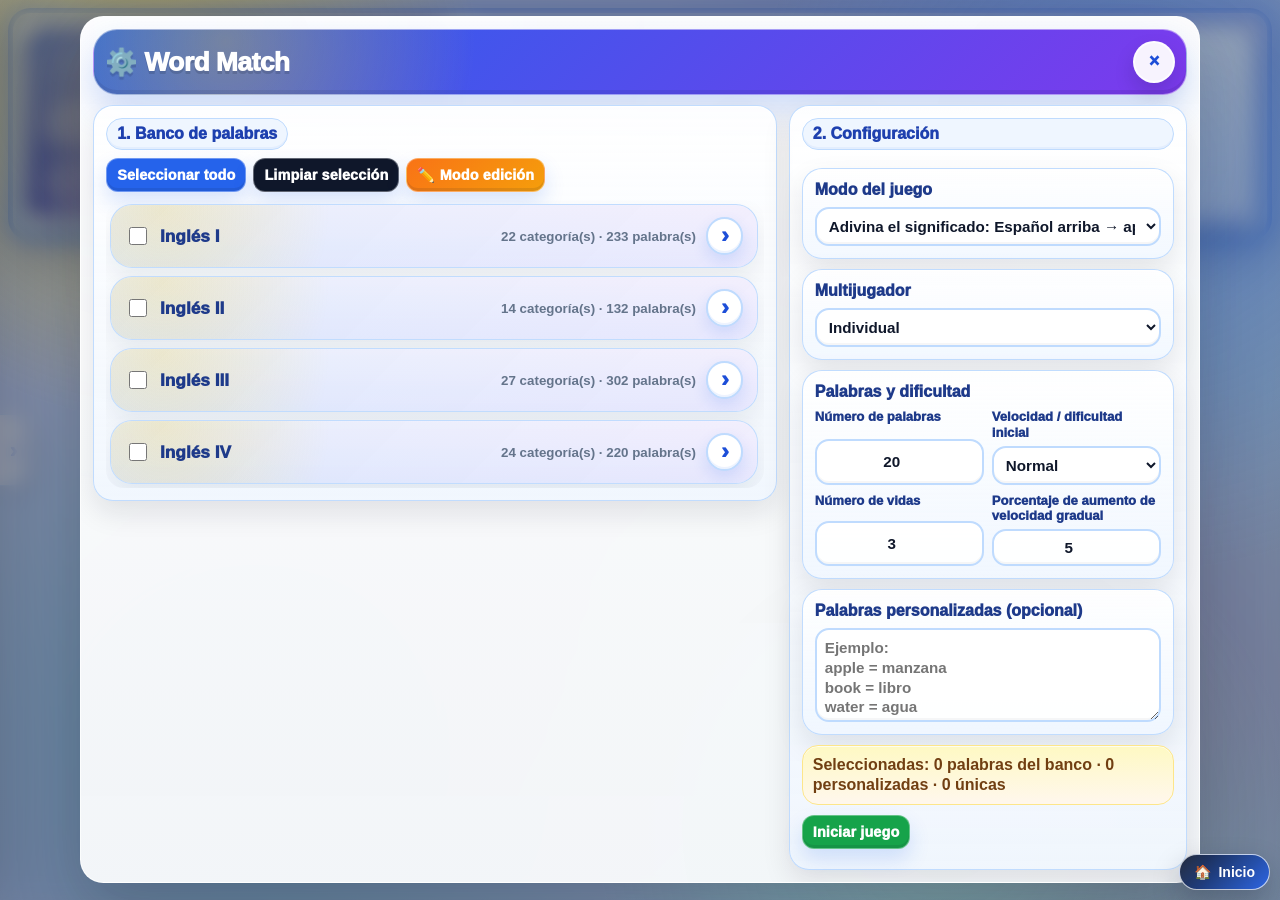
<file: juegos/word-match.html>
<!DOCTYPE html><html lang="es"><head><meta charset="utf-8"/><meta content="width=1180, user-scalable=no, viewport-fit=cover" id="responsiveViewport" name="viewport"/><script>
    (function () {
      function applyResponsiveViewport() {
        var meta = document.getElementById('responsiveViewport') || document.querySelector('meta[name="viewport"]');
        if (!meta) return;
        var isPortrait = window.matchMedia ? window.matchMedia('(orientation: portrait)').matches : (window.innerHeight >= window.innerWidth);
        meta.setAttribute('content', isPortrait
          ? 'width=device-width, initial-scale=1.0, maximum-scale=1.0, user-scalable=no, viewport-fit=cover'
          : 'width=1180, user-scalable=no, viewport-fit=cover');
      }
      applyResponsiveViewport();
      var viewportRaf = 0;
      function scheduleResponsiveViewport() {
        if (viewportRaf) return;
        viewportRaf = requestAnimationFrame(function () {
          viewportRaf = 0;
          applyResponsiveViewport();
        });
      }
      window.addEventListener('resize', scheduleResponsiveViewport, { passive: true });
      window.addEventListener('orientationchange', function () { setTimeout(scheduleResponsiveViewport, 80); }, { passive: true });
    })();
  </script><title>Word Match</title><style>:root{--primary:#2563eb;--primary-dark:#1d4ed8;--accent:#facc15;--success:#22c55e;--danger:#ef4444;--text:#0f172a;--muted:#64748b;--card:#ffffff;--border:#bfdbfe;--panel:rgba(255,255,255,0.86);--fun-font:"Trebuchet MS","Arial Rounded MT Bold","Comic Sans MS",Arial,sans-serif}*{box-sizing:border-box}html,body{width:100%;height:100%;min-height:100%;margin:0;overflow:hidden;overscroll-behavior:none;font-family:Arial,Helvetica,sans-serif;color:var(--text);background:radial-gradient(circle at 15% 12%,rgba(250,204,21,0.42),transparent 25%),radial-gradient(circle at 86% 18%,rgba(96,165,250,0.38),transparent 32%),radial-gradient(circle at 72% 86%,rgba(134,239,172,0.38),transparent 30%),linear-gradient(135deg,#eff6ff 0%,#fff7ed 52%,#f0fdf4 100%)}body{height:100dvh;min-height:100dvh}button,input,select,textarea{font-family:inherit}button{-webkit-tap-highlight-color:transparent}.menu-tab{position:fixed;top:50%;left:0;transform:translateY(-50%);z-index:40;width:24px;height:70px;padding:0;border-radius:0 14px 14px 0;background:rgba(255,255,255,0.45);border:1px solid rgba(191,219,254,0.78);border-left:0;box-shadow:5px 8px 18px rgba(15,23,42,0.10);display:flex;align-items:center;justify-content:center;backdrop-filter:blur(6px);opacity:0.72;transition:width 0.14s ease,opacity 0.14s ease,background 0.14s ease,box-shadow 0.14s ease}.menu-tab:hover,.menu-tab.open{width:28px;opacity:1;background:rgba(255,255,255,0.76);box-shadow:6px 10px 22px rgba(15,23,42,0.14)}.tab-btn{width:100%;height:100%;border:0;border-radius:0 14px 14px 0;display:grid;place-items:center;background:transparent;color:#1d4ed8;font-size:1.24rem;font-weight:1000;line-height:1;cursor:pointer;box-shadow:none;transition:transform 0.14s ease,color 0.14s ease}.tab-btn:hover{transform:translateX(2px);color:#0f172a}.tab-btn:active{transform:translateX(1px)scale(0.96)}.menu-tab.open .tab-btn{transform:rotate(180deg)}.drawer{position:fixed;inset:0 auto 0 0;width:min(420px,94vw);height:100dvh;z-index:50;background:rgba(255,255,255,0.98);border-right:2px solid #dbeafe;box-shadow:18px 0 45px rgba(15,23,42,0.18);transform:translateX(-102%);transition:transform 0.22s ease;padding:16px;display:flex;flex-direction:column;gap:12px;overflow-y:auto;overflow-x:hidden}.drawer.open{transform:translateX(0)}.drawer-header,.row-between{display:flex;align-items:center;justify-content:space-between;gap:10px}.drawer-header{border-bottom:2px dashed #bfdbfe;padding-bottom:10px}.drawer h2{margin:0;font-size:1.25rem;color:var(--primary);font-family:var(--fun-font)}.close-btn,.control-btn,.setup-btn{border:0;border-radius:14px;background:var(--primary);color:white;font-weight:950;padding:10px 12px;cursor:pointer;box-shadow:0 8px 18px rgba(37,99,235,0.18);transition:transform 0.12s ease,filter 0.12s ease}.close-btn:hover,.control-btn:hover,.setup-btn:hover{transform:translateY(-1px);filter:brightness(1.05)}.close-btn{width:42px;height:42px;border-radius:50%;font-size:1.1rem;padding:0;flex:0 0 auto}.control-btn.secondary,.setup-btn.secondary{background:#0f172a}.control-btn.danger,.setup-btn.danger{background:var(--danger)}.control-btn.green,.setup-btn.green{background:#16a34a}.control-btn.warning,.setup-btn.warning{background:#f97316}.setup-btn.active,.control-btn.active{outline:3px solid rgba(249,115,22,0.35);box-shadow:0 0 0 5px rgba(249,115,22,0.14)}.setup-btn.light,.control-btn.light{background:#eff6ff;color:#1d4ed8;border:2px solid #bfdbfe;box-shadow:none}.control-btn:disabled,.setup-btn:disabled{cursor:not-allowed;opacity:0.48;transform:none;filter:none}.controls{display:grid;grid-template-columns:1fr 1fr;gap:8px}.info-card,.status{border:2px solid #dbeafe;border-radius:16px;padding:10px;background:#eff6ff;font-weight:850;line-height:1.35;color:#1e3a8a}.status{min-height:44px;background:#fef9c3;border-color:#fde68a;color:#713f12}.mini-list{list-style:none;margin:0;padding:0;display:grid;gap:6px;max-height:320px;overflow:auto;font-size:0.84rem}.mini-list li{display:flex;justify-content:space-between;gap:8px;border:1px solid #dbeafe;border-radius:11px;background:#f8fafc;padding:7px 8px;font-weight:900}.mini-list small{color:var(--muted);text-align:right;font-weight:800}.mini-list li.good{background:#dcfce7;border-color:#86efac;color:#166534}.mini-list li.bad{background:#fee2e2;border-color:#fecaca;color:#991b1b}.stage{width:100vw;height:100dvh;min-height:100dvh;display:grid;grid-template-rows:auto 1fr;gap:clamp(8px,2vmin,14px);padding:clamp(10px,2vmin,18px)clamp(10px,2.4vmin,28px)clamp(10px,2vmin,18px);overflow:hidden}.topbar{width:min(1120px,calc(100vw - 24px));justify-self:center;display:grid;grid-template-columns:1fr;gap:12px;align-items:stretch;justify-items:center;pointer-events:none}.target-card,.score-card{pointer-events:auto;border-radius:clamp(18px,3vmin,28px);border:3px solid rgba(255,255,255,0.72);box-shadow:0 16px 34px rgba(15,23,42,0.16),inset 0 -6px 0 rgba(15,23,42,0.06);background:rgba(255,255,255,0.90);backdrop-filter:blur(8px);padding:clamp(12px,2.2vmin,18px)}.target-card{width:min(880px,100%);justify-self:center;background:radial-gradient(circle at 20% 15%,rgba(250,204,21,0.34),transparent 30%),linear-gradient(135deg,rgba(37,99,235,0.96),rgba(124,58,237,0.94));color:white;text-align:center;padding:clamp(14px,2.4vmin,22px)}.target-label{display:inline-block;font-weight:1000;font-size:clamp(0.82rem,1.9vmin,1.08rem);letter-spacing:0.08em;text-transform:uppercase;padding:5px 14px;border-radius:999px;background:rgba(255,255,255,0.18);border:2px solid rgba(255,255,255,0.36)}.target-word{display:inline-block;max-width:100%;font-family:var(--fun-font);font-weight:1000;font-size:clamp(2.25rem,8.2vmin,5.9rem);line-height:1.02;color:#0f172a;background:linear-gradient(135deg,#ffffff 0%,#fef3c7 58%,#fff7ed 100%);border:4px solid rgba(255,255,255,0.94);border-radius:clamp(18px,3.2vmin,32px);box-shadow:0 14px 28px rgba(15,23,42,0.20),inset 0 -6px 0 rgba(250,204,21,0.45);text-shadow:0 3px 0 rgba(250,204,21,0.58);overflow-wrap:anywhere;margin:8px auto 2px;padding:clamp(7px,1.35vmin,13px)clamp(16px,2.8vmin,30px)}.target-help{font-weight:950;font-size:clamp(0.86rem,1.9vmin,1.08rem);opacity:0.98;margin-top:8px}.score-card{width:min(760px,100%);justify-self:center;display:grid;gap:8px;align-content:center}.score-grid{display:grid;grid-template-columns:repeat(4,minmax(0,1fr));gap:8px}.pill{border-radius:14px;background:#eff6ff;border:2px solid #bfdbfe;color:#1e3a8a;padding:8px 9px;font-weight:950;line-height:1.15;text-align:center;min-height:52px;display:grid;place-items:center}.pill b{display:block;font-size:clamp(1rem,2.5vmin,1.4rem);color:#0f172a}.pill span{font-size:0.72rem;color:#64748b}.hearts{font-size:clamp(1.1rem,2.4vmin,1.45rem);letter-spacing:0.04em}.game-wrap{width:min(1120px,calc(100vw - 24px));min-height:0;justify-self:center;position:relative;border:5px solid rgba(255,255,255,0.75);border-radius:clamp(22px,4vmin,36px);background:linear-gradient(rgba(255,255,255,0.12),rgba(255,255,255,0.06)),radial-gradient(circle at 18% 16%,rgba(254,240,138,0.30),transparent 26%),radial-gradient(circle at 86% 22%,rgba(125,211,252,0.30),transparent 30%),linear-gradient(180deg,rgba(219,234,254,0.92)0%,rgba(240,253,244,0.94)100%);box-shadow:0 22px 60px rgba(15,23,42,0.17),inset 0 -8px 0 rgba(15,23,42,0.05);overflow:hidden;touch-action:none;isolation:isolate}.game-wrap::before{content:"";position:absolute;inset:0;background-image:linear-gradient(rgba(37,99,235,0.05)2px,transparent 2px),linear-gradient(90deg,rgba(37,99,235,0.05)2px,transparent 2px);background-size:54px 54px;mask-image:linear-gradient(180deg,rgba(0,0,0,0.78),rgba(0,0,0,0.08));pointer-events:none;z-index:0}.cloud{position:absolute;z-index:0;border-radius:999px;background:rgba(255,255,255,0.70);filter:blur(0.2px);box-shadow:32px 4px 0 rgba(255,255,255,0.56),62px 11px 0 rgba(255,255,255,0.48);opacity:0.8;animation:cloudMove 18s linear infinite}.cloud.c1{width:70px;height:26px;top:9%;left:8%}.cloud.c2{width:92px;height:32px;top:20%;left:70%;animation-duration:23s;opacity:0.62}.cloud.c3{width:60px;height:22px;top:36%;left:38%;animation-duration:27s;opacity:0.46}@keyframes cloudMove{0%,100%{transform:translateX(0)}50%{transform:translateX(34px)}}.falling-word{position:absolute;z-index:4;left:0;top:0;min-width:94px;padding:13px 20px;border-radius:999px;color:white;font-family:var(--fun-font);font-weight:1000;font-size:clamp(1rem,2.3vmin,1.55rem);line-height:1.05;text-align:center;white-space:nowrap;background:radial-gradient(circle at 22% 14%,rgba(255,255,255,0.42),transparent 28%),linear-gradient(135deg,var(--a,#f43f5e)0%,var(--b,#f97316)52%,var(--c,#facc15)100%);box-shadow:0 16px 26px color-mix(in srgb,var(--a,#2563eb)32%,rgba(15,23,42,0.24)),0 0 0 2px rgba(255,255,255,0.30),inset 0 -5px 0 rgba(15,23,42,0.15),inset 0 2px 0 rgba(255,255,255,0.34);border:3px solid rgba(255,255,255,0.86);text-shadow:0 2px 0 rgba(15,23,42,0.24);cursor:pointer;user-select:none;touch-action:manipulation;transform:translate(var(--x,0px),var(--y,0px))scale(1);transform-origin:center bottom;animation:molePop 0.22s cubic-bezier(0.18,0.92,0.22,1.25)both;transition:filter 0.12s ease,opacity 0.16s ease;isolation:isolate}.falling-word::after{content:"";position:absolute;left:50%;bottom:-12px;width:78%;height:18px;border-radius:50%;background:rgba(71,85,105,0.28);transform:translateX(-50%);z-index:-1;filter:blur(1px)}.falling-word:hover{filter:brightness(1.08)drop-shadow(0 10px 10px rgba(15,23,42,0.15))}.falling-word:active{filter:brightness(0.96)}.falling-word.correct-hint{box-shadow:0 16px 28px rgba(34,197,94,0.24),inset 0 -4px 0 rgba(15,23,42,0.12)}.falling-word.almost-gone{opacity:0.54;animation:moleShake 0.22s ease-in-out infinite alternate}.falling-word.hit{pointer-events:none;animation:moleHit 0.16s cubic-bezier(0.2,0.8,0.2,1)both}@keyframes molePop{0%{opacity:0;transform:translate(var(--x,0px),var(--y,0px))scale(0.2)translateY(20px)}70%{opacity:1;transform:translate(var(--x,0px),var(--y,0px))scale(1.08)translateY(-3px)}100%{opacity:1;transform:translate(var(--x,0px),var(--y,0px))scale(1)translateY(0)}}@keyframes moleShake{from{transform:translate(var(--x,0px),var(--y,0px))rotate(-1.4deg)scale(0.98)}to{transform:translate(var(--x,0px),var(--y,0px))rotate(1.4deg)scale(1.02)}}@keyframes moleHit{0%{opacity:1;transform:translate(var(--x,0px),var(--y,0px))scale(1)}100%{opacity:0;transform:translate(var(--x,0px),var(--y,0px))scale(0.08)rotate(-9deg)}}.basket{display:none !important}.floor-line{position:absolute;inset:0;z-index:1;background:radial-gradient(ellipse at 20% 24%,rgba(15,23,42,0.12)0 7%,transparent 8%),radial-gradient(ellipse at 50% 30%,rgba(15,23,42,0.10)0 7%,transparent 8%),radial-gradient(ellipse at 78% 22%,rgba(15,23,42,0.11)0 7%,transparent 8%),radial-gradient(ellipse at 28% 58%,rgba(15,23,42,0.10)0 7%,transparent 8%),radial-gradient(ellipse at 62% 64%,rgba(15,23,42,0.12)0 7%,transparent 8%),radial-gradient(ellipse at 86% 70%,rgba(15,23,42,0.09)0 7%,transparent 8%);pointer-events:none;opacity:0.50}.center-overlay,.setup-overlay{position:fixed;inset:0;z-index:70;display:none;place-items:center;background:rgba(15,23,42,0.38);backdrop-filter:blur(4px);padding:14px}.center-overlay.show,.setup-overlay.show{display:grid}.modal-card,.setup-card{width:min(1040px,96vw);max-height:min(92dvh,900px);overflow:auto;background:rgba(255,255,255,0.98);border:3px solid #bfdbfe;border-radius:28px;box-shadow:0 26px 75px rgba(15,23,42,0.28);padding:clamp(14px,3vmin,24px)}.modal-card{width:min(560px,94vw);text-align:center;display:grid;gap:14px}.modal-card h2,.setup-card h1{margin:0;color:#1d4ed8;font-size:clamp(1.45rem,4vmin,2.35rem);line-height:1.1;font-family:var(--fun-font)}.modal-card p,.setup-card p{margin:8px 0 0;color:#334155;font-weight:780;line-height:1.35}.setup-top{display:flex;align-items:center;justify-content:space-between;gap:14px;border-bottom:2px dashed #bfdbfe;padding-bottom:14px;margin-bottom:14px}.setup-grid{display:grid;grid-template-columns:minmax(0,1.34fr)minmax(300px,0.8fr);gap:14px;align-items:start}.panel{border:2px solid #dbeafe;border-radius:20px;background:#f8fafc;padding:12px}.panel h3{margin:0 0 10px;color:#1e40af;font-size:1rem}.category-actions,.setup-actions{display:flex;flex-wrap:wrap;gap:8px;margin-bottom:10px;align-items:center}input,select,textarea{width:100%;border:2px solid #bfdbfe;border-radius:12px;padding:10px;font-weight:850;outline:none;background:#ffffff;color:#0f172a}input[type="checkbox"]{width:18px;height:18px;accent-color:#2563eb;cursor:pointer}input[type="number"]{text-align:center}textarea{min-height:94px;resize:vertical;line-height:1.3}.category-list{display:grid;grid-template-columns:1fr;gap:8px;max-height:540px;overflow:auto;padding:2px}.category-block{border:2px solid #e0f2fe;background:#ffffff;border-radius:15px;padding:9px;display:grid;gap:8px}.category-head{display:grid;grid-template-columns:auto minmax(0,1fr)auto auto;gap:9px;align-items:center}.category-title strong{display:block;color:#0f172a;font-size:0.9rem;line-height:1.2}.category-title small{display:block;color:#64748b;font-size:0.74rem;font-weight:850;margin-top:3px}.toggle-words-btn{width:auto;padding:7px 10px;font-size:0.76rem;border-radius:999px;background:#eff6ff;color:#1d4ed8;border:2px solid #bfdbfe;box-shadow:none;white-space:nowrap;font-weight:900;cursor:pointer}.edit-tools{display:none;align-items:center;gap:6px}body.bank-editing .edit-tools{display:flex}.mini-icon-btn{width:30px;height:30px;border:0;border-radius:999px;color:#ffffff;font-weight:1000;font-size:1rem;line-height:1;display:inline-grid;place-items:center;cursor:pointer;box-shadow:0 6px 13px rgba(15,23,42,0.16);flex:0 0 auto}.mini-icon-btn.green{background:#16a34a}.mini-icon-btn.red{background:#ef4444}.add-word-row{grid-column:1 / -1;border:2px dashed #86efac;background:#f0fdf4;color:#166534;border-radius:12px;padding:8px 10px;font-weight:950;cursor:pointer;justify-content:center}.add-category-card{grid-column:1 / -1;border:2px dashed #86efac;background:linear-gradient(135deg,#f0fdf4,#eff6ff);color:#166534;border-radius:15px;padding:10px;display:none;gap:9px;box-shadow:inset 0 0 0 2px rgba(255,255,255,0.72)}body.bank-editing .add-category-card{display:grid}.add-category-main-btn{width:100%;border:0;border-radius:13px;background:#16a34a;color:white;padding:12px;font-weight:1000;cursor:pointer;box-shadow:0 8px 18px rgba(22,163,74,0.18)}.add-category-main-btn:hover{filter:brightness(1.05);transform:translateY(-1px)}.inline-add-category-row{display:none;gap:8px;border:2px dashed #93c5fd;background:rgba(255,255,255,0.84);border-radius:14px;padding:10px}.add-category-card.show-form .inline-add-category-row{display:grid}.add-category-card.show-form .add-category-main-btn{display:none}.inline-add-category-row h4{margin:0;color:#1e40af;font-family:var(--fun-font);font-size:0.98rem}.inline-add-category-row .inline-actions{display:flex;flex-wrap:wrap;gap:8px;align-items:center}.inline-add-category-row .inline-status{color:#64748b;font-size:0.78rem;font-weight:900;line-height:1.25}.inline-add-word-row{grid-column:1 / -1;display:none;gap:8px;border:2px dashed #93c5fd;background:linear-gradient(135deg,#eff6ff,#f0fdf4);border-radius:14px;padding:10px;box-shadow:inset 0 0 0 2px rgba(255,255,255,0.72)}body.bank-editing .inline-add-word-row.show{display:grid}.inline-add-word-row h4{margin:0;color:#1e40af;font-family:var(--fun-font);font-size:0.95rem}.inline-add-word-row .inline-fields{display:grid;grid-template-columns:1fr 1fr;gap:8px}.inline-add-word-row .inline-actions{display:flex;flex-wrap:wrap;gap:8px;align-items:center}.inline-add-word-row .inline-status{color:#64748b;font-size:0.78rem;font-weight:900;line-height:1.25}.inline-add-word-row input{padding:8px 10px;font-size:0.84rem}.code-bank-editor{display:none;grid-column:1 / -1;gap:9px;border:2px dashed #93c5fd;background:linear-gradient(135deg,#eff6ff,#f8fafc);border-radius:16px;padding:12px;margin:2px 0 10px;box-shadow:inset 0 0 0 2px rgba(255,255,255,0.72)}body.bank-editing .code-bank-editor{display:grid}.code-bank-editor label{font-weight:1000;color:#1e40af;font-family:var(--fun-font);font-size:1rem}.code-bank-editor textarea{min-height:260px;max-height:420px;font-family:Consolas,"Courier New",monospace;font-size:0.84rem;font-weight:800;line-height:1.35;white-space:pre;overflow:auto;resize:vertical;background:#ffffff}.code-bank-actions{display:flex;flex-wrap:wrap;gap:8px;align-items:center}.code-bank-status{border-radius:12px;border:1px solid #bfdbfe;background:#ffffff;color:#475569;padding:8px 10px;font-size:0.80rem;font-weight:900;line-height:1.3}.bank-modal-card{width:min(620px,94vw);text-align:left;display:grid;gap:12px}.bank-modal-card h2{text-align:center}.bank-modal-card .modal-actions{display:flex;flex-wrap:wrap;gap:8px;justify-content:center}.field-row{display:grid;gap:6px}.field-row label{font-weight:950;color:#1e3a8a}.category-words{display:grid;grid-template-columns:repeat(auto-fit,minmax(128px,1fr));gap:6px;max-height:194px;overflow:auto;padding:8px;border-radius:13px;background:#eff6ff;border:1px solid #bfdbfe}.category-words.hidden{display:none}.word-check-row{display:flex;align-items:center;gap:6px;border:1px solid #dbeafe;background:#ffffff;border-radius:10px;padding:6px;font-size:0.78rem;font-weight:900;color:#0f172a;cursor:pointer}.word-check-row input{flex:0 0 auto}.word-check-row span{flex:1;min-width:0}.word-check-row .mini-icon-btn{width:26px;height:26px;font-size:0.92rem}.word-check-row .mini-icon-btn.edit-tools{display:none}body.bank-editing .word-check-row .mini-icon-btn.edit-tools{display:inline-grid}.word-check-row:has(input:checked),.word-check-row.selected{background:#dcfce7;border-color:#86efac;color:#166534}.config-stack{display:grid;gap:10px}.config-group{border:2px solid #dbeafe;border-radius:16px;background:#ffffff;padding:10px;display:grid;gap:8px}.config-group label{font-weight:950;color:#1e3a8a}.config-field{display:grid;gap:5px}.config-field label{font-size:0.82rem;line-height:1.2}.two-col{display:grid;grid-template-columns:1fr 1fr;gap:8px}.three-col{display:grid;grid-template-columns:1fr 1fr 1fr;gap:8px}.summary-pill{border-radius:14px;background:#eff6ff;border:2px solid #bfdbfe;color:#1e3a8a;padding:9px 10px;font-weight:900;line-height:1.25}.helper{color:#64748b;font-size:0.82rem;font-weight:820;line-height:1.35}.toast{position:fixed;left:50%;bottom:24px;z-index:90;transform:translateX(-50%)translateY(20px);opacity:0;pointer-events:none;border-radius:999px;padding:12px 18px;background:rgba(15,23,42,0.92);color:white;font-weight:950;box-shadow:0 16px 34px rgba(15,23,42,0.25);transition:opacity 0.18s ease,transform 0.18s ease;text-align:center;max-width:min(620px,92vw)}.toast.show{opacity:1;transform:translateX(-50%)translateY(0)}.target-label,.player-target-label{display:none !important}.target-word{margin:0 auto 4px}.player-target-word{margin:0 auto 2px}.multiplayer-stage{width:min(1500px,calc(100vw - 16px));height:100%;min-height:0;justify-self:center;display:none;gap:clamp(8px,1.4vmin,14px);overflow:hidden}body.multiplayer-active .stage{grid-template-rows:1fr}body.multiplayer-active .topbar,body.multiplayer-active #gameArea{display:none !important}body.multiplayer-active .multiplayer-stage{display:grid}.multiplayer-stage.players-2{grid-template-columns:repeat(2,minmax(0,1fr))}.multiplayer-stage.players-3{grid-template-columns:repeat(3,minmax(0,1fr))}.multiplayer-stage.players-4{grid-template-columns:repeat(4,minmax(0,1fr));grid-template-rows:minmax(0,1fr)}.multiplayer-stage.players-4 .player-panel{padding:clamp(5px,0.9vmin,9px);border-width:3px}.multiplayer-stage.players-4 .player-header{grid-template-columns:minmax(0,1.05fr)minmax(0,1.4fr);gap:6px}.multiplayer-stage.players-4 .player-name-card,.multiplayer-stage.players-4 .player-target-card{padding:7px;border-radius:15px}.multiplayer-stage.players-4 .player-badge{font-size:clamp(0.88rem,1.45vmin,1.12rem)}.multiplayer-stage.players-4 .player-stats{font-size:clamp(0.58rem,0.98vmin,0.72rem);gap:4px}.multiplayer-stage.players-4 .player-stats span{padding:4px 5px}.multiplayer-stage.players-4 .player-target-label{font-size:clamp(0.58rem,0.95vmin,0.68rem)}.multiplayer-stage.players-4 .player-target-word{font-size:clamp(1.18rem,2.05vmin,1.72rem);padding:6px 9px}.multiplayer-stage.players-4 .player-target-help{font-size:clamp(0.56rem,0.92vmin,0.68rem)}.multiplayer-stage.players-4 .falling-word{min-width:74px;max-width:calc(100% - 24px);padding:10px 12px;font-size:clamp(0.82rem,1.35vmin,1.08rem);white-space:normal}.player-panel{--player-main:#2563eb;--player-alt:#7c3aed;--player-ink:#1e3a8a;--player-border:rgba(96,165,250,0.72);--player-shadow:rgba(37,99,235,0.22);--player-bg-a:rgba(37,99,235,0.22);--player-bg-b:rgba(124,58,237,0.16);--player-bg-c:rgba(219,234,254,0.94);--player-area-a:rgba(219,234,254,0.96);--player-area-b:rgba(224,231,255,0.96);--player-grid:rgba(37,99,235,0.085);min-width:0;min-height:0;display:grid;grid-template-rows:auto 1fr;gap:7px;border-radius:clamp(16px,2.6vmin,26px);border:4px solid var(--player-border);background:radial-gradient(circle at 16% 8%,var(--player-bg-a),transparent 28%),radial-gradient(circle at 88% 12%,var(--player-bg-b),transparent 30%),linear-gradient(180deg,rgba(255,255,255,0.88),var(--player-bg-c));box-shadow:0 18px 42px var(--player-shadow),inset 0 -7px 0 rgba(15,23,42,0.05);overflow:hidden;padding:clamp(7px,1.2vmin,12px);position:relative}.player-header{display:grid;grid-template-columns:minmax(0,1.05fr)minmax(0,1.4fr);gap:7px;align-items:stretch;min-width:0}.player-name-card,.player-target-card{border-radius:17px;border:2px solid rgba(255,255,255,0.78);background:rgba(255,255,255,0.92);box-shadow:inset 0 -4px 0 rgba(15,23,42,0.05);padding:8px;min-width:0}.player-name-card{display:grid;gap:5px;align-content:center;background:radial-gradient(circle at 12% 18%,rgba(255,255,255,0.24),transparent 26%),linear-gradient(135deg,var(--player-main),var(--player-alt));color:white;box-shadow:0 10px 22px var(--player-shadow),inset 0 -4px 0 rgba(15,23,42,0.14)}.player-badge{font-family:var(--fun-font);font-size:clamp(0.96rem,2.1vmin,1.35rem);font-weight:1000;line-height:1;text-shadow:0 3px 0 rgba(15,23,42,0.18)}.player-stats{display:grid;grid-template-columns:repeat(2,minmax(0,1fr));gap:5px;font-size:clamp(0.68rem,1.25vmin,0.78rem);font-weight:950}.player-stats span{display:block;border-radius:10px;padding:5px 6px;background:rgba(255,255,255,0.20);overflow:hidden;text-overflow:ellipsis;white-space:nowrap}.player-target-card{color:#0f172a;text-align:center;background:radial-gradient(circle at 15% 15%,var(--player-bg-a),transparent 32%),linear-gradient(180deg,rgba(255,255,255,0.98),color-mix(in srgb,var(--player-main)18%,#ffffff));border:3px solid color-mix(in srgb,var(--player-main)70%,rgba(255,255,255,0.86));box-shadow:0 12px 24px rgba(15,23,42,0.16),inset 0 -4px 0 rgba(15,23,42,0.07)}.player-target-label{display:inline-block;color:var(--player-ink);font-weight:1000;font-size:clamp(0.64rem,1.2vmin,0.78rem);letter-spacing:0.06em;text-transform:uppercase;padding:3px 9px;border-radius:999px;background:color-mix(in srgb,var(--player-main)14%,#ffffff)}.player-target-word{display:inline-block;max-width:100%;font-family:var(--fun-font);font-weight:1000;color:#0f172a;font-size:clamp(1.25rem,3.05vmin,2.35rem);line-height:1.02;overflow-wrap:anywhere;margin:5px auto 2px;padding:6px 12px;border-radius:16px;background:linear-gradient(135deg,#ffffff 0%,#fef08a 46%,color-mix(in srgb,var(--player-main)24%,#ffffff)100%);border:3px solid color-mix(in srgb,var(--player-main)66%,#ffffff);box-shadow:0 14px 26px rgba(15,23,42,0.24),0 0 0 2px rgba(255,255,255,0.72),inset 0 -5px 0 color-mix(in srgb,var(--player-main)26%,transparent);text-shadow:0 2px 0 rgba(255,255,255,0.70)}.player-target-help{color:#475569;font-size:clamp(0.64rem,1.16vmin,0.80rem);font-weight:950;line-height:1.18;margin-top:4px}.player-area{position:relative;min-width:0;min-height:0;overflow:hidden;border-radius:clamp(15px,2.4vmin,24px);border:4px solid color-mix(in srgb,var(--player-main)36%,rgba(255,255,255,0.86));background:radial-gradient(circle at 18% 16%,var(--player-bg-a),transparent 30%),radial-gradient(circle at 86% 22%,var(--player-bg-b),transparent 34%),linear-gradient(180deg,var(--player-area-a)0%,var(--player-area-b)100%);touch-action:none;isolation:isolate}.player-area::before{content:"";position:absolute;inset:0;z-index:0;background-image:linear-gradient(var(--player-grid)2px,transparent 2px),linear-gradient(90deg,var(--player-grid)2px,transparent 2px);background-size:42px 42px;mask-image:linear-gradient(180deg,rgba(0,0,0,0.78),rgba(0,0,0,0.08));pointer-events:none}.player-finished{position:absolute;z-index:12;inset:10px;display:grid;place-items:center;text-align:center;border-radius:22px;background:rgba(15,23,42,0.78);color:white;font-family:var(--fun-font);font-weight:1000;padding:14px;box-shadow:0 16px 34px rgba(15,23,42,0.20)}.player-finished b{font-size:clamp(1.35rem,4vmin,2.3rem);display:block}.player-finished small{font-family:Arial,Helvetica,sans-serif;font-size:0.9rem}@media(max-width:860px){.topbar{grid-template-columns:1fr}.score-grid{grid-template-columns:repeat(2,minmax(0,1fr))}.setup-grid{grid-template-columns:1fr}.category-list{grid-template-columns:1fr;max-height:430px}.setup-top{flex-direction:column}}@media(max-width:980px){.multiplayer-stage.players-3{grid-template-columns:repeat(2,minmax(0,1fr));grid-template-rows:repeat(2,minmax(0,1fr))}.multiplayer-stage.players-3 .player-panel:nth-child(3){grid-column:1 / -1}.player-header{grid-template-columns:1fr}}@media(max-width:760px){.multiplayer-stage.players-2,.multiplayer-stage.players-3,.multiplayer-stage.players-4{grid-template-columns:1fr;grid-template-rows:none;overflow:auto;padding-bottom:4px}.multiplayer-stage.players-3 .player-panel:nth-child(3){grid-column:auto}.player-panel{min-height:420px}}@media(max-width:520px){.stage{padding-top:10px;gap:8px}.menu-tab{width:22px;height:62px;padding:0;border-radius:0 13px 13px 0;gap:0}.menu-tab:hover,.menu-tab.open{width:26px}.tab-btn{width:100%;height:100%;font-size:1.12rem}.drawer{padding:12px;gap:9px}.controls,.two-col,.three-col{grid-template-columns:1fr}.inline-add-word-row .inline-fields{grid-template-columns:1fr}.setup-card{border-radius:22px}.falling-word{padding:10px 14px}}body.bank-editing .edit-tools,body.bank-editing .category-edit-tools,body.bank-editing .add-category-card,body.bank-editing .inline-add-word-row,body.bank-editing .word-check-row .mini-icon-btn.edit-tools{display:none !important}:root{--setup-primary:#2563eb;--setup-primary-dark:#1d4ed8;--setup-purple:#7c3aed;--setup-accent:#facc15;--setup-green:#16a34a;--setup-danger:#ef4444;--setup-ink:#0f172a;--setup-muted:#64748b;--setup-line:rgba(191,219,254,0.95);--setup-soft:rgba(239,246,255,0.92);--setup-panel:rgba(255,255,255,0.86);--setup-radius-lg:30px;--setup-radius-md:22px;--setup-radius-sm:15px;--setup-shadow:0 28px 80px rgba(15,23,42,0.28);--setup-panel-shadow:0 14px 34px rgba(15,23,42,0.10),inset 0 1px 0 rgba(255,255,255,0.82)}.setup-overlay{background:radial-gradient(circle at 12% 10%,rgba(250,204,21,0.28),transparent 24%),radial-gradient(circle at 90% 18%,rgba(96,165,250,0.30),transparent 30%),radial-gradient(circle at 74% 92%,rgba(134,239,172,0.26),transparent 28%),rgba(15,23,42,0.42)!important;backdrop-filter:blur(10px)saturate(1.08)!important;padding:clamp(10px,2vmin,18px)!important}.setup-overlay .setup-card{width:min(1100px,96vw)!important;max-height:min(92dvh,920px)!important;border:1px solid rgba(255,255,255,0.72)!important;border-radius:var(--setup-radius-lg)!important;background:linear-gradient(180deg,rgba(255,255,255,0.98),rgba(248,250,252,0.96)),radial-gradient(circle at 10% 0%,rgba(219,234,254,0.95),transparent 38%)!important;box-shadow:var(--setup-shadow)!important;padding:clamp(14px,2.6vmin,24px)!important;scrollbar-width:thin;scrollbar-color:#93c5fd #eff6ff}.setup-overlay .setup-card::-webkit-scrollbar,.setup-overlay .category-list::-webkit-scrollbar,.setup-overlay textarea::-webkit-scrollbar,.setup-overlay .category-words::-webkit-scrollbar,.setup-overlay .category-word-list::-webkit-scrollbar,.setup-overlay .word-chip-grid::-webkit-scrollbar{width:10px;height:10px}.setup-overlay .setup-card::-webkit-scrollbar-thumb,.setup-overlay .category-list::-webkit-scrollbar-thumb,.setup-overlay textarea::-webkit-scrollbar-thumb,.setup-overlay .category-words::-webkit-scrollbar-thumb,.setup-overlay .category-word-list::-webkit-scrollbar-thumb,.setup-overlay .word-chip-grid::-webkit-scrollbar-thumb{border-radius:999px;background:#93c5fd;border:2px solid #eff6ff}.setup-overlay .setup-top{align-items:center !important;padding:clamp(12px,2vmin,16px)!important;margin:0 0 16px !important;border:1px solid rgba(255,255,255,0.46)!important;border-bottom:1px solid rgba(255,255,255,0.46)!important;border-radius:24px !important;background:radial-gradient(circle at 12% 18%,rgba(250,204,21,0.34),transparent 26%),linear-gradient(135deg,var(--setup-primary),var(--setup-purple))!important;box-shadow:0 16px 34px rgba(37,99,235,0.22),inset 0 -4px 0 rgba(15,23,42,0.08)!important}.setup-overlay .setup-top h1,.setup-overlay .setup-card>.setup-top h1{color:#ffffff !important;font-family:var(--fun-font,"Trebuchet MS","Arial Rounded MT Bold","Comic Sans MS",Arial,sans-serif)!important;font-weight:1000 !important;letter-spacing:-0.02em;text-shadow:0 3px 0 rgba(15,23,42,0.16)}.setup-overlay .setup-top p{color:rgba(255,255,255,0.92)!important;font-weight:850 !important}.setup-overlay .setup-top .close-btn{background:rgba(255,255,255,0.94)!important;color:var(--setup-primary-dark)!important;border:2px solid rgba(255,255,255,0.84)!important;box-shadow:0 10px 20px rgba(15,23,42,0.15)!important}.setup-overlay .setup-top .close-btn:hover{background:#ffffff !important;transform:translateY(-1px)scale(1.03)!important;filter:none !important}.setup-overlay .setup-grid{grid-template-columns:minmax(0,1.28fr)minmax(280px,0.82fr)!important;gap:clamp(12px,2vmin,18px)!important;align-items:start !important}.setup-overlay .panel,.setup-overlay .setup-panel,.setup-overlay .config-group,.setup-overlay .player-mode-box,.setup-overlay .mini-setup-box,.setup-overlay .teacher-box{border:1px solid var(--setup-line)!important;border-radius:var(--setup-radius-md)!important;background:linear-gradient(180deg,rgba(255,255,255,0.92),rgba(239,246,255,0.74))!important;box-shadow:var(--setup-panel-shadow)!important;padding:clamp(12px,1.8vmin,16px)!important}.setup-overlay .panel h3,.setup-overlay .setup-panel h3,.setup-overlay .config-group>label,.setup-overlay .player-mode-box>strong,.setup-overlay .field-label,.setup-overlay .bank-save-field label,.setup-overlay .field-row label{color:#1e3a8a !important;font-weight:1000 !important}.setup-overlay .panel h3,.setup-overlay .setup-panel h3{display:inline-flex;align-items:center;gap:7px;margin:0 0 12px !important;padding:7px 12px;border:1px solid #bfdbfe;border-radius:999px;background:#eff6ff;color:#1e40af !important;box-shadow:inset 0 -2px 0 rgba(37,99,235,0.06);line-height:1.15}.setup-overlay .category-actions,.setup-overlay .setup-actions,.setup-overlay .code-actions,.setup-overlay .code-bank-actions,.setup-overlay .bank-save-actions,.setup-overlay .inline-actions,.setup-overlay .inline-category-actions{display:flex;flex-wrap:wrap;align-items:center;gap:9px !important;margin-bottom:12px !important}.setup-overlay .setup-btn,.setup-overlay .tiny-btn,.setup-overlay .inline-add-btn,.setup-overlay .inline-small-btn,.setup-overlay .add-category-main-btn,.setup-overlay .bank-icon-btn.download{border:1px solid rgba(255,255,255,0.34)!important;border-radius:15px !important;font-weight:1000 !important;letter-spacing:0.01em;box-shadow:0 10px 20px rgba(37,99,235,0.17),inset 0 -3px 0 rgba(15,23,42,0.10)!important;transition:transform 0.14s ease,filter 0.14s ease,box-shadow 0.14s ease !important}.setup-overlay .setup-btn:hover,.setup-overlay .tiny-btn:hover,.setup-overlay .inline-add-btn:hover,.setup-overlay .inline-small-btn:hover,.setup-overlay .add-category-main-btn:hover,.setup-overlay .bank-icon-btn:hover{transform:translateY(-1px)!important;filter:brightness(1.04)!important;box-shadow:0 14px 24px rgba(37,99,235,0.20),inset 0 -3px 0 rgba(15,23,42,0.10)!important}.setup-overlay .setup-btn.light,.setup-overlay .tiny-btn,.setup-overlay .category-toggle-btn{background:#eff6ff !important;color:#1d4ed8 !important;border:2px solid #bfdbfe !important;box-shadow:0 6px 14px rgba(37,99,235,0.10),inset 0 -2px 0 rgba(37,99,235,0.06)!important}.setup-overlay .setup-btn.secondary,.setup-overlay .inline-small-btn.secondary{background:#0f172a !important;color:#ffffff !important}.setup-overlay .setup-btn.green,.setup-overlay .control-btn.green,.setup-overlay .inline-add-btn,.setup-overlay .inline-small-btn:not(.secondary):not(.danger),.setup-overlay .bank-icon-btn.plus{background:var(--setup-green)!important;color:#ffffff !important}.setup-overlay .setup-btn.danger,.setup-overlay .inline-small-btn.danger,.setup-overlay .bank-icon-btn.minus{background:var(--setup-danger)!important;color:#ffffff !important}.setup-overlay .setup-btn.warning,.setup-overlay .setup-btn.yellow,.setup-overlay #editModeBtn{background:linear-gradient(135deg,#f97316,#f59e0b)!important;color:#ffffff !important}body.edit-mode .setup-overlay #editModeBtn,body.bank-editing .setup-overlay #editModeBtn,.setup-overlay #editModeBtn.editing{background:linear-gradient(135deg,#7c3aed,#a855f7)!important;box-shadow:0 12px 25px rgba(124,58,237,0.25),inset 0 -3px 0 rgba(15,23,42,0.12)!important}.setup-overlay input,.setup-overlay select,.setup-overlay textarea{border:2px solid #bfdbfe !important;border-radius:14px !important;background:rgba(255,255,255,0.96)!important;color:var(--setup-ink)!important;font-weight:850 !important;box-shadow:inset 0 -2px 0 rgba(15,23,42,0.035)!important;transition:border-color 0.14s ease,box-shadow 0.14s ease,background 0.14s ease !important}.setup-overlay input:focus,.setup-overlay select:focus,.setup-overlay textarea:focus{border-color:#60a5fa !important;background:#ffffff !important;box-shadow:0 0 0 4px rgba(96,165,250,0.22),inset 0 -2px 0 rgba(15,23,42,0.035)!important}.setup-overlay input[type="checkbox"],.setup-overlay input[type="radio"]{width:18px !important;height:18px !important;padding:0 !important;accent-color:var(--setup-primary)!important;box-shadow:none !important}.setup-overlay .category-list{gap:9px !important;max-height:min(56dvh,560px)!important;padding:3px 5px 3px 3px !important;border-radius:18px}.setup-overlay .category-block,.setup-overlay .category-card,.setup-overlay .category-option{border:1px solid #dbeafe !important;border-radius:18px !important;background:rgba(255,255,255,0.96)!important;padding:11px !important;box-shadow:0 8px 18px rgba(15,23,42,0.055),inset 0 1px 0 rgba(255,255,255,0.9)!important;transition:transform 0.14s ease,border-color 0.14s ease,background 0.14s ease,box-shadow 0.14s ease !important}.setup-overlay .category-block:hover,.setup-overlay .category-card:hover,.setup-overlay .category-option:hover{transform:translateY(-1px)!important;border-color:#93c5fd !important;box-shadow:0 12px 24px rgba(37,99,235,0.10),inset 0 1px 0 rgba(255,255,255,0.9)!important}.setup-overlay .category-block.has-selected,.setup-overlay .category-card.has-selected,.setup-overlay .category-option.has-selected,.setup-overlay .category-block.editing{border-color:#60a5fa !important;background:linear-gradient(180deg,#ffffff 0%,#eff6ff 100%)!important}.setup-overlay .category-title strong,.setup-overlay .category-option strong,.setup-overlay .category-main strong{color:#0f172a !important;font-weight:1000 !important}.setup-overlay .category-title small,.setup-overlay .category-option small,.setup-overlay .category-main small,.setup-overlay .helper,.setup-overlay .inline-status,.setup-overlay .code-bank-status,.setup-overlay .code-status,.setup-overlay .setup-inline-message{color:var(--setup-muted)!important;font-weight:850 !important;line-height:1.35 !important}.setup-overlay .category-words,.setup-overlay .category-word-list,.setup-overlay .word-chip-grid{border:1px solid #bfdbfe !important;border-radius:15px !important;background:rgba(239,246,255,0.78)!important;padding:9px !important;gap:7px !important}.setup-overlay .word-check-row,.setup-overlay .category-word-option,.setup-overlay .word-chip,.setup-overlay .player-option,.setup-overlay .check-row{border:1px solid #dbeafe !important;border-radius:13px !important;background:rgba(255,255,255,0.96)!important;color:#0f172a !important;font-weight:900 !important;box-shadow:inset 0 -2px 0 rgba(15,23,42,0.035)!important}.setup-overlay .word-check-row:has(input:checked),.setup-overlay .word-check-row.selected,.setup-overlay .category-word-option:has(input:checked),.setup-overlay .word-chip:has(input:checked),.setup-overlay .player-option:has(input:checked),.setup-overlay .check-row:has(input:checked){border-color:#86efac !important;background:#dcfce7 !important;color:#166534 !important}.setup-overlay .summary-pill,.setup-overlay .status,.setup-overlay .bank-save-hint,.setup-overlay .edit-hint{border:1px solid #fde68a !important;border-radius:16px !important;background:linear-gradient(180deg,#fef9c3,#fff7ed)!important;color:#713f12 !important;font-weight:900 !important;box-shadow:inset 0 1px 0 rgba(255,255,255,0.74)!important}.setup-overlay .code-bank-editor,.setup-overlay .edit-toolbar,.setup-overlay .code-editor-card,.setup-overlay .bank-editor,.setup-overlay .bank-code-box,.setup-overlay .add-category-footer,.setup-overlay .inline-word-add,.setup-overlay .inline-category-form,.setup-overlay .inline-add-word-row,.setup-overlay .add-category-card,.setup-overlay .category-add-card{border:2px dashed rgba(124,58,237,0.42)!important;border-radius:20px !important;background:radial-gradient(circle at 100% 0%,rgba(250,204,21,0.16),transparent 28%),linear-gradient(135deg,#faf5ff,#eff6ff 58%,#f0fdf4)!important;padding:12px !important;box-shadow:0 12px 26px rgba(124,58,237,0.10),inset 0 1px 0 rgba(255,255,255,0.88)!important}.setup-overlay .edit-toolbar-title,.setup-overlay .bank-editor-title,.setup-overlay .code-editor-card h3,.setup-overlay .code-bank-editor label,.setup-overlay .bank-code-head strong,.setup-overlay .category-add-title,.setup-overlay .inline-add-word-row h4,.setup-overlay .inline-add-category-row h4{color:#5b21b6 !important;font-weight:1000 !important}.setup-overlay .bank-code-editor,.setup-overlay .bank-code-textarea,.setup-overlay #wordBankCode,.setup-overlay #bankCodeEditor,.setup-overlay #bankCodeInput{min-height:260px;text-align:left !important;font-family:ui-monospace,SFMono-Regular,Menlo,Monaco,Consolas,"Liberation Mono","Courier New",monospace !important;font-size:0.86rem !important;font-weight:760 !important;line-height:1.45 !important;white-space:pre !important;background:#ffffff !important;border-color:#c4b5fd !important}.setup-overlay .mini-icon-btn,.setup-overlay .bank-icon-btn,.setup-overlay .word-delete-btn,.setup-overlay .word-edit-btn,.setup-overlay .category-delete-icon{border-radius:999px !important;box-shadow:0 8px 16px rgba(15,23,42,0.14)!important}@media(max-width:860px){.setup-overlay .setup-grid{grid-template-columns:1fr !important}.setup-overlay .setup-top{align-items:stretch !important}}@media(max-width:540px){.setup-overlay{padding:10px !important}.setup-overlay .setup-card{border-radius:24px !important;padding:12px !important}.setup-overlay .setup-top{border-radius:20px !important}.setup-overlay .category-actions,.setup-overlay .setup-actions,.setup-overlay .code-actions,.setup-overlay .code-bank-actions{display:grid !important;grid-template-columns:1fr !important}.setup-overlay .setup-btn,.setup-overlay .tiny-btn,.setup-overlay .inline-add-btn,.setup-overlay .inline-small-btn{width:100% !important}}:root{--unified-ui-primary:#2563eb;--unified-ui-primary-dark:#1d4ed8;--unified-ui-purple:#7c3aed;--unified-ui-accent:#facc15;--unified-ui-success:#16a34a;--unified-ui-danger:#ef4444;--unified-ui-text:#0f172a;--unified-ui-muted:#64748b;--unified-ui-line:rgba(191,219,254,0.96);--unified-ui-soft:#eff6ff;--unified-ui-font:"Trebuchet MS","Arial Rounded MT Bold","Comic Sans MS",Arial,sans-serif;--unified-ui-shadow:0 24px 64px rgba(15,23,42,0.22);--unified-ui-panel-shadow:0 12px 28px rgba(15,23,42,0.10),inset 0 1px 0 rgba(255,255,255,0.85)}#menuTab.menu-tab{position:fixed !important;top:50% !important;left:0 !important;right:auto !important;transform:translateY(-50%)!important;z-index:40 !important;width:28px !important;height:72px !important;min-height:72px !important;padding:0 !important;border:1px solid rgba(191,219,254,0.88)!important;border-left:0 !important;border-radius:0 15px 15px 0 !important;background:rgba(255,255,255,0.76)!important;color:var(--unified-ui-primary-dark)!important;box-shadow:6px 10px 22px rgba(15,23,42,0.13)!important;backdrop-filter:blur(8px)!important;opacity:0.82 !important;display:flex !important;align-items:center !important;justify-content:center !important;gap:0 !important;cursor:pointer !important;transition:width 0.15s ease,opacity 0.15s ease,background 0.15s ease,box-shadow 0.15s ease !important}#menuTab.menu-tab:hover,#menuTab.menu-tab.open{width:32px !important;opacity:1 !important;background:rgba(255,255,255,0.94)!important;box-shadow:8px 12px 26px rgba(15,23,42,0.16)!important}#menuTab.menu-tab .menu-text{display:none !important}#menuTab.menu-tab .menu-icon,#menuTab.menu-tab .tab-btn{width:100% !important;height:100% !important;margin:0 !important;padding:0 !important;border:0 !important;border-radius:0 15px 15px 0 !important;background:transparent !important;color:var(--unified-ui-primary-dark)!important;box-shadow:none !important;display:grid !important;place-items:center !important;font-family:var(--unified-ui-font)!important;font-size:1.32rem !important;font-weight:1000 !important;line-height:1 !important;writing-mode:horizontal-tb !important;text-orientation:mixed !important;transition:transform 0.15s ease,color 0.15s ease !important}#menuTab.menu-tab:hover .menu-icon,#menuTab.menu-tab:hover .tab-btn{color:var(--unified-ui-text)!important;transform:translateX(2px)!important}#menuTab.menu-tab.open .menu-icon,#menuTab.menu-tab.open .tab-btn{transform:rotate(180deg)!important}.drawer{width:min(410px,93vw)!important;border-right:1px solid rgba(191,219,254,0.96)!important;background:radial-gradient(circle at 15% 8%,rgba(250,204,21,0.18),transparent 28%),linear-gradient(180deg,rgba(255,255,255,0.98),rgba(248,250,252,0.98))!important;box-shadow:18px 0 48px rgba(15,23,42,0.18)!important;padding:16px !important;gap:12px !important;scrollbar-width:thin;scrollbar-color:#93c5fd #eff6ff}.drawer::-webkit-scrollbar,.setup-overlay .setup-card::-webkit-scrollbar,.setup-overlay .category-list::-webkit-scrollbar,.setup-overlay textarea::-webkit-scrollbar,.setup-overlay .category-words::-webkit-scrollbar,.setup-overlay .category-word-list::-webkit-scrollbar,.setup-overlay .word-chip-grid::-webkit-scrollbar{width:10px;height:10px}.drawer::-webkit-scrollbar-thumb,.setup-overlay .setup-card::-webkit-scrollbar-thumb,.setup-overlay .category-list::-webkit-scrollbar-thumb,.setup-overlay textarea::-webkit-scrollbar-thumb,.setup-overlay .category-words::-webkit-scrollbar-thumb,.setup-overlay .category-word-list::-webkit-scrollbar-thumb,.setup-overlay .word-chip-grid::-webkit-scrollbar-thumb{border-radius:999px;background:#93c5fd;border:2px solid #eff6ff}.drawer-header{padding:12px !important;border:1px solid rgba(255,255,255,0.50)!important;border-bottom:1px solid rgba(255,255,255,0.50)!important;border-radius:22px !important;background:radial-gradient(circle at 12% 18%,rgba(250,204,21,0.30),transparent 26%),linear-gradient(135deg,var(--unified-ui-primary),var(--unified-ui-purple))!important;box-shadow:0 14px 30px rgba(37,99,235,0.20),inset 0 -4px 0 rgba(15,23,42,0.08)!important}.drawer h2{color:#ffffff !important;font-family:var(--unified-ui-font)!important;font-weight:1000 !important;text-shadow:0 3px 0 rgba(15,23,42,0.16)!important}.drawer .close-btn{background:rgba(255,255,255,0.94)!important;color:var(--unified-ui-primary-dark)!important;border:2px solid rgba(255,255,255,0.82)!important;box-shadow:0 9px 18px rgba(15,23,42,0.14)!important}.drawer .info-card,.drawer .status,.drawer .teacher-box,.drawer .mini-setup-box,.drawer .word-list-wrap{border:1px solid var(--unified-ui-line)!important;border-radius:18px !important;background:linear-gradient(180deg,rgba(255,255,255,0.94),rgba(239,246,255,0.78))!important;color:#1e3a8a !important;box-shadow:var(--unified-ui-panel-shadow)!important;font-weight:900 !important}.drawer .status{background:linear-gradient(180deg,#fff7d6,#fef9c3)!important;border-color:#fde68a !important;color:#713f12 !important}.drawer .control-btn{min-height:42px !important;border:1px solid rgba(255,255,255,0.34)!important;border-radius:15px !important;font-weight:1000 !important;letter-spacing:0.01em !important;box-shadow:0 10px 20px rgba(37,99,235,0.17),inset 0 -3px 0 rgba(15,23,42,0.10)!important;transition:transform 0.14s ease,filter 0.14s ease,box-shadow 0.14s ease !important}.drawer .control-btn:hover{transform:translateY(-1px)!important;filter:brightness(1.04)!important;box-shadow:0 14px 24px rgba(37,99,235,0.20),inset 0 -3px 0 rgba(15,23,42,0.10)!important}.drawer .control-btn.secondary{background:#0f172a !important;color:#ffffff !important}.drawer .control-btn.green{background:var(--unified-ui-success)!important;color:#ffffff !important}.drawer .control-btn.danger{background:var(--unified-ui-danger)!important;color:#ffffff !important}.setup-overlay,.bank-save-overlay{background:radial-gradient(circle at 12% 10%,rgba(250,204,21,0.28),transparent 24%),radial-gradient(circle at 90% 18%,rgba(96,165,250,0.30),transparent 30%),radial-gradient(circle at 74% 92%,rgba(134,239,172,0.26),transparent 28%),rgba(15,23,42,0.42)!important;backdrop-filter:blur(10px)saturate(1.08)!important;padding:clamp(10px,2vmin,18px)!important}.setup-overlay .setup-card,.bank-save-overlay .bank-save-card{border:1px solid rgba(255,255,255,0.72)!important;border-radius:30px !important;background:linear-gradient(180deg,rgba(255,255,255,0.98),rgba(248,250,252,0.96)),radial-gradient(circle at 10% 0%,rgba(219,234,254,0.95),transparent 38%)!important;box-shadow:var(--unified-ui-shadow)!important;padding:clamp(14px,2.6vmin,24px)!important;font-family:Arial,Helvetica,sans-serif !important}.setup-overlay .setup-card{width:min(1100px,96vw)!important;max-height:min(92dvh,920px)!important}.setup-overlay .setup-top{align-items:center !important;padding:clamp(12px,2vmin,16px)!important;margin:0 0 16px !important;border:1px solid rgba(255,255,255,0.46)!important;border-bottom:1px solid rgba(255,255,255,0.46)!important;border-radius:24px !important;background:radial-gradient(circle at 12% 18%,rgba(250,204,21,0.34),transparent 26%),linear-gradient(135deg,var(--unified-ui-primary),var(--unified-ui-purple))!important;box-shadow:0 16px 34px rgba(37,99,235,0.22),inset 0 -4px 0 rgba(15,23,42,0.08)!important}.setup-overlay .setup-top h1,.setup-overlay .setup-card>.setup-top h1,.bank-save-overlay .bank-save-card h3,.bank-save-overlay .bank-save-card h2{color:#ffffff !important;font-family:var(--unified-ui-font)!important;font-weight:1000 !important;letter-spacing:-0.02em !important;text-shadow:0 3px 0 rgba(15,23,42,0.16)!important}.setup-overlay .setup-top p{color:rgba(255,255,255,0.92)!important;font-weight:850 !important}.setup-overlay .setup-top .close-btn{background:rgba(255,255,255,0.94)!important;color:var(--unified-ui-primary-dark)!important;border:2px solid rgba(255,255,255,0.84)!important;box-shadow:0 10px 20px rgba(15,23,42,0.15)!important}.setup-overlay .panel,.setup-overlay .setup-panel,.setup-overlay .config-group,.setup-overlay .player-mode-box,.setup-overlay .mini-setup-box,.setup-overlay .teacher-box,.setup-overlay .bank-code-box,.setup-overlay .code-editor-card,.setup-overlay .code-bank-editor,.setup-overlay .bank-editor,.setup-overlay .category-add-card,.setup-overlay .add-category-card,.setup-overlay .add-category-footer,.bank-save-overlay .bank-save-field{border:1px solid var(--unified-ui-line)!important;border-radius:22px !important;background:linear-gradient(180deg,rgba(255,255,255,0.92),rgba(239,246,255,0.74))!important;box-shadow:var(--unified-ui-panel-shadow)!important;padding:clamp(12px,1.8vmin,16px)!important}.setup-overlay .panel h3,.setup-overlay .setup-panel h3,.setup-overlay .config-group>label,.setup-overlay .player-mode-box>strong,.setup-overlay .field-label,.setup-overlay .bank-save-field label,.setup-overlay .field-row label,.bank-save-overlay label{color:#1e3a8a !important;font-weight:1000 !important}.setup-overlay .panel h3,.setup-overlay .setup-panel h3{display:inline-flex !important;align-items:center !important;gap:7px !important;margin:0 0 12px !important;padding:7px 12px !important;border:1px solid #bfdbfe !important;border-radius:999px !important;background:#eff6ff !important;color:#1e40af !important;box-shadow:inset 0 -2px 0 rgba(37,99,235,0.06)!important;line-height:1.15 !important}.setup-overlay .setup-btn,.setup-overlay .tiny-btn,.setup-overlay .inline-add-btn,.setup-overlay .inline-small-btn,.setup-overlay .add-category-main-btn,.setup-overlay .bank-icon-btn.download,.bank-save-overlay .setup-btn{min-height:40px !important;border:1px solid rgba(255,255,255,0.34)!important;border-radius:15px !important;font-family:Arial,Helvetica,sans-serif !important;font-weight:1000 !important;letter-spacing:0.01em !important;box-shadow:0 10px 20px rgba(37,99,235,0.17),inset 0 -3px 0 rgba(15,23,42,0.10)!important;transition:transform 0.14s ease,filter 0.14s ease,box-shadow 0.14s ease !important}.setup-overlay .setup-btn:hover,.setup-overlay .tiny-btn:hover,.setup-overlay .inline-add-btn:hover,.setup-overlay .inline-small-btn:hover,.setup-overlay .add-category-main-btn:hover,.setup-overlay .bank-icon-btn:hover,.bank-save-overlay .setup-btn:hover{transform:translateY(-1px)!important;filter:brightness(1.04)!important;box-shadow:0 14px 24px rgba(37,99,235,0.20),inset 0 -3px 0 rgba(15,23,42,0.10)!important}.setup-overlay .setup-btn.light,.setup-overlay .tiny-btn,.setup-overlay .category-toggle-btn{background:#eff6ff !important;color:#1d4ed8 !important;border:2px solid #bfdbfe !important;box-shadow:0 6px 14px rgba(37,99,235,0.10),inset 0 -2px 0 rgba(37,99,235,0.06)!important}.setup-overlay .setup-btn.secondary,.setup-overlay .inline-small-btn.secondary{background:#0f172a !important;color:#ffffff !important}.setup-overlay .setup-btn.green,.setup-overlay .control-btn.green,.setup-overlay .inline-add-btn,.setup-overlay .inline-small-btn:not(.secondary):not(.danger),.setup-overlay .bank-icon-btn.plus,.bank-save-overlay .setup-btn.green{background:var(--unified-ui-success)!important;color:#ffffff !important}.setup-overlay .setup-btn.danger,.setup-overlay .inline-small-btn.danger,.setup-overlay .bank-icon-btn.minus{background:var(--unified-ui-danger)!important;color:#ffffff !important}.setup-overlay .setup-btn.warning,.setup-overlay .setup-btn.yellow,.setup-overlay #editModeBtn{background:linear-gradient(135deg,#f97316,#f59e0b)!important;color:#ffffff !important}body.edit-mode .setup-overlay #editModeBtn,body.bank-editing .setup-overlay #editModeBtn,.setup-overlay #editModeBtn.editing,.setup-overlay #editModeBtn.active{background:linear-gradient(135deg,#7c3aed,#a855f7)!important;color:#ffffff !important}.setup-overlay input,.setup-overlay select,.setup-overlay textarea,.bank-save-overlay input,.bank-save-overlay select,.bank-save-overlay textarea{border:2px solid #bfdbfe !important;border-radius:14px !important;background:rgba(255,255,255,0.96)!important;color:var(--unified-ui-text)!important;font-weight:850 !important;box-shadow:inset 0 -2px 0 rgba(15,23,42,0.035)!important;outline:none !important}.setup-overlay input:focus,.setup-overlay select:focus,.setup-overlay textarea:focus,.bank-save-overlay input:focus,.bank-save-overlay select:focus,.bank-save-overlay textarea:focus{border-color:#60a5fa !important;box-shadow:0 0 0 4px rgba(96,165,250,0.18),inset 0 -2px 0 rgba(15,23,42,0.035)!important}.setup-overlay .category-list{gap:10px !important;max-height:min(58dvh,610px)!important;overflow:auto !important;padding:3px 5px 3px 3px !important}.setup-overlay .category-block,.setup-overlay .category-card,.setup-overlay .category-option{border:1px solid #dbeafe !important;border-radius:18px !important;background:rgba(255,255,255,0.92)!important;box-shadow:0 9px 22px rgba(15,23,42,0.07),inset 0 -2px 0 rgba(37,99,235,0.035)!important;padding:10px !important}.setup-overlay .category-head,.setup-overlay .category-header{border-bottom:1px dashed #bfdbfe !important;padding-bottom:8px !important;margin-bottom:2px !important;align-items:center !important}.setup-overlay .category-title strong,.setup-overlay .category-option strong,.setup-overlay .category-main strong{color:#0f172a !important;font-size:0.95rem !important;font-weight:1000 !important}.setup-overlay .category-title small,.setup-overlay .category-option small,.setup-overlay .category-main small{color:var(--unified-ui-muted)!important;font-weight:900 !important}.setup-overlay .category-words,.setup-overlay .category-words.hidden,.setup-overlay .category-word-list,.setup-overlay .category-option.collapsed .category-word-list,.setup-overlay .word-chip-grid{display:grid !important;grid-template-columns:repeat(auto-fit,minmax(138px,1fr))!important;gap:7px !important;max-height:none !important;overflow:visible !important;padding:8px !important;border-radius:14px !important;background:linear-gradient(180deg,#eff6ff,#f8fafc)!important;border:1px solid #bfdbfe !important}.setup-overlay .word-check-row,.setup-overlay .word-chip,.setup-overlay .category-word-option,.setup-overlay .player-option,.setup-overlay .check-row{border:1px solid #dbeafe !important;border-radius:999px !important;background:rgba(255,255,255,0.96)!important;color:#0f172a !important;font-size:0.80rem !important;font-weight:950 !important;line-height:1.15 !important;padding:7px 9px !important;box-shadow:inset 0 -2px 0 rgba(15,23,42,0.035)!important}.setup-overlay .word-check-row:has(input:checked),.setup-overlay .word-check-row.selected,.setup-overlay .word-chip:has(input:checked),.setup-overlay .category-word-option:has(input:checked),.setup-overlay .player-option:has(input:checked){background:#dcfce7 !important;border-color:#86efac !important;color:#166534 !important}.setup-overlay .word-chip span small,.setup-overlay .word-check-row small,.setup-overlay .category-word-option small{display:none !important}.setup-overlay .toggle-words-btn,.setup-overlay .category-toggle-btn,.setup-overlay button[onclick*="toggleAllCategoriesVisibility"],.setup-overlay button[onclick*="toggleCategoryVisibility"],.setup-overlay button[onclick*="collapseAllCategories"]{display:none !important}@media(max-width:860px){.setup-overlay .setup-grid{grid-template-columns:1fr !important}.setup-overlay .setup-top{flex-direction:column !important;align-items:stretch !important}.drawer{width:min(390px,94vw)!important}}@media(max-width:520px){#menuTab.menu-tab{width:26px !important;height:64px !important;min-height:64px !important;border-radius:0 13px 13px 0 !important}#menuTab.menu-tab:hover,#menuTab.menu-tab.open{width:30px !important}.setup-overlay .category-words,.setup-overlay .category-word-list,.setup-overlay .word-chip-grid{grid-template-columns:1fr !important}.drawer .controls{grid-template-columns:1fr !important}}.setup-overlay .code-bank-editor,.setup-overlay .edit-toolbar.code-bank-editor,.setup-overlay .code-editor-card.code-bank-editor,.setup-overlay .bank-editor.code-bank-editor{gap:10px !important;margin:0 0 12px !important;border:2px dashed rgba(124,58,237,0.42)!important;border-radius:20px !important;background:radial-gradient(circle at 100% 0%,rgba(250,204,21,0.16),transparent 28%),linear-gradient(135deg,#faf5ff,#eff6ff 58%,#f0fdf4)!important;padding:12px !important;box-shadow:inset 0 0 0 2px rgba(255,255,255,0.72),0 12px 26px rgba(15,23,42,0.08)!important}.setup-overlay .code-bank-editor .field-row,.setup-overlay .code-bank-editor label.field-row,.setup-overlay .code-bank-editor>label{display:grid !important;gap:7px !important;margin:0 !important;color:#1e3a8a !important;font-weight:1000 !important}.setup-overlay .code-bank-editor .field-row>label,.setup-overlay .code-bank-editor>label>span,.setup-overlay .code-bank-editor>label:first-child{color:#1e3a8a !important;font-weight:1000 !important;font-family:var(--fun-font,"Trebuchet MS","Arial Rounded MT Bold","Comic Sans MS",Arial,sans-serif)!important;font-size:1rem !important}.setup-overlay .code-bank-editor textarea,.setup-overlay .code-bank-editor .bank-code-editor,.setup-overlay .code-bank-editor .bank-code-textarea,.setup-overlay .code-bank-editor #wordBankCode{min-height:330px !important;max-height:52dvh !important;resize:vertical !important;text-align:left !important;white-space:pre !important;overflow:auto !important;font-family:Consolas,Monaco,"Courier New",monospace !important;font-size:0.88rem !important;font-weight:800 !important;line-height:1.4 !important;margin:0 !important}.setup-overlay .code-bank-editor .code-bank-actions,.setup-overlay .code-bank-editor .code-actions,.setup-overlay .code-bank-editor .bank-code-actions,.setup-overlay .code-bank-editor .setup-actions{display:grid !important;grid-template-columns:repeat(2,minmax(0,1fr))!important;gap:9px !important;margin:0 !important;align-items:stretch !important}.setup-overlay .code-bank-editor .code-bank-actions .setup-btn,.setup-overlay .code-bank-editor .code-actions .setup-btn,.setup-overlay .code-bank-editor .bank-code-actions .setup-btn,.setup-overlay .code-bank-editor .setup-actions .setup-btn{width:100% !important;justify-content:center !important;min-height:44px !important}@media(max-width:560px){.setup-overlay .code-bank-editor .code-bank-actions,.setup-overlay .code-bank-editor .code-actions,.setup-overlay .code-bank-editor .bank-code-actions,.setup-overlay .code-bank-editor .setup-actions{grid-template-columns:1fr !important}.setup-overlay .code-bank-editor textarea,.setup-overlay .code-bank-editor .bank-code-editor,.setup-overlay .code-bank-editor .bank-code-textarea,.setup-overlay .code-bank-editor #wordBankCode{min-height:260px !important}}.setup-overlay .category-list.level-ready,.setup-overlay .category-list{display:grid !important;gap:12px !important;max-height:min(58dvh,620px)!important;overflow:auto !important;padding:4px 6px 4px 4px !important}.setup-overlay .level-section{border:1px solid rgba(191,219,254,0.96)!important;border-radius:22px !important;background:linear-gradient(180deg,rgba(255,255,255,0.96),rgba(239,246,255,0.72))!important;box-shadow:0 12px 26px rgba(15,23,42,0.07),inset 0 1px 0 rgba(255,255,255,0.86)!important;overflow:hidden !important}.setup-overlay .level-section[open]{border-color:#93c5fd !important;background:linear-gradient(180deg,#ffffff,#eff6ff 100%)!important}.setup-overlay .level-summary{list-style:none !important;display:flex !important;align-items:center !important;justify-content:space-between !important;gap:10px !important;padding:12px 14px !important;cursor:pointer !important;border-radius:20px !important;background:radial-gradient(circle at 8% 10%,rgba(250,204,21,0.20),transparent 28%),linear-gradient(135deg,rgba(37,99,235,0.10),rgba(124,58,237,0.08))!important}.setup-overlay .level-summary::-webkit-details-marker{display:none !important}.setup-overlay .level-summary::after{content:"⌄";width:28px;height:28px;display:grid;place-items:center;border-radius:999px;color:#1d4ed8;background:#ffffff;border:1px solid #bfdbfe;font-weight:1000;box-shadow:0 5px 12px rgba(37,99,235,0.10);transition:transform 0.16s ease}.setup-overlay .level-section[open] .level-summary::after{transform:rotate(180deg)}.setup-overlay .level-left{display:inline-flex;align-items:center;gap:10px;min-width:0}.setup-overlay .level-left strong{color:#1e3a8a !important;font-family:var(--fun-font,"Trebuchet MS",Arial,sans-serif)!important;font-size:1.08rem !important;font-weight:1000 !important}.setup-overlay .level-summary small{color:#64748b !important;font-weight:900 !important;margin-left:auto;white-space:nowrap}.setup-overlay .level-category-list{display:grid !important;gap:10px !important;padding:10px !important}.setup-overlay .empty-level-note{border:1px dashed #bfdbfe;border-radius:16px;padding:12px;background:rgba(255,255,255,0.72);color:#64748b;font-weight:900;text-align:center}.setup-overlay .level-section .category-block{margin:0 !important;background:rgba(255,255,255,0.97)!important}.setup-overlay .level-section .category-head{grid-template-columns:auto minmax(0,1fr)!important}.setup-overlay .level-section .category-words,.setup-overlay .level-section .category-words.hidden{display:grid !important;grid-template-columns:repeat(auto-fit,minmax(118px,1fr))!important;gap:6px !important;max-height:148px !important;overflow:auto !important;padding:8px !important;border-radius:14px !important;background:linear-gradient(180deg,#eff6ff,#f8fafc)!important;border:1px solid #bfdbfe !important}.setup-overlay .compact-word-editor{display:grid;gap:10px;border:1px solid #bbf7d0;border-radius:18px;background:linear-gradient(135deg,#f0fdf4,#eff6ff);padding:12px}.setup-overlay .compact-editor-head{display:flex;justify-content:space-between;align-items:end;gap:10px;border-bottom:1px dashed #bfdbfe;padding-bottom:8px}.setup-overlay .compact-editor-head strong{color:#166534 !important;font-family:var(--fun-font,"Trebuchet MS",Arial,sans-serif)!important;font-weight:1000 !important}.setup-overlay .compact-editor-head small,.setup-overlay .compact-editor-status{color:#64748b !important;font-size:0.80rem;font-weight:900;line-height:1.3}.setup-overlay .compact-editor-fields{display:grid;grid-template-columns:repeat(2,minmax(0,1fr));gap:9px}.setup-overlay .compact-editor-actions{display:grid;grid-template-columns:minmax(160px,0.35fr)minmax(0,1fr);gap:9px;align-items:center}.setup-overlay .advanced-code-editor{border:1px dashed rgba(124,58,237,0.36);border-radius:18px;background:rgba(255,255,255,0.66);padding:10px}.setup-overlay .advanced-code-editor summary{cursor:pointer;color:#5b21b6;font-weight:1000;font-family:var(--fun-font,"Trebuchet MS",Arial,sans-serif);padding:4px 2px 10px}.setup-overlay .advanced-code-editor:not([open])summary{padding-bottom:4px}.setup-overlay .toggle-words-btn,.setup-overlay button[onclick*="toggleAllCategoriesVisibility"],.setup-overlay button[onclick*="toggleCategoryVisibility"],.setup-overlay button[onclick*="collapseAllCategories"]{display:none !important}@media(max-width:680px){.setup-overlay .compact-editor-fields,.setup-overlay .compact-editor-actions{grid-template-columns:1fr !important}.setup-overlay .level-summary{align-items:flex-start !important}.setup-overlay .level-summary small{white-space:normal}.setup-overlay .level-section .category-words,.setup-overlay .level-section .category-words.hidden{grid-template-columns:1fr !important}}.setup-overlay .level-summary::after{content:"›" !important;width:32px !important;height:32px !important;min-width:32px !important;flex:0 0 32px !important;display:inline-flex !important;align-items:center !important;justify-content:center !important;padding:0 0 2px 1px !important;margin:0 !important;border-radius:999px !important;background:#ffffff !important;border:2px solid #bfdbfe !important;color:#1d4ed8 !important;font-size:1.42rem !important;font-weight:1000 !important;line-height:1 !important;text-align:center !important;box-shadow:0 7px 15px rgba(37,99,235,0.14),inset 0 -2px 0 rgba(37,99,235,0.08)!important;transform:none !important;transition:transform 0.16s ease,background 0.16s ease,color 0.16s ease !important}.setup-overlay .level-section[open] .level-summary::after{transform:rotate(90deg)!important;background:#dbeafe !important;color:#0f172a !important}body.bank-editing .setup-overlay .category-actions .setup-btn:not(#editModeBtn),body.bank-editing .setup-overlay #categoryList{display:none !important}body.bank-editing .setup-overlay .category-actions{display:grid !important;grid-template-columns:1fr !important;margin-bottom:12px !important}.setup-overlay .level-code-editor-wrap{gap:12px !important;margin-top:0 !important}.setup-overlay .level-code-editor-title{display:flex;justify-content:space-between;align-items:end;gap:12px;padding:2px 2px 10px;border-bottom:1px dashed #c4b5fd}.setup-overlay .level-code-editor-title strong{color:#5b21b6 !important;font-family:var(--fun-font,"Trebuchet MS",Arial,sans-serif)!important;font-size:1.04rem !important;font-weight:1000 !important}.setup-overlay .level-code-editor-title small{color:#64748b !important;font-size:0.80rem !important;font-weight:900 !important;line-height:1.25 !important;text-align:right}.setup-overlay .level-code-editor-grid{display:grid !important;grid-template-columns:1fr !important;gap:10px !important}.setup-overlay .level-code-editor{padding:0 !important;overflow:hidden !important;border:1px solid rgba(196,181,253,0.95)!important;border-radius:18px !important;background:rgba(255,255,255,0.78)!important;box-shadow:0 8px 18px rgba(91,33,182,0.08),inset 0 1px 0 rgba(255,255,255,0.88)!important}.setup-overlay .level-code-editor[open]{background:linear-gradient(135deg,#faf5ff,#eff6ff 62%,#f0fdf4)!important;border-color:#a78bfa !important}.setup-overlay .level-code-editor summary{list-style:none !important;display:flex !important;align-items:center !important;justify-content:space-between !important;gap:12px !important;padding:12px 14px !important;cursor:pointer !important;color:#5b21b6 !important;border-radius:17px !important;background:radial-gradient(circle at 8% 10%,rgba(250,204,21,0.20),transparent 28%),linear-gradient(135deg,rgba(124,58,237,0.13),rgba(37,99,235,0.10))!important;font-family:var(--fun-font,"Trebuchet MS",Arial,sans-serif)!important;font-weight:1000 !important;box-shadow:inset 0 -2px 0 rgba(91,33,182,0.06)!important}.setup-overlay .level-code-editor summary::-webkit-details-marker{display:none !important}.setup-overlay .level-code-editor summary span{min-width:0;overflow:hidden;text-overflow:ellipsis;white-space:nowrap}.setup-overlay .level-code-editor summary b{flex:0 0 auto;border:2px solid #bfdbfe;border-radius:999px;background:#ffffff;color:#1d4ed8;padding:6px 10px;font-size:0.86rem;box-shadow:0 5px 12px rgba(37,99,235,0.10)}.setup-overlay .level-code-editor summary::after{content:"›";width:30px;height:30px;flex:0 0 30px;display:inline-flex;align-items:center;justify-content:center;padding:0 0 2px 1px;border-radius:999px;background:#ffffff;border:2px solid #bfdbfe;color:#1d4ed8;font-size:1.32rem;line-height:1;box-shadow:0 5px 12px rgba(37,99,235,0.10);transition:transform 0.16s ease}.setup-overlay .level-code-editor[open] summary::after{transform:rotate(90deg)}.setup-overlay .level-code-editor .field-row,.setup-overlay .level-code-editor .code-bank-actions,.setup-overlay .level-code-editor .code-bank-status{margin:10px 12px 0 !important}.setup-overlay .level-code-editor .code-bank-status{margin-bottom:12px !important}.setup-overlay .level-code-editor textarea{min-height:240px !important;max-height:46dvh !important;font-family:Consolas,Monaco,"Courier New",monospace !important;font-size:0.86rem !important;line-height:1.42 !important;white-space:pre !important}.setup-overlay .compact-word-editor{display:none !important}@media(max-width:680px){.setup-overlay .level-code-editor-title{display:grid !important}.setup-overlay .level-code-editor-title small{text-align:left !important}.setup-overlay .level-code-editor summary{align-items:flex-start !important}}.setup-overlay .level-section .category-words,.setup-overlay .level-section .category-words.hidden,.setup-overlay .category-block .category-words,.setup-overlay .category-block .category-words.hidden{height:auto !important;min-height:0 !important;max-height:none !important;overflow:visible !important;align-content:start !important}.setup-overlay .level-section .category-block,.setup-overlay .category-block{height:auto !important;overflow:visible !important}.setup-overlay .level-category-list{height:auto !important;overflow:visible !important;align-content:start !important}@media(orientation:landscape){html,body{width:100vw !important;height:100dvh !important;min-height:100dvh !important;overflow:hidden !important}.stage{width:100vw !important;height:100dvh !important;min-height:100dvh !important;grid-template-rows:auto minmax(0,1fr)!important;gap:clamp(5px,1vmin,10px)!important;padding:clamp(5px,0.9vmin,10px)!important;overflow:hidden !important}.topbar{width:min(1120px,calc(100vw - 12px))!important;grid-template-columns:minmax(0,1.12fr)minmax(300px,0.88fr)!important;gap:clamp(6px,1vmin,10px)!important;align-items:stretch !important;justify-items:stretch !important}.target-card,.score-card{width:100% !important;min-height:0 !important;padding:clamp(8px,1.35vmin,14px)!important;border-radius:clamp(15px,2.2vmin,24px)!important}.target-word{margin:0 auto !important;font-size:clamp(1.55rem,7.2vmin,4.55rem)!important;line-height:1 !important;padding:clamp(5px,1vmin,10px)clamp(12px,2.2vmin,24px)!important;border-radius:clamp(14px,2.4vmin,26px)!important}.target-help{margin-top:5px !important;font-size:clamp(0.78rem,2vmin,1rem)!important;line-height:1.15 !important}.score-grid{grid-template-columns:repeat(4,minmax(0,1fr))!important;gap:clamp(5px,0.9vmin,8px)!important}.pill{min-height:clamp(42px,7.6vmin,58px)!important;padding:clamp(5px,1vmin,8px)!important;border-radius:clamp(11px,1.8vmin,15px)!important}.pill b{font-size:clamp(0.95rem,2.7vmin,1.32rem)!important}.pill span{font-size:clamp(0.58rem,1.45vmin,0.72rem)!important}.game-wrap{width:min(1120px,calc(100vw - 12px))!important;height:100% !important;min-height:0 !important;border-width:clamp(3px,0.75vmin,5px)!important;border-radius:clamp(18px,3vmin,30px)!important}.falling-word{min-width:clamp(78px,12vmin,112px)!important;max-width:calc(100% - 24px)!important;padding:clamp(9px,1.8vmin,13px)clamp(13px,2.4vmin,20px)!important;font-size:clamp(0.88rem,2.4vmin,1.45rem)!important;white-space:normal !important}body.multiplayer-active .stage{grid-template-rows:1fr !important}.multiplayer-stage{width:min(1500px,calc(100vw - 12px))!important;height:100% !important;min-height:0 !important;gap:clamp(6px,1vmin,12px)!important;overflow:hidden !important}.multiplayer-stage.players-2{grid-template-columns:repeat(2,minmax(0,1fr))!important}.multiplayer-stage.players-3{grid-template-columns:repeat(3,minmax(0,1fr))!important;grid-template-rows:minmax(0,1fr)!important}.multiplayer-stage.players-4{grid-template-columns:repeat(4,minmax(0,1fr))!important;grid-template-rows:minmax(0,1fr)!important}.multiplayer-stage.players-3 .player-panel:nth-child(3){grid-column:auto !important}.player-panel{min-height:0 !important;padding:clamp(5px,0.9vmin,10px)!important;gap:clamp(5px,0.9vmin,8px)!important;border-width:clamp(2px,0.7vmin,4px)!important;border-radius:clamp(15px,2.2vmin,23px)!important}.player-header{grid-template-columns:minmax(0,1fr)minmax(0,1.22fr)!important;gap:clamp(4px,0.8vmin,7px)!important}.multiplayer-stage.players-4 .player-header{grid-template-columns:minmax(0,1.05fr)minmax(0,1.4fr)!important}.player-name-card,.player-target-card{padding:clamp(5px,0.9vmin,8px)!important;border-radius:clamp(12px,1.8vmin,17px)!important}.player-badge{font-size:clamp(0.86rem,1.75vmin,1.2rem)!important}.player-stats{font-size:clamp(0.55rem,1.05vmin,0.74rem)!important;gap:4px !important}.player-stats span{padding:4px 5px !important}.player-target-word{font-size:clamp(1rem,2.2vmin,1.9rem)!important;padding:5px 9px !important;border-radius:13px !important;margin:0 auto !important}.player-target-help{font-size:clamp(0.54rem,1.05vmin,0.74rem)!important;margin-top:3px !important}.player-area{border-width:clamp(2px,0.65vmin,3px)!important;border-radius:clamp(13px,2vmin,21px)!important}.setup-overlay,.bank-save-overlay,.center-overlay{padding:5px !important;overflow:hidden !important}.setup-overlay.show,.bank-save-overlay.show,.center-overlay.show{display:grid !important;place-items:center !important}.setup-overlay .setup-card,.bank-save-overlay .bank-save-card,.center-overlay .modal-card{width:min(1120px,calc(100vw - 10px))!important;max-height:calc(100dvh - 10px)!important;padding:clamp(8px,1.35vmin,14px)!important;overflow:auto !important;border-radius:clamp(18px,2.6vmin,24px)!important}.setup-overlay .setup-top{flex-direction:row !important;align-items:center !important;justify-content:space-between !important;padding:clamp(7px,1.2vmin,11px)!important;margin-bottom:clamp(7px,1.2vmin,10px)!important}.setup-overlay .setup-top h1{font-size:clamp(1.05rem,3.3vmin,1.65rem)!important;line-height:1 !important}.setup-overlay .setup-grid{grid-template-columns:minmax(0,1.34fr)minmax(260px,0.78fr)!important;gap:clamp(7px,1.3vmin,12px)!important;align-items:start !important}.setup-overlay .panel,.setup-overlay .setup-panel,.setup-overlay .config-group,.setup-overlay .bank-code-box,.setup-overlay .code-bank-editor,.setup-overlay .category-add-card,.setup-overlay .level-code-editor-wrap{padding:clamp(8px,1.35vmin,12px)!important;border-radius:clamp(14px,2.3vmin,20px)!important}.setup-overlay .panel h3,.setup-overlay .setup-panel h3{font-size:clamp(0.82rem,2.3vmin,1rem)!important;padding:6px 10px !important;margin-bottom:8px !important}.setup-overlay .category-actions,.setup-overlay .setup-actions,.setup-overlay .code-bank-actions,.setup-overlay .code-actions,.setup-overlay .inline-actions,.setup-overlay .bank-save-actions{display:flex !important;flex-wrap:wrap !important;gap:7px !important;margin-bottom:8px !important}.setup-overlay .setup-btn,.setup-overlay .tiny-btn,.setup-overlay .inline-add-btn,.setup-overlay .inline-small-btn,.bank-save-overlay .setup-btn,.center-overlay .setup-btn{width:auto !important;min-height:34px !important;padding:7px 10px !important;font-size:clamp(0.72rem,2vmin,0.9rem)!important;border-radius:12px !important}.setup-overlay .category-list,.setup-overlay .category-list.level-ready{max-height:min(62dvh,560px)!important;gap:8px !important}.setup-overlay .category-words,.setup-overlay .category-word-list,.setup-overlay .word-chip-grid{grid-template-columns:repeat(auto-fit,minmax(118px,1fr))!important;gap:6px !important;padding:7px !important}.setup-overlay .word-check-row,.setup-overlay .word-chip,.setup-overlay .category-word-option,.setup-overlay .check-row,.setup-overlay .player-option{font-size:clamp(0.70rem,1.85vmin,0.86rem)!important;padding:6px 8px !important;line-height:1.15 !important}.setup-overlay input,.setup-overlay select,.setup-overlay textarea,.bank-save-overlay input,.bank-save-overlay select,.bank-save-overlay textarea{font-size:clamp(0.78rem,2.05vmin,0.95rem)!important;padding:8px !important}.setup-overlay .level-code-editor textarea,.setup-overlay .bank-code-editor,.setup-overlay .bank-code-textarea,.setup-overlay #wordBankCode,.setup-overlay #bankCodeEditor,.setup-overlay #bankCodeInput{min-height:min(260px,42dvh)!important;max-height:48dvh !important;font-size:clamp(0.72rem,1.85vmin,0.86rem)!important}.drawer{width:min(410px,54vw)!important;height:100dvh !important}}@media(orientation:landscape)and(max-height:520px){.topbar{grid-template-columns:minmax(0,1.16fr)minmax(280px,0.84fr)!important}.target-help,.setup-overlay .setup-top p,.setup-card p,.helper{display:none !important}.target-card,.score-card{padding:7px !important}.target-word{font-size:clamp(1.32rem,6.4vmin,3.6rem)!important;padding:5px 12px !important}.pill{min-height:36px !important}}@media(orientation:portrait){html,body{width:100vw !important;min-height:100dvh !important;overflow-x:hidden !important}body{height:100dvh !important;overflow:hidden !important}.stage{width:100vw !important;height:100dvh !important;min-height:100dvh !important;grid-template-rows:auto minmax(0,1fr)!important;gap:clamp(5px,1.6vw,9px)!important;padding:max(4px,env(safe-area-inset-top))4px max(4px,env(safe-area-inset-bottom))4px !important;overflow:hidden !important}.topbar{width:calc(100vw - 8px)!important;gap:clamp(5px,1.6vw,8px)!important;align-items:stretch !important;justify-items:stretch !important}.target-card,.score-card{width:100% !important;padding:clamp(8px,2.8vw,12px)!important;border-radius:clamp(17px,5vw,26px)!important}.target-word{font-size:clamp(2rem,10.8vw,4.3rem)!important;line-height:1 !important;margin:0 auto !important;padding:clamp(6px,2vw,10px)clamp(12px,4vw,22px)!important;border-radius:clamp(16px,5vw,28px)!important}.target-help{margin-top:6px !important;font-size:clamp(0.9rem,3.7vw,1.1rem)!important;line-height:1.18 !important}.score-grid{grid-template-columns:repeat(2,minmax(0,1fr))!important;gap:clamp(6px,2vw,9px)!important}.pill{min-height:clamp(46px,12vw,60px)!important;padding:clamp(6px,2vw,9px)!important;border-radius:clamp(13px,4vw,18px)!important}.pill b{font-size:clamp(1.05rem,4.5vw,1.5rem)!important}.pill span{font-size:clamp(0.68rem,2.9vw,0.82rem)!important}.hearts{font-size:clamp(1.12rem,4.9vw,1.6rem)!important}.game-wrap{width:calc(100vw - 8px)!important;height:100% !important;min-height:0 !important;border-width:clamp(3px,1vw,5px)!important;border-radius:clamp(20px,6vw,34px)!important}.game-wrap::before{background-size:38px 38px !important}.falling-word{min-width:clamp(84px,28vw,120px)!important;max-width:calc(100vw - 32px)!important;padding:clamp(10px,3.3vw,14px)clamp(14px,4.6vw,22px)!important;font-size:clamp(1rem,4.4vw,1.45rem)!important;border-width:3px !important;white-space:normal !important}#menuTab.menu-tab,.menu-tab{width:32px !important;height:82px !important;min-height:82px !important;border-radius:0 16px 16px 0 !important;opacity:0.86 !important}#menuTab.menu-tab:hover,#menuTab.menu-tab.open,.menu-tab:hover,.menu-tab.open{width:36px !important}#menuTab.menu-tab .menu-icon,#menuTab.menu-tab .tab-btn,.menu-tab .menu-icon,.menu-tab .tab-btn{font-size:1.45rem !important}.drawer{width:min(430px,95vw)!important;padding:clamp(12px,3.6vw,16px)!important;gap:clamp(10px,2.8vw,14px)!important}.drawer h2{font-size:clamp(1.28rem,5vw,1.6rem)!important}.drawer .info-card,.drawer .status,.drawer .word-list-wrap{font-size:clamp(0.94rem,3.7vw,1.08rem)!important;padding:clamp(10px,3vw,13px)!important}.drawer .control-btn{min-height:46px !important;font-size:clamp(0.92rem,3.6vw,1.05rem)!important}.drawer .mini-list{font-size:clamp(0.86rem,3.3vw,0.98rem)!important;max-height:34dvh !important}body.multiplayer-active{overflow-y:auto !important}body.multiplayer-active .stage{grid-template-rows:1fr !important;overflow:auto !important;height:auto !important;min-height:100dvh !important}.multiplayer-stage.players-2,.multiplayer-stage.players-3,.multiplayer-stage.players-4,.multiplayer-stage{width:calc(100vw - 8px)!important;height:auto !important;min-height:100dvh !important;grid-template-columns:1fr !important;grid-template-rows:none !important;gap:clamp(8px,2.6vw,12px)!important;overflow:visible !important;padding-bottom:6px !important}.multiplayer-stage.players-3 .player-panel:nth-child(3){grid-column:auto !important}.player-panel{min-height:clamp(370px,62dvh,520px)!important;padding:clamp(8px,2.7vw,12px)!important;gap:clamp(7px,2.2vw,10px)!important}.player-header{grid-template-columns:1fr !important;gap:clamp(6px,2vw,9px)!important}.player-badge{font-size:clamp(1.12rem,5.2vw,1.6rem)!important}.player-stats{font-size:clamp(0.74rem,3.2vw,0.92rem)!important}.player-target-word{font-size:clamp(1.65rem,7.5vw,2.65rem)!important}.player-target-help{font-size:clamp(0.82rem,3.4vw,1rem)!important}.setup-overlay,.bank-save-overlay,.center-overlay{padding:max(4px,env(safe-area-inset-top))4px max(4px,env(safe-area-inset-bottom))4px !important;overflow:hidden !important}.setup-overlay.show,.bank-save-overlay.show,.center-overlay.show{display:grid !important;place-items:stretch !important}.setup-overlay .setup-card,.bank-save-overlay .bank-save-card,.center-overlay .modal-card{width:calc(100vw - 8px)!important;max-width:calc(100vw - 8px)!important;height:calc(100dvh - 8px)!important;max-height:calc(100dvh - 8px)!important;padding:clamp(10px,3vw,14px)!important;border-radius:clamp(20px,6vw,28px)!important;overflow:auto !important}.setup-overlay .setup-top{flex-direction:row !important;align-items:center !important;justify-content:space-between !important;gap:9px !important;padding:clamp(10px,3vw,14px)!important;margin-bottom:clamp(10px,3vw,14px)!important;border-radius:clamp(18px,5vw,24px)!important}.setup-overlay .setup-top h1,.center-overlay .modal-card h2{font-size:clamp(1.35rem,6.1vw,2rem)!important;line-height:1.05 !important}.setup-overlay .setup-top .close-btn,.drawer .close-btn{width:clamp(42px,11vw,52px)!important;height:clamp(42px,11vw,52px)!important;font-size:clamp(1.15rem,5vw,1.45rem)!important}.setup-overlay .setup-grid{grid-template-columns:1fr !important;gap:clamp(12px,3.4vw,16px)!important}.setup-overlay .panel,.setup-overlay .setup-panel,.setup-overlay .config-group,.setup-overlay .bank-code-box,.setup-overlay .code-bank-editor,.setup-overlay .category-add-card,.setup-overlay .edit-toolbar,.setup-overlay .level-code-editor-wrap{padding:clamp(12px,3.4vw,16px)!important;border-radius:clamp(18px,5vw,24px)!important}.setup-overlay .panel h3,.setup-overlay .setup-panel h3,.setup-overlay .config-group label,.setup-overlay .field-label,.setup-overlay .bank-code-head strong,.setup-overlay .category-add-title{font-size:clamp(1rem,4.15vw,1.18rem)!important;line-height:1.15 !important}.setup-overlay .category-actions,.setup-overlay .setup-actions,.setup-overlay .code-bank-actions,.setup-overlay .code-actions,.setup-overlay .bank-save-actions,.center-overlay .modal-actions{display:grid !important;grid-template-columns:1fr !important;gap:clamp(8px,2.5vw,11px)!important}.setup-overlay .setup-btn,.setup-overlay .tiny-btn,.setup-overlay .inline-add-btn,.setup-overlay .inline-small-btn,.bank-save-overlay .setup-btn,.center-overlay .setup-btn{width:100% !important;min-height:clamp(44px,11.5vw,54px)!important;padding:clamp(9px,2.7vw,12px)!important;font-size:clamp(0.95rem,3.9vw,1.12rem)!important;border-radius:clamp(14px,4vw,18px)!important}.setup-overlay input,.setup-overlay select,.setup-overlay textarea,.bank-save-overlay input,.bank-save-overlay select,.bank-save-overlay textarea{min-height:44px !important;padding:clamp(10px,3vw,13px)!important;font-size:clamp(0.98rem,4vw,1.15rem)!important;border-radius:clamp(13px,4vw,17px)!important}.setup-overlay input[type="checkbox"],.setup-overlay input[type="radio"]{width:clamp(22px,5.8vw,28px)!important;height:clamp(22px,5.8vw,28px)!important;min-height:0 !important}.setup-overlay .category-list,.setup-overlay .category-list.level-ready{max-height:none !important;gap:clamp(10px,3vw,14px)!important;padding:4px !important}.setup-overlay .level-summary{padding:clamp(12px,3.5vw,15px)!important;border-radius:clamp(16px,5vw,22px)!important}.setup-overlay .level-left strong{font-size:clamp(1rem,4.1vw,1.22rem)!important}.setup-overlay .level-summary small{font-size:clamp(0.76rem,3.1vw,0.92rem)!important}.setup-overlay .level-category-list{gap:clamp(9px,2.7vw,13px)!important;padding:clamp(9px,2.7vw,13px)!important}.setup-overlay .category-block,.setup-overlay .category-card,.setup-overlay .category-option{padding:clamp(10px,3vw,13px)!important;border-radius:clamp(16px,4.5vw,21px)!important}.setup-overlay .category-title strong,.setup-overlay .category-title span,.setup-overlay .category-option strong,.setup-overlay .category-main strong{font-size:clamp(0.94rem,3.8vw,1.08rem)!important}.setup-overlay .category-title small,.setup-overlay .category-option small,.setup-overlay .category-main small,.setup-overlay .helper{font-size:clamp(0.78rem,3.25vw,0.95rem)!important}.setup-overlay .category-words,.setup-overlay .category-word-list,.setup-overlay .word-chip-grid{grid-template-columns:1fr !important;gap:clamp(7px,2.3vw,10px)!important;padding:clamp(8px,2.5vw,12px)!important}.setup-overlay .word-check-row,.setup-overlay .word-chip,.setup-overlay .category-word-option,.setup-overlay .check-row,.setup-overlay .player-option{min-height:clamp(42px,10.8vw,52px)!important;padding:clamp(8px,2.6vw,11px)!important;font-size:clamp(0.92rem,3.75vw,1.08rem)!important;line-height:1.16 !important;border-radius:clamp(14px,4vw,999px)!important}.setup-overlay .level-code-editor summary{padding:clamp(12px,3.5vw,15px)!important;font-size:clamp(1rem,4vw,1.18rem)!important}.setup-overlay .level-code-editor summary b{font-size:clamp(0.82rem,3.3vw,0.98rem)!important}.setup-overlay .level-code-editor textarea,.setup-overlay .bank-code-editor,.setup-overlay .bank-code-textarea,.setup-overlay #wordBankCode,.setup-overlay #bankCodeEditor,.setup-overlay #bankCodeInput{min-height:min(360px,45dvh)!important;max-height:48dvh !important;font-size:clamp(0.90rem,3.55vw,1.05rem)!important;line-height:1.42 !important}.bank-save-overlay .bank-save-card h3,.center-overlay .modal-card h2{font-size:clamp(1.25rem,5.4vw,1.75rem)!important}.bank-save-overlay .bank-save-card p,.center-overlay .modal-card p{font-size:clamp(0.95rem,3.8vw,1.1rem)!important}}@media(orientation:portrait)and(max-height:700px){.target-word{font-size:clamp(1.75rem,9.6vw,3.4rem)!important}.target-help{display:none !important}.score-grid{grid-template-columns:repeat(4,minmax(0,1fr))!important}.pill{min-height:42px !important}.pill span{display:none !important}.player-panel{min-height:350px !important}}@media(hover:none)and(pointer:coarse)and(orientation:landscape){.setup-overlay,.bank-save-overlay,.center-overlay{padding:6px !important;overflow:hidden !important}.setup-overlay.show,.bank-save-overlay.show,.center-overlay.show{display:grid !important;place-items:center !important}.setup-overlay .setup-card,.bank-save-overlay .bank-save-card,.center-overlay .modal-card{width:min(1100px,calc(100vw - 12px))!important;height:calc(100dvh - 12px)!important;max-height:calc(100dvh - 12px)!important;padding:10px !important;border-radius:22px !important;overflow:auto !important}.setup-overlay .setup-top{flex-direction:row !important;align-items:center !important;justify-content:space-between !important;padding:8px 10px !important;margin-bottom:8px !important;border-radius:18px !important}.setup-overlay .setup-top h1{font-size:clamp(1.12rem,2.5vmin,1.45rem)!important;line-height:1 !important}.setup-overlay .setup-grid{grid-template-columns:minmax(0,1.28fr)minmax(280px,0.82fr)!important;gap:8px !important;align-items:start !important}.setup-overlay .setup-panel,.setup-overlay .panel,.setup-overlay .config-group,.setup-overlay .player-mode-box,.setup-overlay .mini-setup-box,.setup-overlay .teacher-box,.setup-overlay .bank-code-box,.setup-overlay .code-bank-editor,.setup-overlay .edit-toolbar,.setup-overlay .category-add-card,.setup-overlay .add-category-card,.setup-overlay .level-code-editor-wrap{padding:9px !important;border-radius:16px !important}.setup-overlay .setup-panel h3,.setup-overlay .panel h3{margin-bottom:7px !important;padding:5px 9px !important;font-size:0.86rem !important}.setup-overlay .category-actions,.setup-overlay .setup-actions,.setup-overlay .code-actions,.setup-overlay .code-bank-actions,.setup-overlay .bank-save-actions,.setup-overlay .inline-actions,.setup-overlay .inline-category-actions{display:flex !important;flex-wrap:wrap !important;gap:6px !important;margin-bottom:7px !important}.setup-overlay .setup-btn,.setup-overlay .tiny-btn,.setup-overlay .inline-add-btn,.setup-overlay .inline-small-btn,.setup-overlay .add-category-main-btn,.bank-save-overlay .setup-btn,.center-overlay .setup-btn{width:auto !important;min-height:34px !important;padding:7px 9px !important;border-radius:12px !important;font-size:0.78rem !important}.setup-overlay input,.setup-overlay select,.setup-overlay textarea,.bank-save-overlay input,.bank-save-overlay select,.bank-save-overlay textarea{padding:7px 8px !important;border-radius:11px !important;font-size:0.8rem !important}.setup-overlay .category-list,.setup-overlay .category-list.level-ready{max-height:calc(100dvh - 142px)!important;gap:8px !important;padding-right:4px !important;overflow:auto !important}.setup-overlay .level-summary{padding:8px 10px !important}.setup-overlay .level-left strong{font-size:0.92rem !important}.setup-overlay .level-summary small{font-size:0.72rem !important}.setup-overlay .level-category-list{gap:7px !important;padding:7px !important}.setup-overlay .category-card,.setup-overlay .category-block,.setup-overlay .category-option{padding:7px !important;border-radius:14px !important}.setup-overlay .category-title strong,.setup-overlay .category-title span,.setup-overlay .category-option strong,.setup-overlay .category-main strong{font-size:0.78rem !important}.setup-overlay .category-title small,.setup-overlay .category-option small,.setup-overlay .category-main small{font-size:0.66rem !important}.setup-overlay .category-words,.setup-overlay .category-word-list,.setup-overlay .word-chip-grid{grid-template-columns:repeat(auto-fit,minmax(100px,1fr))!important;gap:5px !important;padding:6px !important}.setup-overlay .word-check-row,.setup-overlay .word-chip,.setup-overlay .category-word-option,.setup-overlay .player-option,.setup-overlay .check-row{font-size:0.7rem !important;padding:5px 7px !important}.setup-overlay .level-code-editor textarea,.setup-overlay .code-bank-editor textarea,.setup-overlay .bank-code-editor,.setup-overlay .bank-code-textarea,.setup-overlay #wordBankCode,.setup-overlay #bankCodeEditor,.setup-overlay #bankCodeInput{min-height:170px !important;max-height:calc(100dvh - 210px)!important;font-size:0.74rem !important;line-height:1.3 !important}}.game-wrap,.player-area,.falling-word,.setup-overlay .setup-card,.drawer{contain:layout paint style}.falling-word{will-change:transform,opacity}@media(hover:none),(pointer:coarse),(max-width:900px){.menu-tab,.target-card,.score-card,.setup-overlay,.center-overlay,.bank-save-overlay{backdrop-filter:none !important;-webkit-backdrop-filter:none !important}.cloud,.game-wrap::before,.player-area::before{animation:none !important}.cloud{display:none !important}.falling-word::after{display:none !important}.falling-word:hover,.tab-btn:hover,.control-btn:hover,.setup-btn:hover,.player-mode-btn:hover{transform:none !important;filter:none !important}.drawer,.target-card,.score-card,.game-wrap,.player-panel,.setup-overlay .setup-card,.modal-card{box-shadow:0 8px 18px rgba(15,23,42,0.14)!important}.floor-line{opacity:0.28 !important}.setup-overlay .category-list,.setup-overlay .category-list.level-ready{max-height:calc(100dvh - 190px)!important;overflow:auto !important}}@media(orientation:portrait){.stage{grid-template-rows:auto minmax(0,1fr)!important;min-width:0 !important}.topbar,.target-card,.score-card,.game-wrap{max-width:calc(100vw - 8px)!important;min-width:0 !important}.target-card{padding:clamp(6px,2.2vw,10px)!important}.target-word{max-width:100% !important;font-size:clamp(1.55rem,8.6vw,3.35rem)!important;padding:clamp(5px,1.8vw,8px)clamp(9px,3.2vw,16px)!important}.target-help{font-size:clamp(0.78rem,3.2vw,0.98rem)!important;margin-top:4px !important}.score-grid{grid-template-columns:repeat(4,minmax(0,1fr))!important;gap:4px !important}.pill{min-height:38px !important;padding:4px !important}.pill span{display:none !important}.pill b,.hearts{font-size:clamp(0.8rem,3.65vw,1.12rem)!important}.falling-word{max-width:calc(100vw - 26px)!important}}@media(orientation:portrait)and(max-height:720px){.stage{gap:4px !important;padding-top:3px !important;padding-bottom:3px !important}.target-help{display:none !important}.target-word{font-size:clamp(1.35rem,7.6vw,2.8rem)!important}.score-card,.target-card{padding:5px !important}.pill{min-height:32px !important}}@media(orientation:landscape)and(hover:none)and(pointer:coarse){.stage{overflow:hidden !important}.topbar,.game-wrap,.multiplayer-stage{max-width:calc(100vw - 10px)!important}.setup-overlay .category-list,.setup-overlay .category-list.level-ready{max-height:calc(100dvh - 145px)!important;overflow:auto !important}}.target-help,.player-target-help{display:none !important;height:0 !important;margin:0 !important;padding:0 !important;overflow:hidden !important}.target-card{display:grid !important;place-items:center !important;align-content:center !important;min-height:clamp(112px,18vmin,210px)!important;padding:clamp(12px,2.4vmin,24px)!important}.target-word{width:auto !important;max-width:100% !important;margin:0 auto !important;font-size:clamp(2.75rem,9.8vmin,7.05rem)!important;line-height:0.98 !important;padding:clamp(9px,1.8vmin,17px)clamp(18px,3.2vmin,38px)!important;border-radius:clamp(20px,3.4vmin,36px)!important}.score-card{width:min(620px,100%)!important;padding:clamp(6px,1.2vmin,10px)!important;border-width:2px !important;border-radius:clamp(16px,2.4vmin,24px)!important;background:rgba(255,255,255,0.78)!important;box-shadow:0 10px 22px rgba(15,23,42,0.12),inset 0 -4px 0 rgba(15,23,42,0.045)!important}.score-grid{grid-template-columns:repeat(4,minmax(0,1fr))!important;gap:clamp(4px,0.9vmin,7px)!important}.pill{min-height:clamp(34px,6.4vmin,48px)!important;padding:clamp(4px,0.9vmin,7px)clamp(6px,1.2vmin,10px)!important;border-radius:999px !important;border-width:2px !important;background:linear-gradient(180deg,#ffffff,#eff6ff)!important;box-shadow:inset 0 -3px 0 rgba(37,99,235,0.08)!important}.pill>div{width:100% !important;display:flex !important;align-items:center !important;justify-content:center !important;gap:clamp(3px,0.7vmin,7px)!important;min-width:0 !important;white-space:nowrap !important}.pill b{display:inline !important;font-size:clamp(0.88rem,2.15vmin,1.22rem)!important;line-height:1 !important}.pill span{display:inline !important;font-size:clamp(0.56rem,1.18vmin,0.72rem)!important;line-height:1 !important;color:#1e3a8a !important;font-weight:1000 !important;letter-spacing:0.04em !important;text-transform:uppercase !important}.score-grid .pill:nth-child(1)span::before{content:"⭐ "}.score-grid .pill:nth-child(2)span::before{content:"✅ "}.score-grid .pill:nth-child(3)span::before{content:"⚡ "}.score-grid .pill:nth-child(4)span::before{content:"❤ "}.hearts{font-size:clamp(0.82rem,2vmin,1.14rem)!important;letter-spacing:-0.04em !important}.player-target-card{display:grid !important;place-items:center !important;align-content:center !important;min-height:0 !important}.player-target-word{margin:0 auto !important;font-size:clamp(1.45rem,3.35vmin,2.85rem)!important;line-height:0.98 !important;padding:clamp(6px,1.2vmin,10px)clamp(10px,1.8vmin,18px)!important}.player-name-card{padding:clamp(6px,1vmin,9px)!important}.player-stats{grid-template-columns:repeat(4,minmax(0,1fr))!important;gap:4px !important}.player-stats span{text-align:center !important;padding:4px 5px !important;border-radius:999px !important}@media(orientation:landscape){.topbar{grid-template-columns:minmax(0,1fr)minmax(310px,0.56fr)!important;gap:clamp(5px,0.9vmin,9px)!important}.target-card{min-height:clamp(78px,16vmin,152px)!important;padding:clamp(7px,1.2vmin,14px)!important}.target-word{font-size:clamp(1.95rem,8.4vmin,5.35rem)!important;padding:clamp(6px,1.1vmin,12px)clamp(14px,2.4vmin,28px)!important}.score-card{align-self:stretch !important;display:grid !important;align-content:center !important}.pill{min-height:clamp(34px,7vmin,48px)!important}}@media(orientation:landscape)and(max-height:520px){.topbar{grid-template-columns:minmax(0,1fr)minmax(300px,0.52fr)!important}.target-card{min-height:54px !important;padding:5px !important}.target-word{font-size:clamp(1.45rem,7.2vmin,3.8rem)!important;padding:4px 11px !important}.score-card{padding:5px !important}.pill{min-height:30px !important;padding:3px 5px !important}.pill span{font-size:clamp(0.48rem,1.35vmin,0.62rem)!important}}@media(orientation:portrait){.target-card{min-height:clamp(88px,22vw,150px)!important}.target-word{font-size:clamp(2rem,11.6vw,4.75rem)!important;padding:clamp(7px,2.1vw,12px)clamp(13px,4vw,24px)!important}.score-card{padding:5px !important}.score-grid{grid-template-columns:repeat(4,minmax(0,1fr))!important;gap:4px !important}.pill{min-height:clamp(34px,9.5vw,46px)!important;padding:4px 3px !important}.pill>div{gap:2px !important}.pill b,.hearts{font-size:clamp(0.72rem,3.35vw,1.04rem)!important}.pill span{font-size:clamp(0.48rem,2.25vw,0.63rem)!important;letter-spacing:0 !important}}@media(orientation:portrait)and(max-width:380px){.pill span{font-size:0 !important}.score-grid .pill:nth-child(1)span::before,.score-grid .pill:nth-child(2)span::before,.score-grid .pill:nth-child(3)span::before,.score-grid .pill:nth-child(4)span::before{font-size:0.82rem !important}}.topbar{grid-template-columns:1fr !important;width:min(1120px,calc(100vw - 16px))!important;gap:0 !important;justify-items:center !important;align-items:stretch !important}.target-card{width:min(980px,100%)!important;display:grid !important;grid-template-rows:auto auto !important;align-content:center !important;justify-items:center !important;gap:clamp(7px,1.25vmin,13px)!important;min-height:clamp(124px,20vmin,224px)!important;padding:clamp(10px,2vmin,20px)!important}.target-card .target-hud,.target-card .score-card{order:1 !important;width:min(700px,100%)!important;justify-self:center !important;margin:0 auto !important;padding:clamp(5px,0.9vmin,8px)!important;border:2px solid rgba(255,255,255,0.72)!important;border-radius:999px !important;background:rgba(255,255,255,0.22)!important;box-shadow:inset 0 -3px 0 rgba(15,23,42,0.10),0 8px 18px rgba(15,23,42,0.12)!important;backdrop-filter:none !important}.target-card .score-grid{width:100% !important;display:grid !important;grid-template-columns:repeat(4,minmax(0,1fr))!important;gap:clamp(4px,0.85vmin,7px)!important}.target-card .pill{min-height:clamp(32px,5.8vmin,44px)!important;padding:clamp(4px,0.8vmin,7px)clamp(6px,1.1vmin,10px)!important;border-radius:999px !important;border:2px solid rgba(255,255,255,0.86)!important;background:rgba(255,255,255,0.92)!important;color:#1e3a8a !important;box-shadow:inset 0 -3px 0 rgba(37,99,235,0.08)!important}.target-card .pill>div{width:100% !important;display:flex !important;align-items:center !important;justify-content:center !important;gap:clamp(3px,0.6vmin,6px)!important;white-space:nowrap !important;min-width:0 !important}.target-card .pill b{display:inline !important;color:#0f172a !important;font-size:clamp(0.86rem,2vmin,1.18rem)!important;line-height:1 !important}.target-card .pill span{display:inline !important;color:#1d4ed8 !important;font-size:clamp(0.52rem,1.05vmin,0.68rem)!important;font-weight:1000 !important;letter-spacing:0.035em !important;line-height:1 !important;text-transform:uppercase !important}.target-card .hearts{font-size:clamp(0.78rem,1.8vmin,1.05rem)!important;letter-spacing:-0.06em !important}.target-word{order:2 !important;margin:0 auto !important;max-width:100% !important;font-size:clamp(2.75rem,9.8vmin,7.15rem)!important;line-height:0.98 !important;padding:clamp(9px,1.8vmin,17px)clamp(18px,3.2vmin,38px)!important}@media(orientation:landscape){.topbar{grid-template-columns:1fr !important;width:min(1120px,calc(100vw - 12px))!important}.target-card{width:min(1020px,100%)!important;min-height:clamp(90px,18vmin,170px)!important;padding:clamp(6px,1.15vmin,13px)!important;gap:clamp(5px,0.9vmin,9px)!important}.target-card .target-hud,.target-card .score-card{width:min(680px,100%)!important;padding:clamp(4px,0.75vmin,7px)!important}.target-card .pill{min-height:clamp(28px,6vmin,40px)!important;padding:3px 7px !important}.target-card .pill b{font-size:clamp(0.74rem,1.95vmin,1.06rem)!important}.target-card .pill span{font-size:clamp(0.46rem,1.14vmin,0.62rem)!important}.target-word{font-size:clamp(1.9rem,8.1vmin,5.45rem)!important;padding:clamp(6px,1vmin,11px)clamp(14px,2.3vmin,28px)!important}}@media(orientation:landscape)and(max-height:520px){.target-card{min-height:70px !important;gap:4px !important;padding:4px !important}.target-card .target-hud,.target-card .score-card{width:min(610px,100%)!important;padding:3px !important}.target-card .pill{min-height:24px !important;padding:2px 5px !important}.target-card .pill span{font-size:0.48rem !important}.target-card .pill b,.target-card .hearts{font-size:0.76rem !important}.target-word{font-size:clamp(1.35rem,6.7vmin,3.65rem)!important;padding:4px 11px !important}}@media(orientation:portrait){.topbar{width:calc(100vw - 8px)!important;grid-template-columns:1fr !important}.target-card{width:100% !important;min-height:clamp(112px,30vw,172px)!important;gap:clamp(6px,1.8vw,10px)!important;padding:clamp(7px,2.2vw,12px)!important}.target-card .target-hud,.target-card .score-card{width:100% !important;padding:4px !important}.target-card .score-grid{grid-template-columns:repeat(4,minmax(0,1fr))!important;gap:4px !important}.target-card .pill{min-height:clamp(30px,8.5vw,42px)!important;padding:3px 2px !important}.target-card .pill>div{gap:2px !important}.target-card .pill b,.target-card .hearts{font-size:clamp(0.68rem,3.15vw,0.98rem)!important}.target-card .pill span{font-size:clamp(0.42rem,1.95vw,0.58rem)!important;letter-spacing:0 !important}.target-word{font-size:clamp(1.95rem,10.8vw,4.65rem)!important;padding:clamp(6px,2vw,11px)clamp(12px,3.8vw,23px)!important}}@media(orientation:portrait)and(max-width:380px){.target-card .pill span{font-size:0 !important}.target-card .score-grid .pill:nth-child(1)span::before,.target-card .score-grid .pill:nth-child(2)span::before,.target-card .score-grid .pill:nth-child(3)span::before,.target-card .score-grid .pill:nth-child(4)span::before{font-size:0.74rem !important}}.target-card{position:relative !important;display:grid !important;grid-template-columns:minmax(120px,0.24fr)minmax(0,1fr)minmax(120px,0.24fr)!important;grid-template-rows:auto !important;align-items:center !important;justify-items:center !important;gap:clamp(8px,1.6vmin,18px)!important;text-align:center !important;isolation:isolate !important}.target-icons{grid-column:1 !important;grid-row:1 !important;justify-self:start !important;align-self:center !important;display:grid !important;grid-template-columns:1fr !important;gap:clamp(5px,0.95vmin,9px)!important;width:auto !important;min-width:0 !important;max-width:none !important;padding:0 !important;margin:0 !important;border:0 !important;border-radius:0 !important;background:transparent !important;box-shadow:none !important;outline:0 !important;backdrop-filter:none !important;-webkit-backdrop-filter:none !important;overflow:visible !important;z-index:3 !important}.target-icons::before,.target-icons::after,.hud-stat::before,.hud-stat::after,.hud-icon::before,.hud-icon::after{content:none !important;display:none !important}.hud-stat{display:inline-flex !important;align-items:center !important;justify-content:flex-start !important;gap:clamp(6px,1vmin,10px)!important;width:auto !important;min-width:0 !important;min-height:0 !important;padding:0 !important;margin:0 !important;border:0 !important;border-radius:0 !important;background:transparent !important;box-shadow:none !important;color:#ffffff !important;white-space:nowrap !important;line-height:1 !important;overflow:visible !important}.hud-icon{display:inline-flex !important;align-items:center !important;justify-content:center !important;width:auto !important;height:auto !important;min-width:1em !important;min-height:1em !important;padding:0 !important;margin:0 !important;border:0 !important;border-radius:0 !important;background:transparent !important;box-shadow:none !important;outline:0 !important;font-size:clamp(1.05rem,2.35vmin,1.42rem)!important;font-weight:1000 !important;line-height:1 !important;text-align:center !important;text-shadow:0 2px 0 rgba(15,23,42,0.22)!important;transform:none !important;filter:none !important}.hud-score{color:#facc15 !important}.hud-caught{color:#4ade80 !important}.hud-speed{color:#c4b5fd !important}.hud-lives{color:#fb7185 !important}.hud-stat b,.target-icons .hearts{display:inline-block !important;min-width:0 !important;padding:0 !important;margin:0 !important;border:0 !important;border-radius:0 !important;background:transparent !important;box-shadow:none !important;color:#ffffff !important;font-size:clamp(0.82rem,1.9vmin,1.04rem)!important;font-weight:1000 !important;line-height:1 !important;letter-spacing:0 !important;text-shadow:0 2px 0 rgba(15,23,42,0.24)!important}.target-icons .hearts{letter-spacing:-0.08em !important}.target-word{grid-column:2 !important;grid-row:1 !important;order:initial !important;justify-self:center !important;align-self:center !important;text-align:center !important;margin-left:auto !important;margin-right:auto !important;z-index:2 !important}.target-balance{grid-column:3 !important;grid-row:1 !important;justify-self:stretch !important;width:100% !important;height:1px !important;min-width:0 !important;padding:0 !important;margin:0 !important;border:0 !important;background:transparent !important;box-shadow:none !important;pointer-events:none !important}@media(orientation:landscape){.target-card{grid-template-columns:minmax(108px,0.23fr)minmax(0,1fr)minmax(108px,0.23fr)!important}.hud-icon{font-size:clamp(0.9rem,2.05vmin,1.24rem)!important}.hud-stat b,.target-icons .hearts{font-size:clamp(0.74rem,1.75vmin,0.98rem)!important}}@media(orientation:landscape)and(max-height:520px){.target-card{grid-template-columns:minmax(92px,0.22fr)minmax(0,1fr)minmax(92px,0.22fr)!important;gap:6px !important}.target-icons{gap:3px !important}.hud-stat{gap:5px !important}.hud-icon{font-size:0.82rem !important}.hud-stat b,.target-icons .hearts{font-size:0.72rem !important}}@media(orientation:portrait){.target-card{grid-template-columns:minmax(62px,0.20fr)minmax(0,1fr)minmax(62px,0.20fr)!important;gap:clamp(5px,1.7vw,9px)!important}.target-icons{gap:clamp(4px,1.25vw,6px)!important}.hud-stat{justify-content:center !important;gap:3px !important}.hud-icon{font-size:clamp(0.82rem,3.7vw,1.08rem)!important}.hud-stat b,.target-icons .hearts{display:none !important}.target-word{max-width:100% !important}}@media(orientation:portrait)and(max-width:380px){.target-card{grid-template-columns:34px minmax(0,1fr)34px !important}.hud-icon{font-size:0.84rem !important}}</style>
<style id="project-home-button-style">
  .project-home-button {
    position: fixed !important;
    right: max(10px, env(safe-area-inset-right)) !important;
    bottom: max(10px, env(safe-area-inset-bottom)) !important;
    z-index: 999999 !important;
    display: inline-flex !important;
    align-items: center !important;
    gap: 7px !important;
    padding: 10px 14px !important;
    border-radius: 999px !important;
    border: 1px solid rgba(255,255,255,.72) !important;
    background: linear-gradient(135deg, rgba(15,23,42,.92), rgba(37,99,235,.90)) !important;
    color: #fff !important;
    font: 900 14px/1 Arial, Helvetica, sans-serif !important;
    text-decoration: none !important;
    box-shadow: 0 12px 28px rgba(15,23,42,.26) !important;
    backdrop-filter: blur(8px) !important;
    -webkit-tap-highlight-color: transparent !important;
  }
  .project-home-button:hover { transform: translateY(-1px) !important; filter: brightness(1.05) !important; }
  @media (max-width: 520px) {
    .project-home-button { padding: 9px 11px !important; font-size: 12px !important; }
    .project-home-button span { display:none !important; }
  }
</style>

</head><body>
<a class="project-home-button" href="../index.html" title="Volver al menú principal">🏠 <span>Inicio</span></a>
<nav aria-label="Abrir menú del juego" class="menu-tab" id="menuTab"><button aria-label="Abrir menú" class="tab-btn" onclick="toggleMenu()" title="Abrir menú" type="button">›</button></nav><aside aria-hidden="true" class="drawer" id="drawer"><div class="drawer-header"><h2>🔨 Word Match</h2><button class="close-btn" onclick="toggleMenu(false)" type="button">×</button></div><div class="info-card" id="gameInfo">Palabras: 0 · Vidas: 3/3 · Aplastadas: 0 · Errores: 0 · Perdidas: 0</div><div class="info-card" id="modeBox">Modo: Adivina el significado: Español arriba → aplasta inglés</div><div class="controls"><button class="control-btn green" onclick="openSetup()" type="button">Configurar</button><button class="control-btn" onclick="restartGame()" type="button">Reiniciar</button><button aria-label="Pausar" class="control-btn secondary" data-pause-text="" onclick="togglePause()" title="Pausar" type="button">Pausar</button><button class="control-btn" onclick="toggleFullScreen()" type="button">Pantalla completa</button></div><div class="status" id="statusBox">Configura el juego para empezar.</div><div class="info-card">
      🕹️ Controles: haz clic o toca la palabra correcta cuando aparezca, como en un juego de aplasta topos.
    </div><div class="word-list-wrap"><p class="word-list-title">📚 Últimas jugadas</p><ul class="mini-list" id="historyList"><li><span>Sin jugadas</span><small>Inicia el juego</small></li></ul></div></aside><main class="stage"><article class="single-player-panel player-panel" data-player="solo" style="--player-main: #1d4ed8; --player-alt: #4c1d95; --player-ink: #172554; --player-border: rgba(37,99,235,0.96); --player-shadow: rgba(30,64,175,0.36); --player-bg-a: rgba(37,99,235,0.34); --player-bg-b: rgba(76,29,149,0.26); --player-bg-c: rgba(191,219,254,0.98); --player-area-a: rgba(191,219,254,0.98); --player-area-b: rgba(147,197,253,0.96); --player-grid: rgba(30,64,175,0.18);"><div class="player-header single-player-header"><div class="player-name-card"><div class="player-badge">🎮 Jugador 1</div><div class="player-stats single-player-stats"><span>⭐ <b id="scoreValue">0</b></span><span>✅ <b id="caughtValue">0</b></span><span>⚡ <b id="speedValue">x1.00</b></span><span id="livesValue">❤️❤️❤️</span></div></div><div class="player-target-card" aria-live="polite"><div class="player-target-label" id="targetLabel"></div><div class="player-target-word" id="targetWord">Configura</div><div class="player-target-help" id="targetHelp" aria-hidden="true"></div></div></div><section aria-label="Área del juego" class="player-area game-wrap single-player-area" id="gameArea"><div class="cloud c1"></div><div class="cloud c2"></div><div class="cloud c3"></div><div class="floor-line"></div><div aria-label="Canasta" class="basket" id="basket" style="left: 555px;"></div></section></article><section aria-label="Área multijugador" class="multiplayer-stage" id="multiplayerStage"></section></main><section aria-hidden="false" class="setup-overlay show" id="setupOverlay"><div class="setup-card"><div class="setup-top"><div><h1>⚙️ Word Match</h1></div><button class="close-btn" onclick="closeSetupIfReady()" title="Cerrar configuración" type="button">×</button></div><div class="setup-grid"><div class="panel"><h3>1. Banco de palabras</h3><div class="category-actions"><button class="setup-btn" onclick="selectAllCategories(true)" type="button">Seleccionar todo</button><button class="setup-btn secondary" onclick="selectAllCategories(false)" type="button">Limpiar selección</button><button class="setup-btn secondary" onclick="toggleAllCategoriesVisibility()" type="button">Ver/ocultar palabras</button><button class="setup-btn warning" id="editModeBtn" onclick="toggleEditMode()" type="button">✏️ Modo edición</button></div><div class="code-bank-editor level-code-editor-wrap" id="codeBankEditor"><div class="level-code-editor-grid"><details class="advanced-code-editor level-code-editor" data-code-level="Inglés I" ontoggle="handleLevelCodeToggle(this)"><summary><span>Código avanzado</span><b>Inglés I</b></summary><div class="field-row"><label for="bankCodeInputLevel0">Código de Inglés I</label><textarea class="level-bank-code-input" data-dirty="0" data-level="Inglés I" id="bankCodeInputLevel0" oninput="handleLevelCodeInput(this)" placeholder="Nivel: Inglés I
Categoría: Colors
red = rojo
blue = azul" spellcheck="false"></textarea></div><div class="code-bank-actions"><button class="setup-btn green" onclick="applyLevelBankCodeToBank('Inglés I', false)" type="button">Aplicar Inglés I</button><button class="setup-btn secondary" onclick="applyLevelBankCodeToBank('Inglés I', true)" type="button">Descargar archivo actualizado</button></div><div class="code-bank-status" id="bankCodeStatusLevel0">Inglés I: 22 categoría(s) y 233 palabra(s) cargadas para editar.</div></details><details class="advanced-code-editor level-code-editor" data-code-level="Inglés II" ontoggle="handleLevelCodeToggle(this)" open=""><summary><span>Código avanzado</span><b>Inglés II</b></summary><div class="field-row"><label for="bankCodeInputLevel1">Código de Inglés II</label><textarea class="level-bank-code-input" data-dirty="0" data-level="Inglés II" id="bankCodeInputLevel1" oninput="handleLevelCodeInput(this)" placeholder="Nivel: Inglés II
Categoría: Travel
airport = aeropuerto" spellcheck="false"></textarea></div><div class="code-bank-actions"><button class="setup-btn green" onclick="applyLevelBankCodeToBank('Inglés II', false)" type="button">Aplicar Inglés II</button><button class="setup-btn secondary" onclick="applyLevelBankCodeToBank('Inglés II', true)" type="button">Descargar archivo actualizado</button></div><div class="code-bank-status" id="bankCodeStatusLevel1">Inglés II: 14 categoría(s) y 132 palabra(s) cargadas para editar.</div></details><details class="advanced-code-editor level-code-editor" data-code-level="Inglés III" ontoggle="handleLevelCodeToggle(this)"><summary><span>Código avanzado</span><b>Inglés III</b></summary><div class="field-row"><label for="bankCodeInputLevel2">Código de Inglés III</label><textarea class="level-bank-code-input" data-dirty="0" data-level="Inglés III" id="bankCodeInputLevel2" oninput="handleLevelCodeInput(this)" placeholder="Nivel: Inglés III
Categoría: Work
meeting = reunión" spellcheck="false"></textarea></div><div class="code-bank-actions"><button class="setup-btn green" onclick="applyLevelBankCodeToBank('Inglés III', false)" type="button">Aplicar Inglés III</button><button class="setup-btn secondary" onclick="applyLevelBankCodeToBank('Inglés III', true)" type="button">Descargar archivo actualizado</button></div><div class="code-bank-status" id="bankCodeStatusLevel2">Inglés III: 27 categoría(s) y 302 palabra(s) cargadas para editar.</div></details><details class="advanced-code-editor level-code-editor" data-code-level="Inglés IV" ontoggle="handleLevelCodeToggle(this)" open=""><summary><span>Código avanzado</span><b>Inglés IV</b></summary><div class="field-row"><label for="bankCodeInputLevel3">Código de Inglés IV</label><textarea class="level-bank-code-input" data-dirty="0" data-level="Inglés IV" id="bankCodeInputLevel3" oninput="handleLevelCodeInput(this)" placeholder="Nivel: Inglés IV
Categoría: Academic English
research = investigación" spellcheck="false"></textarea></div><div class="code-bank-actions"><button class="setup-btn green" onclick="applyLevelBankCodeToBank('Inglés IV', false)" type="button">Aplicar Inglés IV</button><button class="setup-btn secondary" onclick="applyLevelBankCodeToBank('Inglés IV', true)" type="button">Descargar archivo actualizado</button></div><div class="code-bank-status" id="bankCodeStatusLevel3">✅ Inglés IV aplicado, visible en el banco y guardado en localStorage.</div></details></div></div><div class="category-list" id="categoryList"></div></div><div class="panel config-stack"><h3>2. Configuración</h3><div class="config-group"><label for="gameMode">Modo del juego</label><select id="gameMode" onchange="updateSetupSummary()"><option selected="" value="es-en">Adivina el significado: Español arriba → aplastar inglés</option><option value="en-es">Adivina el significado: Inglés arriba → aplastar español</option><option value="category">Adivina la categoría</option></select></div><div class="config-group"><label for="playerCount">Multijugador</label><select id="playerCount" onchange="updateSetupSummary()"><option selected="" value="1">Individual</option><option value="2">2 jugadores</option><option value="3">3 jugadores</option><option value="4">4 jugadores</option></select></div><div class="config-group"><label>Palabras y dificultad</label><div class="two-col"><div class="config-field"><label for="randomCount">Número de palabras</label><input id="randomCount" min="0" title="Número de palabras. 0 = todas" type="number" value="20"/></div><div class="config-field"><label for="difficulty">Velocidad / dificultad inicial</label><select id="difficulty" title="Velocidad inicial del juego"><option value="0.95">Suave</option><option selected="" value="1.20">Normal</option><option value="1.50">Rápido</option><option value="1.85">Ultra rápido</option></select></div><div class="config-field"><label for="livesCount">Número de vidas</label><input id="livesCount" max="10" min="1" title="Número de vidas del jugador" type="number" value="3"/></div><div class="config-field"><label for="speedStep">Porcentaje de aumento de velocidad gradual</label><input id="speedStep" max="40" min="1" title="Porcentaje que aumenta la velocidad por cada acierto" type="number" value="5"/></div></div></div><div class="config-group"><label for="customPairs">Palabras personalizadas (opcional)</label><textarea id="customPairs" placeholder="Ejemplo:
apple = manzana
book = libro
water = agua"></textarea></div><div class="summary-pill" id="setupSummary">Seleccionadas: 0 palabras del banco · 0 personalizadas · 0 únicas</div><div class="setup-actions" style="margin-bottom:0;"><button class="setup-btn green" onclick="startGameFromSetup()" type="button">Iniciar juego</button></div></div></div></div></section><section aria-hidden="true" class="center-overlay" id="resultOverlay"><div class="modal-card"><h2 id="resultTitle">🎉 Fin del juego</h2><p id="resultText">Resultado</p><div class="controls"><button class="setup-btn green" onclick="restartGame(); closeResultOverlay();" type="button">Jugar otra vez</button><button class="setup-btn secondary" onclick="openSetup(); closeResultOverlay();" type="button">Cambiar categorías</button></div></div></section><div class="toast" id="toast"></div><script>
    const WORD_BANK = {
          "Different things": [
                "apple",
                "book",
                "coffee",
                "guitar",
                "pen",
                "taxi",
                "zebra"
          ],
          "Inglés I__WB_LEVEL__Colors": [
                "black",
                "blue",
                "brown",
                "green",
                "orange",
                "red",
                "white",
                "yellow"
          ],
          "Days of the week": [
                "Monday",
                "Tuesday",
                "Wednesday",
                "Thursday",
                "Friday",
                "Saturday",
                "Sunday"
          ],
          "Numbers 0-10": [
                "zero",
                "one",
                "two",
                "three",
                "four",
                "five",
                "six",
                "seven",
                "eight",
                "nine",
                "ten"
          ],
          "Personal information 1": [
                "email address",
                "first name",
                "last name",
                "phone number"
          ],
          "Countries": [
                "Brazil",
                "Chile",
                "Egypt",
                "England",
                "Italy",
                "Russia",
                "Turkey",
                "the United States"
          ],
          "Numbers 11-100": [
                "eleven",
                "twelve",
                "thirteen",
                "fourteen",
                "fifteen",
                "sixteen",
                "seventeen",
                "eighteen",
                "nineteen",
                "twenty",
                "twenty-one",
                "twenty-two",
                "twenty-three",
                "twenty-four",
                "twenty-five",
                "twenty-six",
                "twenty-seven",
                "twenty-eight",
                "twenty-nine",
                "thirty",
                "forty",
                "fifty",
                "sixty",
                "seventy",
                "eighty",
                "ninety",
                "one hundred"
          ],
          "Personal information 2": [
                "address",
                "city",
                "country",
                "name",
                "title",
                "town",
                "zip code"
          ],
          "Technology": [
                "alarm clock",
                "camera",
                "computer",
                "games console",
                "phone",
                "radio",
                "tablet",
                "TV",
                "video games",
                "watch"
          ],
          "Inglés I__WB_LEVEL__Months": [
                "January",
                "February",
                "March",
                "April",
                "May",
                "June",
                "July",
                "August",
                "September",
                "October",
                "November",
                "December"
          ],
          "Inglés I__WB_LEVEL__Ordinal numbers": [
                "first",
                "second",
                "third",
                "fourth",
                "fifth",
                "sixth",
                "seventh",
                "eighth",
                "ninth",
                "tenth",
                "eleventh",
                "twelfth",
                "thirteenth",
                "fourteenth",
                "fifteenth",
                "sixteenth",
                "seventeenth",
                "eighteenth",
                "nineteenth",
                "twentieth",
                "twenty-first",
                "twenty-second",
                "twenty-third",
                "twenty-fourth",
                "twenty-fifth",
                "twenty-sixth",
                "twenty-seventh",
                "twenty-eighth",
                "twenty-ninth",
                "thirtieth",
                "thirty-first"
          ],
          "Snacks and drinks": [
                "black coffee",
                "chips",
                "chocolate bars",
                "coffee with milk",
                "cookies",
                "hot chocolate",
                "milk",
                "orange juice",
                "sandwiches",
                "soda",
                "tea",
                "water"
          ],
          "Rooms": [
                "bathroom",
                "bedroom",
                "kitchen",
                "living room"
          ],
          "Inglés I__WB_LEVEL__Furniture": [
                "bed",
                "chair",
                "couch",
                "shower",
                "table",
                "window"
          ],
          "Family": [
                "brother",
                "dad",
                "daughter",
                "father",
                "friend",
                "mom",
                "mother",
                "parents",
                "pet",
                "sister",
                "son"
          ],
          "Daily routines": [
                "finish class",
                "finish work",
                "get home",
                "get up",
                "go to bed",
                "go to class",
                "go to work",
                "have a shower",
                "have breakfast",
                "have dinner",
                "have lunch",
                "leave home",
                "start class",
                "start work",
                "wake up"
          ],
          "Sports and exercise": [
                "exercise",
                "play basketball",
                "play soccer",
                "play tennis",
                "ride a bike",
                "run",
                "swim",
                "walk",
                "walk your dog"
          ],
          "Verbs and prepositions": [
                "come from",
                "listen to",
                "live in",
                "love",
                "talk about",
                "work for",
                "work in"
          ],
          "Adjectives": [
                "boring",
                "difficult",
                "easy",
                "happy",
                "horrible",
                "interesting",
                "nice",
                "right",
                "sad",
                "wrong"
          ],
          "Family Members 2": [
                "mother-in-law",
                "father-in-law",
                "brother-in-law",
                "sister-in-law",
                "son-in-law",
                "daughter-in-law",
                "stepmother",
                "stepfather",
                "stepson",
                "stepdaughter",
                "stepbrother",
                "stepsister"
          ],
          "Posessive Adjectives": [
                "My",
                "Your",
                "His",
                "Her",
                "Its",
                "Our",
                "Their"
          ],
          "Personal Pronouns": [
                "I",
                "You",
                "He",
                "She",
                "It",
                "We",
                "You (plural)",
                "They"
          ],
          "Inglés II__WB_LEVEL__Adverbs of frequency": [
                "always",
                "usually",
                "sometimes",
                "never",
                "often"
          ],
          "Nationalities": [
                "American",
                "Chinese",
                "English",
                "Indian",
                "Italian",
                "Mexican",
                "Thai",
                "Turkish"
          ],
          "Free-time activities": [
                "Dancing",
                "going to the movies",
                "meeting friends",
                "playing video games",
                "reading",
                "shopping",
                "talking on the phone",
                "watching TV"
          ],
          "Parts of the body": [
                "arm",
                "ear",
                "eye",
                "face",
                "foot",
                "hand",
                "head",
                "leg",
                "mouth",
                "nose"
          ],
          "Inglés II__WB_LEVEL__Clothes": [
                "dress",
                "jacket",
                "jeans",
                "pants (US)",
                "shirt",
                "shoes",
                "shorts",
                "skirt",
                "T-shirt",
                "tie",
                "trousers (UK)"
          ],
          "Skills": [
                "cook",
                "draw",
                "paint",
                "play chess",
                "play the guitar",
                "sing",
                "speak Spanish",
                "write a computer program"
          ],
          "Inglés II__WB_LEVEL__Prepositions of place": [
                "behind",
                "between",
                "in",
                "in front of",
                "near",
                "next to",
                "on",
                "under"
          ],
          "Places in a town": [
                "bank",
                "café",
                "clothing store",
                "hospital",
                "parking lot",
                "restaurant",
                "school",
                "train station",
                "supermarket"
          ],
          "Inglés II__WB_LEVEL__Jobs": [
                "actor",
                "baker",
                "doctor",
                "taxi driver",
                "lawyer",
                "musician",
                "nurse",
                "server",
                "teacher",
                "tennis player",
                "waiter",
                "waitress"
          ],
          "Inglés II__WB_LEVEL__Past time expressions": [
                "four hours ago",
                "last month",
                "last night",
                "last weekend",
                "last week",
                "last year",
                "this afternoon",
                "this morning",
                "two weeks ago",
                "yesterday",
                "yesterday afternoon",
                "yesterday evening",
                "yesterday morning"
          ],
          "Verb phrases: celebrating": [
                "go out to dinner",
                "go out with friends",
                "go to a barbecue",
                "go to a concert",
                "go to a party",
                "go to a restaurant",
                "have a barbecue",
                "have a good time",
                "have a party",
                "have fun"
          ],
          "Review categories": [
                "clothes",
                "colors",
                "countries",
                "drinks",
                "family",
                "furniture",
                "jobs",
                "parts of the body",
                "places in a town",
                "technology"
          ],
          "Studio channels": [
                "arts",
                "entertainment",
                "business",
                "earth",
                "education",
                "food",
                "history",
                "living",
                "people",
                "science",
                "sports",
                "style",
                "travel"
          ],
          "Transportation and travel": [
                "drive a car",
                "fly a plane",
                "go by train",
                "take a taxi",
                "travel by bus",
                "stay in a hotel",
                "visit New York"
          ],
          "Numbers and time": [
                "zero",
                "one",
                "two",
                "three",
                "four",
                "five",
                "six",
                "seven",
                "eight",
                "nine",
                "ten",
                "eleven",
                "twelve",
                "thirteen",
                "fourteen",
                "fifteen",
                "sixteen",
                "seventeen",
                "eighteen",
                "nineteen",
                "twenty",
                "twenty-four",
                "eight o'clock.",
                "four-thirty.",
                "a quarter to twelve.",
                "quarter to one.",
                "three forty-five.",
                "nine-fifteen."
          ],
          "Jobs": [
                "chef",
                "engineer",
                "nurse",
                "mechanic",
                "office worker",
                "receptionist",
                "sales assistant",
                "tour guide"
          ],
          "Workplaces": [
                "factory",
                "garage",
                "hotel reception",
                "office",
                "tour bus",
                "hospital",
                "kitchen",
                "store"
          ],
          "Nationalities and languages": [
                "American",
                "British",
                "Canadian",
                "Chinese",
                "Japanese",
                "Mexican",
                "Vietnamese",
                "Spanish"
          ],
          "Daily activities": [
                "check my emails",
                "finish work",
                "get dressed",
                "get home",
                "get up",
                "go to bed",
                "go to the gym",
                "go to work",
                "take a nap",
                "take a shower",
                "have breakfast",
                "start work"
          ],
          "Other daily routine phrases": [
                "check my phone",
                "check my messages",
                "go to school",
                "go to class",
                "have lunch",
                "have dinner",
                "start school",
                "finish school",
                "start college",
                "finish college"
          ],
          "Friends and family": [
                "boyfriend",
                "girlfriend",
                "colleague",
                "neighbor",
                "father",
                "mother",
                "brother",
                "sister",
                "uncle",
                "aunt",
                "cousin",
                "grandson",
                "granddaughter",
                "grandparents",
                "grandpa",
                "grandma"
          ],
          "Pets": [
                "bird",
                "cat",
                "dog",
                "rabbit"
          ],
          "Places to live": [
                "apartment",
                "flat",
                "house",
                "building"
          ],
          "Breakfast": [
                "boiled egg",
                "cereal",
                "fried egg",
                "toast",
                "yogurt",
                "coffee",
                "orange juice"
          ],
          "Furniture": [
                "armchair",
                "cabinet",
                "couch",
                "lamp",
                "light",
                "shelf",
                "shelves",
                "sofa",
                "stove"
          ],
          "Parts of a house": [
                "ceiling",
                "deck",
                "floor",
                "staircase",
                "stairs",
                "wall",
                "dining room",
                "garage",
                "living room"
          ],
          "Food": [
                "bananas",
                "beans",
                "carrots",
                "cheese",
                "chips",
                "eggs",
                "onions",
                "pasta",
                "rice",
                "tomatoes"
          ],
          "Other food words": [
                "boil",
                "fresh",
                "frozen",
                "fry",
                "ingredient"
          ],
          "Transportation": [
                "bike",
                "bus",
                "motorcycle",
                "motorbike",
                "streetcar",
                "tram",
                "subway",
                "underground",
                "car",
                "drive",
                "on foot",
                "plane",
                "taxi",
                "train",
                "walk"
          ],
          "Verb phrases: skills": [
                "play the piano",
                "speak another language",
                "create an app",
                "ride a horse",
                "drive a car",
                "cook Thai food",
                "fly a kite",
                "tell jokes"
          ],
          "Verbs and prepositions to / about / at": [
                "chat to",
                "Chat with",
                "listen to",
                "speak to",
                "talk to",
                "ask about",
                "speak about",
                "talk about",
                "think about",
                "arrive at",
                "look at"
          ],
          "Clothes": [
                "coat",
                "raincoat",
                "dress",
                "jacket",
                "jeans",
                "sweater",
                "jumper",
                "scarf",
                "shirt",
                "skirt",
                "socks",
                "tights",
                "top",
                "sneakers",
                "trainers",
                "pants",
                "trousers",
                "T-shirt"
          ],
          "Colors": [
                "black",
                "dark blue",
                "light green",
                "orange",
                "pink",
                "purple",
                "red",
                "yellow"
          ],
          "Sports": [
                "biking",
                "climbing",
                "golf",
                "horseback riding",
                "ice skating",
                "running",
                "sailing",
                "skiing",
                "snowboarding",
                "surfing",
                "swimming",
                "walking"
          ],
          "Music": [
                "band",
                "dancer",
                "fan",
                "guitar player",
                "instrument",
                "piano player",
                "singer",
                "artist",
                "song",
                "songwriter"
          ],
          "Music styles": [
                "blues",
                "classical",
                "jazz",
                "pop",
                "rock",
                "soul"
          ],
          "Prepositions of place": [
                "above",
                "across from",
                "behind",
                "between",
                "in front of",
                "inside",
                "next to",
                "on",
                "under"
          ],
          "Months": [
                "January",
                "February",
                "March",
                "April",
                "May",
                "June",
                "July",
                "August",
                "September",
                "October",
                "November",
                "December"
          ],
          "Ordinal numbers": [
                "first",
                "second",
                "third",
                "fourth",
                "fifth",
                "sixth",
                "seventh",
                "eighth",
                "ninth",
                "tenth",
                "eleventh",
                "twelfth",
                "thirteenth",
                "fourteenth",
                "fifteenth",
                "sixteenth",
                "seventeenth",
                "eighteenth",
                "nineteenth",
                "twentieth",
                "twenty-first",
                "twenty-second",
                "twenty-third",
                "twenty-fourth",
                "twenty-fifth",
                "twenty-sixth",
                "twenty-seventh",
                "twenty-eighth",
                "twenty-ninth",
                "thirtieth",
                "thirty-first"
          ],
          "Past time expressions": [
                "in the morning",
                "in the afternoon",
                "in the evening",
                "on the weekend",
                "on Monday",
                "on Wednesday morning",
                "last night",
                "last week",
                "last year",
                "an hour ago",
                "two days ago",
                "a month ago",
                "yesterday morning",
                "for an hour",
                "for two days",
                "for three months"
          ],
          "Feelings": [
                "afraid",
                "angry",
                "bored",
                "disappointed",
                "excited",
                "nervous",
                "surprised",
                "worried"
          ],
          "Inglés IV__WB_LEVEL__Opinion adjectives": [
                "all right",
                "amazing",
                "awful",
                "boring",
                "excellent",
                "fantastic",
                "fine",
                "great",
                "horrible",
                "terrible",
                "wonderful"
          ],
          "Inglés IV__WB_LEVEL__Names": [
                "brand name",
                "full name",
                "initials",
                "nickname",
                "pen name",
                "real name",
                "stage name",
                "first name",
                "middle name",
                "last name"
          ],
          "Inglés IV__WB_LEVEL__Future time expressions": [
                "after this",
                "after the class",
                "later",
                "this afternoon",
                "this evening",
                "tonight",
                "tomorrow morning",
                "tomorrow afternoon",
                "tomorrow night",
                "this weekend",
                "next week",
                "next month",
                "next year"
          ],
          "Inglés IV__WB_LEVEL__Nature": [
                "branch",
                "forest",
                "grass",
                "hill",
                "leaf",
                "mountain",
                "sky",
                "tree",
                "woods"
          ],
          "Inglés IV__WB_LEVEL__Other nature words": [
                "countryside",
                "nature",
                "outdoors"
          ],
          "Inglés IV__WB_LEVEL__Weather": [
                "cloudy",
                "cold",
                "hot",
                "raining",
                "snowing",
                "sunny",
                "warm",
                "windy",
                "cloud",
                "rain",
                "snow",
                "sun",
                "wind",
                "rainy",
                "snowy"
          ],
          "Inglés IV__WB_LEVEL__Festivals": [
                "balloon",
                "band",
                "costume",
                "decoration",
                "firework display",
                "live music",
                "parade",
                "present",
                "traditional meal",
                "traditional song"
          ],
          "Inglés IV__WB_LEVEL__Adverbs of manner": [
                "angrily",
                "carefully",
                "clearly",
                "happily",
                "immediately",
                "nicely",
                "politely",
                "quickly",
                "quietly",
                "safely",
                "slowly",
                "well"
          ],
          "Inglés IV__WB_LEVEL__Health and body": [
                "arm",
                "back",
                "ear",
                "eye",
                "fingers",
                "foot",
                "head",
                "leg",
                "mouth",
                "neck",
                "nose",
                "toes",
                "headache",
                "back pain",
                "stomachache",
                "health",
                "mind",
                "voice"
          ],
          "Inglés IV__WB_LEVEL__Personality adjectives": [
                "friendly",
                "funny",
                "honest",
                "kind",
                "lazy",
                "polite",
                "quiet",
                "serious"
          ],
          "Inglés IV__WB_LEVEL__Technology": [
                "battery",
                "cable",
                "charger",
                "headphones",
                "keyboard",
                "laptop",
                "microphone",
                "mouse",
                "PC",
                "printer",
                "screen",
                "speaker"
          ],
          "Inglés IV__WB_LEVEL__Reading and writing": [
                "calendar",
                "comic",
                "diary",
                "handwriting",
                "ink",
                "magazine",
                "notebook",
                "pen"
          ],
          "Inglés IV__WB_LEVEL__Other reading and writing words": [
                "author",
                "writer",
                "biography",
                "blog",
                "fiction",
                "non-fiction",
                "journal",
                "page"
          ],
          "Inglés IV__WB_LEVEL__Housework / chores": [
                "do the laundry",
                "do the washing",
                "dust",
                "set the table",
                "lay the table",
                "make the bed",
                "take out the garbage",
                "take out the rubbish",
                "clean up",
                "tidy",
                "vacuum",
                "do the dishes",
                "do the washing up"
          ],
          "Inglés IV__WB_LEVEL__Life events": [
                "become a grandparent",
                "find a job",
                "finish school",
                "get married",
                "go to college",
                "have children",
                "learn to drive",
                "leave home",
                "meet a partner",
                "retire",
                "vote"
          ],
          "Inglés IV__WB_LEVEL__Eating out": [
                "affordable",
                "appetizer",
                "bill",
                "check",
                "cooking",
                "dessert",
                "eat out",
                "entree",
                "menu",
                "order",
                "tip"
          ],
          "Inglés IV__WB_LEVEL__Verb phrases / experiences": [
                "eat sushi",
                "go to Boston",
                "make bread",
                "meet a famous person",
                "play Sudoku",
                "read a book in English",
                "see a ghost",
                "win a prize"
          ],
          "Inglés IV__WB_LEVEL__Movies and TV": [
                "adventure",
                "comedy",
                "documentary",
                "horror",
                "science fiction",
                "western"
          ],
          "Inglés IV__WB_LEVEL__Other movie and TV words": [
                "audience",
                "character",
                "episode",
                "screen",
                "series",
                "scene"
          ],
          "Inglés IV__WB_LEVEL__Sports competitions": [
                "championship",
                "competition",
                "final",
                "game",
                "lose",
                "match",
                "play",
                "pro",
                "team",
                "win",
                "winner"
          ],
          "Inglés IV__WB_LEVEL__Jobs": [
                "actor",
                "computer programmer",
                "film director",
                "server",
                "waiter",
                "waitress"
          ],
          "Inglés IV__WB_LEVEL__Hobbies & skills": [
                "going to concerts",
                "photography",
                "playing video games"
          ],
          "Inglés IV__WB_LEVEL__Studies": [
                "biology",
                "drama"
          ],
          "Inglés IV__WB_LEVEL__Personal information expressions": [
                "work as a",
                "I've always wanted to be",
                "study biology in college",
                "take a course",
                "My main hobby is",
                "In my free time I like"
          ]
    };
    const TRANSLATIONS = {
          "apple": "manzana",
          "book": "Libro",
          "coffee": "café",
          "guitar": "Guitarra",
          "pen": "bolígrafo",
          "taxi": "taxi",
          "zebra": "Cebra",
          "black": "negro",
          "orange": "naranja",
          "red": "rojo",
          "yellow": "amarillo",
          "monday": "Lunes",
          "tuesday": "Martes",
          "wednesday": "Miércoles",
          "thursday": "Jueves",
          "friday": "Viernes",
          "saturday": "Sábado",
          "sunday": "Domingo",
          "zero": "cero",
          "one": "uno",
          "two": "dos",
          "three": "tres",
          "four": "cuatro",
          "five": "cinco",
          "six": "seis",
          "seven": "siete",
          "eight": "ocho",
          "nine": "nueve",
          "ten": "diez",
          "email address": "Correo electrónico",
          "first name": "primer nombre",
          "last name": "apellido",
          "phone number": "Número de teléfono",
          "brazil": "Brasil",
          "chile": "Chile",
          "egypt": "Egipto",
          "england": "Inglaterra",
          "italy": "Italia",
          "russia": "Rusia",
          "turkey": "Turquía",
          "the united states": "Estados Unidos",
          "eleven": "once",
          "twelve": "doce",
          "thirteen": "trece",
          "fourteen": "catorce",
          "fifteen": "quince",
          "sixteen": "dieciséis",
          "seventeen": "diecisiete",
          "eighteen": "dieciocho",
          "nineteen": "diecinueve",
          "twenty": "veinte",
          "twenty-one": "Veintiuno",
          "twenty-two": "Veintidós",
          "twenty-three": "Veintitrés",
          "twenty-four": "veinticuatro",
          "twenty-five": "Veinticinco",
          "twenty-six": "Veintiséis",
          "twenty-seven": "Veintisiete",
          "twenty-eight": "Veintiocho",
          "twenty-nine": "Veintinueve",
          "thirty": "Treinta",
          "forty": "Cuarenta",
          "fifty": "Cincuenta",
          "sixty": "Sesenta",
          "seventy": "Setenta",
          "eighty": "Ochenta",
          "ninety": "Noventa",
          "one hundred": "Cien",
          "address": "Dirección",
          "city": "Ciudad",
          "country": "campo",
          "name": "Nombre",
          "title": "Título",
          "town": "Pueblo",
          "zip code": "Código postal",
          "alarm clock": "Reloj despertador",
          "camera": "Cámara",
          "computer": "Computadora",
          "games console": "Consola de videojuegos",
          "phone": "Teléfono",
          "radio": "Radio",
          "tablet": "Tableta",
          "tv": "Televisor",
          "video games": "Videojuegos",
          "watch": "Reloj",
          "january": "enero",
          "february": "febrero",
          "march": "marzo",
          "april": "abril",
          "may": "mayo",
          "june": "junio",
          "july": "julio",
          "august": "agosto",
          "september": "septiembre",
          "october": "octubre",
          "november": "noviembre",
          "december": "diciembre",
          "first": "primero",
          "second": "segundo",
          "third": "tercero",
          "fourth": "cuarto",
          "fifth": "quinto",
          "sixth": "sexto",
          "seventh": "séptimo",
          "eighth": "octavo",
          "ninth": "noveno",
          "tenth": "décimo",
          "eleventh": "undécimo",
          "twelfth": "duodécimo",
          "thirteenth": "decimotercero",
          "fourteenth": "decimocuarto",
          "fifteenth": "decimoquinto",
          "sixteenth": "decimosexto",
          "seventeenth": "decimoséptimo",
          "eighteenth": "decimoctavo",
          "nineteenth": "decimonoveno",
          "twentieth": "vigésimo",
          "twenty-first": "vigésimo primero",
          "twenty-second": "vigésimo segundo",
          "twenty-third": "vigésimo tercero",
          "twenty-fourth": "vigésimo cuarto",
          "twenty-fifth": "vigésimo quinto",
          "twenty-sixth": "vigésimo sexto",
          "twenty-seventh": "vigésimo séptimo",
          "twenty-eighth": "vigésimo octavo",
          "twenty-ninth": "vigésimo noveno",
          "thirtieth": "trigésimo",
          "thirty-first": "trigésimo primero",
          "black coffee": "Café negro",
          "chips": "papas fritas",
          "chocolate bars": "Barras de chocolate",
          "coffee with milk": "Café con leche",
          "cookies": "Galletas",
          "hot chocolate": "Chocolate caliente",
          "milk": "Leche",
          "orange juice": "jugo de naranja",
          "sandwiches": "Sándwiches",
          "soda": "Gaseosa",
          "tea": "Té",
          "water": "Agua",
          "bathroom": "Baño",
          "bedroom": "Dormitorio",
          "kitchen": "cocina",
          "living room": "sala",
          "couch": "sofá",
          "brother": "hermano",
          "dad": "Papá",
          "daughter": "Hija",
          "father": "padre",
          "friend": "Amigo",
          "mom": "Mamá",
          "mother": "madre",
          "parents": "Padres",
          "pet": "Mascota",
          "sister": "hermana",
          "son": "Hijo",
          "finish class": "Terminar clase",
          "finish work": "terminar el trabajo",
          "get home": "llegar a casa",
          "get up": "levantarse",
          "go to bed": "irse a la cama",
          "go to class": "ir a clase",
          "go to work": "ir al trabajo",
          "have a shower": "Ducharse",
          "have breakfast": "desayunar",
          "have dinner": "cenar",
          "have lunch": "almorzar",
          "leave home": "irse de casa",
          "start class": "Empezar clase",
          "start work": "empezar a trabajar",
          "wake up": "Despertarse",
          "exercise": "Ejercicio",
          "play basketball": "Jugar baloncesto",
          "play soccer": "Jugar fútbol",
          "play tennis": "Jugar tenis",
          "ride a bike": "Montar bicicleta",
          "run": "Correr",
          "swim": "Nadar",
          "walk": "caminar",
          "walk your dog": "Pasear a tu perro",
          "come from": "Venir de",
          "listen to": "escuchar a",
          "live in": "Vivir en",
          "love": "Amar",
          "talk about": "hablar sobre (informal)",
          "work for": "Trabajar para",
          "work in": "Trabajar en",
          "boring": "aburrido",
          "difficult": "Difícil",
          "easy": "Fácil",
          "happy": "Feliz",
          "horrible": "horrible",
          "interesting": "Interesante",
          "nice": "Agradable",
          "right": "Correcto",
          "sad": "Triste",
          "wrong": "Incorrecto",
          "mother-in-law": "suegra",
          "father-in-law": "suegro",
          "brother-in-law": "cuñado",
          "sister-in-law": "cuñada",
          "son-in-law": "yerno",
          "daughter-in-law": "nuera",
          "stepmother": "madrastra",
          "stepfather": "padrastro",
          "stepson": "hijastro",
          "stepdaughter": "hijastra",
          "stepbrother": "hermanastro",
          "stepsister": "hermanastra",
          "my": "Mi",
          "your": "Su (ustedes)",
          "his": "Su (hombre)",
          "her": "Su (mujer)",
          "its": "Su (algo)",
          "our": "Nuestro",
          "their": "Su (ellos)",
          "i": "Yo",
          "you": "Tú",
          "he": "Él",
          "she": "Ella",
          "it": "Esto",
          "we": "Nosotros",
          "you (plural)": "Ustedes",
          "they": "Ellos",
          "american": "estadounidense",
          "chinese": "chino",
          "english": "inglés",
          "indian": "indio",
          "italian": "italiano",
          "mexican": "mexicano",
          "thai": "tailandés",
          "turkish": "turco",
          "dancing": "bailar",
          "going to the movies": "ir al cine",
          "meeting friends": "reunirse con amigos",
          "playing video games": "jugar videojuegos",
          "reading": "leer",
          "shopping": "ir de compras",
          "talking on the phone": "hablar por teléfono",
          "watching tv": "ver televisión",
          "arm": "brazo",
          "ear": "oreja",
          "eye": "ojo",
          "face": "cara",
          "foot": "pie",
          "hand": "mano",
          "head": "cabeza",
          "leg": "pierna",
          "mouth": "boca",
          "nose": "nariz",
          "dress": "vestido",
          "jacket": "chaqueta",
          "jeans": "jeans",
          "shirt": "camisa",
          "skirt": "falda",
          "t-shirt": "camiseta",
          "cook": "cocinar",
          "draw": "dibujar",
          "paint": "pintar",
          "play chess": "jugar ajedrez",
          "play the guitar": "tocar la guitarra",
          "sing": "cantar",
          "speak spanish": "hablar español",
          "write a computer program": "escribir un programa de computadora",
          "behind": "detrás de",
          "between": "entre",
          "in front of": "delante de",
          "next to": "al lado de",
          "on": "sobre",
          "under": "debajo de",
          "bank": "banco",
          "café": "cafetería",
          "clothing store": "tienda de ropa",
          "hospital": "hospital",
          "parking lot": "estacionamiento",
          "restaurant": "restaurante",
          "school": "escuela",
          "train station": "estación de tren",
          "supermarket": "supermercado",
          "nurse": "enfermero",
          "last night": "anoche",
          "last week": "la semana pasada",
          "last year": "el año pasado",
          "yesterday morning": "ayer por la mañana",
          "go out to dinner": "salir a cenar",
          "go out with friends": "salir con amigos",
          "go to a barbecue": "ir a una barbacoa",
          "go to a concert": "ir a un concierto",
          "go to a party": "ir a una fiesta",
          "go to a restaurant": "ir a un restaurante",
          "have a barbecue": "hacer una barbacoa",
          "have a good time": "pasar un buen rato",
          "have a party": "hacer una fiesta",
          "have fun": "divertirse",
          "clothes": "ropa",
          "colors": "colores",
          "countries": "países",
          "drinks": "bebidas",
          "family": "familia",
          "furniture": "muebles",
          "jobs": "trabajos",
          "parts of the body": "partes del cuerpo",
          "places in a town": "lugares en la ciudad",
          "technology": "tecnología",
          "arts": "artes",
          "entertainment": "entretenimiento",
          "business": "negocios",
          "earth": "tierra/mundo",
          "education": "educación",
          "food": "comida",
          "history": "historia",
          "living": "vida",
          "people": "gente",
          "science": "ciencia",
          "sports": "deportes",
          "style": "estilo",
          "travel": "viajes",
          "drive a car": "conducir un carro",
          "fly a plane": "volar un avión",
          "go by train": "ir en tren",
          "take a taxi": "tomar un taxi",
          "travel by bus": "viajar en autobús",
          "stay in a hotel": "hospedarse en un hotel",
          "visit new york": "visitar Nueva York",
          "eight o'clock.": "ocho en punto",
          "four-thirty.": "cuatro y media",
          "a quarter to twelve.": "cuarto para las doce",
          "quarter to one.": "cuarto para la una",
          "three forty-five.": "tres y cuarenta y cinco.",
          "nine-fifteen.": "nueve y quince.",
          "chef": "chef",
          "engineer": "ingeniero",
          "mechanic": "mecánico",
          "office worker": "oficinista",
          "receptionist": "recepcionista",
          "sales assistant": "asistente de ventas",
          "tour guide": "guía turístico",
          "factory": "fábrica",
          "garage": "garaje",
          "hotel reception": "recepción de hotel",
          "office": "oficina",
          "tour bus": "bus turístico",
          "store": "tienda",
          "british": "británico",
          "canadian": "canadiense",
          "japanese": "japonés",
          "vietnamese": "vietnamita",
          "spanish": "español",
          "check my emails": "revisar mis correos electrónicos",
          "get dressed": "vestirse",
          "go to the gym": "ir al gimnasio",
          "take a nap": "tomar una siesta",
          "take a shower": "ducharse",
          "check my phone": "revisar mi teléfono",
          "check my messages": "revisar mis mensajes",
          "go to school": "ir a la escuela",
          "start school": "empezar la escuela",
          "finish school": "terminar la escuela",
          "start college": "empezar la universidad",
          "finish college": "terminar la universidad",
          "boyfriend": "novio",
          "girlfriend": "novia",
          "colleague": "colega",
          "neighbor": "vecino",
          "uncle": "tío",
          "aunt": "tía",
          "cousin": "primo/a",
          "grandson": "nieto",
          "granddaughter": "nieta",
          "grandparents": "abuelos",
          "grandpa": "abuelo",
          "grandma": "abuela",
          "bird": "pájaro",
          "cat": "dog",
          "dog": "perro",
          "rabbit": "conejo",
          "apartment": "apartamento (US)",
          "flat": "departamento (UK)",
          "house": "casa",
          "building": "edificio",
          "boiled egg": "huevo hervido",
          "cereal": "cereal",
          "fried egg": "huevo frito",
          "toast": "tostada",
          "yogurt": "yogur",
          "armchair": "sillón",
          "cabinet": "armario",
          "lamp": "lámpara",
          "light": "luz",
          "shelf": "estante",
          "shelves": "estantes",
          "sofa": "sofá",
          "stove": "cocina",
          "ceiling": "techo",
          "deck": "terraza",
          "floor": "piso",
          "staircase": "escalera",
          "stairs": "escaleras",
          "wall": "pared",
          "dining room": "comedor",
          "bananas": "bananos",
          "beans": "frijoles",
          "carrots": "zanahorias",
          "cheese": "queso",
          "eggs": "huevos",
          "onions": "cebollas",
          "pasta": "pasta",
          "rice": "arroz",
          "tomatoes": "tomates",
          "boil": "hervir",
          "fresh": "fresco",
          "frozen": "congelado",
          "fry": "freír",
          "ingredient": "ingrediente",
          "bike": "bicicleta",
          "bus": "bus",
          "motorcycle": "motocicleta (US)",
          "motorbike": "moto (UK)",
          "streetcar": "tranvía (US)",
          "tram": "tranvía (UK)",
          "subway": "metro (US)",
          "underground": "metro (UK)",
          "car": "carro",
          "drive": "conducir",
          "on foot": "a pie",
          "plane": "avión",
          "train": "tren",
          "play the piano": "tocar el piano",
          "speak another language": "hablar otro idioma",
          "create an app": "crear una aplicación",
          "ride a horse": "montar a caballo",
          "cook thai food": "cocinar comida tailandesa",
          "fly a kite": "volar una cometa",
          "tell jokes": "contar chistes",
          "chat to": "chatear con (UK)",
          "chat with": "chatear con (US)",
          "speak to": "hablar con (formal)",
          "talk to": "hablar con (informal)",
          "ask about": "preguntar sobre",
          "speak about": "hablar sobre (formal)",
          "think about": "pensar en",
          "arrive at": "llegar a",
          "look at": "mirar a",
          "coat": "abrigo",
          "raincoat": "impermeable",
          "sweater": "suéter (US)",
          "jumper": "suéter (UK)",
          "scarf": "bufanda",
          "socks": "medias",
          "tights": "medias pantis",
          "top": "blusa",
          "sneakers": "zapatos deportivos (US)",
          "trainers": "zapatos deportivos (UK)",
          "pants": "pantalones (US)",
          "trousers": "pantalones (UK)",
          "dark blue": "azul oscuro",
          "light green": "verde claro",
          "pink": "rosado",
          "purple": "morado",
          "biking": "andar en bicicleta",
          "climbing": "escalar",
          "golf": "golf",
          "horseback riding": "montar a caballo",
          "ice skating": "patinar sobre hielo",
          "running": "correr",
          "sailing": "navegar",
          "skiing": "esquiar",
          "snowboarding": "hacer snowboard",
          "surfing": "surfear",
          "swimming": "nadar",
          "walking": "caminar",
          "band": "banda",
          "dancer": "bailarín",
          "fan": "fanático",
          "guitar player": "guitarrista",
          "instrument": "instrumento",
          "piano player": "pianista",
          "singer": "cantante",
          "artist": "artista",
          "song": "canción",
          "songwriter": "compositor",
          "blues": "blues",
          "classical": "clásica",
          "jazz": "jazz",
          "pop": "pop",
          "rock": "rock",
          "soul": "soul",
          "above": "encima de",
          "across from": "frente a",
          "inside": "dentro de",
          "in the morning": "en la mañana",
          "in the afternoon": "en la tarde",
          "in the evening": "en la noche",
          "on the weekend": "el fin de semana",
          "on monday": "el lunes",
          "on wednesday morning": "el miércoles por la mañana",
          "an hour ago": "hace una hora",
          "two days ago": "hace dos días",
          "a month ago": "hace un mes",
          "for an hour": "por una hora",
          "for two days": "por dos días",
          "for three months": "por tres meses",
          "afraid": "asustado",
          "angry": "enojado",
          "bored": "aburrido",
          "disappointed": "decepcionado",
          "excited": "emocionado",
          "nervous": "nervioso",
          "surprised": "sorprendido",
          "worried": "preocupado",
          "blue": "Azul",
          "brown": "Café",
          "green": "Verde",
          "white": "Blanco",
          "bed": "Cama",
          "chair": "Silla",
          "shower": "Ducha",
          "table": "Mesa",
          "window": "Ventana",
          "pants (us)": "pantalones (Americano)",
          "shoes": "zapatos",
          "shorts": "pantalones cortos",
          "tie": "corbata",
          "trousers (uk)": "pantalones (Britanico)",
          "in": "en (dentro)",
          "near": "cerca de",
          "actor": "actor",
          "baker": "panadero",
          "doctor": "doctor",
          "taxi driver": "conductor de taxi",
          "lawyer": "abogado",
          "musician": "músico",
          "server": "mesero",
          "teacher": "profesor/a",
          "tennis player": "jugador de tenis",
          "waiter": "mesero",
          "waitress": "mesera",
          "four hours ago": "hace cuatro horas",
          "last month": "el mes pasado",
          "last weekend": "el fin de semana pasado",
          "this afternoon": "esta tarde",
          "this morning": "esta mañana",
          "two weeks ago": "hace dos semanas",
          "yesterday": "ayer",
          "yesterday afternoon": "ayer por la tarde",
          "yesterday evening": "ayer por la noche",
          "all right": "está bien",
          "amazing": "asombroso",
          "awful": "horrible",
          "excellent": "excelente",
          "fantastic": "fantástico",
          "fine": "bien",
          "great": "genial",
          "terrible": "terrible",
          "wonderful": "maravilloso",
          "brand name": "nombre de marca",
          "full name": "nombre completo",
          "initials": "iniciales",
          "nickname": "apodo",
          "pen name": "seudónimo",
          "real name": "nombre real",
          "stage name": "nombre artístico",
          "middle name": "segundo nombre",
          "after this": "después de esto",
          "after the class": "después de la clase",
          "later": "más tarde",
          "this evening": "esta noche",
          "tonight": "esta noche",
          "tomorrow morning": "mañana por la mañana",
          "tomorrow afternoon": "mañana por la tarde",
          "tomorrow night": "mañana por la noche",
          "this weekend": "este fin de semana",
          "next week": "la próxima semana",
          "next month": "el próximo mes",
          "next year": "el próximo año",
          "branch": "rama",
          "forest": "bosque",
          "grass": "pasto",
          "hill": "colina",
          "leaf": "hoja",
          "mountain": "montaña",
          "sky": "cielo",
          "tree": "árbol",
          "woods": "bosque",
          "countryside": "campo",
          "nature": "naturaleza",
          "outdoors": "al aire libre",
          "cloudy": "nublado",
          "cold": "frío",
          "hot": "caluroso",
          "raining": "lloviendo",
          "snowing": "nevando",
          "sunny": "soleado",
          "warm": "cálido",
          "windy": "ventoso",
          "cloud": "nube",
          "rain": "lluvia",
          "snow": "nieve",
          "sun": "sol",
          "wind": "viento",
          "rainy": "lluvioso",
          "snowy": "nevado",
          "balloon": "globo",
          "costume": "disfraz",
          "decoration": "decoración",
          "firework display": "espectáculo de fuegos artificiales",
          "live music": "música en vivo",
          "parade": "desfile",
          "present": "regalo",
          "traditional meal": "comida tradicional",
          "traditional song": "canción tradicional",
          "angrily": "enojadamente",
          "carefully": "cuidadosamente",
          "clearly": "claramente",
          "happily": "felizmente",
          "immediately": "inmediatamente",
          "nicely": "amablemente",
          "politely": "cortésmente",
          "quickly": "rápidamente",
          "quietly": "silenciosamente",
          "safely": "con seguridad",
          "slowly": "lentamente",
          "well": "bien",
          "back": "espalda",
          "fingers": "dedos de la mano",
          "neck": "cuello",
          "toes": "dedos del pie",
          "headache": "dolor de cabeza",
          "back pain": "dolor de espalda",
          "stomachache": "dolor de estómago",
          "health": "salud",
          "mind": "mente",
          "voice": "voz",
          "friendly": "amigable",
          "funny": "gracioso",
          "honest": "honesto",
          "kind": "amable",
          "lazy": "perezoso",
          "polite": "educado",
          "quiet": "callado",
          "serious": "serio",
          "battery": "batería",
          "cable": "cable",
          "charger": "cargador",
          "headphones": "audífonos",
          "keyboard": "teclado",
          "laptop": "computadora portátil",
          "microphone": "micrófono",
          "mouse": "ratón",
          "pc": "computadora personal",
          "printer": "impresora",
          "screen": "pantalla",
          "speaker": "parlante",
          "calendar": "calendario",
          "comic": "cómic",
          "diary": "diario",
          "handwriting": "letra manuscrita",
          "ink": "tinta",
          "magazine": "revista",
          "notebook": "cuaderno",
          "author": "autor",
          "writer": "escritor",
          "biography": "biografía",
          "blog": "blog",
          "fiction": "ficción",
          "non-fiction": "no ficción",
          "journal": "diario",
          "page": "página",
          "do the laundry": "lavar la ropa (US)",
          "do the washing": "lavar la ropa (UK)",
          "dust": "quitar el polvo",
          "set the table": "poner la mesa (US)",
          "lay the table": "poner la mesa (UK)",
          "make the bed": "tender la cama",
          "take out the garbage": "sacar la basura (US)",
          "take out the rubbish": "sacar la basura (UK)",
          "clean up": "limpiar (US)",
          "tidy": "ordenar (UK)",
          "vacuum": "aspirar",
          "do the dishes": "lavar los platos (US)",
          "do the washing up": "lavar los platos (UK)",
          "become a grandparent": "convertirse en abuelo",
          "find a job": "encontrar trabajo",
          "get married": "casarse",
          "go to college": "ir a la universidad",
          "have children": "tener hijos",
          "learn to drive": "aprender a conducir",
          "meet a partner": "conocer una pareja",
          "retire": "jubilarse",
          "vote": "votar",
          "affordable": "económico",
          "appetizer": "aperitivo",
          "bill": "cuenta (UK)",
          "check": "cuenta (US)",
          "cooking": "cocina",
          "dessert": "postre",
          "eat out": "comer fuera",
          "entree": "plato principal",
          "menu": "menú",
          "order": "pedir",
          "tip": "propina",
          "eat sushi": "comer sushi",
          "go to boston": "ir a Boston",
          "make bread": "hacer pan",
          "meet a famous person": "conocer a una persona famosa",
          "play sudoku": "jugar Sudoku",
          "read a book in english": "leer un libro en inglés",
          "see a ghost": "ver un fantasma",
          "win a prize": "ganar un premio",
          "adventure": "aventura",
          "comedy": "comedia",
          "documentary": "documental",
          "horror": "terror",
          "science fiction": "ciencia ficción",
          "western": "película del oeste",
          "audience": "público",
          "character": "personaje",
          "episode": "episodio",
          "series": "serie",
          "scene": "escena",
          "championship": "campeonato",
          "competition": "competencia",
          "final": "final",
          "game": "juego",
          "lose": "perder",
          "match": "partido",
          "play": "jugar",
          "pro": "profesional",
          "team": "equipo",
          "win": "ganar",
          "winner": "ganador",
          "computer programmer": "programador informático",
          "film director": "director de cine",
          "going to concerts": "ir a conciertos",
          "photography": "fotografía",
          "biology": "biología",
          "drama": "teatro",
          "work as a": "trabajar como",
          "i've always wanted to be": "siempre he querido ser",
          "study biology in college": "estudiar biología en la universidad",
          "take a course": "tomar un curso",
          "my main hobby is": "mi pasatiempo principal es",
          "in my free time i like": "en mi tiempo libre me gusta",
          "always": "always",
          "usually": "usually",
          "sometimes": "sometimes",
          "never": "never",
          "often": "often"
    };

    const LEVEL_OPTIONS = ["Inglés I", "Inglés II", "Inglés III", "Inglés IV"];
    const EMBEDDED_CATEGORY_LEVELS = {
          "Different things": "Inglés I",
          "Inglés I__WB_LEVEL__Colors": "Inglés I",
          "Days of the week": "Inglés I",
          "Numbers 0-10": "Inglés I",
          "Personal information 1": "Inglés I",
          "Countries": "Inglés I",
          "Numbers 11-100": "Inglés I",
          "Personal information 2": "Inglés I",
          "Technology": "Inglés I",
          "Inglés I__WB_LEVEL__Months": "Inglés I",
          "Inglés I__WB_LEVEL__Ordinal numbers": "Inglés I",
          "Snacks and drinks": "Inglés I",
          "Rooms": "Inglés I",
          "Inglés I__WB_LEVEL__Furniture": "Inglés I",
          "Family": "Inglés I",
          "Daily routines": "Inglés I",
          "Sports and exercise": "Inglés I",
          "Verbs and prepositions": "Inglés I",
          "Adjectives": "Inglés I",
          "Family Members 2": "Inglés I",
          "Posessive Adjectives": "Inglés I",
          "Personal Pronouns": "Inglés I",
          "Inglés II__WB_LEVEL__Adverbs of frequency": "Inglés II",
          "Nationalities": "Inglés II",
          "Free-time activities": "Inglés II",
          "Parts of the body": "Inglés II",
          "Inglés II__WB_LEVEL__Clothes": "Inglés II",
          "Skills": "Inglés II",
          "Inglés II__WB_LEVEL__Prepositions of place": "Inglés II",
          "Places in a town": "Inglés II",
          "Inglés II__WB_LEVEL__Jobs": "Inglés II",
          "Inglés II__WB_LEVEL__Past time expressions": "Inglés II",
          "Verb phrases: celebrating": "Inglés II",
          "Review categories": "Inglés II",
          "Studio channels": "Inglés II",
          "Transportation and travel": "Inglés II",
          "Numbers and time": "Inglés III",
          "Jobs": "Inglés III",
          "Workplaces": "Inglés III",
          "Nationalities and languages": "Inglés III",
          "Daily activities": "Inglés III",
          "Other daily routine phrases": "Inglés III",
          "Friends and family": "Inglés III",
          "Pets": "Inglés III",
          "Places to live": "Inglés III",
          "Breakfast": "Inglés III",
          "Furniture": "Inglés III",
          "Parts of a house": "Inglés III",
          "Food": "Inglés III",
          "Other food words": "Inglés III",
          "Transportation": "Inglés III",
          "Verb phrases: skills": "Inglés III",
          "Verbs and prepositions to / about / at": "Inglés III",
          "Clothes": "Inglés III",
          "Colors": "Inglés III",
          "Sports": "Inglés III",
          "Music": "Inglés III",
          "Music styles": "Inglés III",
          "Prepositions of place": "Inglés III",
          "Months": "Inglés III",
          "Ordinal numbers": "Inglés III",
          "Past time expressions": "Inglés III",
          "Feelings": "Inglés III",
          "Inglés IV__WB_LEVEL__Opinion adjectives": "Inglés IV",
          "Inglés IV__WB_LEVEL__Names": "Inglés IV",
          "Inglés IV__WB_LEVEL__Future time expressions": "Inglés IV",
          "Inglés IV__WB_LEVEL__Nature": "Inglés IV",
          "Inglés IV__WB_LEVEL__Other nature words": "Inglés IV",
          "Inglés IV__WB_LEVEL__Weather": "Inglés IV",
          "Inglés IV__WB_LEVEL__Festivals": "Inglés IV",
          "Inglés IV__WB_LEVEL__Adverbs of manner": "Inglés IV",
          "Inglés IV__WB_LEVEL__Health and body": "Inglés IV",
          "Inglés IV__WB_LEVEL__Personality adjectives": "Inglés IV",
          "Inglés IV__WB_LEVEL__Technology": "Inglés IV",
          "Inglés IV__WB_LEVEL__Reading and writing": "Inglés IV",
          "Inglés IV__WB_LEVEL__Other reading and writing words": "Inglés IV",
          "Inglés IV__WB_LEVEL__Housework / chores": "Inglés IV",
          "Inglés IV__WB_LEVEL__Life events": "Inglés IV",
          "Inglés IV__WB_LEVEL__Eating out": "Inglés IV",
          "Inglés IV__WB_LEVEL__Verb phrases / experiences": "Inglés IV",
          "Inglés IV__WB_LEVEL__Movies and TV": "Inglés IV",
          "Inglés IV__WB_LEVEL__Other movie and TV words": "Inglés IV",
          "Inglés IV__WB_LEVEL__Sports competitions": "Inglés IV",
          "Inglés IV__WB_LEVEL__Jobs": "Inglés IV",
          "Inglés IV__WB_LEVEL__Hobbies & skills": "Inglés IV",
          "Inglés IV__WB_LEVEL__Studies": "Inglés IV",
          "Inglés IV__WB_LEVEL__Personal information expressions": "Inglés IV"
    };
    const CATEGORY_LEVELS = Object.assign({}, EMBEDDED_CATEGORY_LEVELS);

    function makeCopyScopedStorageKey(baseKey) {
      // Clave estable: no depende de la ruta del archivo.
      // Así el banco se conserva aunque el HTML se mueva, se renombre o se abra desde otra carpeta.
      return String(baseKey || "word_bank_storage");
    }

    const WORD_BANK_STORAGE_KEY = makeCopyScopedStorageKey("aplastapalabras_word_bank_export_1778299693782");

    function getPersistentStorageItem(key) {
      try {
        const direct = localStorage.getItem(key);
        if (direct !== null && direct !== undefined) return direct;

        // Compatibilidad con versiones anteriores que guardaban con un hash de la ruta del archivo.
        const prefix = String(key || "") + "_";
        for (let i = 0; i < localStorage.length; i += 1) {
          const oldKey = localStorage.key(i);
          if (oldKey && oldKey.indexOf(prefix) === 0) {
            const oldValue = localStorage.getItem(oldKey);
            if (oldValue !== null && oldValue !== undefined) {
              try { localStorage.setItem(key, oldValue); } catch (copyError) {}
              return oldValue;
            }
          }
        }
      } catch (error) {
        console.warn("No se pudo leer localStorage.", error);
      }
      return null;
    }
    const TRANSLATIONS_STORAGE_KEY = makeCopyScopedStorageKey("aplastapalabras_translations_export_1778299693782");
    const CATEGORY_LEVELS_STORAGE_KEY = makeCopyScopedStorageKey("aplastapalabras_category_levels_export_1778299693782");
    /* EMBEDDED_CATEGORY_LEVELS deduplicado: se usa el mapa único declarado junto a CATEGORY_LEVELS. */

    function normalizeStoredLevel(level) {
      const clean = String(level || "").trim();
      return LEVEL_OPTIONS.includes(clean) ? clean : LEVEL_OPTIONS[0];
    }

    function loadWordBankFromLocalStorage() {
      try {
        let parsedLevels = null;
        const savedLevels = getPersistentStorageItem(CATEGORY_LEVELS_STORAGE_KEY);
        if (savedLevels) {
          const candidateLevels = JSON.parse(savedLevels);
          if (candidateLevels && typeof candidateLevels === "object" && !Array.isArray(candidateLevels)) {
            parsedLevels = candidateLevels;
          }
        }

        const savedBank = getPersistentStorageItem(WORD_BANK_STORAGE_KEY);
        if (savedBank) {
          const parsedBank = JSON.parse(savedBank);
          if (parsedBank && typeof parsedBank === "object" && !Array.isArray(parsedBank)) {
            Object.keys(WORD_BANK).forEach(category => delete WORD_BANK[category]);
            Object.entries(parsedBank).forEach(([category, words]) => {
              if (Array.isArray(words)) WORD_BANK[category] = words.map(word => String(word || "").trim()).filter(Boolean);
            });
          }
        }

        const savedTranslations = getPersistentStorageItem(TRANSLATIONS_STORAGE_KEY);
        if (savedTranslations) {
          const parsedTranslations = JSON.parse(savedTranslations);
          if (parsedTranslations && typeof parsedTranslations === "object" && !Array.isArray(parsedTranslations)) {
            Object.keys(TRANSLATIONS).forEach(key => delete TRANSLATIONS[key]);
            Object.entries(parsedTranslations).forEach(([word, translation]) => {
              TRANSLATIONS[word] = String(translation || "").trim();
            });
          }
        }

        Object.keys(CATEGORY_LEVELS).forEach(category => delete CATEGORY_LEVELS[category]);
        Object.entries(EMBEDDED_CATEGORY_LEVELS).forEach(([category, level]) => {
          if (WORD_BANK[category]) CATEGORY_LEVELS[category] = normalizeStoredLevel(level);
        });
        if (parsedLevels) {
          Object.entries(parsedLevels).forEach(([category, level]) => {
            if (WORD_BANK[category]) CATEGORY_LEVELS[category] = normalizeStoredLevel(level);
          });
        }
      } catch (error) {
        console.warn("No se pudo cargar el banco local de Aplasta palabras.", error);
      }
    }

    function saveWordBankToLocalStorage() {
      try {
        ensureCategoryLevels();
        localStorage.setItem(WORD_BANK_STORAGE_KEY, JSON.stringify(WORD_BANK));
        localStorage.setItem(TRANSLATIONS_STORAGE_KEY, JSON.stringify(TRANSLATIONS));
        localStorage.setItem(CATEGORY_LEVELS_STORAGE_KEY, JSON.stringify(CATEGORY_LEVELS));
        return true;
      } catch (error) {
        showToast("No se pudo guardar el banco en este navegador.");
        return false;
      }
    }

    function ensureCategoryLevels() {
      const valid = new Set(LEVEL_OPTIONS);
      Object.keys(CATEGORY_LEVELS).forEach(category => {
        if (!WORD_BANK[category]) delete CATEGORY_LEVELS[category];
      });
      Object.keys(WORD_BANK).forEach(category => {
        if (!valid.has(CATEGORY_LEVELS[category])) {
          const embeddedLevel = EMBEDDED_CATEGORY_LEVELS[category];
          CATEGORY_LEVELS[category] = valid.has(embeddedLevel) ? embeddedLevel : LEVEL_OPTIONS[0];
        }
      });
    }

    function getCategoryLevel(category) {
      return CATEGORY_LEVELS[category] || LEVEL_OPTIONS[0];
    }

    function setCategoryLevel(category, level) {
      const finalLevel = LEVEL_OPTIONS.includes(level) ? level : LEVEL_OPTIONS[0];
      CATEGORY_LEVELS[category] = finalLevel;
      return finalLevel;
    }

    function getCategoriesByLevel() {
      ensureCategoryLevels();
      const groups = new Map(LEVEL_OPTIONS.map(level => [level, []]));
      Object.keys(WORD_BANK).forEach(category => {
        const level = getCategoryLevel(category);
        if (!groups.has(level)) groups.set(level, []);
        groups.get(level).push(category);
      });
      return groups;
    }

    function levelWordCount(level) {
      return (getCategoriesByLevel().get(level) || []).reduce((sum, category) => sum + (WORD_BANK[category] || []).length, 0);
    }

    loadWordBankFromLocalStorage();
    ensureCategoryLevels();
    const PALETTES = [
      ["#be123c", "#e11d48", "#7f1d1d"],
      ["#c2410c", "#ea580c", "#7c2d12"],
      ["#166534", "#047857", "#064e3b"],
      ["#1d4ed8", "#0f766e", "#1e3a8a"],
      ["#6d28d9", "#c026d3", "#581c87"],
      ["#be185d", "#db2777", "#831843"],
      ["#3f6212", "#15803d", "#14532d"],
      ["#0369a1", "#2563eb", "#312e81"],
      ["#b91c1c", "#f97316", "#7c2d12"],
      ["#047857", "#0891b2", "#1e40af"],
      ["#4338ca", "#7c3aed", "#be185d"],
      ["#86198f", "#6d28d9", "#1d4ed8"],
      ["#a16207", "#ca8a04", "#365314"],
      ["#0f766e", "#0369a1", "#4338ca"],
      ["#9f1239", "#be123c", "#881337"],
      ["#155e75", "#0369a1", "#164e63"]
    ];

    const PLAYER_THEMES = [
      {
        "--player-main": "#1d4ed8",
        "--player-alt": "#4c1d95",
        "--player-ink": "#172554",
        "--player-border": "rgba(37,99,235,0.96)",
        "--player-shadow": "rgba(30,64,175,0.36)",
        "--player-bg-a": "rgba(37,99,235,0.34)",
        "--player-bg-b": "rgba(76,29,149,0.26)",
        "--player-bg-c": "rgba(191,219,254,0.98)",
        "--player-area-a": "rgba(191,219,254,0.98)",
        "--player-area-b": "rgba(147,197,253,0.96)",
        "--player-grid": "rgba(30,64,175,0.18)"
      },
      {
        "--player-main": "#c2410c",
        "--player-alt": "#991b1b",
        "--player-ink": "#7c2d12",
        "--player-border": "rgba(234,88,12,0.96)",
        "--player-shadow": "rgba(194,65,12,0.36)",
        "--player-bg-a": "rgba(234,88,12,0.34)",
        "--player-bg-b": "rgba(153,27,27,0.24)",
        "--player-bg-c": "rgba(254,215,170,0.98)",
        "--player-area-a": "rgba(254,215,170,0.98)",
        "--player-area-b": "rgba(251,146,60,0.72)",
        "--player-grid": "rgba(194,65,12,0.18)"
      },
      {
        "--player-main": "#047857",
        "--player-alt": "#134e4a",
        "--player-ink": "#064e3b",
        "--player-border": "rgba(5,150,105,0.96)",
        "--player-shadow": "rgba(4,120,87,0.34)",
        "--player-bg-a": "rgba(16,185,129,0.34)",
        "--player-bg-b": "rgba(19,78,74,0.24)",
        "--player-bg-c": "rgba(187,247,208,0.98)",
        "--player-area-a": "rgba(187,247,208,0.98)",
        "--player-area-b": "rgba(45,212,191,0.70)",
        "--player-grid": "rgba(4,120,87,0.18)"
      },
      {
        "--player-main": "#be185d",
        "--player-alt": "#6d28d9",
        "--player-ink": "#831843",
        "--player-border": "rgba(219,39,119,0.95)",
        "--player-shadow": "rgba(190,24,93,0.34)",
        "--player-bg-a": "rgba(219,39,119,0.32)",
        "--player-bg-b": "rgba(109,40,217,0.24)",
        "--player-bg-c": "rgba(251,207,232,0.98)",
        "--player-area-a": "rgba(251,207,232,0.98)",
        "--player-area-b": "rgba(196,181,253,0.82)",
        "--player-grid": "rgba(190,24,93,0.18)"
      }
    ];

    function getColorPalette(seed = 0) {
      const offset = Number.isFinite(seed) ? seed : 0;
      return PALETTES[(Math.floor(Math.random() * PALETTES.length) + offset) % PALETTES.length];
    }

    function getPlayerThemeStyle(index) {
      const theme = PLAYER_THEMES[index % PLAYER_THEMES.length] || PLAYER_THEMES[0];
      return Object.entries(theme).map(([key, value]) => `${key}: ${value}`).join('; ');
    }

    const game = {
      cards: [],
      target: null,
      fallers: [],
      running: false,
      paused: false,
      hasStarted: false,
      score: 0,
      caught: 0,
      wrong: 0,
      missed: 0,
      lives: 3,
      maxLives: 3,
      speedMultiplier: 1,
      wordLifetime: 3800,
      speedStep: 0.07,
      spawnInterval: 1250,
      lastSpawn: 0,
      lastFrame: 0,
      correctSpawned: false,
      spawnsSinceTarget: 0,
      basketX: 0.5,
      history: [],
      mode: "es-en",
      animationId: null
    };

    const multiplayer = {
      active: false,
      hasStarted: false,
      paused: false,
      players: [],
      cards: [],
      options: {},
      animationId: null
    };
    const editorState = { editMode: false };

    function normalizeText(value) { return String(value || "").trim().replace(/\s+/g, " "); }
    function normalizeKey(value) { return normalizeText(value).toLowerCase(); }
    function escapeHtml(value) {
      return String(value).replace(/&/g, "&amp;").replace(/</g, "&lt;").replace(/>/g, "&gt;").replace(/\"/g, "&quot;").replace(/'/g, "&#039;");
    }
    function jsValue(value) { return escapeHtml(JSON.stringify(String(value))); }
    function shuffle(array) {
      const copy = [...array];
      for (let i = copy.length - 1; i > 0; i--) {
        const j = Math.floor(Math.random() * (i + 1));
        [copy[i], copy[j]] = [copy[j], copy[i]];
      }
      return copy;
    }
    function getTranslation(word) { return TRANSLATIONS[normalizeKey(word)] || normalizeText(word); }
    function wordSide(card, side) { return side === "english" ? card.english : card.spanish; }
    function isCategoryMode() { return game.mode === "category"; }
    function promptSide() { return game.mode === "es-en" ? "spanish" : "english"; }
    function catchSide() { return game.mode === "es-en" ? "english" : "spanish"; }
    function gameModeText(mode = game.mode) {
      if (mode === "category") return "Adivina la categoría";
      return mode === "es-en" ? "Adivina el significado: Español arriba → aplasta inglés" : "Adivina el significado: Inglés arriba → aplasta español";
    }
    function promptText(card) { return isCategoryMode() ? (card?.category || "") : wordSide(card, promptSide()); }
    function categoryProgressText(target = game.target) {
      if (!target || !target.cards) return "0/0 palabras";
      const total = target.cards.length;
      const remaining = target.remainingIds?.size ?? total;
      const done = Math.max(0, total - remaining);
      return `${done}/${total} palabra(s)`;
    }
    function correctAnswerText(card) {
      if (isCategoryMode()) return categoryProgressText(card);
      return wordSide(card, catchSide());
    }
    function categoryGroupsForCards(cards = game.cards) {
      const groups = new Map();
      (cards || []).forEach(card => {
        const category = normalizeText(card.category || "Banco");
        if (!groups.has(category)) groups.set(category, []);
        groups.get(category).push(card);
      });
      return [...groups.entries()].map(([category, cards]) => ({ category, cards }));
    }
    function targetRemainingCards(target = game.target) {
      if (!target?.cards || !target?.remainingIds) return [];
      return target.cards.filter(card => target.remainingIds.has(card.id));
    }
    function targetStatusText() {
      if (!game.target) return "";
      if (isCategoryMode()) return `categoría “${game.target.category}” · ${categoryProgressText(game.target)}`;
      return `aplasta “${correctAnswerText(game.target)}”`;
    }
    function updateTargetHelp() {
      if (!game.target) return;
      if (isCategoryMode()) {
        document.getElementById("targetHelp").textContent = ``;
      } else {
        document.getElementById("targetHelp").textContent = ``;
      }
    }
    function categoryOptionsForTarget(target = game.target) {
      const options = new Set();
      if (target?.category) options.add(target.category);
      game.cards.forEach(card => { if (card.category) options.add(card.category); });
      Object.keys(WORD_BANK).forEach(category => options.add(category));
      return [...options].filter(Boolean);
    }
    function categoryOptionsForCards(cards) {
      return [...new Set((cards || []).map(card => card.category).filter(Boolean))];
    }

    function cardId(category, english, spanish) {
      return `${normalizeKey(category)}|${normalizeKey(english)}|${normalizeKey(spanish)}`;
    }
    function buildCard(english, category = "Banco", spanish = null) {
      const en = normalizeText(english);
      const es = normalizeText(spanish || getTranslation(en));
      return { id: cardId(category, en, es), english: en, spanish: es, category };
    }
    function buildCardFromPair(line) {
      const clean = normalizeText(line);
      if (!clean) return null;
      const parts = clean.split(/\s*(?:=|:|\||→|->)\s*/);
      if (parts.length >= 2) {
        const english = normalizeText(parts.shift());
        const spanish = normalizeText(parts.join(" "));
        if (!english || !spanish) return null;
        return buildCard(english, "Personalizada", spanish);
      }
      return buildCard(clean, "Personalizada");
    }
    function normalizeCustomPairsInput(raw) {
      return String(raw || "")
        .replace(/\r\n?/g, "\n")
        .replace(/\\n/g, "\n")
        .replace(/([^\s])ln(?=[A-Za-zÁÉÍÓÚÑáéíóúñ]+\s*(?:=|:|\||→|->))/g, "$1\n")
        .replace(/(^|\n)([^=\n]+)\n\s*=\s*/g, "$1$2 = ");
    }
    function parseCustomPairs() {
      const raw = normalizeCustomPairsInput(document.getElementById("customPairs").value || "");
      return raw.split(/[\n;]+/).map(item => item.trim()).filter(Boolean).map(buildCardFromPair).filter(Boolean);
    }


    function setPauseButtonState(paused) {
      const text = paused ? "Continuar" : "Pausar";
      const icon = paused ? "▶️" : "⏸️";
      document.querySelectorAll("[data-pause-text]").forEach(btn => {
        btn.textContent = text;
        btn.setAttribute("aria-label", text);
        btn.title = text;
      });
      document.querySelectorAll("[data-pause-icon]").forEach(btn => {
        btn.textContent = icon;
        btn.setAttribute("aria-label", text);
        btn.title = text;
      });
    }

    function toggleMenu(force) {
      const drawer = document.getElementById("drawer");
      const menuTab = document.getElementById("menuTab");
      const open = typeof force === "boolean" ? force : !drawer.classList.contains("open");
      drawer.classList.toggle("open", open);
      drawer.setAttribute("aria-hidden", String(!open));
      menuTab?.classList.toggle("open", open);
    }
    function openSetup() {
      stopLoop();
      stopMultiplayerLoop();
      game.paused = true;
      if (multiplayer.active) multiplayer.paused = true;
      document.getElementById("setupOverlay").classList.add("show");
      document.getElementById("setupOverlay").setAttribute("aria-hidden", "false");
      updateSetupSummary();
    }
    function closeSetupIfReady() {
      if (!game.hasStarted && !multiplayer.hasStarted) {
        showSetupMessage("Primero inicia el juego para cerrar esta ventana.");
        return;
      }
      closeSetup();
      if (multiplayer.active && multiplayer.paused) toggleMultiplayerPause(false);
      else if (game.running && game.paused) togglePause(false);
    }
    function closeSetup() {
      document.getElementById("setupOverlay").classList.remove("show");
      document.getElementById("setupOverlay").setAttribute("aria-hidden", "true");
    }
    function showSetupMessage(message) {
      showToast(message);
    }
    function showToast(message) {
      const toast = document.getElementById("toast");
      toast.textContent = message;
      toast.classList.add("show");
      clearTimeout(showToast.timer);
      showToast.timer = setTimeout(() => toast.classList.remove("show"), 1200);
    }

    function wordSelectionKey(category, word) {
      return `${normalizeKey(category)}|${normalizeKey(word)}`;
    }
    
    const SELECTED_WORD_KEYS = new Set();

    function displayCategoryName(category) {
      const text = String(category || "");
      const marker = "__WB_LEVEL__";
      const index = text.indexOf(marker);
      if (index > 0) return normalizeText(text.slice(index + marker.length));
      return normalizeText(text);
    }

    function pruneSelectedWordKeys() {
      const valid = new Set();
      Object.keys(WORD_BANK).forEach(category => {
        (WORD_BANK[category] || []).forEach(word => valid.add(wordSelectionKey(category, word)));
      });
      Array.from(SELECTED_WORD_KEYS).forEach(key => {
        if (!valid.has(key)) SELECTED_WORD_KEYS.delete(key);
      });
    }

    function syncSelectionStateFromDom() {
      document.querySelectorAll(".word-check").forEach(input => {
        const category = input.dataset.category || "Banco";
        const key = wordSelectionKey(category, input.value);
        if (input.checked) SELECTED_WORD_KEYS.add(key);
        else SELECTED_WORD_KEYS.delete(key);
      });
      pruneSelectedWordKeys();
    }

    function setWordSelected(category, word, value) {
      const key = wordSelectionKey(category || "Banco", word);
      if (value) SELECTED_WORD_KEYS.add(key);
      else SELECTED_WORD_KEYS.delete(key);
    }

    function setCategorySelectionState(category, value) {
      (WORD_BANK[category] || []).forEach(word => setWordSelected(category, word, value));
    }

    function setLevelSelectionState(level, value) {
      const groups = getCategoriesByLevel();
      (groups.get(level) || []).forEach(category => setCategorySelectionState(category, value));
    }

    function categorySelectedCount(category) {
      return (WORD_BANK[category] || []).filter(word => SELECTED_WORD_KEYS.has(wordSelectionKey(category, word))).length;
    }

    function levelSelectedCount(level) {
      const groups = getCategoriesByLevel();
      return (groups.get(level) || []).reduce((sum, category) => sum + categorySelectedCount(category), 0);
    }

    function levelTotalCount(level) {
      const groups = getCategoriesByLevel();
      return (groups.get(level) || []).reduce((sum, category) => sum + (WORD_BANK[category] || []).length, 0);
    }

    function getCurrentSelectedWordKeys() {
      syncSelectionStateFromDom();
      return new Set(SELECTED_WORD_KEYS);
    }

    function getAddCategoryCardHtml() {
      return "";
    }

    function categoryBlockHtml(category, index, level) {
      const words = WORD_BANK[category] || [];
      const selectedCount = categorySelectedCount(category);
      const allSelected = words.length > 0 && selectedCount === words.length;
      const partialSelected = selectedCount > 0 && selectedCount < words.length;
      return `
            <div class="category-block ${selectedCount ? "has-selected" : ""}" data-category="${escapeHtml(category)}" data-level="${escapeHtml(level)}"><div class="category-head"><input class="category-check" type="checkbox" data-category="${escapeHtml(category)}" data-level="${escapeHtml(level)}" ${allSelected ? "checked" : ""} data-indeterminate="${partialSelected ? "1" : "0"}" onchange="toggleCategorySelection(this)"><div class="category-title"><strong>${escapeHtml(displayCategoryName(category))}</strong><small>${words.length} palabra(s)</small></div></div><div id="categoryWords-${escapeHtml(level)}-${index}" class="category-words">
                ${words.map(word => {
                  const checked = SELECTED_WORD_KEYS.has(wordSelectionKey(category, word));
                  return `
                  <label class="word-check-row ${checked ? "selected" : ""}"><input class="word-check" type="checkbox" value="${escapeHtml(word)}" data-category="${escapeHtml(category)}" data-level="${escapeHtml(level)}" ${checked ? "checked" : ""} onchange="toggleWordSelection(this)"><span>${escapeHtml(word)}</span></label>`;
                }).join("")}
              </div></div>`;
    }

    function renderLevelContent(level, force = false) {
      const list = document.getElementById("categoryList");
      const details = list ? Array.from(list.querySelectorAll(".level-section")).find(item => item.dataset.level === level) : null;
      const container = details ? details.querySelector(".level-category-list") : null;
      if (!container) return;
      if (!force && container.dataset.rendered === "1") return;
      const groups = getCategoriesByLevel();
      const categories = groups.get(level) || [];
      container.innerHTML = categories.length
        ? categories.map((category, index) => categoryBlockHtml(category, index, level)).join("")
        : `<div class="empty-level-note">Todavía no hay palabras en este nivel. Activa el modo edición para agregar.</div>`;
      container.dataset.rendered = "1";
      syncAllCategoryStates();
    }

    function handleLevelSectionToggle(details) {
      if (!details) return;
      const level = details.dataset.level;
      if (details.open) renderLevelContent(level, false);
      syncLevelState(level);
    }

    function renderCategories(selectedKeys = null) {
      ensureCategoryLevels();
      syncSelectionStateFromDom();
      if (selectedKeys) {
        SELECTED_WORD_KEYS.clear();
        selectedKeys.forEach(key => SELECTED_WORD_KEYS.add(key));
      }
      pruneSelectedWordKeys();

      const list = document.getElementById("categoryList");
      const groups = getCategoriesByLevel();
      if (!list) return;

      list.innerHTML = LEVEL_OPTIONS.map(level => {
        const categories = groups.get(level) || [];
        const totalWords = categories.reduce((sum, category) => sum + (WORD_BANK[category] || []).length, 0);
        const selectedWords = levelSelectedCount(level);
        const shouldOpen = selectedWords > 0;
        return `
          <details class="level-section" data-level="${escapeHtml(level)}" ontoggle="handleLevelSectionToggle(this)" ${shouldOpen ? "open" : ""}><summary class="level-summary"><span class="level-left"><input class="level-check" type="checkbox" data-level="${escapeHtml(level)}" onclick="event.stopPropagation()" onchange="toggleLevelSelection(this)"><strong>${escapeHtml(level)}</strong></span><small>${categories.length} categoría(s) · ${totalWords} palabra(s)</small></summary><div class="level-category-list" data-level="${escapeHtml(level)}" data-rendered="0"></div></details>`;
      }).join("");

      list.querySelectorAll(".level-section[open]").forEach(details => renderLevelContent(details.dataset.level, true));
      syncAllLevelStates();
      updateSetupSummary(false);
      refreshBankCategoryOptions();
    }

    function toggleCategoryWords(index) {
      const box = document.getElementById(`categoryWords-${index}`);
      if (box) box.classList.toggle("hidden");
    }

    function getCategoryChecks(category, type = "word") {
      const className = type === "category" ? ".category-check" : ".word-check";
      return Array.from(document.querySelectorAll(className)).filter(input => input.dataset.category === category);
    }

    function getLevelWordInputs(level) {
      return Array.from(document.querySelectorAll(".word-check")).filter(input => input.dataset.level === level);
    }

    function getLevelCategoryInputs(level) {
      return Array.from(document.querySelectorAll(".category-check")).filter(input => input.dataset.level === level);
    }

    function syncLevelState(level) {
      const levelInput = Array.from(document.querySelectorAll(".level-check")).find(input => input.dataset.level === level);
      if (!levelInput) return;
      const total = levelTotalCount(level);
      const checkedCount = levelSelectedCount(level);
      levelInput.checked = total > 0 && checkedCount === total;
      levelInput.indeterminate = checkedCount > 0 && checkedCount < total;
    }

    function syncAllLevelStates() {
      LEVEL_OPTIONS.forEach(syncLevelState);
    }

    function toggleLevelSelection(input) {
      const level = input.dataset.level;
      setLevelSelectionState(level, input.checked);
      getLevelCategoryInputs(level).forEach(categoryInput => {
        categoryInput.checked = input.checked;
        categoryInput.indeterminate = false;
      });
      getLevelWordInputs(level).forEach(wordInput => {
        wordInput.checked = input.checked;
        syncWordRowState(wordInput);
      });
      input.indeterminate = false;
      syncAllCategoryStates();
      updateSetupSummary(false);
    }

    function syncWordRowState(input) {
      const row = input.closest(".word-check-row");
      if (row) row.classList.toggle("selected", input.checked);
    }

    function syncCategoryState(category) {
      const words = WORD_BANK[category] || [];
      const checkedCount = categorySelectedCount(category);
      getCategoryChecks(category, "category").forEach(categoryInput => {
        categoryInput.checked = words.length > 0 && checkedCount === words.length;
        categoryInput.indeterminate = checkedCount > 0 && checkedCount < words.length;
        categoryInput.closest(".category-block")?.classList.toggle("has-selected", checkedCount > 0);
      });
      getCategoryChecks(category, "word").forEach(wordInput => {
        wordInput.checked = SELECTED_WORD_KEYS.has(wordSelectionKey(category, wordInput.value));
        syncWordRowState(wordInput);
      });
      syncLevelState(getCategoryLevel(category));
    }

    function syncAllCategoryStates() {
      pruneSelectedWordKeys();
      Object.keys(WORD_BANK).forEach(syncCategoryState);
      document.querySelectorAll(".word-check").forEach(syncWordRowState);
      syncAllLevelStates();
    }

    function toggleCategorySelection(input) {
      const category = input.dataset.category;
      setCategorySelectionState(category, input.checked);
      getCategoryChecks(category, "word").forEach(wordInput => {
        wordInput.checked = input.checked;
        syncWordRowState(wordInput);
      });
      input.indeterminate = false;
      syncCategoryState(category);
      syncLevelState(getCategoryLevel(category));
      updateSetupSummary(false);
    }

    function toggleWordSelection(input) {
      setWordSelected(input.dataset.category, input.value, input.checked);
      syncWordRowState(input);
      syncCategoryState(input.dataset.category);
      syncLevelState(input.dataset.level || getCategoryLevel(input.dataset.category));
      updateSetupSummary(false);
    }

    function toggleAllCategoriesVisibility() {
      const levels = Array.from(document.querySelectorAll(".level-section"));
      const shouldOpen = levels.some(level => !level.open);
      levels.forEach(level => {
        level.open = shouldOpen;
        if (shouldOpen) renderLevelContent(level.dataset.level, false);
      });
    }

    function selectAllCategories(value) {
      Object.keys(WORD_BANK).forEach(category => setCategorySelectionState(category, value));
      document.querySelectorAll(".category-check").forEach(input => {
        input.checked = value;
        input.indeterminate = false;
      });
      document.querySelectorAll(".word-check").forEach(input => {
        input.checked = value;
        syncWordRowState(input);
      });
      syncAllCategoryStates();
      updateSetupSummary(false);
    }

    function selectAllWords(value) {
      selectAllCategories(value);
    }
    function clearCustomPairs() {
      document.getElementById("customPairs").value = "";
      updateSetupSummary();
    }

    function setBankCodeStatus(message) {
      const box = document.getElementById("bankCodeStatus");
      if (box) box.textContent = message;
    }


    function levelCodeIndex(level) {
      return Math.max(0, LEVEL_OPTIONS.indexOf(level));
    }

    function getLevelBankCodeInput(level) {
      return document.getElementById(`bankCodeInputLevel${levelCodeIndex(level)}`);
    }

    function getLevelBankCodeStatus(level) {
      return document.getElementById(`bankCodeStatusLevel${levelCodeIndex(level)}`);
    }

    function setLevelBankCodeStatus(level, message) {
      const box = getLevelBankCodeStatus(level);
      if (box) box.textContent = message;
    }

    function formatBankLevelAsCode(level) {
      ensureCategoryLevels();
      const categories = getCategoriesByLevel().get(level) || [];
      if (!categories.length) return `Nivel: ${level}\n`;
      return [`Nivel: ${level}`, ...categories.map(category => {
        const lines = [`Categoría: ${category}`];
        (WORD_BANK[category] || []).forEach(word => {
          lines.push(`${word} = ${getTranslation(word)}`);
        });
        return lines.join("\n");
      })].join("\n\n").trim();
    }

    function syncLevelBankCodeFromCurrentBank(level, force = false) {
      const input = getLevelBankCodeInput(level);
      if (!input) return;
      const isDirty = input.dataset.dirty === "1";
      if (!force && isDirty && input.value.trim()) return;
      input.value = formatBankLevelAsCode(level);
      input.dataset.dirty = "0";
      const categories = getCategoriesByLevel().get(level) || [];
      const words = categories.reduce((sum, category) => sum + (WORD_BANK[category] || []).length, 0);
      setLevelBankCodeStatus(level, `${level}: ${categories.length} categoría(s) y ${words} palabra(s) cargadas para editar.`);
    }

    function syncAllLevelBankCodes(force = false) {
      LEVEL_OPTIONS.forEach(level => syncLevelBankCodeFromCurrentBank(level, force));
    }

    function handleLevelCodeInput(input) {
      if (!input) return;
      input.dataset.dirty = "1";
      const level = input.dataset.level || LEVEL_OPTIONS[0];
      setLevelBankCodeStatus(level, `Código de ${level} editado. Presiona “Aplicar ${level}” para guardar ese nivel.`);
    }

    function handleLevelCodeToggle(details) {
      if (!details || !details.open) return;
      const level = details.dataset.codeLevel || LEVEL_OPTIONS[0];
      syncLevelBankCodeFromCurrentBank(level, false);
    }

    function cleanUnusedTranslations() {
      const usedWords = new Set();
      Object.values(WORD_BANK).forEach(words => {
        (words || []).forEach(word => usedWords.add(normalizeKey(word)));
      });
      Object.keys(TRANSLATIONS).forEach(word => {
        if (!usedWords.has(normalizeKey(word))) delete TRANSLATIONS[word];
      });
    }


    function notifyParentPlatformStateUpdated() {
      try {
        if (window.parent && window.parent !== window) {
          const parentWindow = window.parent;
          const syncFunction = parentWindow.__captureCurrentGameFromIframe || parentWindow.saveOpenIframeChanges;
          if (typeof syncFunction === "function") {
            setTimeout(() => {
              try {
                syncFunction.call(parentWindow, false);
              } catch (error) {}
            }, 0);
          }
        }
      } catch (error) {}
    }

    function applyLevelBankCodeToBank(level, downloadAfter = false) {
      const finalLevel = LEVEL_OPTIONS.includes(level) ? level : LEVEL_OPTIONS[0];
      const input = getLevelBankCodeInput(finalLevel);
      if (!input) return false;
      const rawCode = input.value || "";
      const meaningfulLines = rawCode.replace(/\r\n?/g, "\n").split("\n").map(line => normalizeText(line)).filter(line => {
        if (!line) return false;
        if (/^(?:\/\/|--)/.test(line)) return false;
        if (/^(?:nivel|level)\s*[:=]/i.test(line)) return false;
        return true;
      });
      const selected = getCurrentSelectedWordKeys();

      if (!meaningfulLines.length) {
        Object.keys(WORD_BANK).filter(category => getCategoryLevel(category) === finalLevel).forEach(category => {
          (WORD_BANK[category] || []).forEach(word => selected.delete(wordSelectionKey(category, word)));
          delete WORD_BANK[category];
          delete CATEGORY_LEVELS[category];
        });
        cleanUnusedTranslations();
        ensureCategoryLevels();
        input.dataset.dirty = "0";
        renderCategories(selected);
        syncAllLevelBankCodes(true);
        updateSetupSummary();
        saveWordBankToLocalStorage();
        notifyParentPlatformStateUpdated();
        setLevelBankCodeStatus(finalLevel, `${finalLevel} quedó vacío: 0 categoría(s) y 0 palabra(s).`);
        showToast(`${finalLevel} actualizado desde código.`);
        if (downloadAfter) downloadCurrentHtml();
        return true;
      }

      const codeToParse = /^(?:.|\n)*(?:nivel|level)\s*[:=]/i.test(rawCode) ? rawCode : `Nivel: ${finalLevel}\n${rawCode}`;
      const parsed = parseBankCode(codeToParse);
      if (parsed.errors.length) {
        setLevelBankCodeStatus(finalLevel, parsed.errors.slice(0, 4).join(" · "));
        showToast(`Revisa el código de ${finalLevel}.`);
        return false;
      }

      Object.keys(parsed.bank).forEach(category => {
        parsed.levels[category] = finalLevel;
      });

      Object.keys(WORD_BANK).filter(category => getCategoryLevel(category) === finalLevel).forEach(category => {
        (WORD_BANK[category] || []).forEach(word => selected.delete(wordSelectionKey(category, word)));
        delete WORD_BANK[category];
        delete CATEGORY_LEVELS[category];
      });

      Object.entries(parsed.bank).forEach(([category, words]) => {
        WORD_BANK[category] = [...words];
        CATEGORY_LEVELS[category] = finalLevel;
      });

      cleanUnusedTranslations();
      Object.entries(parsed.translations).forEach(([word, spanish]) => {
        TRANSLATIONS[normalizeKey(word)] = spanish;
      });
      ensureCategoryLevels();

      input.dataset.dirty = "0";
      renderCategories(selected);
      syncAllLevelBankCodes(true);
      updateSetupSummary();
      saveWordBankToLocalStorage();
      notifyParentPlatformStateUpdated();
      const totalCategories = Object.keys(parsed.bank).length;
      setLevelBankCodeStatus(finalLevel, `${finalLevel} aplicado: ${totalCategories} categoría(s) y ${parsed.totalWords} palabra(s).`);
      showToast(`${finalLevel} actualizado desde código.`);
      if (downloadAfter) downloadCurrentHtml();
      return true;
    }

    function applyAllLevelBankCodeEditorsToBank(forceAll = false) {
      let ok = true;
      LEVEL_OPTIONS.forEach(level => {
        const input = getLevelBankCodeInput(level);
        if (!input) return;
        const hasCode = String(input.value || "").trim().length > 0;
        const mustApply = forceAll || input.dataset.dirty === "1";
        if (hasCode && mustApply) {
          ok = applyLevelBankCodeToBank(level, false) && ok;
        }
      });
      return ok;
    }

    function formatBankAsCode() {
      ensureCategoryLevels();
      return LEVEL_OPTIONS.map(level => {
        const categories = (getCategoriesByLevel().get(level) || []);
        if (!categories.length) return `Nivel: ${level}\n`;
        return [`Nivel: ${level}`, ...categories.map(category => {
          const lines = [`Categoría: ${category}`];
          (WORD_BANK[category] || []).forEach(word => {
            lines.push(`${word} = ${getTranslation(word)}`);
          });
          return lines.join("\n");
        })].join("\n\n");
      }).join("\n\n").trim();
    }

    function syncBankCodeFromCurrentBank(force = false) {
      const input = document.getElementById("bankCodeInput");
      if (!input) return;
      const isDirty = input.dataset.dirty === "1";
      if (!force && isDirty && input.value.trim()) return;
      input.value = formatBankAsCode();
      input.dataset.dirty = "0";
      const totalCategories = Object.keys(WORD_BANK).length;
      const totalWords = Object.values(WORD_BANK).reduce((sum, words) => sum + (words || []).length, 0);
      setBankCodeStatus(`Banco cargado en código: ${totalCategories} categoría(s) y ${totalWords} palabra(s).`);
    }

    function parseBankCode(raw) {
      const newBank = {};
      const newTranslations = {};
      const newLevels = {};
      const errors = [];
      let currentLevel = LEVEL_OPTIONS[0];
      let currentCategory = "";

      const normalizeLevel = value => {
        const clean = normalizeText(value);
        const found = LEVEL_OPTIONS.find(level => normalizeKey(level) === normalizeKey(clean));
        return found || clean || LEVEL_OPTIONS[0];
      };

      const addLevel = name => {
        const level = normalizeLevel(name);
        currentLevel = LEVEL_OPTIONS.includes(level) ? level : LEVEL_OPTIONS[0];
        currentCategory = "";
        return currentLevel;
      };

      const addCategory = name => {
        const clean = normalizeText(name);
        if (!clean) return "";
        const existing = Object.keys(newBank).find(category => normalizeKey(category) === normalizeKey(clean));
        const finalName = existing || clean;
        if (!newBank[finalName]) newBank[finalName] = [];
        newLevels[finalName] = currentLevel;
        currentCategory = finalName;
        return finalName;
      };

      const addWord = (category, english, spanish) => {
        const cleanEnglish = normalizeText(english);
        if (!category || !cleanEnglish) return false;
        const cleanSpanish = normalizeText(spanish || getTranslation(cleanEnglish) || cleanEnglish);
        const exists = newBank[category].some(word => normalizeKey(word) === normalizeKey(cleanEnglish));
        if (!exists) newBank[category].push(cleanEnglish);
        newTranslations[normalizeKey(cleanEnglish)] = cleanSpanish;
        newLevels[category] = currentLevel;
        return !exists;
      };

      String(raw || "").replace(/\r\n?/g, "\n").split("\n").forEach((line, index) => {
        const original = line;
        const clean = normalizeText(line);
        if (!clean) return;
        if (/^(?:\/\/|--)/.test(clean)) return;

        const levelMatch = clean.match(/^(?:nivel|level)\s*[:=]\s*(.+)$/i);
        if (levelMatch) {
          addLevel(levelMatch[1]);
          return;
        }

        let categoryMatch = clean.match(/^(?:categor[ií]a|category)\s*[:=]\s*(.+)$/i);
        if (!categoryMatch) categoryMatch = clean.match(/^\[(.+)\]$/);
        if (!categoryMatch && /:$/.test(clean) && !/\s*(?:=|\||→|->)\s*/.test(clean)) {
          categoryMatch = [clean, clean.replace(/:$/, "")];
        }

        if (categoryMatch) {
          addCategory(categoryMatch[1]);
          return;
        }

        if (!currentCategory) {
          errors.push(`Línea ${index + 1}: primero escribe un nivel y una categoría. Ejemplo: Nivel: Inglés I · Categoría: Colors`);
          return;
        }

        const parts = clean.split(/\s*(?:=|\||→|->|:)\s*/);
        if (parts.length >= 2) {
          const english = parts.shift();
          const spanish = parts.join(" ");
          if (!normalizeText(english) || !normalizeText(spanish)) {
            errors.push(`Línea ${index + 1}: falta palabra o traducción en “${original}”.`);
            return;
          }
          addWord(currentCategory, english, spanish);
        } else {
          addWord(currentCategory, clean, getTranslation(clean));
        }
      });

      const totalWords = Object.values(newBank).reduce((sum, words) => sum + words.length, 0);
      if (!Object.keys(newBank).length || totalWords === 0) {
        errors.push("No se encontraron niveles, categorías y palabras válidas.");
      }
      return { bank: newBank, translations: newTranslations, levels: newLevels, errors, totalWords };
    }

    function replaceBankFromCode(parsed) {
      Object.keys(WORD_BANK).forEach(category => delete WORD_BANK[category]);
      Object.entries(parsed.bank).forEach(([category, words]) => {
        WORD_BANK[category] = [...words];
      });

      Object.keys(TRANSLATIONS).forEach(word => delete TRANSLATIONS[word]);
      Object.entries(parsed.translations).forEach(([word, spanish]) => {
        TRANSLATIONS[word] = spanish;
      });

      Object.keys(CATEGORY_LEVELS).forEach(category => delete CATEGORY_LEVELS[category]);
      Object.entries(parsed.levels || {}).forEach(([category, level]) => {
        CATEGORY_LEVELS[category] = LEVEL_OPTIONS.includes(level) ? level : LEVEL_OPTIONS[0];
      });
      ensureCategoryLevels();
    }

    function applyBankCodeToBank(downloadAfter = false) {
      const input = document.getElementById("bankCodeInput");
      if (!input) return false;
      const parsed = parseBankCode(input.value);
      if (parsed.errors.length) {
        setBankCodeStatus(parsed.errors.slice(0, 4).join(" · "));
        showToast("Revisa el formato del código.");
        return false;
      }

      replaceBankFromCode(parsed);
      input.dataset.dirty = "0";
      rerenderCategoriesPreserveSelection();
      syncBankCodeFromCurrentBank(true);
      updateSetupSummary();
      saveWordBankToLocalStorage();
      const totalCategories = Object.keys(WORD_BANK).length;
      showSetupMessage(`Banco reemplazado desde Código: ${totalCategories} categoría(s) y ${parsed.totalWords} palabra(s).`);
      showToast("Código aplicado al banco.");
      if (downloadAfter) downloadCurrentHtml();
      return true;
    }

    function rerenderCategoriesPreserveSelection(extraSelectedKeys = [], openCategory = null) {
      const selected = getCurrentSelectedWordKeys();
      extraSelectedKeys.forEach(key => selected.add(key));
      renderCategories(selected);
      if (openCategory) openCategoryWordList(openCategory);
      syncBankCodeFromCurrentBank(false);
      syncAllLevelBankCodes(false);
    }
    function setBankSaveStatus(message) {
      const box = document.getElementById("bankSaveStatus");
      if (box) box.textContent = message;
    }
    function populateLevelSelect() {
      const select = document.getElementById("bankLevelSelect");
      if (!select) return;
      const previous = select.value || LEVEL_OPTIONS[0];
      select.innerHTML = LEVEL_OPTIONS.map(level => `<option value="${escapeHtml(level)}">${escapeHtml(level)}</option>`).join("");
      select.value = LEVEL_OPTIONS.includes(previous) ? previous : LEVEL_OPTIONS[0];
    }
    function refreshBankCategoryOptions() {
      populateLevelSelect();
      const select = document.getElementById("bankCategorySelect");
      const levelSelect = document.getElementById("bankLevelSelect");
      if (!select) return;
      const level = levelSelect?.value || LEVEL_OPTIONS[0];
      const previous = select.value;
      const categories = Object.keys(WORD_BANK).filter(category => getCategoryLevel(category) === level);
      select.innerHTML = categories.map(category => `<option value="${escapeHtml(category)}">${escapeHtml(category)}</option>`).join("") + `<option value="__new__">＋ Crear nueva categoría</option>`;
      if (previous && categories.includes(previous)) select.value = previous;
      else if (!categories.length) select.value = "__new__";
      toggleNewCategoryField();
    }
    function toggleNewCategoryField() {
      const select = document.getElementById("bankCategorySelect");
      const field = document.getElementById("newCategoryField");
      if (!select || !field) return;
      field.style.display = select.value === "__new__" ? "grid" : "none";
      if (select.value === "__new__") document.getElementById("newCategoryName")?.focus();
    }
    function setCompactEditorStatus(message) {
      const box = document.getElementById("compactEditorStatus");
      if (box) box.textContent = message;
    }
    function addWordFromCompactEditor() {
      const level = document.getElementById("bankLevelSelect")?.value || LEVEL_OPTIONS[0];
      const categorySelect = document.getElementById("bankCategorySelect");
      const newCategoryInput = document.getElementById("newCategoryName");
      const englishInput = document.getElementById("bankEnglishInput");
      const spanishInput = document.getElementById("bankSpanishInput");
      const english = normalizeText(englishInput?.value || "");
      const spanish = normalizeText(spanishInput?.value || "");
      let category = categorySelect?.value || "";

      if (category === "__new__") category = normalizeText(newCategoryInput?.value || "");
      const existingCategory = findExistingCategoryName(category);
      if (existingCategory) category = existingCategory;

      if (!LEVEL_OPTIONS.includes(level)) {
        setCompactEditorStatus("Selecciona un nivel válido.");
        showToast("Selecciona un nivel válido.");
        return;
      }
      if (!category) {
        setCompactEditorStatus("Escribe o selecciona una categoría.");
        showToast("Falta la categoría.");
        return;
      }
      if (!english || !spanish) {
        setCompactEditorStatus("Escribe la palabra en inglés y su significado en español.");
        showToast("Falta la palabra o su traducción.");
        return;
      }

      const added = addWordToBank(category, english, spanish, level);
      const key = wordSelectionKey(category, english);
      rerenderCategoriesPreserveSelection([key], category);
      saveWordBankToLocalStorage();
      syncBankCodeFromCurrentBank(true);
      syncAllLevelBankCodes(true);
      refreshBankCategoryOptions();
      if (englishInput) englishInput.value = "";
      if (spanishInput) spanishInput.value = "";
      if (newCategoryInput && categorySelect?.value === "__new__") newCategoryInput.value = "";
      setCompactEditorStatus(added ? `Agregada en ${level} → ${category}.` : `La palabra ya existía; se actualizó su traducción en ${level}.`);
      showToast(added ? "Palabra agregada al banco." : "Traducción actualizada.");
    }
    function openCustomBankDialog() {
      showSetupMessage("Este botón fue retirado. Para guardar cambios en el banco, usa únicamente la ventana de Código.");
      showToast("Edición solo por código.");
    }
    function closeBankSaveDialog() {
      const overlay = document.getElementById("bankSaveOverlay");
      if (!overlay) return;
      overlay.classList.remove("show");
      overlay.setAttribute("aria-hidden", "true");
    }
    function addWordToBank(category, english, spanish = null, level = LEVEL_OPTIONS[0]) {
      const cleanCategory = normalizeText(category);
      const cleanEnglish = normalizeText(english);
      const cleanSpanish = normalizeText(spanish || getTranslation(cleanEnglish));
      if (!cleanCategory || !cleanEnglish || !cleanSpanish) return false;
      if (!WORD_BANK[cleanCategory]) WORD_BANK[cleanCategory] = [];
      setCategoryLevel(cleanCategory, level);
      const exists = WORD_BANK[cleanCategory].some(word => normalizeKey(word) === normalizeKey(cleanEnglish));
      if (!exists) WORD_BANK[cleanCategory].push(cleanEnglish);
      TRANSLATIONS[normalizeKey(cleanEnglish)] = cleanSpanish;
      ensureCategoryLevels();
      return !exists;
    }
    function saveCustomWordsToBank(downloadAfter = false) {
      showSetupMessage("La edición directa del banco desde palabras personalizadas fue retirada. Usa la ventana de Código.");
      showToast("Edición solo por código.");
    }
    function toggleEditMode(force) {
      editorState.editMode = typeof force === "boolean" ? force : !editorState.editMode;
      document.body.classList.toggle("bank-editing", editorState.editMode);
      const btn = document.getElementById("editModeBtn");
      if (btn) {
        btn.classList.toggle("active", editorState.editMode);
        btn.textContent = editorState.editMode ? "✅ Salir de edición" : "✏️ Modo edición";
      }
      rerenderCategoriesPreserveSelection();
      if (editorState.editMode) {
        populateLevelSelect();
        refreshBankCategoryOptions();
        syncBankCodeFromCurrentBank(true);
        syncAllLevelBankCodes(true);
      }
      showToast(editorState.editMode ? "Modo edición activado." : "Modo edición desactivado.");
    }
    function findExistingCategoryName(name) {
      const key = normalizeKey(name);
      return Object.keys(WORD_BANK).find(category => normalizeKey(category) === key) || null;
    }
    function openInlineCategoryEditor() {
      showSetupMessage("Para editar el banco, usa únicamente la ventana de Código y presiona Aplicar código.");
      showToast("Edición solo por código.");
    }
    function closeInlineCategoryEditor() {
      const card = document.getElementById("inlineAddCategoryCard");
      const input = document.getElementById("inlineCategoryName");
      if (card) card.classList.remove("show-form");
      if (input) input.value = "";
    }
    function saveInlineCategory() {
      showSetupMessage("Para editar el banco, usa únicamente la ventana de Código y presiona Aplicar código.");
      showToast("Edición solo por código.");
    }
    function addCategoryFromEdit() {
      showSetupMessage("Para editar el banco, usa únicamente la ventana de Código y presiona Aplicar código.");
      showToast("Edición solo por código.");
    }
    function removeCategoryFromBank(category) {
      showSetupMessage("Para editar el banco, usa únicamente la ventana de Código y presiona Aplicar código.");
      showToast("Edición solo por código.");
    }
    function getCategoryBlock(category) {
      return Array.from(document.querySelectorAll(".category-block")).find(block => block.dataset.category === category);
    }
    function getInlineWordEditor(category) {
      const block = getCategoryBlock(category);
      return block ? block.querySelector(".inline-add-word-row") : null;
    }
    function openCategoryWordList(category) {
      const block = getCategoryBlock(category);
      const box = block ? block.querySelector(".category-words") : null;
      if (box) box.classList.remove("hidden");
    }
    function closeInlineWordEditor(category) {
      const editor = getInlineWordEditor(category);
      if (!editor) return;
      editor.classList.remove("show");
      editor.querySelector(".inline-english-input").value = "";
      editor.querySelector(".inline-spanish-input").value = "";
    }
    function openAddWordEditor(category) {
      showSetupMessage("Para editar el banco, usa únicamente la ventana de Código y presiona Aplicar código.");
      showToast("Edición solo por código.");
    }
    function saveInlineWord(category) {
      showSetupMessage("Para editar el banco, usa únicamente la ventana de Código y presiona Aplicar código.");
      showToast("Edición solo por código.");
    }
    function removeWordFromBank(category, word) {
      showSetupMessage("Para editar el banco, usa únicamente la ventana de Código y presiona Aplicar código.");
      showToast("Edición solo por código.");
    }
    function serializeBankObject(obj) {
      return JSON.stringify(obj, null, 6).replace(/\n/g, "\n    ");
    }
    function buildUpdatedHtmlSource() {
      if (typeof commitPendingFieldEdits === "function") commitPendingFieldEdits();

      // Antes de descargar, se fuerza una lectura real de todos los editores de Inglés I-IV.
      // Así el HTML exportado no depende del banco inicial ni de un localStorage anterior.
      if (typeof applyAllLevelBankCodeEditorsToBank === "function") {
        const applied = applyAllLevelBankCodeEditorsToBank(true);
        if (!applied) throw new Error("No se pudo aplicar todo el banco antes de descargar.");
      }

      ensureCategoryLevels();
      saveWordBankToLocalStorage();

      const serializeObjectForHtml = value => {
        if (typeof serializeBankObject === "function") return serializeBankObject(value);
        return JSON.stringify(value, null, 6).replace(/\n/g, "\n    ");
      };

      const replaceConstObject = (source, constName, value) => {
        const pattern = new RegExp("const\\s+" + constName + "\\s*=\\s*\\{[\\s\\S]*?\\n\\s*\\};");
        const replacement = "const " + constName + " = " + serializeObjectForHtml(value) + ";";
        return pattern.test(source) ? source.replace(pattern, replacement) : source;
      };

      const exportRoot = document.documentElement.cloneNode(true);
      const exportCategoryList = exportRoot.querySelector("#categoryList");
      if (exportCategoryList) {
        exportCategoryList.innerHTML = "";
        exportCategoryList.className = "category-list";
      }
      let html = "<!DOCTYPE html>\n" + exportRoot.outerHTML;

      html = replaceConstObject(html, "WORD_BANK", WORD_BANK);
      html = replaceConstObject(html, "TRANSLATIONS", TRANSLATIONS);
      html = replaceConstObject(html, "CATEGORY_LEVELS", CATEGORY_LEVELS);
      html = replaceConstObject(html, "EMBEDDED_CATEGORY_LEVELS", CATEGORY_LEVELS);

      // Cada archivo descargado recibe claves nuevas. Esto evita que, al abrirlo en el mismo navegador,
      // un banco viejo guardado en localStorage reemplace al banco incrustado dentro del HTML.
      const exportToken = String(Date.now());
      html = html.replace(/const\s+WORD_BANK_STORAGE_KEY\s*=\s*makeCopyScopedStorageKey\([\s\S]*?\);/, `const WORD_BANK_STORAGE_KEY = makeCopyScopedStorageKey("aplastapalabras_word_bank_export_${exportToken}");`);
      html = html.replace(/const\s+TRANSLATIONS_STORAGE_KEY\s*=\s*makeCopyScopedStorageKey\([\s\S]*?\);/, `const TRANSLATIONS_STORAGE_KEY = makeCopyScopedStorageKey("aplastapalabras_translations_export_${exportToken}");`);
      html = html.replace(/const\s+CATEGORY_LEVELS_STORAGE_KEY\s*=\s*makeCopyScopedStorageKey\([\s\S]*?\);/, `const CATEGORY_LEVELS_STORAGE_KEY = makeCopyScopedStorageKey("aplastapalabras_category_levels_export_${exportToken}");`);

      // El archivo descargado siempre debe abrir en modo normal, aunque se exporte desde modo edición.
      html = html.replace(/<body[^>]*>/, "<body>");
      html = html.replace(/<button[^>]*id=["']editModeBtn["'][^>]*>[\s\S]*?<\/button>/, buttonHtml => {
        return buttonHtml
          .replace(/class=(["'])([^"']*)\1/, (match, quote, classes) => `class=${quote}${classes.replace(/\bactive\b/g, "").replace(/\s+/g, " ").trim()}${quote}`)
          .replace(/>[\s\S]*?<\/button>/, ">✏️ Modo edición</button>");
      });
      html = html.replace(/<div\s+class=(["\'])toast(?:\s+show)?\1\s+id=(["\'])toast\2>[\s\S]*?<\/div>/, '<div class="toast" id="toast"></div>');
      html = html.replace(/class=(["'])inline-add-word-row show\1/g, "class=$1inline-add-word-row$1");
      html = html.replace(/class=(["'])add-category-card show-form\1/g, "class=$1add-category-card$1");
      html = html.replace(/data-dirty=(["'])1\1/g, (match, quote) => `data-dirty=${quote}0${quote}`);

      return html;
    }

    function downloadCurrentHtml(filename = "word-match.html") {
      const html = buildUpdatedHtmlSource();
      const blob = new Blob([html], { type: "text/html;charset=utf-8" });
      const url = URL.createObjectURL(blob);
      const a = document.createElement("a");
      a.href = url;
      a.download = filename;
      document.body.appendChild(a);
      a.click();
      a.remove();
      setTimeout(() => URL.revokeObjectURL(url), 700);
    }

    function downloadUpdatedBankHtml() {
      if (applyAllLevelBankCodeEditorsToBank(true)) downloadCurrentHtml();
    }

    function getSelectedBankCards() {
      syncSelectionStateFromDom();
      pruneSelectedWordKeys();
      const map = new Map();
      Object.keys(WORD_BANK).forEach(category => {
        (WORD_BANK[category] || []).forEach(word => {
          if (!SELECTED_WORD_KEYS.has(wordSelectionKey(category, word))) return;
          const card = buildCard(word, category);
          map.set(card.id, card);
        });
      });
      return [...map.values()];
    }
    function collectConfiguredCards() {
      const all = [...getSelectedBankCards(), ...parseCustomPairs()];
      const map = new Map();
      all.forEach(card => {
        const key = `${normalizeKey(card.english)}|${normalizeKey(card.spanish)}`;
        if (!map.has(key)) map.set(key, card);
      });
      let cards = [...map.values()];
      const count = Math.max(0, parseInt(document.getElementById("randomCount").value || "0", 10));
      if (count > 0 && cards.length > count) cards = shuffle(cards).slice(0, count);
      return cards;
    }
    function updateSetupSummary(syncChecks = true) {
      if (syncChecks) syncAllCategoryStates();
      const bankCards = getSelectedBankCards();
      const custom = parseCustomPairs();
      const unique = new Map();
      [...bankCards, ...custom].forEach(card => unique.set(`${normalizeKey(card.english)}|${normalizeKey(card.spanish)}`, card));
      const mode = document.getElementById("gameMode").value;
      const wordLimit = Math.max(0, parseInt(document.getElementById("randomCount").value || "0", 10));
      const playerCount = getPlayerCount();
      const playerText = playerCount === 1 ? "Individual" : `${playerCount} players`;
      const difficultySelect = document.getElementById("difficulty");
      const difficultyText = difficultySelect.options[difficultySelect.selectedIndex]?.text || "Normal";
      const lives = Math.max(1, Math.min(10, parseInt(document.getElementById("livesCount").value || "3", 10) || 3));
      const speedStep = Math.max(1, Math.min(40, Number(document.getElementById("speedStep").value || 5)));
      document.getElementById("setupSummary").textContent = `Seleccionadas: ${bankCards.length} palabras del banco · ${custom.length} personalizadas · ${unique.size} únicas`;
      const setupModePreview = document.getElementById("setupModePreview");
      if (setupModePreview) setupModePreview.textContent = `Modo: ${gameModeText(mode)} · Jugadores: ${playerText} · Palabras: ${wordLimit === 0 ? "todas" : wordLimit} · Velocidad: ${difficultyText} · Vidas: ${lives} · Aumento gradual: ${speedStep}%`;
    }

    function getPlayerCount() {
      const input = document.getElementById("playerCount");
      const value = parseInt(input?.value || "1", 10);
      return Math.max(1, Math.min(4, Number.isFinite(value) ? value : 1));
    }

    function getGameOptionsFromSetup() {
      const chosenDifficulty = Number(document.getElementById("difficulty").value || 1.2);
      const chosenLives = parseInt(document.getElementById("livesCount").value || "3", 10);
      return {
        mode: document.getElementById("gameMode").value,
        difficulty: chosenDifficulty,
        wordLifetime: Math.round(3600 / chosenDifficulty),
        spawnInterval: Math.round(1250 / chosenDifficulty),
        speedStep: Math.max(0.01, Math.min(0.40, Number(document.getElementById("speedStep").value || 5) / 100)),
        maxLives: Math.max(1, Math.min(10, Number.isFinite(chosenLives) ? chosenLives : 3))
      };
    }

    function startGameFromSetup() {
      const cards = collectConfiguredCards();
      if (cards.length < 2) {
        showSetupMessage("Selecciona al menos 2 palabras para que el juego tenga opciones y distractores.");
        return;
      }
      const playerCount = getPlayerCount();
      const options = getGameOptionsFromSetup();
      if (playerCount > 1) {
        startMultiplayerFromSetup(cards, options, playerCount);
        return;
      }

      stopMultiplayerLoop();
      clearMultiplayerStage();
      multiplayer.active = false;
      document.body.classList.remove("multiplayer-active");
      game.mode = options.mode;
      game.wordLifetime = options.wordLifetime;
      game.spawnInterval = options.spawnInterval;
      game.speedStep = options.speedStep;
      game.maxLives = options.maxLives;
      game.cards = shuffle(cards);
      resetState();
      game.running = true;
      game.paused = false;
      game.hasStarted = true;
      closeSetup();
      toggleMenu(false);
      newTarget();
      updateHud();
      showToast("¡Juego iniciado! Aplasta la palabra correcta.");
      startLoop();
    }

    function clearMultiplayerStage() {
      const stage = document.getElementById("multiplayerStage");
      if (stage) stage.innerHTML = "";
      document.body.classList.remove("multiplayer-active");
    }
    function mpIsCategory(player) { return player.mode === "category"; }
    function mpPromptSide(player) { return player.mode === "es-en" ? "spanish" : "english"; }
    function mpCatchSide(player) { return player.mode === "es-en" ? "english" : "spanish"; }
    function mpPromptText(player, target = player.target) { return mpIsCategory(player) ? (target?.category || "") : wordSide(target, mpPromptSide(player)); }
    function mpCategoryProgressText(target) {
      if (!target || !target.cards) return "0/0 palabras";
      const total = target.cards.length;
      const remaining = target.remainingIds?.size ?? total;
      const done = Math.max(0, total - remaining);
      return `${done}/${total} palabra(s)`;
    }
    function mpCorrectAnswerText(player, card = player.target) {
      if (mpIsCategory(player)) return mpCategoryProgressText(card);
      return wordSide(card, mpCatchSide(player));
    }
    function createMultiplayerCard(player, count) {
      const playerThemeStyle = getPlayerThemeStyle(player.index);
      return `
        <article class="player-panel" data-player="${player.index}" style="${playerThemeStyle}"><div class="player-header"><div class="player-name-card"><div class="player-badge">🎮 Jugador ${player.index + 1}</div><div class="player-stats"><span>⭐ <b id="mpScore-${player.index}">0</b></span><span>✅ <b id="mpCaught-${player.index}">0</b></span><span>⚡ <b id="mpSpeed-${player.index}">x1.00</b></span><span id="mpLives-${player.index}">❤️❤️❤️</span></div></div><div class="player-target-card" aria-live="polite"><div class="player-target-label" id="mpTargetLabel-${player.index}">PALABRA</div><div class="player-target-word" id="mpTargetWord-${player.index}">Listo</div><div class="player-target-help" id="mpTargetHelp-${player.index}" aria-hidden="true"></div></div></div><div class="player-area" id="mpArea-${player.index}" aria-label="Área del jugador ${player.index + 1}"><div class="cloud c1"></div><div class="cloud c2"></div><div class="cloud c3"></div><div class="floor-line"></div></div></article>`;
    }
    function createMultiplayerPlayer(index, cards, options) {
      return {
        index,
        cards: shuffle(cards).map(card => ({ ...card })),
        target: null,
        fallers: [],
        running: true,
        score: 0,
        caught: 0,
        wrong: 0,
        missed: 0,
        lives: options.maxLives,
        maxLives: options.maxLives,
        speedMultiplier: 1,
        wordLifetime: options.wordLifetime,
        spawnInterval: options.spawnInterval,
        speedStep: options.speedStep,
        lastSpawn: 0,
        lastFrame: 0,
        correctSpawned: false,
        spawnsSinceTarget: 0,
        mode: options.mode
      };
    }
    function startMultiplayerFromSetup(cards, options, playerCount) {
      stopLoop();
      stopMultiplayerLoop();
      game.running = false;
      game.paused = false;
      closeResultOverlay();
      clearFallers(true);

      multiplayer.active = true;
      multiplayer.hasStarted = true;
      multiplayer.paused = false;
      multiplayer.cards = shuffle(cards);
      multiplayer.options = { ...options, playerCount };
      multiplayer.players = Array.from({ length: playerCount }, (_, index) => createMultiplayerPlayer(index, cards, options));

      const stage = document.getElementById("multiplayerStage");
      stage.className = `multiplayer-stage players-${playerCount}`;
      stage.innerHTML = multiplayer.players.map(player => createMultiplayerCard(player, playerCount)).join("");
      document.body.classList.add("multiplayer-active");

      multiplayer.players.forEach(player => {
        mpNewTarget(player);
        mpUpdateHud(player);
      });
      closeSetup();
      toggleMenu(false);
      updateMultiplayerGlobalHud();
      showToast(`Modo multijugador iniciado: ${playerCount} players.`);
      startMultiplayerLoop();
    }
    function restartMultiplayer() {
      if (!multiplayer.cards.length || !multiplayer.options?.playerCount) { openSetup(); return; }
      startMultiplayerFromSetup(multiplayer.cards, multiplayer.options, multiplayer.options.playerCount);
      showToast("Competencia reiniciada.");
    }
    function stopMultiplayerLoop() {
      if (multiplayer.animationId) cancelAnimationFrame(multiplayer.animationId);
      multiplayer.animationId = null;
    }
    function startMultiplayerLoop() {
      stopMultiplayerLoop();
      const now = performance.now();
      multiplayer.players.forEach(player => { player.lastFrame = now; });
      multiplayer.animationId = requestAnimationFrame(multiplayerLoop);
    }
    function toggleMultiplayerPause(force) {
      if (!multiplayer.active || !multiplayer.players.some(player => player.running)) return;
      multiplayer.paused = typeof force === "boolean" ? force : !multiplayer.paused;
      setPauseButtonState(multiplayer.paused);
      if (multiplayer.paused) {
        stopMultiplayerLoop();
        showToast("Competencia pausada.");
      } else {
        startMultiplayerLoop();
        showToast("¡Continúa la competencia!");
      }
      updateMultiplayerGlobalHud();
    }
    function multiplayerLoop(now) {
      if (!multiplayer.active || multiplayer.paused) return;
      let anyRunning = false;
      multiplayer.players.forEach(player => {
        if (!player.running) return;
        anyRunning = true;
        const dt = Math.min(0.034, (now - player.lastFrame) / 1000 || 0.016);
        player.lastFrame = now;
        const spawnLimit = Math.max(560, player.spawnInterval / Math.sqrt(player.speedMultiplier));
        if (now - player.lastSpawn > spawnLimit) {
          mpSpawnFaller(player);
          player.lastSpawn = now;
        }
        mpUpdateFallers(player, dt);
      });
      if (!anyRunning) { endMultiplayer(); return; }
      multiplayer.animationId = requestAnimationFrame(multiplayerLoop);
    }
    function mpNewTarget(player) {
      if (!player.cards.length || !player.running) return;
      if (mpIsCategory(player)) {
        const groups = categoryGroupsForCards(player.cards).filter(group => group.cards.length > 0);
        if (!groups.length) return;
        let group = groups[Math.floor(Math.random() * groups.length)];
        if (player.target && groups.length > 1) {
          let safety = 0;
          while (normalizeKey(group.category) === normalizeKey(player.target.category) && safety < 12) {
            group = groups[Math.floor(Math.random() * groups.length)];
            safety++;
          }
        }
        const cards = shuffle(group.cards);
        player.target = {
          id: `category|${normalizeKey(group.category)}`,
          category: group.category,
          cards,
          remainingIds: new Set(cards.map(card => card.id)),
          selectedIds: new Set()
        };
      } else {
        let next = player.cards[Math.floor(Math.random() * player.cards.length)];
        if (player.target && player.cards.length > 1) {
          let safety = 0;
          while (next.id === player.target.id && safety < 12) {
            next = player.cards[Math.floor(Math.random() * player.cards.length)];
            safety++;
          }
        }
        player.target = next;
      }
      player.correctSpawned = false;
      player.spawnsSinceTarget = 0;
      mpClearFallers(player, true);
      const label = document.getElementById(`mpTargetLabel-${player.index}`);
      const word = document.getElementById(`mpTargetWord-${player.index}`);
      if (label) label.textContent = mpIsCategory(player) ? "CATEGORÍA" : (player.mode === "es-en" ? "" : "WORD IN ENGLISH");
      if (word) word.textContent = mpPromptText(player);
      mpUpdateTargetHelp(player);
      mpUpdateHud(player);
    }
    function mpUpdateTargetHelp(player) {
      const help = document.getElementById(`mpTargetHelp-${player.index}`);
      if (!help || !player.target) return;
      if (mpIsCategory(player)) {
        help.textContent = ``;
      } else {
        help.textContent = ``;
      }
    }
    function mpTargetRemainingCards(player) {
      const target = player.target;
      if (!target?.cards || !target?.remainingIds) return [];
      return target.cards.filter(card => target.remainingIds.has(card.id));
    }
    function mpClearFallers(player, removeDom = false) {
      if (removeDom) player.fallers.forEach(faller => faller.el?.remove());
      player.fallers = [];
    }
    function mpSpawnFaller(player) {
      if (!player.target || !player.running) return;
      const area = document.getElementById(`mpArea-${player.index}`);
      if (!area) return;
      const areaW = area.clientWidth || 360;
      const areaH = area.clientHeight || 320;
      const mustShowCorrect = player.spawnsSinceTarget >= 3;
      let card = player.target;
      let text = "";
      let isCorrect = true;

      if (mpIsCategory(player)) {
        const remainingCards = mpTargetRemainingCards(player);
        if (!remainingCards.length) { setTimeout(() => mpNewTarget(player), 120); return; }
        const correctOnScreen = player.fallers.filter(item => item.isCorrect);
        const correctOnScreenIds = new Set(correctOnScreen.map(item => item.card?.id).filter(Boolean));
        const availableCorrect = remainingCards.filter(item => !correctOnScreenIds.has(item.id));
        const distractors = player.cards.filter(item => normalizeKey(item.category) !== normalizeKey(player.target.category));
        const maxCorrectOnScreen = Math.min(2, remainingCards.length);
        const canShowCorrect = availableCorrect.length > 0 && correctOnScreen.length < maxCorrectOnScreen;
        const useCorrect = canShowCorrect && (mustShowCorrect || Math.random() < 0.62 || !distractors.length);
        if (useCorrect) {
          card = availableCorrect[Math.floor(Math.random() * availableCorrect.length)] || remainingCards[0];
          text = card.english;
          isCorrect = true;
        } else {
          if (!distractors.length) return;
          card = distractors[Math.floor(Math.random() * distractors.length)];
          text = card.english;
          isCorrect = false;
        }
      } else {
        const hasCorrectOnScreen = player.fallers.some(item => item.isCorrect);
        const useCorrect = !hasCorrectOnScreen && (mustShowCorrect || Math.random() < 0.38);
        card = player.target;
        if (!useCorrect && player.cards.length > 1) {
          const distractors = player.cards.filter(c => c.id !== player.target.id);
          card = distractors[Math.floor(Math.random() * distractors.length)] || player.target;
          isCorrect = false;
        } else {
          isCorrect = true;
        }
        text = wordSide(card, mpCatchSide(player));
      }

      if (isCorrect) {
        player.correctSpawned = true;
        player.spawnsSinceTarget = 0;
      } else {
        player.spawnsSinceTarget += 1;
      }

      const palette = getColorPalette(player.index);
      const el = document.createElement("div");
      el.className = `falling-word ${isCorrect ? "correct-hint" : ""}`;
      el.textContent = text;
      el.style.setProperty("--a", palette[0]);
      el.style.setProperty("--b", palette[1]);
      el.style.setProperty("--c", palette[2] || palette[0]);
      area.appendChild(el);

      const w = Math.min(Math.max(82, text.length * 12 + 34), Math.max(116, areaW - 24));
      const h = 52;
      const margin = 12;
      let x = margin;
      let y = margin;
      let placed = false;
      for (let attempt = 0; attempt < 24; attempt++) {
        const candidateX = Math.random() * Math.max(12, areaW - w - margin * 2) + margin;
        const candidateY = Math.random() * Math.max(12, areaH - h - margin * 2) + margin;
        const overlaps = player.fallers.some(item => {
          return Math.abs((candidateX + w / 2) - (item.x + item.w / 2)) < (w + item.w) * 0.48 &&
                 Math.abs((candidateY + h / 2) - (item.y + item.h / 2)) < (h + item.h) * 0.70;
        });
        if (!overlaps) { x = candidateX; y = candidateY; placed = true; break; }
      }
      if (!placed) {
        x = Math.random() * Math.max(12, areaW - w - margin * 2) + margin;
        y = Math.random() * Math.max(12, areaH - h - margin * 2) + margin;
      }

      const life = Math.max(1150, Math.round(player.wordLifetime / Math.sqrt(player.speedMultiplier)) + Math.floor(Math.random() * 420));
      const faller = { el, text, card, isCorrect, x, y, w, h, life, totalLife: life };
      el.setAttribute("role", "button");
      el.setAttribute("tabindex", "0");
      el.setAttribute("aria-label", `Jugador ${player.index + 1}: aplastar opción ${text}`);
      el.addEventListener("pointerdown", event => {
        event.preventDefault();
        event.stopPropagation();
        mpCatchFallerByClick(player, faller);
      });
      el.addEventListener("keydown", event => {
        if (event.key === "Enter" || event.key === " ") {
          event.preventDefault();
          mpCatchFallerByClick(player, faller);
        }
      });
      el.style.width = `${w}px`;
      el.style.setProperty("--x", `${x}px`);
      el.style.setProperty("--y", `${y}px`);
      player.fallers.push(faller);
    }
    function mpUpdateFallers(player, dt) {
      const keep = [];
      for (const faller of player.fallers) {
        faller.life -= dt * 1000;
        if (faller.life <= 700) faller.el.classList.add("almost-gone");
        if (faller.life <= 0) {
          faller.el.remove();
          if (faller.isCorrect) mpHandleMissedCorrect(player, faller);
          continue;
        }
        keep.push(faller);
      }
      player.fallers = keep;
    }
    function mpCatchFallerByClick(player, faller) {
      if (!multiplayer.active || multiplayer.paused || !player.running) return;
      const index = player.fallers.indexOf(faller);
      if (index === -1) return;
      player.fallers.splice(index, 1);
      faller.el.classList.add("hit");
      setTimeout(() => faller.el?.remove(), 170);
      mpHandleCatch(player, faller);
    }
    function mpHandleCatch(player, faller) {
      if (faller.isCorrect) {
        player.score += 10 + Math.floor(player.speedMultiplier * 2);
        player.caught += 1;
        player.speedMultiplier = Math.min(4.25, player.speedMultiplier + player.speedStep);
        if (mpIsCategory(player)) {
          player.target.selectedIds?.add(faller.card.id);
          player.target.remainingIds?.delete(faller.card.id);
          mpUpdateTargetHelp(player);
          mpUpdateHud(player);
          if ((player.target.remainingIds?.size || 0) <= 0) setTimeout(() => mpNewTarget(player), 220);
        } else {
          mpUpdateHud(player);
          setTimeout(() => mpNewTarget(player), 180);
        }
      } else {
        player.wrong += 1;
        player.lives -= 1;
        mpUpdateHud(player);
        if (player.lives <= 0) mpEndPlayer(player);
      }
      updateMultiplayerGlobalHud();
    }
    function mpHandleMissedCorrect(player, faller) {
      player.missed += 1;
      player.lives -= 1;
      mpUpdateTargetHelp(player);
      mpUpdateHud(player);
      if (player.lives <= 0) mpEndPlayer(player);
      else if (!mpIsCategory(player)) setTimeout(() => mpNewTarget(player), 180);
      updateMultiplayerGlobalHud();
    }
    function mpUpdateHud(player) {
      const score = document.getElementById(`mpScore-${player.index}`);
      const caught = document.getElementById(`mpCaught-${player.index}`);
      const speed = document.getElementById(`mpSpeed-${player.index}`);
      const lives = document.getElementById(`mpLives-${player.index}`);
      if (score) score.textContent = player.score;
      if (caught) caught.textContent = player.caught;
      if (speed) speed.textContent = `x${player.speedMultiplier.toFixed(2)}`;
      if (lives) lives.textContent = player.maxLives <= 8
        ? "❤️".repeat(Math.max(0, player.lives)) + "🖤".repeat(Math.max(0, player.maxLives - player.lives))
        : `❤️ ${player.lives}/${player.maxLives}`;
    }
    function mpEndPlayer(player) {
      if (!player.running) return;
      player.running = false;
      mpClearFallers(player, true);
      const area = document.getElementById(`mpArea-${player.index}`);
      if (area && !area.querySelector(".player-finished")) {
        const finish = document.createElement("div");
        finish.className = "player-finished";
        finish.innerHTML = `<div><b>🏁 Fin</b><small>Puntaje: ${player.score}<br>Aciertos: ${player.caught}</small></div>`;
        area.appendChild(finish);
      }
      updateMultiplayerGlobalHud();
      if (!multiplayer.players.some(item => item.running)) endMultiplayer();
    }
    function updateMultiplayerGlobalHud() {
      if (!multiplayer.active) return;
      const totalCaught = multiplayer.players.reduce((sum, player) => sum + player.caught, 0);
      const totalWrong = multiplayer.players.reduce((sum, player) => sum + player.wrong, 0);
      const totalMissed = multiplayer.players.reduce((sum, player) => sum + player.missed, 0);
      const running = multiplayer.players.filter(player => player.running).length;
      document.getElementById("gameInfo").textContent = `Multijugador: ${multiplayer.players.length} players · Activos: ${running} · Aplastadas: ${totalCaught} · Errores: ${totalWrong} · Perdidas: ${totalMissed}`;
      document.getElementById("modeBox").textContent = `Modo: ${gameModeText(multiplayer.options.mode)} · Competencia`;
      document.getElementById("statusBox").textContent = multiplayer.paused ? "Competencia pausada." : "Competencia activa: cada pantalla tiene su propio objetivo, vidas y puntaje.";
      setPauseButtonState(multiplayer.paused);
      const ranking = [...multiplayer.players].sort((a, b) => b.score - a.score || b.caught - a.caught);
      const list = document.getElementById("historyList");
      if (list) {
        list.innerHTML = ranking.map((player, pos) => `<li class="${pos === 0 ? "good" : ""}"><span>${pos + 1}. Jugador ${player.index + 1}</span><small>${player.score} pts · ${player.caught} aciertos</small></li>`).join("");
      }
    }
    function endMultiplayer() {
      if (!multiplayer.active) return;
      multiplayer.paused = false;
      stopMultiplayerLoop();
      const ranking = [...multiplayer.players].sort((a, b) => b.score - a.score || b.caught - a.caught || a.wrong - b.wrong);
      const winner = ranking[0];
      document.getElementById("resultTitle").textContent = "🏆 Fin de la competencia";
      document.getElementById("resultText").innerHTML = `Ganador: <b>Jugador ${winner.index + 1}</b> con <b>${winner.score}</b> puntos.<br><br>${ranking.map((player, pos) => `${pos + 1}. Jugador ${player.index + 1}: <b>${player.score}</b> pts · ${player.caught} aciertos · ${player.wrong} errores · ${player.missed} escapadas`).join("<br>")}`;
      document.getElementById("resultOverlay").classList.add("show");
      document.getElementById("resultOverlay").setAttribute("aria-hidden", "false");
      updateMultiplayerGlobalHud();
    }

    function resetState() {
      game.fallers.forEach(f => f.el?.remove());
      game.fallers = [];
      game.target = null;
      game.score = 0;
      game.caught = 0;
      game.wrong = 0;
      game.missed = 0;
      game.lives = game.maxLives;
      game.speedMultiplier = 1;
      game.lastSpawn = 0;
      game.lastFrame = 0;
      game.correctSpawned = false;
      game.spawnsSinceTarget = 0;
      game.history = [];
      game.basketX = 0.5;
      updateBasketPosition();
      renderHistory();
    }
    function restartGame() {
      if (multiplayer.active) { restartMultiplayer(); return; }
      if (!game.cards.length) { openSetup(); return; }
      resetState();
      game.running = true;
      game.paused = false;
      game.hasStarted = true;
      closeResultOverlay();
      newTarget();
      updateHud();
      startLoop();
      showToast("Juego reiniciado.");
    }
    function togglePause(force) {
      if (multiplayer.active) { toggleMultiplayerPause(force); return; }
      if (!game.hasStarted || !game.running) return;
      game.paused = typeof force === "boolean" ? force : !game.paused;
      setPauseButtonState(game.paused);
      if (game.paused) {
        stopLoop();
        showToast("Juego pausado.");
      } else {
        game.lastFrame = performance.now();
        startLoop();
        showToast("¡Continúa!");
      }
    }
    function stopLoop() {
      if (game.animationId) cancelAnimationFrame(game.animationId);
      game.animationId = null;
    }
    function startLoop() {
      stopLoop();
      game.lastFrame = performance.now();
      game.animationId = requestAnimationFrame(loop);
    }

    function newTarget() {
      if (!game.cards.length) return;

      if (isCategoryMode()) {
        const groups = categoryGroupsForCards(game.cards).filter(group => group.cards.length > 0);
        if (!groups.length) return;
        let group = groups[Math.floor(Math.random() * groups.length)];
        if (game.target && groups.length > 1) {
          let safety = 0;
          while (normalizeKey(group.category) === normalizeKey(game.target.category) && safety < 12) {
            group = groups[Math.floor(Math.random() * groups.length)];
            safety++;
          }
        }
        const cards = shuffle(group.cards);
        game.target = {
          id: `category|${normalizeKey(group.category)}`,
          category: group.category,
          cards,
          remainingIds: new Set(cards.map(card => card.id)),
          selectedIds: new Set()
        };
      } else {
        let next = game.cards[Math.floor(Math.random() * game.cards.length)];
        if (game.target && game.cards.length > 1) {
          let safety = 0;
          while (next.id === game.target.id && safety < 12) {
            next = game.cards[Math.floor(Math.random() * game.cards.length)];
            safety++;
          }
        }
        game.target = next;
      }

      game.correctSpawned = false;
      game.spawnsSinceTarget = 0;
      clearFallers(true);
      document.getElementById("targetLabel").textContent = isCategoryMode() ? "CATEGORÍA" : (game.mode === "es-en" ? "" : "WORD IN ENGLISH");
      document.getElementById("targetWord").textContent = promptText(game.target);
      updateTargetHelp();
      updateHud();
    }
    function clearFallers(removeDom = false) {
      if (removeDom) game.fallers.forEach(f => f.el?.remove());
      game.fallers = [];
    }

    function loop(now) {
      if (!game.running || game.paused) return;
      const dt = Math.min(0.034, (now - game.lastFrame) / 1000 || 0.016);
      game.lastFrame = now;
      const spawnLimit = Math.max(560, game.spawnInterval / Math.sqrt(game.speedMultiplier));
      if (now - game.lastSpawn > spawnLimit) {
        spawnFaller();
        game.lastSpawn = now;
      }
      updateFallers(dt);
      game.animationId = requestAnimationFrame(loop);
    }

    function getAreaRect() { return document.getElementById("gameArea").getBoundingClientRect(); }
    function getBasketRectRelative() {
      const area = getAreaRect();
      const basket = document.getElementById("basket").getBoundingClientRect();
      return {
        left: basket.left - area.left,
        right: basket.right - area.left,
        top: basket.top - area.top,
        bottom: basket.bottom - area.top,
        width: basket.width,
        height: basket.height
      };
    }
    function updateBasketPosition() {
      const area = document.getElementById("gameArea");
      const basket = document.getElementById("basket");
      const width = area.clientWidth || window.innerWidth;
      const bw = basket.offsetWidth || 180;
      const x = Math.max(bw / 2 + 8, Math.min(width - bw / 2 - 8, game.basketX * width));
      basket.style.left = `${x}px`;
    }

    function spawnFaller() {
      if (!game.target) return;
      const area = document.getElementById("gameArea");
      const areaW = area.clientWidth || 800;
      const areaH = area.clientHeight || 520;
      const mustShowCorrect = game.spawnsSinceTarget >= 3;

      let card = game.target;
      let text = "";
      let isCorrect = true;

      if (isCategoryMode()) {
        const remainingCards = targetRemainingCards(game.target);
        if (!remainingCards.length) {
          setTimeout(newTarget, 120);
          return;
        }

        const correctOnScreen = game.fallers.filter(item => item.isCorrect);
        const correctOnScreenIds = new Set(correctOnScreen.map(item => item.card?.id).filter(Boolean));
        const availableCorrect = remainingCards.filter(item => !correctOnScreenIds.has(item.id));
        const distractors = game.cards.filter(item => normalizeKey(item.category) !== normalizeKey(game.target.category));
        const maxCorrectOnScreen = Math.min(3, remainingCards.length);
        const canShowCorrect = availableCorrect.length > 0 && correctOnScreen.length < maxCorrectOnScreen;
        const useCorrect = canShowCorrect && (mustShowCorrect || Math.random() < 0.62 || !distractors.length);

        if (useCorrect) {
          card = availableCorrect[Math.floor(Math.random() * availableCorrect.length)] || remainingCards[0];
          text = card.english;
          isCorrect = true;
        } else {
          if (!distractors.length) return;
          card = distractors[Math.floor(Math.random() * distractors.length)];
          text = card.english;
          isCorrect = false;
        }
      } else {
        const hasCorrectOnScreen = game.fallers.some(item => item.isCorrect);
        const useCorrect = !hasCorrectOnScreen && (mustShowCorrect || Math.random() < 0.38);
        card = game.target;
        if (!useCorrect && game.cards.length > 1) {
          const distractors = game.cards.filter(c => c.id !== game.target.id);
          card = distractors[Math.floor(Math.random() * distractors.length)] || game.target;
          isCorrect = false;
        } else {
          isCorrect = true;
        }
        text = wordSide(card, catchSide());
      }

      if (isCorrect) {
        game.correctSpawned = true;
        game.spawnsSinceTarget = 0;
      } else {
        game.spawnsSinceTarget += 1;
      }

      const palette = getColorPalette();
      const el = document.createElement("div");
      el.className = `falling-word ${isCorrect ? "correct-hint" : ""}`;
      el.textContent = text;
      el.style.setProperty("--a", palette[0]);
      el.style.setProperty("--b", palette[1]);
      el.style.setProperty("--c", palette[2] || palette[0]);
      area.appendChild(el);

      const w = Math.min(Math.max(96, text.length * 15 + 46), Math.max(128, areaW - 28));
      const h = 58;
      const margin = 18;
      let x = margin;
      let y = margin;
      let placed = false;
      for (let attempt = 0; attempt < 28; attempt++) {
        const candidateX = Math.random() * Math.max(12, areaW - w - margin * 2) + margin;
        const candidateY = Math.random() * Math.max(12, areaH - h - margin * 2) + margin;
        const overlaps = game.fallers.some(item => {
          return Math.abs((candidateX + w / 2) - (item.x + item.w / 2)) < (w + item.w) * 0.48 &&
                 Math.abs((candidateY + h / 2) - (item.y + item.h / 2)) < (h + item.h) * 0.70;
        });
        if (!overlaps) {
          x = candidateX;
          y = candidateY;
          placed = true;
          break;
        }
      }
      if (!placed) {
        x = Math.random() * Math.max(12, areaW - w - margin * 2) + margin;
        y = Math.random() * Math.max(12, areaH - h - margin * 2) + margin;
      }

      const life = Math.max(1150, Math.round(game.wordLifetime / Math.sqrt(game.speedMultiplier)) + Math.floor(Math.random() * 420));
      const faller = { el, text, card, isCorrect, x, y, w, h, life, totalLife: life };
      el.setAttribute("role", "button");
      el.setAttribute("tabindex", "0");
      el.setAttribute("aria-label", `Aplastar opción ${text}`);
      el.addEventListener("pointerdown", event => {
        event.preventDefault();
        event.stopPropagation();
        catchFallerByClick(faller);
      });
      el.addEventListener("keydown", event => {
        if (event.key === "Enter" || event.key === " ") {
          event.preventDefault();
          catchFallerByClick(faller);
        }
      });
      el.style.width = `${w}px`;
      el.style.setProperty("--x", `${x}px`);
      el.style.setProperty("--y", `${y}px`);
      game.fallers.push(faller);
    }

    function updateFallers(dt) {
      const keep = [];
      for (const faller of game.fallers) {
        faller.life -= dt * 1000;
        if (faller.life <= 700) faller.el.classList.add("almost-gone");
        if (faller.life <= 0) {
          faller.el.remove();
          if (faller.isCorrect) handleMissedCorrect(faller);
          continue;
        }
        keep.push(faller);
      }
      game.fallers = keep;
    }

    function catchFallerByClick(faller) {
      if (!game.running || game.paused) return;
      const index = game.fallers.indexOf(faller);
      if (index === -1) return;
      game.fallers.splice(index, 1);
      faller.el.classList.add("hit");
      setTimeout(() => faller.el?.remove(), 170);
      handleCatch(faller);
    }

    function handleCatch(faller) {
      if (faller.isCorrect) {
        game.score += 10 + Math.floor(game.speedMultiplier * 2);
        game.caught += 1;
        game.speedMultiplier = Math.min(4.25, game.speedMultiplier + game.speedStep);

        if (isCategoryMode()) {
          game.target.selectedIds?.add(faller.card.id);
          game.target.remainingIds?.delete(faller.card.id);
          addHistory(`✅ ${game.target.category}`, faller.text, "good");
          updateTargetHelp();
          updateHud();
          if ((game.target.remainingIds?.size || 0) <= 0) {
            showToast("✅ ¡Categoría completa! Elegiste todas las palabras.");
            setTimeout(newTarget, 220);
          } else {
            showToast("✅ Correcto. Sigue aplastando las demás palabras de la categoría.");
          }
        } else {
          addHistory(`✅ ${promptText(game.target)}`, correctAnswerText(game.target), "good");
          updateHud();
          showToast("✅ ¡Correcto! La velocidad sube.");
          setTimeout(newTarget, 180);
        }
      } else {
        game.wrong += 1;
        game.lives -= 1;
        addHistory(`❌ ${promptText(game.target)}`, `Aplastó: ${faller.text}`, "bad");
        updateHud();
        showToast(isCategoryMode() ? "❌ Esa palabra no pertenece a la categoría. Pierdes una vida." : "❌ Esa no era. Pierdes una vida.");
        if (game.lives <= 0) endGame();
      }
    }
    function handleMissedCorrect(faller) {
      game.missed += 1;
      game.lives -= 1;
      addHistory(`⚠️ ${promptText(game.target)}`, `Se escapó: ${faller.text}`, "bad");
      updateTargetHelp();
      updateHud();
      if (isCategoryMode()) {
        showToast("⚠️ Se escapó una palabra de la categoría. Volverá a aparecer.");
        if (game.lives <= 0) endGame();
      } else {
        showToast("⚠️ Se escapó la palabra correcta.");
        if (game.lives <= 0) endGame();
        else setTimeout(newTarget, 180);
      }
    }
    function addHistory(left, right, type) {
      game.history.unshift({ left, right, type });
      game.history = game.history.slice(0, 8);
      renderHistory();
    }
    function renderHistory() {
      const list = document.getElementById("historyList");
      if (!game.history.length) {
        list.innerHTML = `<li><span>Sin jugadas</span><small>Inicia el juego</small></li>`;
        return;
      }
      list.innerHTML = game.history.map(item => `<li class="${item.type}"><span>${escapeHtml(item.left)}</span><small>${escapeHtml(item.right)}</small></li>`).join("");
    }

    function updateHud() {
      document.getElementById("scoreValue").textContent = game.score;
      document.getElementById("caughtValue").textContent = game.caught;
      document.getElementById("speedValue").textContent = `x${game.speedMultiplier.toFixed(2)}`;
      const livesDisplay = game.maxLives <= 8
        ? "❤️".repeat(Math.max(0, game.lives)) + "🖤".repeat(Math.max(0, game.maxLives - game.lives))
        : `❤️ ${game.lives}/${game.maxLives}`;
      document.getElementById("livesValue").textContent = livesDisplay;
      document.getElementById("gameInfo").textContent = `Palabras: ${game.cards.length} · Vidas: ${game.lives}/${game.maxLives} · Aplastadas: ${game.caught} · Errores: ${game.wrong} · Perdidas: ${game.missed}`;
      document.getElementById("modeBox").textContent = `Modo: ${gameModeText()}`;
      document.getElementById("statusBox").textContent = game.running ? `Objetivo: ${targetStatusText()} · velocidad ${game.speedMultiplier.toFixed(2)}x` : "Configura el juego para empezar.";
      setPauseButtonState(game.paused);
    }

    function endGame() {
      game.running = false;
      game.paused = false;
      stopLoop();
      clearFallers(true);
      updateHud();
      document.getElementById("resultTitle").textContent = "🏁 Fin del juego";
      document.getElementById("resultText").innerHTML = `Aplastaste <b>${game.caught}</b> palabra(s).<br>Puntaje: <b>${game.score}</b> · Errores: <b>${game.wrong}</b> · Palabras escapadas: <b>${game.missed}</b>.<br>Velocidad final: <b>x${game.speedMultiplier.toFixed(2)}</b>.`;
      document.getElementById("resultOverlay").classList.add("show");
      document.getElementById("resultOverlay").setAttribute("aria-hidden", "false");
    }
    function closeResultOverlay() {
      document.getElementById("resultOverlay").classList.remove("show");
      document.getElementById("resultOverlay").setAttribute("aria-hidden", "true");
    }

    function toggleFullScreen() {
      if (!document.fullscreenElement) document.documentElement.requestFullscreen?.();
      else document.exitFullscreen?.();
    }

    const area = document.getElementById("gameArea");
    document.addEventListener("keydown", event => {
      const active = document.activeElement;
      const isWriting = active && (["INPUT", "TEXTAREA", "SELECT"].includes(active.tagName) || active.isContentEditable);
      if (isWriting) return;
      if (event.key === " " || event.key.toLowerCase() === "p") { event.preventDefault(); togglePause(); }
    });
    window.addEventListener("resize", updateBasketPosition);
    document.getElementById("customPairs").addEventListener("input", updateSetupSummary);
    document.getElementById("bankCodeInput")?.addEventListener("input", () => {
      const input = document.getElementById("bankCodeInput");
      if (input) input.dataset.dirty = "1";
      setBankCodeStatus("Código editado. Presiona “Aplicar banco” para actualizar las categorías del juego.");
    });
    document.getElementById("bankLevelSelect")?.addEventListener("change", refreshBankCategoryOptions);
    ["bankEnglishInput", "bankSpanishInput", "newCategoryName"].forEach(id => {
      document.getElementById(id)?.addEventListener("keydown", event => {
        if (event.key === "Enter") {
          event.preventDefault();
          addWordFromCompactEditor();
        }
      });
    });
    document.getElementById("randomCount").addEventListener("input", updateSetupSummary);
    document.getElementById("difficulty").addEventListener("change", updateSetupSummary);
    document.getElementById("playerCount").addEventListener("change", updateSetupSummary);
    document.getElementById("livesCount").addEventListener("input", updateSetupSummary);
    document.getElementById("speedStep").addEventListener("input", updateSetupSummary);

    document.getElementById("customPairs").placeholder = "Ejemplo:\napple = manzana\nbook = libro\nwater = agua";
    document.body.classList.remove("bank-editing");
    editorState.editMode = false;
    const editModeBtn = document.getElementById("editModeBtn");
    if (editModeBtn) {
      editModeBtn.classList.remove("active");
      editModeBtn.textContent = "✏️ Modo edición";
    }
    renderCategories();
    populateLevelSelect();
    refreshBankCategoryOptions();
    syncBankCodeFromCurrentBank(true);
    syncAllLevelBankCodes(true);
    updateBasketPosition();
    updateHud();
  </script><script>
    /* Ajuste final de textos y banco visible sin afectar tableros de juego */
    (function () {
      function normalizeCaseKey(value) {
        return String(value || "")
          .normalize("NFD")
          .replace(/[\u0300-\u036f]/g, "")
          .toLocaleLowerCase()
          .replace(/\s+/g, " ")
          .trim();
      }

      function firstConcept(value) {
        return String(value || "")
          .replace(/\s*(?:=|\||→|->)\s*[\s\S]*$/g, "")
          .replace(/\s+/g, " ")
          .trim();
      }

      function normalizeMenuButton() {
        const menuTab = document.getElementById("menuTab");
        const drawer = document.getElementById("drawer");
        if (!menuTab) return;
        const icon = menuTab.querySelector(".menu-icon") || menuTab.querySelector(".tab-btn");
        if (icon && icon.textContent.trim() !== "›") icon.textContent = "›";
        if (drawer) menuTab.classList.toggle("open", drawer.classList.contains("open"));
      }

      function setButtonText(button, text) {
        if (!button || button.textContent.trim() === text) return;
        button.textContent = text;
      }

      function normalizeUiTexts(root) {
        const scope = root || document;
        scope.querySelectorAll(".drawer button, .setup-overlay button, .bank-save-overlay button").forEach(button => {
          const onclick = button.getAttribute("onclick") || "";
          const id = button.id || "";
          const current = button.textContent.trim();

          if (onclick.includes("toggleFullScreen")) setButtonText(button, "Pantalla completa");
          if (onclick.includes("selectAllCategories(true)") || onclick.includes("selectAllWords(true)")) setButtonText(button, "Seleccionar todo");
          if (onclick.includes("selectAllCategories(false)") || onclick.includes("selectAllWords(false)")) setButtonText(button, "Limpiar selección");
          if (onclick.includes("applyBankCode") || onclick.includes("applyWordBankCode") || onclick.includes("applyBankCodeToBank") || onclick.includes("applyCodeFromEditor")) setButtonText(button, "Aplicar banco");
          if (onclick.includes("syncBankCodeFromCurrentBank") || current.includes("Mostrar banco actual")) setButtonText(button, "Mostrar banco actual");
          if (onclick.includes("startGameFromSetup") || onclick.includes("startConfiguredGame") || onclick.includes("startConfiguredPuzzle") || onclick.includes("startFlashcards")) setButtonText(button, "Iniciar juego");
          if (onclick.includes("restartGame") || onclick.includes("restartDeck") || onclick.includes("newPuzzle")) {
            if (button.closest(".drawer")) setButtonText(button, "Reiniciar");
          }
          if (id === "soundMenuBtn") setButtonText(button, current.toUpperCase().includes("OFF") ? "Sonido: OFF" : "Sonido: ON");
          if (id === "editModeBtn") {
            const isExit = document.body.classList.contains("edit-mode") || document.body.classList.contains("bank-editing") || /ON|Cerrar|Salir/i.test(current);
            setButtonText(button, isExit ? "✅ Salir de edición" : "✏️ Modo edición");
          }
        });

        document.querySelectorAll("#playerCount option").forEach(option => {
          option.textContent = option.textContent.replace(/2 players/i, "2 jugadores").replace(/3 players/i, "3 jugadores").replace(/4 players/i, "4 jugadores");
        });

        document.querySelectorAll(".setup-overlay p, .setup-overlay .helper, .setup-overlay .status").forEach(node => {
          const replaced = node.innerHTML.replace(/\bSTART\b/g, "Iniciar juego").replace(/\bcustom words\b/gi, "palabras personalizadas");
          if (node.innerHTML !== replaced) node.innerHTML = replaced;
        });
      }

      function showBankExpanded() {
        document.querySelectorAll(".setup-overlay .category-words.hidden").forEach(el => el.classList.remove("hidden"));
        document.querySelectorAll(".setup-overlay .category-option.collapsed").forEach(el => el.classList.remove("collapsed"));
        document.querySelectorAll(".setup-overlay .word-chip-grid").forEach(el => {
          if (el.style.display === "none") el.style.display = "";
        });
        document.querySelectorAll(".setup-overlay .category-toggle-btn").forEach(btn => {
          btn.setAttribute("aria-expanded", "true");
          btn.textContent = "";
        });
      }

      function normalizeBankWordViews() {
        const rowSelector = ".setup-overlay .word-check-row, .setup-overlay .word-chip, .setup-overlay .category-word-option";
        document.querySelectorAll(rowSelector).forEach(row => {
          const input = row.querySelector("input");
          if (input && (input.classList.contains("category-check") || input.type === "radio" && row.classList.contains("player-option"))) return;
          const holder = row.matches(".category-word-option")
            ? row.querySelector(".word-select-label span") || row.querySelector("span")
            : row.querySelector("span");
          if (!holder) return;
          const raw = firstConcept(input?.dataset?.display || input?.value || holder.textContent);
          if (raw && holder.textContent.trim() !== raw) holder.textContent = raw;
        });

        document.querySelectorAll(".setup-overlay .category-block, .setup-overlay .category-card, .setup-overlay .category-option").forEach(category => {
          const seen = new Set();
          category.querySelectorAll(".word-check-row, .word-cell, .category-word-option").forEach(row => {
            const input = row.querySelector("input");
            if (!input || input.classList.contains("category-check")) return;
            const raw = firstConcept(input.dataset.display || input.value || row.textContent);
            const key = normalizeCaseKey(raw);
            if (!key) return;
            if (seen.has(key)) {
              row.remove();
            } else {
              seen.add(key);
            }
          });
        });
      }

      function runUnifiedAdjustments() {
        normalizeMenuButton();
        normalizeUiTexts(document);
        showBankExpanded();
        normalizeBankWordViews();
      }

      let scheduled = false;
      function scheduleAdjustments() {
        if (scheduled) return;
        scheduled = true;
        requestAnimationFrame(() => {
          scheduled = false;
          runUnifiedAdjustments();
        });
      }

      function patchToggleMenu() {
        if (typeof window.toggleMenu === "function" && !window.toggleMenu.__unifiedPatched) {
          const originalToggleMenu = window.toggleMenu;
          window.toggleMenu = function () {
            const result = originalToggleMenu.apply(this, arguments);
            scheduleAdjustments();
            return result;
          };
          window.toggleMenu.__unifiedPatched = true;
        }
      }

      document.addEventListener("DOMContentLoaded", () => {
        patchToggleMenu();
        runUnifiedAdjustments();
        const observer = new MutationObserver(scheduleAdjustments);
        const setupRoot = document.getElementById("setupOverlay") || document.querySelector(".setup-overlay");
        if (setupRoot) observer.observe(setupRoot, { childList: true, subtree: true });
      });
    })();
  
    /* =========================================================
       CORRECCIÓN WORD BANK INDEPENDIENTE POR NIVEL
       Mantiene separadas las categorías aunque tengan el mismo nombre
       en Inglés I, Inglés II, Inglés III o Inglés IV.
       ========================================================= */
    (function applyLevelIndependentWordBankPatch() {
      const LEVEL_CATEGORY_SEPARATOR = "__WB_LEVEL__";

      function safeNormalizeText(value) {
        if (typeof normalizeText === "function") return normalizeText(value);
        return String(value || "").trim().replace(/\s+/g, " ");
      }

      function safeNormalizeKey(value) {
        if (typeof normalizeKey === "function") return normalizeKey(value);
        return safeNormalizeText(value).toLowerCase();
      }

      function safeEscapeHtml(value) {
        if (typeof escapeHtml === "function") return escapeHtml(value);
        return String(value || "")
          .replace(/&/g, "&amp;")
          .replace(/</g, "&lt;")
          .replace(/>/g, "&gt;")
          .replace(/\"/g, "&quot;")
          .replace(/'/g, "&#039;");
      }

      function safeDisplayWord(value) {
        if (typeof displayWord === "function") return displayWord(value);
        return safeNormalizeText(value);
      }

      function isValidPatchLevel(level) {
        return Array.isArray(LEVEL_OPTIONS) && LEVEL_OPTIONS.includes(level);
      }

      function normalizePatchLevel(level) {
        const clean = safeNormalizeText(level);
        if (isValidPatchLevel(clean)) return clean;
        const found = (Array.isArray(LEVEL_OPTIONS) ? LEVEL_OPTIONS : []).find(item => safeNormalizeKey(item) === safeNormalizeKey(clean));
        return found || (Array.isArray(LEVEL_OPTIONS) ? LEVEL_OPTIONS[0] : clean);
      }

      function categoryLevelFromInternalKey(category) {
        const text = String(category || "");
        const index = text.indexOf(LEVEL_CATEGORY_SEPARATOR);
        if (index <= 0) return "";
        const maybeLevel = text.slice(0, index);
        return isValidPatchLevel(maybeLevel) ? maybeLevel : "";
      }

      function getCategoryDisplayNamePatched(category) {
        const text = String(category || "");
        const index = text.indexOf(LEVEL_CATEGORY_SEPARATOR);
        if (index <= 0) return safeNormalizeText(text);
        const maybeLevel = text.slice(0, index);
        if (!isValidPatchLevel(maybeLevel)) return safeNormalizeText(text);
        return safeNormalizeText(text.slice(index + LEVEL_CATEGORY_SEPARATOR.length));
      }

      function makeInternalCategoryKey(level, category) {
        const finalLevel = normalizePatchLevel(level);
        const cleanCategory = getCategoryDisplayNamePatched(category);
        return `${finalLevel}${LEVEL_CATEGORY_SEPARATOR}${cleanCategory}`;
      }

      function resolveCategoryKeyForLevel(level, category) {
        const finalLevel = normalizePatchLevel(level);
        const displayName = getCategoryDisplayNamePatched(category);
        const wanted = safeNormalizeKey(displayName);
        const keys = Object.keys(WORD_BANK || {});
        const existingInSameLevel = keys.find(key => {
          return safeNormalizeKey(getCategoryDisplayNamePatched(key)) === wanted && getCategoryLevel(key) === finalLevel;
        });
        if (existingInSameLevel) return existingInSameLevel;
        return makeInternalCategoryKey(finalLevel, displayName);
      }

      const originalGetCategoryLevel = (typeof getCategoryLevel === "function") ? getCategoryLevel : null;
      getCategoryLevel = function patchedGetCategoryLevel(category) {
        const fromInternalKey = categoryLevelFromInternalKey(category);
        if (fromInternalKey) {
          CATEGORY_LEVELS[category] = fromInternalKey;
          return fromInternalKey;
        }
        const direct = CATEGORY_LEVELS[category];
        if (isValidPatchLevel(direct)) return direct;
        if (originalGetCategoryLevel) return originalGetCategoryLevel(category);
        return normalizePatchLevel("");
      };

      setCategoryLevel = function patchedSetCategoryLevel(category, level) {
        const levelFromKey = categoryLevelFromInternalKey(category);
        const finalLevel = levelFromKey || normalizePatchLevel(level);
        CATEGORY_LEVELS[category] = finalLevel;
        return finalLevel;
      };

      ensureCategoryLevels = function patchedEnsureCategoryLevels() {
        const validLevels = new Set(LEVEL_OPTIONS || []);
        Object.keys(CATEGORY_LEVELS || {}).forEach(category => {
          if (!WORD_BANK || !WORD_BANK[category]) delete CATEGORY_LEVELS[category];
        });
        Object.keys(WORD_BANK || {}).forEach(category => {
          const levelFromKey = categoryLevelFromInternalKey(category);
          if (levelFromKey) {
            CATEGORY_LEVELS[category] = levelFromKey;
            return;
          }
          if (!validLevels.has(CATEGORY_LEVELS[category])) {
            const embedded = (typeof EMBEDDED_CATEGORY_LEVELS === "object" && EMBEDDED_CATEGORY_LEVELS) ? EMBEDDED_CATEGORY_LEVELS[category] : "";
            CATEGORY_LEVELS[category] = validLevels.has(embedded) ? embedded : (LEVEL_OPTIONS[0] || "Inglés I");
          }
        });
      };

      getCategoriesByLevel = function patchedGetCategoriesByLevel() {
        ensureCategoryLevels();
        const groups = new Map((LEVEL_OPTIONS || []).map(level => [level, []]));
        Object.keys(WORD_BANK || {}).forEach(category => {
          const level = getCategoryLevel(category);
          if (!groups.has(level)) groups.set(level, []);
          groups.get(level).push(category);
        });
        return groups;
      };

      function wordLineForCode(word) {
        if (typeof formatWordForCode === "function") return formatWordForCode(word);
        if (typeof getWordEnglish === "function" && typeof getWordSpanish === "function") {
          const english = safeDisplayWord(getWordEnglish(word));
          const spanish = safeDisplayWord(getWordSpanish(word));
          return spanish ? `${english} = ${spanish}` : english;
        }
        const english = safeDisplayWord(word);
        const spanish = (typeof getTranslation === "function") ? safeDisplayWord(getTranslation(word)) : "";
        return spanish ? `${english} = ${spanish}` : english;
      }

      function categoryCodeBlock(category) {
        const lines = [`Categoría: ${getCategoryDisplayNamePatched(category)}`];
        (WORD_BANK[category] || []).forEach(word => lines.push(wordLineForCode(word)));
        return lines.join("\n");
      }

      function formatLevelCodePatched(level) {
        ensureCategoryLevels();
        const finalLevel = normalizePatchLevel(level);
        const categories = getCategoriesByLevel().get(finalLevel) || [];
        if (!categories.length) return `Nivel: ${finalLevel}\n`;
        return [`Nivel: ${finalLevel}`, ...categories.map(categoryCodeBlock)].join("\n\n").trim();
      }

      if (typeof formatLevelWordBankCode === "function") {
        formatLevelWordBankCode = formatLevelCodePatched;
      }
      if (typeof formatBankLevelAsCode === "function") {
        formatBankLevelAsCode = formatLevelCodePatched;
      }
      if (typeof formatBankAsCode === "function") {
        formatBankAsCode = function patchedFormatBankAsCode() {
          return (LEVEL_OPTIONS || []).map(formatLevelCodePatched).join("\n\n").trim();
        };
      }
      if (typeof buildWordBankCodeText === "function") {
        buildWordBankCodeText = function patchedBuildWordBankCodeText() {
          return Object.keys(WORD_BANK || {}).map(categoryCodeBlock).join("\n\n");
        };
      }

      function encodeLevelCategoryHeaders(raw, level) {
        const finalLevel = normalizePatchLevel(level);
        return String(raw || "").replace(/\r\n?/g, "\n").split("\n").map(line => {
          let match = line.match(/^(\s*(?:categor[ií]a|categoria|category)\s*[:=]\s*)(.+?)(\s*)$/i);
          if (match) {
            return `${match[1]}${resolveCategoryKeyForLevel(finalLevel, match[2])}${match[3]}`;
          }
          match = line.match(/^(\s*)\[(.+?)\](\s*)$/);
          if (match) {
            return `${match[1]}[${resolveCategoryKeyForLevel(finalLevel, match[2])}]${match[3]}`;
          }
          match = line.match(/^(\s*)([^:=|→\-][^=|→]*?):(\s*)$/);
          if (match && !/^\s*(?:nivel|level)\s*[:=]/i.test(line)) {
            return `${match[1]}${resolveCategoryKeyForLevel(finalLevel, match[2])}:${match[3]}`;
          }
          return line;
        }).join("\n");
      }

      function applyWithEncodedLevelInput(context, level, getInput, originalApply, args) {
        const finalLevel = normalizePatchLevel(level);
        const input = getInput(finalLevel);
        if (!input) return originalApply.apply(context, args);
        const originalValue = input.value || "";
        input.value = encodeLevelCategoryHeaders(originalValue, finalLevel);
        const result = originalApply.apply(context, args);
        if (!result) {
          input.value = originalValue;
        } else {
          if (typeof syncAllLevelCodeEditors === "function") syncAllLevelCodeEditors(true);
          if (typeof syncAllLevelBankCodes === "function") syncAllLevelBankCodes(true);
          normalizeRenderedCategoryNames();
        }
        return result;
      }

      if (typeof applyLevelCodeFromEditor === "function" && typeof getLevelCodeTextarea === "function") {
        const originalApplyLevelCodeFromEditor = applyLevelCodeFromEditor;
        applyLevelCodeFromEditor = function patchedApplyLevelCodeFromEditor(level, shouldDownload = false) {
          return applyWithEncodedLevelInput(this, level, getLevelCodeTextarea, originalApplyLevelCodeFromEditor, [level, shouldDownload]);
        };
      }

      if (typeof applyLevelWordBankCode === "function" && typeof getLevelCodeTextarea === "function") {
        const originalApplyLevelWordBankCode = applyLevelWordBankCode;
        applyLevelWordBankCode = function patchedApplyLevelWordBankCode(level, downloadAfter = false) {
          return applyWithEncodedLevelInput(this, level, getLevelCodeTextarea, originalApplyLevelWordBankCode, [level, downloadAfter]);
        };
      }

      if (typeof applyLevelBankCodeToBank === "function" && typeof getLevelBankCodeInput === "function") {
        const originalApplyLevelBankCodeToBank = applyLevelBankCodeToBank;
        applyLevelBankCodeToBank = function patchedApplyLevelBankCodeToBank(level, downloadAfter = false) {
          return applyWithEncodedLevelInput(this, level, getLevelBankCodeInput, originalApplyLevelBankCodeToBank, [level, downloadAfter]);
        };
      }

      function normalizeRenderedCategoryNames() {
        if (typeof document === "undefined") return;
        document.querySelectorAll(".category-block, .category-card, .category-option").forEach(card => {
          const categoryKey = card.dataset ? (card.dataset.category || "") : "";
          if (!categoryKey) return;
          const displayName = getCategoryDisplayNamePatched(categoryKey);
          const title = card.querySelector(".category-title strong, .category-main strong, .category-title-row strong");
          if (title) title.textContent = displayName;
        });
      }

      if (typeof renderCategories === "function") {
        const originalRenderCategories = renderCategories;
        renderCategories = function patchedRenderCategories() {
          const output = originalRenderCategories.apply(this, arguments);
          normalizeRenderedCategoryNames();
          return output;
        };
      }

      if (typeof window !== "undefined") {
        window.getCategoryDisplayNamePatched = getCategoryDisplayNamePatched;
        window.resolveCategoryKeyForLevelPatched = resolveCategoryKeyForLevel;
      }

      try {
        ensureCategoryLevels();
        if (typeof renderCategories === "function") renderCategories();
        if (typeof syncAllLevelCodeEditors === "function") syncAllLevelCodeEditors(true);
        if (typeof syncAllLevelBankCodes === "function") syncAllLevelBankCodes(true);
      } catch (error) {
        console.warn("No se pudo aplicar la corrección visual del banco por nivel.", error);
      }
    })();

</script><style id="bankMultitouchOnlyPatch">.setup-overlay .word-check-row,.setup-overlay .word-check-row *,.setup-overlay .category-head input,.setup-overlay .level-summary input,.setup-overlay .category-check,.setup-overlay .level-check,.setup-overlay .word-check{-webkit-tap-highlight-color:transparent}.setup-overlay .word-check-row,.setup-overlay .category-check,.setup-overlay .level-check,.setup-overlay .word-check{touch-action:manipulation;user-select:none;-webkit-user-select:none}@media(pointer:coarse){.setup-overlay .category-list,.setup-overlay .category-words,.setup-overlay .category-word-list,.setup-overlay .word-chip-grid,.setup-overlay .level-category-list{-webkit-overflow-scrolling:touch;touch-action:pan-y}.setup-overlay .level-summary,.setup-overlay .category-main,.setup-overlay .category-title,.setup-overlay .word-check-row,.setup-overlay .category-word-option,.setup-overlay .word-chip,.setup-overlay .option-row{touch-action:pan-y}}@media(orientation:portrait){.setup-overlay .level-summary{min-height:50px !important;align-items:center !important}.setup-overlay .level-left,.setup-overlay .level-summary>span,.setup-overlay .level-summary>div{min-width:0 !important}.setup-overlay .level-left strong,.setup-overlay .level-summary b{display:block !important;width:100% !important;max-width:100% !important;font-size:clamp(0.76rem,2.65vw,0.95rem)!important;line-height:1.05 !important;white-space:nowrap !important;overflow:hidden !important;text-overflow:ellipsis !important}}</style><script id="bankMultitouchOnlyScript">
(function () {
  /* Configuración sin multitouch: los checkboxes, niveles y banco usan toque/click nativo.
     El multitouch del juego se mantiene en las tarjetas que caen y en el modo competencia. */
  window.__wordMatchBankMultitouchOnlyApplied = true;
})();
</script><script>
    /* Ajuste solicitado: evita que un scroll con el dedo seleccione palabras/niveles por accidente. */
    (function () {
      if (window.__setupSafeScrollTapFix) return;
      window.__setupSafeScrollTapFix = true;

      var SELECTABLE = [
        '.setup-overlay .level-summary',
        '.setup-overlay .category-main',
        '.setup-overlay .category-title',
        '.setup-overlay .word-check-row',
        '.setup-overlay .category-word-option',
        '.setup-overlay .word-chip',
        '.setup-overlay .option-row'
      ].join(', ');

      var touchState = null;
      var MOVE_LIMIT = 8;
      var CLEAR_DELAY = 700;

      function closestSelectable(node) {
        return node && node.closest ? node.closest(SELECTABLE) : null;
      }

      function markCancelled(target) {
        if (!target) return;
        target.setAttribute('data-touch-scroll-cancel', '1');
      }

      function clearCancelled(target) {
        if (!target) return;
        target.removeAttribute('data-touch-scroll-cancel');
      }

      document.addEventListener('touchstart', function (event) {
        if (!event.touches || event.touches.length !== 1) {
          touchState = null;
          return;
        }

        var target = closestSelectable(event.target);
        if (!target) {
          touchState = null;
          return;
        }

        var touch = event.touches[0];
        touchState = {
          target: target,
          startX: touch.clientX,
          startY: touch.clientY,
          moved: false
        };
      }, { capture: true, passive: true });

      document.addEventListener('touchmove', function (event) {
        if (!touchState || !event.touches || event.touches.length !== 1) return;

        var touch = event.touches[0];
        var dx = Math.abs(touch.clientX - touchState.startX);
        var dy = Math.abs(touch.clientY - touchState.startY);

        if (dx > MOVE_LIMIT || dy > MOVE_LIMIT) {
          touchState.moved = true;
          markCancelled(touchState.target);
        }
      }, { capture: true, passive: true });

      document.addEventListener('click', function (event) {
        var target = closestSelectable(event.target);
        if (!target || !touchState) return;

        var sameArea = target === touchState.target || target.contains(touchState.target) || touchState.target.contains(target);
        var wasScroll = touchState.moved || target.getAttribute('data-touch-scroll-cancel') === '1';

        if (sameArea && wasScroll) {
          event.preventDefault();
          event.stopImmediatePropagation();
          clearCancelled(target);
          clearCancelled(touchState.target);
          touchState = null;
        }
      }, true);

      document.addEventListener('touchend', function () {
        if (!touchState) return;
        var target = touchState.target;
        window.setTimeout(function () {
          clearCancelled(target);
          if (touchState && touchState.target === target) touchState = null;
        }, CLEAR_DELAY);
      }, { capture: true, passive: true });

      document.addEventListener('touchcancel', function () {
        if (touchState) clearCancelled(touchState.target);
        touchState = null;
      }, { capture: true, passive: true });
    })();
  </script><style id="levelCardsPortraitAnagramaReferenceFix">@media(orientation:portrait){.setup-overlay,.setup-overlay .setup-card,.setup-overlay .category-list.level-ready,.setup-overlay .level-section,.setup-overlay .level-summary{max-width:100% !important;box-sizing:border-box !important}.setup-overlay{overflow-x:hidden !important}.setup-overlay .category-list.level-ready,.setup-overlay .level-category-list{width:100% !important;max-width:100% !important;overflow-x:hidden !important}.setup-overlay .level-section{width:100% !important;max-width:100% !important;overflow:hidden !important;padding:0 !important;border:1px solid rgba(191,219,254,0.96)!important;border-radius:22px !important;background:linear-gradient(180deg,rgba(255,255,255,0.96),rgba(239,246,255,0.72))!important;box-shadow:0 12px 26px rgba(15,23,42,0.07),inset 0 1px 0 rgba(255,255,255,0.86)!important}.setup-overlay .level-section[open]{border-color:#93c5fd !important;background:linear-gradient(180deg,#ffffff,#eff6ff 100%)!important}.setup-overlay .level-summary{list-style:none !important;width:100% !important;max-width:100% !important;min-width:0 !important;min-height:50px !important;display:grid !important;grid-template-columns:minmax(64px,max-content)minmax(0,1fr)27px !important;align-items:center !important;justify-content:stretch !important;gap:clamp(6px,1.7vw,8px)!important;padding:clamp(10px,3vw,13px)clamp(9px,2.6vw,12px)!important;margin:0 !important;cursor:pointer !important;overflow:hidden !important;border-radius:20px !important;background:radial-gradient(circle at 8% 10%,rgba(250,204,21,0.20),transparent 28%),linear-gradient(135deg,rgba(37,99,235,0.10),rgba(124,58,237,0.08))!important}.setup-overlay .level-summary::-webkit-details-marker{display:none !important}.setup-overlay .level-left{grid-column:1 !important;min-width:0 !important;max-width:100% !important;width:auto !important;flex:initial !important;display:inline-flex !important;align-items:center !important;justify-content:flex-start !important;gap:6px !important;overflow:hidden !important}.setup-overlay .level-left strong,.setup-overlay .level-summary b{display:block !important;min-width:0 !important;max-width:100% !important;width:auto !important;color:#1e3a8a !important;font-family:var(--bank-font,var(--fun-font,Arial,Helvetica,sans-serif))!important;font-size:clamp(0.98rem,3.8vw,1.14rem)!important;font-weight:1000 !important;line-height:1.12 !important;white-space:nowrap !important;overflow:hidden !important;text-overflow:ellipsis !important;text-align:left !important}.setup-overlay .level-summary small{grid-column:2 !important;min-width:0 !important;max-width:100% !important;width:100% !important;margin-left:0 !important;justify-self:stretch !important;align-self:center !important;color:#64748b !important;font-size:clamp(0.64rem,2.65vw,0.82rem)!important;font-weight:900 !important;line-height:1.15 !important;letter-spacing:-0.045em !important;text-align:right !important;white-space:nowrap !important;overflow:hidden !important;text-overflow:clip !important;word-break:keep-all !important;overflow-wrap:normal !important}.setup-overlay .level-summary::after{content:"›" !important;grid-column:3 !important;justify-self:end !important;align-self:center !important;width:27px !important;height:27px !important;min-width:27px !important;flex:0 0 27px !important;display:inline-flex !important;align-items:center !important;justify-content:center !important;padding:0 0 2px 1px !important;margin:0 !important;border-radius:999px !important;background:#ffffff !important;border:2px solid #bfdbfe !important;color:#1d4ed8 !important;font-size:1.14rem !important;font-weight:1000 !important;line-height:1 !important;text-align:center !important;box-shadow:0 7px 15px rgba(37,99,235,0.14),inset 0 -2px 0 rgba(37,99,235,0.08)!important;transform:none !important;transition:transform 0.16s ease,background 0.16s ease,color 0.16s ease !important}.setup-overlay .level-section[open] .level-summary::after{transform:rotate(90deg)!important;background:#dbeafe !important;color:#0f172a !important}}@media(max-width:360px)and(orientation:portrait){.setup-overlay .level-summary{grid-template-columns:minmax(58px,max-content)minmax(0,1fr)25px !important;gap:5px !important;padding-inline:8px !important}.setup-overlay .level-left strong,.setup-overlay .level-summary b{font-size:clamp(0.92rem,3.7vw,1.02rem)!important}.setup-overlay .level-summary small{font-size:clamp(0.58rem,2.45vw,0.72rem)!important;letter-spacing:-0.06em !important}.setup-overlay .level-summary::after{width:25px !important;height:25px !important;min-width:25px !important;flex-basis:25px !important;font-size:1.04rem !important}}.stage{background:radial-gradient(circle at 12% 8%,rgba(250,204,21,0.34),transparent 24%),radial-gradient(circle at 82% 14%,rgba(37,99,235,0.30),transparent 31%),radial-gradient(circle at 18% 82%,rgba(20,184,166,0.28),transparent 32%),radial-gradient(circle at 88% 82%,rgba(190,24,93,0.22),transparent 28%),linear-gradient(135deg,#dbeafe 0%,#c7d2fe 43%,#bae6fd 100%)!important}.topbar{width:min(1120px,calc(100vw - 18px))!important;filter:drop-shadow(0 18px 38px rgba(71,85,105,0.12))!important}.target-card{position:relative !important;overflow:hidden !important;isolation:isolate !important;color:#ffffff !important;background:radial-gradient(circle at 18% 18%,rgba(250,204,21,0.28),transparent 28%),linear-gradient(135deg,#1d4ed8 0%,#6d28d9 58%,#be185d 100%)!important;border:3px solid rgba(255,255,255,0.88)!important;box-shadow:0 24px 58px rgba(15,23,42,0.28),0 0 0 2px rgba(30,64,175,0.18),inset 0 2px 0 rgba(255,255,255,0.28),inset 0 -7px 0 rgba(15,23,42,0.18)!important;backdrop-filter:none !important;-webkit-backdrop-filter:none !important}.target-card::before{content:"" !important;position:absolute !important;inset:-45% -15% auto auto !important;width:min(520px,60vw)!important;height:min(260px,30vw)!important;border-radius:999px !important;background:radial-gradient(circle at 30% 45%,rgba(255,255,255,0.72),transparent 34%),radial-gradient(circle at 62% 45%,rgba(216,180,254,0.30),transparent 42%),radial-gradient(circle at 78% 58%,rgba(165,243,252,0.24),transparent 48%)!important;filter:blur(8px)!important;pointer-events:none !important;z-index:-1 !important}.target-card::after{content:"" !important;position:absolute !important;inset:0 !important;border-radius:inherit !important;background:linear-gradient(120deg,rgba(255,255,255,0.45),transparent 28%,transparent 70%,rgba(255,255,255,0.22)),radial-gradient(circle at 18% 18%,rgba(255,255,255,0.36),transparent 24%)!important;pointer-events:none !important;z-index:-1 !important}.target-card .target-icons,.target-card .hud-stat,.target-card .hud-icon,.target-card .hud-stat b{background:transparent !important;border:0 !important;box-shadow:none !important;backdrop-filter:none !important;-webkit-backdrop-filter:none !important}.target-card .hud-icon{text-shadow:0 2px 8px rgba(15,23,42,0.18)!important}.target-card .hud-stat b{color:#ffffff !important;text-shadow:0 2px 0 rgba(15,23,42,0.34)!important}.target-card .target-icons .hearts{color:#fb7185 !important;filter:saturate(0.92)brightness(1.02)!important}.target-word{color:#0f172a !important;background:radial-gradient(circle at 20% 15%,rgba(255,255,255,0.70),transparent 30%),linear-gradient(135deg,#ffffff 0%,#fef08a 48%,#fdba74 100%)!important;border:4px solid rgba(15,23,42,0.20)!important;box-shadow:0 22px 44px rgba(15,23,42,0.30),0 0 0 3px rgba(255,255,255,0.70),inset 0 2px 0 rgba(255,255,255,0.96),inset 0 -7px 0 rgba(234,88,12,0.22)!important;backdrop-filter:none !important;-webkit-backdrop-filter:none !important;text-shadow:0 3px 0 rgba(255,255,255,0.70)!important}.game-wrap{background:radial-gradient(circle at 18% 15%,rgba(59,130,246,0.28),transparent 30%),radial-gradient(circle at 82% 20%,rgba(20,184,166,0.26),transparent 34%),radial-gradient(circle at 72% 86%,rgba(251,146,60,0.24),transparent 30%),linear-gradient(180deg,#c7d2fe 0%,#bae6fd 48%,#a7f3d0 100%)!important;border:4px solid rgba(255,255,255,0.88)!important;box-shadow:0 24px 56px rgba(15,23,42,0.24),0 0 0 2px rgba(30,64,175,0.12),inset 0 2px 0 rgba(255,255,255,0.72),inset 0 -8px 0 rgba(15,23,42,0.08)!important;backdrop-filter:none !important;-webkit-backdrop-filter:none !important}.game-wrap::before{background-image:linear-gradient(rgba(148,163,184,0.08)1px,transparent 1px),linear-gradient(90deg,rgba(148,163,184,0.08)1px,transparent 1px)!important;background-size:58px 58px !important;opacity:0.52 !important}.floor-line{opacity:0.22 !important;filter:blur(0.2px)!important}.falling-word{color:#ffffff !important;background:radial-gradient(circle at 22% 14%,rgba(255,255,255,0.32),transparent 28%),linear-gradient(135deg,var(--a,#be123c)0%,var(--b,#1d4ed8)58%,var(--c,#581c87)100%)!important;border:3px solid rgba(255,255,255,0.92)!important;box-shadow:0 20px 34px rgba(15,23,42,0.36),0 0 0 3px rgba(15,23,42,0.10),inset 0 2px 0 rgba(255,255,255,0.36),inset 0 -6px 0 rgba(15,23,42,0.20)!important;text-shadow:0 2px 0 rgba(15,23,42,0.42)!important}@media(orientation:landscape){.target-card{min-height:clamp(84px,17vmin,158px)!important;gap:clamp(6px,1vmin,11px)!important}.target-icons{max-width:none !important}.target-word{font-size:clamp(1.85rem,7.7vmin,5.1rem)!important}}@media(orientation:portrait){.target-card{min-height:clamp(118px,31vw,178px)!important;padding:clamp(9px,2.5vw,14px)!important}.target-icons{max-width:none !important}.hud-icon{font-size:clamp(0.82rem,3.7vw,1.08rem)!important}.target-word{font-size:clamp(1.9rem,10.3vw,4.4rem)!important}}@media(hover:none),(pointer:coarse),(max-width:900px){.target-card,.target-word,.game-wrap{backdrop-filter:none !important;-webkit-backdrop-filter:none !important}}body:not(.multiplayer-active).stage{grid-template-rows:minmax(0,1fr)!important;align-items:stretch !important}body:not(.multiplayer-active).single-player-panel{display:grid !important;width:min(1500px,calc(100vw - 16px))!important;height:100% !important;min-height:0 !important;justify-self:center !important;align-self:stretch !important}body.multiplayer-active .single-player-panel{display:none !important}.single-player-panel.player-panel{grid-template-rows:auto minmax(0,1fr)!important;gap:clamp(8px,1.4vmin,14px)!important;padding:clamp(7px,1.2vmin,12px)!important;border:4px solid var(--player-border)!important;border-radius:clamp(16px,2.6vmin,26px)!important;background:radial-gradient(circle at 16% 8%,var(--player-bg-a),transparent 28%),radial-gradient(circle at 88% 12%,var(--player-bg-b),transparent 30%),linear-gradient(180deg,rgba(255,255,255,0.88),var(--player-bg-c))!important;box-shadow:0 18px 42px var(--player-shadow),inset 0 -7px 0 rgba(15,23,42,0.05)!important;overflow:hidden !important}.single-player-panel .single-player-header{display:grid !important;grid-template-columns:minmax(0,1.05fr)minmax(0,1.4fr)!important;gap:7px !important;align-items:stretch !important;min-width:0 !important}.single-player-panel .player-name-card,.single-player-panel .player-target-card{border-radius:17px !important;padding:8px !important;min-width:0 !important}.single-player-panel .player-name-card{display:grid !important;gap:5px !important;align-content:center !important;background:radial-gradient(circle at 12% 18%,rgba(255,255,255,0.24),transparent 26%),linear-gradient(135deg,var(--player-main),var(--player-alt))!important;color:white !important;border:2px solid rgba(255,255,255,0.78)!important;box-shadow:0 10px 22px var(--player-shadow),inset 0 -4px 0 rgba(15,23,42,0.14)!important}.single-player-panel .player-badge{font-family:var(--fun-font)!important;font-size:clamp(0.96rem,2.1vmin,1.35rem)!important;font-weight:1000 !important;line-height:1 !important;text-shadow:0 3px 0 rgba(15,23,42,0.18)!important}.single-player-panel .single-player-stats{display:grid !important;grid-template-columns:repeat(4,minmax(0,1fr))!important;gap:5px !important;font-size:clamp(0.68rem,1.25vmin,0.78rem)!important;font-weight:950 !important}.single-player-panel .single-player-stats span{display:block !important;text-align:center !important;border-radius:999px !important;padding:5px 6px !important;background:rgba(255,255,255,0.20)!important;color:#ffffff !important;overflow:hidden !important;text-overflow:ellipsis !important;white-space:nowrap !important;box-shadow:none !important}.single-player-panel .single-player-stats b{color:#ffffff !important;font-weight:1000 !important}.single-player-panel .player-target-card{display:grid !important;place-items:center !important;align-content:center !important;text-align:center !important;color:#0f172a !important;background:radial-gradient(circle at 15% 15%,var(--player-bg-a),transparent 32%),linear-gradient(180deg,rgba(255,255,255,0.98),color-mix(in srgb,var(--player-main)18%,#ffffff))!important;border:3px solid color-mix(in srgb,var(--player-main)70%,rgba(255,255,255,0.86))!important;box-shadow:0 12px 24px rgba(15,23,42,0.16),inset 0 -4px 0 rgba(15,23,42,0.07)!important}.single-player-panel .player-target-label{display:none !important}.single-player-panel .player-target-word{display:inline-block !important;max-width:100% !important;margin:0 auto !important;padding:clamp(6px,1.2vmin,10px)clamp(10px,1.8vmin,18px)!important;border-radius:16px !important;font-family:var(--fun-font)!important;font-size:clamp(1.45rem,3.35vmin,2.85rem)!important;line-height:0.98 !important;font-weight:1000 !important;color:#0f172a !important;overflow-wrap:anywhere !important;background:linear-gradient(135deg,#ffffff 0%,#fef08a 46%,color-mix(in srgb,var(--player-main)24%,#ffffff)100%)!important;border:3px solid color-mix(in srgb,var(--player-main)66%,#ffffff)!important;box-shadow:0 14px 26px rgba(15,23,42,0.24),0 0 0 2px rgba(255,255,255,0.72),inset 0 -5px 0 color-mix(in srgb,var(--player-main)26%,transparent)!important;text-shadow:0 2px 0 rgba(255,255,255,0.70)!important}.single-player-panel .player-target-help{display:none !important}.single-player-panel .single-player-area{width:100% !important;height:100% !important;min-width:0 !important;min-height:0 !important;justify-self:stretch !important;align-self:stretch !important;position:relative !important;overflow:hidden !important;border-radius:clamp(15px,2.4vmin,24px)!important;border:4px solid color-mix(in srgb,var(--player-main)36%,rgba(255,255,255,0.86))!important;background:radial-gradient(circle at 18% 16%,var(--player-bg-a),transparent 30%),radial-gradient(circle at 86% 22%,var(--player-bg-b),transparent 34%),linear-gradient(180deg,var(--player-area-a)0%,var(--player-area-b)100%)!important;box-shadow:none !important;touch-action:none !important;isolation:isolate !important;contain:layout paint style !important}.single-player-panel .single-player-area::before{content:"" !important;position:absolute !important;inset:0 !important;z-index:0 !important;background-image:linear-gradient(var(--player-grid)2px,transparent 2px),linear-gradient(90deg,var(--player-grid)2px,transparent 2px)!important;background-size:42px 42px !important;mask-image:linear-gradient(180deg,rgba(0,0,0,0.78),rgba(0,0,0,0.08))!important;pointer-events:none !important}.single-player-panel .floor-line{opacity:0.50 !important}@media(orientation:landscape){body:not(.multiplayer-active).stage{padding:clamp(6px,1vmin,12px)!important;gap:0 !important}body:not(.multiplayer-active).single-player-panel{width:min(1500px,calc(100vw - 12px))!important;height:calc(100dvh - 12px)!important}.single-player-panel.player-panel{grid-template-rows:clamp(118px,24dvh,178px)minmax(0,1fr)!important;padding:clamp(8px,1.25vmin,14px)!important;gap:clamp(8px,1.35vmin,14px)!important;border-width:clamp(3px,0.75vmin,5px)!important;border-radius:clamp(17px,2.5vmin,26px)!important}.single-player-panel .single-player-header{height:100% !important;min-height:0 !important;grid-template-columns:minmax(300px,0.78fr)minmax(0,1.42fr)!important;gap:clamp(9px,1.5vmin,16px)!important;align-items:stretch !important}.single-player-panel .player-name-card,.single-player-panel .player-target-card{height:100% !important;padding:clamp(12px,2vmin,20px)!important;border-radius:clamp(17px,2.6vmin,26px)!important}.single-player-panel .player-name-card{grid-template-rows:auto minmax(0,1fr)!important;align-content:stretch !important;justify-items:stretch !important}.single-player-panel .player-badge{display:flex !important;align-items:center !important;justify-content:center !important;min-height:clamp(34px,6.2vmin,52px)!important;font-size:clamp(1.28rem,3.8vmin,2.22rem)!important;text-align:center !important}.single-player-panel .single-player-stats{align-self:stretch !important;display:grid !important;grid-template-columns:repeat(2,minmax(0,1fr))!important;gap:clamp(7px,1.15vmin,12px)!important;font-size:clamp(0.82rem,2.1vmin,1.04rem)!important;align-content:center !important}.single-player-panel .single-player-stats span{min-height:clamp(34px,6.5vmin,48px)!important;display:flex !important;align-items:center !important;justify-content:center !important;padding:clamp(7px,1.15vmin,11px)clamp(8px,1.45vmin,14px)!important;border-radius:999px !important;background:rgba(255,255,255,0.24)!important;box-shadow:inset 0 -3px 0 rgba(15,23,42,0.08)!important}.single-player-panel .player-target-card{min-height:0 !important;padding-inline:clamp(18px,3vmin,34px)!important}.single-player-panel .player-target-word{max-width:96% !important;font-size:clamp(2.1rem,7.2vmin,4.9rem)!important;padding:clamp(10px,1.8vmin,18px)clamp(22px,3.5vmin,44px)!important;border-radius:clamp(20px,3.2vmin,34px)!important}.single-player-panel .single-player-area{border-width:clamp(3px,0.75vmin,5px)!important;border-radius:clamp(16px,2.4vmin,25px)!important}}@media(orientation:landscape)and(max-height:520px){.single-player-panel.player-panel{grid-template-rows:clamp(96px,25dvh,132px)minmax(0,1fr)!important;padding:6px !important;gap:7px !important}.single-player-panel .single-player-header{grid-template-columns:minmax(270px,0.72fr)minmax(0,1.48fr)!important;gap:7px !important}.single-player-panel .player-name-card,.single-player-panel .player-target-card{padding:9px !important;border-radius:18px !important}.single-player-panel .player-badge{min-height:28px !important;font-size:clamp(1rem,3.3vmin,1.55rem)!important}.single-player-panel .single-player-stats{gap:5px !important;font-size:clamp(0.68rem,1.75vmin,0.86rem)!important}.single-player-panel .single-player-stats span{min-height:26px !important;padding:5px 7px !important}.single-player-panel .player-target-word{font-size:clamp(1.62rem,6.2vmin,3.45rem)!important;padding:7px 18px !important;border-radius:19px !important}}@media(orientation:portrait){body:not(.multiplayer-active){overflow-y:auto !important}body:not(.multiplayer-active).stage{overflow:auto !important;height:auto !important;min-height:100dvh !important}body:not(.multiplayer-active).single-player-panel{width:calc(100vw - 8px)!important;height:auto !important;min-height:100dvh !important;overflow:visible !important;padding-bottom:6px !important}.single-player-panel .single-player-header{grid-template-columns:1fr !important;gap:clamp(6px,2vw,9px)!important}.single-player-panel.player-panel{min-height:clamp(370px,62dvh,520px)!important;padding:clamp(8px,2.7vw,12px)!important;gap:clamp(7px,2.2vw,10px)!important}.single-player-panel .player-badge{font-size:clamp(1.12rem,5.2vw,1.6rem)!important}.single-player-panel .single-player-stats{font-size:clamp(0.74rem,3.2vw,0.92rem)!important}.single-player-panel .player-target-word{font-size:clamp(1.65rem,7.5vw,2.65rem)!important}.single-player-panel .single-player-area{min-height:clamp(250px,58dvh,520px)!important}}</style><script id="aplicarInglesLocalStoragePatch">
/* =========================================================
   CORRECCIÓN FINAL — BOTONES “APLICAR INGLÉS I/II/III/IV”
   - Al aplicar un nivel, refresca inmediatamente el banco visible.
   - Guarda WORD_BANK, TRANSLATIONS y CATEGORY_LEVELS en localStorage.
   - Mantiene el cambio aunque se cierre y se vuelva a abrir el HTML.
   ========================================================= */
(function () {
  "use strict";

  const PATCH_LEVELS = ["Inglés I", "Inglés II", "Inglés III", "Inglés IV"];

  function safeRun(fn) {
    try { return typeof fn === "function" ? fn() : undefined; }
    catch (error) { console.warn("Aplicar Inglés patch:", error); return undefined; }
  }

  function getPatchLevels() {
    try {
      if (typeof LEVEL_OPTIONS !== "undefined" && Array.isArray(LEVEL_OPTIONS) && LEVEL_OPTIONS.length) return LEVEL_OPTIONS;
    } catch (error) {}
    return PATCH_LEVELS;
  }

  function normalizePatchLevel(level) {
    const levels = getPatchLevels();
    return levels.includes(level) ? level : levels[0];
  }

  function directLocalSave() {
    try {
      if (typeof ensureCategoryLevels === "function") ensureCategoryLevels();
    } catch (error) {}

    try {
      if (typeof WORD_BANK_STORAGE_KEY !== "undefined" && typeof WORD_BANK !== "undefined") {
        localStorage.setItem(WORD_BANK_STORAGE_KEY, JSON.stringify(WORD_BANK));
      }
    } catch (error) {
      console.warn("No se pudo guardar WORD_BANK en localStorage.", error);
    }

    try {
      if (typeof TRANSLATIONS_STORAGE_KEY !== "undefined" && typeof TRANSLATIONS !== "undefined") {
        localStorage.setItem(TRANSLATIONS_STORAGE_KEY, JSON.stringify(TRANSLATIONS));
      }
    } catch (error) {
      console.warn("No se pudo guardar TRANSLATIONS en localStorage.", error);
    }

    try {
      if (typeof CATEGORY_LEVELS_STORAGE_KEY !== "undefined" && typeof CATEGORY_LEVELS !== "undefined") {
        localStorage.setItem(CATEGORY_LEVELS_STORAGE_KEY, JSON.stringify(CATEGORY_LEVELS));
      }
    } catch (error) {
      console.warn("No se pudo guardar CATEGORY_LEVELS en localStorage.", error);
    }
  }

  function callProjectSaveFunctions() {
    safeRun(() => typeof saveWordBank === "function" && saveWordBank());
    safeRun(() => typeof saveWordBankToStorage === "function" && saveWordBankToStorage());
    safeRun(() => typeof saveWordBankToLocalStorage === "function" && saveWordBankToLocalStorage());
    safeRun(() => typeof saveTranslationsToStorage === "function" && saveTranslationsToStorage());
    safeRun(() => typeof saveCategoryLevels === "function" && saveCategoryLevels());
    safeRun(() => typeof saveCategoryLevelsToStorage === "function" && saveCategoryLevelsToStorage());
    safeRun(() => typeof saveCategoryLevelsToLocalStorage === "function" && saveCategoryLevelsToLocalStorage());
    directLocalSave();
  }

  function callRenderSafely() {
    if (typeof renderCategories !== "function") return;
    const selected = safeRun(() => typeof getSelectedWordKeys === "function" ? getSelectedWordKeys() : null)
      || safeRun(() => typeof getSelectedBankWordKeys === "function" ? getSelectedBankWordKeys() : null)
      || safeRun(() => typeof getCurrentSelectedWordKeys === "function" ? getCurrentSelectedWordKeys() : null)
      || null;

    const attempts = [
      () => selected ? renderCategories(selected) : renderCategories(),
      () => renderCategories({ selectedKeys: selected || new Set() }),
      () => renderCategories(true),
      () => renderCategories()
    ];

    for (const attempt of attempts) {
      try { attempt(); return; }
      catch (error) {}
    }
  }

  function refreshBankInterface(level) {
    safeRun(() => typeof updateBankCategorySelects === "function" && updateBankCategorySelects());
    callRenderSafely();
    safeRun(() => typeof syncAllLevelCodeEditors === "function" && syncAllLevelCodeEditors(true));
    safeRun(() => typeof syncAllLevelBankCodes === "function" && syncAllLevelBankCodes(true));
    safeRun(() => typeof syncAllLevelStates === "function" && syncAllLevelStates());
    safeRun(() => typeof updateCategoryStates === "function" && updateCategoryStates());
    safeRun(() => typeof updateSetupSummary === "function" && updateSetupSummary());
    safeRun(() => typeof normalizeRenderedCategoryNames === "function" && normalizeRenderedCategoryNames());
    safeRun(() => typeof notifyParentPlatformStateUpdated === "function" && notifyParentPlatformStateUpdated());

    const finalLevel = normalizePatchLevel(level);
    const message = `✅ ${finalLevel} aplicado, visible en el banco y guardado en localStorage.`;
    safeRun(() => typeof setLevelCodeStatus === "function" && setLevelCodeStatus(finalLevel, message));
    safeRun(() => typeof setLevelBankCodeStatus === "function" && setLevelBankCodeStatus(finalLevel, message));
    safeRun(() => typeof setBankEditorStatus === "function" && setBankEditorStatus(message));
    safeRun(() => typeof setSetupStatus === "function" && setSetupStatus(message));
    safeRun(() => typeof showSetupMessage === "function" && showSetupMessage(message));
    safeRun(() => typeof showToast === "function" && showToast(message));
  }

  function afterSuccessfulApply(level) {
    callProjectSaveFunctions();
    refreshBankInterface(level);
  }

  function wrapApplyFunction(functionName) {
    const original = window[functionName];
    if (typeof original !== "function" || original.__aplicarInglesLocalStoragePatched) return;

    const patched = function patchedApplyIngles(level, downloadAfter) {
      const finalLevel = normalizePatchLevel(level);
      const result = original.apply(this, arguments);
      if (result !== false) {
        afterSuccessfulApply(finalLevel);
        setTimeout(() => afterSuccessfulApply(finalLevel), 60);
      }
      return result;
    };

    patched.__aplicarInglesLocalStoragePatched = true;
    patched.__originalApplyFunction = original;
    window[functionName] = patched;

    try { Function("fn", "window", `${functionName} = window.${functionName};`)(patched, window); }
    catch (error) {}
  }

  function installApplyButtonFallback() {
    if (document.__aplicarInglesButtonFallbackInstalled) return;
    document.__aplicarInglesButtonFallbackInstalled = true;

    document.addEventListener("click", function (event) {
      const button = event.target && event.target.closest ? event.target.closest("button") : null;
      if (!button) return;
      const text = (button.textContent || "").trim();
      const onclick = button.getAttribute("onclick") || "";
      if (!/^Aplicar\s+Inglés\s+(?:I|II|III|IV)$/i.test(text) && !/applyLevel(?:WordBankCode|CodeFromEditor|BankCode|BankCodeToBank)/.test(onclick)) return;

      const match = (onclick + " " + text).match(/Inglés\s+(?:IV|III|II|I)/i);
      const level = match ? match[0].replace(/ingles/i, "Inglés") : PATCH_LEVELS[0];
      setTimeout(() => afterSuccessfulApply(normalizePatchLevel(level)), 120);
    }, true);
  }

  function installPatch() {
    [
      "applyLevelWordBankCode",
      "applyLevelCodeFromEditor",
      "applyLevelBankCode",
      "applyLevelBankCodeToBank"
    ].forEach(wrapApplyFunction);
    installApplyButtonFallback();
  }

  installPatch();
  document.addEventListener("DOMContentLoaded", installPatch, { once: true });
  window.addEventListener("load", installPatch, { once: true });
})();
</script><style id="androidLowEndFinalOptimizationPatch">@supports(content-visibility:auto){.setup-overlay .level-section,.setup-overlay .category-block,.setup-overlay .category-card,.setup-overlay .category-option{content-visibility:auto;contain-intrinsic-size:96px 360px}}.player-panel,.single-player-panel,.player-area,.single-player-area,.falling-word,.setup-overlay .setup-card,.drawer{contain:layout paint style}@media(hover:none),(pointer:coarse),(max-width:900px){.falling-word.almost-gone{animation:none !important}.floor-line{filter:none !important}.setup-overlay .setup-card,.drawer,.category-list,.level-category-list{-webkit-overflow-scrolling:touch}}</style><script id="androidLowEndFinalOptimizationScript">
(function () {
  var lowEndMedia = window.matchMedia ? window.matchMedia("(hover: none), (pointer: coarse), (max-width: 900px)") : null;
  var androidUA = /Android/i.test(navigator.userAgent || "");
  function isLowEndAndroidView() {
    return androidUA || (lowEndMedia ? lowEndMedia.matches : false);
  }
  function frameIntervalMs() {
    return isLowEndAndroidView() ? 84 : 0;
  }

  try {
    var singleLastTick = 0;
    if (typeof startLoop === "function" && typeof stopLoop === "function" && typeof loop === "function") {
      startLoop = function optimizedStartLoop() {
        stopLoop();
        var now = performance.now();
        game.lastFrame = now;
        singleLastTick = now;
        game.animationId = requestAnimationFrame(loop);
      };
      loop = function optimizedSingleLoop(now) {
        if (!game.running || game.paused) return;
        var minFrame = frameIntervalMs();
        if (minFrame && now - singleLastTick < minFrame) {
          game.animationId = requestAnimationFrame(loop);
          return;
        }
        var previous = game.lastFrame || now;
        singleLastTick = now;
        game.lastFrame = now;
        var dt = Math.min(0.12, (now - previous) / 1000 || 0.016);
        var spawnLimit = Math.max(560, game.spawnInterval / Math.sqrt(game.speedMultiplier));
        if (now - game.lastSpawn > spawnLimit) {
          spawnFaller();
          game.lastSpawn = now;
        }
        updateFallers(dt);
        game.animationId = requestAnimationFrame(loop);
      };
    }
  } catch (error) {
    console.warn("No se pudo instalar la optimización del bucle individual.", error);
  }

  try {
    var multiplayerLastTick = 0;
    if (typeof startMultiplayerLoop === "function" && typeof stopMultiplayerLoop === "function" && typeof multiplayerLoop === "function") {
      startMultiplayerLoop = function optimizedStartMultiplayerLoop() {
        stopMultiplayerLoop();
        var now = performance.now();
        multiplayerLastTick = now;
        multiplayer.players.forEach(function (player) { player.lastFrame = now; });
        multiplayer.animationId = requestAnimationFrame(multiplayerLoop);
      };
      multiplayerLoop = function optimizedMultiplayerLoop(now) {
        if (!multiplayer.active || multiplayer.paused) return;
        var minFrame = frameIntervalMs();
        if (minFrame && now - multiplayerLastTick < minFrame) {
          multiplayer.animationId = requestAnimationFrame(multiplayerLoop);
          return;
        }
        multiplayerLastTick = now;
        var anyRunning = false;
        multiplayer.players.forEach(function (player) {
          if (!player.running) return;
          anyRunning = true;
          var previous = player.lastFrame || now;
          var dt = Math.min(0.12, (now - previous) / 1000 || 0.016);
          player.lastFrame = now;
          var spawnLimit = Math.max(560, player.spawnInterval / Math.sqrt(player.speedMultiplier));
          if (now - player.lastSpawn > spawnLimit) {
            mpSpawnFaller(player);
            player.lastSpawn = now;
          }
          mpUpdateFallers(player, dt);
        });
        if (!anyRunning) { endMultiplayer(); return; }
        multiplayer.animationId = requestAnimationFrame(multiplayerLoop);
      };
    }
  } catch (error) {
    console.warn("No se pudo instalar la optimización del bucle multijugador.", error);
  }

  try {
    document.addEventListener("visibilitychange", function () {
      if (document.hidden) {
        if (typeof game !== "undefined" && game.running && !game.paused) {
          game.__resumeAfterHidden = true;
          stopLoop();
        }
        if (typeof multiplayer !== "undefined" && multiplayer.active && !multiplayer.paused) {
          multiplayer.__resumeAfterHidden = true;
          stopMultiplayerLoop();
        }
        return;
      }
      var now = performance.now();
      if (typeof game !== "undefined" && game.__resumeAfterHidden && game.running && !game.paused) {
        game.__resumeAfterHidden = false;
        game.lastFrame = now;
        startLoop();
      }
      if (typeof multiplayer !== "undefined" && multiplayer.__resumeAfterHidden && multiplayer.active && !multiplayer.paused) {
        multiplayer.__resumeAfterHidden = false;
        multiplayer.players.forEach(function (player) { player.lastFrame = now; });
        startMultiplayerLoop();
      }
    }, { passive: true });
  } catch (error) {}
})();
</script></body></html>
</file>
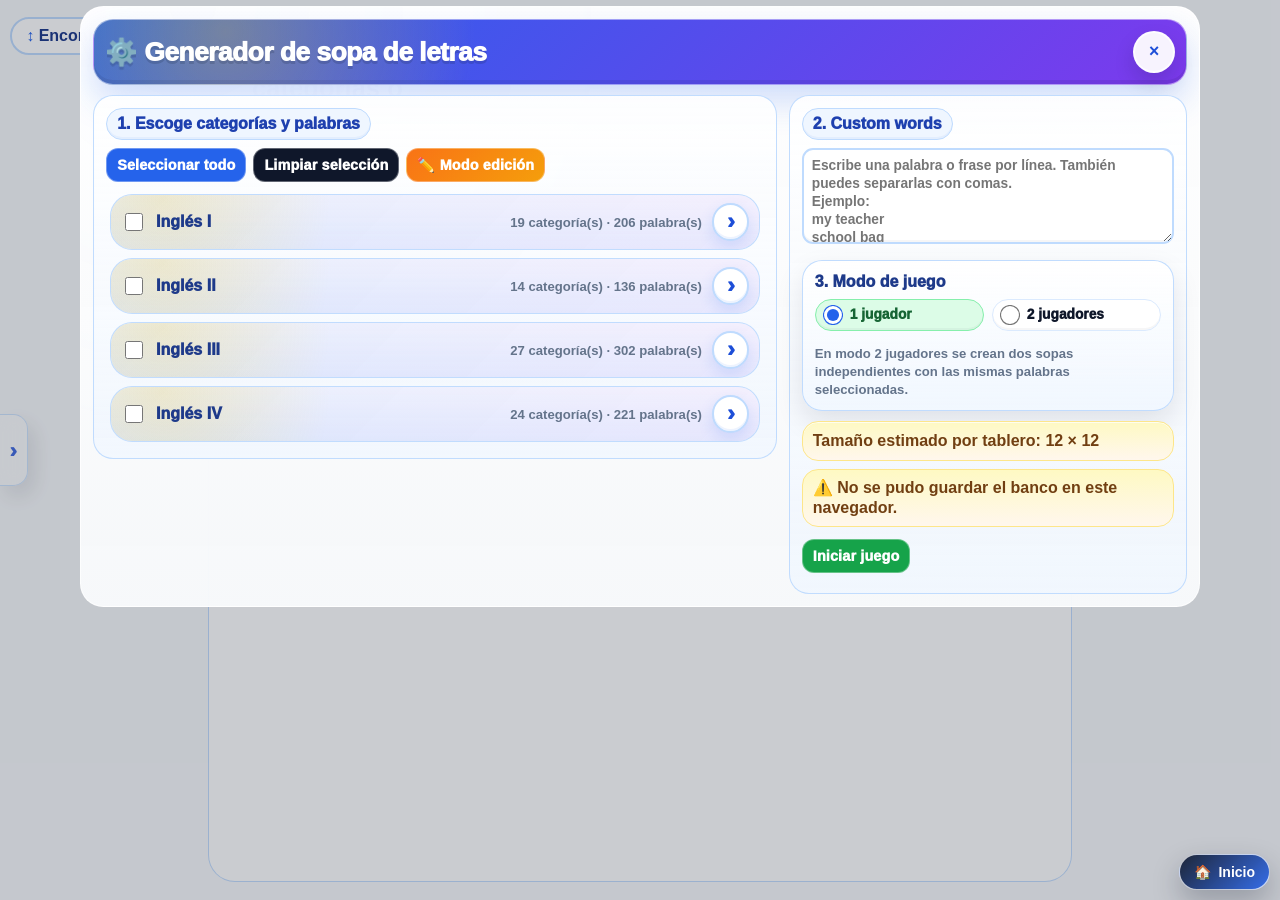
<file: juegos/word-search.html>
<!DOCTYPE html>
<html lang="es"><head>
  <meta charset="UTF-8">
  <meta name="viewport" id="responsiveViewport" content="width=device-width, initial-scale=1.0, maximum-scale=1.0, user-scalable=no, viewport-fit=cover">

  <script>
    (function () {
      function configurationWindowIsOpen() {
        var setup = document.getElementById('setupOverlay');
        var save = document.querySelector('.bank-save-overlay');
        return !!((setup && setup.classList.contains('show')) || (save && save.classList.contains('show')));
      }

      function applyConfigurationViewport() {
        var meta = document.getElementById('responsiveViewport') || document.querySelector('meta[name="viewport"]');
        if (!meta) return;
        var isPortrait = window.matchMedia ? window.matchMedia('(orientation: portrait)').matches : (window.innerHeight >= window.innerWidth);
        var useDesktopLandscape = !isPortrait && configurationWindowIsOpen();
        meta.setAttribute('content', useDesktopLandscape
          ? 'width=device-width, initial-scale=1.0, maximum-scale=1.0, user-scalable=no, viewport-fit=cover'
          : 'width=device-width, initial-scale=1.0, maximum-scale=1.0, user-scalable=no, viewport-fit=cover');
      }

      window.applyConfigurationViewport = applyConfigurationViewport;
      document.addEventListener('DOMContentLoaded', function () {
        applyConfigurationViewport();
        var targets = [document.getElementById('setupOverlay'), document.querySelector('.bank-save-overlay')].filter(Boolean);
        targets.forEach(function (target) {
          new MutationObserver(applyConfigurationViewport).observe(target, { attributes: true, attributeFilter: ['class', 'style', 'aria-hidden'] });
        });
      });
      window.addEventListener('resize', applyConfigurationViewport, { passive: true });
      window.addEventListener('orientationchange', function () { setTimeout(applyConfigurationViewport, 80); }, { passive: true });
    })();
  </script>

  <title>Word Search Generator</title>
  <!-- Corrección: conserva niveles de categorías al recargar/descargar el banco. -->
  <style>
    :root {
      --primary: #2563eb;
      --primary-dark: #1d4ed8;
      --accent: #facc15;
      --found: #22c55e;
      --selected-found: #7c3aed;
      --answer: #fb7185;
      --text: #0f172a;
      --muted: #64748b;
      --card: #ffffff;
      --border: #bfdbfe;
      --grid-count: 12;
      --grid-size: min(96vw, 96dvh);
      --gap: clamp(1px, 0.32vmin, 6px);
    }

    * { box-sizing: border-box; }

    html,
    body {
      width: 100%;
      min-height: 100%;
      margin: 0;
      overflow-x: hidden;
      overflow-y: auto;
      overscroll-behavior: auto;
      font-family: Arial, Helvetica, sans-serif;
      background: radial-gradient(circle at top left, #dbeafe, transparent 35%),
                  radial-gradient(circle at bottom right, #dcfce7, transparent 38%),
                  #f8fafc;
      color: var(--text);
    }

    body { min-height: 100dvh; }

    button,
    input,
    textarea { font-family: inherit; }

    .game-stage {
      width: 100vw;
      min-height: 100dvh;
      display: grid;
      place-items: center;
      gap: clamp(10px, 1.7vmin, 18px);
      overflow: visible;
      padding: clamp(6px, 1.5vmin, 18px);
    }

    .game-stage.single {
      grid-template-columns: minmax(0, 1fr);
    }

    .game-stage.dual {
      grid-template-columns: repeat(2, minmax(0, 1fr));
      align-items: start;
      place-items: center;
    }

    .puzzle-board {
      width: 100%;
      max-width: 100%;
      display: grid;
      justify-items: center;
      gap: 8px;
    }

    .puzzle-board[hidden] { display: none; }

    .player-label {
      border: 2px solid #bfdbfe;
      border-radius: 999px;
      background: rgba(255, 255, 255, 0.9);
      color: #1e3a8a;
      font-weight: 900;
      padding: 6px 14px;
      box-shadow: 0 8px 20px rgba(15, 23, 42, 0.09);
      backdrop-filter: blur(8px);
    }

    .game-stage.single .player-label { display: none; }

    .game-stage.dual .word-grid {
      --grid-size: min(46vw, 86dvh);
      max-width: calc(50vw - 24px);
      max-height: calc(100dvh - 76px);
    }

    .word-grid {
      width: var(--grid-size);
      height: var(--grid-size);
      max-width: calc(100vw - 18px);
      max-height: calc(100dvh - 18px);
      display: grid;
      grid-template-columns: repeat(var(--grid-count), 1fr);
      grid-template-rows: repeat(var(--grid-count), 1fr);
      gap: var(--gap);
      padding: var(--gap);
      border-radius: clamp(14px, 3vmin, 32px);
      background: rgba(255, 255, 255, 0.76);
      border: 2px solid rgba(191, 219, 254, 0.95);
      box-shadow: 0 18px 44px rgba(15, 23, 42, 0.16);
      user-select: none;
      -webkit-user-select: none;
      touch-action: manipulation;
    }

    .word-grid.empty {
      display: grid;
      place-items: center;
      text-align: center;
      padding: 26px;
      color: #1e3a8a;
      font-weight: 900;
      font-size: clamp(1rem, 3vmin, 1.6rem);
    }

    .cell {
      width: 100%;
      height: 100%;
      min-width: 0;
      min-height: 0;
      border: clamp(1px, 0.25vmin, 3px) solid var(--border);
      border-radius: clamp(4px, 0.95vmin, 18px);
      background: #ffffff;
      color: #0f172a;
      display: flex;
      align-items: center;
      justify-content: center;
      font-weight: 900;
      font-size: clamp(0.48rem, calc(46vmin / var(--grid-count)), 4.2rem);
      line-height: 1;
      cursor: pointer;
      box-shadow: inset 0 -3px 0 rgba(15, 23, 42, 0.05);
      transition: background 0.12s ease, border 0.12s ease, transform 0.08s ease, color 0.12s ease;
      padding: 0;
    }

    .cell:hover {
      transform: scale(1.035);
      border-color: var(--primary);
    }

    .cell.selected {
      background: var(--accent);
      border-color: #eab308;
      color: #111827;
    }

    .cell.found {
      background: var(--found);
      border-color: #16a34a;
      color: white;
    }

    .cell.answer {
      background: var(--answer);
      border-color: #e11d48;
      color: white;
    }

    .cell.found.selected {
      background: var(--selected-found);
      border-color: #6d28d9;
      color: white;
      transform: scale(1.045);
      box-shadow: 0 0 0 clamp(2px, 0.55vmin, 7px) rgba(124, 58, 237, 0.28),
                  inset 0 -4px 0 rgba(15, 23, 42, 0.12);
    }

    .menu-tab {
      position: fixed;
      top: 12px;
      left: 12px;
      transform: none;
      z-index: 40;
      width: 42px;
      height: 42px;
      min-height: 0;
      border: 1px solid rgba(191, 219, 254, 0.85);
      border-radius: 999px;
      background: rgba(37, 99, 235, 0.72);
      color: white;
      font-weight: 900;
      font-size: 0.82rem;
      padding: 0;
      cursor: pointer;
      box-shadow: 0 8px 20px rgba(37, 99, 235, 0.18);
      display: flex;
      align-items: center;
      justify-content: center;
      gap: 0;
      letter-spacing: 0.02em;
      opacity: 0.72;
      backdrop-filter: blur(8px);
      transition: opacity 0.15s ease, background 0.15s ease, transform 0.12s ease;
    }

    .menu-tab:hover {
      background: rgba(29, 78, 216, 0.92);
      opacity: 1;
      transform: scale(1.04);
    }
    .menu-icon { font-size: 1.22rem; line-height: 1; }
    .menu-text {
      position: absolute;
      width: 1px;
      height: 1px;
      overflow: hidden;
      clip: rect(0, 0, 0, 0);
      white-space: nowrap;
    }

    .counter-pill {
      position: fixed;
      top: 12px;
      right: 12px;
      left: auto;
      transform: none;
      z-index: 45;
      max-width: calc(100vw - 110px);
      border: 2px solid #bfdbfe;
      border-radius: 999px;
      background: rgba(255, 255, 255, 0.94);
      color: #1e3a8a;
      font-weight: 900;
      font-size: clamp(0.78rem, 2.3vmin, 1rem);
      padding: 8px 14px;
      box-shadow: 0 10px 24px rgba(15, 23, 42, 0.12);
      text-align: center;
      backdrop-filter: blur(8px);
      pointer-events: auto;
      white-space: nowrap;
      cursor: grab;
      user-select: none;
      -webkit-user-select: none;
      touch-action: none;
    }

    .counter-pill::before {
      content: "↕ ";
      font-weight: 900;
      color: #2563eb;
    }

    .counter-pill.dragging {
      cursor: grabbing;
      box-shadow: 0 16px 34px rgba(15, 23, 42, 0.22);
      transform: scale(1.02);
    }

    .drawer {
      position: fixed;
      inset: 0 auto 0 0;
      width: min(360px, 90vw);
      height: 100dvh;
      z-index: 50;
      background: rgba(255, 255, 255, 0.98);
      border-right: 2px solid #dbeafe;
      box-shadow: 18px 0 45px rgba(15, 23, 42, 0.18);
      transform: translateX(-102%);
      transition: transform 0.22s ease;
      padding: 16px;
      display: flex;
      flex-direction: column;
      gap: 12px;
      overflow-y: auto;
      overflow-x: hidden;
    }

    .drawer.open { transform: translateX(0); }

    .drawer-header {
      display: flex;
      align-items: center;
      justify-content: space-between;
      gap: 10px;
      border-bottom: 2px dashed #bfdbfe;
      padding-bottom: 10px;
    }

    .drawer h2 { margin: 0; font-size: 1.25rem; color: var(--primary); }

    .close-btn,
    .control-btn,
    .setup-btn {
      border: 0;
      border-radius: 14px;
      background: var(--primary);
      color: white;
      font-weight: 800;
      padding: 10px 12px;
      cursor: pointer;
      box-shadow: 0 8px 18px rgba(37, 99, 235, 0.18);
    }

    .close-btn {
      width: 42px;
      height: 42px;
      border-radius: 50%;
      font-size: 1.1rem;
      padding: 0;
      flex: 0 0 auto;
    }

    .control-btn.secondary,
    .setup-btn.secondary { background: #0f172a; }
    .control-btn.danger { background: #ef4444; }
    .control-btn.green,
    .setup-btn.green { background: #16a34a; }

    .controls {
      display: grid;
      grid-template-columns: 1fr 1fr;
      gap: 8px;
    }

    .info-card {
      border: 2px solid #dbeafe;
      border-radius: 16px;
      padding: 10px;
      background: #eff6ff;
      font-weight: 800;
      line-height: 1.35;
      color: #1e3a8a;
    }

    .teacher-box,
    .mini-setup-box {
      display: grid;
      gap: 8px;
      border: 2px solid #e0f2fe;
      background: #f8fafc;
      border-radius: 16px;
      padding: 10px;
    }

    .teacher-row {
      display: grid;
      grid-template-columns: 1fr 1fr;
      gap: 8px;
    }

    input,
    textarea {
      width: 100%;
      border: 2px solid #bfdbfe;
      border-radius: 12px;
      padding: 10px;
      font-weight: 800;
      outline: none;
      background: #ffffff;
      color: #0f172a;
    }

    input { text-align: center; }
    textarea { min-height: 96px; resize: vertical; line-height: 1.3; }

    .word-list-wrap {
      min-height: 0;
      overflow: visible;
      border: 2px solid #e0f2fe;
      border-radius: 16px;
      background: #ffffff;
      padding: 10px;
      display: flex;
      flex-direction: column;
    }

    .word-list-title {
      margin: 0 0 8px;
      color: var(--primary);
      font-weight: 900;
    }

    .word-list {
      list-style: none;
      padding: 0;
      margin: 0;
      display: grid;
      gap: 6px;
      overflow: visible;
      font-size: 0.86rem;
    }

    .word-item {
      display: flex;
      justify-content: space-between;
      align-items: center;
      gap: 8px;
      border: 1px solid #dbeafe;
      border-radius: 11px;
      background: #f8fafc;
      padding: 6px 8px;
      font-weight: 900;
      color: #0f172a;
    }

    .word-item small {
      color: var(--muted);
      font-size: 0.68rem;
      font-weight: 800;
      text-align: right;
    }

    .word-item.found {
      background: #dcfce7;
      border-color: #86efac;
      color: #166534;
      text-decoration: line-through;
      opacity: 0.85;
    }

    .status {
      min-height: 38px;
      border-radius: 14px;
      background: #fef9c3;
      border: 2px solid #fde68a;
      padding: 8px 10px;
      font-weight: 800;
      color: #713f12;
      line-height: 1.25;
    }

    .setup-overlay {
      position: fixed;
      inset: 0;
      z-index: 70;
      display: none;
      place-items: center;
      background: rgba(15, 23, 42, 0.34);
      backdrop-filter: blur(4px);
      padding: 14px;
    }

    .setup-overlay.show { display: grid; }

    .setup-card {
      width: min(980px, 96vw);
      max-height: min(92dvh, 900px);
      overflow: auto;
      background: rgba(255, 255, 255, 0.98);
      border: 3px solid #bfdbfe;
      border-radius: 28px;
      box-shadow: 0 26px 75px rgba(15, 23, 42, 0.28);
      padding: clamp(14px, 3vmin, 24px);
    }

    .setup-card h1 {
      margin: 0;
      color: #1d4ed8;
      font-size: clamp(1.45rem, 4vmin, 2.35rem);
      line-height: 1.1;
    }

    .setup-card p {
      margin: 8px 0 0;
      color: #334155;
      font-weight: 750;
      line-height: 1.35;
    }

    .setup-top {
      display: flex;
      align-items: start;
      justify-content: space-between;
      gap: 14px;
      border-bottom: 2px dashed #bfdbfe;
      padding-bottom: 14px;
      margin-bottom: 14px;
    }

    .setup-grid {
      display: grid;
      grid-template-columns: minmax(0, 1.2fr) minmax(260px, 0.8fr);
      gap: 14px;
      align-items: start;
    }

    .panel {
      border: 2px solid #dbeafe;
      border-radius: 20px;
      background: #f8fafc;
      padding: 12px;
    }

    .panel h3 {
      margin: 0 0 10px;
      color: #1e40af;
      font-size: 1rem;
    }

    .category-actions,
    .setup-actions {
      display: flex;
      flex-wrap: wrap;
      gap: 8px;
      margin-bottom: 10px;
    }

    .category-list {
      display: grid;
      grid-template-columns: 1fr;
      gap: 8px;
      max-height: 390px;
      overflow: auto;
      padding: 2px;
    }

    .category-option {
      border: 2px solid #e0f2fe;
      background: #ffffff;
      border-radius: 15px;
      padding: 9px;
      display: grid;
      gap: 8px;
      align-items: start;
      transition: border 0.15s ease, transform 0.08s ease, background 0.15s ease;
    }

    .category-option:hover {
      border-color: #93c5fd;
      transform: translateY(-1px);
    }

    .category-option.has-selected {
      border-color: #2563eb;
      background: #eff6ff;
    }

    .category-main {
      display: grid;
      grid-template-columns: auto 1fr;
      gap: 9px;
      align-items: start;
      cursor: pointer;
    }

    .category-option input,
    .category-word-option input {
      width: auto;
      margin: 2px 0 0;
      transform: scale(1.12);
      accent-color: var(--primary);
    }

    .category-option strong {
      display: block;
      color: #0f172a;
      font-size: 0.9rem;
      line-height: 1.2;
    }

    .category-option small {
      display: block;
      color: #64748b;
      font-size: 0.74rem;
      font-weight: 800;
      margin-top: 3px;
    }

    .category-word-list {
      display: grid;
      grid-template-columns: repeat(auto-fit, minmax(128px, 1fr));
      gap: 6px;
      border-top: 1px dashed #bfdbfe;
      padding-top: 7px;
      max-height: 220px;
      overflow: auto;
    }

    .category-option.collapsed .category-word-list,
    .category-option.collapsed .add-word-inline {
      display: none;
    }

    .category-toggle-btn {
      border: 0;
      border-radius: 999px;
      background: #2563eb;
      color: #ffffff;
      font-weight: 950;
      font-size: 0.74rem;
      line-height: 1;
      padding: 8px 10px;
      cursor: pointer;
      box-shadow: 0 6px 14px rgba(37, 99, 235, 0.16);
      white-space: nowrap;
    }

    .category-toggle-btn:hover {
      background: #1d4ed8;
      transform: translateY(-1px);
    }

    .category-word-option {
      display: grid;
      grid-template-columns: auto 1fr;
      gap: 7px;
      align-items: center;
      border: 1px solid #e0f2fe;
      background: #f8fafc;
      border-radius: 10px;
      padding: 6px 7px;
      cursor: pointer;
      font-size: 0.76rem;
      font-weight: 850;
      color: #0f172a;
      line-height: 1.15;
      min-width: 0;
    }

    .category-word-option:hover {
      border-color: #93c5fd;
      background: #ffffff;
    }

    .category-word-option:has(input:checked) {
      border-color: #2563eb;
      background: #dbeafe;
      color: #1e3a8a;
    }


    .category-header {
      display: grid;
      grid-template-columns: minmax(0, 1fr) auto;
      gap: 7px;
      align-items: start;
    }

    .category-title-row {
      display: flex;
      align-items: center;
      justify-content: space-between;
      gap: 8px;
    }

    .edit-bank-actions {
      display: inline-flex;
      align-items: center;
      justify-content: flex-end;
      gap: 5px;
      flex: 0 0 auto;
    }

    .edit-bank-control {
      display: none;
    }

    .category-list.editing .edit-bank-control,
    .bank-editor.show .edit-bank-control {
      display: inline-flex;
    }

    .bank-icon-btn {
      width: 28px;
      height: 28px;
      min-width: 28px;
      border: 0;
      border-radius: 999px;
      color: white;
      font-weight: 950;
      line-height: 1;
      align-items: center;
      justify-content: center;
      cursor: pointer;
      box-shadow: 0 6px 14px rgba(15, 23, 42, 0.14);
    }

    .bank-icon-btn.plus { background: #16a34a; }
    .bank-icon-btn.minus { background: #ef4444; }
    .bank-icon-btn.download { background: #2563eb; width: auto; min-width: 0; padding: 0 10px; }

    .bank-icon-btn:hover {
      filter: brightness(0.95);
      transform: translateY(-1px);
    }

    .word-select-label {
      display: grid;
      grid-template-columns: auto 1fr;
      gap: 7px;
      align-items: start;
      cursor: pointer;
      min-width: 0;
    }

    .category-word-option {
      grid-template-columns: minmax(0, 1fr) auto;
    }

    .category-word-option .word-select-label span {
      min-width: 0;
      overflow-wrap: anywhere;
    }

    .category-empty-message {
      border: 1px dashed #fecaca;
      background: #fff1f2;
      color: #991b1b;
      border-radius: 10px;
      padding: 7px;
      font-size: 0.76rem;
      font-weight: 900;
      line-height: 1.2;
    }

    .bank-editor {
      display: none;
      gap: 8px;
      margin: 0 0 10px;
      border: 2px solid #bbf7d0;
      border-radius: 18px;
      background: #f0fdf4;
      padding: 10px;
    }

    .bank-editor.show { display: grid; }

    .bank-editor-title {
      margin: 0;
      color: #166534;
      font-weight: 950;
      line-height: 1.2;
    }

    .bank-editor-grid {
      display: grid;
      grid-template-columns: 1fr 1fr;
      gap: 8px;
    }

    select {
      width: 100%;
      border: 2px solid #bfdbfe;
      border-radius: 12px;
      padding: 10px;
      font-weight: 800;
      outline: none;
      background: #ffffff;
      color: #0f172a;
    }

    .bank-save-card {
      width: min(620px, 94vw);
      max-height: min(90dvh, 760px);
    }

    .bank-save-card h2 {
      margin: 0;
      color: #1d4ed8;
      font-size: clamp(1.25rem, 3vmin, 1.8rem);
    }

    .bank-save-card label,
    .bank-editor label {
      font-weight: 900;
      color: #1e3a8a;
      font-size: 0.84rem;
      display: grid;
      gap: 5px;
    }

    .setup-summary {
      display: grid;
      gap: 8px;
      margin-top: 10px;
    }

    .summary-pill {
      border-radius: 14px;
      background: #eff6ff;
      border: 2px solid #bfdbfe;
      color: #1e3a8a;
      padding: 9px 10px;
      font-weight: 900;
      line-height: 1.25;
    }

    .helper {
      color: #64748b;
      font-size: 0.82rem;
      font-weight: 800;
      line-height: 1.35;
      margin-top: 6px;
    }



    .status:empty,
    .helper:empty { display: none; }

    .bank-code-box { display: grid; gap: 6px; }

    .bank-code-textarea {
      min-height: 260px;
      text-align: left;
      font-family: ui-monospace, SFMono-Regular, Menlo, Monaco, Consolas, "Liberation Mono", "Courier New", monospace;
      font-size: 0.86rem;
      font-weight: 750;
      line-height: 1.35;
      white-space: pre;
    }

    .edit-only { display: none; }

    .category-list.editing .edit-only { display: grid; }

    .category-list.editing .category-option.collapsed .add-word-inline {
      display: none;
    }

    .add-word-inline {
      gap: 6px;
      border-top: 1px dashed #bfdbfe;
      padding-top: 7px;
    }

    .inline-add-btn,
    .inline-small-btn {
      border: 0;
      border-radius: 12px;
      background: #16a34a;
      color: #ffffff;
      font-weight: 900;
      padding: 8px 10px;
      cursor: pointer;
      box-shadow: 0 6px 14px rgba(15, 23, 42, 0.12);
    }

    .inline-add-btn { width: 100%; }

    .inline-small-btn.secondary { background: #0f172a; }

    .inline-small-btn.danger { background: #ef4444; }

    .inline-add-form {
      display: grid;
      gap: 6px;
      border: 1px solid #bbf7d0;
      background: #f0fdf4;
      border-radius: 14px;
      padding: 8px;
    }

    .inline-add-form[hidden] { display: none; }

    .inline-add-form textarea { min-height: 78px; text-align: left; }

    .inline-actions {
      display: flex;
      flex-wrap: wrap;
      gap: 6px;
    }

    .add-category-footer {
      gap: 8px;
      border: 2px dashed #86efac;
      border-radius: 16px;
      background: #f0fdf4;
      padding: 10px;
    }

    .add-category-footer input,
    .add-category-footer textarea { text-align: left; }


    .player-mode-box {
      display: grid;
      gap: 8px;
      margin-top: 12px;
      border: 2px solid #dbeafe;
      border-radius: 16px;
      background: #ffffff;
      padding: 10px;
    }

    .player-mode-box strong {
      color: #1e40af;
      font-weight: 900;
    }

    .player-options {
      display: grid;
      grid-template-columns: 1fr 1fr;
      gap: 8px;
    }

    .player-option {
      display: flex;
      align-items: center;
      gap: 8px;
      border: 2px solid #e0f2fe;
      border-radius: 14px;
      background: #f8fafc;
      padding: 9px 10px;
      cursor: pointer;
      font-weight: 900;
      color: #0f172a;
    }

    .player-option input {
      width: auto;
      margin: 0;
      transform: scale(1.12);
      accent-color: var(--primary);
    }

    .player-option:has(input:checked) {
      border-color: #2563eb;
      background: #eff6ff;
      color: #1e3a8a;
    }

    .winner-overlay {
      position: fixed;
      inset: 0;
      z-index: 80;
      display: none;
      place-items: center;
      background: rgba(15, 23, 42, 0.28);
      backdrop-filter: blur(4px);
    }

    .winner-overlay.show { display: grid; }

    .winner-card {
      width: min(520px, 90vw);
      text-align: center;
      background: white;
      border: 3px solid #86efac;
      border-radius: 28px;
      padding: 28px 22px;
      box-shadow: 0 24px 70px rgba(15, 23, 42, 0.28);
      animation: popWinner 0.55s ease both;
    }

    .winner-card h1 {
      margin: 0;
      font-size: clamp(2.4rem, 8vmin, 5.5rem);
      color: #16a34a;
      line-height: 1;
    }

    .winner-card p {
      margin: 12px 0 0;
      font-weight: 900;
      font-size: clamp(1.1rem, 3vmin, 1.7rem);
      color: #0f172a;
    }

    .winner-card button {
      margin-top: 18px;
      border: 0;
      border-radius: 16px;
      background: var(--primary);
      color: white;
      font-weight: 900;
      padding: 12px 18px;
      cursor: pointer;
    }

    .confetti {
      position: fixed;
      top: -24px;
      z-index: 90;
      font-size: 24px;
      animation: fall 2.9s linear forwards;
      pointer-events: none;
    }

    @keyframes popWinner {
      0% { transform: scale(0.55) rotate(-4deg); opacity: 0; }
      70% { transform: scale(1.05) rotate(1deg); opacity: 1; }
      100% { transform: scale(1) rotate(0); opacity: 1; }
    }

    @keyframes fall {
      to { transform: translateY(110dvh) rotate(720deg); opacity: 0; }
    }

    @media (orientation: portrait) {
      :root { --grid-size: min(96vw, 86dvh); }
    }

    @media (max-width: 760px) {
      .setup-grid { grid-template-columns: 1fr; }
      .category-list { max-height: 310px; }
      .setup-top { flex-direction: column; }
      .game-stage.dual { grid-template-columns: 1fr; }
      .game-stage.dual .word-grid {
        --grid-size: min(94vw, 80dvh);
        max-width: calc(100vw - 18px);
        max-height: none;
      }
    }

    @media (max-width: 500px) {
      .menu-tab {
        top: 8px;
        left: 8px;
        width: 38px;
        height: 38px;
        min-height: 0;
        padding: 0;
        font-size: 0.76rem;
        border-radius: 999px;
      }
      .player-options { grid-template-columns: 1fr; }

      .counter-pill {
        top: 8px;
        right: 8px;
        max-width: calc(100vw - 84px);
        padding: 7px 10px;
      }

      .drawer { padding: 12px; gap: 9px; }
      .category-word-list { grid-template-columns: repeat(auto-fit, minmax(112px, 1fr)); }
      .controls,
      .teacher-row { grid-template-columns: 1fr; }
      .word-list { font-size: 0.78rem; gap: 4px; }
      .setup-card { border-radius: 22px; }
      .bank-editor-grid { grid-template-columns: 1fr; }
    }
  

    /* =========================================================
       CAPA VISUAL UNIFICADA — VENTANA DE CONFIGURACIÓN Y EDICIÓN
       Aplicada solo dentro de .setup-overlay para no alterar la mecánica visual del juego.
       ========================================================= */
    :root {
      --setup-primary: #2563eb;
      --setup-primary-dark: #1d4ed8;
      --setup-purple: #7c3aed;
      --setup-accent: #facc15;
      --setup-green: #16a34a;
      --setup-danger: #ef4444;
      --setup-ink: #0f172a;
      --setup-muted: #64748b;
      --setup-line: rgba(191, 219, 254, 0.95);
      --setup-soft: rgba(239, 246, 255, 0.92);
      --setup-panel: rgba(255, 255, 255, 0.86);
      --setup-radius-lg: 30px;
      --setup-radius-md: 22px;
      --setup-radius-sm: 15px;
      --setup-shadow: 0 28px 80px rgba(15, 23, 42, 0.28);
      --setup-panel-shadow: 0 14px 34px rgba(15, 23, 42, 0.10), inset 0 1px 0 rgba(255,255,255,0.82);
    }

    .setup-overlay {
      background:
        radial-gradient(circle at 12% 10%, rgba(250, 204, 21, 0.28), transparent 24%),
        radial-gradient(circle at 90% 18%, rgba(96, 165, 250, 0.30), transparent 30%),
        radial-gradient(circle at 74% 92%, rgba(134, 239, 172, 0.26), transparent 28%),
        rgba(15, 23, 42, 0.42) !important;
      backdrop-filter: blur(10px) saturate(1.08) !important;
      padding: clamp(10px, 2vmin, 18px) !important;
    }

    .setup-overlay .setup-card {
      width: min(1100px, 96vw) !important;
      max-height: min(92dvh, 920px) !important;
      border: 1px solid rgba(255, 255, 255, 0.72) !important;
      border-radius: var(--setup-radius-lg) !important;
      background:
        linear-gradient(180deg, rgba(255,255,255,0.98), rgba(248,250,252,0.96)),
        radial-gradient(circle at 10% 0%, rgba(219, 234, 254, 0.95), transparent 38%) !important;
      box-shadow: var(--setup-shadow) !important;
      padding: clamp(14px, 2.6vmin, 24px) !important;
      scrollbar-width: thin;
      scrollbar-color: #93c5fd #eff6ff;
    }

    .setup-overlay .setup-card::-webkit-scrollbar,
    .setup-overlay .category-list::-webkit-scrollbar,
    .setup-overlay textarea::-webkit-scrollbar,
    .setup-overlay .category-words::-webkit-scrollbar,
    .setup-overlay .category-word-list::-webkit-scrollbar,
    .setup-overlay .word-chip-grid::-webkit-scrollbar {
      width: 10px;
      height: 10px;
    }

    .setup-overlay .setup-card::-webkit-scrollbar-thumb,
    .setup-overlay .category-list::-webkit-scrollbar-thumb,
    .setup-overlay textarea::-webkit-scrollbar-thumb,
    .setup-overlay .category-words::-webkit-scrollbar-thumb,
    .setup-overlay .category-word-list::-webkit-scrollbar-thumb,
    .setup-overlay .word-chip-grid::-webkit-scrollbar-thumb {
      border-radius: 999px;
      background: #93c5fd;
      border: 2px solid #eff6ff;
    }

    .setup-overlay .setup-top {
      align-items: center !important;
      padding: clamp(12px, 2vmin, 16px) !important;
      margin: 0 0 16px !important;
      border: 1px solid rgba(255, 255, 255, 0.46) !important;
      border-bottom: 1px solid rgba(255, 255, 255, 0.46) !important;
      border-radius: 24px !important;
      background:
        radial-gradient(circle at 12% 18%, rgba(250, 204, 21, 0.34), transparent 26%),
        linear-gradient(135deg, var(--setup-primary), var(--setup-purple)) !important;
      box-shadow: 0 16px 34px rgba(37, 99, 235, 0.22), inset 0 -4px 0 rgba(15, 23, 42, 0.08) !important;
    }

    .setup-overlay .setup-top h1,
    .setup-overlay .setup-card > .setup-top h1 {
      color: #ffffff !important;
      font-family: var(--fun-font, "Trebuchet MS", "Arial Rounded MT Bold", "Comic Sans MS", Arial, sans-serif) !important;
      font-weight: 1000 !important;
      letter-spacing: -0.02em;
      text-shadow: 0 3px 0 rgba(15, 23, 42, 0.16);
    }

    .setup-overlay .setup-top p {
      color: rgba(255, 255, 255, 0.92) !important;
      font-weight: 850 !important;
    }

    .setup-overlay .setup-top .close-btn {
      background: rgba(255, 255, 255, 0.94) !important;
      color: var(--setup-primary-dark) !important;
      border: 2px solid rgba(255, 255, 255, 0.84) !important;
      box-shadow: 0 10px 20px rgba(15, 23, 42, 0.15) !important;
    }

    .setup-overlay .setup-top .close-btn:hover {
      background: #ffffff !important;
      transform: translateY(-1px) scale(1.03) !important;
      filter: none !important;
    }

    .setup-overlay .setup-grid {
      grid-template-columns: minmax(0, 1.28fr) minmax(280px, 0.82fr) !important;
      gap: clamp(12px, 2vmin, 18px) !important;
      align-items: start !important;
    }

    .setup-overlay .panel,
    .setup-overlay .setup-panel,
    .setup-overlay .config-group,
    .setup-overlay .player-mode-box,
    .setup-overlay .mini-setup-box,
    .setup-overlay .teacher-box {
      border: 1px solid var(--setup-line) !important;
      border-radius: var(--setup-radius-md) !important;
      background:
        linear-gradient(180deg, rgba(255,255,255,0.92), rgba(239,246,255,0.74)) !important;
      box-shadow: var(--setup-panel-shadow) !important;
      padding: clamp(12px, 1.8vmin, 16px) !important;
    }

    .setup-overlay .panel h3,
    .setup-overlay .setup-panel h3,
    .setup-overlay .config-group > label,
    .setup-overlay .player-mode-box > strong,
    .setup-overlay .field-label,
    .setup-overlay .bank-save-field label,
    .setup-overlay .field-row label {
      color: #1e3a8a !important;
      font-weight: 1000 !important;
    }

    .setup-overlay .panel h3,
    .setup-overlay .setup-panel h3 {
      display: inline-flex;
      align-items: center;
      gap: 7px;
      margin: 0 0 12px !important;
      padding: 7px 12px;
      border: 1px solid #bfdbfe;
      border-radius: 999px;
      background: #eff6ff;
      color: #1e40af !important;
      box-shadow: inset 0 -2px 0 rgba(37, 99, 235, 0.06);
      line-height: 1.15;
    }

    .setup-overlay .category-actions,
    .setup-overlay .setup-actions,
    .setup-overlay .code-actions,
    .setup-overlay .code-bank-actions,
    .setup-overlay .bank-save-actions,
    .setup-overlay .inline-actions,
    .setup-overlay .inline-category-actions {
      display: flex;
      flex-wrap: wrap;
      align-items: center;
      gap: 9px !important;
      margin-bottom: 12px !important;
    }

    .setup-overlay .setup-btn,
    .setup-overlay .tiny-btn,
    .setup-overlay .inline-add-btn,
    .setup-overlay .inline-small-btn,
    .setup-overlay .add-category-main-btn,
    .setup-overlay .bank-icon-btn.download {
      border: 1px solid rgba(255, 255, 255, 0.34) !important;
      border-radius: 15px !important;
      font-weight: 1000 !important;
      letter-spacing: 0.01em;
      box-shadow: 0 10px 20px rgba(37, 99, 235, 0.17), inset 0 -3px 0 rgba(15, 23, 42, 0.10) !important;
      transition: transform 0.14s ease, filter 0.14s ease, box-shadow 0.14s ease !important;
    }

    .setup-overlay .setup-btn:hover,
    .setup-overlay .tiny-btn:hover,
    .setup-overlay .inline-add-btn:hover,
    .setup-overlay .inline-small-btn:hover,
    .setup-overlay .add-category-main-btn:hover,
    .setup-overlay .bank-icon-btn:hover {
      transform: translateY(-1px) !important;
      filter: brightness(1.04) !important;
      box-shadow: 0 14px 24px rgba(37, 99, 235, 0.20), inset 0 -3px 0 rgba(15, 23, 42, 0.10) !important;
    }

    .setup-overlay .setup-btn.light,
    .setup-overlay .tiny-btn,
    .setup-overlay .category-toggle-btn {
      background: #eff6ff !important;
      color: #1d4ed8 !important;
      border: 2px solid #bfdbfe !important;
      box-shadow: 0 6px 14px rgba(37, 99, 235, 0.10), inset 0 -2px 0 rgba(37, 99, 235, 0.06) !important;
    }

    .setup-overlay .setup-btn.secondary,
    .setup-overlay .inline-small-btn.secondary {
      background: #0f172a !important;
      color: #ffffff !important;
    }

    .setup-overlay .setup-btn.green,
    .setup-overlay .control-btn.green,
    .setup-overlay .inline-add-btn,
    .setup-overlay .inline-small-btn:not(.secondary):not(.danger),
    .setup-overlay .bank-icon-btn.plus {
      background: var(--setup-green) !important;
      color: #ffffff !important;
    }

    .setup-overlay .setup-btn.danger,
    .setup-overlay .inline-small-btn.danger,
    .setup-overlay .bank-icon-btn.minus {
      background: var(--setup-danger) !important;
      color: #ffffff !important;
    }

    .setup-overlay .setup-btn.warning,
    .setup-overlay .setup-btn.yellow,
    .setup-overlay #editModeBtn {
      background: linear-gradient(135deg, #f97316, #f59e0b) !important;
      color: #ffffff !important;
    }

    body.edit-mode .setup-overlay #editModeBtn,
    body.bank-editing .setup-overlay #editModeBtn,
    .setup-overlay #editModeBtn.editing {
      background: linear-gradient(135deg, #7c3aed, #a855f7) !important;
      box-shadow: 0 12px 25px rgba(124, 58, 237, 0.25), inset 0 -3px 0 rgba(15, 23, 42, 0.12) !important;
    }

    .setup-overlay input,
    .setup-overlay select,
    .setup-overlay textarea {
      border: 2px solid #bfdbfe !important;
      border-radius: 14px !important;
      background: rgba(255, 255, 255, 0.96) !important;
      color: var(--setup-ink) !important;
      font-weight: 850 !important;
      box-shadow: inset 0 -2px 0 rgba(15, 23, 42, 0.035) !important;
      transition: border-color 0.14s ease, box-shadow 0.14s ease, background 0.14s ease !important;
    }

    .setup-overlay input:focus,
    .setup-overlay select:focus,
    .setup-overlay textarea:focus {
      border-color: #60a5fa !important;
      background: #ffffff !important;
      box-shadow: 0 0 0 4px rgba(96, 165, 250, 0.22), inset 0 -2px 0 rgba(15, 23, 42, 0.035) !important;
    }

    .setup-overlay input[type="checkbox"],
    .setup-overlay input[type="radio"] {
      width: 18px !important;
      height: 18px !important;
      padding: 0 !important;
      accent-color: var(--setup-primary) !important;
      box-shadow: none !important;
    }

    .setup-overlay .category-list {
      gap: 9px !important;
      max-height: min(56dvh, 560px) !important;
      padding: 3px 5px 3px 3px !important;
      border-radius: 18px;
    }

    .setup-overlay .category-block,
    .setup-overlay .category-card,
    .setup-overlay .category-option {
      border: 1px solid #dbeafe !important;
      border-radius: 18px !important;
      background: rgba(255, 255, 255, 0.96) !important;
      padding: 11px !important;
      box-shadow: 0 8px 18px rgba(15, 23, 42, 0.055), inset 0 1px 0 rgba(255,255,255,0.9) !important;
      transition: transform 0.14s ease, border-color 0.14s ease, background 0.14s ease, box-shadow 0.14s ease !important;
    }

    .setup-overlay .category-block:hover,
    .setup-overlay .category-card:hover,
    .setup-overlay .category-option:hover {
      transform: translateY(-1px) !important;
      border-color: #93c5fd !important;
      box-shadow: 0 12px 24px rgba(37, 99, 235, 0.10), inset 0 1px 0 rgba(255,255,255,0.9) !important;
    }

    .setup-overlay .category-block.has-selected,
    .setup-overlay .category-card.has-selected,
    .setup-overlay .category-option.has-selected,
    .setup-overlay .category-block.editing {
      border-color: #60a5fa !important;
      background: linear-gradient(180deg, #ffffff 0%, #eff6ff 100%) !important;
    }

    .setup-overlay .category-title strong,
    .setup-overlay .category-option strong,
    .setup-overlay .category-main strong {
      color: #0f172a !important;
      font-weight: 1000 !important;
    }

    .setup-overlay .category-title small,
    .setup-overlay .category-option small,
    .setup-overlay .category-main small,
    .setup-overlay .helper,
    .setup-overlay .inline-status,
    .setup-overlay .code-bank-status,
    .setup-overlay .code-status,
    .setup-overlay .setup-inline-message {
      color: var(--setup-muted) !important;
      font-weight: 850 !important;
      line-height: 1.35 !important;
    }

    .setup-overlay .category-words,
    .setup-overlay .category-word-list,
    .setup-overlay .word-chip-grid {
      border: 1px solid #bfdbfe !important;
      border-radius: 15px !important;
      background: rgba(239, 246, 255, 0.78) !important;
      padding: 9px !important;
      gap: 7px !important;
    }

    .setup-overlay .word-check-row,
    .setup-overlay .category-word-option,
    .setup-overlay .word-chip,
    .setup-overlay .player-option,
    .setup-overlay .check-row {
      border: 1px solid #dbeafe !important;
      border-radius: 13px !important;
      background: rgba(255, 255, 255, 0.96) !important;
      color: #0f172a !important;
      font-weight: 900 !important;
      box-shadow: inset 0 -2px 0 rgba(15, 23, 42, 0.035) !important;
    }

    .setup-overlay .word-check-row:has(input:checked),
    .setup-overlay .word-check-row.selected,
    .setup-overlay .category-word-option:has(input:checked),
    .setup-overlay .word-chip:has(input:checked),
    .setup-overlay .player-option:has(input:checked),
    .setup-overlay .check-row:has(input:checked) {
      border-color: #86efac !important;
      background: #dcfce7 !important;
      color: #166534 !important;
    }

    .setup-overlay .summary-pill,
    .setup-overlay .status,
    .setup-overlay .bank-save-hint,
    .setup-overlay .edit-hint {
      border: 1px solid #fde68a !important;
      border-radius: 16px !important;
      background: linear-gradient(180deg, #fef9c3, #fff7ed) !important;
      color: #713f12 !important;
      font-weight: 900 !important;
      box-shadow: inset 0 1px 0 rgba(255,255,255,0.74) !important;
    }

    .setup-overlay .code-bank-editor,
    .setup-overlay .edit-toolbar,
    .setup-overlay .code-editor-card,
    .setup-overlay .bank-editor,
    .setup-overlay .bank-code-box,
    .setup-overlay .add-category-footer,
    .setup-overlay .inline-word-add,
    .setup-overlay .inline-category-form,
    .setup-overlay .inline-add-word-row,
    .setup-overlay .add-category-card,
    .setup-overlay .category-add-card {
      border: 2px dashed rgba(124, 58, 237, 0.42) !important;
      border-radius: 20px !important;
      background:
        radial-gradient(circle at 100% 0%, rgba(250, 204, 21, 0.16), transparent 28%),
        linear-gradient(135deg, #faf5ff, #eff6ff 58%, #f0fdf4) !important;
      padding: 12px !important;
      box-shadow: 0 12px 26px rgba(124, 58, 237, 0.10), inset 0 1px 0 rgba(255,255,255,0.88) !important;
    }

    .setup-overlay .edit-toolbar-title,
    .setup-overlay .bank-editor-title,
    .setup-overlay .code-editor-card h3,
    .setup-overlay .code-bank-editor label,
    .setup-overlay .bank-code-head strong,
    .setup-overlay .category-add-title,
    .setup-overlay .inline-add-word-row h4,
    .setup-overlay .inline-add-category-row h4 {
      color: #5b21b6 !important;
      font-weight: 1000 !important;
    }

    .setup-overlay .bank-code-editor,
    .setup-overlay .bank-code-textarea,
    .setup-overlay #wordBankCode,
    .setup-overlay #bankCodeEditor,
    .setup-overlay #bankCodeInput {
      min-height: 260px;
      text-align: left !important;
      font-family: ui-monospace, SFMono-Regular, Menlo, Monaco, Consolas, "Liberation Mono", "Courier New", monospace !important;
      font-size: 0.86rem !important;
      font-weight: 760 !important;
      line-height: 1.45 !important;
      white-space: pre !important;
      background: #ffffff !important;
      border-color: #c4b5fd !important;
    }

    .setup-overlay .mini-icon-btn,
    .setup-overlay .bank-icon-btn,
    .setup-overlay .word-delete-btn,
    .setup-overlay .word-edit-btn,
    .setup-overlay .category-delete-icon {
      border-radius: 999px !important;
      box-shadow: 0 8px 16px rgba(15, 23, 42, 0.14) !important;
    }

    @media (max-width: 860px) {
      .setup-overlay .setup-grid {
        grid-template-columns: 1fr !important;
      }
      .setup-overlay .setup-top {
        align-items: stretch !important;
      }
    }

    @media (max-width: 540px) {
      .setup-overlay {
        padding: 10px !important;
      }
      .setup-overlay .setup-card {
        border-radius: 24px !important;
        padding: 12px !important;
      }
      .setup-overlay .setup-top {
        border-radius: 20px !important;
      }
      .setup-overlay .category-actions,
      .setup-overlay .setup-actions,
      .setup-overlay .code-actions,
      .setup-overlay .code-bank-actions {
        display: grid !important;
        grid-template-columns: 1fr !important;
      }
      .setup-overlay .setup-btn,
      .setup-overlay .tiny-btn,
      .setup-overlay .inline-add-btn,
      .setup-overlay .inline-small-btn {
        width: 100% !important;
      }
    }

  

    /* =========================================================
       AJUSTE FINAL — MENÚS, CONFIGURACIÓN, EDICIÓN Y BANCO
       No modifica el tablero ni la mecánica visual de los juegos.
       ========================================================= */
    :root {
      --unified-ui-primary: #2563eb;
      --unified-ui-primary-dark: #1d4ed8;
      --unified-ui-purple: #7c3aed;
      --unified-ui-accent: #facc15;
      --unified-ui-success: #16a34a;
      --unified-ui-danger: #ef4444;
      --unified-ui-text: #0f172a;
      --unified-ui-muted: #64748b;
      --unified-ui-line: rgba(191, 219, 254, 0.96);
      --unified-ui-soft: #eff6ff;
      --unified-ui-font: "Trebuchet MS", "Arial Rounded MT Bold", "Comic Sans MS", Arial, sans-serif;
      --unified-ui-shadow: 0 24px 64px rgba(15, 23, 42, 0.22);
      --unified-ui-panel-shadow: 0 12px 28px rgba(15, 23, 42, 0.10), inset 0 1px 0 rgba(255,255,255,0.85);
    }

    /* Botón lateral de menú unificado */
    #menuTab.menu-tab {
      position: fixed !important;
      top: 50% !important;
      left: 0 !important;
      right: auto !important;
      transform: translateY(-50%) !important;
      z-index: 40 !important;
      width: 28px !important;
      height: 72px !important;
      min-height: 72px !important;
      padding: 0 !important;
      border: 1px solid rgba(191, 219, 254, 0.88) !important;
      border-left: 0 !important;
      border-radius: 0 15px 15px 0 !important;
      background: rgba(255, 255, 255, 0.76) !important;
      color: var(--unified-ui-primary-dark) !important;
      box-shadow: 6px 10px 22px rgba(15, 23, 42, 0.13) !important;
      backdrop-filter: blur(8px) !important;
      opacity: 0.82 !important;
      display: flex !important;
      align-items: center !important;
      justify-content: center !important;
      gap: 0 !important;
      cursor: pointer !important;
      transition: width 0.15s ease, opacity 0.15s ease, background 0.15s ease, box-shadow 0.15s ease !important;
    }

    #menuTab.menu-tab:hover,
    #menuTab.menu-tab.open {
      width: 32px !important;
      opacity: 1 !important;
      background: rgba(255, 255, 255, 0.94) !important;
      box-shadow: 8px 12px 26px rgba(15, 23, 42, 0.16) !important;
    }

    #menuTab.menu-tab .menu-text {
      display: none !important;
    }

    #menuTab.menu-tab .menu-icon,
    #menuTab.menu-tab .tab-btn {
      width: 100% !important;
      height: 100% !important;
      margin: 0 !important;
      padding: 0 !important;
      border: 0 !important;
      border-radius: 0 15px 15px 0 !important;
      background: transparent !important;
      color: var(--unified-ui-primary-dark) !important;
      box-shadow: none !important;
      display: grid !important;
      place-items: center !important;
      font-family: var(--unified-ui-font) !important;
      font-size: 1.32rem !important;
      font-weight: 1000 !important;
      line-height: 1 !important;
      writing-mode: horizontal-tb !important;
      text-orientation: mixed !important;
      transition: transform 0.15s ease, color 0.15s ease !important;
    }

    #menuTab.menu-tab:hover .menu-icon,
    #menuTab.menu-tab:hover .tab-btn {
      color: var(--unified-ui-text) !important;
      transform: translateX(2px) !important;
    }

    #menuTab.menu-tab.open .menu-icon,
    #menuTab.menu-tab.open .tab-btn {
      transform: rotate(180deg) !important;
    }

    /* Menú lateral unificado */
    .drawer {
      width: min(410px, 93vw) !important;
      border-right: 1px solid rgba(191, 219, 254, 0.96) !important;
      background:
        radial-gradient(circle at 15% 8%, rgba(250, 204, 21, 0.18), transparent 28%),
        linear-gradient(180deg, rgba(255,255,255,0.98), rgba(248,250,252,0.98)) !important;
      box-shadow: 18px 0 48px rgba(15, 23, 42, 0.18) !important;
      padding: 16px !important;
      gap: 12px !important;
      scrollbar-width: thin;
      scrollbar-color: #93c5fd #eff6ff;
    }

    .drawer::-webkit-scrollbar,
    .setup-overlay .setup-card::-webkit-scrollbar,
    .setup-overlay .category-list::-webkit-scrollbar,
    .setup-overlay textarea::-webkit-scrollbar,
    .setup-overlay .category-words::-webkit-scrollbar,
    .setup-overlay .category-word-list::-webkit-scrollbar,
    .setup-overlay .word-chip-grid::-webkit-scrollbar {
      width: 10px;
      height: 10px;
    }

    .drawer::-webkit-scrollbar-thumb,
    .setup-overlay .setup-card::-webkit-scrollbar-thumb,
    .setup-overlay .category-list::-webkit-scrollbar-thumb,
    .setup-overlay textarea::-webkit-scrollbar-thumb,
    .setup-overlay .category-words::-webkit-scrollbar-thumb,
    .setup-overlay .category-word-list::-webkit-scrollbar-thumb,
    .setup-overlay .word-chip-grid::-webkit-scrollbar-thumb {
      border-radius: 999px;
      background: #93c5fd;
      border: 2px solid #eff6ff;
    }

    .drawer-header {
      padding: 12px !important;
      border: 1px solid rgba(255, 255, 255, 0.50) !important;
      border-bottom: 1px solid rgba(255, 255, 255, 0.50) !important;
      border-radius: 22px !important;
      background:
        radial-gradient(circle at 12% 18%, rgba(250, 204, 21, 0.30), transparent 26%),
        linear-gradient(135deg, var(--unified-ui-primary), var(--unified-ui-purple)) !important;
      box-shadow: 0 14px 30px rgba(37, 99, 235, 0.20), inset 0 -4px 0 rgba(15,23,42,0.08) !important;
    }

    .drawer h2 {
      color: #ffffff !important;
      font-family: var(--unified-ui-font) !important;
      font-weight: 1000 !important;
      text-shadow: 0 3px 0 rgba(15,23,42,0.16) !important;
    }

    .drawer .close-btn {
      background: rgba(255,255,255,0.94) !important;
      color: var(--unified-ui-primary-dark) !important;
      border: 2px solid rgba(255,255,255,0.82) !important;
      box-shadow: 0 9px 18px rgba(15,23,42,0.14) !important;
    }

    .drawer .info-card,
    .drawer .status,
    .drawer .teacher-box,
    .drawer .mini-setup-box,
    .drawer .word-list-wrap {
      border: 1px solid var(--unified-ui-line) !important;
      border-radius: 18px !important;
      background: linear-gradient(180deg, rgba(255,255,255,0.94), rgba(239,246,255,0.78)) !important;
      color: #1e3a8a !important;
      box-shadow: var(--unified-ui-panel-shadow) !important;
      font-weight: 900 !important;
    }

    .drawer .status {
      background: linear-gradient(180deg, #fff7d6, #fef9c3) !important;
      border-color: #fde68a !important;
      color: #713f12 !important;
    }

    .drawer .control-btn {
      min-height: 42px !important;
      border: 1px solid rgba(255,255,255,0.34) !important;
      border-radius: 15px !important;
      font-weight: 1000 !important;
      letter-spacing: 0.01em !important;
      box-shadow: 0 10px 20px rgba(37, 99, 235, 0.17), inset 0 -3px 0 rgba(15,23,42,0.10) !important;
      transition: transform 0.14s ease, filter 0.14s ease, box-shadow 0.14s ease !important;
    }

    .drawer .control-btn:hover {
      transform: translateY(-1px) !important;
      filter: brightness(1.04) !important;
      box-shadow: 0 14px 24px rgba(37, 99, 235, 0.20), inset 0 -3px 0 rgba(15,23,42,0.10) !important;
    }

    .drawer .control-btn.secondary { background: #0f172a !important; color: #ffffff !important; }
    .drawer .control-btn.green { background: var(--unified-ui-success) !important; color: #ffffff !important; }
    .drawer .control-btn.danger { background: var(--unified-ui-danger) !important; color: #ffffff !important; }

    /* Configuración y modo edición unificados */
    .setup-overlay,
    .bank-save-overlay {
      background:
        radial-gradient(circle at 12% 10%, rgba(250, 204, 21, 0.28), transparent 24%),
        radial-gradient(circle at 90% 18%, rgba(96, 165, 250, 0.30), transparent 30%),
        radial-gradient(circle at 74% 92%, rgba(134, 239, 172, 0.26), transparent 28%),
        rgba(15, 23, 42, 0.42) !important;
      backdrop-filter: blur(10px) saturate(1.08) !important;
      padding: clamp(10px, 2vmin, 18px) !important;
    }

    .setup-overlay .setup-card,
    .bank-save-overlay .bank-save-card {
      border: 1px solid rgba(255,255,255,0.72) !important;
      border-radius: 30px !important;
      background:
        linear-gradient(180deg, rgba(255,255,255,0.98), rgba(248,250,252,0.96)),
        radial-gradient(circle at 10% 0%, rgba(219, 234, 254, 0.95), transparent 38%) !important;
      box-shadow: var(--unified-ui-shadow) !important;
      padding: clamp(14px, 2.6vmin, 24px) !important;
      font-family: Arial, Helvetica, sans-serif !important;
    }

    .setup-overlay .setup-card { width: min(1100px, 96vw) !important; max-height: min(92dvh, 920px) !important; }

    .setup-overlay .setup-top {
      align-items: center !important;
      padding: clamp(12px, 2vmin, 16px) !important;
      margin: 0 0 16px !important;
      border: 1px solid rgba(255,255,255,0.46) !important;
      border-bottom: 1px solid rgba(255,255,255,0.46) !important;
      border-radius: 24px !important;
      background:
        radial-gradient(circle at 12% 18%, rgba(250, 204, 21, 0.34), transparent 26%),
        linear-gradient(135deg, var(--unified-ui-primary), var(--unified-ui-purple)) !important;
      box-shadow: 0 16px 34px rgba(37, 99, 235, 0.22), inset 0 -4px 0 rgba(15,23,42,0.08) !important;
    }

    .setup-overlay .setup-top h1,
    .setup-overlay .setup-card > .setup-top h1,
    .bank-save-overlay .bank-save-card h3,
    .bank-save-overlay .bank-save-card h2 {
      color: #ffffff !important;
      font-family: var(--unified-ui-font) !important;
      font-weight: 1000 !important;
      letter-spacing: -0.02em !important;
      text-shadow: 0 3px 0 rgba(15,23,42,0.16) !important;
    }

    .setup-overlay .setup-top p { color: rgba(255,255,255,0.92) !important; font-weight: 850 !important; }

    .setup-overlay .setup-top .close-btn {
      background: rgba(255,255,255,0.94) !important;
      color: var(--unified-ui-primary-dark) !important;
      border: 2px solid rgba(255,255,255,0.84) !important;
      box-shadow: 0 10px 20px rgba(15,23,42,0.15) !important;
    }

    .setup-overlay .panel,
    .setup-overlay .setup-panel,
    .setup-overlay .config-group,
    .setup-overlay .player-mode-box,
    .setup-overlay .mini-setup-box,
    .setup-overlay .teacher-box,
    .setup-overlay .bank-code-box,
    .setup-overlay .code-editor-card,
    .setup-overlay .code-bank-editor,
    .setup-overlay .bank-editor,
    .setup-overlay .category-add-card,
    .setup-overlay .add-category-card,
    .setup-overlay .add-category-footer,
    .bank-save-overlay .bank-save-field {
      border: 1px solid var(--unified-ui-line) !important;
      border-radius: 22px !important;
      background: linear-gradient(180deg, rgba(255,255,255,0.92), rgba(239,246,255,0.74)) !important;
      box-shadow: var(--unified-ui-panel-shadow) !important;
      padding: clamp(12px, 1.8vmin, 16px) !important;
    }

    .setup-overlay .panel h3,
    .setup-overlay .setup-panel h3,
    .setup-overlay .config-group > label,
    .setup-overlay .player-mode-box > strong,
    .setup-overlay .field-label,
    .setup-overlay .bank-save-field label,
    .setup-overlay .field-row label,
    .bank-save-overlay label {
      color: #1e3a8a !important;
      font-weight: 1000 !important;
    }

    .setup-overlay .panel h3,
    .setup-overlay .setup-panel h3 {
      display: inline-flex !important;
      align-items: center !important;
      gap: 7px !important;
      margin: 0 0 12px !important;
      padding: 7px 12px !important;
      border: 1px solid #bfdbfe !important;
      border-radius: 999px !important;
      background: #eff6ff !important;
      color: #1e40af !important;
      box-shadow: inset 0 -2px 0 rgba(37, 99, 235, 0.06) !important;
      line-height: 1.15 !important;
    }

    .setup-overlay .setup-btn,
    .setup-overlay .tiny-btn,
    .setup-overlay .inline-add-btn,
    .setup-overlay .inline-small-btn,
    .setup-overlay .add-category-main-btn,
    .setup-overlay .bank-icon-btn.download,
    .bank-save-overlay .setup-btn {
      min-height: 40px !important;
      border: 1px solid rgba(255,255,255,0.34) !important;
      border-radius: 15px !important;
      font-family: Arial, Helvetica, sans-serif !important;
      font-weight: 1000 !important;
      letter-spacing: 0.01em !important;
      box-shadow: 0 10px 20px rgba(37, 99, 235, 0.17), inset 0 -3px 0 rgba(15,23,42,0.10) !important;
      transition: transform 0.14s ease, filter 0.14s ease, box-shadow 0.14s ease !important;
    }

    .setup-overlay .setup-btn:hover,
    .setup-overlay .tiny-btn:hover,
    .setup-overlay .inline-add-btn:hover,
    .setup-overlay .inline-small-btn:hover,
    .setup-overlay .add-category-main-btn:hover,
    .setup-overlay .bank-icon-btn:hover,
    .bank-save-overlay .setup-btn:hover {
      transform: translateY(-1px) !important;
      filter: brightness(1.04) !important;
      box-shadow: 0 14px 24px rgba(37, 99, 235, 0.20), inset 0 -3px 0 rgba(15,23,42,0.10) !important;
    }

    .setup-overlay .setup-btn.light,
    .setup-overlay .tiny-btn,
    .setup-overlay .category-toggle-btn {
      background: #eff6ff !important;
      color: #1d4ed8 !important;
      border: 2px solid #bfdbfe !important;
      box-shadow: 0 6px 14px rgba(37, 99, 235, 0.10), inset 0 -2px 0 rgba(37, 99, 235, 0.06) !important;
    }

    .setup-overlay .setup-btn.secondary,
    .setup-overlay .inline-small-btn.secondary { background: #0f172a !important; color: #ffffff !important; }
    .setup-overlay .setup-btn.green,
    .setup-overlay .control-btn.green,
    .setup-overlay .inline-add-btn,
    .setup-overlay .inline-small-btn:not(.secondary):not(.danger),
    .setup-overlay .bank-icon-btn.plus,
    .bank-save-overlay .setup-btn.green { background: var(--unified-ui-success) !important; color: #ffffff !important; }
    .setup-overlay .setup-btn.danger,
    .setup-overlay .inline-small-btn.danger,
    .setup-overlay .bank-icon-btn.minus { background: var(--unified-ui-danger) !important; color: #ffffff !important; }
    .setup-overlay .setup-btn.warning,
    .setup-overlay .setup-btn.yellow,
    .setup-overlay #editModeBtn { background: linear-gradient(135deg, #f97316, #f59e0b) !important; color: #ffffff !important; }
    body.edit-mode .setup-overlay #editModeBtn,
    body.bank-editing .setup-overlay #editModeBtn,
    .setup-overlay #editModeBtn.editing,
    .setup-overlay #editModeBtn.active { background: linear-gradient(135deg, #7c3aed, #a855f7) !important; color: #ffffff !important; }

    .setup-overlay input,
    .setup-overlay select,
    .setup-overlay textarea,
    .bank-save-overlay input,
    .bank-save-overlay select,
    .bank-save-overlay textarea {
      border: 2px solid #bfdbfe !important;
      border-radius: 14px !important;
      background: rgba(255,255,255,0.96) !important;
      color: var(--unified-ui-text) !important;
      font-weight: 850 !important;
      box-shadow: inset 0 -2px 0 rgba(15, 23, 42, 0.035) !important;
      outline: none !important;
    }

    .setup-overlay input:focus,
    .setup-overlay select:focus,
    .setup-overlay textarea:focus,
    .bank-save-overlay input:focus,
    .bank-save-overlay select:focus,
    .bank-save-overlay textarea:focus {
      border-color: #60a5fa !important;
      box-shadow: 0 0 0 4px rgba(96, 165, 250, 0.18), inset 0 -2px 0 rgba(15,23,42,0.035) !important;
    }

    /* Banco de palabras siempre visible, sin desplegables */
    .setup-overlay .category-list {
      gap: 10px !important;
      max-height: min(58dvh, 610px) !important;
      overflow: auto !important;
      padding: 3px 5px 3px 3px !important;
    }

    .setup-overlay .category-block,
    .setup-overlay .category-card,
    .setup-overlay .category-option {
      border: 1px solid #dbeafe !important;
      border-radius: 18px !important;
      background: rgba(255,255,255,0.92) !important;
      box-shadow: 0 9px 22px rgba(15, 23, 42, 0.07), inset 0 -2px 0 rgba(37, 99, 235, 0.035) !important;
      padding: 10px !important;
    }

    .setup-overlay .category-head,
    .setup-overlay .category-header {
      border-bottom: 1px dashed #bfdbfe !important;
      padding-bottom: 8px !important;
      margin-bottom: 2px !important;
      align-items: center !important;
    }

    .setup-overlay .category-title strong,
    .setup-overlay .category-option strong,
    .setup-overlay .category-main strong {
      color: #0f172a !important;
      font-size: 0.95rem !important;
      font-weight: 1000 !important;
    }

    .setup-overlay .category-title small,
    .setup-overlay .category-option small,
    .setup-overlay .category-main small {
      color: var(--unified-ui-muted) !important;
      font-weight: 900 !important;
    }

    .setup-overlay .category-words,
    .setup-overlay .category-words.hidden,
    .setup-overlay .category-word-list,
    .setup-overlay .category-option.collapsed .category-word-list,
    .setup-overlay .word-chip-grid {
      display: grid !important;
      grid-template-columns: repeat(auto-fit, minmax(138px, 1fr)) !important;
      gap: 7px !important;
      max-height: none !important;
      overflow: visible !important;
      padding: 8px !important;
      border-radius: 14px !important;
      background: linear-gradient(180deg, #eff6ff, #f8fafc) !important;
      border: 1px solid #bfdbfe !important;
    }

    .setup-overlay .word-check-row,
    .setup-overlay .word-chip,
    .setup-overlay .category-word-option,
    .setup-overlay .player-option,
    .setup-overlay .check-row {
      border: 1px solid #dbeafe !important;
      border-radius: 999px !important;
      background: rgba(255,255,255,0.96) !important;
      color: #0f172a !important;
      font-size: 0.80rem !important;
      font-weight: 950 !important;
      line-height: 1.15 !important;
      padding: 7px 9px !important;
      box-shadow: inset 0 -2px 0 rgba(15, 23, 42, 0.035) !important;
    }

    .setup-overlay .word-check-row:has(input:checked),
    .setup-overlay .word-check-row.selected,
    .setup-overlay .word-chip:has(input:checked),
    .setup-overlay .category-word-option:has(input:checked),
    .setup-overlay .player-option:has(input:checked) {
      background: #dcfce7 !important;
      border-color: #86efac !important;
      color: #166534 !important;
    }

    .setup-overlay .word-chip span small,
    .setup-overlay .word-check-row small,
    .setup-overlay .category-word-option small {
      display: none !important;
    }

    .setup-overlay .toggle-words-btn,
    .setup-overlay .category-toggle-btn,
    .setup-overlay button[onclick*="toggleAllCategoriesVisibility"],
    .setup-overlay button[onclick*="toggleCategoryVisibility"],
    .setup-overlay button[onclick*="collapseAllCategories"] {
      display: none !important;
    }

    @media (max-width: 860px) {
      .setup-overlay .setup-grid { grid-template-columns: 1fr !important; }
      .setup-overlay .setup-top { flex-direction: column !important; align-items: stretch !important; }
      .drawer { width: min(390px, 94vw) !important; }
    }

    @media (max-width: 520px) {
      #menuTab.menu-tab { width: 26px !important; height: 64px !important; min-height: 64px !important; border-radius: 0 13px 13px 0 !important; }
      #menuTab.menu-tab:hover,
      #menuTab.menu-tab.open { width: 30px !important; }
      .setup-overlay .category-words,
      .setup-overlay .category-word-list,
      .setup-overlay .word-chip-grid { grid-template-columns: 1fr !important; }
      .drawer .controls { grid-template-columns: 1fr !important; }
    }


    /* =========================================================
       EDICIÓN UNIFICADA DEL BANCO — SOLO CÓDIGO + 2 BOTONES
       ========================================================= */
    .setup-overlay .code-bank-editor,
    .setup-overlay .edit-toolbar.code-bank-editor,
    .setup-overlay .code-editor-card.code-bank-editor,
    .setup-overlay .bank-editor.code-bank-editor {
      gap: 10px !important;
      margin: 0 0 12px !important;
      border: 2px dashed rgba(124, 58, 237, 0.42) !important;
      border-radius: 20px !important;
      background:
        radial-gradient(circle at 100% 0%, rgba(250, 204, 21, 0.16), transparent 28%),
        linear-gradient(135deg, #faf5ff, #eff6ff 58%, #f0fdf4) !important;
      padding: 12px !important;
      box-shadow: inset 0 0 0 2px rgba(255,255,255,0.72), 0 12px 26px rgba(15,23,42,0.08) !important;
    }

    .setup-overlay .code-bank-editor .field-row,
    .setup-overlay .code-bank-editor label.field-row,
    .setup-overlay .code-bank-editor > label {
      display: grid !important;
      gap: 7px !important;
      margin: 0 !important;
      color: #1e3a8a !important;
      font-weight: 1000 !important;
    }

    .setup-overlay .code-bank-editor .field-row > label,
    .setup-overlay .code-bank-editor > label > span,
    .setup-overlay .code-bank-editor > label:first-child {
      color: #1e3a8a !important;
      font-weight: 1000 !important;
      font-family: var(--fun-font, "Trebuchet MS", "Arial Rounded MT Bold", "Comic Sans MS", Arial, sans-serif) !important;
      font-size: 1rem !important;
    }

    .setup-overlay .code-bank-editor textarea,
    .setup-overlay .code-bank-editor .bank-code-editor,
    .setup-overlay .code-bank-editor .bank-code-textarea,
    .setup-overlay .code-bank-editor #wordBankCode {
      min-height: 330px !important;
      max-height: 52dvh !important;
      resize: vertical !important;
      text-align: left !important;
      white-space: pre !important;
      overflow: auto !important;
      font-family: Consolas, Monaco, "Courier New", monospace !important;
      font-size: 0.88rem !important;
      font-weight: 800 !important;
      line-height: 1.4 !important;
      margin: 0 !important;
    }

    .setup-overlay .code-bank-editor .code-bank-actions,
    .setup-overlay .code-bank-editor .code-actions,
    .setup-overlay .code-bank-editor .bank-code-actions,
    .setup-overlay .code-bank-editor .setup-actions {
      display: grid !important;
      grid-template-columns: repeat(2, minmax(0, 1fr)) !important;
      gap: 9px !important;
      margin: 0 !important;
      align-items: stretch !important;
    }

    .setup-overlay .code-bank-editor .code-bank-actions .setup-btn,
    .setup-overlay .code-bank-editor .code-actions .setup-btn,
    .setup-overlay .code-bank-editor .bank-code-actions .setup-btn,
    .setup-overlay .code-bank-editor .setup-actions .setup-btn {
      width: 100% !important;
      justify-content: center !important;
      min-height: 44px !important;
    }

    @media (max-width: 560px) {
      .setup-overlay .code-bank-editor .code-bank-actions,
      .setup-overlay .code-bank-editor .code-actions,
      .setup-overlay .code-bank-editor .bank-code-actions,
      .setup-overlay .code-bank-editor .setup-actions {
        grid-template-columns: 1fr !important;
      }
      .setup-overlay .code-bank-editor textarea,
      .setup-overlay .code-bank-editor .bank-code-editor,
      .setup-overlay .code-bank-editor .bank-code-textarea,
      .setup-overlay .code-bank-editor #wordBankCode {
        min-height: 260px !important;
      }
    }

  

    /* =========================================================
       DISEÑO UNIFICADO DEL BANCO DE PALABRAS — ESTILO APLASTA
       Aplicado a configuración y modo edición.
       ========================================================= */
    :root {
      --bank-primary: #2563eb;
      --bank-primary-dark: #1d4ed8;
      --bank-purple: #7c3aed;
      --bank-accent: #facc15;
      --bank-green: #16a34a;
      --bank-danger: #ef4444;
      --bank-ink: #0f172a;
      --bank-muted: #64748b;
      --bank-line: rgba(191, 219, 254, 0.96);
      --bank-font: "Trebuchet MS", "Arial Rounded MT Bold", "Comic Sans MS", Arial, sans-serif;
      --bank-panel-shadow: 0 12px 28px rgba(15, 23, 42, 0.10), inset 0 1px 0 rgba(255,255,255,0.85);
    }

    .setup-overlay .category-list.level-ready,
    .setup-overlay .category-list {
      display: grid !important;
      gap: 12px !important;
      max-height: min(58dvh, 620px) !important;
      overflow: auto !important;
      padding: 4px 6px 4px 4px !important;
      scrollbar-width: thin;
      scrollbar-color: #93c5fd #eff6ff;
    }

    .setup-overlay .level-section {
      border: 1px solid rgba(191, 219, 254, 0.96) !important;
      border-radius: 22px !important;
      background: linear-gradient(180deg, rgba(255,255,255,0.96), rgba(239,246,255,0.72)) !important;
      box-shadow: 0 12px 26px rgba(15,23,42,0.07), inset 0 1px 0 rgba(255,255,255,0.86) !important;
      overflow-y: auto !important;
        overflow-x: hidden !important;
    }

    .setup-overlay .level-section[open] {
      border-color: #93c5fd !important;
      background: linear-gradient(180deg, #ffffff, #eff6ff 100%) !important;
    }

    .setup-overlay .level-summary {
      list-style: none !important;
      display: flex !important;
      align-items: center !important;
      justify-content: space-between !important;
      gap: 10px !important;
      padding: 12px 14px !important;
      cursor: pointer !important;
      border-radius: 20px !important;
      background:
        radial-gradient(circle at 8% 10%, rgba(250, 204, 21, 0.20), transparent 28%),
        linear-gradient(135deg, rgba(37,99,235,0.10), rgba(124,58,237,0.08)) !important;
    }

    .setup-overlay .level-summary::-webkit-details-marker { display: none !important; }

    .setup-overlay .level-summary::after {
      content: "›" !important;
      width: 32px !important;
      height: 32px !important;
      min-width: 32px !important;
      flex: 0 0 32px !important;
      display: inline-flex !important;
      align-items: center !important;
      justify-content: center !important;
      padding: 0 0 2px 1px !important;
      margin: 0 !important;
      border-radius: 999px !important;
      background: #ffffff !important;
      border: 2px solid #bfdbfe !important;
      color: #1d4ed8 !important;
      font-size: 1.42rem !important;
      font-weight: 1000 !important;
      line-height: 1 !important;
      text-align: center !important;
      box-shadow: 0 7px 15px rgba(37,99,235,0.14), inset 0 -2px 0 rgba(37,99,235,0.08) !important;
      transform: none !important;
      transition: transform 0.16s ease, background 0.16s ease, color 0.16s ease !important;
    }

    .setup-overlay .level-section[open] .level-summary::after {
      transform: rotate(90deg) !important;
      background: #dbeafe !important;
      color: #0f172a !important;
    }

    .setup-overlay .level-left {
      display: inline-flex !important;
      align-items: center !important;
      gap: 10px !important;
      min-width: 0 !important;
    }

    .setup-overlay .level-left strong {
      color: #1e3a8a !important;
      font-family: var(--bank-font) !important;
      font-size: 1.08rem !important;
      font-weight: 1000 !important;
    }

    .setup-overlay .level-summary small {
      color: #64748b !important;
      font-weight: 900 !important;
      margin-left: auto !important;
      white-space: nowrap !important;
    }

    .setup-overlay .level-category-list {
      display: grid !important;
      gap: 10px !important;
      padding: 10px !important;
      height: auto !important;
      overflow: visible !important;
      align-content: start !important;
    }

    .setup-overlay .empty-level-note,
    .setup-overlay .category-empty-message,
    .setup-overlay .empty-word-message {
      border: 1px dashed #bfdbfe !important;
      border-radius: 16px !important;
      padding: 12px !important;
      background: rgba(255,255,255,0.72) !important;
      color: #64748b !important;
      font-weight: 900 !important;
      text-align: center !important;
    }

    .setup-overlay .level-section .category-block,
    .setup-overlay .level-section .category-card,
    .setup-overlay .level-section .category-option,
    .setup-overlay .category-block,
    .setup-overlay .category-card,
    .setup-overlay .category-option {
      height: auto !important;
      overflow: visible !important;
      margin: 0 !important;
      border: 1px solid #dbeafe !important;
      border-radius: 18px !important;
      background: rgba(255,255,255,0.97) !important;
      box-shadow: 0 9px 22px rgba(15, 23, 42, 0.07), inset 0 -2px 0 rgba(37, 99, 235, 0.035) !important;
      padding: 10px !important;
    }

    .setup-overlay .level-section .category-head,
    .setup-overlay .level-section .category-header,
    .setup-overlay .category-head,
    .setup-overlay .category-header {
      border-bottom: 1px dashed #bfdbfe !important;
      padding-bottom: 8px !important;
      margin-bottom: 2px !important;
      align-items: center !important;
    }

    .setup-overlay .level-section .category-head {
      grid-template-columns: auto minmax(0, 1fr) !important;
    }

    .setup-overlay .category-title strong,
    .setup-overlay .category-option strong,
    .setup-overlay .category-main strong,
    .setup-overlay .category-title-row strong {
      color: #0f172a !important;
      font-size: 0.95rem !important;
      font-weight: 1000 !important;
    }

    .setup-overlay .category-title small,
    .setup-overlay .category-option small,
    .setup-overlay .category-main small {
      color: var(--bank-muted) !important;
      font-weight: 900 !important;
    }

    .setup-overlay .category-words,
    .setup-overlay .category-words.hidden,
    .setup-overlay .category-word-list,
    .setup-overlay .category-option.collapsed .category-word-list,
    .setup-overlay .word-chip-grid {
      display: grid !important;
      grid-template-columns: repeat(auto-fit, minmax(118px, 1fr)) !important;
      gap: 6px !important;
      height: auto !important;
      min-height: 0 !important;
      max-height: none !important;
      overflow: visible !important;
      align-content: start !important;
      padding: 8px !important;
      border-radius: 14px !important;
      background: linear-gradient(180deg, #eff6ff, #f8fafc) !important;
      border: 1px solid #bfdbfe !important;
      border-top: 1px solid #bfdbfe !important;
    }

    .setup-overlay .word-check-row,
    .setup-overlay .word-chip,
    .setup-overlay .category-word-option,
    .setup-overlay .player-option,
    .setup-overlay .check-row {
      border: 1px solid #dbeafe !important;
      border-radius: 999px !important;
      background: rgba(255,255,255,0.96) !important;
      color: #0f172a !important;
      font-size: 0.80rem !important;
      font-weight: 950 !important;
      line-height: 1.15 !important;
      padding: 7px 9px !important;
      box-shadow: inset 0 -2px 0 rgba(15, 23, 42, 0.035) !important;
    }

    .setup-overlay .word-chip span,
    .setup-overlay .word-check-row span,
    .setup-overlay .category-word-option span {
      min-width: 0 !important;
      overflow-wrap: anywhere !important;
      white-space: normal !important;
      text-overflow: clip !important;
    }

    .setup-overlay .word-chip span small,
    .setup-overlay .word-check-row small,
    .setup-overlay .category-word-option small {
      display: none !important;
    }

    .setup-overlay .word-check-row:has(input:checked),
    .setup-overlay .word-check-row.selected,
    .setup-overlay .word-chip:has(input:checked),
    .setup-overlay .category-word-option:has(input:checked),
    .setup-overlay .player-option:has(input:checked) {
      background: #dcfce7 !important;
      border-color: #86efac !important;
      color: #166534 !important;
    }

    .setup-overlay .toggle-words-btn,
    .setup-overlay .category-toggle-btn,
    .setup-overlay button[onclick*="toggleAllCategoriesVisibility"],
    .setup-overlay button[onclick*="toggleCategoryVisibility"],
    .setup-overlay button[onclick*="collapseAllCategories"] {
      display: none !important;
    }

    body.edit-mode .setup-overlay #categoryList,
    body.bank-editing .setup-overlay #categoryList {
      display: none !important;
    }

    .setup-overlay .level-code-editor-wrap,
    .setup-overlay .edit-toolbar.code-bank-editor,
    .setup-overlay .code-editor-card.code-bank-editor,
    .setup-overlay .bank-editor.code-bank-editor {
      gap: 12px !important;
      margin: 0 0 12px !important;
      border: 2px dashed rgba(124, 58, 237, 0.42) !important;
      border-radius: 20px !important;
      background:
        radial-gradient(circle at 100% 0%, rgba(250, 204, 21, 0.16), transparent 28%),
        linear-gradient(135deg, #faf5ff, #eff6ff 58%, #f0fdf4) !important;
      padding: 12px !important;
      box-shadow: inset 0 0 0 2px rgba(255,255,255,0.72), 0 12px 26px rgba(15,23,42,0.08) !important;
    }

    .setup-overlay .level-code-editor-grid {
      display: grid !important;
      grid-template-columns: 1fr !important;
      gap: 10px !important;
    }

    .setup-overlay .level-code-editor {
      padding: 0 !important;
      overflow: hidden !important;
      border: 1px solid rgba(196, 181, 253, 0.95) !important;
      border-radius: 18px !important;
      background: rgba(255,255,255,0.78) !important;
      box-shadow: 0 8px 18px rgba(91,33,182,0.08), inset 0 1px 0 rgba(255,255,255,0.88) !important;
    }

    .setup-overlay .level-code-editor[open] {
      background: linear-gradient(135deg, #faf5ff, #eff6ff 62%, #f0fdf4) !important;
      border-color: #a78bfa !important;
    }

    .setup-overlay .level-code-editor summary {
      list-style: none !important;
      display: flex !important;
      align-items: center !important;
      justify-content: space-between !important;
      gap: 12px !important;
      padding: 12px 14px !important;
      cursor: pointer !important;
      color: #5b21b6 !important;
      border-radius: 17px !important;
      background:
        radial-gradient(circle at 8% 10%, rgba(250, 204, 21, 0.20), transparent 28%),
        linear-gradient(135deg, rgba(124,58,237,0.13), rgba(37,99,235,0.10)) !important;
      font-family: var(--bank-font) !important;
      font-weight: 1000 !important;
      box-shadow: inset 0 -2px 0 rgba(91,33,182,0.06) !important;
    }

    .setup-overlay .level-code-editor summary::-webkit-details-marker { display: none !important; }

    .setup-overlay .level-code-editor summary span {
      min-width: 0 !important;
      overflow: hidden !important;
      text-overflow: ellipsis !important;
      white-space: nowrap !important;
    }

    .setup-overlay .level-code-editor summary b {
      flex: 0 0 auto !important;
      border: 2px solid #bfdbfe !important;
      border-radius: 999px !important;
      background: #ffffff !important;
      color: #1d4ed8 !important;
      padding: 6px 10px !important;
      font-size: 0.86rem !important;
      box-shadow: 0 5px 12px rgba(37,99,235,0.10) !important;
    }

    .setup-overlay .level-code-editor summary::after {
      content: "›" !important;
      width: 30px !important;
      height: 30px !important;
      flex: 0 0 30px !important;
      display: inline-flex !important;
      align-items: center !important;
      justify-content: center !important;
      padding: 0 0 2px 1px !important;
      border-radius: 999px !important;
      background: #ffffff !important;
      border: 2px solid #bfdbfe !important;
      color: #1d4ed8 !important;
      font-size: 1.32rem !important;
      line-height: 1 !important;
      box-shadow: 0 5px 12px rgba(37,99,235,0.10) !important;
      transition: transform 0.16s ease !important;
    }

    .setup-overlay .level-code-editor[open] summary::after { transform: rotate(90deg) !important; }

    .setup-overlay .level-code-editor .field-row,
    .setup-overlay .level-code-editor .code-bank-actions,
    .setup-overlay .level-code-editor .code-actions,
    .setup-overlay .level-code-editor .code-bank-status,
    .setup-overlay .level-code-editor .code-status {
      margin: 10px 12px 0 !important;
    }

    .setup-overlay .level-code-editor .code-bank-status,
    .setup-overlay .level-code-editor .code-status {
      margin-bottom: 12px !important;
      border-radius: 12px !important;
      border: 1px solid #bfdbfe !important;
      background: #ffffff !important;
      color: #475569 !important;
      padding: 8px 10px !important;
      font-size: 0.80rem !important;
      font-weight: 900 !important;
      line-height: 1.3 !important;
    }

    .setup-overlay .level-code-editor textarea {
      min-height: 240px !important;
      max-height: 46dvh !important;
      text-align: left !important;
      font-family: Consolas, Monaco, "Courier New", monospace !important;
      font-size: 0.86rem !important;
      line-height: 1.42 !important;
      white-space: pre !important;
      overflow: auto !important;
    }

    .setup-overlay .level-code-editor .code-bank-actions,
    .setup-overlay .level-code-editor .code-actions {
      display: grid !important;
      grid-template-columns: repeat(2, minmax(0, 1fr)) !important;
      gap: 9px !important;
      align-items: stretch !important;
    }

    .setup-overlay .level-code-editor .code-bank-actions .setup-btn,
    .setup-overlay .level-code-editor .code-actions .setup-btn {
      width: 100% !important;
      justify-content: center !important;
      min-height: 44px !important;
    }

    @media (max-width: 680px) {
      .setup-overlay .level-summary { align-items: flex-start !important; }
      .setup-overlay .level-summary small { white-space: normal !important; }
      .setup-overlay .category-words,
      .setup-overlay .category-word-list,
      .setup-overlay .word-chip-grid { grid-template-columns: 1fr !important; }
      .setup-overlay .level-code-editor summary { align-items: flex-start !important; }
      .setup-overlay .level-code-editor .code-bank-actions,
      .setup-overlay .level-code-editor .code-actions { grid-template-columns: 1fr !important; }
    }



    /* =========================================================
       AJUSTE FINAL SOLO VENTANAS DE CONFIGURACIÓN
       - Horizontal móvil: ventana de configuración con vista tipo escritorio.
       - Vertical móvil: controles, letras y banco más grandes y aprovechados.
       - No modifica tablero, contador, menú lateral ni lógica del juego.
       ========================================================= */

    .setup-overlay.show,
    .bank-save-overlay.show {
      display: grid !important;
      place-items: start center !important;
      align-items: start !important;
      justify-items: center !important;
    }

    .setup-overlay .setup-card,
    .bank-save-overlay .bank-save-card {
      overflow: auto !important;
      -webkit-overflow-scrolling: touch !important;
      overscroll-behavior: contain !important;
    }

    .setup-overlay .setup-card,
    .setup-overlay .setup-card *,
    .bank-save-overlay .bank-save-card,
    .bank-save-overlay .bank-save-card * {
      text-size-adjust: 100% !important;
      -webkit-text-size-adjust: 100% !important;
    }

    @media (orientation: landscape) {
      .setup-overlay,
      .bank-save-overlay {
        padding: 6px !important;
        overflow-y: auto !important;
        overflow-x: hidden !important;
      }

      .setup-overlay .setup-card,
      .bank-save-overlay .bank-save-card {
        width: min(1120px, calc(100vw - 12px)) !important;
        max-width: calc(100vw - 12px) !important;
        height: auto !important;
        max-height: calc(100svh - 12px) !important;
        padding: clamp(8px, 1.35vmin, 14px) !important;
        border-radius: clamp(18px, 2.6vmin, 24px) !important;
      }

      .setup-overlay .setup-top {
        flex-direction: row !important;
        align-items: center !important;
        justify-content: space-between !important;
        gap: 10px !important;
        padding: clamp(7px, 1.2vmin, 11px) !important;
        margin-bottom: clamp(7px, 1.2vmin, 10px) !important;
        border-radius: clamp(16px, 2.4vmin, 20px) !important;
      }

      .setup-overlay .setup-top h1,
      .bank-save-overlay .bank-save-card h2,
      .bank-save-overlay .bank-save-card h3 {
        font-size: clamp(1.05rem, 3.3vmin, 1.65rem) !important;
        line-height: 1 !important;
      }

      .setup-overlay .close-btn,
      .bank-save-overlay .close-btn {
        width: clamp(34px, 7vmin, 42px) !important;
        height: clamp(34px, 7vmin, 42px) !important;
        min-width: clamp(34px, 7vmin, 42px) !important;
      }

      .setup-overlay .setup-grid {
        grid-template-columns: minmax(0, 1.34fr) minmax(260px, 0.78fr) !important;
        gap: clamp(7px, 1.3vmin, 12px) !important;
        align-items: start !important;
      }

      .setup-overlay .panel,
      .setup-overlay .setup-panel,
      .setup-overlay .config-group,
      .setup-overlay .player-mode-box,
      .setup-overlay .mini-setup-box,
      .setup-overlay .teacher-box,
      .setup-overlay .bank-code-box,
      .setup-overlay .code-bank-editor,
      .setup-overlay .bank-editor,
      .setup-overlay .edit-toolbar,
      .setup-overlay .category-add-card,
      .setup-overlay .add-category-card,
      .setup-overlay .add-category-footer,
      .setup-overlay .level-code-editor-wrap,
      .bank-save-overlay .bank-save-field {
        padding: clamp(8px, 1.35vmin, 12px) !important;
        border-radius: clamp(14px, 2.3vmin, 20px) !important;
      }

      .setup-overlay .panel h3,
      .setup-overlay .setup-panel h3 {
        font-size: clamp(0.82rem, 2.3vmin, 1rem) !important;
        padding: 6px 10px !important;
        margin-bottom: 8px !important;
      }

      .setup-overlay .category-actions,
      .setup-overlay .setup-actions,
      .setup-overlay .code-bank-actions,
      .setup-overlay .code-actions,
      .setup-overlay .inline-actions,
      .setup-overlay .bank-save-actions,
      .bank-save-overlay .setup-actions,
      .bank-save-overlay .bank-save-actions {
        display: flex !important;
        flex-wrap: wrap !important;
        gap: 7px !important;
        margin-bottom: 8px !important;
      }

      .setup-overlay .setup-btn,
      .setup-overlay .tiny-btn,
      .setup-overlay .inline-add-btn,
      .setup-overlay .inline-small-btn,
      .setup-overlay .add-category-main-btn,
      .bank-save-overlay .setup-btn {
        width: auto !important;
        min-height: 34px !important;
        padding: 7px 10px !important;
        font-size: clamp(0.72rem, 2vmin, 0.9rem) !important;
        border-radius: 12px !important;
      }

      .setup-overlay input,
      .setup-overlay select,
      .setup-overlay textarea,
      .bank-save-overlay input,
      .bank-save-overlay select,
      .bank-save-overlay textarea {
        padding: 7px 8px !important;
        border-radius: 11px !important;
        font-size: clamp(0.72rem, 1.8vmin, 0.86rem) !important;
      }

      .setup-overlay .category-list,
      .setup-overlay .category-list.level-ready {
        max-height: min(62dvh, 560px) !important;
        gap: 8px !important;
        padding-right: 4px !important;
        overflow: auto !important;
      }

      .setup-overlay .level-summary {
        padding: 8px 10px !important;
      }

      .setup-overlay .level-left strong {
        font-size: clamp(0.88rem, 2.2vmin, 1rem) !important;
      }

      .setup-overlay .level-summary small {
        font-size: clamp(0.68rem, 1.7vmin, 0.82rem) !important;
      }

      .setup-overlay .level-category-list {
        gap: 7px !important;
        padding: 7px !important;
      }

      .setup-overlay .category-card,
      .setup-overlay .category-block,
      .setup-overlay .category-option {
        padding: 7px !important;
        border-radius: 14px !important;
      }

      .setup-overlay .category-title strong,
      .setup-overlay .category-title span,
      .setup-overlay .category-option strong,
      .setup-overlay .category-main strong {
        font-size: clamp(0.76rem, 1.9vmin, 0.92rem) !important;
      }

      .setup-overlay .category-title small,
      .setup-overlay .category-option small,
      .setup-overlay .category-main small {
        font-size: clamp(0.64rem, 1.55vmin, 0.78rem) !important;
      }

      .setup-overlay .category-words,
      .setup-overlay .category-word-list,
      .setup-overlay .word-chip-grid {
        grid-template-columns: repeat(auto-fit, minmax(112px, 1fr)) !important;
        gap: 6px !important;
        padding: 7px !important;
      }

      .setup-overlay .word-check-row,
      .setup-overlay .word-chip,
      .setup-overlay .category-word-option,
      .setup-overlay .check-row,
      .setup-overlay .player-option {
        font-size: clamp(0.70rem, 1.85vmin, 0.86rem) !important;
        padding: 6px 8px !important;
        line-height: 1.15 !important;
      }

      .setup-overlay .level-code-editor textarea,
      .setup-overlay .code-bank-editor textarea,
      .setup-overlay .bank-code-editor,
      .setup-overlay .bank-code-textarea,
      .setup-overlay #wordBankCode,
      .setup-overlay #bankCodeEditor,
      .setup-overlay #bankCodeInput,
      .setup-overlay textarea[id^="bankCodeEditorLevel"] {
        min-height: 180px !important;
        max-height: calc(100dvh - 205px) !important;
        font-size: clamp(0.70rem, 1.75vmin, 0.84rem) !important;
        line-height: 1.32 !important;
      }
    }

    @media (hover: none) and (pointer: coarse) and (orientation: landscape) {
      .setup-overlay,
      .bank-save-overlay {
        padding: 6px !important;
        overflow-y: auto !important;
        overflow-x: hidden !important;
      }

      .setup-overlay .setup-card,
      .bank-save-overlay .bank-save-card {
        width: min(1100px, calc(100vw - 12px)) !important;
        height: auto !important;
        max-height: calc(100svh - 12px) !important;
        padding: 10px !important;
        border-radius: 22px !important;
      }

      .setup-overlay .setup-grid {
        grid-template-columns: minmax(0, 1.28fr) minmax(280px, 0.82fr) !important;
        gap: 8px !important;
      }

      .setup-overlay .category-list,
      .setup-overlay .category-list.level-ready {
        max-height: calc(100dvh - 142px) !important;
      }

      .setup-overlay .setup-btn,
      .setup-overlay .tiny-btn,
      .setup-overlay .inline-add-btn,
      .setup-overlay .inline-small-btn,
      .setup-overlay .add-category-main-btn,
      .bank-save-overlay .setup-btn {
        font-size: 0.78rem !important;
      }

      .setup-overlay .category-words,
      .setup-overlay .category-word-list,
      .setup-overlay .word-chip-grid {
        grid-template-columns: repeat(auto-fit, minmax(100px, 1fr)) !important;
      }

      .setup-overlay .word-check-row,
      .setup-overlay .word-chip,
      .setup-overlay .category-word-option,
      .setup-overlay .player-option,
      .setup-overlay .check-row {
        font-size: 0.7rem !important;
        padding: 5px 7px !important;
      }

      .setup-overlay .level-code-editor textarea,
      .setup-overlay .code-bank-editor textarea,
      .setup-overlay .bank-code-editor,
      .setup-overlay .bank-code-textarea,
      .setup-overlay #wordBankCode,
      .setup-overlay #bankCodeEditor,
      .setup-overlay #bankCodeInput,
      .setup-overlay textarea[id^="bankCodeEditorLevel"] {
        min-height: 170px !important;
        max-height: calc(100dvh - 210px) !important;
        font-size: 0.74rem !important;
        line-height: 1.3 !important;
      }
    }

    @media (orientation: portrait) {
      .setup-overlay,
      .bank-save-overlay {
        padding: clamp(5px, 1.7vw, 10px) !important;
        overflow-y: auto !important;
        overflow-x: hidden !important;
      }

      .setup-overlay .setup-card,
      .bank-save-overlay .bank-save-card {
        width: calc(100vw - clamp(10px, 3vw, 18px)) !important;
        max-width: calc(100vw - clamp(10px, 3vw, 18px)) !important;
        height: auto !important;
        max-height: calc(100svh - clamp(10px, 3vw, 18px)) !important;
        padding: clamp(10px, 3vw, 16px) !important;
        border-radius: clamp(20px, 6vw, 28px) !important;
      }

      .setup-overlay .setup-top {
        flex-direction: row !important;
        align-items: center !important;
        justify-content: space-between !important;
        gap: 10px !important;
        padding: clamp(10px, 3.4vw, 14px) !important;
        margin-bottom: clamp(9px, 2.8vw, 13px) !important;
        border-radius: clamp(18px, 5.5vw, 24px) !important;
      }

      .setup-overlay .setup-top h1,
      .bank-save-overlay .bank-save-card h2,
      .bank-save-overlay .bank-save-card h3 {
        font-size: clamp(1.28rem, 6.4vw, 1.85rem) !important;
        line-height: 1.05 !important;
      }

      .setup-overlay .close-btn,
      .bank-save-overlay .close-btn {
        width: clamp(42px, 11vw, 52px) !important;
        height: clamp(42px, 11vw, 52px) !important;
        min-width: clamp(42px, 11vw, 52px) !important;
        font-size: clamp(1.05rem, 4.8vw, 1.45rem) !important;
      }

      .setup-overlay .setup-grid {
        grid-template-columns: 1fr !important;
        gap: clamp(10px, 3vw, 14px) !important;
      }

      .setup-overlay .panel,
      .setup-overlay .setup-panel,
      .setup-overlay .config-group,
      .setup-overlay .player-mode-box,
      .setup-overlay .mini-setup-box,
      .setup-overlay .teacher-box,
      .setup-overlay .bank-code-box,
      .setup-overlay .code-bank-editor,
      .setup-overlay .bank-editor,
      .setup-overlay .edit-toolbar,
      .setup-overlay .category-add-card,
      .setup-overlay .add-category-card,
      .setup-overlay .add-category-footer,
      .setup-overlay .level-code-editor-wrap,
      .bank-save-overlay .bank-save-field {
        padding: clamp(11px, 3.3vw, 16px) !important;
        border-radius: clamp(18px, 5vw, 24px) !important;
      }

      .setup-overlay .panel h3,
      .setup-overlay .setup-panel h3 {
        font-size: clamp(1rem, 4.4vw, 1.25rem) !important;
        padding: clamp(7px, 2.4vw, 10px) clamp(10px, 3.6vw, 14px) !important;
        margin-bottom: clamp(8px, 2.8vw, 12px) !important;
      }

      .setup-overlay .category-actions,
      .setup-overlay .setup-actions,
      .setup-overlay .code-actions,
      .setup-overlay .code-bank-actions,
      .setup-overlay .bank-save-actions,
      .setup-overlay .inline-actions,
      .setup-overlay .inline-category-actions,
      .bank-save-overlay .setup-actions,
      .bank-save-overlay .bank-save-actions {
        display: grid !important;
        grid-template-columns: 1fr !important;
        gap: clamp(8px, 2.4vw, 11px) !important;
        margin-bottom: clamp(9px, 2.8vw, 12px) !important;
      }

      .setup-overlay .setup-btn,
      .setup-overlay .tiny-btn,
      .setup-overlay .inline-add-btn,
      .setup-overlay .inline-small-btn,
      .setup-overlay .add-category-main-btn,
      .bank-save-overlay .setup-btn {
        width: 100% !important;
        min-height: clamp(42px, 11vw, 52px) !important;
        padding: clamp(9px, 2.9vw, 13px) clamp(10px, 3vw, 14px) !important;
        border-radius: clamp(14px, 4vw, 18px) !important;
        font-size: clamp(0.94rem, 3.75vw, 1.08rem) !important;
      }

      .setup-overlay input,
      .setup-overlay select,
      .setup-overlay textarea,
      .bank-save-overlay input,
      .bank-save-overlay select,
      .bank-save-overlay textarea {
        padding: clamp(10px, 3vw, 13px) !important;
        border-radius: clamp(12px, 3.8vw, 16px) !important;
        font-size: clamp(0.94rem, 3.6vw, 1.08rem) !important;
      }

      .setup-overlay .category-list,
      .setup-overlay .category-list.level-ready {
        max-height: calc(100dvh - 190px) !important;
        gap: clamp(10px, 3vw, 14px) !important;
        padding-right: 4px !important;
        overflow: auto !important;
      }

      .setup-overlay .level-summary {
        padding: clamp(12px, 3.5vw, 16px) !important;
        gap: 8px !important;
      }

      .setup-overlay .level-left strong {
        font-size: clamp(1rem, 4.2vw, 1.2rem) !important;
      }

      .setup-overlay .level-summary small {
        font-size: clamp(0.76rem, 3vw, 0.9rem) !important;
        white-space: normal !important;
      }

      .setup-overlay .level-category-list {
        gap: clamp(9px, 2.7vw, 12px) !important;
        padding: clamp(8px, 2.6vw, 11px) !important;
      }

      .setup-overlay .category-card,
      .setup-overlay .category-block,
      .setup-overlay .category-option {
        padding: clamp(9px, 2.8vw, 13px) !important;
        border-radius: clamp(15px, 4.4vw, 20px) !important;
      }

      .setup-overlay .category-title strong,
      .setup-overlay .category-title span,
      .setup-overlay .category-option strong,
      .setup-overlay .category-main strong {
        font-size: clamp(0.92rem, 3.7vw, 1.08rem) !important;
      }

      .setup-overlay .category-title small,
      .setup-overlay .category-option small,
      .setup-overlay .category-main small {
        font-size: clamp(0.72rem, 2.9vw, 0.86rem) !important;
      }

      .setup-overlay .category-words,
      .setup-overlay .category-word-list,
      .setup-overlay .word-chip-grid {
        grid-template-columns: 1fr !important;
        gap: clamp(7px, 2.2vw, 10px) !important;
        padding: clamp(8px, 2.5vw, 11px) !important;
      }

      .setup-overlay .word-check-row,
      .setup-overlay .word-chip,
      .setup-overlay .category-word-option,
      .setup-overlay .check-row,
      .setup-overlay .player-option {
        min-height: clamp(42px, 10.8vw, 52px) !important;
        padding: clamp(8px, 2.6vw, 11px) !important;
        font-size: clamp(0.92rem, 3.75vw, 1.08rem) !important;
        line-height: 1.16 !important;
        border-radius: clamp(14px, 4vw, 999px) !important;
      }

      .setup-overlay .level-code-editor summary {
        padding: clamp(12px, 3.5vw, 15px) !important;
        font-size: clamp(1rem, 4vw, 1.18rem) !important;
      }

      .setup-overlay .level-code-editor summary b {
        font-size: clamp(0.82rem, 3.3vw, 0.98rem) !important;
      }

      .setup-overlay .level-code-editor textarea,
      .setup-overlay .code-bank-editor textarea,
      .setup-overlay .bank-code-editor,
      .setup-overlay .bank-code-textarea,
      .setup-overlay #wordBankCode,
      .setup-overlay #bankCodeEditor,
      .setup-overlay #bankCodeInput,
      .setup-overlay textarea[id^="bankCodeEditorLevel"] {
        min-height: min(360px, 45dvh) !important;
        max-height: 48dvh !important;
        font-size: clamp(0.90rem, 3.55vw, 1.05rem) !important;
        line-height: 1.42 !important;
      }
    }

</style>

<style id="androidUltraLiteNoDuplicateBankFix">
  /* Optimización Android: menos pintura, menos sombras/filtros/transiciones. */
  @media (hover: none), (pointer: coarse), (max-width: 900px) {
    *, *::before, *::after {
      transition: none !important;
      animation-duration: 0.001ms !important;
      animation-iteration-count: 1 !important;
      scroll-behavior: auto !important;
    }

    html, body {
      overflow-x: hidden !important;
      background: #f8fafc !important;
    }

    .word-grid,
    .cell,
    .drawer,
    .setup-card,
    .panel,
    .info-card,
    .teacher-box,
    .mini-setup-box,
    .winner-card,
    .counter-pill,
    .menu-tab,
    .setup-overlay .level-section,
    .setup-overlay .category-option,
    .setup-overlay .word-check-row,
    .setup-overlay .category-word-option {
      box-shadow: none !important;
      backdrop-filter: none !important;
      -webkit-backdrop-filter: none !important;
      filter: none !important;
    }

    .cell:hover,
    .menu-tab:hover,
    .setup-btn:hover,
    .control-btn:hover,
    .category-option:hover {
      transform: none !important;
    }

    .word-grid {
      max-width: calc(100vw - 12px) !important;
      max-height: calc(100svh - 12px) !important;
      touch-action: manipulation !important;
      contain: layout paint style !important;
    }

    .cell {
      border-radius: 6px !important;
      will-change: auto !important;
      contain: layout paint style !important;
    }

    .setup-overlay,
    .bank-save-overlay {
      backdrop-filter: none !important;
      -webkit-backdrop-filter: none !important;
      background: rgba(15, 23, 42, 0.18) !important;
    }
  }
</style>


<style id="twoPlayerSoftGridColors">
  /* =========================================================
     2 JUGADORES — COLORES SUAVES DISTINTOS PARA CADA GRID
     Solo aplica en modo dual para diferenciar visualmente
     el tablero de cada jugador sin afectar el modo 1 jugador.
     ========================================================= */

  .game-stage.dual #board1 .word-grid {
    background: linear-gradient(180deg, rgba(219,234,254,0.86), rgba(239,246,255,0.96));
    border-color: rgba(96,165,250,0.95);
    box-shadow: 0 10px 24px rgba(59,130,246,0.16), inset 0 0 0 1px rgba(255,255,255,0.82);
  }

  .game-stage.dual #board1 .cell {
    background: rgba(239,246,255,0.96);
    border-color: rgba(147,197,253,0.95);
  }

  .game-stage.dual #board2 .word-grid {
    background: linear-gradient(180deg, rgba(220,252,231,0.86), rgba(240,253,244,0.96));
    border-color: rgba(74,222,128,0.95);
    box-shadow: 0 10px 24px rgba(34,197,94,0.14), inset 0 0 0 1px rgba(255,255,255,0.82);
  }

  .game-stage.dual #board2 .cell {
    background: rgba(240,253,244,0.96);
    border-color: rgba(134,239,172,0.96);
  }

  .game-stage.dual .puzzle-board[data-player="0"] .player-name,
  .game-stage.dual .puzzle-board[data-player="0"] .player-label,
  .game-stage.dual #board1 .word-list-wrap {
    color: #1d4ed8;
  }

  .game-stage.dual .puzzle-board[data-player="1"] .player-name,
  .game-stage.dual .puzzle-board[data-player="1"] .player-label,
  .game-stage.dual #board2 .word-list-wrap {
    color: #15803d;
  }

  @media (orientation: portrait) {
    .game-stage.dual #board1 .word-grid {
      box-shadow: 0 8px 18px rgba(59,130,246,0.14), inset 0 0 0 1px rgba(255,255,255,0.8);
    }
    .game-stage.dual #board2 .word-grid {
      box-shadow: 0 8px 18px rgba(34,197,94,0.12), inset 0 0 0 1px rgba(255,255,255,0.8);
    }
  }
</style>


<style id="project-home-button-style">
  .project-home-button {
    position: fixed !important;
    right: max(10px, env(safe-area-inset-right)) !important;
    bottom: max(10px, env(safe-area-inset-bottom)) !important;
    z-index: 999999 !important;
    display: inline-flex !important;
    align-items: center !important;
    gap: 7px !important;
    padding: 10px 14px !important;
    border-radius: 999px !important;
    border: 1px solid rgba(255,255,255,.72) !important;
    background: linear-gradient(135deg, rgba(15,23,42,.92), rgba(37,99,235,.90)) !important;
    color: #fff !important;
    font: 900 14px/1 Arial, Helvetica, sans-serif !important;
    text-decoration: none !important;
    box-shadow: 0 12px 28px rgba(15,23,42,.26) !important;
    backdrop-filter: blur(8px) !important;
    -webkit-tap-highlight-color: transparent !important;
  }
  .project-home-button:hover { transform: translateY(-1px) !important; filter: brightness(1.05) !important; }
  @media (max-width: 520px) {
    .project-home-button { padding: 9px 11px !important; font-size: 12px !important; }
    .project-home-button span { display:none !important; }
  }
</style>

</head>
<body >
<a class="project-home-button" href="../index.html" title="Volver al menú principal">🏠 <span>Inicio</span></a>

  <button class="menu-tab" id="menuTab" type="button" onclick="toggleMenu()" aria-label="Abrir menú">
    <span class="menu-icon">›</span>
    <span class="menu-text">Menú</span>
  </button>

  <div class="counter-pill" id="counterPill" aria-live="polite" role="status" title="Arrastra este contador para moverlo donde necesites. Doble clic para reiniciar su posición." style="right: auto; left: 10.171875px; top: 17.046875px;">Encontradas: 0 / 0 · Faltan: 0</div>

  <aside class="drawer" id="drawer" aria-hidden="true">
    <div class="drawer-header">
      <h2>🔎 Word Search</h2>
      <button class="close-btn" type="button" onclick="toggleMenu(false)">×</button>
    </div>

    <div class="info-card" id="scoreBox">Encontradas: 0 / 0 · Faltan: 0</div>
    <div class="info-card" id="timerBox">Time: 00:00</div>
    <div class="info-card" id="gridInfoBox">Grid: 12 × 12 · Palabras: 0</div>

    <div class="controls">
      <button class="control-btn green" type="button" onclick="openSetup()">Configurar</button>
      <button class="control-btn" type="button" onclick="newPuzzle()">Reiniciar</button>
      <button class="control-btn secondary" type="button" onclick="clearSelection()">Limpiar</button>
      <button class="control-btn danger" type="button" onclick="resetFound()">Reiniciar</button>
      <button class="control-btn" type="button" onclick="toggleFullScreen()">Pantalla completa</button>
    </div>

    <div class="teacher-box">
      <strong>Respuestas con código</strong>
      <input id="codeInput" type="password" placeholder="Código" maxlength="8">
      <div class="teacher-row">
        <button class="control-btn" type="button" onclick="checkCodeAndShowAnswers()">Ver</button>
        <button class="control-btn secondary" type="button" onclick="hideAnswers()">Ocultar</button>
      </div>
    </div>

    <div class="status" id="statusBox">Configura una categoría o agrega palabras personalizadas.</div>

    <div class="word-list-wrap">
      <p class="word-list-title">📚 Palabras del juego</p>
      <ul id="wordList" class="word-list"></ul>
    </div>
  </aside>

  <main class="game-stage single" id="gameStage">
    <section class="puzzle-board active" id="board1" data-player="0">
      <div class="player-label">Jugador 1</div>
      <div id="wordGrid1" class="word-grid empty" aria-label="Sopa de letras jugador 1">
        Selecciona categorías o escribe palabras personalizadas y presiona Iniciar juego.
      </div>
    </section>
    <section class="puzzle-board" id="board2" data-player="1" hidden>
      <div class="player-label">Jugador 2</div>
      <div id="wordGrid2" class="word-grid empty" aria-label="Sopa de letras jugador 2">
        Jugador 2 aparecerá cuando actives el modo 2 jugadores.
      </div>
    </section>
  </main>

  <section class="setup-overlay show" id="setupOverlay" aria-hidden="false">
    <div class="setup-card">
      <div class="setup-top">
        <div>
          <h1>⚙️ Generador de sopa de letras</h1>
        </div>
        <button class="close-btn" type="button" onclick="closeSetupIfGameExists()" title="Cerrar configuración">×</button>
      </div>

      <div class="setup-grid">
        <div class="panel">
          <h3>1. Escoge categorías y palabras</h3>
          <div class="category-actions">
            <button class="setup-btn" type="button" onclick="selectAllCategories(true)">Seleccionar todo</button>
            <button class="setup-btn secondary" type="button" onclick="selectAllCategories(false)">Limpiar selección</button>
            <button class="setup-btn green" id="editModeBtn" type="button" onclick="toggleBankEditor()">✏️ Modo edición</button>
          </div>

          <div class="bank-editor code-bank-editor level-code-editor-wrap" id="bankEditor" aria-hidden="true">
            <div class="level-code-editor-grid">
              <details class="advanced-code-editor level-code-editor" data-code-level="Inglés I" ontoggle="handleLevelCodeToggle(this)">
                <summary><span>Código avanzado</span><b>Inglés I</b></summary>
                <div class="field-row">
                  <label for="bankCodeEditorLevel0">Código de Inglés I</label>
                  <textarea id="bankCodeEditorLevel0" class="level-bank-code-input" data-level="Inglés I" spellcheck="false" autocapitalize="off" autocorrect="off" autocomplete="off" oninput="handleLevelCodeInput(this)" placeholder="Nivel: Inglés I
Categoría: Colors
blue
red
orange" data-dirty="0"></textarea>
                </div>
                <div class="code-bank-actions">
                  <button class="setup-btn green" type="button" onclick="applyLevelBankCode('Inglés I', false)">Aplicar Inglés I</button>
                  <button class="setup-btn secondary" type="button" onclick="downloadUpdatedFile()">Descargar archivo actualizado</button>
                </div>
                <div class="code-bank-status" id="levelCodeStatus0">Inglés I: 19 categoría(s) y 206 palabra(s) cargadas para editar.</div>
              </details>
              <details class="advanced-code-editor level-code-editor" data-code-level="Inglés II" ontoggle="handleLevelCodeToggle(this)">
                <summary><span>Código avanzado</span><b>Inglés II</b></summary>
                <div class="field-row">
                  <label for="bankCodeEditorLevel1">Código de Inglés II</label>
                  <textarea id="bankCodeEditorLevel1" class="level-bank-code-input" data-level="Inglés II" spellcheck="false" autocapitalize="off" autocorrect="off" autocomplete="off" oninput="handleLevelCodeInput(this)" placeholder="Nivel: Inglés II
Categoría: Colors
blue
red
orange" data-dirty="0"></textarea>
                </div>
                <div class="code-bank-actions">
                  <button class="setup-btn green" type="button" onclick="applyLevelBankCode('Inglés II', false)">Aplicar Inglés II</button>
                  <button class="setup-btn secondary" type="button" onclick="downloadUpdatedFile()">Descargar archivo actualizado</button>
                </div>
                <div class="code-bank-status" id="levelCodeStatus1">Inglés II: 14 categoría(s) y 136 palabra(s) cargadas para editar.</div>
              </details>
              <details class="advanced-code-editor level-code-editor" data-code-level="Inglés III" ontoggle="handleLevelCodeToggle(this)">
                <summary><span>Código avanzado</span><b>Inglés III</b></summary>
                <div class="field-row">
                  <label for="bankCodeEditorLevel2">Código de Inglés III</label>
                  <textarea id="bankCodeEditorLevel2" class="level-bank-code-input" data-level="Inglés III" spellcheck="false" autocapitalize="off" autocorrect="off" autocomplete="off" oninput="handleLevelCodeInput(this)" placeholder="Nivel: Inglés III
Categoría: Colors
blue
red
orange" data-dirty="0"></textarea>
                </div>
                <div class="code-bank-actions">
                  <button class="setup-btn green" type="button" onclick="applyLevelBankCode('Inglés III', false)">Aplicar Inglés III</button>
                  <button class="setup-btn secondary" type="button" onclick="downloadUpdatedFile()">Descargar archivo actualizado</button>
                </div>
                <div class="code-bank-status" id="levelCodeStatus2">Inglés III: 27 categoría(s) y 302 palabra(s) cargadas para editar.</div>
              </details>
              <details class="advanced-code-editor level-code-editor" data-code-level="Inglés IV" ontoggle="handleLevelCodeToggle(this)">
                <summary><span>Código avanzado</span><b>Inglés IV</b></summary>
                <div class="field-row">
                  <label for="bankCodeEditorLevel3">Código de Inglés IV</label>
                  <textarea id="bankCodeEditorLevel3" class="level-bank-code-input" data-level="Inglés IV" spellcheck="false" autocapitalize="off" autocorrect="off" autocomplete="off" oninput="handleLevelCodeInput(this)" placeholder="Nivel: Inglés IV
Categoría: Colors
blue
red
orange" data-dirty="0"></textarea>
                </div>
                <div class="code-bank-actions">
                  <button class="setup-btn green" type="button" onclick="applyLevelBankCode('Inglés IV', false)">Aplicar Inglés IV</button>
                  <button class="setup-btn secondary" type="button" onclick="downloadUpdatedFile()">Descargar archivo actualizado</button>
                </div>
                <div class="code-bank-status" id="levelCodeStatus3">Inglés IV: 24 categoría(s) y 221 palabra(s) cargadas para editar.</div>
              </details>
            </div>
          </div>
          <div id="categoryList" class="category-list"></div>
        </div>

        <div class="panel">
          <h3>2. Custom words</h3>
          <textarea id="customWords" autocapitalize="off" autocorrect="off" autocomplete="off" placeholder="Escribe una palabra o frase por línea. También puedes separarlas con comas.
Ejemplo:
my teacher
school bag
English class"></textarea>
          <div class="player-mode-box">
            <strong>3. Modo de juego</strong>
            <div class="player-options">
              <label class="player-option">
                <input type="radio" name="playerCount" value="1" checked="">
                <span>1 jugador</span>
              </label>
              <label class="player-option">
                <input type="radio" name="playerCount" value="2">
                <span>2 jugadores</span>
              </label>
            </div>
            <div class="helper">En modo 2 jugadores se crean dos sopas independientes con las mismas palabras seleccionadas.</div>
          </div>

          <div class="setup-summary">
            <div class="summary-pill" id="setupSizePreview">Tamaño estimado por tablero: 12 × 12</div>
            <div class="status" id="setupStatus">⚠️ No se pudo guardar el banco en este navegador.</div>
          </div>

          <div class="setup-actions" style="margin-top: 12px; margin-bottom: 0;">
            <button class="setup-btn green" type="button" onclick="startConfiguredPuzzle()">Iniciar juego</button>
          </div>
        </div>
      </div>
    </div>
  </section>

  <section class="winner-overlay" id="winnerOverlay" aria-hidden="true">
    <div class="winner-card">
      <h1 id="winnerTitle">WINNER!</h1>
      <p id="winnerMessage">🎉 Encontraste todas las palabras.</p>
      <p>Tiempo: <span id="finalTime">00:00</span></p>
      <button type="button" onclick="newPuzzle(); hideWinner();">Reiniciar</button>
    </div>
  </section>

  <script>
    const MIN_SIZE = 12;
    const MAX_SIZE = 70;
    const TEACHER_CODE = "1234";
    const alphabet = "ABCDEFGHIJKLMNOPQRSTUVWXYZ";

    const WORD_BANK = {
          "Inglés I|||Different things": [
                "apple",
                "book",
                "coffee",
                "guitar",
                "pen",
                "taxi",
                "zebra"
          ],
          "Inglés I|||Colors": [
                "black",
                "blue",
                "brown",
                "green",
                "orange",
                "red",
                "white",
                "yellow"
          ],
          "Inglés I|||Days of the week": [
                "Monday",
                "Tuesday",
                "Wednesday",
                "Thursday",
                "Friday",
                "Saturday",
                "Sunday"
          ],
          "Inglés I|||Numbers 0-10": [
                "zero",
                "one",
                "two",
                "three",
                "four",
                "five",
                "six",
                "seven",
                "eight",
                "nine",
                "ten"
          ],
          "Inglés I|||Personal information 1": [
                "email address",
                "first name",
                "last name",
                "phone number"
          ],
          "Inglés I|||Countries": [
                "Brazil",
                "Chile",
                "Egypt",
                "England",
                "Italy",
                "Russia",
                "Turkey",
                "the United States"
          ],
          "Inglés I|||Numbers 11-100": [
                "eleven",
                "twelve",
                "thirteen",
                "fourteen",
                "fifteen",
                "sixteen",
                "seventeen",
                "eighteen",
                "nineteen",
                "twenty",
                "twenty-one",
                "twenty-two",
                "twenty-three",
                "twenty-four",
                "twenty-five",
                "twenty-six",
                "twenty-seven",
                "twenty-eight",
                "twenty-nine",
                "thirty",
                "forty",
                "fifty",
                "sixty",
                "seventy",
                "eighty",
                "ninety",
                "one hundred"
          ],
          "Inglés I|||Personal information 2": [
                "address",
                "city",
                "country",
                "name",
                "title",
                "town",
                "zip code"
          ],
          "Inglés I|||Technology": [
                "alarm clock",
                "camera",
                "computer",
                "games console",
                "phone",
                "radio",
                "tablet",
                "TV",
                "video games",
                "watch"
          ],
          "Inglés I|||Months": [
                "January",
                "February",
                "March",
                "April",
                "May",
                "June",
                "July",
                "August",
                "September",
                "October",
                "November",
                "December"
          ],
          "Inglés I|||Ordinal numbers": [
                "first",
                "second",
                "third",
                "fourth",
                "fifth",
                "sixth",
                "seventh",
                "eighth",
                "ninth",
                "tenth",
                "eleventh",
                "twelfth",
                "thirteenth",
                "fourteenth",
                "fifteenth",
                "sixteenth",
                "seventeenth",
                "eighteenth",
                "nineteenth",
                "twentieth",
                "twenty-first",
                "twenty-second",
                "twenty-third",
                "twenty-fourth",
                "twenty-fifth",
                "twenty-sixth",
                "twenty-seventh",
                "twenty-eighth",
                "twenty-ninth",
                "thirtieth",
                "thirty-first"
          ],
          "Inglés I|||Snacks and drinks": [
                "black coffee",
                "chips",
                "chocolate bars",
                "coffee with milk",
                "cookies",
                "hot chocolate",
                "milk",
                "orange juice",
                "sandwiches",
                "soda",
                "tea",
                "water"
          ],
          "Inglés I|||Rooms": [
                "bathroom",
                "bedroom",
                "kitchen",
                "living room"
          ],
          "Inglés I|||Furniture": [
                "bed",
                "chair",
                "couch",
                "shower",
                "table",
                "window"
          ],
          "Inglés I|||Family": [
                "brother",
                "dad",
                "daughter",
                "father",
                "friend",
                "mom",
                "mother",
                "parents",
                "pet",
                "sister",
                "son"
          ],
          "Inglés I|||Daily routines": [
                "finish class",
                "finish work",
                "get home",
                "get up",
                "go to bed",
                "go to class",
                "go to work",
                "have a shower",
                "have breakfast",
                "have dinner",
                "have lunch",
                "leave home",
                "start class",
                "start work",
                "wake up"
          ],
          "Inglés I|||Sports and exercise": [
                "exercise",
                "play basketball",
                "play soccer",
                "play tennis",
                "ride a bike",
                "run",
                "swim",
                "walk",
                "walk your dog"
          ],
          "Inglés I|||Verbs and prepositions": [
                "come from",
                "listen to",
                "live in",
                "love",
                "talk about",
                "work for",
                "work in"
          ],
          "Inglés I|||Adjectives": [
                "boring",
                "difficult",
                "easy",
                "happy",
                "horrible",
                "interesting",
                "nice",
                "right",
                "sad",
                "wrong"
          ],
          "Inglés II|||ADVERBS OF FREQUENCY": [
                "always = always",
                "usually = usually",
                "sometimes = sometimes",
                "never = never",
                "often = often"
          ],
          "Inglés II|||Nationalities": [
                "American",
                "Chinese",
                "English",
                "Indian",
                "Italian",
                "Mexican",
                "Thai",
                "Turkish"
          ],
          "Inglés II|||Free-time activities": [
                "Dancing",
                "going to the movies",
                "meeting friends",
                "playing video games",
                "reading",
                "shopping",
                "talking on the phone",
                "watching TV"
          ],
          "Inglés II|||Parts of the body": [
                "arm",
                "ear",
                "eye",
                "face",
                "foot",
                "hand",
                "head",
                "leg",
                "mouth",
                "nose"
          ],
          "Inglés II|||Clothes": [
                "dress",
                "jacket",
                "jeans",
                "pants",
                "shirt",
                "shoes",
                "shorts",
                "skirt",
                "T-shirt",
                "tie",
                "trousers"
          ],
          "Inglés II|||Skills": [
                "cook",
                "dance",
                "draw",
                "paint",
                "play chess",
                "play the guitar",
                "sing",
                "speak Spanish",
                "write a computer program"
          ],
          "Inglés II|||Prepositions of place": [
                "behind",
                "between",
                "in",
                "in front of",
                "near",
                "next to",
                "on",
                "under"
          ],
          "Inglés II|||Places in a town": [
                "bank",
                "café",
                "clothing store",
                "coffee shop",
                "hospital",
                "parking lot",
                "restaurant",
                "school",
                "train station",
                "supermarket"
          ],
          "Inglés II|||Jobs": [
                "actor",
                "baker",
                "doctor",
                "taxi driver",
                "lawyer",
                "musician",
                "nurse",
                "server",
                "teacher",
                "tennis player",
                "waiter",
                "waitress"
          ],
          "Inglés II|||Past time expressions": [
                "four hours ago",
                "last month",
                "last night",
                "last weekend",
                "last week",
                "last year",
                "this afternoon",
                "this morning",
                "two weeks ago",
                "yesterday",
                "yesterday afternoon",
                "yesterday evening",
                "yesterday morning"
          ],
          "Inglés II|||Verb phrases: celebrating": [
                "go out to dinner",
                "go out with friends",
                "go to a barbecue",
                "go to a concert",
                "go to a party",
                "go to a restaurant",
                "have a barbecue",
                "have a good time",
                "have a party",
                "have fun"
          ],
          "Inglés II|||Review categories": [
                "clothes",
                "colors",
                "countries",
                "drinks",
                "family",
                "furniture",
                "jobs",
                "parts of the body",
                "places in a town",
                "technology"
          ],
          "Inglés II|||Studio channels": [
                "arts",
                "entertainment",
                "business",
                "earth",
                "education",
                "food",
                "history",
                "living",
                "people",
                "science",
                "technology",
                "sports",
                "style",
                "travel"
          ],
          "Inglés II|||Transportation and": [
                "travel",
                "drive a car",
                "fly a plane",
                "go by train",
                "take a taxi",
                "travel by bus",
                "stay in a hotel",
                "visit New York"
          ],
          "Inglés III|||Numbers and time": [
                "zero",
                "one",
                "two",
                "three",
                "four",
                "five",
                "six",
                "seven",
                "eight",
                "nine",
                "ten",
                "eleven",
                "twelve",
                "thirteen",
                "fourteen",
                "fifteen",
                "sixteen",
                "seventeen",
                "eighteen",
                "nineteen",
                "twenty",
                "twenty-four",
                "It's eight o'clock.",
                "It's four-thirty.",
                "It's a quarter to twelve.",
                "It's a quarter to one.",
                "It's three forty-five.",
                "It's nine-fifteen."
          ],
          "Inglés III|||Jobs": [
                "chef",
                "engineer",
                "nurse",
                "mechanic",
                "office worker",
                "receptionist",
                "sales assistant",
                "tour guide"
          ],
          "Inglés III|||Workplaces": [
                "factory",
                "garage",
                "hotel reception",
                "office",
                "tour bus",
                "hospital",
                "kitchen",
                "store"
          ],
          "Inglés III|||Nationalities and languages": [
                "American",
                "British",
                "Canadian",
                "Chinese",
                "Japanese",
                "Mexican",
                "Vietnamese",
                "Spanish"
          ],
          "Inglés III|||Daily activities": [
                "check my emails",
                "finish work",
                "get dressed",
                "get home",
                "get up",
                "go to bed",
                "go to the gym",
                "go to work",
                "take a nap",
                "take a shower",
                "have breakfast",
                "start work"
          ],
          "Inglés III|||Other daily routine phrases": [
                "check my phone",
                "check my messages",
                "go to school",
                "go to class",
                "have lunch",
                "have dinner",
                "start school",
                "finish school",
                "start college",
                "finish college"
          ],
          "Inglés III|||Friends and family": [
                "boyfriend",
                "girlfriend",
                "colleague",
                "neighbor",
                "father",
                "mother",
                "brother",
                "sister",
                "uncle",
                "aunt",
                "cousin",
                "grandson",
                "granddaughter",
                "grandparents",
                "grandpa",
                "grandma"
          ],
          "Inglés III|||Pets": [
                "bird",
                "cat",
                "dog",
                "rabbit"
          ],
          "Inglés III|||Places to live": [
                "apartment",
                "flat",
                "house",
                "building"
          ],
          "Inglés III|||Breakfast": [
                "boiled egg",
                "cereal",
                "fried egg",
                "toast",
                "yogurt",
                "coffee",
                "orange juice"
          ],
          "Inglés III|||Furniture": [
                "armchair",
                "cabinet",
                "couch",
                "lamp",
                "light",
                "shelf",
                "shelves",
                "sofa",
                "stove"
          ],
          "Inglés III|||Parts of a house": [
                "ceiling",
                "deck",
                "floor",
                "staircase",
                "stairs",
                "wall",
                "dining room",
                "garage",
                "living room"
          ],
          "Inglés III|||Food": [
                "bananas",
                "beans",
                "carrots",
                "cheese",
                "chips",
                "eggs",
                "onions",
                "pasta",
                "rice",
                "tomatoes"
          ],
          "Inglés III|||Other food words": [
                "boil",
                "fresh",
                "frozen",
                "fry",
                "ingredient"
          ],
          "Inglés III|||Transportation": [
                "bike",
                "bus",
                "motorcycle",
                "motorbike",
                "streetcar",
                "tram",
                "subway",
                "underground",
                "car",
                "drive",
                "on foot",
                "plane",
                "taxi",
                "train",
                "walk"
          ],
          "Inglés III|||Verb phrases: skills": [
                "play the piano",
                "speak another language",
                "create an app",
                "ride a horse",
                "drive a car",
                "cook Thai food",
                "fly a kite",
                "tell jokes"
          ],
          "Inglés III|||Verbs and prepositions to / about / at": [
                "chat to",
                "chat with",
                "listen to",
                "speak to",
                "talk to",
                "ask about",
                "speak about",
                "talk about",
                "think about",
                "arrive at",
                "look at"
          ],
          "Inglés III|||Clothes": [
                "coat",
                "raincoat",
                "dress",
                "jacket",
                "jeans",
                "sweater",
                "jumper",
                "scarf",
                "shirt",
                "skirt",
                "socks",
                "tights",
                "top",
                "sneakers",
                "trainers",
                "pants",
                "trousers",
                "T-shirt"
          ],
          "Inglés III|||Colors": [
                "black",
                "dark blue",
                "light green",
                "orange",
                "pink",
                "purple",
                "red",
                "yellow"
          ],
          "Inglés III|||Sports": [
                "biking",
                "climbing",
                "golf",
                "horseback riding",
                "ice skating",
                "running",
                "sailing",
                "skiing",
                "snowboarding",
                "surfing",
                "swimming",
                "walking"
          ],
          "Inglés III|||Music": [
                "band",
                "dancer",
                "fan",
                "guitar player",
                "instrument",
                "piano player",
                "singer",
                "artist",
                "song",
                "songwriter"
          ],
          "Inglés III|||Music styles": [
                "blues",
                "classical",
                "jazz",
                "pop",
                "rock",
                "soul"
          ],
          "Inglés III|||Prepositions of place": [
                "above",
                "across from",
                "behind",
                "between",
                "in front of",
                "inside",
                "next to",
                "on",
                "under"
          ],
          "Inglés III|||Months": [
                "January",
                "February",
                "March",
                "April",
                "May",
                "June",
                "July",
                "August",
                "September",
                "October",
                "November",
                "December"
          ],
          "Inglés III|||Ordinal numbers": [
                "first",
                "second",
                "third",
                "fourth",
                "fifth",
                "sixth",
                "seventh",
                "eighth",
                "ninth",
                "tenth",
                "eleventh",
                "twelfth",
                "thirteenth",
                "fourteenth",
                "fifteenth",
                "sixteenth",
                "seventeenth",
                "eighteenth",
                "nineteenth",
                "twentieth",
                "twenty-first",
                "twenty-second",
                "twenty-third",
                "twenty-fourth",
                "twenty-fifth",
                "twenty-sixth",
                "twenty-seventh",
                "twenty-eighth",
                "twenty-ninth",
                "thirtieth",
                "thirty-first"
          ],
          "Inglés III|||Past time expressions": [
                "in the morning",
                "in the afternoon",
                "in the evening",
                "on the weekend",
                "on Monday",
                "on Wednesday morning",
                "last night",
                "last week",
                "last year",
                "an hour ago",
                "two days ago",
                "a month ago",
                "yesterday morning",
                "for an hour",
                "for two days",
                "for three months"
          ],
          "Inglés III|||Feelings": [
                "afraid",
                "angry",
                "bored",
                "disappointed",
                "excited",
                "nervous",
                "surprised",
                "worried"
          ],
          "Inglés IV|||Opinion adjectives": [
                "all right",
                "amazing",
                "awful",
                "boring",
                "excellent",
                "fantastic",
                "fine",
                "great",
                "horrible",
                "terrible",
                "wonderful"
          ],
          "Inglés IV|||Names": [
                "brand name",
                "full name",
                "initials",
                "nickname",
                "pen name",
                "real name",
                "stage name",
                "first name",
                "middle name",
                "last name"
          ],
          "Inglés IV|||Future time expressions": [
                "after this",
                "after the class",
                "later",
                "this afternoon",
                "this evening",
                "tonight",
                "tomorrow morning",
                "tomorrow afternoon",
                "tomorrow night",
                "this weekend",
                "next week",
                "next month",
                "next year"
          ],
          "Inglés IV|||Nature": [
                "branch",
                "forest",
                "grass",
                "hill",
                "leaf",
                "mountain",
                "sky",
                "tree",
                "woods"
          ],
          "Inglés IV|||Other nature words": [
                "country",
                "countryside",
                "nature",
                "outdoors"
          ],
          "Inglés IV|||Weather": [
                "cloudy",
                "cold",
                "hot",
                "raining",
                "snowing",
                "sunny",
                "warm",
                "windy",
                "cloud",
                "rain",
                "snow",
                "sun",
                "wind",
                "rainy",
                "snowy"
          ],
          "Inglés IV|||Festivals": [
                "balloon",
                "band",
                "costume",
                "decoration",
                "firework display",
                "live music",
                "parade",
                "present",
                "traditional meal",
                "traditional song"
          ],
          "Inglés IV|||Adverbs of manner": [
                "angrily",
                "carefully",
                "clearly",
                "happily",
                "immediately",
                "nicely",
                "politely",
                "quickly",
                "quietly",
                "safely",
                "slowly",
                "well"
          ],
          "Inglés IV|||Health and body": [
                "arm",
                "back",
                "ear",
                "eye",
                "fingers",
                "foot",
                "head",
                "leg",
                "mouth",
                "neck",
                "nose",
                "toes",
                "headache",
                "back pain",
                "stomachache",
                "health",
                "mind",
                "voice"
          ],
          "Inglés IV|||Personality adjectives": [
                "friendly",
                "funny",
                "honest",
                "kind",
                "lazy",
                "polite",
                "quiet",
                "serious"
          ],
          "Inglés IV|||Technology": [
                "battery",
                "cable",
                "charger",
                "headphones",
                "keyboard",
                "laptop",
                "microphone",
                "mouse",
                "PC",
                "printer",
                "screen",
                "speaker"
          ],
          "Inglés IV|||Reading and writing": [
                "calendar",
                "comic",
                "diary",
                "handwriting",
                "ink",
                "magazine",
                "notebook",
                "pen"
          ],
          "Inglés IV|||Other reading and writing words": [
                "author",
                "writer",
                "biography",
                "blog",
                "fiction",
                "non-fiction",
                "journal",
                "page"
          ],
          "Inglés IV|||Housework / chores": [
                "do the laundry",
                "do the washing",
                "dust",
                "set the table",
                "lay the table",
                "make the bed",
                "take out the garbage",
                "take out the rubbish",
                "clean up",
                "tidy up",
                "vacuum",
                "do the dishes",
                "do the washing up"
          ],
          "Inglés IV|||Life events": [
                "become a grandparent",
                "find a job",
                "finish school",
                "get married",
                "go to college",
                "have children",
                "learn to drive",
                "leave home",
                "meet a partner",
                "retire",
                "vote"
          ],
          "Inglés IV|||Eating out": [
                "affordable",
                "appetizer",
                "bill",
                "check",
                "cooking",
                "dessert",
                "eat out",
                "entree",
                "menu",
                "order",
                "tip"
          ],
          "Inglés IV|||Verb phrases / experiences": [
                "eat sushi",
                "go to Boston",
                "make bread",
                "meet a famous person",
                "play Sudoku",
                "read a book in English",
                "see a ghost",
                "win a prize"
          ],
          "Inglés IV|||Movies and TV": [
                "adventure",
                "comedy",
                "documentary",
                "horror",
                "science fiction",
                "western"
          ],
          "Inglés IV|||Other movie and TV words": [
                "audience",
                "character",
                "episode",
                "screen",
                "series",
                "scene"
          ],
          "Inglés IV|||Sports competitions": [
                "championship",
                "competition",
                "final",
                "game",
                "lose",
                "match",
                "play",
                "pro",
                "team",
                "win",
                "winner"
          ],
          "Inglés IV|||Jobs": [
                "actor",
                "computer programmer",
                "film director",
                "server",
                "waiter",
                "waitress"
          ],
          "Inglés IV|||Hobbies & skills": [
                "going to concerts",
                "photography",
                "playing video games"
          ],
          "Inglés IV|||Studies": [
                "biology",
                "drama"
          ],
          "Inglés IV|||Personal information expressions": [
                "work as a",
                "I have always wanted to be",
                "study biology in college",
                "take a course",
                "My main hobby is",
                "In my free time I like"
          ]
    };

    const WORD_BANK_STORAGE_KEY = "wordsearch_word_bank_1778299286868";

    function getPersistentStorageItem(key) {
      try {
        const direct = localStorage.getItem(key);
        if (direct !== null && direct !== undefined) return direct;

        // Compatibilidad con versiones anteriores que guardaban con un hash de la ruta del archivo.
        const prefix = String(key || "") + "_";
        for (let i = 0; i < localStorage.length; i += 1) {
          const oldKey = localStorage.key(i);
          if (oldKey && oldKey.indexOf(prefix) === 0) {
            const oldValue = localStorage.getItem(oldKey);
            if (oldValue !== null && oldValue !== undefined) {
              try { localStorage.setItem(key, oldValue); } catch (copyError) {}
              return oldValue;
            }
          }
        }
      } catch (error) {
        console.warn("No se pudo leer localStorage.", error);
      }
      return null;
    }

    const LEVEL_OPTIONS = ["Inglés I", "Inglés II", "Inglés III", "Inglés IV"];

    const CATEGORY_KEY_SEPARATOR = "|||";

    function isCategoryStorageKey(value) {
      return String(value || "").includes(CATEGORY_KEY_SEPARATOR);
    }

    function getCategoryDisplayName(categoryKey) {
      const text = String(categoryKey || "").trim();
      const index = text.indexOf(CATEGORY_KEY_SEPARATOR);
      const display = index >= 0 ? text.slice(index + CATEGORY_KEY_SEPARATOR.length) : text;
      return display.trim().replace(/\s+/g, " ");
    }

    function getCategoryLevelFromKey(categoryKey) {
      const text = String(categoryKey || "").trim();
      const index = text.indexOf(CATEGORY_KEY_SEPARATOR);
      if (index < 0) return "";
      const level = text.slice(0, index).trim();
      return LEVEL_OPTIONS.includes(level) ? level : "";
    }

    function normalizeCategoryName(categoryName) {
      return getCategoryDisplayName(categoryName).toLocaleLowerCase();
    }

    function makeCategoryKey(level, categoryName) {
      const finalLevel = LEVEL_OPTIONS.includes(level) ? level : LEVEL_OPTIONS[0];
      const displayName = getCategoryDisplayName(categoryName);
      if (!displayName) throw new Error("Hay una categoría sin nombre.");
      return `${finalLevel}${CATEGORY_KEY_SEPARATOR}${displayName}`;
    }

    function mergeWordsUnique(target, words) {
      const existing = new Set(target.map(word => cleanWord(word)));
      (Array.isArray(words) ? words : []).forEach(word => {
        const cleanText = String(word || "").trim().replace(/\s+/g, " ");
        if (cleanWord(cleanText).length < 2) return;
        const clean = cleanWord(cleanText);
        if (!existing.has(clean)) {
          target.push(cleanText);
          existing.add(clean);
        }
      });
    }

    const CATEGORY_LEVELS_STORAGE_KEY = "wordsearch_category_levels_1778299286868";
    let CATEGORY_LEVELS = {};
    const directions = [
      { r: 0, c: 1 },
      { r: 0, c: -1 },
      { r: 1, c: 0 },
      { r: -1, c: 0 },
      { r: 1, c: 1 },
      { r: 1, c: -1 },
      { r: -1, c: 1 },
      { r: -1, c: -1 }
    ];

    let playerCount = 1;
    let activeWords = [];
    let games = [];
    let startTime = Date.now();
    let timerInterval = null;
    let hasStarted = false;
    let roundFinished = false;
    let bankEditorOpen = false;

    function randomInt(max) {
      return Math.floor(Math.random() * max);
    }

    function shuffle(array) {
      const copy = [...array];
      for (let i = copy.length - 1; i > 0; i--) {
        const j = randomInt(i + 1);
        [copy[i], copy[j]] = [copy[j], copy[i]];
      }
      return copy;
    }

    function cleanWord(raw) {
      return String(raw || "")
        .normalize("NFD")
        .replace(/[\u0300-\u036f]/g, "")
        .toUpperCase()
        .replace(/[^A-Z0-9]/g, "");
    }

    function displayWord(raw) {
      // Muestra la palabra exactamente con las mayúsculas/minúsculas que tiene en el banco o en el editor.
      // La conversión a mayúsculas queda solo para cleanWord(), que se usa internamente para armar la sopa.
      return String(raw || "").trim().replace(/\s+/g, " ");
    }

    function parseWordsFromText(rawText) {
      return String(rawText || "")
        .split(/[\n,;]+/)
        .map(item => item.trim())
        .filter(Boolean);
    }

    function parseCustomWords() {
      const raw = document.getElementById("customWords").value || "";
      return parseWordsFromText(raw);
    }

    function getBankWordKey(categoryName, word) {
      return `${cleanWord(categoryName)}::${cleanWord(word)}`;
    }

    function getSelectedBankWordKeys() {
      return new Set(Array.from(document.querySelectorAll(".bank-word-check:checked")).map(input => {
        return getBankWordKey(input.dataset.category, input.value);
      }));
    }

    function getSelectedCategories() {
      const categories = new Set();
      document.querySelectorAll(".bank-word-check:checked").forEach(input => {
        categories.add(input.dataset.category);
      });
      return Array.from(categories);
    }

    function getConfiguredPlayerCount() {
      const checked = document.querySelector('input[name="playerCount"]:checked');
      const value = checked ? Number(checked.value) : 1;
      return value === 2 ? 2 : 1;
    }

    function getSelectedBankWords() {
      return Array.from(document.querySelectorAll(".bank-word-check:checked")).map(input => input.value);
    }

    function collectConfiguredWords() {
      const rawWords = [];

      getSelectedBankWords().forEach(word => rawWords.push(word));
      parseCustomWords().forEach(word => rawWords.push(word));

      const byClean = new Map();
      rawWords.forEach(raw => {
        const clean = cleanWord(raw);
        if (clean.length < 2) return;
        if (!byClean.has(clean)) {
          byClean.set(clean, { display: displayWord(raw), clean });
        }
      });

      return Array.from(byClean.values());
    }

    function calculateInitialSize(wordList) {
      if (!wordList.length) return MIN_SIZE;
      const totalLetters = wordList.reduce((sum, word) => sum + word.clean.length, 0);
      const longest = Math.max(...wordList.map(word => word.clean.length));
      const densitySize = Math.ceil(Math.sqrt(totalLetters * 1.55));
      const countSize = Math.ceil(Math.sqrt(wordList.length * 5.2));
      return Math.min(MAX_SIZE, Math.max(MIN_SIZE, longest, densitySize, countSize));
    }

    function emptyGrid(size) {
      return Array.from({ length: size }, () => Array(size).fill(""));
    }

    function canPlace(word, startR, startC, dir, size, puzzleGrid) {
      for (let i = 0; i < word.length; i++) {
        const r = startR + dir.r * i;
        const c = startC + dir.c * i;
        if (r < 0 || r >= size || c < 0 || c >= size) return false;
        if (puzzleGrid[r][c] !== "" && puzzleGrid[r][c] !== word[i]) return false;
      }
      return true;
    }

    function placeWord(wordObj, size, puzzleGrid, placedList) {
      const word = wordObj.clean;
      const attempts = Math.max(1800, size * size * 5);

      for (let attempt = 0; attempt < attempts; attempt++) {
        const dir = directions[randomInt(directions.length)];
        const startR = randomInt(size);
        const startC = randomInt(size);

        if (canPlace(word, startR, startC, dir, size, puzzleGrid)) {
          const positions = [];
          for (let i = 0; i < word.length; i++) {
            const r = startR + dir.r * i;
            const c = startC + dir.c * i;
            puzzleGrid[r][c] = word[i];
            positions.push({ r, c });
          }
          placedList.push({ ...wordObj, positions });
          return true;
        }
      }
      return false;
    }

    function fillGrid(puzzleGrid, size) {
      for (let r = 0; r < size; r++) {
        for (let c = 0; c < size; c++) {
          if (puzzleGrid[r][c] === "") puzzleGrid[r][c] = alphabet[randomInt(alphabet.length)];
        }
      }
    }

    function puzzleSignature(placedList) {
      return placedList
        .map(word => `${word.clean}:${word.positions.map(pos => `${pos.r}-${pos.c}`).join(".")}`)
        .join("|");
    }

    function buildPuzzle(wordList) {
      const sortedWords = [...wordList].sort((a, b) => b.clean.length - a.clean.length);
      const startSize = calculateInitialSize(sortedWords);

      for (let size = startSize; size <= MAX_SIZE; size++) {
        const rebuilds = size <= 18 ? 280 : size <= 32 ? 150 : 70;

        for (let rebuild = 0; rebuild < rebuilds; rebuild++) {
          const puzzleGrid = emptyGrid(size);
          const placedList = [];

          let ok = true;
          for (const wordObj of sortedWords) {
            if (!placeWord(wordObj, size, puzzleGrid, placedList)) {
              ok = false;
              break;
            }
          }

          if (ok && placedList.length === sortedWords.length) {
            fillGrid(puzzleGrid, size);
            return { SIZE: size, grid: puzzleGrid, placedWords: placedList, signature: puzzleSignature(placedList) };
          }
        }
      }

      throw new Error("No se pudo generar la sopa con todas las palabras. Reduce la cantidad de palabras o divide el banco por categorías.");
    }

    function buildBankCodeFromObject(bank = WORD_BANK) {
      return Object.entries(bank)
        .map(([categoryKey, categoryWords]) => {
          const lines = [`Categoría: ${getCategoryDisplayName(categoryKey)}`];
          categoryWords.forEach(word => lines.push(String(word)));
          return lines.join("\n");
        })
        .join("\n\n");
    }

    function updateBankCodeEditor(force = false) {
      const editor = document.getElementById("bankCodeEditor");
      if (!editor) return;
      if (!force && document.activeElement === editor) return;
      editor.value = buildBankCodeFromObject();
    }

    function parseBankCodeText(rawText) {
      const nextBank = {};
      const categoryMap = new Map();
      let currentCategory = "";

      function resolveCategory(rawName) {
        const cleanName = String(rawName || "").trim().replace(/\s+/g, " ");
        if (!cleanName) throw new Error("Hay una categoría sin nombre.");
        const key = cleanName.toLocaleLowerCase();
        const existing = categoryMap.get(key);
        if (existing) return existing;
        categoryMap.set(key, cleanName);
        nextBank[cleanName] = [];
        return cleanName;
      }

      String(rawText || "").split(/\r?\n/).forEach(rawLine => {
        const line = rawLine.trim();
        if (!line) return;

        const categoryMatch = line.match(/^categor(?:ía|ia)\s*:\s*(.+)$/i);
        const simpleCategory = !categoryMatch && /^[^,;]+:\s*$/.test(line) ? line.replace(/:\s*$/, "") : "";

        if (categoryMatch || simpleCategory) {
          currentCategory = resolveCategory(categoryMatch ? categoryMatch[1] : simpleCategory);
          return;
        }

        if (!currentCategory) {
          throw new Error('Antes de escribir palabras, coloca una línea como "Categoría: Colors".');
        }

        line.split(/[;,]+/)
          .map(word => word.trim().replace(/\s+/g, " "))
          .filter(Boolean)
          .forEach(word => {
            if (cleanWord(word).length < 2) return;
            const existingCleanWords = new Set(nextBank[currentCategory].map(item => cleanWord(item)));
            if (!existingCleanWords.has(cleanWord(word))) nextBank[currentCategory].push(word);
          });
      });

      if (!Object.keys(nextBank).length) {
        throw new Error('El cuadro Código debe tener al menos una línea como "Categoría: Colors".');
      }

      return nextBank;
    }

    function replaceWordBank(nextBank, defaultLevel = LEVEL_OPTIONS[0]) {
      const previousLevels = { ...CATEGORY_LEVELS };
      Object.keys(WORD_BANK).forEach(categoryName => delete WORD_BANK[categoryName]);
      CATEGORY_LEVELS = {};

      Object.entries(nextBank || {}).forEach(([rawCategoryName, categoryWords]) => {
        const levelFromKey = getCategoryLevelFromKey(rawCategoryName);
        const levelFromMap = previousLevels[rawCategoryName] || previousLevels[getCategoryDisplayName(rawCategoryName)];
        const finalLevel = LEVEL_OPTIONS.includes(levelFromKey) ? levelFromKey : (LEVEL_OPTIONS.includes(levelFromMap) ? levelFromMap : defaultLevel);
        const categoryKey = makeCategoryKey(finalLevel, rawCategoryName);
        if (!WORD_BANK[categoryKey]) WORD_BANK[categoryKey] = [];
        mergeWordsUnique(WORD_BANK[categoryKey], categoryWords);
        setCategoryLevel(categoryKey, finalLevel);
      });
      ensureCategoryLevels();
    }


    function loadWordBankFromLocalStorage() {
      try {
        const saved = getPersistentStorageItem(WORD_BANK_STORAGE_KEY);
        if (!saved) return;

        // IMPORTANTE:
        // El banco de palabras y el mapa de niveles se guardan por separado.
        // Antes solo se cargaba WORD_BANK; por eso las categorías nuevas quedaban sin nivel
        // y ensureCategoryLevels() las mandaba por defecto a Inglés I al volver a abrir.
        const savedLevels = loadCategoryLevelsFromStorage();
        if (savedLevels && typeof savedLevels === "object" && !Array.isArray(savedLevels)) {
          CATEGORY_LEVELS = { ...CATEGORY_LEVELS, ...savedLevels };
        }

        const parsed = JSON.parse(saved);
        if (!parsed || typeof parsed !== "object") return;
        const nextBank = {};
        Object.entries(parsed).forEach(([categoryName, words]) => {
          const cleanCategory = String(categoryName || "").trim();
          if (!cleanCategory || !Array.isArray(words)) return;
          const cleanWords = words.map(word => String(word || "").trim()).filter(word => cleanWord(word).length >= 2);
          if (cleanWords.length) nextBank[cleanCategory] = cleanWords;
        });
        if (!Object.keys(nextBank).length) return;
        replaceWordBank(nextBank);
      } catch (error) {
        console.warn("No se pudo cargar el banco local de la sopa de letras.", error);
      }
    }

    function saveWordBankToLocalStorage() {
      try {
        ensureCategoryLevels();
        localStorage.setItem(WORD_BANK_STORAGE_KEY, JSON.stringify(WORD_BANK));
        localStorage.setItem(CATEGORY_LEVELS_STORAGE_KEY, JSON.stringify({}));
      } catch (error) {
        setBankEditorStatus("⚠️ No se pudo guardar el banco en este navegador.");
      }
    }

    function applyBankCode(downloadAfter = false) {
      try {
        const editor = document.getElementById("bankCodeEditor");
        const nextBank = parseBankCodeText(editor ? editor.value : "");
        replaceWordBank(nextBank);
        renderCategories({ selectedKeys: new Set() });
        updateBankCategorySelects();
        updateBankCodeEditor(true);
        saveWordBankToLocalStorage();
        setBankEditorStatus("✅ Código aplicado correctamente y guardado en el navegador.");
        if (downloadAfter) downloadUpdatedFile();
        return true;
      } catch (error) {
        setBankEditorStatus(`⚠️ ${error.message}`);
        return false;
      }
    }



    
    function loadCategoryLevelsFromStorage() {
      try {
        const saved = getPersistentStorageItem(CATEGORY_LEVELS_STORAGE_KEY);
        const parsed = saved ? JSON.parse(saved) : null;
        if (parsed && typeof parsed === "object" && !Array.isArray(parsed)) return parsed;
      } catch (error) {}
      return {};
    }

    function saveCategoryLevelsToLocalStorage() {
      try {
        ensureCategoryLevels();
        localStorage.setItem(CATEGORY_LEVELS_STORAGE_KEY, JSON.stringify({}));
      } catch (error) {}
    }

    function ensureCategoryLevels() {
      const valid = new Set(LEVEL_OPTIONS);
      const migratedBank = {};
      const migratedLevels = {};

      Object.entries(WORD_BANK).forEach(([rawCategoryKey, words]) => {
        const displayName = getCategoryDisplayName(rawCategoryKey);
        if (!displayName) return;

        const keyLevel = getCategoryLevelFromKey(rawCategoryKey);
        const mappedLevel = CATEGORY_LEVELS[rawCategoryKey] || CATEGORY_LEVELS[displayName];
        const finalLevel = valid.has(keyLevel) ? keyLevel : (valid.has(mappedLevel) ? mappedLevel : LEVEL_OPTIONS[0]);
        const finalKey = makeCategoryKey(finalLevel, displayName);

        if (!migratedBank[finalKey]) migratedBank[finalKey] = [];
        mergeWordsUnique(migratedBank[finalKey], words);
        /* Nivel derivado desde la clave del banco; se evita duplicar CATEGORY_LEVELS. */
      });

      Object.keys(WORD_BANK).forEach(category => delete WORD_BANK[category]);
      Object.entries(migratedBank).forEach(([categoryKey, words]) => {
        WORD_BANK[categoryKey] = words;
      });
      CATEGORY_LEVELS = migratedLevels;
    }

    function getCategoryLevel(category) {
      ensureCategoryLevels();
      return getCategoryLevelFromKey(category) || CATEGORY_LEVELS[category] || LEVEL_OPTIONS[0];
    }

    function setCategoryLevel(category, level) {
      // No duplicamos el mapa de niveles: el nivel se lee desde la clave "Nivel|||Categoría".
      // Se conserva la función por compatibilidad con versiones anteriores.
      const finalLevel = LEVEL_OPTIONS.includes(level) ? level : LEVEL_OPTIONS[0];
      const categoryKey = makeCategoryKey(finalLevel, category);
      if (!getCategoryLevelFromKey(categoryKey)) CATEGORY_LEVELS[categoryKey] = finalLevel;
    }

    function getCategoriesByLevel() {
      ensureCategoryLevels();
      const groups = new Map(LEVEL_OPTIONS.map(level => [level, []]));
      Object.keys(WORD_BANK).forEach(categoryKey => {
        const level = getCategoryLevelFromKey(categoryKey) || CATEGORY_LEVELS[categoryKey] || LEVEL_OPTIONS[0];
        if (!groups.has(level)) groups.set(level, []);
        groups.get(level).push(categoryKey);
      });
      return groups;
    }

    function getLevelCodeIndex(level) {
      return Math.max(0, LEVEL_OPTIONS.indexOf(level));
    }

    function getLevelCodeTextarea(level) {
      return document.getElementById(`bankCodeEditorLevel${getLevelCodeIndex(level)}`);
    }

    function getLevelCodeStatus(level) {
      return document.getElementById(`levelCodeStatus${getLevelCodeIndex(level)}`);
    }

    function setLevelCodeStatus(level, message) {
      const box = getLevelCodeStatus(level);
      if (box) box.textContent = message || "";
    }

    function stripLevelLines(raw) {
      return String(raw || "").replace(/\r\n?/g, "\n").split("\n").filter(line => !/^\s*(?:nivel|level)\s*[:=]/i.test(line)).join("\n");
    }

    function formatLevelBankCode(level) {
      ensureCategoryLevels();
      const categories = getCategoriesByLevel().get(level) || [];
      if (!categories.length) return `Nivel: ${level}\n`;
      return [`Nivel: ${level}`, ...categories.map(category => {
        const lines = [`Categoría: ${getCategoryDisplayName(category)}`];
        (WORD_BANK[category] || []).forEach(word => lines.push(displayWord(word)));
        return lines.join("\n");
      })].join("\n\n").trim();
    }

    function syncLevelCodeFromBank(level, force = false) {
      const textarea = getLevelCodeTextarea(level);
      if (!textarea) return;
      if (!force && textarea.dataset.dirty === "1" && textarea.value.trim()) return;
      textarea.value = formatLevelBankCode(level);
      textarea.dataset.dirty = "0";
      const categories = getCategoriesByLevel().get(level) || [];
      const totalWords = categories.reduce((sum, category) => sum + (WORD_BANK[category] || []).length, 0);
      setLevelCodeStatus(level, `${level}: ${categories.length} categoría(s) y ${totalWords} palabra(s) cargadas para editar.`);
    }

    function syncAllLevelCodeEditors(force = false) {
      LEVEL_OPTIONS.forEach(level => syncLevelCodeFromBank(level, force));
    }

    function handleLevelCodeInput(textarea) {
      if (!textarea) return;
      textarea.dataset.dirty = "1";
      const level = textarea.dataset.level || LEVEL_OPTIONS[0];
      setLevelCodeStatus(level, `Código de ${level} editado. Presiona “Aplicar ${level}” para guardar ese nivel.`);
    }

    function handleLevelCodeToggle(details) {
      if (!details || !details.open) return;
      syncLevelCodeFromBank(details.dataset.codeLevel || LEVEL_OPTIONS[0], false);
    }

    function applyLevelBankCode(level, downloadAfter = false) {
      try {
        const finalLevel = LEVEL_OPTIONS.includes(level) ? level : LEVEL_OPTIONS[0];
        const editor = getLevelCodeTextarea(finalLevel);
        if (!editor) return false;
        const raw = stripLevelLines(editor.value || "");
        const hasContent = raw.split(/\n/).some(line => cleanWord(line).length);
        const selectedKeys = getSelectedBankWordKeys();

        Object.keys(WORD_BANK).filter(categoryKey => getCategoryLevel(categoryKey) === finalLevel).forEach(categoryKey => {
          (WORD_BANK[categoryKey] || []).forEach(word => selectedKeys.delete(getBankWordKey(categoryKey, word)));
          delete WORD_BANK[categoryKey];
          delete CATEGORY_LEVELS[categoryKey];
        });

        if (hasContent) {
          const parsed = parseBankCodeText(raw);
          Object.entries(parsed).forEach(([categoryName, words]) => {
            const categoryKey = makeCategoryKey(finalLevel, categoryName);
            WORD_BANK[categoryKey] = [];
            mergeWordsUnique(WORD_BANK[categoryKey], words);
            setCategoryLevel(categoryKey, finalLevel);
          });
        }

        ensureCategoryLevels();
        renderCategories({ selectedKeys });
        updateBankCategorySelects();
        syncLevelCodeFromBank(finalLevel, true);
        saveWordBankToLocalStorage();
        saveCategoryLevelsToLocalStorage();
        setLevelCodeStatus(finalLevel, `${finalLevel} aplicado correctamente.`);
        setBankEditorStatus(`✅ ${finalLevel} aplicado correctamente y guardado en el navegador.`);
        if (downloadAfter) downloadUpdatedFile();
        return true;
      } catch (error) {
        setLevelCodeStatus(level, `⚠️ ${error.message}`);
        setBankEditorStatus(`⚠️ ${error.message}`);
        return false;
      }
    }

    
function applyAllDirtyLevelEditors() {
      let ok = true;
      const selectedKeys = new Set();
      const snapshots = LEVEL_OPTIONS.map(level => {
        const textarea = getLevelCodeTextarea(level);
        return {
          level,
          textarea,
          value: textarea ? String(textarea.value || "") : "",
          dirty: textarea ? textarea.dataset.dirty === "1" : false
        };
      });

      snapshots.forEach(({ level, textarea, value, dirty }) => {
        if (!textarea) return;
        const raw = stripLevelLines(value || "");
        const hasContent = raw.split(/\n/).some(line => cleanWord(line).length || /^\s*categor(?:ía|ia)\s*:/i.test(line));
        if (!dirty && !hasContent) return;

        try {
          Object.keys(WORD_BANK).filter(categoryKey => getCategoryLevel(categoryKey) === level).forEach(categoryKey => {
            delete WORD_BANK[categoryKey];
            delete CATEGORY_LEVELS[categoryKey];
          });

          if (hasContent) {
            const parsed = parseBankCodeText(raw);
            Object.entries(parsed).forEach(([categoryName, words]) => {
              const categoryKey = makeCategoryKey(level, categoryName);
              WORD_BANK[categoryKey] = [];
              mergeWordsUnique(WORD_BANK[categoryKey], words);
              setCategoryLevel(categoryKey, level);
            });
          }
          textarea.dataset.dirty = "0";
        } catch (error) {
          ok = false;
          setLevelCodeStatus(level, `⚠️ ${error.message}`);
          setBankEditorStatus(`⚠️ ${error.message}`);
        }
      });

      ensureCategoryLevels();
      try { renderCategories({ selectedKeys }); } catch (error) { try { renderCategories(); } catch (ignore) {} }
      try { updateBankCategorySelects(); } catch (error) {}
      try { syncAllLevelCodeEditors(true); } catch (error) {}
      saveWordBankToLocalStorage();
      saveCategoryLevelsToLocalStorage();
      return ok;
    }

    function getLevelWordInputs(level) {
      return Array.from(document.querySelectorAll(".bank-word-check")).filter(input => input.dataset.level === level);
    }

    function getLevelCategoryInputs(level) {
      return Array.from(document.querySelectorAll(".category-check")).filter(input => input.dataset.level === level);
    }

    function syncLevelState(level) {
      const levelInput = Array.from(document.querySelectorAll(".level-check")).find(input => input.dataset.level === level);
      const wordInputs = getLevelWordInputs(level);
      if (!levelInput) return;
      const checkedCount = wordInputs.filter(input => input.checked).length;
      levelInput.checked = wordInputs.length > 0 && checkedCount === wordInputs.length;
      levelInput.indeterminate = checkedCount > 0 && checkedCount < wordInputs.length;
    }

    function syncAllLevelStates() {
      LEVEL_OPTIONS.forEach(syncLevelState);
    }

    function toggleLevelSelection(input) {
      const level = input.dataset.level;
      getLevelCategoryInputs(level).forEach(categoryInput => {
        categoryInput.checked = input.checked;
        categoryInput.indeterminate = false;
      });
      getLevelWordInputs(level).forEach(wordInput => {
        wordInput.checked = input.checked;
      });
      input.indeterminate = false;
      updateCategoryStates();
      updateSetupSummary();
    }


    function renderCategories(options = {}) {
      ensureCategoryLevels();
      const container = document.getElementById("categoryList");
      if (!container) return;
      const selectedKeys = options.selectedKeys || getSelectedBankWordKeys();
      container.innerHTML = "";
      container.classList.toggle("editing", bankEditorOpen);
      container.classList.add("level-ready");
      const groups = getCategoriesByLevel();

      LEVEL_OPTIONS.forEach((level, levelIndex) => {
        const categories = groups.get(level) || [];
        const totalWords = categories.reduce((sum, categoryName) => sum + (WORD_BANK[categoryName] || []).length, 0);
        const hasSelected = categories.some(categoryName => (WORD_BANK[categoryName] || []).some(word => selectedKeys.has(getBankWordKey(categoryName, word))));
        const details = document.createElement("details");
        details.className = "level-section";
        details.dataset.level = level;
        // Los niveles del banco inician cerrados al abrir la configuración.

        const summary = document.createElement("summary");
        summary.className = "level-summary";
        summary.innerHTML = `
          <span class="level-left">
            <input class="level-check" type="checkbox" data-level="${escapeHtml(level)}" onclick="event.stopPropagation()" onchange="toggleLevelSelection(this)">
            <strong>${escapeHtml(level)}</strong>
          </span>
          <small>${categories.length} categoría(s) · ${totalWords} palabra(s)</small>
        `;
        details.appendChild(summary);

        const levelList = document.createElement("div");
        levelList.className = "level-category-list";
        if (!categories.length) {
          levelList.innerHTML = `<div class="empty-level-note">Todavía no hay palabras en este nivel. Activa el modo edición para agregar.</div>`;
        }

        categories.forEach(categoryName => {
          const categoryDisplayName = getCategoryDisplayName(categoryName);
          const categoryWords = WORD_BANK[categoryName] || [];
          const card = document.createElement("div");
          card.className = "category-option";
          card.dataset.category = categoryName;
          card.dataset.level = level;

          const header = document.createElement("div");
          header.className = "category-header";

          const mainLabel = document.createElement("label");
          mainLabel.className = "category-main";

          const categoryCheck = document.createElement("input");
          categoryCheck.className = "category-check";
          categoryCheck.type = "checkbox";
          categoryCheck.value = categoryName;
          categoryCheck.dataset.category = categoryName;
          categoryCheck.dataset.level = level;

          const categoryText = document.createElement("span");
          categoryText.innerHTML = `
            <span class="category-title-row">
              <strong>${escapeHtml(categoryDisplayName)}</strong>
            </span>
            <small><span class="selected-count">0</span> / ${categoryWords.length} palabra(s) seleccionadas</small>
          `;

          mainLabel.appendChild(categoryCheck);
          mainLabel.appendChild(categoryText);
          header.appendChild(mainLabel);
          card.appendChild(header);

          const wordList = document.createElement("div");
          wordList.className = "category-word-list";

          if (!categoryWords.length) {
            const emptyMessage = document.createElement("div");
            emptyMessage.className = "category-empty-message";
            emptyMessage.textContent = "Categoría vacía. Agrega palabras o elimina la categoría.";
            wordList.appendChild(emptyMessage);
          }

          categoryWords.forEach(word => {
            const wordRow = document.createElement("div");
            wordRow.className = "category-word-option";

            const wordSelectLabel = document.createElement("label");
            wordSelectLabel.className = "word-select-label";

            const wordCheck = document.createElement("input");
            wordCheck.className = "bank-word-check";
            wordCheck.type = "checkbox";
            wordCheck.value = word;
            wordCheck.dataset.display = word;
            wordCheck.dataset.category = categoryName;
            wordCheck.dataset.level = level;
            wordCheck.checked = selectedKeys.has(getBankWordKey(categoryName, word));

            const wordText = document.createElement("span");
            wordText.textContent = displayWord(word);
            wordSelectLabel.appendChild(wordCheck);
            wordSelectLabel.appendChild(wordText);
            wordRow.appendChild(wordSelectLabel);
            wordList.appendChild(wordRow);
          });

          card.appendChild(wordList);
          levelList.appendChild(card);
        });

        details.appendChild(levelList);
        container.appendChild(details);
      });

      container.onchange = event => {
        const target = event.target;
        if (target.classList.contains("level-check")) return;
        if (target.classList.contains("category-check")) {
          const categoryName = target.dataset.category;
          document.querySelectorAll(".bank-word-check").forEach(input => {
            if (input.dataset.category === categoryName) input.checked = target.checked;
          });
          syncLevelState(target.dataset.level || getCategoryLevel(categoryName));
        }
        if (target.classList.contains("bank-word-check")) {
          syncLevelState(target.dataset.level || getCategoryLevel(target.dataset.category));
        }
        updateCategoryStates();
        updateSetupSummary();
      };

      document.getElementById("customWords").oninput = updateSetupSummary;
      document.querySelectorAll('input[name="playerCount"]').forEach(input => {
        input.onchange = updateSetupSummary;
      });
      updateBankCategorySelects();
      updateCategoryStates();
      updateSetupSummary();
      syncAllLevelCodeEditors(false);
      syncAllLevelStates();
    }

    function cssEscape(value) {
      if (window.CSS && typeof window.CSS.escape === "function") return window.CSS.escape(value);
      return String(value).replace(/"/g, '\\"');
    }

    function escapeHtml(value) {
      return String(value)
        .replace(/&/g, "&amp;")
        .replace(/</g, "&lt;")
        .replace(/>/g, "&gt;")
        .replace(/"/g, "&quot;")
        .replace(/'/g, "&#039;");
    }

    function updateCategoryStates() {
      document.querySelectorAll(".category-option").forEach(card => {
        const words = Array.from(card.querySelectorAll(".bank-word-check"));
        const checkedWords = words.filter(input => input.checked);
        const categoryCheck = card.querySelector(".category-check");
        const count = card.querySelector(".selected-count");

        if (categoryCheck) {
          categoryCheck.checked = words.length > 0 && checkedWords.length === words.length;
          categoryCheck.indeterminate = checkedWords.length > 0 && checkedWords.length < words.length;
        }
        if (count) count.textContent = checkedWords.length;
        card.classList.toggle("has-selected", checkedWords.length > 0);
      });
    }

    function selectAllCategories(checked) {
      document.querySelectorAll(".category-check, .bank-word-check").forEach(input => {
        input.checked = checked;
        input.indeterminate = false;
      });
      document.querySelectorAll(".level-check").forEach(input => {
        input.checked = checked;
        input.indeterminate = false;
      });
      updateCategoryStates();
      updateSetupSummary();
    }

    function clearCustomWords() {
      document.getElementById("customWords").value = "";
      updateSetupSummary();
    }

    function updateSetupSummary() {
      const words = collectConfiguredWords();
      const estimatedSize = calculateInitialSize(words);
      const longest = words.length ? Math.max(...words.map(word => word.clean.length)) : 0;
      const sizePreview = document.getElementById("setupSizePreview");
      if (sizePreview) {
        sizePreview.textContent = `Tamaño estimado por tablero: ${estimatedSize} × ${estimatedSize}${longest > MIN_SIZE ? ` · Palabra más larga: ${longest} letras` : ""}`;
      }
    }

    function findExistingCategoryName(categoryName, level = LEVEL_OPTIONS[0]) {
      const normalized = normalizeCategoryName(categoryName);
      const finalLevel = LEVEL_OPTIONS.includes(level) ? level : LEVEL_OPTIONS[0];
      if (!normalized) return "";
      return Object.keys(WORD_BANK).find(categoryKey => {
        return getCategoryLevel(categoryKey) === finalLevel && normalizeCategoryName(categoryKey) === normalized;
      }) || "";
    }

    function addWordsToBank(categoryName, words, options = {}) {
      const cleanCategoryName = getCategoryDisplayName(categoryName);
      if (!cleanCategoryName) throw new Error("Escribe o selecciona una categoría.");

      const validWords = words
        .map(word => String(word || "").trim().replace(/\s+/g, " "))
        .filter(word => cleanWord(word).length >= 2);

      if (!validWords.length) throw new Error("Escribe al menos una palabra válida de 2 letras o más.");

      const requestedLevel = LEVEL_OPTIONS.includes(options.level)
        ? options.level
        : (getCategoryLevelFromKey(categoryName) || LEVEL_OPTIONS[0]);
      const existingCategory = findExistingCategoryName(cleanCategoryName, requestedLevel);
      const finalCategoryName = existingCategory || makeCategoryKey(requestedLevel, cleanCategoryName);
      if (!WORD_BANK[finalCategoryName]) WORD_BANK[finalCategoryName] = [];
      setCategoryLevel(finalCategoryName, requestedLevel);

      const existingCleanWords = new Set(WORD_BANK[finalCategoryName].map(word => cleanWord(word)));
      const added = [];
      const skipped = [];

      validWords.forEach(word => {
        const clean = cleanWord(word);
        if (existingCleanWords.has(clean)) {
          skipped.push(word);
          return;
        }
        WORD_BANK[finalCategoryName].push(word);
        existingCleanWords.add(clean);
        added.push(word);
      });

      const selectedKeys = getSelectedBankWordKeys();
      if (options.selectAdded !== false) {
        added.forEach(word => selectedKeys.add(getBankWordKey(finalCategoryName, word)));
      }
      renderCategories({ selectedKeys });
      updateBankCategorySelects(finalCategoryName);
      updateBankCodeEditor(true);

      return { categoryName: finalCategoryName, added, skipped };
    }


    function setBankEditorStatus(message) {
      const editorStatus = document.getElementById("bankEditorStatus");
      const setupStatus = document.getElementById("setupStatus");
      if (editorStatus) editorStatus.textContent = message || "";
      if (setupStatus) setupStatus.textContent = message || "";
    }




    function updateBankCategorySelects(preferredCategory = "") {
      ensureCategoryLevels();
      const selects = [document.getElementById("editCategorySelect"), document.getElementById("saveCategorySelect")].filter(Boolean);
      const categories = Object.keys(WORD_BANK);

      selects.forEach(select => {
        const current = preferredCategory || select.value;
        select.innerHTML = "";
        categories.forEach(categoryName => {
          const option = document.createElement("option");
          option.value = categoryName;
          option.textContent = `${getCategoryDisplayName(categoryName)} (${getCategoryLevel(categoryName)})`;
          select.appendChild(option);
        });
        if (categories.includes(current)) select.value = current;
      });
    }

    function buildBankStatus(result) {
      const addedText = result.added.length ? `${result.added.length} palabra(s) agregada(s)` : "sin palabras nuevas";
      const skippedText = result.skipped.length ? ` · ${result.skipped.length} repetida(s) omitida(s)` : "";
      return `✅ ${addedText} en "${getCategoryDisplayName(result.categoryName)}" (${getCategoryLevel(result.categoryName)})${skippedText}.`;
    }

    function toggleBankEditor(force) {
      bankEditorOpen = typeof force === "boolean" ? force : !bankEditorOpen;
      const editor = document.getElementById("bankEditor");
      const button = document.getElementById("editModeBtn");
      const categoryList = document.getElementById("categoryList");
      if (!editor) return;

      editor.classList.toggle("show", bankEditorOpen);
      editor.setAttribute("aria-hidden", String(!bankEditorOpen));
      document.body.classList.toggle("edit-mode", bankEditorOpen);
      document.body.classList.toggle("bank-editing", bankEditorOpen);
      if (categoryList) categoryList.classList.toggle("editing", bankEditorOpen);
      if (button) button.textContent = bankEditorOpen ? "✅ Salir de edición" : "✏️ Modo edición";
      if (bankEditorOpen) {
        syncAllLevelCodeEditors(true);
        setBankEditorStatus("");
      }
      updateBankCategorySelects();
      updateCategoryStates();
    }

    function addEditorWordsToBank(downloadAfter = false) {
      applyBankCode(downloadAfter);
    }




    
function getUpdatedHtmlSource() {
      if (!applyAllDirtyLevelEditors()) {
        throw new Error("No se pudo aplicar todo el banco antes de descargar. Revisa los mensajes de cada nivel.");
      }
      ensureCategoryLevels();
      saveWordBankToLocalStorage();
      saveCategoryLevelsToLocalStorage();

      const clonedRoot = document.documentElement.cloneNode(true);

      const clonedCategoryList = clonedRoot.querySelector("#categoryList");
      if (clonedCategoryList) {
        clonedCategoryList.className = "category-list";
        clonedCategoryList.innerHTML = "";
      }

      const clonedEditor = clonedRoot.querySelector("#bankEditor");
      if (clonedEditor) {
        clonedEditor.className = "bank-editor code-bank-editor level-code-editor-wrap";
        clonedEditor.setAttribute("aria-hidden", "true");
      }

      clonedRoot.querySelectorAll(".level-bank-code-input").forEach(function (textarea) {
        textarea.value = "";
        textarea.textContent = "";
        textarea.setAttribute("data-dirty", "0");
      });

      clonedRoot.querySelectorAll("details.level-code-editor").forEach(function (details) {
        details.removeAttribute("open");
      });

      const clonedSetup = clonedRoot.querySelector("#setupOverlay");
      if (clonedSetup) {
        clonedSetup.className = "setup-overlay show";
        clonedSetup.setAttribute("aria-hidden", "false");
      }

      const clonedBody = clonedRoot.querySelector("body");
      if (clonedBody) {
        clonedBody.classList.remove("edit-mode", "bank-editing");
      }

      const clonedButton = clonedRoot.querySelector("#editModeBtn");
      if (clonedButton) {
        clonedButton.className = "setup-btn green";
        clonedButton.setAttribute("type", "button");
        clonedButton.setAttribute("onclick", "toggleBankEditor()");
        clonedButton.textContent = "✏️ Modo edición";
      }

      const clonedStage = clonedRoot.querySelector("#gameStage");
      if (clonedStage) {
        clonedStage.outerHTML = `<main class="game-stage single" id="gameStage">
    <section class="puzzle-board active" id="board1" data-player="0">
      <div class="player-label">Jugador 1</div>
      <div id="wordGrid1" class="word-grid empty" aria-label="Sopa de letras jugador 1">
        Selecciona categorías o escribe palabras personalizadas y presiona Iniciar juego.
      </div>
    </section>
    <section class="puzzle-board" id="board2" data-player="1" hidden>
      <div class="player-label">Jugador 2</div>
      <div id="wordGrid2" class="word-grid empty" aria-label="Sopa de letras jugador 2">
        Jugador 2 aparecerá cuando actives el modo 2 jugadores.
      </div>
    </section>
  </main>`;
      }

      let html = `<!DOCTYPE html>\n${clonedRoot.outerHTML}`;
      const serializedBank = JSON.stringify(WORD_BANK, null, 6).replace(/\n/g, "\n    ");
      const updatedBankCode = `const WORD_BANK = ${serializedBank};`;
      const updatedLevelsCode = `let CATEGORY_LEVELS = {};`;
      const stamp = Date.now();

      html = html.replace(/const WORD_BANK\s*=\s*\{[\s\S]*?\};(?=\s*const WORD_BANK_STORAGE_KEY)/, updatedBankCode);
      html = html.replace(/let CATEGORY_LEVELS\s*=\s*\{[\s\S]*?\};(?=\s*const directions)/, updatedLevelsCode);
      html = html.replace(/let CATEGORY_LEVELS\s*=\s*loadCategoryLevelsFromStorage\(\);/, updatedLevelsCode);

      // Claves nuevas: el HTML descargado no debe ser pisado por un localStorage viejo del navegador.
      html = html.replace(/const WORD_BANK_STORAGE_KEY\s*=\s*"[^"]*";/, `const WORD_BANK_STORAGE_KEY = "wordsearch_word_bank_${stamp}";`);
      html = html.replace(/const CATEGORY_LEVELS_STORAGE_KEY\s*=\s*"[^"]*";/, `const CATEGORY_LEVELS_STORAGE_KEY = "wordsearch_category_levels_${stamp}";`);

      html = html.replace(/width=1180, user-scalable=no, viewport-fit=cover/g, "width=device-width, initial-scale=1.0, maximum-scale=1.0, user-scalable=no, viewport-fit=cover");
      return html;
    }

    function downloadUpdatedBankHtml() {
      downloadUpdatedFile();
    }

    
function downloadUpdatedFile() {
      try {
        const html = getUpdatedHtmlSource();
        const blob = new Blob([html], { type: "text/html;charset=utf-8" });
        const link = document.createElement("a");
        link.href = URL.createObjectURL(blob);
        link.download = "word-search.html";
        document.body.appendChild(link);
        link.click();
        setTimeout(() => {
          URL.revokeObjectURL(link.href);
          link.remove();
        }, 300);
        setBankEditorStatus("✅ Archivo actualizado descargado con el banco guardado dentro del HTML.");
      } catch (error) {
        setBankEditorStatus(`⚠️ ${error.message}`);
      }
    }

    function startConfiguredPuzzle() {
      const words = collectConfiguredWords();
      if (!words.length) {
        document.getElementById("setupStatus").textContent = "⚠️ Selecciona al menos una categoría o escribe palabras personalizadas.";
        return;
      }

      document.getElementById("setupStatus").textContent = "Generando sopa de letras...";

      setTimeout(() => {
        try {
          activeWords = words;
          playerCount = getConfiguredPlayerCount();
          hasStarted = true;
          generatePuzzleFromActiveWords();
          hideSetup();
          toggleMenu(false);
        } catch (error) {
          document.getElementById("setupStatus").textContent = `⚠️ ${error.message}`;
        }
      }, 30);
    }

    function createGameState(playerIndex, previousSignature = "") {
      let puzzle = buildPuzzle(activeWords);
      let attempts = 0;
      while (previousSignature && puzzle.signature === previousSignature && attempts < 5) {
        puzzle = buildPuzzle(activeWords);
        attempts++;
      }

      return {
        id: playerIndex,
        label: `Jugador ${playerIndex + 1}`,
        SIZE: puzzle.SIZE,
        grid: puzzle.grid,
        placedWords: puzzle.placedWords,
        selectedCells: [],
        foundWords: new Set(),
        showingAnswers: false,
        gameFinished: false,
        signature: puzzle.signature
      };
    }

    function generatePuzzleFromActiveWords() {
      hideWinner();
      clearInterval(timerInterval);
      roundFinished = false;
      games = [];

      for (let i = 0; i < playerCount; i++) {
        const previousSignature = i > 0 ? games[0].signature : "";
        games.push(createGameState(i, previousSignature));
      }

      renderGameStage();
      renderWordList();
      updateScore();
      updateGridInfo();
      startTimer();
      setStatus(playerCount === 2 ? "Sopas generadas. Jugador 1 y Jugador 2 compiten con las mismas palabras." : "Sopa generada. Selecciona las letras de una palabra.");

      const codeInput = document.getElementById("codeInput");
      if (codeInput) codeInput.value = "";
    }

    function newPuzzle() {
      if (!activeWords.length) {
        openSetup();
        setStatus("Primero configura categorías o custom words.");
        return;
      }
      generatePuzzleFromActiveWords();
    }

    function renderGameStage() {
      const stage = document.getElementById("gameStage");
      stage.classList.toggle("dual", playerCount === 2);
      stage.classList.toggle("single", playerCount === 1);

      for (let i = 0; i < 2; i++) {
        const board = document.getElementById(`board${i + 1}`);
        const label = board.querySelector(".player-label");
        board.hidden = i >= playerCount;
        board.classList.toggle("active", i < playerCount);
        label.textContent = `Jugador ${i + 1}`;

        if (i < playerCount) {
          renderGridForPlayer(i);
        } else {
          const hiddenGrid = document.getElementById(`wordGrid${i + 1}`);
          hiddenGrid.className = "word-grid empty";
          hiddenGrid.innerHTML = "Jugador 2 aparecerá cuando actives el modo 2 jugadores.";
        }
      }
    }

    function renderGridForPlayer(playerIndex) {
      const game = games[playerIndex];
      const wordGrid = document.getElementById(`wordGrid${playerIndex + 1}`);
      wordGrid.classList.remove("empty");
      wordGrid.innerHTML = "";
      wordGrid.style.setProperty("--grid-count", game.SIZE);

      // Optimización Android: un solo evento por tablero, no cientos/miles de eventos por celda.
      if (!wordGrid.dataset.delegatedCellClicks) {
        wordGrid.addEventListener("click", function (event) {
          const cell = event.target && event.target.closest ? event.target.closest(".cell") : null;
          if (!cell || !wordGrid.contains(cell)) return;
          selectCell(Number(cell.dataset.player), Number(cell.dataset.r), Number(cell.dataset.c));
        }, { passive: true });
        wordGrid.dataset.delegatedCellClicks = "1";
      }

      const fragment = document.createDocumentFragment();
      for (let r = 0; r < game.SIZE; r++) {
        for (let c = 0; c < game.SIZE; c++) {
          const cell = document.createElement("button");
          cell.className = "cell";
          cell.textContent = game.grid[r][c];
          cell.dataset.r = String(r);
          cell.dataset.c = String(c);
          cell.dataset.player = String(playerIndex);
          cell.type = "button";
          fragment.appendChild(cell);
        }
      }
      wordGrid.appendChild(fragment);

      updateCellStyles(playerIndex);
    }

    function renderWordList() {
      const list = document.getElementById("wordList");
      list.innerHTML = "";

      const baseWords = games[0] ? games[0].placedWords : activeWords;
      const ordered = [...baseWords].sort((a, b) => a.display.localeCompare(b.display));
      for (const wordObj of ordered) {
        const li = document.createElement("li");
        li.className = "word-item";
        li.dataset.clean = wordObj.clean;
        li.innerHTML = `<span>${escapeHtml(wordObj.display)}</span><small>${escapeHtml(wordObj.clean)}</small>`;
        list.appendChild(li);
      }

      updateWordListStyles();
    }

    function cellKey(pos) {
      return `${pos.r},${pos.c}`;
    }

    function selectCell(playerIndex, r, c) {
      const game = games[playerIndex];
      if (!game || roundFinished || !hasStarted) return;
      if (game.showingAnswers || games.some(item => item.showingAnswers)) hideAnswers();

      const existingIndex = game.selectedCells.findIndex(pos => pos.r === r && pos.c === c);
      if (existingIndex >= 0) {
        game.selectedCells.splice(existingIndex, 1);
      } else {
        game.selectedCells.push({ r, c });
      }

      updateCellStyles(playerIndex);
      checkSelectedWord(playerIndex);
    }

    function samePositions(a, b) {
      if (a.length !== b.length) return false;
      for (let i = 0; i < a.length; i++) {
        if (a[i].r !== b[i].r || a[i].c !== b[i].c) return false;
      }
      return true;
    }

    function samePositionSet(a, b) {
      if (a.length !== b.length) return false;
      const setA = new Set(a.map(cellKey));
      return b.every(pos => setA.has(cellKey(pos)));
    }

    function checkSelectedWord(playerIndex) {
      const game = games[playerIndex];
      if (!game) return;

      for (const wordObj of game.placedWords) {
        if (game.foundWords.has(wordObj.clean)) continue;

        const forward = wordObj.positions;
        const backward = [...wordObj.positions].reverse();
        const exactOrder = samePositions(game.selectedCells, forward) || samePositions(game.selectedCells, backward);
        const sameLetters = samePositionSet(game.selectedCells, forward);

        if (exactOrder || sameLetters) {
          game.foundWords.add(wordObj.clean);
          game.selectedCells = [];
          setStatus(`✅ ${game.label}: ${wordObj.display}`);
          updateCellStyles(playerIndex);
          updateWordListStyles();
          updateScore();
          checkWinner(playerIndex);
          return;
        }
      }

      if (game.selectedCells.length > 0) {
        const selectedText = game.selectedCells.map(pos => game.grid[pos.r][pos.c]).join("");
        setStatus(`${game.label} seleccionó: ${selectedText}`);
      } else {
        setStatus(`${game.label}: selecciona las letras de una palabra.`);
      }
    }

    function updateCellStyles(playerIndex) {
      const game = games[playerIndex];
      if (!game) return;

      const selectedSet = new Set(game.selectedCells.map(cellKey));
      const foundSet = new Set();
      const answerSet = new Set();

      for (const wordObj of game.placedWords) {
        if (game.foundWords.has(wordObj.clean)) {
          wordObj.positions.forEach(pos => foundSet.add(cellKey(pos)));
        }
        if (game.showingAnswers) {
          wordObj.positions.forEach(pos => answerSet.add(cellKey(pos)));
        }
      }

      document.querySelectorAll(`#wordGrid${playerIndex + 1} .cell`).forEach(cell => {
        const key = `${cell.dataset.r},${cell.dataset.c}`;
        cell.classList.toggle("selected", selectedSet.has(key));
        cell.classList.toggle("found", foundSet.has(key));
        cell.classList.toggle("answer", game.showingAnswers && answerSet.has(key) && !foundSet.has(key));
      });
    }

    function updateAllCellStyles() {
      games.forEach((_, index) => updateCellStyles(index));
    }

    function updateWordListStyles() {
      document.querySelectorAll(".word-item").forEach(item => {
        const clean = item.dataset.clean;
        const isFoundByAll = games.length > 0 && games.every(game => game.foundWords.has(clean));
        const isFoundByFirst = games[0] ? games[0].foundWords.has(clean) : false;
        const small = item.querySelector("small");

        if (playerCount === 2 && games.length === 2) {
          small.textContent = games
            .map(game => `${game.id + 1}: ${game.foundWords.has(clean) ? "✓" : "○"}`)
            .join(" · ");
          item.classList.toggle("found", isFoundByAll);
        } else {
          small.textContent = clean;
          item.classList.toggle("found", isFoundByFirst);
        }
      });
    }

    function updateScore() {
      const total = games[0] ? games[0].placedWords.length : 0;
      const scoreBox = document.getElementById("scoreBox");
      const counterPill = document.getElementById("counterPill");

      if (!games.length) {
        const text = "Encontradas: 0 / 0 · Faltan: 0";
        scoreBox.textContent = text;
        if (counterPill) counterPill.textContent = text;
        return;
      }

      if (playerCount === 2) {
        const fullText = games.map(game => {
          const found = game.foundWords.size;
          return `${game.label}: ${found} / ${total} · Faltan: ${Math.max(0, total - found)}`;
        }).join(" | ");
        const shortText = games.map(game => `J${game.id + 1}: ${game.foundWords.size}/${total}`).join(" · ");
        scoreBox.textContent = fullText;
        if (counterPill) counterPill.textContent = shortText;
      } else {
        const found = games[0].foundWords.size;
        const missing = Math.max(0, total - found);
        const counterText = `Encontradas: ${found} / ${total} · Faltan: ${missing}`;
        scoreBox.textContent = counterText;
        if (counterPill) counterPill.textContent = counterText;
      }
    }

    function updateGridInfo() {
      const gridInfoBox = document.getElementById("gridInfoBox");
      if (!games.length) {
        gridInfoBox.textContent = `Grid: ${MIN_SIZE} × ${MIN_SIZE} · Palabras: 0`;
        return;
      }

      if (playerCount === 2) {
        const sizes = games.map(game => `J${game.id + 1}: ${game.SIZE} × ${game.SIZE}`).join(" · ");
        gridInfoBox.textContent = `Modo: 2 jugadores · ${sizes} · Palabras: ${games[0].placedWords.length}`;
      } else {
        gridInfoBox.textContent = `Grid: ${games[0].SIZE} × ${games[0].SIZE} · Palabras: ${games[0].placedWords.length}`;
      }
    }

    function setStatus(message) {
      document.getElementById("statusBox").textContent = message;
    }

    function formatTime(ms) {
      const totalSeconds = Math.max(0, Math.floor(ms / 1000));
      const minutes = String(Math.floor(totalSeconds / 60)).padStart(2, "0");
      const seconds = String(totalSeconds % 60).padStart(2, "0");
      return `${minutes}:${seconds}`;
    }

    function startTimer() {
      clearInterval(timerInterval);
      startTime = Date.now();
      updateTimerBox();
      timerInterval = setInterval(() => {
        if (!roundFinished) updateTimerBox();
      }, 1000);
    }

    function updateTimerBox() {
      const elapsed = formatTime(Date.now() - startTime);
      const timerBox = document.getElementById("timerBox");
      if (playerCount === 2 && games.length === 2) {
        timerBox.textContent = `Time · J1: ${elapsed} · J2: ${elapsed}`;
      } else {
        timerBox.textContent = `Time: ${elapsed}`;
      }
    }

    function checkWinner(playerIndex) {
      const game = games[playerIndex];
      if (!game) return;

      if (game.placedWords.length > 0 && game.foundWords.size === game.placedWords.length && !roundFinished) {
        roundFinished = true;
        games.forEach(item => {
          item.gameFinished = true;
          item.selectedCells = [];
        });
        updateAllCellStyles();
        clearInterval(timerInterval);
        const finalTime = formatTime(Date.now() - startTime);
        document.getElementById("timerBox").textContent = playerCount === 2 ? `Time ganador: ${finalTime}` : `Time: ${finalTime}`;
        document.getElementById("finalTime").textContent = finalTime;
        showWinner(playerIndex);
      }
    }

    function showWinner(playerIndex = 0) {
      const overlay = document.getElementById("winnerOverlay");
      const title = document.getElementById("winnerTitle");
      const message = document.getElementById("winnerMessage");
      const winnerName = games[playerIndex]?.label || "Jugador";

      if (playerCount === 2) {
        title.textContent = `¡GANÓ ${winnerName.toUpperCase()}!`;
        message.textContent = "🎉 Encontró todas las palabras primero.";
      } else {
        title.textContent = "WINNER!";
        message.textContent = "🎉 Encontraste todas las palabras.";
      }

      overlay.classList.add("show");
      overlay.setAttribute("aria-hidden", "false");
      launchConfetti();
    }

    function hideWinner() {
      const overlay = document.getElementById("winnerOverlay");
      overlay.classList.remove("show");
      overlay.setAttribute("aria-hidden", "true");
    }

    function launchConfetti() {
      const pieces = ["🎉", "⭐", "✨", "🎊", "🏆"];
      for (let i = 0; i < 46; i++) {
        const confetti = document.createElement("span");
        confetti.className = "confetti";
        confetti.textContent = pieces[randomInt(pieces.length)];
        confetti.style.left = `${randomInt(100)}vw`;
        confetti.style.animationDelay = `${Math.random() * 0.8}s`;
        confetti.style.fontSize = `${18 + randomInt(22)}px`;
        document.body.appendChild(confetti);
        setTimeout(() => confetti.remove(), 3800);
      }
    }

    function clearSelection() {
      games.forEach(game => {
        game.selectedCells = [];
      });
      updateAllCellStyles();
      setStatus("Selección limpiada.");
    }

    function resetFound() {
      if (!hasStarted) return;
      games.forEach(game => {
        game.foundWords = new Set();
        game.selectedCells = [];
        game.showingAnswers = false;
        game.gameFinished = false;
      });
      roundFinished = false;
      hideWinner();
      updateAllCellStyles();
      updateWordListStyles();
      updateScore();
      startTimer();
      setStatus(playerCount === 2 ? "Competencia reiniciada para ambos jugadores." : "Juego reiniciado.");
    }

    function checkCodeAndShowAnswers() {
      const code = document.getElementById("codeInput").value.trim();
      if (!hasStarted) {
        setStatus("Primero genera una sopa de letras.");
        return;
      }
      if (code === TEACHER_CODE) {
        games.forEach(game => {
          game.showingAnswers = true;
          game.selectedCells = [];
        });
        updateAllCellStyles();
        setStatus(playerCount === 2 ? "👀 Respuestas visibles para ambos tableros." : "👀 Respuestas visibles.");
      } else {
        setStatus("❌ Código incorrecto.");
      }
    }

    function hideAnswers() {
      games.forEach(game => {
        game.showingAnswers = false;
      });
      updateAllCellStyles();
      setStatus("Respuestas ocultas.");
    }

    function toggleFullScreen() {
      if (!document.fullscreenElement) {
        document.documentElement.requestFullscreen?.();
      } else {
        document.exitFullscreen?.();
      }
    }

    function toggleMenu(force) {
      const drawer = document.getElementById("drawer");
      const shouldOpen = typeof force === "boolean" ? force : !drawer.classList.contains("open");
      drawer.classList.toggle("open", shouldOpen);
      drawer.setAttribute("aria-hidden", String(!shouldOpen));
    }

    function openSetup() {
      const overlay = document.getElementById("setupOverlay");
      overlay.classList.add("show");
      overlay.setAttribute("aria-hidden", "false");
      document.querySelectorAll("#categoryList .level-section[open]").forEach(details => { details.open = false; });
      updateSetupSummary();
    }

    function hideSetup() {
      const overlay = document.getElementById("setupOverlay");
      overlay.classList.remove("show");
      overlay.setAttribute("aria-hidden", "true");
    }

    function closeSetupIfGameExists() {
      if (hasStarted) {
        hideSetup();
      } else {
        document.getElementById("setupStatus").textContent = "⚠️ Primero presiona Iniciar juego para generar la sopa.";
      }
    }

    function clampCounterPosition(left, top, element) {
      const margin = 8;
      const rect = element.getBoundingClientRect();
      const maxLeft = Math.max(margin, window.innerWidth - rect.width - margin);
      const maxTop = Math.max(margin, window.innerHeight - rect.height - margin);

      return {
        left: Math.min(Math.max(left, margin), maxLeft),
        top: Math.min(Math.max(top, margin), maxTop)
      };
    }

    function setCounterPosition(left, top, save = true) {
      const counter = document.getElementById("counterPill");
      if (!counter) return;

      counter.style.right = "auto";
      counter.style.left = `${left}px`;
      counter.style.top = `${top}px`;

      if (save) {
        localStorage.setItem("wordSearchCounterPosition", JSON.stringify({ left, top }));
      }
    }

    function resetCounterPosition() {
      const counter = document.getElementById("counterPill");
      if (!counter) return;

      counter.style.left = "auto";
      counter.style.right = window.innerWidth <= 500 ? "8px" : "12px";
      counter.style.top = window.innerWidth <= 500 ? "8px" : "12px";
      localStorage.removeItem("wordSearchCounterPosition");

      requestAnimationFrame(() => {
        const rect = counter.getBoundingClientRect();
        const safe = clampCounterPosition(rect.left, rect.top, counter);
        setCounterPosition(safe.left, safe.top, false);
      });
    }

    function initFloatingCounter() {
      const counter = document.getElementById("counterPill");
      if (!counter) return;

      let saved = null;
      try {
        saved = JSON.parse(getPersistentStorageItem("wordSearchCounterPosition"));
      } catch (error) {
        saved = null;
      }

      requestAnimationFrame(() => {
        if (saved && Number.isFinite(saved.left) && Number.isFinite(saved.top)) {
          const safe = clampCounterPosition(saved.left, saved.top, counter);
          setCounterPosition(safe.left, safe.top, false);
        } else {
          const rect = counter.getBoundingClientRect();
          const safe = clampCounterPosition(rect.left, rect.top, counter);
          setCounterPosition(safe.left, safe.top, false);
        }
      });

      let dragging = false;
      let startX = 0;
      let startY = 0;
      let startLeft = 0;
      let startTop = 0;

      counter.addEventListener("pointerdown", event => {
        if (event.button !== undefined && event.button !== 0) return;

        const rect = counter.getBoundingClientRect();
        dragging = true;
        startX = event.clientX;
        startY = event.clientY;
        startLeft = rect.left;
        startTop = rect.top;

        counter.classList.add("dragging");
        counter.setPointerCapture?.(event.pointerId);
        event.preventDefault();
      });

      counter.addEventListener("pointermove", event => {
        if (!dragging) return;

        const nextLeft = startLeft + (event.clientX - startX);
        const nextTop = startTop + (event.clientY - startY);
        const safe = clampCounterPosition(nextLeft, nextTop, counter);
        setCounterPosition(safe.left, safe.top, false);
        event.preventDefault();
      });

      function finishDrag(event) {
        if (!dragging) return;
        dragging = false;
        counter.classList.remove("dragging");

        const rect = counter.getBoundingClientRect();
        const safe = clampCounterPosition(rect.left, rect.top, counter);
        setCounterPosition(safe.left, safe.top, true);
        counter.releasePointerCapture?.(event.pointerId);
      }

      counter.addEventListener("pointerup", finishDrag);
      counter.addEventListener("pointercancel", finishDrag);
      counter.addEventListener("dblclick", resetCounterPosition);

      window.addEventListener("resize", () => {
        const rect = counter.getBoundingClientRect();
        const safe = clampCounterPosition(rect.left, rect.top, counter);
        setCounterPosition(safe.left, safe.top, true);
      });
    }

    document.addEventListener("keydown", event => {
      if (event.key === "Escape") {
        toggleMenu(false);
        if (hasStarted) hideSetup();
      }
    });

    document.addEventListener("DOMContentLoaded", () => {
      loadWordBankFromLocalStorage();
      renderCategories();
      initFloatingCounter();
      updateScore();
      updateGridInfo();
    });
  </script>



  <script>
    /* Ajuste final de textos y banco visible sin afectar tableros de juego */
    (function () {
      function normalizeCaseKey(value) {
        return String(value || "")
          .normalize("NFD")
          .replace(/[\u0300-\u036f]/g, "")
          .toLocaleLowerCase()
          .replace(/\s+/g, " ")
          .trim();
      }

      function firstConcept(value) {
        return String(value || "")
          .replace(/\s*(?:=|\||→|->)\s*[\s\S]*$/g, "")
          .replace(/\s+/g, " ")
          .trim();
      }

      function normalizeMenuButton() {
        const menuTab = document.getElementById("menuTab");
        const drawer = document.getElementById("drawer");
        if (!menuTab) return;
        const icon = menuTab.querySelector(".menu-icon") || menuTab.querySelector(".tab-btn");
        if (icon && icon.textContent.trim() !== "›") icon.textContent = "›";
        if (drawer) menuTab.classList.toggle("open", drawer.classList.contains("open"));
      }

      function setButtonText(button, text) {
        if (!button || button.textContent.trim() === text) return;
        button.textContent = text;
      }

      function normalizeUiTexts(root) {
        const scope = root || document;
        scope.querySelectorAll(".drawer button, .setup-overlay button, .bank-save-overlay button").forEach(button => {
          const onclick = button.getAttribute("onclick") || "";
          const id = button.id || "";
          const current = button.textContent.trim();

          if (onclick.includes("toggleFullScreen")) setButtonText(button, "Pantalla completa");
          if (onclick.includes("selectAllCategories(true)") || onclick.includes("selectAllWords(true)")) setButtonText(button, "Seleccionar todo");
          if (onclick.includes("selectAllCategories(false)") || onclick.includes("selectAllWords(false)")) setButtonText(button, "Limpiar selección");
          if (onclick.includes("applyBankCode") || onclick.includes("applyWordBankCode") || onclick.includes("applyBankCodeToBank") || onclick.includes("applyCodeFromEditor")) setButtonText(button, "Aplicar banco");
          if (onclick.includes("syncBankCodeFromCurrentBank") || current.includes("Mostrar banco actual")) setButtonText(button, "Mostrar banco actual");
          if (onclick.includes("startGameFromSetup") || onclick.includes("startConfiguredGame") || onclick.includes("startConfiguredPuzzle") || onclick.includes("startFlashcards")) setButtonText(button, "Iniciar juego");
          if (onclick.includes("restartGame") || onclick.includes("restartDeck") || onclick.includes("newPuzzle")) {
            if (button.closest(".drawer")) setButtonText(button, "Reiniciar");
          }
          if (id === "soundMenuBtn") setButtonText(button, current.toUpperCase().includes("OFF") ? "Sonido: OFF" : "Sonido: ON");
          if (id === "editModeBtn") {
            const isExit = document.body.classList.contains("edit-mode") || document.body.classList.contains("bank-editing") || /ON|Cerrar|Salir/i.test(current);
            setButtonText(button, isExit ? "✅ Salir de edición" : "✏️ Modo edición");
          }
        });

        document.querySelectorAll("#playerCount option").forEach(option => {
          option.textContent = option.textContent.replace(/2 players/i, "2 jugadores").replace(/3 players/i, "3 jugadores").replace(/4 players/i, "4 jugadores");
        });

        document.querySelectorAll(".setup-overlay p, .setup-overlay .helper, .setup-overlay .status").forEach(node => {
          const replaced = node.innerHTML.replace(/\bSTART\b/g, "Iniciar juego").replace(/\bcustom words\b/gi, "palabras personalizadas");
          if (node.innerHTML !== replaced) node.innerHTML = replaced;
        });
      }

      function showBankExpanded() {
        document.querySelectorAll(".setup-overlay .category-words.hidden").forEach(el => el.classList.remove("hidden"));
        document.querySelectorAll(".setup-overlay .category-option.collapsed").forEach(el => el.classList.remove("collapsed"));
        document.querySelectorAll(".setup-overlay .word-chip-grid").forEach(el => {
          if (el.style.display === "none") el.style.display = "";
        });
        document.querySelectorAll(".setup-overlay .category-toggle-btn").forEach(btn => {
          btn.setAttribute("aria-expanded", "true");
          btn.textContent = "";
        });
      }

      function normalizeBankWordViews() {
        const rowSelector = ".setup-overlay .word-check-row, .setup-overlay .word-chip, .setup-overlay .category-word-option";
        document.querySelectorAll(rowSelector).forEach(row => {
          const input = row.querySelector("input");
          if (input && (input.classList.contains("category-check") || input.type === "radio" && row.classList.contains("player-option"))) return;
          const holder = row.matches(".category-word-option")
            ? row.querySelector(".word-select-label span") || row.querySelector("span")
            : row.querySelector("span");
          if (!holder) return;
          const raw = firstConcept(input?.dataset?.display || input?.value || holder.textContent);
          if (raw && holder.textContent.trim() !== raw) holder.textContent = raw;
        });

        document.querySelectorAll(".setup-overlay .category-block, .setup-overlay .category-card, .setup-overlay .category-option").forEach(category => {
          const seen = new Set();
          category.querySelectorAll(".word-check-row, .word-cell, .category-word-option").forEach(row => {
            const input = row.querySelector("input");
            if (!input || input.classList.contains("category-check")) return;
            const raw = firstConcept(input.dataset.display || input.value || row.textContent);
            const key = normalizeCaseKey(raw);
            if (!key) return;
            if (seen.has(key)) {
              row.remove();
            } else {
              seen.add(key);
            }
          });
        });
      }

      function runUnifiedAdjustments() {
        normalizeMenuButton();
        normalizeUiTexts(document);
        showBankExpanded();
        normalizeBankWordViews();
      }

      let scheduled = false;
      function scheduleAdjustments() {
        if (scheduled) return;
        scheduled = true;
        requestAnimationFrame(() => {
          scheduled = false;
          runUnifiedAdjustments();
        });
      }

      function patchToggleMenu() {
        if (typeof window.toggleMenu === "function" && !window.toggleMenu.__unifiedPatched) {
          const originalToggleMenu = window.toggleMenu;
          window.toggleMenu = function () {
            const result = originalToggleMenu.apply(this, arguments);
            scheduleAdjustments();
            return result;
          };
          window.toggleMenu.__unifiedPatched = true;
        }
      }

      document.addEventListener("DOMContentLoaded", () => {
        patchToggleMenu();
        runUnifiedAdjustments();
        const observer = new MutationObserver(scheduleAdjustments);
        observer.observe(document.body, { childList: true, subtree: true, characterData: true, attributes: true, attributeFilter: ["class", "style"] });
      });
    })();
  </script>



<!-- =========================================================
     SOPORTE MULTITOUCH FINAL
     - Permite pulsaciones simultáneas en botones del juego/interfaz.
     - Permite seleccionar varias palabras del banco con varios dedos.
     - Capa no invasiva: no cambia banco, diseño ni lógica principal.
     ========================================================= -->
<style id="multiTouchSupportStyles">
  button,
  [role="button"],
  .letter-btn,
  .cell,
  .anagram-slot,
  .control-btn,
  .setup-btn,
  .tiny-btn,
  .player-mode-btn,
  .category-toggle-btn,
  .bank-icon-btn,
  .inline-add-btn,
  .inline-small-btn,
  .setup-overlay .word-check-row,
  .setup-overlay .word-chip,
  .setup-overlay .category-word-option {
    touch-action: manipulation;
    -webkit-tap-highlight-color: transparent;
  }

  .setup-overlay .word-check-row,
  .setup-overlay .word-chip,
  .setup-overlay .category-word-option {
    user-select: none;
    -webkit-user-select: none;
  }


    /* ===== AJUSTE SOLICITADO: touch seguro y niveles en vertical ===== */
    @media (pointer: coarse) {
      .setup-overlay .category-list,
      .setup-overlay .category-words,
      .setup-overlay .category-word-list,
      .setup-overlay .word-chip-grid,
      .setup-overlay .level-category-list {
        -webkit-overflow-scrolling: touch;
        touch-action: pan-y;
      }

      .setup-overlay .level-summary,
      .setup-overlay .category-main,
      .setup-overlay .category-title,
      .setup-overlay .word-check-row,
      .setup-overlay .category-word-option,
      .setup-overlay .word-chip,
      .setup-overlay .option-row {
        touch-action: pan-y;
      }
    }

    @media (orientation: portrait) {
      .setup-overlay .level-summary {
        min-height: 50px !important;
        align-items: center !important;
      }

      .setup-overlay .level-left,
      .setup-overlay .level-summary > span,
      .setup-overlay .level-summary > div {
        min-width: 0 !important;
      }

      .setup-overlay .level-left strong,
      .setup-overlay .level-summary b {
        display: block !important;
        width: 100% !important;
        max-width: 100% !important;
        font-size: clamp(0.76rem, 2.65vw, 0.95rem) !important;
        line-height: 1.05 !important;
        white-space: nowrap !important;
        overflow-y: auto !important;
        overflow-x: hidden !important;
        text-overflow: ellipsis !important;
      }
    }


  /* La configuración usa el comportamiento táctil nativo;
     el soporte multitouch queda reservado para el área del juego. */
  .setup-overlay,
  .setup-overlay *,
  .modal-overlay,
  .modal-overlay *,
  .drawer,
  .drawer *,
  .bank-save-overlay,
  .bank-save-overlay * {
    touch-action: auto !important;
    -webkit-tap-highlight-color: initial;
  }

</style>
<script id="multiTouchSupportScript">
(function () {
  if (window.__multiTouchSupportFinalPatch) return;
  window.__multiTouchSupportFinalPatch = true;

  var SYNTH_SELECTOR = [
    'button:not(:disabled)',
    '[role="button"]:not([aria-disabled="true"])',
    '.letter-btn:not(:disabled)',
    '.cell',
    '.anagram-slot',
    '.control-btn:not(:disabled)',
    '.setup-btn:not(:disabled)',
    '.tiny-btn:not(:disabled)',
    '.player-mode-btn:not(:disabled)',
    '.category-toggle-btn:not(:disabled)',
    '.bank-icon-btn:not(:disabled)',
    '.inline-add-btn:not(:disabled)',
    '.inline-small-btn:not(:disabled)'
  ].join(',');

  var BANK_WORD_SELECTOR = [
    '.setup-overlay .word-check-row',
    '.setup-overlay .word-chip',
    '.setup-overlay .category-word-option'
  ].join(',');

  var lastSyntheticClick = new WeakMap();
  var lastManualBankToggle = new WeakMap();

  function isTouchLike(event) {
    return event && (event.pointerType === 'touch' || event.pointerType === 'pen' || event.type === 'touchstart');
  }

  function isTextEditingTarget(target) {
    return !!(target && target.closest && target.closest('textarea, select, input:not([type="checkbox"]):not([type="radio"])'));
  }


  var CONFIG_WINDOW_SELECTOR = [
    '#setupOverlay',
    '.setup-overlay',
    '.setup-card',
    '.modal-overlay',
    '.drawer',
    '.bank-save-overlay'
  ].join(',');

  function isConfigurationTarget(target) {
    return !!(target && target.closest && target.closest(CONFIG_WINDOW_SELECTOR));
  }

  function emitInputEvents(input) {
    input.dispatchEvent(new Event('input', { bubbles: true }));
    input.dispatchEvent(new Event('change', { bubbles: true }));
  }

  function setBankVisualState(container, checked) {
    if (!container || !container.classList) return;
    container.classList.toggle('selected', !!checked);
    container.classList.toggle('has-selected', !!checked);
  }

  function handleBankWordSelection(target, originalEvent) {
    if (isConfigurationTarget(target)) return false;
    if (!target || !target.closest) return false;
    var container = target.closest(BANK_WORD_SELECTOR);
    if (!container) return false;

    var input = container.matches('input[type="checkbox"], input[type="radio"]')
      ? container
      : container.querySelector('input[type="checkbox"], input[type="radio"]');

    if (!input || input.disabled) return false;

    if (input.type === 'radio') {
      if (!input.checked) {
        input.checked = true;
        setBankVisualState(container, true);
        emitInputEvents(input);
      }
    } else {
      input.checked = !input.checked;
      setBankVisualState(container, input.checked);
      emitInputEvents(input);
    }

    lastManualBankToggle.set(container, Date.now());
    lastManualBankToggle.set(input, Date.now());

    if (originalEvent && originalEvent.cancelable) originalEvent.preventDefault();
    if (originalEvent) {
      originalEvent.stopPropagation();
      if (typeof originalEvent.stopImmediatePropagation === 'function') originalEvent.stopImmediatePropagation();
    }
    return true;
  }

  function dispatchSafeClick(element, originalEvent) {
    if (!element || element.disabled) return false;

    /* Las fichas de anagrama ya tienen su propio sistema de drag multitouch. */
    if (element.closest && element.closest('.anagram-tile')) return false;

    var now = Date.now();
    var last = lastSyntheticClick.get(element) || 0;
    if (now - last < 260) return true;
    lastSyntheticClick.set(element, now);

    var clickEvent = new MouseEvent('click', {
      bubbles: true,
      cancelable: true,
      view: window,
      detail: 1
    });

    try {
      Object.defineProperty(clickEvent, '__multiTouchSynthetic', { value: true });
    } catch (err) {
      clickEvent.__multiTouchSynthetic = true;
    }

    element.dispatchEvent(clickEvent);

    if (originalEvent && originalEvent.cancelable) originalEvent.preventDefault();
    if (originalEvent) {
      originalEvent.stopPropagation();
      if (typeof originalEvent.stopImmediatePropagation === 'function') originalEvent.stopImmediatePropagation();
    }
    return true;
  }

  function handlePointerStart(event) {
    if (!isTouchLike(event)) return;
    if (event.pointerType === 'mouse') return;

    var target = event.target;
    if (!target || isConfigurationTarget(target) || isTextEditingTarget(target)) return;

    if (handleBankWordSelection(target, event)) return;

    var element = target.closest ? target.closest(SYNTH_SELECTOR) : null;
    if (!element) return;

    /* Memory Game ya usa pointerdown propio para voltear cartas; no lo duplicamos. */
    if (element.classList && element.classList.contains('memory-card')) return;

    dispatchSafeClick(element, event);
  }

  document.addEventListener('pointerdown', handlePointerStart, { capture: true, passive: false });

  document.addEventListener('click', function (event) {
    if (event.__multiTouchSynthetic) return;
    if (isConfigurationTarget(event.target)) return;

    var bankContainer = event.target && event.target.closest ? event.target.closest(BANK_WORD_SELECTOR) : null;
    if (bankContainer && Date.now() - (lastManualBankToggle.get(bankContainer) || 0) < 520) {
      event.preventDefault();
      event.stopPropagation();
      if (typeof event.stopImmediatePropagation === 'function') event.stopImmediatePropagation();
      return;
    }

    var element = event.target && event.target.closest ? event.target.closest(SYNTH_SELECTOR) : null;
    if (element && Date.now() - (lastSyntheticClick.get(element) || 0) < 520) {
      event.preventDefault();
      event.stopPropagation();
      if (typeof event.stopImmediatePropagation === 'function') event.stopImmediatePropagation();
    }
  }, true);

  /* Respaldo para navegadores sin Pointer Events. */
  if (!window.PointerEvent) {
    document.addEventListener('touchstart', function (event) {
      if (!event.changedTouches) return;
      for (var i = 0; i < event.changedTouches.length; i += 1) {
        var touch = event.changedTouches[i];
        var target = document.elementFromPoint(touch.clientX, touch.clientY);
        if (!target || isConfigurationTarget(target) || isTextEditingTarget(target)) continue;
        if (handleBankWordSelection(target, event)) continue;
        var element = target.closest ? target.closest(SYNTH_SELECTOR) : null;
        if (element && !(element.classList && element.classList.contains('memory-card'))) {
          dispatchSafeClick(element, event);
        }
      }
    }, { capture: true, passive: false });
  }
})();
</script>



  <script>
    /* Ajuste solicitado: evita que un scroll con el dedo seleccione palabras/niveles por accidente. */
    (function () {
      if (window.__setupSafeScrollTapFix) return;
      window.__setupSafeScrollTapFix = true;

      var SELECTABLE = [
        '.setup-overlay .level-summary',
        '.setup-overlay .category-main',
        '.setup-overlay .category-title',
        '.setup-overlay .word-check-row',
        '.setup-overlay .category-word-option',
        '.setup-overlay .word-chip',
        '.setup-overlay .option-row'
      ].join(', ');

      var touchState = null;
      var MOVE_LIMIT = 8;
      var CLEAR_DELAY = 700;

      function closestSelectable(node) {
        return node && node.closest ? node.closest(SELECTABLE) : null;
      }

      function markCancelled(target) {
        if (!target) return;
        target.setAttribute('data-touch-scroll-cancel', '1');
      }

      function clearCancelled(target) {
        if (!target) return;
        target.removeAttribute('data-touch-scroll-cancel');
      }

      document.addEventListener('touchstart', function (event) {
        if (!event.touches || event.touches.length !== 1) {
          touchState = null;
          return;
        }

        var target = closestSelectable(event.target);
        if (!target) {
          touchState = null;
          return;
        }

        var touch = event.touches[0];
        touchState = {
          target: target,
          startX: touch.clientX,
          startY: touch.clientY,
          moved: false
        };
      }, { capture: true, passive: true });

      document.addEventListener('touchmove', function (event) {
        if (!touchState || !event.touches || event.touches.length !== 1) return;

        var touch = event.touches[0];
        var dx = Math.abs(touch.clientX - touchState.startX);
        var dy = Math.abs(touch.clientY - touchState.startY);

        if (dx > MOVE_LIMIT || dy > MOVE_LIMIT) {
          touchState.moved = true;
          markCancelled(touchState.target);
        }
      }, { capture: true, passive: true });

      document.addEventListener('click', function (event) {
        var target = closestSelectable(event.target);
        if (!target || !touchState) return;

        var sameArea = target === touchState.target || target.contains(touchState.target) || touchState.target.contains(target);
        var wasScroll = touchState.moved || target.getAttribute('data-touch-scroll-cancel') === '1';

        if (sameArea && wasScroll) {
          event.preventDefault();
          event.stopImmediatePropagation();
          clearCancelled(target);
          clearCancelled(touchState.target);
          touchState = null;
        }
      }, true);

      document.addEventListener('touchend', function () {
        if (!touchState) return;
        var target = touchState.target;
        window.setTimeout(function () {
          clearCancelled(target);
          if (touchState && touchState.target === target) touchState = null;
        }, CLEAR_DELAY);
      }, { capture: true, passive: true });

      document.addEventListener('touchcancel', function () {
        if (touchState) clearCancelled(touchState.target);
        touchState = null;
      }, { capture: true, passive: true });
    })();
  </script>


<!-- =========================================================
     AJUSTE FINAL — TARJETAS DE NIVELES EN VERTICAL
     Referencia visual tomada de ANAGRAMA. Solo afecta vista vertical.
     ========================================================= -->
<style id="levelCardsPortraitAnagramaReferenceFix">
  @media (orientation: portrait) {
    .setup-overlay,
    .setup-overlay .setup-card,
    .setup-overlay .category-list.level-ready,
    .setup-overlay .level-section,
    .setup-overlay .level-summary {
      max-width: 100% !important;
      box-sizing: border-box !important;
    }

    .setup-overlay {
      overflow-x: hidden !important;
    }

    .setup-overlay .category-list.level-ready,
    .setup-overlay .level-category-list {
      width: 100% !important;
      max-width: 100% !important;
      overflow-x: hidden !important;
    }

    .setup-overlay .level-section {
      width: 100% !important;
      max-width: 100% !important;
      overflow-y: auto !important;
        overflow-x: hidden !important;
      padding: 0 !important;
      border: 1px solid rgba(191, 219, 254, 0.96) !important;
      border-radius: 22px !important;
      background: linear-gradient(180deg, rgba(255,255,255,0.96), rgba(239,246,255,0.72)) !important;
      box-shadow: 0 12px 26px rgba(15,23,42,0.07), inset 0 1px 0 rgba(255,255,255,0.86) !important;
    }

    .setup-overlay .level-section[open] {
      border-color: #93c5fd !important;
      background: linear-gradient(180deg, #ffffff, #eff6ff 100%) !important;
    }

    .setup-overlay .level-summary {
      list-style: none !important;
      width: 100% !important;
      max-width: 100% !important;
      min-width: 0 !important;
      min-height: 50px !important;
      display: grid !important;
      grid-template-columns: minmax(64px, max-content) minmax(0, 1fr) 27px !important;
      align-items: center !important;
      justify-content: stretch !important;
      gap: clamp(6px, 1.7vw, 8px) !important;
      padding: clamp(10px, 3vw, 13px) clamp(9px, 2.6vw, 12px) !important;
      margin: 0 !important;
      cursor: pointer !important;
      overflow: hidden !important;
      border-radius: 20px !important;
      background:
        radial-gradient(circle at 8% 10%, rgba(250, 204, 21, 0.20), transparent 28%),
        linear-gradient(135deg, rgba(37,99,235,0.10), rgba(124,58,237,0.08)) !important;
    }

    .setup-overlay .level-summary::-webkit-details-marker {
      display: none !important;
    }

    .setup-overlay .level-left {
      grid-column: 1 !important;
      min-width: 0 !important;
      max-width: 100% !important;
      width: auto !important;
      flex: initial !important;
      display: inline-flex !important;
      align-items: center !important;
      justify-content: flex-start !important;
      gap: 6px !important;
      overflow: hidden !important;
    }

    .setup-overlay .level-left strong,
    .setup-overlay .level-summary b {
      display: block !important;
      min-width: 0 !important;
      max-width: 100% !important;
      width: auto !important;
      color: #1e3a8a !important;
      font-family: var(--bank-font, var(--fun-font, Arial, Helvetica, sans-serif)) !important;
      font-size: clamp(0.98rem, 3.8vw, 1.14rem) !important;
      font-weight: 1000 !important;
      line-height: 1.12 !important;
      white-space: nowrap !important;
      overflow: hidden !important;
      text-overflow: ellipsis !important;
      text-align: left !important;
    }

    .setup-overlay .level-summary small {
      grid-column: 2 !important;
      min-width: 0 !important;
      max-width: 100% !important;
      width: 100% !important;
      margin-left: 0 !important;
      justify-self: stretch !important;
      align-self: center !important;
      color: #64748b !important;
      font-size: clamp(0.64rem, 2.65vw, 0.82rem) !important;
      font-weight: 900 !important;
      line-height: 1.15 !important;
      letter-spacing: -0.045em !important;
      text-align: right !important;
      white-space: nowrap !important;
      overflow: hidden !important;
      text-overflow: clip !important;
      word-break: keep-all !important;
      overflow-wrap: normal !important;
    }

    .setup-overlay .level-summary::after {
      content: "›" !important;
      grid-column: 3 !important;
      justify-self: end !important;
      align-self: center !important;
      width: 27px !important;
      height: 27px !important;
      min-width: 27px !important;
      flex: 0 0 27px !important;
      display: inline-flex !important;
      align-items: center !important;
      justify-content: center !important;
      padding: 0 0 2px 1px !important;
      margin: 0 !important;
      border-radius: 999px !important;
      background: #ffffff !important;
      border: 2px solid #bfdbfe !important;
      color: #1d4ed8 !important;
      font-size: 1.14rem !important;
      font-weight: 1000 !important;
      line-height: 1 !important;
      text-align: center !important;
      box-shadow: 0 7px 15px rgba(37,99,235,0.14), inset 0 -2px 0 rgba(37,99,235,0.08) !important;
      transform: none !important;
      transition: transform 0.16s ease, background 0.16s ease, color 0.16s ease !important;
    }

    .setup-overlay .level-section[open] .level-summary::after {
      transform: rotate(90deg) !important;
      background: #dbeafe !important;
      color: #0f172a !important;
    }
  }

  @media (max-width: 360px) and (orientation: portrait) {
    .setup-overlay .level-summary {
      grid-template-columns: minmax(58px, max-content) minmax(0, 1fr) 25px !important;
      gap: 5px !important;
      padding-inline: 8px !important;
    }

    .setup-overlay .level-left strong,
    .setup-overlay .level-summary b {
      font-size: clamp(0.92rem, 3.7vw, 1.02rem) !important;
    }

    .setup-overlay .level-summary small {
      font-size: clamp(0.58rem, 2.45vw, 0.72rem) !important;
      letter-spacing: -0.06em !important;
    }

    .setup-overlay .level-summary::after {
      width: 25px !important;
      height: 25px !important;
      min-width: 25px !important;
      flex-basis: 25px !important;
      font-size: 1.04rem !important;
    }
  }
</style>

<!-- PATCH: multitouch conservado en juego y desactivado en ventanas de configuración -->

<script id="aplicarInglesLocalStoragePatch">
/* =========================================================
   CORRECCIÓN FINAL — BOTONES “APLICAR INGLÉS I/II/III/IV”
   - Al aplicar un nivel, refresca inmediatamente el banco visible.
   - Guarda WORD_BANK, TRANSLATIONS y CATEGORY_LEVELS en localStorage.
   - Mantiene el cambio aunque se cierre y se vuelva a abrir el HTML.
   ========================================================= */
(function () {
  "use strict";

  const PATCH_LEVELS = ["Inglés I", "Inglés II", "Inglés III", "Inglés IV"];

  function safeRun(fn) {
    try { return typeof fn === "function" ? fn() : undefined; }
    catch (error) { console.warn("Aplicar Inglés patch:", error); return undefined; }
  }

  function getPatchLevels() {
    try {
      if (typeof LEVEL_OPTIONS !== "undefined" && Array.isArray(LEVEL_OPTIONS) && LEVEL_OPTIONS.length) return LEVEL_OPTIONS;
    } catch (error) {}
    return PATCH_LEVELS;
  }

  function normalizePatchLevel(level) {
    const levels = getPatchLevels();
    return levels.includes(level) ? level : levels[0];
  }

  function directLocalSave() {
    try {
      if (typeof ensureCategoryLevels === "function") ensureCategoryLevels();
    } catch (error) {}

    try {
      if (typeof WORD_BANK_STORAGE_KEY !== "undefined" && typeof WORD_BANK !== "undefined") {
        localStorage.setItem(WORD_BANK_STORAGE_KEY, JSON.stringify(WORD_BANK));
      }
    } catch (error) {
      console.warn("No se pudo guardar WORD_BANK en localStorage.", error);
    }

    try {
      if (typeof TRANSLATIONS_STORAGE_KEY !== "undefined" && typeof TRANSLATIONS !== "undefined") {
        localStorage.setItem(TRANSLATIONS_STORAGE_KEY, JSON.stringify(TRANSLATIONS));
      }
    } catch (error) {
      console.warn("No se pudo guardar TRANSLATIONS en localStorage.", error);
    }

    try {
      if (typeof CATEGORY_LEVELS_STORAGE_KEY !== "undefined" && typeof CATEGORY_LEVELS !== "undefined") {
        localStorage.setItem(CATEGORY_LEVELS_STORAGE_KEY, JSON.stringify({}));
      }
    } catch (error) {
      console.warn("No se pudo guardar CATEGORY_LEVELS en localStorage.", error);
    }
  }

  function callProjectSaveFunctions() {
    safeRun(() => typeof saveWordBank === "function" && saveWordBank());
    safeRun(() => typeof saveWordBankToStorage === "function" && saveWordBankToStorage());
    safeRun(() => typeof saveWordBankToLocalStorage === "function" && saveWordBankToLocalStorage());
    safeRun(() => typeof saveTranslationsToStorage === "function" && saveTranslationsToStorage());
    safeRun(() => typeof saveCategoryLevels === "function" && saveCategoryLevels());
    safeRun(() => typeof saveCategoryLevelsToStorage === "function" && saveCategoryLevelsToStorage());
    safeRun(() => typeof saveCategoryLevelsToLocalStorage === "function" && saveCategoryLevelsToLocalStorage());
    directLocalSave();
  }

  function callRenderSafely() {
    if (typeof renderCategories !== "function") return;
    const selected = safeRun(() => typeof getSelectedWordKeys === "function" ? getSelectedWordKeys() : null)
      || safeRun(() => typeof getSelectedBankWordKeys === "function" ? getSelectedBankWordKeys() : null)
      || safeRun(() => typeof getCurrentSelectedWordKeys === "function" ? getCurrentSelectedWordKeys() : null)
      || null;

    const attempts = [
      () => selected ? renderCategories(selected) : renderCategories(),
      () => renderCategories({ selectedKeys: selected || new Set() }),
      () => renderCategories(true),
      () => renderCategories()
    ];

    for (const attempt of attempts) {
      try { attempt(); return; }
      catch (error) {}
    }
  }

  function refreshBankInterface(level) {
    safeRun(() => typeof updateBankCategorySelects === "function" && updateBankCategorySelects());
    callRenderSafely();
    safeRun(() => typeof syncLevelCodeFromBank === "function" && syncLevelCodeFromBank(finalLevel, true));
    safeRun(() => typeof syncLevelBankCodeFromBank === "function" && syncLevelBankCodeFromBank(finalLevel, true));
    safeRun(() => typeof syncAllLevelStates === "function" && syncAllLevelStates());
    safeRun(() => typeof updateCategoryStates === "function" && updateCategoryStates());
    safeRun(() => typeof updateSetupSummary === "function" && updateSetupSummary());
    safeRun(() => typeof normalizeRenderedCategoryNames === "function" && normalizeRenderedCategoryNames());
    safeRun(() => typeof notifyParentPlatformStateUpdated === "function" && notifyParentPlatformStateUpdated());

    const finalLevel = normalizePatchLevel(level);
    const message = `✅ ${finalLevel} aplicado, visible en el banco y guardado en localStorage.`;
    safeRun(() => typeof setLevelCodeStatus === "function" && setLevelCodeStatus(finalLevel, message));
    safeRun(() => typeof setLevelBankCodeStatus === "function" && setLevelBankCodeStatus(finalLevel, message));
    safeRun(() => typeof setBankEditorStatus === "function" && setBankEditorStatus(message));
    safeRun(() => typeof setSetupStatus === "function" && setSetupStatus(message));
    safeRun(() => typeof showSetupMessage === "function" && showSetupMessage(message));
    safeRun(() => typeof showToast === "function" && showToast(message));
  }

  function afterSuccessfulApply(level) {
    callProjectSaveFunctions();
    refreshBankInterface(level);
  }

  function wrapApplyFunction(functionName) {
    const original = window[functionName];
    if (typeof original !== "function" || original.__aplicarInglesLocalStoragePatched) return;

    const patched = function patchedApplyIngles(level, downloadAfter) {
      const finalLevel = normalizePatchLevel(level);
      const result = original.apply(this, arguments);
      if (result !== false) {
        afterSuccessfulApply(finalLevel);
        setTimeout(() => afterSuccessfulApply(finalLevel), 60);
      }
      return result;
    };

    patched.__aplicarInglesLocalStoragePatched = true;
    patched.__originalApplyFunction = original;
    window[functionName] = patched;

    try { Function("fn", "window", `${functionName} = window.${functionName};`)(patched, window); }
    catch (error) {}
  }

  function installApplyButtonFallback() {
    if (document.__aplicarInglesButtonFallbackInstalled) return;
    document.__aplicarInglesButtonFallbackInstalled = true;

    document.addEventListener("click", function (event) {
      const button = event.target && event.target.closest ? event.target.closest("button") : null;
      if (!button) return;
      const text = (button.textContent || "").trim();
      const onclick = button.getAttribute("onclick") || "";
      if (!/^Aplicar\s+Inglés\s+(?:I|II|III|IV)$/i.test(text) && !/applyLevel(?:WordBankCode|CodeFromEditor|BankCode|BankCodeToBank)/.test(onclick)) return;

      const match = (onclick + " " + text).match(/Inglés\s+(?:IV|III|II|I)/i);
      const level = match ? match[0].replace(/ingles/i, "Inglés") : PATCH_LEVELS[0];
      setTimeout(() => afterSuccessfulApply(normalizePatchLevel(level)), 120);
    }, true);
  }

  function installPatch() {
    [
      "applyLevelWordBankCode",
      "applyLevelCodeFromEditor",
      "applyLevelBankCode",
      "applyLevelBankCodeToBank"
    ].forEach(wrapApplyFunction);
    installApplyButtonFallback();
  }

  installPatch();
  document.addEventListener("DOMContentLoaded", installPatch, { once: true });
  window.addEventListener("load", installPatch, { once: true });
})();
</script>



<style id="wordsearchAndroidPerfPatch">
  /* =========================================================
     OPTIMIZACIÓN ANDROID / PROCESADORES BAJOS
     Reduce repintados costosos sin tocar banco ni descarga.
     ========================================================= */
  html.android-lite *,
  html.android-lite *::before,
  html.android-lite *::after {
    animation: none !important;
    transition: none !important;
    text-shadow: none !important;
    filter: none !important;
    backdrop-filter: none !important;
    -webkit-backdrop-filter: none !important;
    scroll-behavior: auto !important;
  }

  html.android-lite body {
    background: #f8fafc !important;
  }

  html.android-lite .word-grid,
  html.android-lite .cell,
  html.android-lite .drawer,
  html.android-lite .drawer-header,
  html.android-lite .counter-pill,
  html.android-lite .player-label,
  html.android-lite .setup-card,
  html.android-lite .setup-overlay .setup-card,
  html.android-lite .bank-save-overlay .bank-save-card,
  html.android-lite .setup-overlay .panel,
  html.android-lite .setup-overlay .setup-panel,
  html.android-lite .setup-overlay .category-option,
  html.android-lite .setup-overlay .category-card,
  html.android-lite .setup-overlay .category-block,
  html.android-lite .setup-overlay .level-section,
  html.android-lite .winner-card,
  html.android-lite .control-btn,
  html.android-lite .setup-btn,
  html.android-lite .tiny-btn,
  html.android-lite .info-card,
  html.android-lite .status,
  html.android-lite .teacher-box,
  html.android-lite .mini-setup-box,
  html.android-lite .word-list-wrap {
    box-shadow: none !important;
  }

  html.android-lite .word-grid {
    background: #ffffff !important;
    border-width: 1px !important;
    contain: layout paint style !important;
    will-change: auto !important;
  }

  html.android-lite .cell {
    border-width: 1px !important;
    transform: none !important;
    will-change: auto !important;
  }

  html.android-lite .cell:hover,
  html.android-lite .cell.found.selected {
    transform: none !important;
  }

  html.android-lite .setup-overlay,
  html.android-lite .bank-save-overlay,
  html.android-lite .winner-overlay {
    background: rgba(15, 23, 42, 0.22) !important;
    backdrop-filter: none !important;
    -webkit-backdrop-filter: none !important;
  }

  html.android-lite .setup-overlay .level-section,
  html.android-lite .setup-overlay .category-option,
  html.android-lite .setup-overlay .category-card,
  html.android-lite .setup-overlay .category-block,
  html.android-lite .word-list-wrap,
  html.android-lite .drawer {
    content-visibility: auto;
    contain-intrinsic-size: 82px;
    contain: layout paint style;
  }

  html.android-lite .setup-overlay .category-word-list,
  html.android-lite .setup-overlay .word-chip-grid,
  html.android-lite .setup-overlay .category-words {
    contain: layout paint style;
  }

  html.android-lite .confetti { display: none !important; }

  @media (hover: none) and (pointer: coarse) {
    .cell:hover { transform: none !important; }
    .menu-tab:hover,
    .control-btn:hover,
    .setup-btn:hover,
    .tiny-btn:hover,
    .category-option:hover,
    .bank-icon-btn:hover { transform: none !important; }
  }

  @media (prefers-reduced-motion: reduce) {
    *, *::before, *::after {
      animation: none !important;
      transition: none !important;
      scroll-behavior: auto !important;
    }
  }
</style>

<script id="wordsearchAndroidPerfPatchScript">
(function () {
  if (window.__wordsearchAndroidPerfPatch) return;
  window.__wordsearchAndroidPerfPatch = true;

  function isLiteDevice() {
    var ua = navigator.userAgent || '';
    var coarse = false;
    try { coarse = window.matchMedia && window.matchMedia('(hover: none) and (pointer: coarse)').matches; } catch (e) {}
    var narrowMemory = false;
    try { narrowMemory = navigator.deviceMemory && navigator.deviceMemory <= 4; } catch (e) {}
    return /Android|Mobile|Tablet/i.test(ua) || coarse || narrowMemory;
  }

  function applyLiteMode() {
    var on = isLiteDevice();
    document.documentElement.classList.toggle('android-lite', !!on);
    if (document.body) document.body.classList.toggle('android-lite', !!on);
  }

  applyLiteMode();
  document.addEventListener('DOMContentLoaded', applyLiteMode, { once: true });
  window.addEventListener('resize', applyLiteMode, { passive: true });
  window.addEventListener('orientationchange', function () { setTimeout(applyLiteMode, 80); }, { passive: true });
})();
</script>

<script id="wordsearchRuntimePerfPatch">
(function () {
  if (window.__wordsearchRuntimePerfPatch) return;
  window.__wordsearchRuntimePerfPatch = true;

  function safe(fn) { try { return fn(); } catch (error) { return undefined; } }

  function stripRenderedCategoryListFromHtml(html) {
    var start = html.indexOf('<div id="categoryList"');
    if (start < 0) return html;
    var openEnd = html.indexOf('>', start);
    if (openEnd < 0) return html;
    var marker = '</div>\n        </div>\n\n        <div class="panel">\n          <h3>2. Custom words</h3>';
    var markerIndex = html.indexOf(marker, openEnd + 1);
    if (markerIndex < 0) return html;
    return html.slice(0, openEnd + 1) + html.slice(markerIndex);
  }

  /* Evita guardar en el HTML miles de nodos ya renderizados; el banco sigue en WORD_BANK. */
  safe(function () {
    if (typeof getUpdatedHtmlSource === 'function' && !getUpdatedHtmlSource.__androidOptimized) {
      var originalGetUpdatedHtmlSource = getUpdatedHtmlSource;
      getUpdatedHtmlSource = function optimizedGetUpdatedHtmlSource() {
        return stripRenderedCategoryListFromHtml(originalGetUpdatedHtmlSource.apply(this, arguments));
      };
      getUpdatedHtmlSource.__androidOptimized = true;
    }
  });

  /* Colocación más eficiente: limita posiciones iniciales válidas y reduce intentos inútiles. */
  safe(function () {
    if (typeof placeWord === 'function' && !placeWord.__androidOptimized) {
      var originalPlaceWord = placeWord;
      placeWord = function optimizedPlaceWord(wordObj, size, puzzleGrid, placedList) {
        var word = wordObj.clean;
        var attempts = Math.min(Math.max(420, size * size * 2), 1600);
        for (var attempt = 0; attempt < attempts; attempt += 1) {
          var dir = directions[randomInt(directions.length)];
          var minR = dir.r < 0 ? word.length - 1 : 0;
          var maxR = dir.r > 0 ? size - word.length : size - 1;
          var minC = dir.c < 0 ? word.length - 1 : 0;
          var maxC = dir.c > 0 ? size - word.length : size - 1;
          if (maxR < minR || maxC < minC) continue;
          var startR = minR + randomInt(maxR - minR + 1);
          var startC = minC + randomInt(maxC - minC + 1);
          if (canPlace(word, startR, startC, dir, size, puzzleGrid)) {
            var positions = [];
            for (var i = 0; i < word.length; i += 1) {
              var r = startR + dir.r * i;
              var c = startC + dir.c * i;
              puzzleGrid[r][c] = word[i];
              positions.push({ r: r, c: c });
            }
            placedList.push(Object.assign({}, wordObj, { positions: positions }));
            return true;
          }
        }
        return originalPlaceWord.apply(this, arguments);
      };
      placeWord.__androidOptimized = true;
    }
  });

  /* Generación rápida primero; si no alcanza, usa el generador original como respaldo. */
  safe(function () {
    if (typeof buildPuzzle === 'function' && !buildPuzzle.__androidOptimized) {
      var originalBuildPuzzle = buildPuzzle;
      buildPuzzle = function optimizedBuildPuzzle(wordList) {
        try {
          var sortedWords = [].concat(wordList || []).sort(function (a, b) { return b.clean.length - a.clean.length; });
          var startSize = calculateInitialSize(sortedWords);
          for (var size = startSize; size <= MAX_SIZE; size += 1) {
            var rebuilds = size <= 18 ? 90 : size <= 32 ? 56 : 34;
            for (var rebuild = 0; rebuild < rebuilds; rebuild += 1) {
              var puzzleGrid = emptyGrid(size);
              var placedList = [];
              var ok = true;
              for (var i = 0; i < sortedWords.length; i += 1) {
                if (!placeWord(sortedWords[i], size, puzzleGrid, placedList)) {
                  ok = false;
                  break;
                }
              }
              if (ok && placedList.length === sortedWords.length) {
                fillGrid(puzzleGrid, size);
                return { SIZE: size, grid: puzzleGrid, placedWords: placedList, signature: puzzleSignature(placedList) };
              }
            }
          }
        } catch (error) {}
        return originalBuildPuzzle.apply(this, arguments);
      };
      buildPuzzle.__androidOptimized = true;
    }
  });

  function installDelegatedGridClick(grid) {
    if (!grid || grid.__wordsearchDelegatedClick) return;
    grid.__wordsearchDelegatedClick = true;
    grid.addEventListener('click', function (event) {
      var cell = event.target && event.target.closest ? event.target.closest('.cell') : null;
      if (!cell || !grid.contains(cell)) return;
      event.preventDefault();
      var p = Number(cell.dataset.player || 0);
      var r = Number(cell.dataset.r || 0);
      var c = Number(cell.dataset.c || 0);
      if (typeof selectCell === 'function') selectCell(p, r, c);
    }, { passive: false });
  }

  function installGridDelegation() {
    installDelegatedGridClick(document.getElementById('wordGrid1'));
    installDelegatedGridClick(document.getElementById('wordGrid2'));
  }

  document.addEventListener('DOMContentLoaded', installGridDelegation, { once: true });
  window.addEventListener('load', installGridDelegation, { once: true });

  /* Renderiza celdas sin crear miles de listeners individuales. */
  safe(function () {
    if (typeof renderGridForPlayer === 'function' && !renderGridForPlayer.__androidOptimized) {
      var originalRenderGridForPlayer = renderGridForPlayer;
      renderGridForPlayer = function optimizedRenderGridForPlayer(playerIndex) {
        var game = games && games[playerIndex];
        var wordGrid = document.getElementById('wordGrid' + (playerIndex + 1));
        if (!game || !wordGrid) return originalRenderGridForPlayer.apply(this, arguments);
        installDelegatedGridClick(wordGrid);
        wordGrid.classList.remove('empty');
        wordGrid.textContent = '';
        wordGrid.style.setProperty('--grid-count', game.SIZE);
        var fragment = document.createDocumentFragment();
        var cells = [];
        for (var r = 0; r < game.SIZE; r += 1) {
          for (var c = 0; c < game.SIZE; c += 1) {
            var cell = document.createElement('button');
            cell.className = 'cell';
            cell.textContent = game.grid[r][c];
            cell.dataset.r = String(r);
            cell.dataset.c = String(c);
            cell.dataset.player = String(playerIndex);
            cell.type = 'button';
            cell.__cellKey = r + ',' + c;
            cells.push(cell);
            fragment.appendChild(cell);
          }
        }
        game.__cells = cells;
        wordGrid.appendChild(fragment);
        updateCellStyles(playerIndex);
      };
      renderGridForPlayer.__androidOptimized = true;
    }
  });

  /* Cambia clases con caché para evitar repintados repetidos en cada toque. */
  safe(function () {
    if (typeof updateCellStyles === 'function' && !updateCellStyles.__androidOptimized) {
      var originalUpdateCellStyles = updateCellStyles;
      updateCellStyles = function optimizedUpdateCellStyles(playerIndex) {
        var game = games && games[playerIndex];
        if (!game || !game.__cells) return originalUpdateCellStyles.apply(this, arguments);
        var selectedSet = new Set(game.selectedCells.map(cellKey));
        var foundSet = new Set();
        var answerSet = new Set();
        for (var w = 0; w < game.placedWords.length; w += 1) {
          var wordObj = game.placedWords[w];
          if (game.foundWords.has(wordObj.clean)) {
            wordObj.positions.forEach(function (pos) { foundSet.add(cellKey(pos)); });
          }
          if (game.showingAnswers) {
            wordObj.positions.forEach(function (pos) { answerSet.add(cellKey(pos)); });
          }
        }
        var cells = game.__cells;
        for (var i = 0; i < cells.length; i += 1) {
          var cell = cells[i];
          var key = cell.__cellKey;
          var selected = selectedSet.has(key);
          var found = foundSet.has(key);
          var answer = game.showingAnswers && answerSet.has(key) && !found;
          if (cell.__selected !== selected) { cell.classList.toggle('selected', selected); cell.__selected = selected; }
          if (cell.__found !== found) { cell.classList.toggle('found', found); cell.__found = found; }
          if (cell.__answer !== answer) { cell.classList.toggle('answer', answer); cell.__answer = answer; }
        }
      };
      updateCellStyles.__androidOptimized = true;
    }
  });

  safe(function () {
    if (typeof launchConfetti === 'function' && !launchConfetti.__androidOptimized) {
      var originalLaunchConfetti = launchConfetti;
      launchConfetti = function optimizedLaunchConfetti() {
        if (document.documentElement.classList.contains('android-lite')) return;
        return originalLaunchConfetti.apply(this, arguments);
      };
      launchConfetti.__androidOptimized = true;
    }
  });
})();
</script>

<style id="wordsearchAndroidFullScreenGridPatch">
  /* =========================================================
     ANDROID FULL-SCREEN GRID PATCH
     Hace que la sopa de letras use casi toda la pantalla real.
     Especialmente mejora el modo de 2 jugadores reduciendo
     espacio arriba, abajo y entre tableros.
     ========================================================= */
  :root {
    --ws-single-size: min(98vw, 98dvh);
    --ws-dual-landscape-size: min(49vw, 98dvh);
    --ws-dual-portrait-size: min(98vw, 49dvh);
    --ws-game-gap: 4px;
    --ws-game-pad: 3px;
  }

  body:not(.setup-open) .game-stage {
    width: 100vw !important;
    min-height: 100dvh !important;
    height: 100dvh !important;
    padding: var(--ws-game-pad) !important;
    gap: var(--ws-game-gap) !important;
    overflow: hidden !important;
    place-items: stretch !important;
    align-items: stretch !important;
    justify-items: stretch !important;
  }

  body:not(.setup-open) .game-stage.single {
    grid-template-columns: minmax(0, 1fr) !important;
    grid-template-rows: minmax(0, 1fr) !important;
  }

  body:not(.setup-open) .game-stage.dual {
    grid-template-columns: repeat(2, minmax(0, 1fr)) !important;
    grid-template-rows: minmax(0, 1fr) !important;
  }

  body:not(.setup-open) .puzzle-board {
    position: relative !important;
    width: 100% !important;
    height: 100% !important;
    min-width: 0 !important;
    min-height: 0 !important;
    display: grid !important;
    place-items: center !important;
    gap: 0 !important;
    padding: 0 !important;
  }

  body:not(.setup-open) .game-stage.single .word-grid,
  html.android-lite body:not(.setup-open) .game-stage.single .word-grid {
    --grid-size: var(--ws-single-size) !important;
    width: var(--ws-single-size) !important;
    height: var(--ws-single-size) !important;
    max-width: var(--ws-single-size) !important;
    max-height: var(--ws-single-size) !important;
  }

  body:not(.setup-open) .game-stage.dual .word-grid,
  html.android-lite body:not(.setup-open) .game-stage.dual .word-grid {
    --grid-size: var(--ws-dual-landscape-size) !important;
    width: var(--ws-dual-landscape-size) !important;
    height: var(--ws-dual-landscape-size) !important;
    max-width: var(--ws-dual-landscape-size) !important;
    max-height: var(--ws-dual-landscape-size) !important;
  }

  body:not(.setup-open) .word-grid,
  html.android-lite body:not(.setup-open) .word-grid {
    padding: clamp(1px, 0.22vmin, 3px) !important;
    gap: clamp(1px, 0.18vmin, 3px) !important;
    border-radius: clamp(8px, 1.45vmin, 18px) !important;
    border-width: 1px !important;
    margin: 0 !important;
  }

  body:not(.setup-open) .cell,
  html.android-lite body:not(.setup-open) .cell {
    border-width: 1px !important;
    border-radius: clamp(2px, 0.48vmin, 8px) !important;
    font-size: clamp(0.62rem, calc(76vmin / var(--grid-count)), 3.6rem) !important;
    line-height: 1 !important;
    min-width: 0 !important;
    min-height: 0 !important;
  }

  body:not(.setup-open) .game-stage.dual .player-label {
    position: absolute !important;
    z-index: 5 !important;
    top: 3px !important;
    left: 50% !important;
    transform: translateX(-50%) !important;
    pointer-events: none !important;
    opacity: 0.88 !important;
    padding: 2px 8px !important;
    min-height: 0 !important;
    border-width: 1px !important;
    border-radius: 999px !important;
    font-size: clamp(0.58rem, 2.05vmin, 0.88rem) !important;
    line-height: 1.05 !important;
  }

  @media (orientation: portrait) and (max-width: 760px) {
    body:not(.setup-open) .game-stage.dual {
      grid-template-columns: minmax(0, 1fr) !important;
      grid-template-rows: repeat(2, minmax(0, 1fr)) !important;
      gap: 2px !important;
      padding: 2px !important;
    }

    body:not(.setup-open) .game-stage.dual .word-grid,
    html.android-lite body:not(.setup-open) .game-stage.dual .word-grid {
      --grid-size: var(--ws-dual-portrait-size) !important;
      width: var(--ws-dual-portrait-size) !important;
      height: var(--ws-dual-portrait-size) !important;
      max-width: var(--ws-dual-portrait-size) !important;
      max-height: var(--ws-dual-portrait-size) !important;
    }

    body:not(.setup-open) .game-stage.dual .player-label {
      top: 2px !important;
      padding: 1px 7px !important;
      font-size: clamp(0.55rem, 2.1vmin, 0.78rem) !important;
    }
  }

  @media (orientation: landscape) and (max-height: 520px) {
    body:not(.setup-open) .game-stage.dual {
      gap: 2px !important;
      padding: 2px !important;
    }

    body:not(.setup-open) .game-stage.dual .player-label {
      top: 2px !important;
      padding: 1px 7px !important;
      font-size: clamp(0.52rem, 2.0vmin, 0.74rem) !important;
    }
  }
</style>

<script id="wordsearchAndroidFullScreenGridPatchScript">
(function () {
  if (window.__wordsearchAndroidFullScreenGridPatch) return;
  window.__wordsearchAndroidFullScreenGridPatch = true;

  function px(value) {
    return Math.max(1, Math.floor(value)) + 'px';
  }

  function configurationIsOpen() {
    var setup = document.getElementById('setupOverlay');
    var save = document.querySelector('.bank-save-overlay');
    var drawer = document.getElementById('drawer');
    return !!((setup && setup.classList.contains('show')) ||
              (save && save.classList.contains('show')) ||
              (drawer && drawer.classList.contains('open')));
  }

  function syncGameViewportSize() {
    var root = document.documentElement;
    var vv = window.visualViewport;
    var vw = vv && vv.width ? vv.width : window.innerWidth;
    var vh = vv && vv.height ? vv.height : window.innerHeight;
    var isPortrait = vh >= vw;

    var single = Math.min(vw - 6, vh - 6);
    var dualLandscape = Math.min((vw - 8) / 2, vh - 6);
    var dualPortrait = Math.min(vw - 6, (vh - 8) / 2);

    root.style.setProperty('--ws-single-size', px(single));
    root.style.setProperty('--ws-dual-landscape-size', px(dualLandscape));
    root.style.setProperty('--ws-dual-portrait-size', px(dualPortrait));
    root.style.setProperty('--ws-game-pad', isPortrait ? '2px' : '2px');
    root.style.setProperty('--ws-game-gap', isPortrait ? '2px' : '2px');

    if (document.body) {
      document.body.classList.toggle('setup-open', configurationIsOpen());
    }
  }

  function observePanels() {
    var targets = [
      document.getElementById('setupOverlay'),
      document.querySelector('.bank-save-overlay'),
      document.getElementById('drawer')
    ].filter(Boolean);

    targets.forEach(function (target) {
      try {
        new MutationObserver(syncGameViewportSize).observe(target, {
          attributes: true,
          attributeFilter: ['class', 'style', 'aria-hidden']
        });
      } catch (error) {}
    });
  }

  syncGameViewportSize();
  document.addEventListener('DOMContentLoaded', function () {
    observePanels();
    syncGameViewportSize();
  }, { once: true });
  window.addEventListener('load', syncGameViewportSize, { once: true });
  window.addEventListener('resize', syncGameViewportSize, { passive: true });
  window.addEventListener('orientationchange', function () { setTimeout(syncGameViewportSize, 80); }, { passive: true });
  if (window.visualViewport) {
    window.visualViewport.addEventListener('resize', syncGameViewportSize, { passive: true });
    window.visualViewport.addEventListener('scroll', syncGameViewportSize, { passive: true });
  }

  /* Recalcula justo después de generar una sopa. */
  var tries = 0;
  var hook = setInterval(function () {
    tries += 1;
    if (typeof window.renderGameStage === 'function' && !window.renderGameStage.__fullScreenGridSync) {
      var original = window.renderGameStage;
      window.renderGameStage = function () {
        var result = original.apply(this, arguments);
        syncGameViewportSize();
        setTimeout(syncGameViewportSize, 30);
        return result;
      };
      window.renderGameStage.__fullScreenGridSync = true;
      clearInterval(hook);
    }
    if (tries > 80) clearInterval(hook);
  }, 50);
})();
</script>



<style id="wordsearchSinglePlayerBoardFix">
  /* =========================================================
     FIX MODO 1 JUGADOR — TABLERO OCULTO NO DEBE INTERFERIR
     El parche de pantalla completa anterior forzaba display:grid
     sobre todos los tableros y anulaba [hidden]. Esto hacía que
     board2 deformara o tapara la sopa en modo 1 jugador.
     ========================================================= */

  body:not(.setup-open) .game-stage.single .puzzle-board[hidden],
  body:not(.setup-open) .game-stage.single .puzzle-board:not(.active),
  body:not(.setup-open) .game-stage.single #board2 {
    display: none !important;
    visibility: hidden !important;
    pointer-events: none !important;
    width: 0 !important;
    height: 0 !important;
    min-width: 0 !important;
    min-height: 0 !important;
    overflow: hidden !important;
  }

  body:not(.setup-open) .game-stage.single #board1,
  body:not(.setup-open) .game-stage.single #board1.active {
    display: grid !important;
    visibility: visible !important;
    pointer-events: auto !important;
    grid-area: 1 / 1 / 2 / 2 !important;
    width: 100% !important;
    height: 100% !important;
    min-width: 0 !important;
    min-height: 0 !important;
    place-items: center !important;
  }

  body:not(.setup-open) .game-stage.single #wordGrid1 {
    pointer-events: auto !important;
    touch-action: manipulation !important;
    position: relative !important;
    z-index: 1 !important;
  }

  body:not(.setup-open) .game-stage.single #wordGrid1 .cell {
    pointer-events: auto !important;
    touch-action: manipulation !important;
  }

  body:not(.setup-open) .game-stage.single {
    grid-template-columns: minmax(0, 1fr) !important;
    grid-template-rows: minmax(0, 1fr) !important;
  }
</style>

<script id="wordsearchSinglePlayerBoardFixScript">
(function () {
  if (window.__wordsearchSinglePlayerBoardFix) return;
  window.__wordsearchSinglePlayerBoardFix = true;

  function syncSinglePlayerBoard() {
    try {
      var stage = document.getElementById('gameStage');
      var board1 = document.getElementById('board1');
      var board2 = document.getElementById('board2');
      if (!stage || !board1 || !board2) return;

      if (stage.classList.contains('single')) {
        board1.hidden = false;
        board1.classList.add('active');
        board2.hidden = true;
        board2.classList.remove('active');
      }
    } catch (error) {}
  }

  function queueSync() {
    syncSinglePlayerBoard();
    requestAnimationFrame(syncSinglePlayerBoard);
    setTimeout(syncSinglePlayerBoard, 40);
    setTimeout(syncSinglePlayerBoard, 140);
  }

  document.addEventListener('DOMContentLoaded', queueSync, { once: true });
  window.addEventListener('load', queueSync, { once: true });
  window.addEventListener('resize', queueSync, { passive: true });
  window.addEventListener('orientationchange', function () { setTimeout(queueSync, 80); }, { passive: true });

  var tries = 0;
  var hook = setInterval(function () {
    tries += 1;
    if (typeof window.renderGameStage === 'function' && !window.renderGameStage.__singleBoardFix) {
      var original = window.renderGameStage;
      window.renderGameStage = function () {
        var result = original.apply(this, arguments);
        queueSync();
        return result;
      };
      window.renderGameStage.__singleBoardFix = true;
      clearInterval(hook);
    }
    if (tries > 100) clearInterval(hook);
  }, 50);
})();
</script>

</body></html>
</file>
